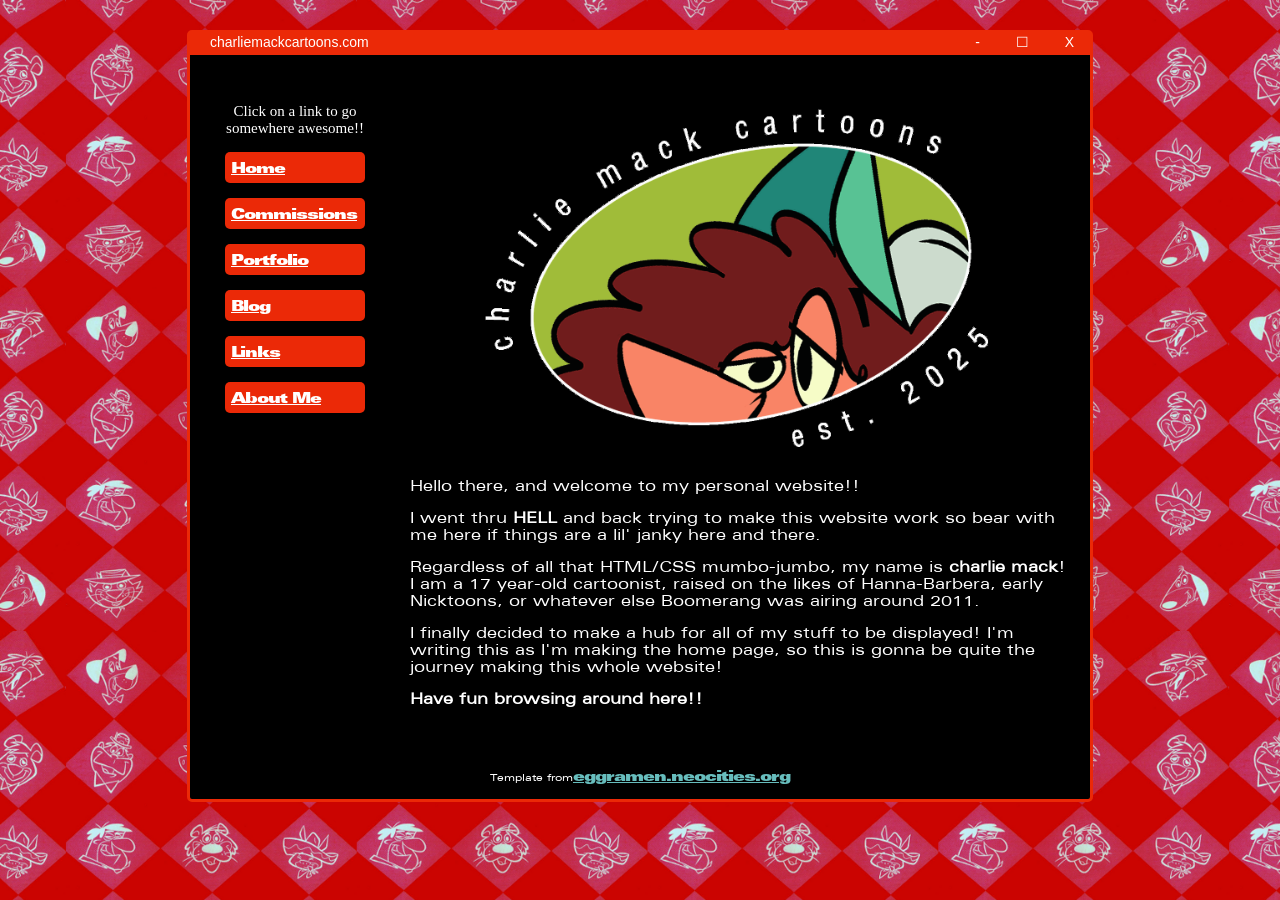
<file: index.html>
<!DOCTYPE html>
<!-- saved from url=(0057)https://eggramen.neocities.org/version_history/v3/newtest -->
<html><head><meta http-equiv="Content-Type" content="text/html; charset=UTF-8">
  
    
    <title>charliemackcartoons.com</title>
    <meta content="charliemackcartoons.com" property="og:title" />
    <meta content="The official website for charlie mack cartoons!" property="og:description" />
    <meta content="https://charliemackcartoons.com" property="og:url" />
    <meta content="https://files.catbox.moe/bezsiw.png" property="og:image" />
    <meta content="#e81a07" data-react-helmet="true" name="theme-color" />
    <!-- The style.css file allows you to change the look of your web pages.
         If you include the next line in all your web pages, they will all share the same look.
         This makes it easier to make new pages for your site. -->
    <link href="styles.css" rel="stylesheet" type="text/css" media="all">
  <style wxt-shadow-root-document-styles="qw2a85abigr">@property --tw-animation-delay{syntax:"*";inherits:false;initial-value:0s}@property --tw-animation-direction{syntax:"*";inherits:false;initial-value:normal}@property --tw-animation-duration{syntax:"*";inherits:false}@property --tw-animation-fill-mode{syntax:"*";inherits:false;initial-value:none}@property --tw-animation-iteration-count{syntax:"*";inherits:false;initial-value:1}@property --tw-enter-opacity{syntax:"*";inherits:false;initial-value:1}@property --tw-enter-rotate{syntax:"*";inherits:false;initial-value:0}@property --tw-enter-scale{syntax:"*";inherits:false;initial-value:1}@property --tw-enter-translate-x{syntax:"*";inherits:false;initial-value:0}@property --tw-enter-translate-y{syntax:"*";inherits:false;initial-value:0}@property --tw-exit-opacity{syntax:"*";inherits:false;initial-value:1}@property --tw-exit-rotate{syntax:"*";inherits:false;initial-value:0}@property --tw-exit-scale{syntax:"*";inherits:false;initial-value:1}@property --tw-exit-translate-x{syntax:"*";inherits:false;initial-value:0}@property --tw-exit-translate-y{syntax:"*";inherits:false;initial-value:0}@property --tw-space-y-reverse{syntax:"*";inherits:false;initial-value:0}@property --tw-space-x-reverse{syntax:"*";inherits:false;initial-value:0}@property --tw-font-weight{syntax:"*";inherits:false}@property --tw-tracking{syntax:"*";inherits:false}@property --tw-translate-x{syntax:"*";inherits:false;initial-value:0}@property --tw-translate-y{syntax:"*";inherits:false;initial-value:0}@property --tw-translate-z{syntax:"*";inherits:false;initial-value:0}@property --tw-scale-x{syntax:"*";inherits:false;initial-value:1}@property --tw-scale-y{syntax:"*";inherits:false;initial-value:1}@property --tw-scale-z{syntax:"*";inherits:false;initial-value:1}@property --tw-rotate-x{syntax:"*";inherits:false}@property --tw-rotate-y{syntax:"*";inherits:false}@property --tw-rotate-z{syntax:"*";inherits:false}@property --tw-skew-x{syntax:"*";inherits:false}@property --tw-skew-y{syntax:"*";inherits:false}@property --tw-divide-y-reverse{syntax:"*";inherits:false;initial-value:0}@property --tw-border-style{syntax:"*";inherits:false;initial-value:solid}@property --tw-gradient-position{syntax:"*";inherits:false}@property --tw-gradient-from{syntax:"<color>";inherits:false;initial-value:#0000}@property --tw-gradient-via{syntax:"<color>";inherits:false;initial-value:#0000}@property --tw-gradient-to{syntax:"<color>";inherits:false;initial-value:#0000}@property --tw-gradient-stops{syntax:"*";inherits:false}@property --tw-gradient-via-stops{syntax:"*";inherits:false}@property --tw-gradient-from-position{syntax:"<length-percentage>";inherits:false;initial-value:0%}@property --tw-gradient-via-position{syntax:"<length-percentage>";inherits:false;initial-value:50%}@property --tw-gradient-to-position{syntax:"<length-percentage>";inherits:false;initial-value:100%}@property --tw-leading{syntax:"*";inherits:false}@property --tw-ordinal{syntax:"*";inherits:false}@property --tw-slashed-zero{syntax:"*";inherits:false}@property --tw-numeric-figure{syntax:"*";inherits:false}@property --tw-numeric-spacing{syntax:"*";inherits:false}@property --tw-numeric-fraction{syntax:"*";inherits:false}@property --tw-shadow{syntax:"*";inherits:false;initial-value:0 0 #0000}@property --tw-shadow-color{syntax:"*";inherits:false}@property --tw-shadow-alpha{syntax:"<percentage>";inherits:false;initial-value:100%}@property --tw-inset-shadow{syntax:"*";inherits:false;initial-value:0 0 #0000}@property --tw-inset-shadow-color{syntax:"*";inherits:false}@property --tw-inset-shadow-alpha{syntax:"<percentage>";inherits:false;initial-value:100%}@property --tw-ring-color{syntax:"*";inherits:false}@property --tw-ring-shadow{syntax:"*";inherits:false;initial-value:0 0 #0000}@property --tw-inset-ring-color{syntax:"*";inherits:false}@property --tw-inset-ring-shadow{syntax:"*";inherits:false;initial-value:0 0 #0000}@property --tw-ring-inset{syntax:"*";inherits:false}@property --tw-ring-offset-width{syntax:"<length>";inherits:false;initial-value:0}@property --tw-ring-offset-color{syntax:"*";inherits:false;initial-value:#fff}@property --tw-ring-offset-shadow{syntax:"*";inherits:false;initial-value:0 0 #0000}@property --tw-outline-style{syntax:"*";inherits:false;initial-value:solid}@property --tw-blur{syntax:"*";inherits:false}@property --tw-brightness{syntax:"*";inherits:false}@property --tw-contrast{syntax:"*";inherits:false}@property --tw-grayscale{syntax:"*";inherits:false}@property --tw-hue-rotate{syntax:"*";inherits:false}@property --tw-invert{syntax:"*";inherits:false}@property --tw-opacity{syntax:"*";inherits:false}@property --tw-saturate{syntax:"*";inherits:false}@property --tw-sepia{syntax:"*";inherits:false}@property --tw-drop-shadow{syntax:"*";inherits:false}@property --tw-drop-shadow-color{syntax:"*";inherits:false}@property --tw-drop-shadow-alpha{syntax:"<percentage>";inherits:false;initial-value:100%}@property --tw-drop-shadow-size{syntax:"*";inherits:false}@property --tw-backdrop-blur{syntax:"*";inherits:false}@property --tw-backdrop-brightness{syntax:"*";inherits:false}@property --tw-backdrop-contrast{syntax:"*";inherits:false}@property --tw-backdrop-grayscale{syntax:"*";inherits:false}@property --tw-backdrop-hue-rotate{syntax:"*";inherits:false}@property --tw-backdrop-invert{syntax:"*";inherits:false}@property --tw-backdrop-opacity{syntax:"*";inherits:false}@property --tw-backdrop-saturate{syntax:"*";inherits:false}@property --tw-backdrop-sepia{syntax:"*";inherits:false}@property --tw-duration{syntax:"*";inherits:false}@property --tw-ease{syntax:"*";inherits:false}</style></head>
  <body>
    <div class="box">
    <div class="weirdbox">
    <div class="box-title">charliemackcartoons.com</div>
    <div class="weird">-</div>
    <div class="weird">☐</div>
    <div class="weird">X</div>
    </div>
    
    <div class="side"><h3>Click on a link to go somewhere awesome!!</h3>
    <ul><li class="sidecon"><a href="https://charliemackcartoons.com">Home</a></li>
    <li class="sidecon"><a href="https://charliemackcartoons.com/comms">Commissions</a></li>
    <li class="sidecon"><a href="https://charliemackcartoons.com/links">Portfolio</a></li>
    <li class="sidecon"><a href="https://charliemackcartoons.com/blog/">Blog</a></li>
    <li class="sidecon"><a href="https://charliemackcartoons.com/links">Links</a></li>
    <li class="sidecon"><a href="https://charliemackcartoons.com/about">About Me</a></li>   
    </ul>
    </div>
    
    <div class="box-inner">
      
    
    
    
    <h1><img src="imgs/lgogo3.gif"></h1>

    <p>Hello there, and welcome to my personal website!!</p>
    <p>I went thru <strong>HELL</strong> and back trying to make this website work so bear with me here if things are a lil' janky here and there.</p>
    <p>Regardless of all that HTML/CSS mumbo-jumbo, my name is <strong>charlie mack</strong>! I am a 17 year-old cartoonist, raised on the likes of Hanna-Barbera, early Nicktoons, or whatever else Boomerang was airing around 2011.</p>
    <p>I finally decided to make a hub for all of my stuff to be displayed! I'm writing this as I'm making the home page, so this is gonna be quite the journey making this whole website!</p>
    <p><strong>Have fun browsing around here!!</strong></p>
    
    </div>
    <p><small>Template from <a href="https://eggramen.neocities.org/code/css_testpages"><eggramen class="neocities org">eggramen.neocities.org</a> </small></p>
    </div>
    
  

<bettercanvas-reminders data-wxt-shadow-root=""><template shadowrootmode="open">
<!-- saved from url=(0057)https://eggramen.neocities.org/version_history/v3/newtest -->
<html><head><style>/* WXT Shadow Root Reset */ :host{all:initial !important;}
@layer properties{@supports (((-webkit-hyphens:none)) and (not (margin-trim:inline))) or ((-moz-orient:inline) and (not (color:rgb(from red r g b)))){*,:before,:after,::backdrop{--tw-translate-x:0;--tw-translate-y:0;--tw-translate-z:0;--tw-scale-x:1;--tw-scale-y:1;--tw-scale-z:1;--tw-rotate-x:initial;--tw-rotate-y:initial;--tw-rotate-z:initial;--tw-skew-x:initial;--tw-skew-y:initial;--tw-space-y-reverse:0;--tw-space-x-reverse:0;--tw-divide-y-reverse:0;--tw-border-style:solid;--tw-gradient-position:initial;--tw-gradient-from:#0000;--tw-gradient-via:#0000;--tw-gradient-to:#0000;--tw-gradient-stops:initial;--tw-gradient-via-stops:initial;--tw-gradient-from-position:0%;--tw-gradient-via-position:50%;--tw-gradient-to-position:100%;--tw-leading:initial;--tw-font-weight:initial;--tw-tracking:initial;--tw-ordinal:initial;--tw-slashed-zero:initial;--tw-numeric-figure:initial;--tw-numeric-spacing:initial;--tw-numeric-fraction:initial;--tw-shadow:0 0 #0000;--tw-shadow-color:initial;--tw-shadow-alpha:100%;--tw-inset-shadow:0 0 #0000;--tw-inset-shadow-color:initial;--tw-inset-shadow-alpha:100%;--tw-ring-color:initial;--tw-ring-shadow:0 0 #0000;--tw-inset-ring-color:initial;--tw-inset-ring-shadow:0 0 #0000;--tw-ring-inset:initial;--tw-ring-offset-width:0px;--tw-ring-offset-color:#fff;--tw-ring-offset-shadow:0 0 #0000;--tw-outline-style:solid;--tw-blur:initial;--tw-brightness:initial;--tw-contrast:initial;--tw-grayscale:initial;--tw-hue-rotate:initial;--tw-invert:initial;--tw-opacity:initial;--tw-saturate:initial;--tw-sepia:initial;--tw-drop-shadow:initial;--tw-drop-shadow-color:initial;--tw-drop-shadow-alpha:100%;--tw-drop-shadow-size:initial;--tw-backdrop-blur:initial;--tw-backdrop-brightness:initial;--tw-backdrop-contrast:initial;--tw-backdrop-grayscale:initial;--tw-backdrop-hue-rotate:initial;--tw-backdrop-invert:initial;--tw-backdrop-opacity:initial;--tw-backdrop-saturate:initial;--tw-backdrop-sepia:initial;--tw-duration:initial;--tw-ease:initial;--tw-animation-delay:0s;--tw-animation-direction:normal;--tw-animation-duration:initial;--tw-animation-fill-mode:none;--tw-animation-iteration-count:1;--tw-enter-opacity:1;--tw-enter-rotate:0;--tw-enter-scale:1;--tw-enter-translate-x:0;--tw-enter-translate-y:0;--tw-exit-opacity:1;--tw-exit-rotate:0;--tw-exit-scale:1;--tw-exit-translate-x:0;--tw-exit-translate-y:0}}}@layer theme{:host,:host{--font-sans:ui-sans-serif,system-ui,sans-serif,"Apple Color Emoji","Segoe UI Emoji","Segoe UI Symbol","Noto Color Emoji";--font-mono:ui-monospace,SFMono-Regular,Menlo,Monaco,Consolas,"Liberation Mono","Courier New",monospace;--color-red-50:oklch(97.1% .013 17.38);--color-red-100:oklch(93.6% .032 17.717);--color-red-200:oklch(88.5% .062 18.334);--color-red-300:oklch(80.8% .114 19.571);--color-red-400:oklch(70.4% .191 22.216);--color-red-500:oklch(63.7% .237 25.331);--color-red-600:oklch(57.7% .245 27.325);--color-red-700:oklch(50.5% .213 27.518);--color-red-900:oklch(39.6% .141 25.723);--color-orange-50:oklch(98% .016 73.684);--color-orange-100:oklch(95.4% .038 75.164);--color-orange-300:oklch(83.7% .128 66.29);--color-orange-400:oklch(75% .183 55.934);--color-orange-500:oklch(70.5% .213 47.604);--color-orange-600:oklch(64.6% .222 41.116);--color-orange-700:oklch(55.3% .195 38.402);--color-orange-800:oklch(47% .157 37.304);--color-orange-900:oklch(40.8% .123 38.172);--color-amber-50:oklch(98.7% .022 95.277);--color-amber-500:oklch(76.9% .188 70.08);--color-amber-600:oklch(66.6% .179 58.318);--color-yellow-100:oklch(97.3% .071 103.193);--color-yellow-200:oklch(94.5% .129 101.54);--color-yellow-300:oklch(90.5% .182 98.111);--color-yellow-500:oklch(79.5% .184 86.047);--color-yellow-600:oklch(68.1% .162 75.834);--color-yellow-800:oklch(47.6% .114 61.907);--color-green-50:oklch(98.2% .018 155.826);--color-green-100:oklch(96.2% .044 156.743);--color-green-200:oklch(92.5% .084 155.995);--color-green-300:oklch(87.1% .15 154.449);--color-green-500:oklch(72.3% .219 149.579);--color-green-600:oklch(62.7% .194 149.214);--color-green-700:oklch(52.7% .154 150.069);--color-green-800:oklch(44.8% .119 151.328);--color-cyan-500:oklch(71.5% .143 215.221);--color-blue-50:oklch(97% .014 254.604);--color-blue-100:oklch(93.2% .032 255.585);--color-blue-200:oklch(88.2% .059 254.128);--color-blue-300:oklch(80.9% .105 251.813);--color-blue-500:oklch(62.3% .214 259.815);--color-blue-600:oklch(54.6% .245 262.881);--color-blue-700:oklch(48.8% .243 264.376);--color-blue-800:oklch(42.4% .199 265.638);--color-purple-50:oklch(97.7% .014 308.299);--color-purple-500:oklch(62.7% .265 303.9);--color-purple-600:oklch(55.8% .288 302.321);--color-pink-400:oklch(71.8% .202 349.761);--color-pink-500:oklch(65.6% .241 354.308);--color-rose-500:oklch(64.5% .246 16.439);--color-gray-50:oklch(98.5% .002 247.839);--color-gray-100:oklch(96.7% .003 264.542);--color-gray-200:oklch(92.8% .006 264.531);--color-gray-300:oklch(87.2% .01 258.338);--color-gray-400:oklch(70.7% .022 261.325);--color-gray-500:oklch(55.1% .027 264.364);--color-gray-600:oklch(44.6% .03 256.802);--color-gray-700:oklch(37.3% .034 259.733);--color-gray-800:oklch(27.8% .033 256.848);--color-gray-900:oklch(21% .034 264.665);--color-neutral-100:oklch(97% 0 0);--color-neutral-300:oklch(87% 0 0);--color-neutral-400:oklch(70.8% 0 0);--color-neutral-500:oklch(55.6% 0 0);--color-black:#000;--color-white:#fff;--spacing:.25rem;--container-xs:20rem;--container-sm:24rem;--container-md:28rem;--container-lg:32rem;--container-2xl:42rem;--container-3xl:48rem;--container-4xl:56rem;--text-xs:.75rem;--text-xs--line-height:calc(1/.75);--text-sm:.875rem;--text-sm--line-height:calc(1.25/.875);--text-base:1rem;--text-base--line-height: 1.5 ;--text-lg:1.125rem;--text-lg--line-height:calc(1.75/1.125);--text-xl:1.25rem;--text-xl--line-height:calc(1.75/1.25);--text-2xl:1.5rem;--text-2xl--line-height:calc(2/1.5);--text-3xl:1.875rem;--text-3xl--line-height: 1.2 ;--text-4xl:2.25rem;--text-4xl--line-height:calc(2.5/2.25);--text-5xl:3rem;--text-5xl--line-height:1;--text-9xl:8rem;--text-9xl--line-height:1;--font-weight-light:300;--font-weight-normal:400;--font-weight-medium:500;--font-weight-semibold:600;--font-weight-bold:700;--font-weight-extrabold:800;--tracking-wide:.025em;--tracking-widest:.1em;--leading-tight:1.25;--leading-relaxed:1.625;--radius-xs:.125rem;--radius-2xl:1rem;--radius-3xl:1.5rem;--drop-shadow-sm:0 1px 2px #00000026;--ease-out:cubic-bezier(0,0,.2,1);--ease-in-out:cubic-bezier(.4,0,.2,1);--animate-spin:spin 1s linear infinite;--animate-pulse:pulse 2s cubic-bezier(.4,0,.6,1)infinite;--blur-xs:4px;--blur-sm:8px;--blur-md:12px;--blur-lg:16px;--blur-xl:24px;--blur-2xl:40px;--blur-3xl:64px;--aspect-video:16/9;--default-transition-duration:.15s;--default-transition-timing-function:cubic-bezier(.4,0,.2,1);--default-font-family:var(--font-sans);--default-mono-font-family:var(--font-mono);--color-border:var(--border)}}@layer base{*,:after,:before,::backdrop{box-sizing:border-box;border:0 solid;margin:0;padding:0}::file-selector-button{box-sizing:border-box;border:0 solid;margin:0;padding:0}html,:host{-webkit-text-size-adjust:100%;-moz-tab-size:4;tab-size:4;line-height:1.5;font-family:var(--default-font-family,ui-sans-serif,system-ui,sans-serif,"Apple Color Emoji","Segoe UI Emoji","Segoe UI Symbol","Noto Color Emoji");font-feature-settings:var(--default-font-feature-settings,normal);font-variation-settings:var(--default-font-variation-settings,normal);-webkit-tap-highlight-color:transparent}hr{height:0;color:inherit;border-top-width:1px}abbr:where([title]){-webkit-text-decoration:underline dotted;text-decoration:underline dotted}h1,h2,h3,h4,h5,h6{font-size:inherit;font-weight:inherit}a{color:inherit;-webkit-text-decoration:inherit;text-decoration:inherit}b,strong{font-weight:bolder}code,kbd,samp,pre{font-family:var(--default-mono-font-family,ui-monospace,SFMono-Regular,Menlo,Monaco,Consolas,"Liberation Mono","Courier New",monospace);font-feature-settings:var(--default-mono-font-feature-settings,normal);font-variation-settings:var(--default-mono-font-variation-settings,normal);font-size:1em}small{font-size:80%}sub,sup{vertical-align:baseline;font-size:75%;line-height:0;position:relative}sub{bottom:-.25em}sup{top:-.5em}table{text-indent:0;border-color:inherit;border-collapse:collapse}:-moz-focusring{outline:auto}progress{vertical-align:baseline}summary{display:list-item}ol,ul,menu{list-style:none}img,svg,video,canvas,audio,iframe,embed,object{vertical-align:middle;display:block}img,video{max-width:100%;height:auto}button,input,select,optgroup,textarea{font:inherit;font-feature-settings:inherit;font-variation-settings:inherit;letter-spacing:inherit;color:inherit;opacity:1;background-color:#0000;border-radius:0}::file-selector-button{font:inherit;font-feature-settings:inherit;font-variation-settings:inherit;letter-spacing:inherit;color:inherit;opacity:1;background-color:#0000;border-radius:0}:where(select:is([multiple],[size])) optgroup{font-weight:bolder}:where(select:is([multiple],[size])) optgroup option{padding-inline-start:20px}::file-selector-button{margin-inline-end:4px}::placeholder{opacity:1}@supports (not ((-webkit-appearance:-apple-pay-button))) or (contain-intrinsic-size:1px){::placeholder{color:currentColor}@supports (color:color-mix(in lab,red,red)){::placeholder{color:color-mix(in oklab,currentcolor 50%,transparent)}}}textarea{resize:vertical}::-webkit-search-decoration{-webkit-appearance:none}::-webkit-date-and-time-value{min-height:1lh;text-align:inherit}::-webkit-datetime-edit{display:inline-flex}::-webkit-datetime-edit-fields-wrapper{padding:0}::-webkit-datetime-edit{padding-block:0}::-webkit-datetime-edit-year-field{padding-block:0}::-webkit-datetime-edit-month-field{padding-block:0}::-webkit-datetime-edit-day-field{padding-block:0}::-webkit-datetime-edit-hour-field{padding-block:0}::-webkit-datetime-edit-minute-field{padding-block:0}::-webkit-datetime-edit-second-field{padding-block:0}::-webkit-datetime-edit-millisecond-field{padding-block:0}::-webkit-datetime-edit-meridiem-field{padding-block:0}:-moz-ui-invalid{box-shadow:none}button,input:where([type=button],[type=reset],[type=submit]){-webkit-appearance:button;-moz-appearance:button;appearance:button}::file-selector-button{-webkit-appearance:button;-moz-appearance:button;appearance:button}::-webkit-inner-spin-button{height:auto}::-webkit-outer-spin-button{height:auto}[hidden]:where(:not([hidden=until-found])){display:none!important}*{border-color:var(--border);outline-color:var(--ring)}@supports (color:color-mix(in lab,red,red)){*{outline-color:color-mix(in oklab,var(--ring)50%,transparent)}}body{background-color:var(--background);color:var(--foreground)}}@layer components;@layer utilities{.\@container\/card-header{container:card-header/inline-size}.pointer-events-auto{pointer-events:auto}.pointer-events-none{pointer-events:none}.collapse{visibility:collapse}.invisible{visibility:hidden}.visible{visibility:visible}.sr-only{clip:rect(0,0,0,0);white-space:nowrap;border-width:0;width:1px;height:1px;margin:-1px;padding:0;position:absolute;overflow:hidden}.absolute{position:absolute}.fixed{position:fixed}.relative{position:relative}.static{position:static}.sticky{position:sticky}.-inset-1{inset:calc(var(--spacing)*-1)}.inset-0{inset:calc(var(--spacing)*0)}.-inset-x-10{inset-inline:calc(var(--spacing)*-10)}.inset-x-0{inset-inline:calc(var(--spacing)*0)}.inset-y-0{inset-block:calc(var(--spacing)*0)}.-top-1{top:calc(var(--spacing)*-1)}.-top-6{top:calc(var(--spacing)*-6)}.-top-10{top:calc(var(--spacing)*-10)}.-top-12{top:calc(var(--spacing)*-12)}.-top-20{top:calc(var(--spacing)*-20)}.-top-\[0px\]{top:0}.top-0{top:calc(var(--spacing)*0)}.top-1{top:calc(var(--spacing)*1)}.top-1\.5{top:calc(var(--spacing)*1.5)}.top-1\/2{top:50%}.top-1\/3{top:33.3333%}.top-2{top:calc(var(--spacing)*2)}.top-3{top:calc(var(--spacing)*3)}.top-4{top:calc(var(--spacing)*4)}.top-8{top:calc(var(--spacing)*8)}.top-12{top:calc(var(--spacing)*12)}.top-26{top:calc(var(--spacing)*26)}.top-\[-5px\]{top:-5px}.top-\[-10px\]{top:-10px}.top-\[4px\]{top:4px}.top-\[12px\]{top:12px}.top-\[48px\]{top:48px}.top-\[50\%\]{top:50%}.top-\[55px\]{top:55px}.top-\[65px\]{top:65px}.top-\[87px\]{top:87px}.top-full{top:100%}.-right-1{right:calc(var(--spacing)*-1)}.-right-2{right:calc(var(--spacing)*-2)}.-right-3{right:calc(var(--spacing)*-3)}.-right-12{right:calc(var(--spacing)*-12)}.right-0{right:calc(var(--spacing)*0)}.right-1{right:calc(var(--spacing)*1)}.right-2{right:calc(var(--spacing)*2)}.right-3{right:calc(var(--spacing)*3)}.right-4{right:calc(var(--spacing)*4)}.right-6{right:calc(var(--spacing)*6)}.right-8{right:calc(var(--spacing)*8)}.right-12{right:calc(var(--spacing)*12)}.right-20{right:calc(var(--spacing)*20)}.right-\[-10px\]{right:-10px}.right-\[4px\]{right:4px}.right-\[5\%\]{right:5%}.right-\[5px\]{right:5px}.right-\[10px\]{right:10px}.right-\[50\%\]{right:50%}.right-full{right:100%}.-bottom-2{bottom:calc(var(--spacing)*-2)}.-bottom-6{bottom:calc(var(--spacing)*-6)}.-bottom-10{bottom:calc(var(--spacing)*-10)}.-bottom-12{bottom:calc(var(--spacing)*-12)}.-bottom-\[0px\]{bottom:0}.bottom-0{bottom:calc(var(--spacing)*0)}.bottom-0\.5{bottom:calc(var(--spacing)*.5)}.bottom-1{bottom:calc(var(--spacing)*1)}.bottom-2{bottom:calc(var(--spacing)*2)}.bottom-4{bottom:calc(var(--spacing)*4)}.bottom-6{bottom:calc(var(--spacing)*6)}.bottom-16{bottom:calc(var(--spacing)*16)}.bottom-20{bottom:calc(var(--spacing)*20)}.bottom-28{bottom:calc(var(--spacing)*28)}.bottom-\[10px\]{bottom:10px}.bottom-\[15px\]{bottom:15px}.bottom-\[20px\]{bottom:20px}.bottom-full{bottom:100%}.-left-2{left:calc(var(--spacing)*-2)}.-left-12{left:calc(var(--spacing)*-12)}.left-0{left:calc(var(--spacing)*0)}.left-1{left:calc(var(--spacing)*1)}.left-1\.5{left:calc(var(--spacing)*1.5)}.left-1\/2{left:50%}.left-2{left:calc(var(--spacing)*2)}.left-3{left:calc(var(--spacing)*3)}.left-4{left:calc(var(--spacing)*4)}.left-10{left:calc(var(--spacing)*10)}.left-12{left:calc(var(--spacing)*12)}.left-16{left:calc(var(--spacing)*16)}.left-\[-5px\]{left:-5px}.left-\[12px\]{left:12px}.left-\[50\%\]{left:50%}.\!z-\[10000\]{z-index:10000!important}.\!z-\[10001\]{z-index:10001!important}.\!z-\[999999\]{z-index:999999!important}.-z-10{z-index:-10}.-z-20{z-index:-20}.z-0{z-index:0}.z-1{z-index:1}.z-2{z-index:2}.z-3{z-index:3}.z-4{z-index:4}.z-5{z-index:5}.z-10{z-index:10}.z-11{z-index:11}.z-13{z-index:13}.z-15{z-index:15}.z-20{z-index:20}.z-30{z-index:30}.z-40{z-index:40}.z-41{z-index:41}.z-50{z-index:50}.z-100{z-index:100}.z-1000{z-index:1000}.z-10000{z-index:10000}.z-10003{z-index:10003}.z-1000000{z-index:1000000}.z-10000000{z-index:10000000}.z-100000000{z-index:100000000}.z-10000000000,.z-100000000000000000000{z-index:2147483647}.z-\[-1\]{z-index:-1}.z-\[9999\]{z-index:9999}.z-\[10000\]{z-index:10000}.z-\[10005\]{z-index:10005}.z-\[10010\]{z-index:10010}.z-\[99998\]{z-index:99998}.z-\[99999\]{z-index:99999}.z-\[100000\]{z-index:100000}.z-\[100004\]{z-index:100004}.z-\[1000000\]{z-index:1000000}.z-\[9999999\]{z-index:9999999}.z-\[10000000000\],.z-\[9999999999999\],.z-\[100000000000000\],.z-\[10000000000000000000\],.z-\[999999999999999999999\],.z-\[100000000000000000000000\]{z-index:2147483647}.col-span-2{grid-column:span 2/span 2}.col-start-2{grid-column-start:2}.row-span-2{grid-row:span 2/span 2}.row-start-1{grid-row-start:1}.container{width:100%}@media (min-width:40rem){.container{max-width:40rem}}@media (min-width:48rem){.container{max-width:48rem}}@media (min-width:64rem){.container{max-width:64rem}}@media (min-width:80rem){.container{max-width:80rem}}@media (min-width:96rem){.container{max-width:96rem}}.-m-1{margin:calc(var(--spacing)*-1)}.m-3{margin:calc(var(--spacing)*3)}.m-3\.5{margin:calc(var(--spacing)*3.5)}.m-\[var\(--block-margin\)\]{margin:var(--block-margin)}.-mx-1{margin-inline:calc(var(--spacing)*-1)}.-mx-2{margin-inline:calc(var(--spacing)*-2)}.-mx-4{margin-inline:calc(var(--spacing)*-4)}.mx-2{margin-inline:calc(var(--spacing)*2)}.mx-3{margin-inline:calc(var(--spacing)*3)}.mx-4{margin-inline:calc(var(--spacing)*4)}.mx-\[10px\]{margin-inline:10px}.mx-auto{margin-inline:auto}.-my-1{margin-block:calc(var(--spacing)*-1)}.my-0\.5{margin-block:calc(var(--spacing)*.5)}.my-1{margin-block:calc(var(--spacing)*1)}.my-2{margin-block:calc(var(--spacing)*2)}.my-3{margin-block:calc(var(--spacing)*3)}.my-4{margin-block:calc(var(--spacing)*4)}.my-5{margin-block:calc(var(--spacing)*5)}.my-6{margin-block:calc(var(--spacing)*6)}.my-\[20px\]{margin-block:20px}.my-auto{margin-block:auto}.me-2{margin-inline-end:calc(var(--spacing)*2)}.\!mt-4{margin-top:calc(var(--spacing)*4)!important}.-mt-2{margin-top:calc(var(--spacing)*-2)}.-mt-4{margin-top:calc(var(--spacing)*-4)}.mt-0{margin-top:calc(var(--spacing)*0)}.mt-0\.5{margin-top:calc(var(--spacing)*.5)}.mt-1{margin-top:calc(var(--spacing)*1)}.mt-1\.5{margin-top:calc(var(--spacing)*1.5)}.mt-2{margin-top:calc(var(--spacing)*2)}.mt-3{margin-top:calc(var(--spacing)*3)}.mt-4{margin-top:calc(var(--spacing)*4)}.mt-5{margin-top:calc(var(--spacing)*5)}.mt-6{margin-top:calc(var(--spacing)*6)}.mt-8{margin-top:calc(var(--spacing)*8)}.mt-9{margin-top:calc(var(--spacing)*9)}.mt-10{margin-top:calc(var(--spacing)*10)}.mt-16{margin-top:calc(var(--spacing)*16)}.mt-\[1px\]{margin-top:1px}.mt-\[3px\]{margin-top:3px}.mt-\[5px\]{margin-top:5px}.mt-\[10px\]{margin-top:10px}.mt-\[20px\]{margin-top:20px}.mt-auto{margin-top:auto}.mr-0{margin-right:calc(var(--spacing)*0)}.mr-1{margin-right:calc(var(--spacing)*1)}.mr-1\.5{margin-right:calc(var(--spacing)*1.5)}.mr-2{margin-right:calc(var(--spacing)*2)}.mr-3{margin-right:calc(var(--spacing)*3)}.mr-\[5px\]{margin-right:5px}.\!mb-0{margin-bottom:calc(var(--spacing)*0)!important}.mb-0{margin-bottom:calc(var(--spacing)*0)}.mb-0\.5{margin-bottom:calc(var(--spacing)*.5)}.mb-1{margin-bottom:calc(var(--spacing)*1)}.mb-1\.5{margin-bottom:calc(var(--spacing)*1.5)}.mb-2{margin-bottom:calc(var(--spacing)*2)}.mb-3{margin-bottom:calc(var(--spacing)*3)}.mb-4{margin-bottom:calc(var(--spacing)*4)}.mb-6{margin-bottom:calc(var(--spacing)*6)}.mb-8{margin-bottom:calc(var(--spacing)*8)}.mb-10{margin-bottom:calc(var(--spacing)*10)}.mb-16{margin-bottom:calc(var(--spacing)*16)}.mb-20{margin-bottom:calc(var(--spacing)*20)}.mb-\[5px\]{margin-bottom:5px}.mb-\[10px\]{margin-bottom:10px}.mb-\[30px\]{margin-bottom:30px}.mb-\[80px\]{margin-bottom:80px}.-ml-0\.5{margin-left:calc(var(--spacing)*-.5)}.-ml-1{margin-left:calc(var(--spacing)*-1)}.-ml-1\.5{margin-left:calc(var(--spacing)*-1.5)}.-ml-4{margin-left:calc(var(--spacing)*-4)}.ml-0{margin-left:calc(var(--spacing)*0)}.ml-1{margin-left:calc(var(--spacing)*1)}.ml-1\.5{margin-left:calc(var(--spacing)*1.5)}.ml-2{margin-left:calc(var(--spacing)*2)}.ml-3{margin-left:calc(var(--spacing)*3)}.ml-4{margin-left:calc(var(--spacing)*4)}.ml-\[5px\]{margin-left:5px}.ml-\[20px\]{margin-left:20px}.ml-auto{margin-left:auto}.line-clamp-2{-webkit-line-clamp:2;-webkit-box-orient:vertical;display:-webkit-box;overflow:hidden}.line-clamp-3{-webkit-line-clamp:3;-webkit-box-orient:vertical;display:-webkit-box;overflow:hidden}.block{display:block}.contents{display:contents}.flex{display:flex}.grid{display:grid}.hidden{display:none}.inline{display:inline}.inline-block{display:inline-block}.inline-flex{display:inline-flex}.table{display:table}.table-caption{display:table-caption}.table-cell{display:table-cell}.table-row{display:table-row}.field-sizing-content{field-sizing:content}.\!aspect-auto{aspect-ratio:auto!important}.aspect-\[4\/3\]{aspect-ratio:4/3}.aspect-square{aspect-ratio:1}.aspect-video{aspect-ratio:var(--aspect-video)}.\!size-5{width:calc(var(--spacing)*5)!important;height:calc(var(--spacing)*5)!important}.size-\(--cell-size\){width:var(--cell-size);height:var(--cell-size)}.size-1\.5{width:calc(var(--spacing)*1.5);height:calc(var(--spacing)*1.5)}.size-2{width:calc(var(--spacing)*2);height:calc(var(--spacing)*2)}.size-2\.5{width:calc(var(--spacing)*2.5);height:calc(var(--spacing)*2.5)}.size-3{width:calc(var(--spacing)*3);height:calc(var(--spacing)*3)}.size-3\.5{width:calc(var(--spacing)*3.5);height:calc(var(--spacing)*3.5)}.size-4{width:calc(var(--spacing)*4);height:calc(var(--spacing)*4)}.size-4\.5{width:calc(var(--spacing)*4.5);height:calc(var(--spacing)*4.5)}.size-5{width:calc(var(--spacing)*5);height:calc(var(--spacing)*5)}.size-6{width:calc(var(--spacing)*6);height:calc(var(--spacing)*6)}.size-7{width:calc(var(--spacing)*7);height:calc(var(--spacing)*7)}.size-8{width:calc(var(--spacing)*8);height:calc(var(--spacing)*8)}.size-9{width:calc(var(--spacing)*9);height:calc(var(--spacing)*9)}.size-10{width:calc(var(--spacing)*10);height:calc(var(--spacing)*10)}.size-12{width:calc(var(--spacing)*12);height:calc(var(--spacing)*12)}.size-\[11px\]{width:11px;height:11px}.size-\[12px\]{width:12px;height:12px}.size-\[13\.5px\]{width:13.5px;height:13.5px}.size-\[13px\]{width:13px;height:13px}.size-\[15px\]{width:15px;height:15px}.size-\[24px\]{width:24px;height:24px}.size-auto{width:auto;height:auto}.size-full{width:100%;height:100%}.\!h-9{height:calc(var(--spacing)*9)!important}.\!h-\[20px\]{height:20px!important}.\!h-auto{height:auto!important}.h-\(--cell-size\){height:var(--cell-size)}.h-0{height:calc(var(--spacing)*0)}.h-0\.5{height:calc(var(--spacing)*.5)}.h-1{height:calc(var(--spacing)*1)}.h-1\.5{height:calc(var(--spacing)*1.5)}.h-2{height:calc(var(--spacing)*2)}.h-2\.5{height:calc(var(--spacing)*2.5)}.h-3{height:calc(var(--spacing)*3)}.h-3\.5{height:calc(var(--spacing)*3.5)}.h-4{height:calc(var(--spacing)*4)}.h-5{height:calc(var(--spacing)*5)}.h-6{height:calc(var(--spacing)*6)}.h-7{height:calc(var(--spacing)*7)}.h-8{height:calc(var(--spacing)*8)}.h-9{height:calc(var(--spacing)*9)}.h-10{height:calc(var(--spacing)*10)}.h-12{height:calc(var(--spacing)*12)}.h-14{height:calc(var(--spacing)*14)}.h-16{height:calc(var(--spacing)*16)}.h-18{height:calc(var(--spacing)*18)}.h-23{height:calc(var(--spacing)*23)}.h-24{height:calc(var(--spacing)*24)}.h-28{height:calc(var(--spacing)*28)}.h-48{height:calc(var(--spacing)*48)}.h-64{height:calc(var(--spacing)*64)}.h-96{height:calc(var(--spacing)*96)}.h-\[1\.125rem\]{height:1.125rem}.h-\[1px\]{height:1px}.h-\[2px\]{height:2px}.h-\[5px\]{height:5px}.h-\[8px\]{height:8px}.h-\[10px\]{height:10px}.h-\[12px\]{height:12px}.h-\[13px\]{height:13px}.h-\[14px\]{height:14px}.h-\[16px\]{height:16px}.h-\[18px\]{height:18px}.h-\[20px\]{height:20px}.h-\[24px\]{height:24px}.h-\[25px\]{height:25px}.h-\[30px\]{height:30px}.h-\[32px\]{height:32px}.h-\[36px\]{height:36px}.h-\[38px\]{height:38px}.h-\[40px\]{height:40px}.h-\[44px\]{height:44px}.h-\[50px\]{height:50px}.h-\[54px\]{height:54px}.h-\[59px\]{height:59px}.h-\[60px\]{height:60px}.h-\[65px\]{height:65px}.h-\[70px\]{height:70px}.h-\[80px\]{height:80px}.h-\[80vh\]{height:80vh}.h-\[90\%\]{height:90%}.h-\[90vh\]{height:90vh}.h-\[100px\]{height:100px}.h-\[110px\]{height:110px}.h-\[137px\]{height:137px}.h-\[151px\]{height:151px}.h-\[200px\]{height:200px}.h-\[227px\]{height:227px}.h-\[240px\]{height:240px}.h-\[250px\]{height:250px}.h-\[300px\]{height:300px}.h-\[400px\]{height:400px}.h-\[600px\]{height:600px}.h-\[calc\(100\%-1px\)\]{height:calc(100% - 1px)}.h-\[calc\(100\%-60px\)\]{height:calc(100% - 60px)}.h-\[calc\(100vh-180px\)\]{height:calc(100vh - 180px)}.h-\[var\(--block-height\)\]{height:var(--block-height)}.h-\[var\(--radix-select-trigger-height\)\]{height:var(--radix-select-trigger-height)}.h-auto{height:auto}.h-fit{height:fit-content}.h-full{height:100%}.h-px{height:1px}.h-screen{height:100vh}.\!max-h-\[50vh\]{max-height:50vh!important}.\!max-h-\[60vh\]{max-height:60vh!important}.max-h-\(--radix-dropdown-menu-content-available-height\){max-height:var(--radix-dropdown-menu-content-available-height)}.max-h-\(--radix-select-content-available-height\){max-height:var(--radix-select-content-available-height)}.max-h-20{max-height:calc(var(--spacing)*20)}.max-h-52{max-height:calc(var(--spacing)*52)}.max-h-80{max-height:calc(var(--spacing)*80)}.max-h-\[3\.5rem\]{max-height:3.5rem}.max-h-\[4\.5rem\]{max-height:4.5rem}.max-h-\[6rem\]{max-height:6rem}.max-h-\[60px\]{max-height:60px}.max-h-\[80vh\]{max-height:80vh}.max-h-\[90vh\]{max-height:90vh}.max-h-\[120px\]{max-height:120px}.max-h-\[140px\]{max-height:140px}.max-h-\[200px\]{max-height:200px}.max-h-\[300px\]{max-height:300px}.max-h-\[400px\]{max-height:400px}.max-h-\[500px\]{max-height:500px}.max-h-\[700px\]{max-height:700px}.max-h-\[calc\(90vh-120px\)\]{max-height:calc(90vh - 120px)}.max-h-\[calc\(100vh-6rem\)\]{max-height:calc(100vh - 6rem)}.max-h-full{max-height:100%}.max-h-screen{max-height:100vh}.min-h-0{min-height:calc(var(--spacing)*0)}.min-h-7{min-height:calc(var(--spacing)*7)}.min-h-16{min-height:calc(var(--spacing)*16)}.min-h-20{min-height:calc(var(--spacing)*20)}.min-h-\[1\.5rem\]{min-height:1.5rem}.min-h-\[3rem\]{min-height:3rem}.min-h-\[18px\]{min-height:18px}.min-h-\[20px\]{min-height:20px}.min-h-\[36px\]{min-height:36px}.min-h-\[60px\]{min-height:60px}.min-h-\[120px\]{min-height:120px}.min-h-\[140px\]{min-height:140px}.min-h-\[150px\]{min-height:150px}.min-h-\[200px\]{min-height:200px}.min-h-\[300px\]{min-height:300px}.min-h-\[600px\]{min-height:600px}.min-h-min{min-height:min-content}.min-h-svh{min-height:100svh}.\!w-16{width:calc(var(--spacing)*16)!important}.\!w-full{width:100%!important}.w-\(--cell-size\){width:var(--cell-size)}.w-0{width:calc(var(--spacing)*0)}.w-1{width:calc(var(--spacing)*1)}.w-1\/2{width:50%}.w-1\/3{width:33.3333%}.w-1\/4{width:25%}.w-2{width:calc(var(--spacing)*2)}.w-2\.5{width:calc(var(--spacing)*2.5)}.w-2\/3{width:66.6667%}.w-3{width:calc(var(--spacing)*3)}.w-3\.5{width:calc(var(--spacing)*3.5)}.w-4{width:calc(var(--spacing)*4)}.w-5{width:calc(var(--spacing)*5)}.w-6{width:calc(var(--spacing)*6)}.w-7{width:calc(var(--spacing)*7)}.w-8{width:calc(var(--spacing)*8)}.w-10{width:calc(var(--spacing)*10)}.w-12{width:calc(var(--spacing)*12)}.w-14{width:calc(var(--spacing)*14)}.w-16{width:calc(var(--spacing)*16)}.w-20{width:calc(var(--spacing)*20)}.w-24{width:calc(var(--spacing)*24)}.w-26{width:calc(var(--spacing)*26)}.w-32{width:calc(var(--spacing)*32)}.w-48{width:calc(var(--spacing)*48)}.w-56{width:calc(var(--spacing)*56)}.w-64{width:calc(var(--spacing)*64)}.w-72{width:calc(var(--spacing)*72)}.w-80{width:calc(var(--spacing)*80)}.w-96{width:calc(var(--spacing)*96)}.w-\[1\.125rem\]{width:1.125rem}.w-\[1px\]{width:1px}.w-\[8px\]{width:8px}.w-\[9rem\]{width:9rem}.w-\[10px\]{width:10px}.w-\[12px\]{width:12px}.w-\[13px\]{width:13px}.w-\[14px\]{width:14px}.w-\[15\%\]{width:15%}.w-\[16px\]{width:16px}.w-\[18px\]{width:18px}.w-\[20px\]{width:20px}.w-\[24px\]{width:24px}.w-\[25px\]{width:25px}.w-\[30\.6px\]{width:30.6px}.w-\[30px\]{width:30px}.w-\[34px\]{width:34px}.w-\[45\%\]{width:45%}.w-\[50px\]{width:50px}.w-\[54\.4px\]{width:54.4px}.w-\[55\%\]{width:55%}.w-\[60px\]{width:60px}.w-\[74\.6\%\]{width:74.6%}.w-\[80\%\]{width:80%}.w-\[85\%\]{width:85%}.w-\[90\%\]{width:90%}.w-\[90vw\]{width:90vw}.w-\[100px\]{width:100px}.w-\[120px\]{width:120px}.w-\[130px\]{width:130px}.w-\[150px\]{width:150px}.w-\[154px\]{width:154px}.w-\[200px\]{width:200px}.w-\[209px\]{width:209px}.w-\[224px\]{width:224px}.w-\[240px\]{width:240px}.w-\[250px\]{width:250px}.w-\[280px\]{width:280px}.w-\[300px\]{width:300px}.w-\[320px\]{width:320px}.w-\[340px\]{width:340px}.w-\[350px\]{width:350px}.w-\[400px\]{width:400px}.w-\[450px\]{width:450px}.w-\[560px\]{width:560px}.w-\[600px\]{width:600px}.w-\[800px\]{width:800px}.w-\[840px\]{width:840px}.w-\[calc\(100\%\+2rem\)\]{width:calc(100% + 2rem)}.w-\[min\(920px\,92vw\)\]{width:min(920px,92vw)}.w-\[var\(--bcsidebarwidth\)\]{width:var(--bcsidebarwidth)}.w-\[var\(--due-block-width\)\]{width:var(--due-block-width)}.w-auto{width:auto}.w-fit{width:fit-content}.w-full{width:100%}.w-max{width:max-content}.w-px{width:1px}.w-screen{width:100vw}.\!max-w-2xl{max-width:var(--container-2xl)!important}.\!max-w-3xl{max-width:var(--container-3xl)!important}.\!max-w-4xl{max-width:var(--container-4xl)!important}.\!max-w-lg{max-width:var(--container-lg)!important}.\!max-w-md{max-width:var(--container-md)!important}.max-w-0{max-width:calc(var(--spacing)*0)}.max-w-2xl{max-width:var(--container-2xl)}.max-w-4xl{max-width:var(--container-4xl)}.max-w-54{max-width:calc(var(--spacing)*54)}.max-w-56{max-width:calc(var(--spacing)*56)}.max-w-96{max-width:calc(var(--spacing)*96)}.max-w-\[33\%\]{max-width:33%}.max-w-\[45px\]{max-width:45px}.max-w-\[75\%\]{max-width:75%}.max-w-\[80\%\]{max-width:80%}.max-w-\[90\%\]{max-width:90%}.max-w-\[140px\]{max-width:140px}.max-w-\[260px\]{max-width:260px}.max-w-\[300px\]{max-width:300px}.max-w-\[320px\]{max-width:320px}.max-w-\[400px\]{max-width:400px}.max-w-\[450px\]{max-width:450px}.max-w-\[520px\]{max-width:520px}.max-w-\[calc\(100\%-2rem\)\]{max-width:calc(100% - 2rem)}.max-w-\[min\(600px\,_90vw\)\]{max-width:min(600px,90vw)}.max-w-\[var\(--block-width\)\]{max-width:var(--block-width)}.max-w-fit{max-width:fit-content}.max-w-full{max-width:100%}.max-w-max{max-width:max-content}.max-w-md{max-width:var(--container-md)}.max-w-min{max-width:min-content}.max-w-sm{max-width:var(--container-sm)}.max-w-xs{max-width:var(--container-xs)}.min-w-\(--cell-size\){min-width:var(--cell-size)}.min-w-0{min-width:calc(var(--spacing)*0)}.min-w-8{min-width:calc(var(--spacing)*8)}.min-w-9{min-width:calc(var(--spacing)*9)}.min-w-10{min-width:calc(var(--spacing)*10)}.min-w-24{min-width:calc(var(--spacing)*24)}.min-w-\[2rem\]{min-width:2rem}.min-w-\[3rem\]{min-width:3rem}.min-w-\[4rem\]{min-width:4rem}.min-w-\[8rem\]{min-width:8rem}.min-w-\[18px\]{min-width:18px}.min-w-\[20px\]{min-width:20px}.min-w-\[30px\]{min-width:30px}.min-w-\[32px\]{min-width:32px}.min-w-\[40px\]{min-width:40px}.min-w-\[60px\]{min-width:60px}.min-w-\[120px\]{min-width:120px}.min-w-\[360px\]{min-width:360px}.min-w-\[450px\]{min-width:450px}.min-w-\[480px\]{min-width:480px}.min-w-\[var\(--block-width\)\]{min-width:var(--block-width)}.min-w-\[var\(--radix-select-trigger-width\)\]{min-width:var(--radix-select-trigger-width)}.min-w-fit{min-width:fit-content}.min-w-max{min-width:max-content}.flex-1{flex:1}.flex-\[\.8\]{flex:.8}.flex-shrink-0{flex-shrink:0}.shrink{flex-shrink:1}.shrink-0{flex-shrink:0}.flex-grow,.grow{flex-grow:1}.grow-0{flex-grow:0}.basis-full{flex-basis:100%}.caption-bottom{caption-side:bottom}.border-collapse{border-collapse:collapse}.origin-\(--radix-dropdown-menu-content-transform-origin\){transform-origin:var(--radix-dropdown-menu-content-transform-origin)}.origin-\(--radix-popover-content-transform-origin\){transform-origin:var(--radix-popover-content-transform-origin)}.origin-\(--radix-select-content-transform-origin\){transform-origin:var(--radix-select-content-transform-origin)}.origin-\[--radix-tooltip-content-transform-origin\]{transform-origin:--radix-tooltip-content-transform-origin}.origin-top{transform-origin:top}.-translate-x-1\/2{--tw-translate-x: -50% ;translate:var(--tw-translate-x)var(--tw-translate-y)}.translate-x-1\/2{--tw-translate-x: 50% ;translate:var(--tw-translate-x)var(--tw-translate-y)}.translate-x-\[-50\%\]{--tw-translate-x:-50%;translate:var(--tw-translate-x)var(--tw-translate-y)}.translate-x-\[-100\%\]{--tw-translate-x:-100%;translate:var(--tw-translate-x)var(--tw-translate-y)}.translate-x-\[50\%\]{--tw-translate-x:50%;translate:var(--tw-translate-x)var(--tw-translate-y)}.-translate-y-1\/2{--tw-translate-y: -50% ;translate:var(--tw-translate-x)var(--tw-translate-y)}.translate-y-0{--tw-translate-y:calc(var(--spacing)*0);translate:var(--tw-translate-x)var(--tw-translate-y)}.translate-y-1\/2{--tw-translate-y: 50% ;translate:var(--tw-translate-x)var(--tw-translate-y)}.translate-y-4{--tw-translate-y:calc(var(--spacing)*4);translate:var(--tw-translate-x)var(--tw-translate-y)}.translate-y-\[-50\%\]{--tw-translate-y:-50%;translate:var(--tw-translate-x)var(--tw-translate-y)}.translate-y-\[calc\(-50\%_-_2px\)\]{--tw-translate-y: calc(-50% - 2px) ;translate:var(--tw-translate-x)var(--tw-translate-y)}.scale-90{--tw-scale-x:90%;--tw-scale-y:90%;--tw-scale-z:90%;scale:var(--tw-scale-x)var(--tw-scale-y)}.scale-95{--tw-scale-x:95%;--tw-scale-y:95%;--tw-scale-z:95%;scale:var(--tw-scale-x)var(--tw-scale-y)}.scale-100{--tw-scale-x:100%;--tw-scale-y:100%;--tw-scale-z:100%;scale:var(--tw-scale-x)var(--tw-scale-y)}.scale-110{--tw-scale-x:110%;--tw-scale-y:110%;--tw-scale-z:110%;scale:var(--tw-scale-x)var(--tw-scale-y)}.scale-\[1\.02\]{scale:1.02}.-rotate-90{rotate:-90deg}.rotate-7{rotate:7deg}.rotate-45{rotate:45deg}.rotate-90{rotate:90deg}.rotate-180{rotate:180deg}.rotate-\[-15deg\]{rotate:-15deg}.rotate-\[15deg\]{rotate:15deg}.transform{transform:var(--tw-rotate-x,)var(--tw-rotate-y,)var(--tw-rotate-z,)var(--tw-skew-x,)var(--tw-skew-y,)}.animate-in{animation:enter var(--tw-animation-duration,var(--tw-duration,.15s))var(--tw-ease,ease)var(--tw-animation-delay,0s)var(--tw-animation-iteration-count,1)var(--tw-animation-direction,normal)var(--tw-animation-fill-mode,none)}.animate-pulse{animation:var(--animate-pulse)}.animate-spin{animation:var(--animate-spin)}.cursor-col-resize{cursor:col-resize}.cursor-default{cursor:default}.cursor-ew-resize{cursor:ew-resize}.cursor-grab{cursor:grab}.cursor-grabbing{cursor:grabbing}.cursor-help{cursor:help}.cursor-move{cursor:move}.cursor-ne-resize{cursor:ne-resize}.cursor-not-allowed{cursor:not-allowed}.cursor-ns-resize{cursor:ns-resize}.cursor-nw-resize{cursor:nw-resize}.cursor-pointer{cursor:pointer}.cursor-se-resize{cursor:se-resize}.cursor-sw-resize{cursor:sw-resize}.cursor-text{cursor:text}.cursor-wait{cursor:wait}.touch-none{touch-action:none}.resize{resize:both}.resize-none{resize:none}.scroll-my-1{scroll-margin-block:calc(var(--spacing)*1)}.scroll-py-1{scroll-padding-block:calc(var(--spacing)*1)}.list-disc{list-style-type:disc}.appearance-none{-webkit-appearance:none;-moz-appearance:none;appearance:none}.auto-cols-fr{grid-auto-columns:minmax(0,1fr)}.grid-flow-col{grid-auto-flow:column}.auto-rows-min{grid-auto-rows:min-content}.grid-cols-1{grid-template-columns:repeat(1,minmax(0,1fr))}.grid-cols-2{grid-template-columns:repeat(2,minmax(0,1fr))}.grid-cols-3{grid-template-columns:repeat(3,minmax(0,1fr))}.grid-cols-4{grid-template-columns:repeat(4,minmax(0,1fr))}.grid-cols-\[1fr_auto_1fr\]{grid-template-columns:1fr auto 1fr}.grid-cols-\[50px_1fr_80px\]{grid-template-columns:50px 1fr 80px}.grid-cols-\[auto_1fr\]{grid-template-columns:auto 1fr}.grid-rows-\[auto_auto\]{grid-template-rows:auto auto}.flex-col{flex-direction:column}.flex-col-reverse{flex-direction:column-reverse}.flex-row{flex-direction:row}.flex-nowrap{flex-wrap:nowrap}.flex-wrap{flex-wrap:wrap}.items-center{align-items:center}.items-end{align-items:flex-end}.items-start{align-items:flex-start}.items-stretch{align-items:stretch}.justify-between{justify-content:space-between}.justify-center{justify-content:center}.justify-end{justify-content:flex-end}.justify-evenly{justify-content:space-evenly}.justify-start{justify-content:flex-start}.gap-0{gap:calc(var(--spacing)*0)}.gap-0\.5{gap:calc(var(--spacing)*.5)}.gap-1{gap:calc(var(--spacing)*1)}.gap-1\.5{gap:calc(var(--spacing)*1.5)}.gap-2{gap:calc(var(--spacing)*2)}.gap-2\.5{gap:calc(var(--spacing)*2.5)}.gap-3{gap:calc(var(--spacing)*3)}.gap-3\.5{gap:calc(var(--spacing)*3.5)}.gap-4{gap:calc(var(--spacing)*4)}.gap-5{gap:calc(var(--spacing)*5)}.gap-6{gap:calc(var(--spacing)*6)}.gap-8{gap:calc(var(--spacing)*8)}.gap-10{gap:calc(var(--spacing)*10)}.gap-\[2px\]{gap:2px}.gap-\[3px\]{gap:3px}.gap-\[3px_30px\]{gap:3px 30px}.gap-\[5px\]{gap:5px}.gap-\[7px\]{gap:7px}.gap-\[8px\]{gap:8px}.gap-\[10px\]{gap:10px}.gap-\[15px\]{gap:15px}.gap-\[20px\]{gap:20px}.gap-\[60px\]{gap:60px}:where(.space-y-0>:not(:last-child)){--tw-space-y-reverse:0;margin-block-start:calc(calc(var(--spacing)*0)*var(--tw-space-y-reverse));margin-block-end:calc(calc(var(--spacing)*0)*calc(1 - var(--tw-space-y-reverse)))}:where(.space-y-1>:not(:last-child)){--tw-space-y-reverse:0;margin-block-start:calc(calc(var(--spacing)*1)*var(--tw-space-y-reverse));margin-block-end:calc(calc(var(--spacing)*1)*calc(1 - var(--tw-space-y-reverse)))}:where(.space-y-2>:not(:last-child)){--tw-space-y-reverse:0;margin-block-start:calc(calc(var(--spacing)*2)*var(--tw-space-y-reverse));margin-block-end:calc(calc(var(--spacing)*2)*calc(1 - var(--tw-space-y-reverse)))}:where(.space-y-3>:not(:last-child)){--tw-space-y-reverse:0;margin-block-start:calc(calc(var(--spacing)*3)*var(--tw-space-y-reverse));margin-block-end:calc(calc(var(--spacing)*3)*calc(1 - var(--tw-space-y-reverse)))}:where(.space-y-4>:not(:last-child)){--tw-space-y-reverse:0;margin-block-start:calc(calc(var(--spacing)*4)*var(--tw-space-y-reverse));margin-block-end:calc(calc(var(--spacing)*4)*calc(1 - var(--tw-space-y-reverse)))}:where(.space-y-6>:not(:last-child)){--tw-space-y-reverse:0;margin-block-start:calc(calc(var(--spacing)*6)*var(--tw-space-y-reverse));margin-block-end:calc(calc(var(--spacing)*6)*calc(1 - var(--tw-space-y-reverse)))}:where(.space-y-8>:not(:last-child)){--tw-space-y-reverse:0;margin-block-start:calc(calc(var(--spacing)*8)*var(--tw-space-y-reverse));margin-block-end:calc(calc(var(--spacing)*8)*calc(1 - var(--tw-space-y-reverse)))}.gap-x-0\.5{column-gap:calc(var(--spacing)*.5)}.gap-x-1{column-gap:calc(var(--spacing)*1)}.gap-x-1\.5{column-gap:calc(var(--spacing)*1.5)}.gap-x-2{column-gap:calc(var(--spacing)*2)}.gap-x-2\.5{column-gap:calc(var(--spacing)*2.5)}.gap-x-3{column-gap:calc(var(--spacing)*3)}.gap-x-4{column-gap:calc(var(--spacing)*4)}.gap-x-6{column-gap:calc(var(--spacing)*6)}.gap-x-8{column-gap:calc(var(--spacing)*8)}:where(.space-x-1>:not(:last-child)){--tw-space-x-reverse:0;margin-inline-start:calc(calc(var(--spacing)*1)*var(--tw-space-x-reverse));margin-inline-end:calc(calc(var(--spacing)*1)*calc(1 - var(--tw-space-x-reverse)))}:where(.space-x-2>:not(:last-child)){--tw-space-x-reverse:0;margin-inline-start:calc(calc(var(--spacing)*2)*var(--tw-space-x-reverse));margin-inline-end:calc(calc(var(--spacing)*2)*calc(1 - var(--tw-space-x-reverse)))}:where(.space-x-3>:not(:last-child)){--tw-space-x-reverse:0;margin-inline-start:calc(calc(var(--spacing)*3)*var(--tw-space-x-reverse));margin-inline-end:calc(calc(var(--spacing)*3)*calc(1 - var(--tw-space-x-reverse)))}.gap-y-1{row-gap:calc(var(--spacing)*1)}.gap-y-2{row-gap:calc(var(--spacing)*2)}.gap-y-4{row-gap:calc(var(--spacing)*4)}.gap-y-8{row-gap:calc(var(--spacing)*8)}:where(.divide-y>:not(:last-child)){--tw-divide-y-reverse:0;border-bottom-style:var(--tw-border-style);border-top-style:var(--tw-border-style);border-top-width:calc(1px*var(--tw-divide-y-reverse));border-bottom-width:calc(1px*calc(1 - var(--tw-divide-y-reverse)))}.self-end{align-self:flex-end}.self-start{align-self:flex-start}.justify-self-center{justify-self:center}.justify-self-end{justify-self:flex-end}.justify-self-start{justify-self:flex-start}.truncate{text-overflow:ellipsis;white-space:nowrap;overflow:hidden}.overflow-auto{overflow:auto}.overflow-hidden{overflow:hidden}.overflow-visible{overflow:visible}.overflow-x-auto{overflow-x:auto}.overflow-x-hidden{overflow-x:hidden}.overflow-x-visible{overflow-x:visible}.overflow-y-auto{overflow-y:auto}.overscroll-contain{overscroll-behavior:contain}.\!rounded-xl{border-radius:calc(var(--radius) + 4px)!important}.rounded{border-radius:.25rem}.rounded-2xl{border-radius:var(--radius-2xl)}.rounded-3xl{border-radius:var(--radius-3xl)}.rounded-\[\.675rem\]{border-radius:.675rem}.rounded-\[2px\]{border-radius:2px}.rounded-\[4px\]{border-radius:4px}.rounded-\[5px\]{border-radius:5px}.rounded-\[10px\]{border-radius:10px}.rounded-\[12px\]{border-radius:12px}.rounded-\[inherit\]{border-radius:inherit}.rounded-full{border-radius:3.40282e38px}.rounded-lg{border-radius:var(--radius)}.rounded-md{border-radius:calc(var(--radius) - 2px)}.rounded-none{border-radius:0}.rounded-sm{border-radius:calc(var(--radius) - 4px)}.rounded-xl{border-radius:calc(var(--radius) + 4px)}.rounded-xs{border-radius:var(--radius-xs)}.rounded-l-md{border-top-left-radius:calc(var(--radius) - 2px);border-bottom-left-radius:calc(var(--radius) - 2px)}.rounded-r-md{border-top-right-radius:calc(var(--radius) - 2px);border-bottom-right-radius:calc(var(--radius) - 2px)}.\!border{border-style:var(--tw-border-style)!important;border-width:1px!important}.border{border-style:var(--tw-border-style);border-width:1px}.border-0{border-style:var(--tw-border-style);border-width:0}.border-1{border-style:var(--tw-border-style);border-width:1px}.border-2{border-style:var(--tw-border-style);border-width:2px}.border-4{border-style:var(--tw-border-style);border-width:4px}.border-5{border-style:var(--tw-border-style);border-width:5px}.border-8{border-style:var(--tw-border-style);border-width:8px}.border-\[1\.5px\]{border-style:var(--tw-border-style);border-width:1.5px}.border-\[2px\]{border-style:var(--tw-border-style);border-width:2px}.border-y-\[9px\]{border-block-style:var(--tw-border-style);border-block-width:9px}.border-t{border-top-style:var(--tw-border-style);border-top-width:1px}.border-t-0{border-top-style:var(--tw-border-style);border-top-width:0}.border-r{border-right-style:var(--tw-border-style);border-right-width:1px}.border-r-\[11px\]{border-right-style:var(--tw-border-style);border-right-width:11px}.border-b{border-bottom-style:var(--tw-border-style);border-bottom-width:1px}.border-b-0{border-bottom-style:var(--tw-border-style);border-bottom-width:0}.border-l{border-left-style:var(--tw-border-style);border-left-width:1px}.border-l-4{border-left-style:var(--tw-border-style);border-left-width:4px}.border-l-\[6px\]{border-left-style:var(--tw-border-style);border-left-width:6px}.\!border-none{--tw-border-style:none!important;border-style:none!important}.border-dashed{--tw-border-style:dashed;border-style:dashed}.border-none{--tw-border-style:none;border-style:none}.border-solid{--tw-border-style:solid;border-style:solid}.\!border-border{border-color:var(--border)!important}.border-\(--color-border\){border-color:var(--color-border)}.border-\[\#4e4e4e\]{border-color:#4e4e4e}.border-\[\#ffffec2e\]{border-color:#ffffec2e}.border-\[\#ffffec52\]{border-color:#ffffec52}.border-black{border-color:var(--color-black)}.border-blue-300{border-color:var(--color-blue-300)}.border-blue-500{border-color:var(--color-blue-500)}.border-border,.border-border\/50{border-color:var(--border)}@supports (color:color-mix(in lab,red,red)){.border-border\/50{border-color:color-mix(in oklab,var(--border)50%,transparent)}}.border-canvas-border{border-color:#e8eaec}.border-current{border-color:currentColor}.border-gray-200{border-color:var(--color-gray-200)}.border-gray-300{border-color:var(--color-gray-300)}.border-green-300{border-color:var(--color-green-300)}.border-green-500{border-color:var(--color-green-500)}.border-input{border-color:var(--input)}.border-neutral-400{border-color:var(--color-neutral-400)}.border-orange-300{border-color:var(--color-orange-300)}.border-orange-400{border-color:var(--color-orange-400)}.border-orange-500{border-color:var(--color-orange-500)}.border-primary{border-color:var(--primary)}.border-red-200{border-color:var(--color-red-200)}.border-red-300{border-color:var(--color-red-300)}.border-red-500{border-color:var(--color-red-500)}.border-transparent{border-color:#0000}.border-white{border-color:var(--color-white)}.border-yellow-300{border-color:var(--color-yellow-300)}.border-yellow-500{border-color:var(--color-yellow-500)}.border-y-transparent{border-block-color:#0000}.border-t-sidebar{border-top-color:var(--sidebar)}.border-t-transparent{border-top-color:#0000}.border-t-yellow-500{border-top-color:var(--color-yellow-500)}.border-r-\[\#fbece1\]{border-right-color:#fbece1}.border-r-sidebar{border-right-color:var(--sidebar)}.border-l-transparent{border-left-color:#0000}.\!bg-transparent{background-color:#0000!important}.bg-\(--color-bg\){background-color:var(--color-bg)}.bg-\[\#00000008\]{background-color:#00000008}.bg-\[\#141414\]{background-color:#141414}.bg-\[\#ff895f\]{background-color:#ff895f}.bg-accent{background-color:var(--accent)}.bg-amber-50{background-color:var(--color-amber-50)}.bg-background{background-color:var(--background)}.bg-black{background-color:var(--color-black)}.bg-black\/3{background-color:#00000008}@supports (color:color-mix(in lab,red,red)){.bg-black\/3{background-color:color-mix(in oklab,var(--color-black)3%,transparent)}}.bg-black\/20{background-color:#0003}@supports (color:color-mix(in lab,red,red)){.bg-black\/20{background-color:color-mix(in oklab,var(--color-black)20%,transparent)}}.bg-black\/30{background-color:#0000004d}@supports (color:color-mix(in lab,red,red)){.bg-black\/30{background-color:color-mix(in oklab,var(--color-black)30%,transparent)}}.bg-black\/33{background-color:#00000054}@supports (color:color-mix(in lab,red,red)){.bg-black\/33{background-color:color-mix(in oklab,var(--color-black)33%,transparent)}}.bg-black\/50{background-color:#00000080}@supports (color:color-mix(in lab,red,red)){.bg-black\/50{background-color:color-mix(in oklab,var(--color-black)50%,transparent)}}.bg-black\/70{background-color:#000000b3}@supports (color:color-mix(in lab,red,red)){.bg-black\/70{background-color:color-mix(in oklab,var(--color-black)70%,transparent)}}.bg-black\/80{background-color:#000c}@supports (color:color-mix(in lab,red,red)){.bg-black\/80{background-color:color-mix(in oklab,var(--color-black)80%,transparent)}}.bg-blue-50{background-color:var(--color-blue-50)}.bg-blue-100{background-color:var(--color-blue-100)}.bg-blue-200{background-color:var(--color-blue-200)}.bg-blue-300{background-color:var(--color-blue-300)}.bg-blue-500{background-color:var(--color-blue-500)}.bg-blue-500\/10{background-color:#3080ff1a}@supports (color:color-mix(in lab,red,red)){.bg-blue-500\/10{background-color:color-mix(in oklab,var(--color-blue-500)10%,transparent)}}.bg-blue-500\/20{background-color:#3080ff33}@supports (color:color-mix(in lab,red,red)){.bg-blue-500\/20{background-color:color-mix(in oklab,var(--color-blue-500)20%,transparent)}}.bg-blue-600{background-color:var(--color-blue-600)}.bg-border{background-color:var(--border)}.bg-canvas-link{background-color:#0d5ea2}.bg-card{background-color:var(--card)}.bg-cyan-500{background-color:var(--color-cyan-500)}.bg-destructive{background-color:var(--destructive)}.bg-gray-50{background-color:var(--color-gray-50)}.bg-gray-100{background-color:var(--color-gray-100)}.bg-gray-200{background-color:var(--color-gray-200)}.bg-gray-300{background-color:var(--color-gray-300)}.bg-gray-400{background-color:var(--color-gray-400)}.bg-gray-600{background-color:var(--color-gray-600)}.bg-green-50{background-color:var(--color-green-50)}.bg-green-100{background-color:var(--color-green-100)}.bg-green-200{background-color:var(--color-green-200)}.bg-green-300{background-color:var(--color-green-300)}.bg-green-500{background-color:var(--color-green-500)}.bg-green-600{background-color:var(--color-green-600)}.bg-muted,.bg-muted\/50{background-color:var(--muted)}@supports (color:color-mix(in lab,red,red)){.bg-muted\/50{background-color:color-mix(in oklab,var(--muted)50%,transparent)}}.bg-neutral-100{background-color:var(--color-neutral-100)}.bg-neutral-300{background-color:var(--color-neutral-300)}.bg-neutral-400{background-color:var(--color-neutral-400)}.bg-neutral-500{background-color:var(--color-neutral-500)}.bg-orange-50{background-color:var(--color-orange-50)}.bg-orange-500{background-color:var(--color-orange-500)}.bg-orange-500\/10{background-color:#fe6e001a}@supports (color:color-mix(in lab,red,red)){.bg-orange-500\/10{background-color:color-mix(in oklab,var(--color-orange-500)10%,transparent)}}.bg-orange-500\/20{background-color:#fe6e0033}@supports (color:color-mix(in lab,red,red)){.bg-orange-500\/20{background-color:color-mix(in oklab,var(--color-orange-500)20%,transparent)}}.bg-orange-600{background-color:var(--color-orange-600)}.bg-pink-400{background-color:var(--color-pink-400)}.bg-pink-500{background-color:var(--color-pink-500)}.bg-popover{background-color:var(--popover)}.bg-primary,.bg-primary\/20{background-color:var(--primary)}@supports (color:color-mix(in lab,red,red)){.bg-primary\/20{background-color:color-mix(in oklab,var(--primary)20%,transparent)}}.bg-purple-50{background-color:var(--color-purple-50)}.bg-purple-500{background-color:var(--color-purple-500)}.bg-red-50{background-color:var(--color-red-50)}.bg-red-100{background-color:var(--color-red-100)}.bg-red-200{background-color:var(--color-red-200)}.bg-red-300{background-color:var(--color-red-300)}.bg-red-500{background-color:var(--color-red-500)}.bg-red-500\/10{background-color:#fb2c361a}@supports (color:color-mix(in lab,red,red)){.bg-red-500\/10{background-color:color-mix(in oklab,var(--color-red-500)10%,transparent)}}.bg-red-600{background-color:var(--color-red-600)}.bg-secondary{background-color:var(--secondary)}.bg-sidebar{background-color:var(--sidebar)}.bg-transparent{background-color:#0000}.bg-white{background-color:var(--color-white)}.bg-white\/10{background-color:#ffffff1a}@supports (color:color-mix(in lab,red,red)){.bg-white\/10{background-color:color-mix(in oklab,var(--color-white)10%,transparent)}}.bg-white\/90{background-color:#ffffffe6}@supports (color:color-mix(in lab,red,red)){.bg-white\/90{background-color:color-mix(in oklab,var(--color-white)90%,transparent)}}.bg-white\/95{background-color:#fffffff2}@supports (color:color-mix(in lab,red,red)){.bg-white\/95{background-color:color-mix(in oklab,var(--color-white)95%,transparent)}}.bg-yellow-100{background-color:var(--color-yellow-100)}.bg-yellow-200{background-color:var(--color-yellow-200)}.bg-yellow-200\/30{background-color:#fff0854d}@supports (color:color-mix(in lab,red,red)){.bg-yellow-200\/30{background-color:color-mix(in oklab,var(--color-yellow-200)30%,transparent)}}.bg-yellow-300{background-color:var(--color-yellow-300)}.bg-yellow-500{background-color:var(--color-yellow-500)}.bg-gradient-to-br{--tw-gradient-position:to bottom right in oklab;background-image:linear-gradient(var(--tw-gradient-stops))}.bg-gradient-to-r{--tw-gradient-position:to right in oklab;background-image:linear-gradient(var(--tw-gradient-stops))}.bg-gradient-to-t{--tw-gradient-position:to top in oklab;background-image:linear-gradient(var(--tw-gradient-stops))}.bg-none{background-image:none}.from-amber-500{--tw-gradient-from:var(--color-amber-500);--tw-gradient-stops:var(--tw-gradient-via-stops,var(--tw-gradient-position),var(--tw-gradient-from)var(--tw-gradient-from-position),var(--tw-gradient-to)var(--tw-gradient-to-position))}.from-amber-500\/20{--tw-gradient-from:#f99c0033}@supports (color:color-mix(in lab,red,red)){.from-amber-500\/20{--tw-gradient-from:color-mix(in oklab,var(--color-amber-500)20%,transparent)}}.from-amber-500\/20{--tw-gradient-stops:var(--tw-gradient-via-stops,var(--tw-gradient-position),var(--tw-gradient-from)var(--tw-gradient-from-position),var(--tw-gradient-to)var(--tw-gradient-to-position))}.from-orange-400{--tw-gradient-from:var(--color-orange-400);--tw-gradient-stops:var(--tw-gradient-via-stops,var(--tw-gradient-position),var(--tw-gradient-from)var(--tw-gradient-from-position),var(--tw-gradient-to)var(--tw-gradient-to-position))}.from-purple-600{--tw-gradient-from:var(--color-purple-600);--tw-gradient-stops:var(--tw-gradient-via-stops,var(--tw-gradient-position),var(--tw-gradient-from)var(--tw-gradient-from-position),var(--tw-gradient-to)var(--tw-gradient-to-position))}.to-blue-600{--tw-gradient-to:var(--color-blue-600);--tw-gradient-stops:var(--tw-gradient-via-stops,var(--tw-gradient-position),var(--tw-gradient-from)var(--tw-gradient-from-position),var(--tw-gradient-to)var(--tw-gradient-to-position))}.to-orange-300{--tw-gradient-to:var(--color-orange-300);--tw-gradient-stops:var(--tw-gradient-via-stops,var(--tw-gradient-position),var(--tw-gradient-from)var(--tw-gradient-from-position),var(--tw-gradient-to)var(--tw-gradient-to-position))}.to-orange-500{--tw-gradient-to:var(--color-orange-500);--tw-gradient-stops:var(--tw-gradient-via-stops,var(--tw-gradient-position),var(--tw-gradient-from)var(--tw-gradient-from-position),var(--tw-gradient-to)var(--tw-gradient-to-position))}.to-orange-500\/20{--tw-gradient-to:#fe6e0033}@supports (color:color-mix(in lab,red,red)){.to-orange-500\/20{--tw-gradient-to:color-mix(in oklab,var(--color-orange-500)20%,transparent)}}.to-orange-500\/20{--tw-gradient-stops:var(--tw-gradient-via-stops,var(--tw-gradient-position),var(--tw-gradient-from)var(--tw-gradient-from-position),var(--tw-gradient-to)var(--tw-gradient-to-position))}.to-red-400{--tw-gradient-to:var(--color-red-400);--tw-gradient-stops:var(--tw-gradient-via-stops,var(--tw-gradient-position),var(--tw-gradient-from)var(--tw-gradient-from-position),var(--tw-gradient-to)var(--tw-gradient-to-position))}.to-rose-500{--tw-gradient-to:var(--color-rose-500);--tw-gradient-stops:var(--tw-gradient-via-stops,var(--tw-gradient-position),var(--tw-gradient-from)var(--tw-gradient-from-position),var(--tw-gradient-to)var(--tw-gradient-to-position))}.to-transparent{--tw-gradient-to:transparent;--tw-gradient-stops:var(--tw-gradient-via-stops,var(--tw-gradient-position),var(--tw-gradient-from)var(--tw-gradient-from-position),var(--tw-gradient-to)var(--tw-gradient-to-position))}.fill-current{fill:currentColor}.fill-gray-400{fill:var(--color-gray-400)}.fill-orange-300{fill:var(--color-orange-300)}.fill-primary{fill:var(--primary)}.fill-white{fill:var(--color-white)}.stroke-none{stroke:none}.object-contain{object-fit:contain}.object-cover{object-fit:cover}.\!p-0{padding:calc(var(--spacing)*0)!important}.\!p-1{padding:calc(var(--spacing)*1)!important}.p-0{padding:calc(var(--spacing)*0)}.p-0\.5{padding:calc(var(--spacing)*.5)}.p-1{padding:calc(var(--spacing)*1)}.p-1\.5{padding:calc(var(--spacing)*1.5)}.p-2{padding:calc(var(--spacing)*2)}.p-2\.5{padding:calc(var(--spacing)*2.5)}.p-3{padding:calc(var(--spacing)*3)}.p-4{padding:calc(var(--spacing)*4)}.p-5{padding:calc(var(--spacing)*5)}.p-6{padding:calc(var(--spacing)*6)}.p-7{padding:calc(var(--spacing)*7)}.p-8{padding:calc(var(--spacing)*8)}.p-\[1px\]{padding:1px}.p-\[2px\]{padding:2px}.p-\[3px\]{padding:3px}.p-\[4px\]{padding:4px}.p-\[5px\]{padding:5px}.p-\[6px\]{padding:6px}.p-\[10px\]{padding:10px}.p-\[15px\]{padding:15px}.p-\[20px\]{padding:20px}.p-\[30px\]{padding:30px}.p-px{padding:1px}.\!px-0{padding-inline:calc(var(--spacing)*0)!important}.px-\(--cell-size\){padding-inline:var(--cell-size)}.px-0{padding-inline:calc(var(--spacing)*0)}.px-1{padding-inline:calc(var(--spacing)*1)}.px-1\.5{padding-inline:calc(var(--spacing)*1.5)}.px-2{padding-inline:calc(var(--spacing)*2)}.px-2\.5{padding-inline:calc(var(--spacing)*2.5)}.px-3{padding-inline:calc(var(--spacing)*3)}.px-4{padding-inline:calc(var(--spacing)*4)}.px-5{padding-inline:calc(var(--spacing)*5)}.px-6{padding-inline:calc(var(--spacing)*6)}.px-7{padding-inline:calc(var(--spacing)*7)}.px-8{padding-inline:calc(var(--spacing)*8)}.px-10{padding-inline:calc(var(--spacing)*10)}.px-\[3px\]{padding-inline:3px}.px-\[4px\]{padding-inline:4px}.px-\[5px\]{padding-inline:5px}.px-\[6px\]{padding-inline:6px}.px-\[8px\]{padding-inline:8px}.px-\[10px\]{padding-inline:10px}.px-\[12px\]{padding-inline:12px}.px-\[15px\]{padding-inline:15px}.px-\[20px\]{padding-inline:20px}.px-\[30px\]{padding-inline:30px}.\!py-0{padding-block:calc(var(--spacing)*0)!important}.py-0{padding-block:calc(var(--spacing)*0)}.py-0\.5{padding-block:calc(var(--spacing)*.5)}.py-1{padding-block:calc(var(--spacing)*1)}.py-1\.5{padding-block:calc(var(--spacing)*1.5)}.py-2{padding-block:calc(var(--spacing)*2)}.py-2\.5{padding-block:calc(var(--spacing)*2.5)}.py-3{padding-block:calc(var(--spacing)*3)}.py-3\.5{padding-block:calc(var(--spacing)*3.5)}.py-4{padding-block:calc(var(--spacing)*4)}.py-6{padding-block:calc(var(--spacing)*6)}.py-8{padding-block:calc(var(--spacing)*8)}.py-12{padding-block:calc(var(--spacing)*12)}.py-16{padding-block:calc(var(--spacing)*16)}.py-\[1px\]{padding-block:1px}.py-\[2px\]{padding-block:2px}.py-\[3px\]{padding-block:3px}.py-\[5px\]{padding-block:5px}.py-\[6px\]{padding-block:6px}.py-\[7px\]{padding-block:7px}.py-\[8px\]{padding-block:8px}.py-\[10px\]{padding-block:10px}.pt-0\.5{padding-top:calc(var(--spacing)*.5)}.pt-1{padding-top:calc(var(--spacing)*1)}.pt-2{padding-top:calc(var(--spacing)*2)}.pt-3{padding-top:calc(var(--spacing)*3)}.pt-4{padding-top:calc(var(--spacing)*4)}.pt-8{padding-top:calc(var(--spacing)*8)}.pt-9{padding-top:calc(var(--spacing)*9)}.pt-\[10px\]{padding-top:10px}.pt-\[20px\]{padding-top:20px}.pt-\[30px\]{padding-top:30px}.pr-1{padding-right:calc(var(--spacing)*1)}.pr-2{padding-right:calc(var(--spacing)*2)}.pr-3{padding-right:calc(var(--spacing)*3)}.pr-4{padding-right:calc(var(--spacing)*4)}.pr-8{padding-right:calc(var(--spacing)*8)}.pr-10{padding-right:calc(var(--spacing)*10)}.pr-16{padding-right:calc(var(--spacing)*16)}.pb-0{padding-bottom:calc(var(--spacing)*0)}.pb-1\.5{padding-bottom:calc(var(--spacing)*1.5)}.pb-2{padding-bottom:calc(var(--spacing)*2)}.pb-3{padding-bottom:calc(var(--spacing)*3)}.pb-4{padding-bottom:calc(var(--spacing)*4)}.pb-6{padding-bottom:calc(var(--spacing)*6)}.pb-7\.5{padding-bottom:calc(var(--spacing)*7.5)}.pb-8{padding-bottom:calc(var(--spacing)*8)}.pb-10{padding-bottom:calc(var(--spacing)*10)}.pb-12{padding-bottom:calc(var(--spacing)*12)}.pb-16{padding-bottom:calc(var(--spacing)*16)}.pb-28{padding-bottom:calc(var(--spacing)*28)}.pb-\[10px\]{padding-bottom:10px}.pb-\[30px\]{padding-bottom:30px}.pb-\[40px\]{padding-bottom:40px}.pb-\[66\%\]{padding-bottom:66%}.pb-\[100\%\]{padding-bottom:100%}.pb-\[100px\]{padding-bottom:100px}.pl-0{padding-left:calc(var(--spacing)*0)}.pl-2{padding-left:calc(var(--spacing)*2)}.pl-4{padding-left:calc(var(--spacing)*4)}.pl-8{padding-left:calc(var(--spacing)*8)}.pl-10{padding-left:calc(var(--spacing)*10)}.pl-\[40px\]{padding-left:40px}.text-center{text-align:center}.text-left{text-align:left}.text-right{text-align:right}.align-middle{vertical-align:middle}.font-mono{font-family:var(--font-mono)}.font-sans{font-family:var(--font-sans)}.\!text-lg{font-size:var(--text-lg)!important;line-height:var(--tw-leading,var(--text-lg--line-height))!important}.\!text-sm{font-size:var(--text-sm)!important;line-height:var(--tw-leading,var(--text-sm--line-height))!important}.\!text-xl{font-size:var(--text-xl)!important;line-height:var(--tw-leading,var(--text-xl--line-height))!important}.text-2xl{font-size:var(--text-2xl);line-height:var(--tw-leading,var(--text-2xl--line-height))}.text-3xl{font-size:var(--text-3xl);line-height:var(--tw-leading,var(--text-3xl--line-height))}.text-4xl{font-size:var(--text-4xl);line-height:var(--tw-leading,var(--text-4xl--line-height))}.text-5xl{font-size:var(--text-5xl);line-height:var(--tw-leading,var(--text-5xl--line-height))}.text-9xl{font-size:var(--text-9xl);line-height:var(--tw-leading,var(--text-9xl--line-height))}.text-base{font-size:var(--text-base);line-height:var(--tw-leading,var(--text-base--line-height))}.text-lg{font-size:var(--text-lg);line-height:var(--tw-leading,var(--text-lg--line-height))}.text-sm{font-size:var(--text-sm);line-height:var(--tw-leading,var(--text-sm--line-height))}.text-xl{font-size:var(--text-xl);line-height:var(--tw-leading,var(--text-xl--line-height))}.text-xs{font-size:var(--text-xs);line-height:var(--tw-leading,var(--text-xs--line-height))}.text-\[0\.8rem\]{font-size:.8rem}.text-\[9px\]{font-size:9px}.text-\[10px\]{font-size:10px}.text-\[11px\]{font-size:11px}.text-\[12px\]{font-size:12px}.text-\[13px\]{font-size:13px}.text-\[14px\]{font-size:14px}.text-\[15px\]{font-size:15px}.leading-10{--tw-leading:calc(var(--spacing)*10);line-height:calc(var(--spacing)*10)}.leading-\[1\.2\]{--tw-leading:1.2;line-height:1.2}.leading-\[11px\]{--tw-leading:11px;line-height:11px}.leading-\[12px\]{--tw-leading:12px;line-height:12px}.leading-\[13px\]{--tw-leading:13px;line-height:13px}.leading-none{--tw-leading:1;line-height:1}.leading-relaxed{--tw-leading:var(--leading-relaxed);line-height:var(--leading-relaxed)}.leading-tight{--tw-leading:var(--leading-tight);line-height:var(--leading-tight)}.\!font-medium{--tw-font-weight:var(--font-weight-medium)!important;font-weight:var(--font-weight-medium)!important}.font-bold{--tw-font-weight:var(--font-weight-bold);font-weight:var(--font-weight-bold)}.font-extrabold{--tw-font-weight:var(--font-weight-extrabold);font-weight:var(--font-weight-extrabold)}.font-light{--tw-font-weight:var(--font-weight-light);font-weight:var(--font-weight-light)}.font-medium{--tw-font-weight:var(--font-weight-medium);font-weight:var(--font-weight-medium)}.font-normal{--tw-font-weight:var(--font-weight-normal);font-weight:var(--font-weight-normal)}.font-semibold{--tw-font-weight:var(--font-weight-semibold);font-weight:var(--font-weight-semibold)}.tracking-wide{--tw-tracking:var(--tracking-wide);letter-spacing:var(--tracking-wide)}.tracking-widest{--tw-tracking:var(--tracking-widest);letter-spacing:var(--tracking-widest)}.break-words{overflow-wrap:break-word}.break-all{word-break:break-all}.text-ellipsis{text-overflow:ellipsis}.whitespace-normal{white-space:normal}.whitespace-nowrap{white-space:nowrap}.whitespace-pre-line{white-space:pre-line}.whitespace-pre-wrap{white-space:pre-wrap}.\!text-black{color:var(--color-black)!important}.\!text-white{color:var(--color-white)!important}.text-\[\#3b82f6\]{color:#3b82f6}.text-\[\#8a0000\]{color:#8a0000}.text-\[\#22c55e\]{color:#22c55e}.text-\[\#a855f7\]{color:#a855f7}.text-\[\#eab308\]{color:#eab308}.text-\[\#ef4444\]{color:#ef4444}.text-accent-foreground{color:var(--accent-foreground)}.text-amber-500{color:var(--color-amber-500)}.text-black{color:var(--color-black)}.text-black\/80{color:#000c}@supports (color:color-mix(in lab,red,red)){.text-black\/80{color:color-mix(in oklab,var(--color-black)80%,transparent)}}.text-blue-500{color:var(--color-blue-500)}.text-blue-600{color:var(--color-blue-600)}.text-blue-800{color:var(--color-blue-800)}.text-canvas-text-0{color:#273540}.text-canvas-text-1{color:#586874}.text-canvas-text-2{color:#6b7c93}.text-card-foreground{color:var(--card-foreground)}.text-current{color:currentColor}.text-destructive{color:var(--destructive)}.text-foreground{color:var(--foreground)}.text-gray-400{color:var(--color-gray-400)}.text-gray-500{color:var(--color-gray-500)}.text-gray-600{color:var(--color-gray-600)}.text-gray-700{color:var(--color-gray-700)}.text-gray-800{color:var(--color-gray-800)}.text-gray-900{color:var(--color-gray-900)}.text-green-500{color:var(--color-green-500)}.text-green-600{color:var(--color-green-600)}.text-green-700{color:var(--color-green-700)}.text-green-800{color:var(--color-green-800)}.text-inherit{color:inherit}.text-muted-foreground{color:var(--muted-foreground)}.text-orange-300{color:var(--color-orange-300)}.text-orange-400{color:var(--color-orange-400)}.text-orange-500{color:var(--color-orange-500)}.text-orange-600{color:var(--color-orange-600)}.text-orange-700{color:var(--color-orange-700)}.text-orange-800{color:var(--color-orange-800)}.text-orange-900{color:var(--color-orange-900)}.text-popover-foreground{color:var(--popover-foreground)}.text-primary{color:var(--primary)}.text-primary-foreground{color:var(--primary-foreground)}.text-purple-500{color:var(--color-purple-500)}.text-purple-600{color:var(--color-purple-600)}.text-red-500{color:var(--color-red-500)}.text-red-600{color:var(--color-red-600)}.text-red-700{color:var(--color-red-700)}.text-red-900{color:var(--color-red-900)}.text-secondary-foreground{color:var(--secondary-foreground)}.text-white{color:var(--color-white)}.text-white\/30{color:#ffffff4d}@supports (color:color-mix(in lab,red,red)){.text-white\/30{color:color-mix(in oklab,var(--color-white)30%,transparent)}}.text-white\/70{color:#ffffffb3}@supports (color:color-mix(in lab,red,red)){.text-white\/70{color:color-mix(in oklab,var(--color-white)70%,transparent)}}.text-white\/80{color:#fffc}@supports (color:color-mix(in lab,red,red)){.text-white\/80{color:color-mix(in oklab,var(--color-white)80%,transparent)}}.text-yellow-500{color:var(--color-yellow-500)}.text-yellow-600{color:var(--color-yellow-600)}.text-yellow-800{color:var(--color-yellow-800)}.capitalize{text-transform:capitalize}.lowercase{text-transform:lowercase}.uppercase{text-transform:uppercase}.italic{font-style:italic}.tabular-nums{--tw-numeric-spacing:tabular-nums;font-variant-numeric:var(--tw-ordinal,)var(--tw-slashed-zero,)var(--tw-numeric-figure,)var(--tw-numeric-spacing,)var(--tw-numeric-fraction,)}.line-through{text-decoration-line:line-through}.underline{text-decoration-line:underline}.underline-offset-4{text-underline-offset:4px}.opacity-0{opacity:0}.opacity-8{opacity:.08}.opacity-20{opacity:.2}.opacity-25{opacity:.25}.opacity-30{opacity:.3}.opacity-33{opacity:.33}.opacity-40{opacity:.4}.opacity-50{opacity:.5}.opacity-60{opacity:.6}.opacity-70{opacity:.7}.opacity-75{opacity:.75}.opacity-80{opacity:.8}.opacity-100{opacity:1}.opacity-\[\.2\]{opacity:.2}.opacity-\[0\.02\]{opacity:.02}.\!shadow-none{--tw-shadow:0 0 #0000!important;box-shadow:var(--tw-inset-shadow),var(--tw-inset-ring-shadow),var(--tw-ring-offset-shadow),var(--tw-ring-shadow),var(--tw-shadow)!important}.shadow{--tw-shadow:0 1px 3px 0 var(--tw-shadow-color,#0000001a),0 1px 2px -1px var(--tw-shadow-color,#0000001a);box-shadow:var(--tw-inset-shadow),var(--tw-inset-ring-shadow),var(--tw-ring-offset-shadow),var(--tw-ring-shadow),var(--tw-shadow)}.shadow-2xl{--tw-shadow:0 25px 50px -12px var(--tw-shadow-color,#00000040);box-shadow:var(--tw-inset-shadow),var(--tw-inset-ring-shadow),var(--tw-ring-offset-shadow),var(--tw-ring-shadow),var(--tw-shadow)}.shadow-\[0_1px_2px_0_rgba\(0\,0\,0\,0\.05\)\]{--tw-shadow:0 1px 2px 0 var(--tw-shadow-color,#0000000d);box-shadow:var(--tw-inset-shadow),var(--tw-inset-ring-shadow),var(--tw-ring-offset-shadow),var(--tw-ring-shadow),var(--tw-shadow)}.shadow-\[0_10px_30px_rgba\(0\,0\,0\,0\.2\)\]{--tw-shadow:0 10px 30px var(--tw-shadow-color,#0003);box-shadow:var(--tw-inset-shadow),var(--tw-inset-ring-shadow),var(--tw-ring-offset-shadow),var(--tw-ring-shadow),var(--tw-shadow)}.shadow-lg{--tw-shadow:0 10px 15px -3px var(--tw-shadow-color,#0000001a),0 4px 6px -4px var(--tw-shadow-color,#0000001a);box-shadow:var(--tw-inset-shadow),var(--tw-inset-ring-shadow),var(--tw-ring-offset-shadow),var(--tw-ring-shadow),var(--tw-shadow)}.shadow-md{--tw-shadow:0 4px 6px -1px var(--tw-shadow-color,#0000001a),0 2px 4px -2px var(--tw-shadow-color,#0000001a);box-shadow:var(--tw-inset-shadow),var(--tw-inset-ring-shadow),var(--tw-ring-offset-shadow),var(--tw-ring-shadow),var(--tw-shadow)}.shadow-none{--tw-shadow:0 0 #0000;box-shadow:var(--tw-inset-shadow),var(--tw-inset-ring-shadow),var(--tw-ring-offset-shadow),var(--tw-ring-shadow),var(--tw-shadow)}.shadow-sm{--tw-shadow:0 1px 3px 0 var(--tw-shadow-color,#0000001a),0 1px 2px -1px var(--tw-shadow-color,#0000001a);box-shadow:var(--tw-inset-shadow),var(--tw-inset-ring-shadow),var(--tw-ring-offset-shadow),var(--tw-ring-shadow),var(--tw-shadow)}.shadow-xl{--tw-shadow:0 20px 25px -5px var(--tw-shadow-color,#0000001a),0 8px 10px -6px var(--tw-shadow-color,#0000001a);box-shadow:var(--tw-inset-shadow),var(--tw-inset-ring-shadow),var(--tw-ring-offset-shadow),var(--tw-ring-shadow),var(--tw-shadow)}.shadow-xs{--tw-shadow:0 1px 2px 0 var(--tw-shadow-color,#0000000d);box-shadow:var(--tw-inset-shadow),var(--tw-inset-ring-shadow),var(--tw-ring-offset-shadow),var(--tw-ring-shadow),var(--tw-shadow)}.ring{--tw-ring-shadow:var(--tw-ring-inset,)0 0 0 calc(1px + var(--tw-ring-offset-width))var(--tw-ring-color,currentcolor);box-shadow:var(--tw-inset-shadow),var(--tw-inset-ring-shadow),var(--tw-ring-offset-shadow),var(--tw-ring-shadow),var(--tw-shadow)}.ring-0{--tw-ring-shadow:var(--tw-ring-inset,)0 0 0 calc(0px + var(--tw-ring-offset-width))var(--tw-ring-color,currentcolor);box-shadow:var(--tw-inset-shadow),var(--tw-inset-ring-shadow),var(--tw-ring-offset-shadow),var(--tw-ring-shadow),var(--tw-shadow)}.ring-1{--tw-ring-shadow:var(--tw-ring-inset,)0 0 0 calc(1px + var(--tw-ring-offset-width))var(--tw-ring-color,currentcolor);box-shadow:var(--tw-inset-shadow),var(--tw-inset-ring-shadow),var(--tw-ring-offset-shadow),var(--tw-ring-shadow),var(--tw-shadow)}.ring-2{--tw-ring-shadow:var(--tw-ring-inset,)0 0 0 calc(2px + var(--tw-ring-offset-width))var(--tw-ring-color,currentcolor);box-shadow:var(--tw-inset-shadow),var(--tw-inset-ring-shadow),var(--tw-ring-offset-shadow),var(--tw-ring-shadow),var(--tw-shadow)}.ring-black\/5{--tw-ring-color:#0000000d}@supports (color:color-mix(in lab,red,red)){.ring-black\/5{--tw-ring-color:color-mix(in oklab,var(--color-black)5%,transparent)}}.ring-black\/10{--tw-ring-color:#0000001a}@supports (color:color-mix(in lab,red,red)){.ring-black\/10{--tw-ring-color:color-mix(in oklab,var(--color-black)10%,transparent)}}.ring-blue-500{--tw-ring-color:var(--color-blue-500)}.ring-red-300{--tw-ring-color:var(--color-red-300)}.ring-ring\/50{--tw-ring-color:var(--ring)}@supports (color:color-mix(in lab,red,red)){.ring-ring\/50{--tw-ring-color:color-mix(in oklab,var(--ring)50%,transparent)}}.ring-offset-background{--tw-ring-offset-color:var(--background)}.outline-hidden{--tw-outline-style:none;outline-style:none}@media (forced-colors:active){.outline-hidden{outline-offset:2px;outline:2px solid #0000}}.outline{outline-style:var(--tw-outline-style);outline-width:1px}.blur{--tw-blur:blur(8px);filter:var(--tw-blur,)var(--tw-brightness,)var(--tw-contrast,)var(--tw-grayscale,)var(--tw-hue-rotate,)var(--tw-invert,)var(--tw-saturate,)var(--tw-sepia,)var(--tw-drop-shadow,)}.blur-2xl{--tw-blur:blur(var(--blur-2xl));filter:var(--tw-blur,)var(--tw-brightness,)var(--tw-contrast,)var(--tw-grayscale,)var(--tw-hue-rotate,)var(--tw-invert,)var(--tw-saturate,)var(--tw-sepia,)var(--tw-drop-shadow,)}.blur-3xl{--tw-blur:blur(var(--blur-3xl));filter:var(--tw-blur,)var(--tw-brightness,)var(--tw-contrast,)var(--tw-grayscale,)var(--tw-hue-rotate,)var(--tw-invert,)var(--tw-saturate,)var(--tw-sepia,)var(--tw-drop-shadow,)}.blur-\[80px\]{--tw-blur:blur(80px);filter:var(--tw-blur,)var(--tw-brightness,)var(--tw-contrast,)var(--tw-grayscale,)var(--tw-hue-rotate,)var(--tw-invert,)var(--tw-saturate,)var(--tw-sepia,)var(--tw-drop-shadow,)}.blur-lg{--tw-blur:blur(var(--blur-lg));filter:var(--tw-blur,)var(--tw-brightness,)var(--tw-contrast,)var(--tw-grayscale,)var(--tw-hue-rotate,)var(--tw-invert,)var(--tw-saturate,)var(--tw-sepia,)var(--tw-drop-shadow,)}.blur-md{--tw-blur:blur(var(--blur-md));filter:var(--tw-blur,)var(--tw-brightness,)var(--tw-contrast,)var(--tw-grayscale,)var(--tw-hue-rotate,)var(--tw-invert,)var(--tw-saturate,)var(--tw-sepia,)var(--tw-drop-shadow,)}.blur-none{--tw-blur: ;filter:var(--tw-blur,)var(--tw-brightness,)var(--tw-contrast,)var(--tw-grayscale,)var(--tw-hue-rotate,)var(--tw-invert,)var(--tw-saturate,)var(--tw-sepia,)var(--tw-drop-shadow,)}.blur-sm{--tw-blur:blur(var(--blur-sm));filter:var(--tw-blur,)var(--tw-brightness,)var(--tw-contrast,)var(--tw-grayscale,)var(--tw-hue-rotate,)var(--tw-invert,)var(--tw-saturate,)var(--tw-sepia,)var(--tw-drop-shadow,)}.blur-xl{--tw-blur:blur(var(--blur-xl));filter:var(--tw-blur,)var(--tw-brightness,)var(--tw-contrast,)var(--tw-grayscale,)var(--tw-hue-rotate,)var(--tw-invert,)var(--tw-saturate,)var(--tw-sepia,)var(--tw-drop-shadow,)}.drop-shadow-sm{--tw-drop-shadow-size:drop-shadow(0 1px 2px var(--tw-drop-shadow-color,#00000026));--tw-drop-shadow:drop-shadow(var(--drop-shadow-sm));filter:var(--tw-blur,)var(--tw-brightness,)var(--tw-contrast,)var(--tw-grayscale,)var(--tw-hue-rotate,)var(--tw-invert,)var(--tw-saturate,)var(--tw-sepia,)var(--tw-drop-shadow,)}.filter{filter:var(--tw-blur,)var(--tw-brightness,)var(--tw-contrast,)var(--tw-grayscale,)var(--tw-hue-rotate,)var(--tw-invert,)var(--tw-saturate,)var(--tw-sepia,)var(--tw-drop-shadow,)}.backdrop-blur{--tw-backdrop-blur:blur(8px);-webkit-backdrop-filter:var(--tw-backdrop-blur,)var(--tw-backdrop-brightness,)var(--tw-backdrop-contrast,)var(--tw-backdrop-grayscale,)var(--tw-backdrop-hue-rotate,)var(--tw-backdrop-invert,)var(--tw-backdrop-opacity,)var(--tw-backdrop-saturate,)var(--tw-backdrop-sepia,);backdrop-filter:var(--tw-backdrop-blur,)var(--tw-backdrop-brightness,)var(--tw-backdrop-contrast,)var(--tw-backdrop-grayscale,)var(--tw-backdrop-hue-rotate,)var(--tw-backdrop-invert,)var(--tw-backdrop-opacity,)var(--tw-backdrop-saturate,)var(--tw-backdrop-sepia,)}.backdrop-blur-\[3px\]{--tw-backdrop-blur:blur(3px);-webkit-backdrop-filter:var(--tw-backdrop-blur,)var(--tw-backdrop-brightness,)var(--tw-backdrop-contrast,)var(--tw-backdrop-grayscale,)var(--tw-backdrop-hue-rotate,)var(--tw-backdrop-invert,)var(--tw-backdrop-opacity,)var(--tw-backdrop-saturate,)var(--tw-backdrop-sepia,);backdrop-filter:var(--tw-backdrop-blur,)var(--tw-backdrop-brightness,)var(--tw-backdrop-contrast,)var(--tw-backdrop-grayscale,)var(--tw-backdrop-hue-rotate,)var(--tw-backdrop-invert,)var(--tw-backdrop-opacity,)var(--tw-backdrop-saturate,)var(--tw-backdrop-sepia,)}.backdrop-blur-\[1000px\]{--tw-backdrop-blur:blur(1000px);-webkit-backdrop-filter:var(--tw-backdrop-blur,)var(--tw-backdrop-brightness,)var(--tw-backdrop-contrast,)var(--tw-backdrop-grayscale,)var(--tw-backdrop-hue-rotate,)var(--tw-backdrop-invert,)var(--tw-backdrop-opacity,)var(--tw-backdrop-saturate,)var(--tw-backdrop-sepia,);backdrop-filter:var(--tw-backdrop-blur,)var(--tw-backdrop-brightness,)var(--tw-backdrop-contrast,)var(--tw-backdrop-grayscale,)var(--tw-backdrop-hue-rotate,)var(--tw-backdrop-invert,)var(--tw-backdrop-opacity,)var(--tw-backdrop-saturate,)var(--tw-backdrop-sepia,)}.backdrop-blur-md{--tw-backdrop-blur:blur(var(--blur-md));-webkit-backdrop-filter:var(--tw-backdrop-blur,)var(--tw-backdrop-brightness,)var(--tw-backdrop-contrast,)var(--tw-backdrop-grayscale,)var(--tw-backdrop-hue-rotate,)var(--tw-backdrop-invert,)var(--tw-backdrop-opacity,)var(--tw-backdrop-saturate,)var(--tw-backdrop-sepia,);backdrop-filter:var(--tw-backdrop-blur,)var(--tw-backdrop-brightness,)var(--tw-backdrop-contrast,)var(--tw-backdrop-grayscale,)var(--tw-backdrop-hue-rotate,)var(--tw-backdrop-invert,)var(--tw-backdrop-opacity,)var(--tw-backdrop-saturate,)var(--tw-backdrop-sepia,)}.backdrop-blur-sm{--tw-backdrop-blur:blur(var(--blur-sm));-webkit-backdrop-filter:var(--tw-backdrop-blur,)var(--tw-backdrop-brightness,)var(--tw-backdrop-contrast,)var(--tw-backdrop-grayscale,)var(--tw-backdrop-hue-rotate,)var(--tw-backdrop-invert,)var(--tw-backdrop-opacity,)var(--tw-backdrop-saturate,)var(--tw-backdrop-sepia,);backdrop-filter:var(--tw-backdrop-blur,)var(--tw-backdrop-brightness,)var(--tw-backdrop-contrast,)var(--tw-backdrop-grayscale,)var(--tw-backdrop-hue-rotate,)var(--tw-backdrop-invert,)var(--tw-backdrop-opacity,)var(--tw-backdrop-saturate,)var(--tw-backdrop-sepia,)}.backdrop-blur-xs{--tw-backdrop-blur:blur(var(--blur-xs));-webkit-backdrop-filter:var(--tw-backdrop-blur,)var(--tw-backdrop-brightness,)var(--tw-backdrop-contrast,)var(--tw-backdrop-grayscale,)var(--tw-backdrop-hue-rotate,)var(--tw-backdrop-invert,)var(--tw-backdrop-opacity,)var(--tw-backdrop-saturate,)var(--tw-backdrop-sepia,);backdrop-filter:var(--tw-backdrop-blur,)var(--tw-backdrop-brightness,)var(--tw-backdrop-contrast,)var(--tw-backdrop-grayscale,)var(--tw-backdrop-hue-rotate,)var(--tw-backdrop-invert,)var(--tw-backdrop-opacity,)var(--tw-backdrop-saturate,)var(--tw-backdrop-sepia,)}.backdrop-invert-\[\.02\]{--tw-backdrop-invert:invert(.02);-webkit-backdrop-filter:var(--tw-backdrop-blur,)var(--tw-backdrop-brightness,)var(--tw-backdrop-contrast,)var(--tw-backdrop-grayscale,)var(--tw-backdrop-hue-rotate,)var(--tw-backdrop-invert,)var(--tw-backdrop-opacity,)var(--tw-backdrop-saturate,)var(--tw-backdrop-sepia,);backdrop-filter:var(--tw-backdrop-blur,)var(--tw-backdrop-brightness,)var(--tw-backdrop-contrast,)var(--tw-backdrop-grayscale,)var(--tw-backdrop-hue-rotate,)var(--tw-backdrop-invert,)var(--tw-backdrop-opacity,)var(--tw-backdrop-saturate,)var(--tw-backdrop-sepia,)}.backdrop-filter{-webkit-backdrop-filter:var(--tw-backdrop-blur,)var(--tw-backdrop-brightness,)var(--tw-backdrop-contrast,)var(--tw-backdrop-grayscale,)var(--tw-backdrop-hue-rotate,)var(--tw-backdrop-invert,)var(--tw-backdrop-opacity,)var(--tw-backdrop-saturate,)var(--tw-backdrop-sepia,);backdrop-filter:var(--tw-backdrop-blur,)var(--tw-backdrop-brightness,)var(--tw-backdrop-contrast,)var(--tw-backdrop-grayscale,)var(--tw-backdrop-hue-rotate,)var(--tw-backdrop-invert,)var(--tw-backdrop-opacity,)var(--tw-backdrop-saturate,)var(--tw-backdrop-sepia,)}.transition{transition-property:color,background-color,border-color,outline-color,text-decoration-color,fill,stroke,--tw-gradient-from,--tw-gradient-via,--tw-gradient-to,opacity,box-shadow,transform,translate,scale,rotate,filter,-webkit-backdrop-filter,backdrop-filter,display,visibility,content-visibility,overlay,pointer-events;transition-timing-function:var(--tw-ease,var(--default-transition-timing-function));transition-duration:var(--tw-duration,var(--default-transition-duration))}.transition-\[color\,box-shadow\]{transition-property:color,box-shadow;transition-timing-function:var(--tw-ease,var(--default-transition-timing-function));transition-duration:var(--tw-duration,var(--default-transition-duration))}.transition-all{transition-property:all;transition-timing-function:var(--tw-ease,var(--default-transition-timing-function));transition-duration:var(--tw-duration,var(--default-transition-duration))}.transition-colors{transition-property:color,background-color,border-color,outline-color,text-decoration-color,fill,stroke,--tw-gradient-from,--tw-gradient-via,--tw-gradient-to;transition-timing-function:var(--tw-ease,var(--default-transition-timing-function));transition-duration:var(--tw-duration,var(--default-transition-duration))}.transition-opacity{transition-property:opacity;transition-timing-function:var(--tw-ease,var(--default-transition-timing-function));transition-duration:var(--tw-duration,var(--default-transition-duration))}.transition-shadow{transition-property:box-shadow;transition-timing-function:var(--tw-ease,var(--default-transition-timing-function));transition-duration:var(--tw-duration,var(--default-transition-duration))}.transition-transform{transition-property:transform,translate,scale,rotate;transition-timing-function:var(--tw-ease,var(--default-transition-timing-function));transition-duration:var(--tw-duration,var(--default-transition-duration))}.transition-none{transition-property:none}.duration-50{--tw-duration:50ms;transition-duration:50ms}.duration-100{--tw-duration:.1s;transition-duration:.1s}.duration-150{--tw-duration:.15s;transition-duration:.15s}.duration-200{--tw-duration:.2s;transition-duration:.2s}.duration-250{--tw-duration:.25s;transition-duration:.25s}.duration-300{--tw-duration:.3s;transition-duration:.3s}.duration-400{--tw-duration:.4s;transition-duration:.4s}.duration-500{--tw-duration:.5s;transition-duration:.5s}.ease-in-out{--tw-ease:var(--ease-in-out);transition-timing-function:var(--ease-in-out)}.ease-linear{--tw-ease:linear;transition-timing-function:linear}.ease-out{--tw-ease:var(--ease-out);transition-timing-function:var(--ease-out)}.\!outline-none{--tw-outline-style:none!important;outline-style:none!important}.fade-in-0{--tw-enter-opacity:0}.outline-none{--tw-outline-style:none;outline-style:none}.select-none{-webkit-user-select:none;user-select:none}.zoom-in-95{--tw-enter-scale:.95}.\[--cell-size\:--spacing\(8\)\]{--cell-size:calc(var(--spacing)*8)}.backface-hidden{backface-visibility:hidden}.fade-in{--tw-enter-opacity:0}.fade-out{--tw-exit-opacity:0}.paused{animation-play-state:paused}.running{animation-play-state:running}.slide-in-from-top-1{--tw-enter-translate-y:calc(1*var(--spacing)*-1)}.slide-in-from-top-2{--tw-enter-translate-y:calc(2*var(--spacing)*-1)}@media (hover:hover){.group-hover\:w-3:is(:where(.group):hover *){width:calc(var(--spacing)*3)}.group-hover\:-translate-x-1:is(:where(.group):hover *){--tw-translate-x:calc(var(--spacing)*-1);translate:var(--tw-translate-x)var(--tw-translate-y)}.group-hover\:translate-x-6:is(:where(.group):hover *){--tw-translate-x:calc(var(--spacing)*6);translate:var(--tw-translate-x)var(--tw-translate-y)}.group-hover\:scale-104:is(:where(.group):hover *){--tw-scale-x:104%;--tw-scale-y:104%;--tw-scale-z:104%;scale:var(--tw-scale-x)var(--tw-scale-y)}.group-hover\:scale-107:is(:where(.group):hover *){--tw-scale-x:107%;--tw-scale-y:107%;--tw-scale-z:107%;scale:var(--tw-scale-x)var(--tw-scale-y)}.group-hover\:scale-110:is(:where(.group):hover *){--tw-scale-x:110%;--tw-scale-y:110%;--tw-scale-z:110%;scale:var(--tw-scale-x)var(--tw-scale-y)}.group-hover\:rotate-\[-20deg\]:is(:where(.group):hover *){rotate:-20deg}.group-hover\:rotate-\[20deg\]:is(:where(.group):hover *){rotate:20deg}.group-hover\:underline:is(:where(.group):hover *){text-decoration-line:underline}.group-hover\:opacity-8:is(:where(.group):hover *){opacity:.08}.group-hover\:opacity-10:is(:where(.group):hover *){opacity:.1}.group-hover\:opacity-20:is(:where(.group):hover *){opacity:.2}.group-hover\:opacity-25:is(:where(.group):hover *){opacity:.25}.group-hover\:opacity-28:is(:where(.group):hover *){opacity:.28}.group-hover\:opacity-100:is(:where(.group):hover *){opacity:1}.group-hover\/gear\:opacity-8:is(:where(.group\/gear):hover *){opacity:.08}}.group-data-\[disabled\=true\]\:pointer-events-none:is(:where(.group)[data-disabled=true] *){pointer-events:none}.group-data-\[disabled\=true\]\:opacity-50:is(:where(.group)[data-disabled=true] *){opacity:.5}.group-data-\[focused\=true\]\/day\:relative:is(:where(.group\/day)[data-focused=true] *){position:relative}.group-data-\[focused\=true\]\/day\:z-10:is(:where(.group\/day)[data-focused=true] *){z-index:10}.group-data-\[focused\=true\]\/day\:border-accent\/30:is(:where(.group\/day)[data-focused=true] *){border-color:var(--accent)}@supports (color:color-mix(in lab,red,red)){.group-data-\[focused\=true\]\/day\:border-accent\/30:is(:where(.group\/day)[data-focused=true] *){border-color:color-mix(in oklab,var(--accent)30%,transparent)}}.group-data-\[focused\=true\]\/day\:border-ring:is(:where(.group\/day)[data-focused=true] *){border-color:var(--ring)}.group-data-\[focused\=true\]\/day\:ring-\[3px\]:is(:where(.group\/day)[data-focused=true] *){--tw-ring-shadow:var(--tw-ring-inset,)0 0 0 calc(3px + var(--tw-ring-offset-width))var(--tw-ring-color,currentcolor);box-shadow:var(--tw-inset-shadow),var(--tw-inset-ring-shadow),var(--tw-ring-offset-shadow),var(--tw-ring-shadow),var(--tw-shadow)}.group-data-\[focused\=true\]\/day\:ring-accent\/20:is(:where(.group\/day)[data-focused=true] *){--tw-ring-color:var(--accent)}@supports (color:color-mix(in lab,red,red)){.group-data-\[focused\=true\]\/day\:ring-accent\/20:is(:where(.group\/day)[data-focused=true] *){--tw-ring-color:color-mix(in oklab,var(--accent)20%,transparent)}}.group-data-\[focused\=true\]\/day\:ring-ring\/50:is(:where(.group\/day)[data-focused=true] *){--tw-ring-color:var(--ring)}@supports (color:color-mix(in lab,red,red)){.group-data-\[focused\=true\]\/day\:ring-ring\/50:is(:where(.group\/day)[data-focused=true] *){--tw-ring-color:color-mix(in oklab,var(--ring)50%,transparent)}}.peer-disabled\:cursor-not-allowed:is(:where(.peer):disabled~*){cursor:not-allowed}.peer-disabled\:opacity-50:is(:where(.peer):disabled~*){opacity:.5}.selection\:bg-primary ::selection{background-color:var(--primary)}.selection\:bg-primary::selection{background-color:var(--primary)}.selection\:text-primary-foreground ::selection{color:var(--primary-foreground)}.selection\:text-primary-foreground::selection{color:var(--primary-foreground)}.file\:inline-flex::file-selector-button{display:inline-flex}.file\:h-7::file-selector-button{height:calc(var(--spacing)*7)}.file\:border-0::file-selector-button{border-style:var(--tw-border-style);border-width:0}.file\:bg-transparent::file-selector-button{background-color:#0000}.file\:text-sm::file-selector-button{font-size:var(--text-sm);line-height:var(--tw-leading,var(--text-sm--line-height))}.file\:font-medium::file-selector-button{--tw-font-weight:var(--font-weight-medium);font-weight:var(--font-weight-medium)}.file\:text-foreground::file-selector-button{color:var(--foreground)}.placeholder\:text-muted-foreground::placeholder{color:var(--muted-foreground)}.placeholder\:opacity-60::placeholder{opacity:.6}.last\:border-b-0:last-child{border-bottom-style:var(--tw-border-style);border-bottom-width:0}@media (hover:hover){.hover\:scale-102:hover{--tw-scale-x:102%;--tw-scale-y:102%;--tw-scale-z:102%;scale:var(--tw-scale-x)var(--tw-scale-y)}.hover\:scale-105:hover{--tw-scale-x:105%;--tw-scale-y:105%;--tw-scale-z:105%;scale:var(--tw-scale-x)var(--tw-scale-y)}.hover\:scale-108:hover{--tw-scale-x:108%;--tw-scale-y:108%;--tw-scale-z:108%;scale:var(--tw-scale-x)var(--tw-scale-y)}.hover\:scale-110:hover{--tw-scale-x:110%;--tw-scale-y:110%;--tw-scale-z:110%;scale:var(--tw-scale-x)var(--tw-scale-y)}.hover\:scale-115:hover{--tw-scale-x:115%;--tw-scale-y:115%;--tw-scale-z:115%;scale:var(--tw-scale-x)var(--tw-scale-y)}.hover\:scale-\[1\.01\]:hover{scale:1.01}.hover\:cursor-pointer:hover{cursor:pointer}.hover\:border-canvas-border\/80:hover{border-color:#e8eaeccc}.hover\:\!bg-accent\/5:hover{background-color:var(--accent)!important}@supports (color:color-mix(in lab,red,red)){.hover\:\!bg-accent\/5:hover{background-color:color-mix(in oklab,var(--accent)5%,transparent)!important}}.hover\:bg-accent:hover,.hover\:bg-accent\/10:hover{background-color:var(--accent)}@supports (color:color-mix(in lab,red,red)){.hover\:bg-accent\/10:hover{background-color:color-mix(in oklab,var(--accent)10%,transparent)}}.hover\:bg-accent\/20:hover{background-color:var(--accent)}@supports (color:color-mix(in lab,red,red)){.hover\:bg-accent\/20:hover{background-color:color-mix(in oklab,var(--accent)20%,transparent)}}.hover\:bg-black\/10:hover{background-color:#0000001a}@supports (color:color-mix(in lab,red,red)){.hover\:bg-black\/10:hover{background-color:color-mix(in oklab,var(--color-black)10%,transparent)}}.hover\:bg-blue-600:hover{background-color:var(--color-blue-600)}.hover\:bg-blue-700:hover{background-color:var(--color-blue-700)}.hover\:bg-canvas-link\/90:hover{background-color:#0d5ea2e6}.hover\:bg-destructive\/90:hover{background-color:var(--destructive)}@supports (color:color-mix(in lab,red,red)){.hover\:bg-destructive\/90:hover{background-color:color-mix(in oklab,var(--destructive)90%,transparent)}}.hover\:bg-gray-100:hover{background-color:var(--color-gray-100)}.hover\:bg-gray-200:hover{background-color:var(--color-gray-200)}.hover\:bg-gray-300:hover{background-color:var(--color-gray-300)}.hover\:bg-gray-400:hover{background-color:var(--color-gray-400)}.hover\:bg-muted:hover,.hover\:bg-muted\/50:hover{background-color:var(--muted)}@supports (color:color-mix(in lab,red,red)){.hover\:bg-muted\/50:hover{background-color:color-mix(in oklab,var(--muted)50%,transparent)}}.hover\:bg-neutral-400:hover{background-color:var(--color-neutral-400)}.hover\:bg-neutral-500:hover{background-color:var(--color-neutral-500)}.hover\:bg-orange-100:hover{background-color:var(--color-orange-100)}.hover\:bg-primary\/90:hover{background-color:var(--primary)}@supports (color:color-mix(in lab,red,red)){.hover\:bg-primary\/90:hover{background-color:color-mix(in oklab,var(--primary)90%,transparent)}}.hover\:bg-red-100:hover{background-color:var(--color-red-100)}.hover\:bg-red-500\/20:hover{background-color:#fb2c3633}@supports (color:color-mix(in lab,red,red)){.hover\:bg-red-500\/20:hover{background-color:color-mix(in oklab,var(--color-red-500)20%,transparent)}}.hover\:bg-red-600:hover{background-color:var(--color-red-600)}.hover\:bg-secondary\/80:hover{background-color:var(--secondary)}@supports (color:color-mix(in lab,red,red)){.hover\:bg-secondary\/80:hover{background-color:color-mix(in oklab,var(--secondary)80%,transparent)}}.hover\:bg-transparent:hover{background-color:#0000}.hover\:bg-white\/20:hover{background-color:#fff3}@supports (color:color-mix(in lab,red,red)){.hover\:bg-white\/20:hover{background-color:color-mix(in oklab,var(--color-white)20%,transparent)}}.hover\:from-amber-600:hover{--tw-gradient-from:var(--color-amber-600);--tw-gradient-stops:var(--tw-gradient-via-stops,var(--tw-gradient-position),var(--tw-gradient-from)var(--tw-gradient-from-position),var(--tw-gradient-to)var(--tw-gradient-to-position))}.hover\:to-orange-600:hover{--tw-gradient-to:var(--color-orange-600);--tw-gradient-stops:var(--tw-gradient-via-stops,var(--tw-gradient-position),var(--tw-gradient-from)var(--tw-gradient-from-position),var(--tw-gradient-to)var(--tw-gradient-to-position))}.hover\:text-accent-foreground:hover{color:var(--accent-foreground)}.hover\:text-black:hover{color:var(--color-black)}.hover\:text-blue-500:hover{color:var(--color-blue-500)}.hover\:text-blue-600:hover{color:var(--color-blue-600)}.hover\:text-canvas-text-0:hover{color:#273540}.hover\:text-current:hover{color:currentColor}.hover\:text-destructive:hover{color:var(--destructive)}.hover\:text-foreground:hover{color:var(--foreground)}.hover\:text-gray-600:hover{color:var(--color-gray-600)}.hover\:text-gray-700:hover{color:var(--color-gray-700)}.hover\:text-green-700:hover{color:var(--color-green-700)}.hover\:text-muted-foreground:hover{color:var(--muted-foreground)}.hover\:text-red-500:hover{color:var(--color-red-500)}.hover\:text-red-500\/90:hover{color:#fb2c36e6}@supports (color:color-mix(in lab,red,red)){.hover\:text-red-500\/90:hover{color:color-mix(in oklab,var(--color-red-500)90%,transparent)}}.hover\:text-red-600:hover{color:var(--color-red-600)}.hover\:text-sidebar:hover{color:var(--sidebar)}.hover\:text-white:hover{color:var(--color-white)}.hover\:no-underline:hover{text-decoration-line:none}.hover\:underline:hover{text-decoration-line:underline}.hover\:opacity-30:hover{opacity:.3}.hover\:opacity-70:hover{opacity:.7}.hover\:opacity-75:hover{opacity:.75}.hover\:opacity-80:hover{opacity:.8}.hover\:opacity-90:hover{opacity:.9}.hover\:opacity-100:hover{opacity:1}.hover\:shadow-\[0_0_10px_\#ff7e5299\]:hover{--tw-shadow:0 0 10px var(--tw-shadow-color,#ff7e5299);box-shadow:var(--tw-inset-shadow),var(--tw-inset-ring-shadow),var(--tw-ring-offset-shadow),var(--tw-ring-shadow),var(--tw-shadow)}.hover\:shadow-lg:hover{--tw-shadow:0 10px 15px -3px var(--tw-shadow-color,#0000001a),0 4px 6px -4px var(--tw-shadow-color,#0000001a);box-shadow:var(--tw-inset-shadow),var(--tw-inset-ring-shadow),var(--tw-ring-offset-shadow),var(--tw-ring-shadow),var(--tw-shadow)}.hover\:shadow-md:hover{--tw-shadow:0 4px 6px -1px var(--tw-shadow-color,#0000001a),0 2px 4px -2px var(--tw-shadow-color,#0000001a);box-shadow:var(--tw-inset-shadow),var(--tw-inset-ring-shadow),var(--tw-ring-offset-shadow),var(--tw-ring-shadow),var(--tw-shadow)}.hover\:shadow-sm:hover{--tw-shadow:0 1px 3px 0 var(--tw-shadow-color,#0000001a),0 1px 2px -1px var(--tw-shadow-color,#0000001a);box-shadow:var(--tw-inset-shadow),var(--tw-inset-ring-shadow),var(--tw-ring-offset-shadow),var(--tw-ring-shadow),var(--tw-shadow)}.hover\:shadow-xl:hover{--tw-shadow:0 20px 25px -5px var(--tw-shadow-color,#0000001a),0 8px 10px -6px var(--tw-shadow-color,#0000001a);box-shadow:var(--tw-inset-shadow),var(--tw-inset-ring-shadow),var(--tw-ring-offset-shadow),var(--tw-ring-shadow),var(--tw-shadow)}.hover\:ring-4:hover{--tw-ring-shadow:var(--tw-ring-inset,)0 0 0 calc(4px + var(--tw-ring-offset-width))var(--tw-ring-color,currentcolor);box-shadow:var(--tw-inset-shadow),var(--tw-inset-ring-shadow),var(--tw-ring-offset-shadow),var(--tw-ring-shadow),var(--tw-shadow)}.hover\:brightness-90:hover{--tw-brightness:brightness(90%);filter:var(--tw-blur,)var(--tw-brightness,)var(--tw-contrast,)var(--tw-grayscale,)var(--tw-hue-rotate,)var(--tw-invert,)var(--tw-saturate,)var(--tw-sepia,)var(--tw-drop-shadow,)}.hover\:brightness-95:hover{--tw-brightness:brightness(95%);filter:var(--tw-blur,)var(--tw-brightness,)var(--tw-contrast,)var(--tw-grayscale,)var(--tw-hue-rotate,)var(--tw-invert,)var(--tw-saturate,)var(--tw-sepia,)var(--tw-drop-shadow,)}}.focus\:border-orange-500:focus{border-color:var(--color-orange-500)}.focus\:border-red-500:focus{border-color:var(--color-red-500)}.focus\:border-transparent:focus{border-color:#0000}.focus\:bg-accent:focus{background-color:var(--accent)}.focus\:text-accent-foreground:focus{color:var(--accent-foreground)}.focus\:opacity-100:focus{opacity:1}.focus\:\!ring-0:focus{--tw-ring-shadow:var(--tw-ring-inset,)0 0 0 calc(0px + var(--tw-ring-offset-width))var(--tw-ring-color,currentcolor)!important;box-shadow:var(--tw-inset-shadow),var(--tw-inset-ring-shadow),var(--tw-ring-offset-shadow),var(--tw-ring-shadow),var(--tw-shadow)!important}.focus\:ring-0:focus{--tw-ring-shadow:var(--tw-ring-inset,)0 0 0 calc(0px + var(--tw-ring-offset-width))var(--tw-ring-color,currentcolor);box-shadow:var(--tw-inset-shadow),var(--tw-inset-ring-shadow),var(--tw-ring-offset-shadow),var(--tw-ring-shadow),var(--tw-shadow)}.focus\:ring-1:focus{--tw-ring-shadow:var(--tw-ring-inset,)0 0 0 calc(1px + var(--tw-ring-offset-width))var(--tw-ring-color,currentcolor);box-shadow:var(--tw-inset-shadow),var(--tw-inset-ring-shadow),var(--tw-ring-offset-shadow),var(--tw-ring-shadow),var(--tw-shadow)}.focus\:ring-2:focus{--tw-ring-shadow:var(--tw-ring-inset,)0 0 0 calc(2px + var(--tw-ring-offset-width))var(--tw-ring-color,currentcolor);box-shadow:var(--tw-inset-shadow),var(--tw-inset-ring-shadow),var(--tw-ring-offset-shadow),var(--tw-ring-shadow),var(--tw-shadow)}.focus\:ring-blue-500:focus{--tw-ring-color:var(--color-blue-500)}.focus\:ring-orange-500:focus{--tw-ring-color:var(--color-orange-500)}.focus\:ring-red-500:focus{--tw-ring-color:var(--color-red-500)}.focus\:ring-ring:focus{--tw-ring-color:var(--ring)}.focus\:ring-offset-2:focus{--tw-ring-offset-width:2px;--tw-ring-offset-shadow:var(--tw-ring-inset,)0 0 0 var(--tw-ring-offset-width)var(--tw-ring-offset-color)}.focus\:outline-hidden:focus{--tw-outline-style:none;outline-style:none}@media (forced-colors:active){.focus\:outline-hidden:focus{outline-offset:2px;outline:2px solid #0000}}.focus\:\!outline-none:focus{--tw-outline-style:none!important;outline-style:none!important}.focus\:outline-none:focus{--tw-outline-style:none;outline-style:none}.focus-visible\:border-none:focus-visible{--tw-border-style:none;border-style:none}.focus-visible\:border-ring:focus-visible{border-color:var(--ring)}.focus-visible\:\!ring-0:focus-visible{--tw-ring-shadow:var(--tw-ring-inset,)0 0 0 calc(0px + var(--tw-ring-offset-width))var(--tw-ring-color,currentcolor)!important;box-shadow:var(--tw-inset-shadow),var(--tw-inset-ring-shadow),var(--tw-ring-offset-shadow),var(--tw-ring-shadow),var(--tw-shadow)!important}.focus-visible\:ring-0:focus-visible{--tw-ring-shadow:var(--tw-ring-inset,)0 0 0 calc(0px + var(--tw-ring-offset-width))var(--tw-ring-color,currentcolor);box-shadow:var(--tw-inset-shadow),var(--tw-inset-ring-shadow),var(--tw-ring-offset-shadow),var(--tw-ring-shadow),var(--tw-shadow)}.focus-visible\:ring-2:focus-visible{--tw-ring-shadow:var(--tw-ring-inset,)0 0 0 calc(2px + var(--tw-ring-offset-width))var(--tw-ring-color,currentcolor);box-shadow:var(--tw-inset-shadow),var(--tw-inset-ring-shadow),var(--tw-ring-offset-shadow),var(--tw-ring-shadow),var(--tw-shadow)}.focus-visible\:ring-4:focus-visible{--tw-ring-shadow:var(--tw-ring-inset,)0 0 0 calc(4px + var(--tw-ring-offset-width))var(--tw-ring-color,currentcolor);box-shadow:var(--tw-inset-shadow),var(--tw-inset-ring-shadow),var(--tw-ring-offset-shadow),var(--tw-ring-shadow),var(--tw-shadow)}.focus-visible\:ring-\[3px\]:focus-visible{--tw-ring-shadow:var(--tw-ring-inset,)0 0 0 calc(3px + var(--tw-ring-offset-width))var(--tw-ring-color,currentcolor);box-shadow:var(--tw-inset-shadow),var(--tw-inset-ring-shadow),var(--tw-ring-offset-shadow),var(--tw-ring-shadow),var(--tw-shadow)}.focus-visible\:ring-destructive\/20:focus-visible{--tw-ring-color:var(--destructive)}@supports (color:color-mix(in lab,red,red)){.focus-visible\:ring-destructive\/20:focus-visible{--tw-ring-color:color-mix(in oklab,var(--destructive)20%,transparent)}}.focus-visible\:ring-ring:focus-visible,.focus-visible\:ring-ring\/50:focus-visible{--tw-ring-color:var(--ring)}@supports (color:color-mix(in lab,red,red)){.focus-visible\:ring-ring\/50:focus-visible{--tw-ring-color:color-mix(in oklab,var(--ring)50%,transparent)}}.focus-visible\:ring-offset-2:focus-visible{--tw-ring-offset-width:2px;--tw-ring-offset-shadow:var(--tw-ring-inset,)0 0 0 var(--tw-ring-offset-width)var(--tw-ring-offset-color)}.focus-visible\:outline-hidden:focus-visible{--tw-outline-style:none;outline-style:none}@media (forced-colors:active){.focus-visible\:outline-hidden:focus-visible{outline-offset:2px;outline:2px solid #0000}}.focus-visible\:outline-1:focus-visible{outline-style:var(--tw-outline-style);outline-width:1px}.focus-visible\:outline-ring:focus-visible{outline-color:var(--ring)}.focus-visible\:outline-none:focus-visible{--tw-outline-style:none;outline-style:none}.active\:scale-90:active{--tw-scale-x:90%;--tw-scale-y:90%;--tw-scale-z:90%;scale:var(--tw-scale-x)var(--tw-scale-y)}.active\:scale-95:active{--tw-scale-x:95%;--tw-scale-y:95%;--tw-scale-z:95%;scale:var(--tw-scale-x)var(--tw-scale-y)}.active\:scale-100:active{--tw-scale-x:100%;--tw-scale-y:100%;--tw-scale-z:100%;scale:var(--tw-scale-x)var(--tw-scale-y)}.active\:scale-\[0\.99\]:active{scale:.99}.active\:cursor-grabbing:active{cursor:grabbing}.active\:bg-transparent:active{background-color:#0000}.active\:opacity-100:active{opacity:1}.active\:brightness-90:active{--tw-brightness:brightness(90%);filter:var(--tw-blur,)var(--tw-brightness,)var(--tw-contrast,)var(--tw-grayscale,)var(--tw-hue-rotate,)var(--tw-invert,)var(--tw-saturate,)var(--tw-sepia,)var(--tw-drop-shadow,)}.disabled\:pointer-events-none:disabled{pointer-events:none}.disabled\:cursor-not-allowed:disabled{cursor:not-allowed}.disabled\:opacity-50:disabled{opacity:.5}.has-focus\:border-ring:has(:focus){border-color:var(--ring)}.has-focus\:ring-\[3px\]:has(:focus){--tw-ring-shadow:var(--tw-ring-inset,)0 0 0 calc(3px + var(--tw-ring-offset-width))var(--tw-ring-color,currentcolor);box-shadow:var(--tw-inset-shadow),var(--tw-inset-ring-shadow),var(--tw-ring-offset-shadow),var(--tw-ring-shadow),var(--tw-shadow)}.has-focus\:ring-ring\/50:has(:focus){--tw-ring-color:var(--ring)}@supports (color:color-mix(in lab,red,red)){.has-focus\:ring-ring\/50:has(:focus){--tw-ring-color:color-mix(in oklab,var(--ring)50%,transparent)}}.has-data-\[slot\=card-action\]\:grid-cols-\[1fr_auto\]:has([data-slot=card-action]){grid-template-columns:1fr auto}.has-\[\>svg\]\:px-2\.5:has(>svg){padding-inline:calc(var(--spacing)*2.5)}.has-\[\>svg\]\:px-3:has(>svg){padding-inline:calc(var(--spacing)*3)}.has-\[\>svg\]\:px-4:has(>svg){padding-inline:calc(var(--spacing)*4)}.aria-disabled\:opacity-50[aria-disabled=true]{opacity:.5}.aria-invalid\:border-destructive[aria-invalid=true]{border-color:var(--destructive)}.aria-invalid\:ring-destructive\/20[aria-invalid=true]{--tw-ring-color:var(--destructive)}@supports (color:color-mix(in lab,red,red)){.aria-invalid\:ring-destructive\/20[aria-invalid=true]{--tw-ring-color:color-mix(in oklab,var(--destructive)20%,transparent)}}.aria-selected\:text-muted-foreground[aria-selected=true]{color:var(--muted-foreground)}.data-\[disabled\]\:pointer-events-none[data-disabled]{pointer-events:none}.data-\[disabled\]\:opacity-50[data-disabled]{opacity:.5}.data-\[disabled\=true\]\:pointer-events-none[data-disabled=true]{pointer-events:none}.data-\[disabled\=true\]\:opacity-50[data-disabled=true]{opacity:.5}.data-\[error\=true\]\:text-destructive[data-error=true]{color:var(--destructive)}.data-\[inset\]\:pl-8[data-inset]{padding-left:calc(var(--spacing)*8)}.data-\[orientation\=horizontal\]\:h-1\.5[data-orientation=horizontal]{height:calc(var(--spacing)*1.5)}.data-\[orientation\=horizontal\]\:h-full[data-orientation=horizontal]{height:100%}.data-\[orientation\=horizontal\]\:h-px[data-orientation=horizontal]{height:1px}.data-\[orientation\=horizontal\]\:w-full[data-orientation=horizontal]{width:100%}.data-\[orientation\=vertical\]\:h-full[data-orientation=vertical]{height:100%}.data-\[orientation\=vertical\]\:min-h-44[data-orientation=vertical]{min-height:calc(var(--spacing)*44)}.data-\[orientation\=vertical\]\:w-1\.5[data-orientation=vertical]{width:calc(var(--spacing)*1.5)}.data-\[orientation\=vertical\]\:w-auto[data-orientation=vertical]{width:auto}.data-\[orientation\=vertical\]\:w-full[data-orientation=vertical]{width:100%}.data-\[orientation\=vertical\]\:w-px[data-orientation=vertical]{width:1px}.data-\[orientation\=vertical\]\:flex-col[data-orientation=vertical]{flex-direction:column}.data-\[placeholder\]\:text-muted-foreground[data-placeholder]{color:var(--muted-foreground)}.data-\[range-end\=true\]\:rounded-md[data-range-end=true]{border-radius:calc(var(--radius) - 2px)}.data-\[range-end\=true\]\:rounded-r-md[data-range-end=true]{border-top-right-radius:calc(var(--radius) - 2px);border-bottom-right-radius:calc(var(--radius) - 2px)}.data-\[range-end\=true\]\:bg-accent\/20[data-range-end=true]{background-color:var(--accent)}@supports (color:color-mix(in lab,red,red)){.data-\[range-end\=true\]\:bg-accent\/20[data-range-end=true]{background-color:color-mix(in oklab,var(--accent)20%,transparent)}}.data-\[range-end\=true\]\:bg-primary[data-range-end=true]{background-color:var(--primary)}.data-\[range-end\=true\]\:text-accent-foreground[data-range-end=true]{color:var(--accent-foreground)}.data-\[range-end\=true\]\:text-primary-foreground[data-range-end=true]{color:var(--primary-foreground)}.data-\[range-middle\=true\]\:rounded-none[data-range-middle=true]{border-radius:0}.data-\[range-middle\=true\]\:bg-accent[data-range-middle=true],.data-\[range-middle\=true\]\:bg-accent\/10[data-range-middle=true]{background-color:var(--accent)}@supports (color:color-mix(in lab,red,red)){.data-\[range-middle\=true\]\:bg-accent\/10[data-range-middle=true]{background-color:color-mix(in oklab,var(--accent)10%,transparent)}}.data-\[range-middle\=true\]\:text-accent-foreground[data-range-middle=true]{color:var(--accent-foreground)}.data-\[range-start\=true\]\:rounded-md[data-range-start=true]{border-radius:calc(var(--radius) - 2px)}.data-\[range-start\=true\]\:rounded-l-md[data-range-start=true]{border-top-left-radius:calc(var(--radius) - 2px);border-bottom-left-radius:calc(var(--radius) - 2px)}.data-\[range-start\=true\]\:bg-accent\/20[data-range-start=true]{background-color:var(--accent)}@supports (color:color-mix(in lab,red,red)){.data-\[range-start\=true\]\:bg-accent\/20[data-range-start=true]{background-color:color-mix(in oklab,var(--accent)20%,transparent)}}.data-\[range-start\=true\]\:bg-primary[data-range-start=true]{background-color:var(--primary)}.data-\[range-start\=true\]\:text-accent-foreground[data-range-start=true]{color:var(--accent-foreground)}.data-\[range-start\=true\]\:text-primary-foreground[data-range-start=true]{color:var(--primary-foreground)}.data-\[selected-single\=true\]\:bg-accent\/20[data-selected-single=true]{background-color:var(--accent)}@supports (color:color-mix(in lab,red,red)){.data-\[selected-single\=true\]\:bg-accent\/20[data-selected-single=true]{background-color:color-mix(in oklab,var(--accent)20%,transparent)}}.data-\[selected-single\=true\]\:bg-primary[data-selected-single=true]{background-color:var(--primary)}.data-\[selected-single\=true\]\:text-accent-foreground[data-selected-single=true]{color:var(--accent-foreground)}.data-\[selected-single\=true\]\:text-primary-foreground[data-selected-single=true]{color:var(--primary-foreground)}.data-\[selected\=true\]\:rounded-none[data-selected=true]{border-radius:0}.data-\[selected\=true\]\:bg-accent[data-selected=true]{background-color:var(--accent)}.data-\[selected\=true\]\:text-accent-foreground[data-selected=true]{color:var(--accent-foreground)}.data-\[side\=bottom\]\:translate-y-1[data-side=bottom]{--tw-translate-y:calc(var(--spacing)*1);translate:var(--tw-translate-x)var(--tw-translate-y)}.data-\[side\=bottom\]\:slide-in-from-top-2[data-side=bottom]{--tw-enter-translate-y:calc(2*var(--spacing)*-1)}.data-\[side\=left\]\:-translate-x-1[data-side=left]{--tw-translate-x:calc(var(--spacing)*-1);translate:var(--tw-translate-x)var(--tw-translate-y)}.data-\[side\=left\]\:slide-in-from-right-2[data-side=left]{--tw-enter-translate-x:calc(2*var(--spacing))}.data-\[side\=right\]\:translate-x-1[data-side=right]{--tw-translate-x:calc(var(--spacing)*1);translate:var(--tw-translate-x)var(--tw-translate-y)}.data-\[side\=right\]\:slide-in-from-left-2[data-side=right]{--tw-enter-translate-x:calc(2*var(--spacing)*-1)}.data-\[side\=top\]\:-translate-y-1[data-side=top]{--tw-translate-y:calc(var(--spacing)*-1);translate:var(--tw-translate-x)var(--tw-translate-y)}.data-\[side\=top\]\:slide-in-from-bottom-2[data-side=top]{--tw-enter-translate-y:calc(2*var(--spacing))}.data-\[size\=default\]\:h-9[data-size=default]{height:calc(var(--spacing)*9)}.data-\[size\=sm\]\:h-8[data-size=sm]{height:calc(var(--spacing)*8)}:is(.\*\*\:data-\[slot\=command-input-wrapper\]\:h-12 *)[data-slot=command-input-wrapper]{height:calc(var(--spacing)*12)}:is(.\*\*\:data-\[slot\=progress-indicator\]\:bg-blue-500 *)[data-slot=progress-indicator]{background-color:var(--color-blue-500)}:is(.\*\:data-\[slot\=select-value\]\:line-clamp-1>*)[data-slot=select-value]{-webkit-line-clamp:1;-webkit-box-orient:vertical;display:-webkit-box;overflow:hidden}:is(.\*\:data-\[slot\=select-value\]\:flex>*)[data-slot=select-value]{display:flex}:is(.\*\:data-\[slot\=select-value\]\:items-center>*)[data-slot=select-value]{align-items:center}:is(.\*\:data-\[slot\=select-value\]\:gap-2>*)[data-slot=select-value]{gap:calc(var(--spacing)*2)}.data-\[state\=active\]\:bg-background[data-state=active]{background-color:var(--background)}.data-\[state\=active\]\:shadow-sm[data-state=active]{--tw-shadow:0 1px 3px 0 var(--tw-shadow-color,#0000001a),0 1px 2px -1px var(--tw-shadow-color,#0000001a);box-shadow:var(--tw-inset-shadow),var(--tw-inset-ring-shadow),var(--tw-ring-offset-shadow),var(--tw-ring-shadow),var(--tw-shadow)}.data-\[state\=checked\]\:translate-x-\[14\.85px\][data-state=checked]{--tw-translate-x:14.85px;translate:var(--tw-translate-x)var(--tw-translate-y)}.data-\[state\=checked\]\:translate-x-\[16\.5px\][data-state=checked]{--tw-translate-x:16.5px;translate:var(--tw-translate-x)var(--tw-translate-y)}.data-\[state\=checked\]\:translate-x-\[26\.4px\][data-state=checked]{--tw-translate-x:26.4px;translate:var(--tw-translate-x)var(--tw-translate-y)}.data-\[state\=checked\]\:border-\[\#ff895f\][data-state=checked]{border-color:#ff895f}.data-\[state\=checked\]\:border-blue-500[data-state=checked]{border-color:var(--color-blue-500)}.data-\[state\=checked\]\:bg-\[\#ff895f\][data-state=checked]{background-color:#ff895f}.data-\[state\=checked\]\:bg-blue-500[data-state=checked]{background-color:var(--color-blue-500)}.data-\[state\=checked\]\:text-white[data-state=checked]{color:var(--color-white)}.data-\[state\=closed\]\:animate-out[data-state=closed]{animation:exit var(--tw-animation-duration,var(--tw-duration,.15s))var(--tw-ease,ease)var(--tw-animation-delay,0s)var(--tw-animation-iteration-count,1)var(--tw-animation-direction,normal)var(--tw-animation-fill-mode,none)}.data-\[state\=closed\]\:fade-out-0[data-state=closed]{--tw-exit-opacity:0}.data-\[state\=closed\]\:zoom-out-95[data-state=closed]{--tw-exit-scale:.95}.data-\[state\=on\]\:bg-accent[data-state=on]{background-color:var(--accent)}.data-\[state\=on\]\:bg-transparent[data-state=on]{background-color:#0000}.data-\[state\=on\]\:text-accent-foreground[data-state=on]{color:var(--accent-foreground)}.data-\[state\=open\]\:animate-in[data-state=open]{animation:enter var(--tw-animation-duration,var(--tw-duration,.15s))var(--tw-ease,ease)var(--tw-animation-delay,0s)var(--tw-animation-iteration-count,1)var(--tw-animation-direction,normal)var(--tw-animation-fill-mode,none)}.data-\[state\=open\]\:bg-accent[data-state=open]{background-color:var(--accent)}.data-\[state\=open\]\:text-accent-foreground[data-state=open]{color:var(--accent-foreground)}.data-\[state\=open\]\:text-muted-foreground[data-state=open]{color:var(--muted-foreground)}.data-\[state\=open\]\:fade-in-0[data-state=open]{--tw-enter-opacity:0}.data-\[state\=open\]\:zoom-in-95[data-state=open]{--tw-enter-scale:.95}.data-\[state\=selected\]\:bg-muted[data-state=selected]{background-color:var(--muted)}.data-\[state\=unchecked\]\:translate-x-\[2\.5px\][data-state=unchecked]{--tw-translate-x:2.5px;translate:var(--tw-translate-x)var(--tw-translate-y)}.data-\[state\=unchecked\]\:translate-x-\[2\.25px\][data-state=unchecked]{--tw-translate-x:2.25px;translate:var(--tw-translate-x)var(--tw-translate-y)}.data-\[state\=unchecked\]\:translate-x-\[4px\][data-state=unchecked]{--tw-translate-x:4px;translate:var(--tw-translate-x)var(--tw-translate-y)}.data-\[state\=unchecked\]\:bg-gray-300[data-state=unchecked]{background-color:var(--color-gray-300)}.data-\[variant\=destructive\]\:text-destructive[data-variant=destructive]{color:var(--destructive)}.data-\[variant\=destructive\]\:focus\:bg-destructive\/10[data-variant=destructive]:focus{background-color:var(--destructive)}@supports (color:color-mix(in lab,red,red)){.data-\[variant\=destructive\]\:focus\:bg-destructive\/10[data-variant=destructive]:focus{background-color:color-mix(in oklab,var(--destructive)10%,transparent)}}.data-\[variant\=destructive\]\:focus\:text-destructive[data-variant=destructive]:focus{color:var(--destructive)}@media (min-width:40rem){.sm\:mb-0{margin-bottom:calc(var(--spacing)*0)}.sm\:block{display:block}.sm\:\!max-h-\[60vh\]{max-height:60vh!important}.sm\:max-h-\[calc\(100vh-8rem\)\]{max-height:calc(100vh - 8rem)}.sm\:w-auto{width:auto}.sm\:max-w-lg{max-width:var(--container-lg)}.sm\:max-w-md{max-width:var(--container-md)}.sm\:flex-row{flex-direction:row}.sm\:items-center{align-items:center}.sm\:justify-end{justify-content:flex-end}.sm\:justify-start{justify-content:flex-start}.sm\:text-left{text-align:left}}@media (min-width:48rem){.md\:\!max-h-\[70vh\]{max-height:70vh!important}.md\:max-h-\[calc\(100vh-12rem\)\]{max-height:calc(100vh - 12rem)}.md\:\!grid-cols-2{grid-template-columns:repeat(2,minmax(0,1fr))!important}.md\:flex-row{flex-direction:row}.md\:items-center{align-items:center}.md\:gap-2{gap:calc(var(--spacing)*2)}.md\:gap-3{gap:calc(var(--spacing)*3)}.md\:gap-4{gap:calc(var(--spacing)*4)}.md\:px-6{padding-inline:calc(var(--spacing)*6)}.md\:text-base{font-size:var(--text-base);line-height:var(--tw-leading,var(--text-base--line-height))}.md\:text-sm{font-size:var(--text-sm);line-height:var(--tw-leading,var(--text-sm--line-height))}.md\:text-xs{font-size:var(--text-xs);line-height:var(--tw-leading,var(--text-xs--line-height))}}@media (min-width:64rem){.lg\:inline{display:inline}.lg\:\!grid-cols-3{grid-template-columns:repeat(3,minmax(0,1fr))!important}.lg\:\!flex-row{flex-direction:row!important}.lg\:pr-23{padding-right:calc(var(--spacing)*23)}}@media (min-width:80rem){.xl\:\!grid-cols-4{grid-template-columns:repeat(4,minmax(0,1fr))!important}}.dark\:border-input:is(.dark *){border-color:var(--input)}.dark\:bg-destructive\/60:is(.dark *){background-color:var(--destructive)}@supports (color:color-mix(in lab,red,red)){.dark\:bg-destructive\/60:is(.dark *){background-color:color-mix(in oklab,var(--destructive)60%,transparent)}}.dark\:bg-input\/30:is(.dark *){background-color:var(--input)}@supports (color:color-mix(in lab,red,red)){.dark\:bg-input\/30:is(.dark *){background-color:color-mix(in oklab,var(--input)30%,transparent)}}.dark\:text-muted-foreground:is(.dark *){color:var(--muted-foreground)}@media (hover:hover){.dark\:hover\:bg-accent\/20:is(.dark *):hover{background-color:var(--accent)}@supports (color:color-mix(in lab,red,red)){.dark\:hover\:bg-accent\/20:is(.dark *):hover{background-color:color-mix(in oklab,var(--accent)20%,transparent)}}.dark\:hover\:bg-input\/50:is(.dark *):hover{background-color:var(--input)}@supports (color:color-mix(in lab,red,red)){.dark\:hover\:bg-input\/50:is(.dark *):hover{background-color:color-mix(in oklab,var(--input)50%,transparent)}}.dark\:hover\:text-accent-foreground:is(.dark *):hover{color:var(--accent-foreground)}}.dark\:focus-visible\:ring-destructive\/40:is(.dark *):focus-visible{--tw-ring-color:var(--destructive)}@supports (color:color-mix(in lab,red,red)){.dark\:focus-visible\:ring-destructive\/40:is(.dark *):focus-visible{--tw-ring-color:color-mix(in oklab,var(--destructive)40%,transparent)}}.dark\:aria-invalid\:ring-destructive\/40:is(.dark *)[aria-invalid=true]{--tw-ring-color:var(--destructive)}@supports (color:color-mix(in lab,red,red)){.dark\:aria-invalid\:ring-destructive\/40:is(.dark *)[aria-invalid=true]{--tw-ring-color:color-mix(in oklab,var(--destructive)40%,transparent)}}.dark\:data-\[state\=active\]\:border-input:is(.dark *)[data-state=active]{border-color:var(--input)}.dark\:data-\[state\=active\]\:bg-input\/30:is(.dark *)[data-state=active]{background-color:var(--input)}@supports (color:color-mix(in lab,red,red)){.dark\:data-\[state\=active\]\:bg-input\/30:is(.dark *)[data-state=active]{background-color:color-mix(in oklab,var(--input)30%,transparent)}}.dark\:data-\[state\=active\]\:text-foreground:is(.dark *)[data-state=active]{color:var(--foreground)}.dark\:data-\[state\=checked\]\:bg-\[\#ff895f\]:is(.dark *)[data-state=checked]{background-color:#ff895f}.dark\:data-\[state\=checked\]\:bg-primary-foreground:is(.dark *)[data-state=checked]{background-color:var(--primary-foreground)}.dark\:data-\[state\=unchecked\]\:bg-foreground:is(.dark *)[data-state=unchecked]{background-color:var(--foreground)}.dark\:data-\[state\=unchecked\]\:bg-input\/80:is(.dark *)[data-state=unchecked]{background-color:var(--input)}@supports (color:color-mix(in lab,red,red)){.dark\:data-\[state\=unchecked\]\:bg-input\/80:is(.dark *)[data-state=unchecked]{background-color:color-mix(in oklab,var(--input)80%,transparent)}}.dark\:data-\[variant\=destructive\]\:focus\:bg-destructive\/20:is(.dark *)[data-variant=destructive]:focus{background-color:var(--destructive)}@supports (color:color-mix(in lab,red,red)){.dark\:data-\[variant\=destructive\]\:focus\:bg-destructive\/20:is(.dark *)[data-variant=destructive]:focus{background-color:color-mix(in oklab,var(--destructive)20%,transparent)}}.\[\&_\.recharts-cartesian-axis-tick_text\]\:fill-muted-foreground .recharts-cartesian-axis-tick text{fill:var(--muted-foreground)}.\[\&_\.recharts-cartesian-grid_line\[stroke\=\'\#ccc\'\]\]\:stroke-border\/50 .recharts-cartesian-grid line[stroke="#ccc"]{stroke:var(--border)}@supports (color:color-mix(in lab,red,red)){.\[\&_\.recharts-cartesian-grid_line\[stroke\=\'\#ccc\'\]\]\:stroke-border\/50 .recharts-cartesian-grid line[stroke="#ccc"]{stroke:color-mix(in oklab,var(--border)50%,transparent)}}.\[\&_\.recharts-curve\.recharts-tooltip-cursor\]\:stroke-border .recharts-curve.recharts-tooltip-cursor{stroke:var(--border)}.\[\&_\.recharts-dot\[stroke\=\'\#fff\'\]\]\:stroke-transparent .recharts-dot[stroke="#fff"]{stroke:#0000}.\[\&_\.recharts-layer\]\:outline-hidden .recharts-layer{--tw-outline-style:none;outline-style:none}@media (forced-colors:active){.\[\&_\.recharts-layer\]\:outline-hidden .recharts-layer{outline-offset:2px;outline:2px solid #0000}}.\[\&_\.recharts-polar-grid_\[stroke\=\'\#ccc\'\]\]\:stroke-border .recharts-polar-grid [stroke="#ccc"]{stroke:var(--border)}.\[\&_\.recharts-radial-bar-background-sector\]\:fill-muted .recharts-radial-bar-background-sector,.\[\&_\.recharts-rectangle\.recharts-tooltip-cursor\]\:fill-muted .recharts-rectangle.recharts-tooltip-cursor{fill:var(--muted)}.\[\&_\.recharts-reference-line_\[stroke\=\'\#ccc\'\]\]\:stroke-border .recharts-reference-line [stroke="#ccc"]{stroke:var(--border)}.\[\&_\.recharts-sector\]\:outline-hidden .recharts-sector{--tw-outline-style:none;outline-style:none}@media (forced-colors:active){.\[\&_\.recharts-sector\]\:outline-hidden .recharts-sector{outline-offset:2px;outline:2px solid #0000}}.\[\&_\.recharts-sector\[stroke\=\'\#fff\'\]\]\:stroke-transparent .recharts-sector[stroke="#fff"]{stroke:#0000}.\[\&_\.recharts-surface\]\:outline-hidden .recharts-surface{--tw-outline-style:none;outline-style:none}@media (forced-colors:active){.\[\&_\.recharts-surface\]\:outline-hidden .recharts-surface{outline-offset:2px;outline:2px solid #0000}}.\[\&_\[cmdk-group-heading\]\]\:px-2 [cmdk-group-heading]{padding-inline:calc(var(--spacing)*2)}.\[\&_\[cmdk-group-heading\]\]\:py-1\.5 [cmdk-group-heading]{padding-block:calc(var(--spacing)*1.5)}.\[\&_\[cmdk-group-heading\]\]\:text-xs [cmdk-group-heading]{font-size:var(--text-xs);line-height:var(--tw-leading,var(--text-xs--line-height))}.\[\&_\[cmdk-group-heading\]\]\:font-medium [cmdk-group-heading]{--tw-font-weight:var(--font-weight-medium);font-weight:var(--font-weight-medium)}.\[\&_\[cmdk-group-heading\]\]\:text-muted-foreground [cmdk-group-heading]{color:var(--muted-foreground)}.\[\&_\[cmdk-group\]\]\:px-2 [cmdk-group]{padding-inline:calc(var(--spacing)*2)}.\[\&_\[cmdk-group\]\:not\(\[hidden\]\)_\~\[cmdk-group\]\]\:pt-0 [cmdk-group]:not([hidden])~[cmdk-group]{padding-top:calc(var(--spacing)*0)}.\[\&_\[cmdk-input-wrapper\]_svg\]\:h-5 [cmdk-input-wrapper] svg{height:calc(var(--spacing)*5)}.\[\&_\[cmdk-input-wrapper\]_svg\]\:w-5 [cmdk-input-wrapper] svg{width:calc(var(--spacing)*5)}.\[\&_\[cmdk-input\]\]\:h-12 [cmdk-input]{height:calc(var(--spacing)*12)}.\[\&_\[cmdk-item\]\]\:px-2 [cmdk-item]{padding-inline:calc(var(--spacing)*2)}.\[\&_\[cmdk-item\]\]\:py-3 [cmdk-item]{padding-block:calc(var(--spacing)*3)}.\[\&_\[cmdk-item\]_svg\]\:h-5 [cmdk-item] svg{height:calc(var(--spacing)*5)}.\[\&_\[cmdk-item\]_svg\]\:w-5 [cmdk-item] svg{width:calc(var(--spacing)*5)}.\[\&_\[data-slot\=slider-range\]\]\:bg-\[var\(--bctext-1\,\#273540\)\] [data-slot=slider-range]{background-color:var(--bctext-1,#273540)}.\[\&_\[data-slot\=slider-thumb\]\]\:border-\[var\(--bctext-1\,\#273540\)\] [data-slot=slider-thumb]{border-color:var(--bctext-1,#273540)}.\[\&_\[data-slot\=slider-thumb\]\]\:bg-\[var\(--bctext-2\,\#273540\)\] [data-slot=slider-thumb]{background-color:var(--bctext-2,#273540)}.\[\&_\[data-slot\=slider-track\]\]\:bg-\[var\(--bcbackground-2\,_rgb\(212_212_212\)\)\] [data-slot=slider-track]{background-color:var(--bcbackground-2,#d4d4d4)}.\[\&_svg\]\:pointer-events-none svg{pointer-events:none}.\[\&_svg\]\:shrink-0 svg{flex-shrink:0}.\[\&_svg\]\:fill-current svg{fill:currentColor}.\[\&_svg\:not\(\[class\*\=\'size-\'\]\)\]\:size-4 svg:not([class*=size-]){width:calc(var(--spacing)*4);height:calc(var(--spacing)*4)}.\[\&_svg\:not\(\[class\*\=\'text-\'\]\)\]\:text-muted-foreground svg:not([class*=text-]){color:var(--muted-foreground)}.\[\&_tr\:last-child\]\:border-0 tr:last-child{border-style:var(--tw-border-style);border-width:0}.\[\&\:first-child\[data-selected\=true\]_button\]\:rounded-l-md:first-child[data-selected=true] button{border-top-left-radius:calc(var(--radius) - 2px);border-bottom-left-radius:calc(var(--radius) - 2px)}.\[\&\:has\(\[role\=checkbox\]\)\]\:pr-0:has([role=checkbox]){padding-right:calc(var(--spacing)*0)}.\[\.border-b\]\:pb-6.border-b{padding-bottom:calc(var(--spacing)*6)}.\[\.border-t\]\:pt-6.border-t{padding-top:calc(var(--spacing)*6)}:is(.rtl\:\*\*\:\[\.rdp-button\\_next\>svg\]\:rotate-180:where(:dir(rtl),[dir=rtl],[dir=rtl] *) *):is(.rdp-button_next>svg),:is(.rtl\:\*\*\:\[\.rdp-button\\_previous\>svg\]\:rotate-180:where(:dir(rtl),[dir=rtl],[dir=rtl] *) *):is(.rdp-button_previous>svg){rotate:180deg}:is(.\*\:\[span\]\:last\:flex>*):is(span):last-child{display:flex}:is(.\*\:\[span\]\:last\:items-center>*):is(span):last-child{align-items:center}:is(.\*\:\[span\]\:last\:gap-2>*):is(span):last-child{gap:calc(var(--spacing)*2)}:is(.data-\[variant\=destructive\]\:\*\:\[svg\]\:\!text-destructive[data-variant=destructive]>*):is(svg){color:var(--destructive)!important}.\[\&\:last-child\[data-selected\=true\]_button\]\:rounded-r-md:last-child[data-selected=true] button{border-top-right-radius:calc(var(--radius) - 2px);border-bottom-right-radius:calc(var(--radius) - 2px)}.\[\&\>\[role\=checkbox\]\]\:translate-y-\[2px\]>[role=checkbox]{--tw-translate-y:2px;translate:var(--tw-translate-x)var(--tw-translate-y)}.\[\&\>button\:last-child\]\:hidden>button:last-child{display:none}.\[\&\>span\]\:text-xs>span{font-size:var(--text-xs);line-height:var(--tw-leading,var(--text-xs--line-height))}.\[\&\>span\]\:opacity-70>span{opacity:.7}.\[\&\>svg\]\:pointer-events-none>svg{pointer-events:none}.\[\&\>svg\]\:size-3>svg{width:calc(var(--spacing)*3);height:calc(var(--spacing)*3)}.\[\&\>svg\]\:size-3\.5>svg{width:calc(var(--spacing)*3.5);height:calc(var(--spacing)*3.5)}.\[\&\>svg\]\:h-2\.5>svg{height:calc(var(--spacing)*2.5)}.\[\&\>svg\]\:h-3>svg{height:calc(var(--spacing)*3)}.\[\&\>svg\]\:w-2\.5>svg{width:calc(var(--spacing)*2.5)}.\[\&\>svg\]\:w-3>svg{width:calc(var(--spacing)*3)}.\[\&\>svg\]\:text-muted-foreground>svg{color:var(--muted-foreground)}.\[\&\>tr\]\:last\:border-b-0>tr:last-child{border-bottom-style:var(--tw-border-style);border-bottom-width:0}[data-slot=card-content] .\[\[data-slot\=card-content\]_\&\]\:bg-transparent,[data-slot=popover-content] .\[\[data-slot\=popover-content\]_\&\]\:bg-transparent{background-color:#0000}@media (hover:hover){a.\[a\&\]\:hover\:bg-accent:hover{background-color:var(--accent)}a.\[a\&\]\:hover\:bg-destructive\/90:hover{background-color:var(--destructive)}@supports (color:color-mix(in lab,red,red)){a.\[a\&\]\:hover\:bg-destructive\/90:hover{background-color:color-mix(in oklab,var(--destructive)90%,transparent)}}a.\[a\&\]\:hover\:bg-primary\/90:hover{background-color:var(--primary)}@supports (color:color-mix(in lab,red,red)){a.\[a\&\]\:hover\:bg-primary\/90:hover{background-color:color-mix(in oklab,var(--primary)90%,transparent)}}a.\[a\&\]\:hover\:bg-secondary\/90:hover{background-color:var(--secondary)}@supports (color:color-mix(in lab,red,red)){a.\[a\&\]\:hover\:bg-secondary\/90:hover{background-color:color-mix(in oklab,var(--secondary)90%,transparent)}}a.\[a\&\]\:hover\:text-accent-foreground:hover{color:var(--accent-foreground)}}.bg-theme-0{background:var(--bcbackground-0,#fff)}.bg-theme-1{background:var(--bcbackground-1,#f2f4f4)}.bg-theme-2{background:var(--bcbackground-2,#e4e8e8)}.bg-sidebar{background:var(--bcsidebar,#e4e8e8)}.\!bg-theme-0{background:var(--bcbackground-0,#fff)!important}.\!bg-theme-1{background:var(--bcbackground-1,#f2f4f4)!important}.\!bg-theme-2{background:var(--bcbackground-2,#e4e8e8)!important}.text-theme-0{color:var(--bctext-0,#273540)}.text-theme-1{color:var(--bctext-1,#777)}.text-theme-2{color:var(--bctext-2,#ababab)}.\!text-theme-0{color:var(--bctext-0,#273540)!important}.\!text-theme-1{color:var(--bctext-1,#777)!important}.text-theme-link{color:var(--bclinks,#4a90e2)}.text-sidebar{color:var(--bcsidebar-text,#273540)}.text-sidebar-default{color:var(--bcsidebar-text,#fff)}.border-theme{border-color:var(--bcborders,#e8eaec)}.border-theme-link{border-color:var(--bclinks,#4a90e2)}.hover\:bg-theme-0:hover{background:var(--bcbackground-0,#fff)!important}.hover\:bg-theme-1:hover{background:var(--bcbackground-1,#f2f4f4)!important}.hover\:bg-theme-2:hover{background:var(--bcbackground-2,#e4e8e8)!important}.hover\:border-theme:hover{border-color:var(--bcborders,#e8eaec)!important}.fill-theme-links{fill:var(--bclinks,#4a90e2)}.switch-checked[data-state=checked]{background:var(--bclinks,#4a90e2)}.switch-unchecked[data-state=unchecked]{background:var(--bcbackground-2,#e4e8e8)}.select-open-theme[data-state=open]{border-color:var(--bcborders,#e8eaec)!important}.shadow-theme{box-shadow:var(--bcshadow,0 0 10px 0 #e8eaec50)}.font-theme{font-family:var(--bcfont,"Lato Extended"),sans-serif}.bg-brand-gradient{background:linear-gradient(90deg,#ffa952,#ff686c)}.bg-brand-gradient-alt{background:linear-gradient(90deg,#ef54c3,#ac92ff)}.data-\[state\=on\]\:bg-theme-2[data-state=on]{background:var(--bcbackground-2,#e4e8e8)!important}.data-\[state\=on\]\:text-theme-0[data-state=on]{color:var(--bctext-0,#273540)!important}.data-\[selected-single\=true\]\:bg-theme-text-0[data-selected-single=true],.bg-theme-text-0{background:var(--bctext-0,#273540)!important}.data-\[selected-single\=true\]\:text-theme-bg-0[data-selected-single=true],.text-theme-bg-0{color:var(--bcbackground-0,#fff)!important}.bg-theme-link{background:var(--bclinks,#4a90e2)}.bg-theme-text-0{background:var(--bctext-0,#273540)}.bg-theme-text-sidebar{background:var(--bcsidebar-text,#273540)}.text-theme-bg,.hover\:text-theme-bg:hover{color:var(--bcbackground-0,#fff)}.hover\:text-sidebar:hover{color:var(--bcsidebar-text,#273540)}.text-theme-bg-ungradient{color:var(--bcbackground-0-ungradient,#fff)}.bg-theme-border{background:var(--bcborders,#e8eaec)}.bg-theme-0-ungradient{background:var(--bcbackground-0-ungradient,#fff)}.bg-sidebar-ungradient{background:var(--bcsidebar-ungradient,#e4e8e8)}.bg-base-0{background:var(--base-background-0,#fff)}.bg-base-1{background:var(--base-background-1,#f2f4f4)}.bg-base-2{background:var(--base-background-2,#e4e8e8)}.bg-base-sidebar{background:var(--base-sidebar,#e4e8e8)}.bg-base-link{background:var(--base-links,#4a90e2)}.bg-base-border{background:var(--base-borders,#e8eaec)}.text-base-0{color:var(--base-text-0,#273540)}.text-base-1{color:var(--base-text-1,#777)}.text-base-2{color:var(--base-text-2,#737373)}.text-base-link{color:var(--base-links,#4a90e2)}.text-base-sidebar{color:var(--base-sidebar-text,#273540)}.border-base{border-color:var(--base-borders,#e8eaec)}.border-base-link{border-color:var(--base-links,#4a90e2)}.hover\:bg-base-0:hover{background:var(--base-background-0,#fff)!important}.hover\:bg-base-1:hover{background:var(--base-background-1,#f2f4f4)!important}.hover\:bg-base-2:hover{background:var(--base-background-2,#e4e8e8)!important}.hover\:border-base:hover{border-color:var(--base-borders,#e8eaec)!important}.hover\:text-base-sidebar:hover{color:var(--base-sidebar-text,#273540)}.hover\:text-base-0:hover{color:var(--base-text-0,#273540)!important}.hover\:text-base-1:hover{color:var(--base-text-1,#777)!important}.hover\:text-base-2:hover{color:var(--base-text-2,#737373)!important}.hover\:text-base-link:hover{color:var(--base-links,#4a90e2)!important}.from-base-0{--tw-gradient-from:var(--base-background-0,#fff)var(--tw-gradient-from-position);--tw-gradient-to:#fff0 var(--tw-gradient-to-position);--tw-gradient-stops:var(--tw-gradient-from),var(--tw-gradient-to)}.from-base-1{--tw-gradient-from:var(--base-background-1,#f2f4f4)var(--tw-gradient-from-position);--tw-gradient-to:#f2f4f400 var(--tw-gradient-to-position);--tw-gradient-stops:var(--tw-gradient-from),var(--tw-gradient-to)}.from-base-2{--tw-gradient-from:var(--base-background-2,#e4e8e8)var(--tw-gradient-from-position);--tw-gradient-to:#e4e8e800 var(--tw-gradient-to-position);--tw-gradient-stops:var(--tw-gradient-from),var(--tw-gradient-to)}.to-base-0{--tw-gradient-to:var(--base-background-0,#fff)var(--tw-gradient-to-position)}.to-base-1{--tw-gradient-to:var(--base-background-1,#f2f4f4)var(--tw-gradient-to-position)}.to-base-2{--tw-gradient-to:var(--base-background-2,#e4e8e8)var(--tw-gradient-to-position)}.from-transparent{--tw-gradient-from:transparent var(--tw-gradient-from-position);--tw-gradient-to:#0000 var(--tw-gradient-to-position);--tw-gradient-stops:var(--tw-gradient-from),var(--tw-gradient-to)}.to-transparent{--tw-gradient-to:transparent var(--tw-gradient-to-position)}.no-scrollbar::-webkit-scrollbar{display:none}.no-scrollbar{-ms-overflow-style:none;scrollbar-width:none}.animate-wiggle{animation:.6s linear infinite wiggle}@keyframes heartPop{0%{transform:scale(1)}50%{transform:scale(1.4)}to{transform:scale(1)}}@keyframes wiggle{0%{transform:rotate(-1deg)}25%{transform:rotate(1deg)}50%{transform:rotate(-1deg)}75%{transform:rotate(1deg)}to{transform:rotate(-1deg)}}html,body,#root{background:0 0!important}}:host{--background:oklch(100% 0 0);--foreground:oklch(14.5% 0 0);--card:oklch(100% 0 0);--card-foreground:oklch(14.5% 0 0);--popover:oklch(100% 0 0);--popover-foreground:oklch(14.5% 0 0);--primary:oklch(20.5% 0 0);--primary-foreground:oklch(98.5% 0 0);--secondary:oklch(97% 0 0);--secondary-foreground:oklch(20.5% 0 0);--muted:oklch(97% 0 0);--muted-foreground:oklch(55.6% 0 0);--accent:oklch(97% 0 0);--accent-foreground:oklch(20.5% 0 0);--destructive:oklch(57.7% .245 27.325);--destructive-foreground:oklch(57.7% .245 27.325);--border:oklch(92.2% 0 0);--input:oklch(92.2% 0 0);--ring:oklch(70.8% 0 0);--chart-1:oklch(64.6% .222 41.116);--chart-2:oklch(60% .118 184.704);--chart-3:oklch(39.8% .07 227.392);--chart-4:oklch(82.8% .189 84.429);--chart-5:oklch(76.9% .188 70.08);--radius:.625rem;--sidebar:transparent;--sidebar-foreground:oklch(14.5% 0 0);--sidebar-primary:oklch(50% 0 0);--sidebar-primary-foreground:oklch(98.5% 0 0);--sidebar-accent:oklch(97% 0 0);--sidebar-accent-foreground:oklch(50% 0 0);--sidebar-border:oklch(92.2% 0 0);--sidebar-ring:oklch(70.8% 0 0);transition:background-color .3s,color .3s,border-color .3s}@keyframes shimmer{0%{transform:translate(-100%)}to{transform:translate(100%)}}.dark{--background:oklch(14.5% 0 0);--foreground:oklch(98.5% 0 0);--card:oklch(14.5% 0 0);--card-foreground:oklch(98.5% 0 0);--popover:oklch(14.5% 0 0);--popover-foreground:oklch(98.5% 0 0);--primary:oklch(98.5% 0 0);--primary-foreground:oklch(20.5% 0 0);--secondary:oklch(26.9% 0 0);--secondary-foreground:oklch(98.5% 0 0);--muted:oklch(26.9% 0 0);--muted-foreground:oklch(70.8% 0 0);--accent:oklch(26.9% 0 0);--accent-foreground:oklch(98.5% 0 0);--destructive:oklch(39.6% .141 25.723);--destructive-foreground:oklch(63.7% .237 25.331);--border:oklch(26.9% 0 0);--input:oklch(26.9% 0 0);--ring:oklch(43.9% 0 0);--chart-1:oklch(48.8% .243 264.376);--chart-2:oklch(69.6% .17 162.48);--chart-3:oklch(76.9% .188 70.08);--chart-4:oklch(62.7% .265 303.9);--chart-5:oklch(64.5% .246 16.439);--sidebar:oklch(20.5% 0 0);--sidebar-foreground:oklch(98.5% 0 0);--sidebar-primary:oklch(48.8% .243 264.376);--sidebar-primary-foreground:oklch(98.5% 0 0);--sidebar-accent:oklch(26.9% 0 0);--sidebar-accent-foreground:oklch(98.5% 0 0);--sidebar-border:oklch(26.9% 0 0);--sidebar-ring:oklch(43.9% 0 0)}@keyframes subtle-bounce{0%{transform:translateY(0)}35%{transform:translateY(-6px)}65%{transform:translateY(4px)}to{transform:translateY(0)}}@keyframes shake{0%,to{transform:translate(0)}20%{transform:translate(-6px)}40%{transform:translate(6px)}60%{transform:translate(-6px)}80%{transform:translate(6px)}}.animate-subtle-bounce{animation:.5s ease-out subtle-bounce}.animate-shake{animation:.3s ease-in-out shake}@keyframes spin{to{transform:rotate(360deg)}}@keyframes pulse{50%{opacity:.5}}@keyframes enter{0%{opacity:var(--tw-enter-opacity,1);transform:translate3d(var(--tw-enter-translate-x,0),var(--tw-enter-translate-y,0),0)scale3d(var(--tw-enter-scale,1),var(--tw-enter-scale,1),var(--tw-enter-scale,1))rotate(var(--tw-enter-rotate,0))}}@keyframes exit{to{opacity:var(--tw-exit-opacity,1);transform:translate3d(var(--tw-exit-translate-x,0),var(--tw-exit-translate-y,0),0)scale3d(var(--tw-exit-scale,1),var(--tw-exit-scale,1),var(--tw-exit-scale,1))rotate(var(--tw-exit-rotate,0))}}/*! tailwindcss v4.1.11 | MIT License | https://tailwindcss.com */@layer properties{@supports (((-webkit-hyphens:none)) and (not (margin-trim:inline))) or ((-moz-orient:inline) and (not (color:rgb(from red r g b)))){*,:before,:after,::backdrop{--tw-translate-x:0;--tw-translate-y:0;--tw-translate-z:0;--tw-scale-x:1;--tw-scale-y:1;--tw-scale-z:1;--tw-rotate-x:initial;--tw-rotate-y:initial;--tw-rotate-z:initial;--tw-skew-x:initial;--tw-skew-y:initial;--tw-divide-y-reverse:0;--tw-border-style:solid;--tw-gradient-position:initial;--tw-gradient-from:#0000;--tw-gradient-via:#0000;--tw-gradient-to:#0000;--tw-gradient-stops:initial;--tw-gradient-via-stops:initial;--tw-gradient-from-position:0%;--tw-gradient-via-position:50%;--tw-gradient-to-position:100%;--tw-leading:initial;--tw-ordinal:initial;--tw-slashed-zero:initial;--tw-numeric-figure:initial;--tw-numeric-spacing:initial;--tw-numeric-fraction:initial;--tw-shadow:0 0 #0000;--tw-shadow-color:initial;--tw-shadow-alpha:100%;--tw-inset-shadow:0 0 #0000;--tw-inset-shadow-color:initial;--tw-inset-shadow-alpha:100%;--tw-ring-color:initial;--tw-ring-shadow:0 0 #0000;--tw-inset-ring-color:initial;--tw-inset-ring-shadow:0 0 #0000;--tw-ring-inset:initial;--tw-ring-offset-width:0px;--tw-ring-offset-color:#fff;--tw-ring-offset-shadow:0 0 #0000;--tw-outline-style:solid;--tw-blur:initial;--tw-brightness:initial;--tw-contrast:initial;--tw-grayscale:initial;--tw-hue-rotate:initial;--tw-invert:initial;--tw-opacity:initial;--tw-saturate:initial;--tw-sepia:initial;--tw-drop-shadow:initial;--tw-drop-shadow-color:initial;--tw-drop-shadow-alpha:100%;--tw-drop-shadow-size:initial;--tw-backdrop-blur:initial;--tw-backdrop-brightness:initial;--tw-backdrop-contrast:initial;--tw-backdrop-grayscale:initial;--tw-backdrop-hue-rotate:initial;--tw-backdrop-invert:initial;--tw-backdrop-opacity:initial;--tw-backdrop-saturate:initial;--tw-backdrop-sepia:initial;--tw-duration:initial;--tw-ease:initial}}}.\@container\/card-header{container:card-header/inline-size}.pointer-events-auto{pointer-events:auto}.pointer-events-none{pointer-events:none}.collapse{visibility:collapse}.invisible{visibility:hidden}.visible{visibility:visible}.sr-only{clip:rect(0,0,0,0);white-space:nowrap;border-width:0;width:1px;height:1px;margin:-1px;padding:0;position:absolute;overflow:hidden}.absolute{position:absolute}.fixed{position:fixed}.relative{position:relative}.static{position:static}.sticky{position:sticky}.-top-\[0px\]{top:0}.top-1\/2{top:50%}.top-1\/3{top:33.3333%}.top-\[-5px\]{top:-5px}.top-\[-10px\]{top:-10px}.top-\[4px\]{top:4px}.top-\[12px\]{top:12px}.top-\[48px\]{top:48px}.top-\[50\%\]{top:50%}.top-\[55px\]{top:55px}.top-\[65px\]{top:65px}.top-\[87px\]{top:87px}.top-full{top:100%}.right-\[-10px\]{right:-10px}.right-\[4px\]{right:4px}.right-\[5\%\]{right:5%}.right-\[5px\]{right:5px}.right-\[10px\]{right:10px}.right-\[50\%\]{right:50%}.right-full{right:100%}.-bottom-\[0px\]{bottom:0}.bottom-\[10px\]{bottom:10px}.bottom-\[15px\]{bottom:15px}.bottom-\[20px\]{bottom:20px}.bottom-full{bottom:100%}.left-1\/2{left:50%}.left-\[-5px\]{left:-5px}.left-\[12px\]{left:12px}.left-\[50\%\]{left:50%}.\!z-\[10000\]{z-index:10000!important}.\!z-\[10001\]{z-index:10001!important}.\!z-\[999999\]{z-index:999999!important}.-z-10{z-index:-10}.-z-20{z-index:-20}.z-0{z-index:0}.z-1{z-index:1}.z-2{z-index:2}.z-3{z-index:3}.z-4{z-index:4}.z-5{z-index:5}.z-10{z-index:10}.z-11{z-index:11}.z-13{z-index:13}.z-15{z-index:15}.z-20{z-index:20}.z-30{z-index:30}.z-40{z-index:40}.z-41{z-index:41}.z-50{z-index:50}.z-100{z-index:100}.z-1000{z-index:1000}.z-10000{z-index:10000}.z-10003{z-index:10003}.z-1000000{z-index:1000000}.z-10000000{z-index:10000000}.z-100000000{z-index:100000000}.z-10000000000,.z-100000000000000000000{z-index:2147483647}.z-\[-1\]{z-index:-1}.z-\[9999\]{z-index:9999}.z-\[10000\]{z-index:10000}.z-\[10005\]{z-index:10005}.z-\[10010\]{z-index:10010}.z-\[99998\]{z-index:99998}.z-\[99999\]{z-index:99999}.z-\[100000\]{z-index:100000}.z-\[100004\]{z-index:100004}.z-\[1000000\]{z-index:1000000}.z-\[9999999\]{z-index:9999999}.z-\[10000000000\],.z-\[9999999999999\],.z-\[100000000000000\],.z-\[10000000000000000000\],.z-\[999999999999999999999\],.z-\[100000000000000000000000\]{z-index:2147483647}.col-span-2{grid-column:span 2/span 2}.col-start-2{grid-column-start:2}.row-span-2{grid-row:span 2/span 2}.row-start-1{grid-row-start:1}.container{width:100%}.m-\[var\(--block-margin\)\]{margin:var(--block-margin)}.mx-\[10px\]{margin-inline:10px}.mx-auto{margin-inline:auto}.my-\[20px\]{margin-block:20px}.my-auto{margin-block:auto}.mt-\[1px\]{margin-top:1px}.mt-\[3px\]{margin-top:3px}.mt-\[5px\]{margin-top:5px}.mt-\[10px\]{margin-top:10px}.mt-\[20px\]{margin-top:20px}.mt-auto{margin-top:auto}.mr-\[5px\]{margin-right:5px}.mb-\[5px\]{margin-bottom:5px}.mb-\[10px\]{margin-bottom:10px}.mb-\[30px\]{margin-bottom:30px}.mb-\[80px\]{margin-bottom:80px}.ml-\[5px\]{margin-left:5px}.ml-\[20px\]{margin-left:20px}.ml-auto{margin-left:auto}.line-clamp-2{-webkit-line-clamp:2;-webkit-box-orient:vertical;display:-webkit-box;overflow:hidden}.line-clamp-3{-webkit-line-clamp:3;-webkit-box-orient:vertical;display:-webkit-box;overflow:hidden}.block{display:block}.contents{display:contents}.flex{display:flex}.grid{display:grid}.hidden{display:none}.inline{display:inline}.inline-block{display:inline-block}.inline-flex{display:inline-flex}.table{display:table}.table-caption{display:table-caption}.table-cell{display:table-cell}.table-row{display:table-row}.field-sizing-content{field-sizing:content}.\!aspect-auto{aspect-ratio:auto!important}.aspect-\[4\/3\]{aspect-ratio:4/3}.aspect-square{aspect-ratio:1}.size-\(--cell-size\){width:var(--cell-size);height:var(--cell-size)}.size-\[11px\]{width:11px;height:11px}.size-\[12px\]{width:12px;height:12px}.size-\[13\.5px\]{width:13.5px;height:13.5px}.size-\[13px\]{width:13px;height:13px}.size-\[15px\]{width:15px;height:15px}.size-\[24px\]{width:24px;height:24px}.size-auto{width:auto;height:auto}.size-full{width:100%;height:100%}.\!h-\[20px\]{height:20px!important}.\!h-auto{height:auto!important}.h-\(--cell-size\){height:var(--cell-size)}.h-\[1\.125rem\]{height:1.125rem}.h-\[1px\]{height:1px}.h-\[2px\]{height:2px}.h-\[5px\]{height:5px}.h-\[8px\]{height:8px}.h-\[10px\]{height:10px}.h-\[12px\]{height:12px}.h-\[13px\]{height:13px}.h-\[14px\]{height:14px}.h-\[16px\]{height:16px}.h-\[18px\]{height:18px}.h-\[20px\]{height:20px}.h-\[24px\]{height:24px}.h-\[25px\]{height:25px}.h-\[30px\]{height:30px}.h-\[32px\]{height:32px}.h-\[36px\]{height:36px}.h-\[38px\]{height:38px}.h-\[40px\]{height:40px}.h-\[44px\]{height:44px}.h-\[50px\]{height:50px}.h-\[54px\]{height:54px}.h-\[59px\]{height:59px}.h-\[60px\]{height:60px}.h-\[65px\]{height:65px}.h-\[70px\]{height:70px}.h-\[80px\]{height:80px}.h-\[80vh\]{height:80vh}.h-\[90\%\]{height:90%}.h-\[90vh\]{height:90vh}.h-\[100px\]{height:100px}.h-\[110px\]{height:110px}.h-\[137px\]{height:137px}.h-\[151px\]{height:151px}.h-\[200px\]{height:200px}.h-\[227px\]{height:227px}.h-\[240px\]{height:240px}.h-\[250px\]{height:250px}.h-\[300px\]{height:300px}.h-\[400px\]{height:400px}.h-\[600px\]{height:600px}.h-\[calc\(100\%-1px\)\]{height:calc(100% - 1px)}.h-\[calc\(100\%-60px\)\]{height:calc(100% - 60px)}.h-\[calc\(100vh-180px\)\]{height:calc(100vh - 180px)}.h-\[var\(--block-height\)\]{height:var(--block-height)}.h-\[var\(--radix-select-trigger-height\)\]{height:var(--radix-select-trigger-height)}.h-auto{height:auto}.h-fit{height:fit-content}.h-full{height:100%}.h-px{height:1px}.h-screen{height:100vh}.\!max-h-\[50vh\]{max-height:50vh!important}.\!max-h-\[60vh\]{max-height:60vh!important}.max-h-\(--radix-dropdown-menu-content-available-height\){max-height:var(--radix-dropdown-menu-content-available-height)}.max-h-\(--radix-select-content-available-height\){max-height:var(--radix-select-content-available-height)}.max-h-\[3\.5rem\]{max-height:3.5rem}.max-h-\[4\.5rem\]{max-height:4.5rem}.max-h-\[6rem\]{max-height:6rem}.max-h-\[60px\]{max-height:60px}.max-h-\[80vh\]{max-height:80vh}.max-h-\[90vh\]{max-height:90vh}.max-h-\[120px\]{max-height:120px}.max-h-\[140px\]{max-height:140px}.max-h-\[200px\]{max-height:200px}.max-h-\[300px\]{max-height:300px}.max-h-\[400px\]{max-height:400px}.max-h-\[500px\]{max-height:500px}.max-h-\[700px\]{max-height:700px}.max-h-\[calc\(90vh-120px\)\]{max-height:calc(90vh - 120px)}.max-h-\[calc\(100vh-6rem\)\]{max-height:calc(100vh - 6rem)}.max-h-full{max-height:100%}.max-h-screen{max-height:100vh}.min-h-\[1\.5rem\]{min-height:1.5rem}.min-h-\[3rem\]{min-height:3rem}.min-h-\[18px\]{min-height:18px}.min-h-\[20px\]{min-height:20px}.min-h-\[36px\]{min-height:36px}.min-h-\[60px\]{min-height:60px}.min-h-\[120px\]{min-height:120px}.min-h-\[140px\]{min-height:140px}.min-h-\[150px\]{min-height:150px}.min-h-\[200px\]{min-height:200px}.min-h-\[300px\]{min-height:300px}.min-h-\[600px\]{min-height:600px}.min-h-min{min-height:min-content}.min-h-svh{min-height:100svh}.\!w-full{width:100%!important}.w-\(--cell-size\){width:var(--cell-size)}.w-1\/2{width:50%}.w-1\/3{width:33.3333%}.w-1\/4{width:25%}.w-2\/3{width:66.6667%}.w-\[1\.125rem\]{width:1.125rem}.w-\[1px\]{width:1px}.w-\[8px\]{width:8px}.w-\[9rem\]{width:9rem}.w-\[10px\]{width:10px}.w-\[12px\]{width:12px}.w-\[13px\]{width:13px}.w-\[14px\]{width:14px}.w-\[15\%\]{width:15%}.w-\[16px\]{width:16px}.w-\[18px\]{width:18px}.w-\[20px\]{width:20px}.w-\[24px\]{width:24px}.w-\[25px\]{width:25px}.w-\[30\.6px\]{width:30.6px}.w-\[30px\]{width:30px}.w-\[34px\]{width:34px}.w-\[45\%\]{width:45%}.w-\[50px\]{width:50px}.w-\[54\.4px\]{width:54.4px}.w-\[55\%\]{width:55%}.w-\[60px\]{width:60px}.w-\[74\.6\%\]{width:74.6%}.w-\[80\%\]{width:80%}.w-\[85\%\]{width:85%}.w-\[90\%\]{width:90%}.w-\[90vw\]{width:90vw}.w-\[100px\]{width:100px}.w-\[120px\]{width:120px}.w-\[130px\]{width:130px}.w-\[150px\]{width:150px}.w-\[154px\]{width:154px}.w-\[200px\]{width:200px}.w-\[209px\]{width:209px}.w-\[224px\]{width:224px}.w-\[240px\]{width:240px}.w-\[250px\]{width:250px}.w-\[280px\]{width:280px}.w-\[300px\]{width:300px}.w-\[320px\]{width:320px}.w-\[340px\]{width:340px}.w-\[350px\]{width:350px}.w-\[400px\]{width:400px}.w-\[450px\]{width:450px}.w-\[560px\]{width:560px}.w-\[600px\]{width:600px}.w-\[800px\]{width:800px}.w-\[840px\]{width:840px}.w-\[calc\(100\%\+2rem\)\]{width:calc(100% + 2rem)}.w-\[min\(920px\,92vw\)\]{width:min(920px,92vw)}.w-\[var\(--bcsidebarwidth\)\]{width:var(--bcsidebarwidth)}.w-\[var\(--due-block-width\)\]{width:var(--due-block-width)}.w-auto{width:auto}.w-fit{width:fit-content}.w-full{width:100%}.w-max{width:max-content}.w-px{width:1px}.w-screen{width:100vw}.max-w-\[33\%\]{max-width:33%}.max-w-\[45px\]{max-width:45px}.max-w-\[75\%\]{max-width:75%}.max-w-\[80\%\]{max-width:80%}.max-w-\[90\%\]{max-width:90%}.max-w-\[140px\]{max-width:140px}.max-w-\[260px\]{max-width:260px}.max-w-\[300px\]{max-width:300px}.max-w-\[320px\]{max-width:320px}.max-w-\[400px\]{max-width:400px}.max-w-\[450px\]{max-width:450px}.max-w-\[520px\]{max-width:520px}.max-w-\[calc\(100\%-2rem\)\]{max-width:calc(100% - 2rem)}.max-w-\[min\(600px\,_90vw\)\]{max-width:min(600px,90vw)}.max-w-\[var\(--block-width\)\]{max-width:var(--block-width)}.max-w-fit{max-width:fit-content}.max-w-full{max-width:100%}.max-w-max{max-width:max-content}.max-w-min{max-width:min-content}.min-w-\(--cell-size\){min-width:var(--cell-size)}.min-w-\[2rem\]{min-width:2rem}.min-w-\[3rem\]{min-width:3rem}.min-w-\[4rem\]{min-width:4rem}.min-w-\[8rem\]{min-width:8rem}.min-w-\[18px\]{min-width:18px}.min-w-\[20px\]{min-width:20px}.min-w-\[30px\]{min-width:30px}.min-w-\[32px\]{min-width:32px}.min-w-\[40px\]{min-width:40px}.min-w-\[60px\]{min-width:60px}.min-w-\[120px\]{min-width:120px}.min-w-\[360px\]{min-width:360px}.min-w-\[450px\]{min-width:450px}.min-w-\[480px\]{min-width:480px}.min-w-\[var\(--block-width\)\]{min-width:var(--block-width)}.min-w-\[var\(--radix-select-trigger-width\)\]{min-width:var(--radix-select-trigger-width)}.min-w-fit{min-width:fit-content}.min-w-max{min-width:max-content}.flex-1{flex:1}.flex-\[\.8\]{flex:.8}.flex-shrink-0{flex-shrink:0}.shrink{flex-shrink:1}.shrink-0{flex-shrink:0}.flex-grow,.grow{flex-grow:1}.grow-0{flex-grow:0}.basis-full{flex-basis:100%}.caption-bottom{caption-side:bottom}.border-collapse{border-collapse:collapse}.origin-\(--radix-dropdown-menu-content-transform-origin\){transform-origin:var(--radix-dropdown-menu-content-transform-origin)}.origin-\(--radix-popover-content-transform-origin\){transform-origin:var(--radix-popover-content-transform-origin)}.origin-\(--radix-select-content-transform-origin\){transform-origin:var(--radix-select-content-transform-origin)}.origin-\[--radix-tooltip-content-transform-origin\]{transform-origin:--radix-tooltip-content-transform-origin}.origin-top{transform-origin:top}.-translate-x-1\/2{--tw-translate-x: -50% ;translate:var(--tw-translate-x)var(--tw-translate-y)}.translate-x-1\/2{--tw-translate-x: 50% ;translate:var(--tw-translate-x)var(--tw-translate-y)}.translate-x-\[-50\%\]{--tw-translate-x:-50%;translate:var(--tw-translate-x)var(--tw-translate-y)}.translate-x-\[-100\%\]{--tw-translate-x:-100%;translate:var(--tw-translate-x)var(--tw-translate-y)}.translate-x-\[50\%\]{--tw-translate-x:50%;translate:var(--tw-translate-x)var(--tw-translate-y)}.-translate-y-1\/2{--tw-translate-y: -50% ;translate:var(--tw-translate-x)var(--tw-translate-y)}.translate-y-1\/2{--tw-translate-y: 50% ;translate:var(--tw-translate-x)var(--tw-translate-y)}.translate-y-\[-50\%\]{--tw-translate-y:-50%;translate:var(--tw-translate-x)var(--tw-translate-y)}.translate-y-\[calc\(-50\%_-_2px\)\]{--tw-translate-y: calc(-50% - 2px) ;translate:var(--tw-translate-x)var(--tw-translate-y)}.scale-90{--tw-scale-x:90%;--tw-scale-y:90%;--tw-scale-z:90%;scale:var(--tw-scale-x)var(--tw-scale-y)}.scale-95{--tw-scale-x:95%;--tw-scale-y:95%;--tw-scale-z:95%;scale:var(--tw-scale-x)var(--tw-scale-y)}.scale-100{--tw-scale-x:100%;--tw-scale-y:100%;--tw-scale-z:100%;scale:var(--tw-scale-x)var(--tw-scale-y)}.scale-110{--tw-scale-x:110%;--tw-scale-y:110%;--tw-scale-z:110%;scale:var(--tw-scale-x)var(--tw-scale-y)}.scale-\[1\.02\]{scale:1.02}.-rotate-90{rotate:-90deg}.rotate-7{rotate:7deg}.rotate-45{rotate:45deg}.rotate-90{rotate:90deg}.rotate-180{rotate:180deg}.rotate-\[-15deg\]{rotate:-15deg}.rotate-\[15deg\]{rotate:15deg}.transform{transform:var(--tw-rotate-x,)var(--tw-rotate-y,)var(--tw-rotate-z,)var(--tw-skew-x,)var(--tw-skew-y,)}.cursor-col-resize{cursor:col-resize}.cursor-default{cursor:default}.cursor-ew-resize{cursor:ew-resize}.cursor-grab{cursor:grab}.cursor-grabbing{cursor:grabbing}.cursor-help{cursor:help}.cursor-move{cursor:move}.cursor-ne-resize{cursor:ne-resize}.cursor-not-allowed{cursor:not-allowed}.cursor-ns-resize{cursor:ns-resize}.cursor-nw-resize{cursor:nw-resize}.cursor-pointer{cursor:pointer}.cursor-se-resize{cursor:se-resize}.cursor-sw-resize{cursor:sw-resize}.cursor-text{cursor:text}.cursor-wait{cursor:wait}.touch-none{touch-action:none}.resize{resize:both}.resize-none{resize:none}.list-disc{list-style-type:disc}.appearance-none{-webkit-appearance:none;-moz-appearance:none;appearance:none}.auto-cols-fr{grid-auto-columns:minmax(0,1fr)}.grid-flow-col{grid-auto-flow:column}.auto-rows-min{grid-auto-rows:min-content}.grid-cols-1{grid-template-columns:repeat(1,minmax(0,1fr))}.grid-cols-2{grid-template-columns:repeat(2,minmax(0,1fr))}.grid-cols-3{grid-template-columns:repeat(3,minmax(0,1fr))}.grid-cols-4{grid-template-columns:repeat(4,minmax(0,1fr))}.grid-cols-\[1fr_auto_1fr\]{grid-template-columns:1fr auto 1fr}.grid-cols-\[50px_1fr_80px\]{grid-template-columns:50px 1fr 80px}.grid-cols-\[auto_1fr\]{grid-template-columns:auto 1fr}.grid-rows-\[auto_auto\]{grid-template-rows:auto auto}.flex-col{flex-direction:column}.flex-col-reverse{flex-direction:column-reverse}.flex-row{flex-direction:row}.flex-nowrap{flex-wrap:nowrap}.flex-wrap{flex-wrap:wrap}.items-center{align-items:center}.items-end{align-items:flex-end}.items-start{align-items:flex-start}.items-stretch{align-items:stretch}.justify-between{justify-content:space-between}.justify-center{justify-content:center}.justify-end{justify-content:flex-end}.justify-evenly{justify-content:space-evenly}.justify-start{justify-content:flex-start}.gap-\[2px\]{gap:2px}.gap-\[3px\]{gap:3px}.gap-\[3px_30px\]{gap:3px 30px}.gap-\[5px\]{gap:5px}.gap-\[7px\]{gap:7px}.gap-\[8px\]{gap:8px}.gap-\[10px\]{gap:10px}.gap-\[15px\]{gap:15px}.gap-\[20px\]{gap:20px}.gap-\[60px\]{gap:60px}:where(.divide-y>:not(:last-child)){--tw-divide-y-reverse:0;border-bottom-style:var(--tw-border-style);border-top-style:var(--tw-border-style);border-top-width:calc(1px*var(--tw-divide-y-reverse));border-bottom-width:calc(1px*calc(1 - var(--tw-divide-y-reverse)))}.self-end{align-self:flex-end}.self-start{align-self:flex-start}.justify-self-center{justify-self:center}.justify-self-end{justify-self:flex-end}.justify-self-start{justify-self:flex-start}.truncate{text-overflow:ellipsis;white-space:nowrap;overflow:hidden}.overflow-auto{overflow:auto}.overflow-hidden{overflow:hidden}.overflow-visible{overflow:visible}.overflow-x-auto{overflow-x:auto}.overflow-x-hidden{overflow-x:hidden}.overflow-x-visible{overflow-x:visible}.overflow-y-auto{overflow-y:auto}.overscroll-contain{overscroll-behavior:contain}.rounded-\[\.675rem\]{border-radius:.675rem}.rounded-\[2px\]{border-radius:2px}.rounded-\[4px\]{border-radius:4px}.rounded-\[5px\]{border-radius:5px}.rounded-\[10px\]{border-radius:10px}.rounded-\[12px\]{border-radius:12px}.rounded-\[inherit\]{border-radius:inherit}.rounded-full{border-radius:3.40282e38px}.rounded-none{border-radius:0}.\!border{border-style:var(--tw-border-style)!important;border-width:1px!important}.border{border-style:var(--tw-border-style);border-width:1px}.border-0{border-style:var(--tw-border-style);border-width:0}.border-1{border-style:var(--tw-border-style);border-width:1px}.border-2{border-style:var(--tw-border-style);border-width:2px}.border-4{border-style:var(--tw-border-style);border-width:4px}.border-5{border-style:var(--tw-border-style);border-width:5px}.border-8{border-style:var(--tw-border-style);border-width:8px}.border-\[1\.5px\]{border-style:var(--tw-border-style);border-width:1.5px}.border-\[2px\]{border-style:var(--tw-border-style);border-width:2px}.border-y-\[9px\]{border-block-style:var(--tw-border-style);border-block-width:9px}.border-t{border-top-style:var(--tw-border-style);border-top-width:1px}.border-t-0{border-top-style:var(--tw-border-style);border-top-width:0}.border-r{border-right-style:var(--tw-border-style);border-right-width:1px}.border-r-\[11px\]{border-right-style:var(--tw-border-style);border-right-width:11px}.border-b{border-bottom-style:var(--tw-border-style);border-bottom-width:1px}.border-b-0{border-bottom-style:var(--tw-border-style);border-bottom-width:0}.border-l{border-left-style:var(--tw-border-style);border-left-width:1px}.border-l-4{border-left-style:var(--tw-border-style);border-left-width:4px}.border-l-\[6px\]{border-left-style:var(--tw-border-style);border-left-width:6px}.\!border-none{--tw-border-style:none!important;border-style:none!important}.border-dashed{--tw-border-style:dashed;border-style:dashed}.border-none{--tw-border-style:none;border-style:none}.border-solid{--tw-border-style:solid;border-style:solid}.border-\(--color-border\){border-color:var(--color-border)}.border-\[\#4e4e4e\]{border-color:#4e4e4e}.border-\[\#ffffec2e\]{border-color:#ffffec2e}.border-\[\#ffffec52\]{border-color:#ffffec52}.border-current{border-color:currentColor}.border-transparent{border-color:#0000}.border-y-transparent{border-block-color:#0000}.border-t-transparent{border-top-color:#0000}.border-r-\[\#fbece1\]{border-right-color:#fbece1}.border-l-transparent{border-left-color:#0000}.\!bg-transparent{background-color:#0000!important}.bg-\(--color-bg\){background-color:var(--color-bg)}.bg-\[\#00000008\]{background-color:#00000008}.bg-\[\#141414\]{background-color:#141414}.bg-\[\#ff895f\]{background-color:#ff895f}.bg-transparent{background-color:#0000}.bg-gradient-to-br{--tw-gradient-position:to bottom right in oklab;background-image:linear-gradient(var(--tw-gradient-stops))}.bg-gradient-to-r{--tw-gradient-position:to right in oklab;background-image:linear-gradient(var(--tw-gradient-stops))}.bg-gradient-to-t{--tw-gradient-position:to top in oklab;background-image:linear-gradient(var(--tw-gradient-stops))}.bg-none{background-image:none}.to-transparent{--tw-gradient-to:transparent;--tw-gradient-stops:var(--tw-gradient-via-stops,var(--tw-gradient-position),var(--tw-gradient-from)var(--tw-gradient-from-position),var(--tw-gradient-to)var(--tw-gradient-to-position))}.fill-current{fill:currentColor}.stroke-none{stroke:none}.object-contain{object-fit:contain}.object-cover{object-fit:cover}.p-\[1px\]{padding:1px}.p-\[2px\]{padding:2px}.p-\[3px\]{padding:3px}.p-\[4px\]{padding:4px}.p-\[5px\]{padding:5px}.p-\[6px\]{padding:6px}.p-\[10px\]{padding:10px}.p-\[15px\]{padding:15px}.p-\[20px\]{padding:20px}.p-\[30px\]{padding:30px}.p-px{padding:1px}.px-\(--cell-size\){padding-inline:var(--cell-size)}.px-\[3px\]{padding-inline:3px}.px-\[4px\]{padding-inline:4px}.px-\[5px\]{padding-inline:5px}.px-\[6px\]{padding-inline:6px}.px-\[8px\]{padding-inline:8px}.px-\[10px\]{padding-inline:10px}.px-\[12px\]{padding-inline:12px}.px-\[15px\]{padding-inline:15px}.px-\[20px\]{padding-inline:20px}.px-\[30px\]{padding-inline:30px}.py-\[1px\]{padding-block:1px}.py-\[2px\]{padding-block:2px}.py-\[3px\]{padding-block:3px}.py-\[5px\]{padding-block:5px}.py-\[6px\]{padding-block:6px}.py-\[7px\]{padding-block:7px}.py-\[8px\]{padding-block:8px}.py-\[10px\]{padding-block:10px}.pt-\[10px\]{padding-top:10px}.pt-\[20px\]{padding-top:20px}.pt-\[30px\]{padding-top:30px}.pb-\[10px\]{padding-bottom:10px}.pb-\[30px\]{padding-bottom:30px}.pb-\[40px\]{padding-bottom:40px}.pb-\[66\%\]{padding-bottom:66%}.pb-\[100\%\]{padding-bottom:100%}.pb-\[100px\]{padding-bottom:100px}.pl-\[40px\]{padding-left:40px}.text-center{text-align:center}.text-left{text-align:left}.text-right{text-align:right}.align-middle{vertical-align:middle}.text-\[0\.8rem\]{font-size:.8rem}.text-\[9px\]{font-size:9px}.text-\[10px\]{font-size:10px}.text-\[11px\]{font-size:11px}.text-\[12px\]{font-size:12px}.text-\[13px\]{font-size:13px}.text-\[14px\]{font-size:14px}.text-\[15px\]{font-size:15px}.leading-\[1\.2\]{--tw-leading:1.2;line-height:1.2}.leading-\[11px\]{--tw-leading:11px;line-height:11px}.leading-\[12px\]{--tw-leading:12px;line-height:12px}.leading-\[13px\]{--tw-leading:13px;line-height:13px}.leading-none{--tw-leading:1;line-height:1}.break-words{overflow-wrap:break-word}.break-all{word-break:break-all}.text-ellipsis{text-overflow:ellipsis}.whitespace-normal{white-space:normal}.whitespace-nowrap{white-space:nowrap}.whitespace-pre-line{white-space:pre-line}.whitespace-pre-wrap{white-space:pre-wrap}.text-\[\#3b82f6\]{color:#3b82f6}.text-\[\#8a0000\]{color:#8a0000}.text-\[\#22c55e\]{color:#22c55e}.text-\[\#a855f7\]{color:#a855f7}.text-\[\#eab308\]{color:#eab308}.text-\[\#ef4444\]{color:#ef4444}.text-current{color:currentColor}.text-inherit{color:inherit}.capitalize{text-transform:capitalize}.lowercase{text-transform:lowercase}.uppercase{text-transform:uppercase}.italic{font-style:italic}.tabular-nums{--tw-numeric-spacing:tabular-nums;font-variant-numeric:var(--tw-ordinal,)var(--tw-slashed-zero,)var(--tw-numeric-figure,)var(--tw-numeric-spacing,)var(--tw-numeric-fraction,)}.line-through{text-decoration-line:line-through}.underline{text-decoration-line:underline}.underline-offset-4{text-underline-offset:4px}.opacity-0{opacity:0}.opacity-8{opacity:.08}.opacity-20{opacity:.2}.opacity-25{opacity:.25}.opacity-30{opacity:.3}.opacity-33{opacity:.33}.opacity-40{opacity:.4}.opacity-50{opacity:.5}.opacity-60{opacity:.6}.opacity-70{opacity:.7}.opacity-75{opacity:.75}.opacity-80{opacity:.8}.opacity-100{opacity:1}.opacity-\[\.2\]{opacity:.2}.opacity-\[0\.02\]{opacity:.02}.\!shadow-none{--tw-shadow:0 0 #0000!important;box-shadow:var(--tw-inset-shadow),var(--tw-inset-ring-shadow),var(--tw-ring-offset-shadow),var(--tw-ring-shadow),var(--tw-shadow)!important}.shadow-\[0_1px_2px_0_rgba\(0\,0\,0\,0\.05\)\]{--tw-shadow:0 1px 2px 0 var(--tw-shadow-color,#0000000d);box-shadow:var(--tw-inset-shadow),var(--tw-inset-ring-shadow),var(--tw-ring-offset-shadow),var(--tw-ring-shadow),var(--tw-shadow)}.shadow-\[0_10px_30px_rgba\(0\,0\,0\,0\.2\)\]{--tw-shadow:0 10px 30px var(--tw-shadow-color,#0003);box-shadow:var(--tw-inset-shadow),var(--tw-inset-ring-shadow),var(--tw-ring-offset-shadow),var(--tw-ring-shadow),var(--tw-shadow)}.shadow-none{--tw-shadow:0 0 #0000;box-shadow:var(--tw-inset-shadow),var(--tw-inset-ring-shadow),var(--tw-ring-offset-shadow),var(--tw-ring-shadow),var(--tw-shadow)}.ring{--tw-ring-shadow:var(--tw-ring-inset,)0 0 0 calc(1px + var(--tw-ring-offset-width))var(--tw-ring-color,currentcolor);box-shadow:var(--tw-inset-shadow),var(--tw-inset-ring-shadow),var(--tw-ring-offset-shadow),var(--tw-ring-shadow),var(--tw-shadow)}.ring-0{--tw-ring-shadow:var(--tw-ring-inset,)0 0 0 calc(0px + var(--tw-ring-offset-width))var(--tw-ring-color,currentcolor);box-shadow:var(--tw-inset-shadow),var(--tw-inset-ring-shadow),var(--tw-ring-offset-shadow),var(--tw-ring-shadow),var(--tw-shadow)}.ring-1{--tw-ring-shadow:var(--tw-ring-inset,)0 0 0 calc(1px + var(--tw-ring-offset-width))var(--tw-ring-color,currentcolor);box-shadow:var(--tw-inset-shadow),var(--tw-inset-ring-shadow),var(--tw-ring-offset-shadow),var(--tw-ring-shadow),var(--tw-shadow)}.ring-2{--tw-ring-shadow:var(--tw-ring-inset,)0 0 0 calc(2px + var(--tw-ring-offset-width))var(--tw-ring-color,currentcolor);box-shadow:var(--tw-inset-shadow),var(--tw-inset-ring-shadow),var(--tw-ring-offset-shadow),var(--tw-ring-shadow),var(--tw-shadow)}.outline-hidden{--tw-outline-style:none;outline-style:none}@media (forced-colors:active){.outline-hidden{outline-offset:2px;outline:2px solid #0000}}.outline{outline-style:var(--tw-outline-style);outline-width:1px}.blur-\[80px\]{--tw-blur:blur(80px);filter:var(--tw-blur,)var(--tw-brightness,)var(--tw-contrast,)var(--tw-grayscale,)var(--tw-hue-rotate,)var(--tw-invert,)var(--tw-saturate,)var(--tw-sepia,)var(--tw-drop-shadow,)}.blur-none{--tw-blur: ;filter:var(--tw-blur,)var(--tw-brightness,)var(--tw-contrast,)var(--tw-grayscale,)var(--tw-hue-rotate,)var(--tw-invert,)var(--tw-saturate,)var(--tw-sepia,)var(--tw-drop-shadow,)}.filter{filter:var(--tw-blur,)var(--tw-brightness,)var(--tw-contrast,)var(--tw-grayscale,)var(--tw-hue-rotate,)var(--tw-invert,)var(--tw-saturate,)var(--tw-sepia,)var(--tw-drop-shadow,)}.backdrop-blur-\[3px\]{--tw-backdrop-blur:blur(3px);-webkit-backdrop-filter:var(--tw-backdrop-blur,)var(--tw-backdrop-brightness,)var(--tw-backdrop-contrast,)var(--tw-backdrop-grayscale,)var(--tw-backdrop-hue-rotate,)var(--tw-backdrop-invert,)var(--tw-backdrop-opacity,)var(--tw-backdrop-saturate,)var(--tw-backdrop-sepia,);backdrop-filter:var(--tw-backdrop-blur,)var(--tw-backdrop-brightness,)var(--tw-backdrop-contrast,)var(--tw-backdrop-grayscale,)var(--tw-backdrop-hue-rotate,)var(--tw-backdrop-invert,)var(--tw-backdrop-opacity,)var(--tw-backdrop-saturate,)var(--tw-backdrop-sepia,)}.backdrop-blur-\[1000px\]{--tw-backdrop-blur:blur(1000px);-webkit-backdrop-filter:var(--tw-backdrop-blur,)var(--tw-backdrop-brightness,)var(--tw-backdrop-contrast,)var(--tw-backdrop-grayscale,)var(--tw-backdrop-hue-rotate,)var(--tw-backdrop-invert,)var(--tw-backdrop-opacity,)var(--tw-backdrop-saturate,)var(--tw-backdrop-sepia,);backdrop-filter:var(--tw-backdrop-blur,)var(--tw-backdrop-brightness,)var(--tw-backdrop-contrast,)var(--tw-backdrop-grayscale,)var(--tw-backdrop-hue-rotate,)var(--tw-backdrop-invert,)var(--tw-backdrop-opacity,)var(--tw-backdrop-saturate,)var(--tw-backdrop-sepia,)}.backdrop-invert-\[\.02\]{--tw-backdrop-invert:invert(.02);-webkit-backdrop-filter:var(--tw-backdrop-blur,)var(--tw-backdrop-brightness,)var(--tw-backdrop-contrast,)var(--tw-backdrop-grayscale,)var(--tw-backdrop-hue-rotate,)var(--tw-backdrop-invert,)var(--tw-backdrop-opacity,)var(--tw-backdrop-saturate,)var(--tw-backdrop-sepia,);backdrop-filter:var(--tw-backdrop-blur,)var(--tw-backdrop-brightness,)var(--tw-backdrop-contrast,)var(--tw-backdrop-grayscale,)var(--tw-backdrop-hue-rotate,)var(--tw-backdrop-invert,)var(--tw-backdrop-opacity,)var(--tw-backdrop-saturate,)var(--tw-backdrop-sepia,)}.backdrop-filter{-webkit-backdrop-filter:var(--tw-backdrop-blur,)var(--tw-backdrop-brightness,)var(--tw-backdrop-contrast,)var(--tw-backdrop-grayscale,)var(--tw-backdrop-hue-rotate,)var(--tw-backdrop-invert,)var(--tw-backdrop-opacity,)var(--tw-backdrop-saturate,)var(--tw-backdrop-sepia,);backdrop-filter:var(--tw-backdrop-blur,)var(--tw-backdrop-brightness,)var(--tw-backdrop-contrast,)var(--tw-backdrop-grayscale,)var(--tw-backdrop-hue-rotate,)var(--tw-backdrop-invert,)var(--tw-backdrop-opacity,)var(--tw-backdrop-saturate,)var(--tw-backdrop-sepia,)}.transition{transition-property:color,background-color,border-color,outline-color,text-decoration-color,fill,stroke,--tw-gradient-from,--tw-gradient-via,--tw-gradient-to,opacity,box-shadow,transform,translate,scale,rotate,filter,-webkit-backdrop-filter,backdrop-filter,display,visibility,content-visibility,overlay,pointer-events;transition-timing-function:var(--tw-ease,ease);transition-duration:var(--tw-duration,0s)}.transition-\[color\,box-shadow\]{transition-property:color,box-shadow;transition-timing-function:var(--tw-ease,ease);transition-duration:var(--tw-duration,0s)}.transition-all{transition-property:all;transition-timing-function:var(--tw-ease,ease);transition-duration:var(--tw-duration,0s)}.transition-colors{transition-property:color,background-color,border-color,outline-color,text-decoration-color,fill,stroke,--tw-gradient-from,--tw-gradient-via,--tw-gradient-to;transition-timing-function:var(--tw-ease,ease);transition-duration:var(--tw-duration,0s)}.transition-opacity{transition-property:opacity;transition-timing-function:var(--tw-ease,ease);transition-duration:var(--tw-duration,0s)}.transition-shadow{transition-property:box-shadow;transition-timing-function:var(--tw-ease,ease);transition-duration:var(--tw-duration,0s)}.transition-transform{transition-property:transform,translate,scale,rotate;transition-timing-function:var(--tw-ease,ease);transition-duration:var(--tw-duration,0s)}.transition-none{transition-property:none}.duration-50{--tw-duration:50ms;transition-duration:50ms}.duration-100{--tw-duration:.1s;transition-duration:.1s}.duration-150{--tw-duration:.15s;transition-duration:.15s}.duration-200{--tw-duration:.2s;transition-duration:.2s}.duration-250{--tw-duration:.25s;transition-duration:.25s}.duration-300{--tw-duration:.3s;transition-duration:.3s}.duration-400{--tw-duration:.4s;transition-duration:.4s}.duration-500{--tw-duration:.5s;transition-duration:.5s}.ease-linear{--tw-ease:linear;transition-timing-function:linear}.\!outline-none{--tw-outline-style:none!important;outline-style:none!important}.outline-none{--tw-outline-style:none;outline-style:none}.select-none{-webkit-user-select:none;user-select:none}.backface-hidden{backface-visibility:hidden}@media (hover:hover){.group-hover\:scale-104:is(:where(.group):hover *){--tw-scale-x:104%;--tw-scale-y:104%;--tw-scale-z:104%;scale:var(--tw-scale-x)var(--tw-scale-y)}.group-hover\:scale-107:is(:where(.group):hover *){--tw-scale-x:107%;--tw-scale-y:107%;--tw-scale-z:107%;scale:var(--tw-scale-x)var(--tw-scale-y)}.group-hover\:scale-110:is(:where(.group):hover *){--tw-scale-x:110%;--tw-scale-y:110%;--tw-scale-z:110%;scale:var(--tw-scale-x)var(--tw-scale-y)}.group-hover\:rotate-\[-20deg\]:is(:where(.group):hover *){rotate:-20deg}.group-hover\:rotate-\[20deg\]:is(:where(.group):hover *){rotate:20deg}.group-hover\:underline:is(:where(.group):hover *){text-decoration-line:underline}.group-hover\:opacity-8:is(:where(.group):hover *){opacity:.08}.group-hover\:opacity-10:is(:where(.group):hover *){opacity:.1}.group-hover\:opacity-20:is(:where(.group):hover *){opacity:.2}.group-hover\:opacity-25:is(:where(.group):hover *){opacity:.25}.group-hover\:opacity-28:is(:where(.group):hover *){opacity:.28}.group-hover\:opacity-100:is(:where(.group):hover *){opacity:1}.group-hover\/gear\:opacity-8:is(:where(.group\/gear):hover *){opacity:.08}}.group-data-\[disabled\=true\]\:pointer-events-none:is(:where(.group)[data-disabled=true] *){pointer-events:none}.group-data-\[disabled\=true\]\:opacity-50:is(:where(.group)[data-disabled=true] *){opacity:.5}.group-data-\[focused\=true\]\/day\:relative:is(:where(.group\/day)[data-focused=true] *){position:relative}.group-data-\[focused\=true\]\/day\:z-10:is(:where(.group\/day)[data-focused=true] *){z-index:10}.group-data-\[focused\=true\]\/day\:ring-\[3px\]:is(:where(.group\/day)[data-focused=true] *){--tw-ring-shadow:var(--tw-ring-inset,)0 0 0 calc(3px + var(--tw-ring-offset-width))var(--tw-ring-color,currentcolor);box-shadow:var(--tw-inset-shadow),var(--tw-inset-ring-shadow),var(--tw-ring-offset-shadow),var(--tw-ring-shadow),var(--tw-shadow)}.peer-disabled\:cursor-not-allowed:is(:where(.peer):disabled~*){cursor:not-allowed}.peer-disabled\:opacity-50:is(:where(.peer):disabled~*){opacity:.5}.file\:inline-flex::file-selector-button{display:inline-flex}.file\:border-0::file-selector-button{border-style:var(--tw-border-style);border-width:0}.file\:bg-transparent::file-selector-button{background-color:#0000}.placeholder\:opacity-60::placeholder{opacity:.6}.last\:border-b-0:last-child{border-bottom-style:var(--tw-border-style);border-bottom-width:0}@media (hover:hover){.hover\:scale-102:hover{--tw-scale-x:102%;--tw-scale-y:102%;--tw-scale-z:102%;scale:var(--tw-scale-x)var(--tw-scale-y)}.hover\:scale-105:hover{--tw-scale-x:105%;--tw-scale-y:105%;--tw-scale-z:105%;scale:var(--tw-scale-x)var(--tw-scale-y)}.hover\:scale-108:hover{--tw-scale-x:108%;--tw-scale-y:108%;--tw-scale-z:108%;scale:var(--tw-scale-x)var(--tw-scale-y)}.hover\:scale-110:hover{--tw-scale-x:110%;--tw-scale-y:110%;--tw-scale-z:110%;scale:var(--tw-scale-x)var(--tw-scale-y)}.hover\:scale-115:hover{--tw-scale-x:115%;--tw-scale-y:115%;--tw-scale-z:115%;scale:var(--tw-scale-x)var(--tw-scale-y)}.hover\:scale-\[1\.01\]:hover{scale:1.01}.hover\:cursor-pointer:hover{cursor:pointer}.hover\:bg-transparent:hover{background-color:#0000}.hover\:text-current:hover{color:currentColor}.hover\:no-underline:hover{text-decoration-line:none}.hover\:underline:hover{text-decoration-line:underline}.hover\:opacity-30:hover{opacity:.3}.hover\:opacity-70:hover{opacity:.7}.hover\:opacity-75:hover{opacity:.75}.hover\:opacity-80:hover{opacity:.8}.hover\:opacity-90:hover{opacity:.9}.hover\:opacity-100:hover{opacity:1}.hover\:shadow-\[0_0_10px_\#ff7e5299\]:hover{--tw-shadow:0 0 10px var(--tw-shadow-color,#ff7e5299);box-shadow:var(--tw-inset-shadow),var(--tw-inset-ring-shadow),var(--tw-ring-offset-shadow),var(--tw-ring-shadow),var(--tw-shadow)}.hover\:ring-4:hover{--tw-ring-shadow:var(--tw-ring-inset,)0 0 0 calc(4px + var(--tw-ring-offset-width))var(--tw-ring-color,currentcolor);box-shadow:var(--tw-inset-shadow),var(--tw-inset-ring-shadow),var(--tw-ring-offset-shadow),var(--tw-ring-shadow),var(--tw-shadow)}.hover\:brightness-90:hover{--tw-brightness:brightness(90%);filter:var(--tw-blur,)var(--tw-brightness,)var(--tw-contrast,)var(--tw-grayscale,)var(--tw-hue-rotate,)var(--tw-invert,)var(--tw-saturate,)var(--tw-sepia,)var(--tw-drop-shadow,)}.hover\:brightness-95:hover{--tw-brightness:brightness(95%);filter:var(--tw-blur,)var(--tw-brightness,)var(--tw-contrast,)var(--tw-grayscale,)var(--tw-hue-rotate,)var(--tw-invert,)var(--tw-saturate,)var(--tw-sepia,)var(--tw-drop-shadow,)}}.focus\:border-transparent:focus{border-color:#0000}.focus\:opacity-100:focus{opacity:1}.focus\:\!ring-0:focus{--tw-ring-shadow:var(--tw-ring-inset,)0 0 0 calc(0px + var(--tw-ring-offset-width))var(--tw-ring-color,currentcolor)!important;box-shadow:var(--tw-inset-shadow),var(--tw-inset-ring-shadow),var(--tw-ring-offset-shadow),var(--tw-ring-shadow),var(--tw-shadow)!important}.focus\:ring-0:focus{--tw-ring-shadow:var(--tw-ring-inset,)0 0 0 calc(0px + var(--tw-ring-offset-width))var(--tw-ring-color,currentcolor);box-shadow:var(--tw-inset-shadow),var(--tw-inset-ring-shadow),var(--tw-ring-offset-shadow),var(--tw-ring-shadow),var(--tw-shadow)}.focus\:ring-1:focus{--tw-ring-shadow:var(--tw-ring-inset,)0 0 0 calc(1px + var(--tw-ring-offset-width))var(--tw-ring-color,currentcolor);box-shadow:var(--tw-inset-shadow),var(--tw-inset-ring-shadow),var(--tw-ring-offset-shadow),var(--tw-ring-shadow),var(--tw-shadow)}.focus\:ring-2:focus{--tw-ring-shadow:var(--tw-ring-inset,)0 0 0 calc(2px + var(--tw-ring-offset-width))var(--tw-ring-color,currentcolor);box-shadow:var(--tw-inset-shadow),var(--tw-inset-ring-shadow),var(--tw-ring-offset-shadow),var(--tw-ring-shadow),var(--tw-shadow)}.focus\:ring-offset-2:focus{--tw-ring-offset-width:2px;--tw-ring-offset-shadow:var(--tw-ring-inset,)0 0 0 var(--tw-ring-offset-width)var(--tw-ring-offset-color)}.focus\:outline-hidden:focus{--tw-outline-style:none;outline-style:none}@media (forced-colors:active){.focus\:outline-hidden:focus{outline-offset:2px;outline:2px solid #0000}}.focus\:\!outline-none:focus{--tw-outline-style:none!important;outline-style:none!important}.focus\:outline-none:focus{--tw-outline-style:none;outline-style:none}.focus-visible\:border-none:focus-visible{--tw-border-style:none;border-style:none}.focus-visible\:\!ring-0:focus-visible{--tw-ring-shadow:var(--tw-ring-inset,)0 0 0 calc(0px + var(--tw-ring-offset-width))var(--tw-ring-color,currentcolor)!important;box-shadow:var(--tw-inset-shadow),var(--tw-inset-ring-shadow),var(--tw-ring-offset-shadow),var(--tw-ring-shadow),var(--tw-shadow)!important}.focus-visible\:ring-0:focus-visible{--tw-ring-shadow:var(--tw-ring-inset,)0 0 0 calc(0px + var(--tw-ring-offset-width))var(--tw-ring-color,currentcolor);box-shadow:var(--tw-inset-shadow),var(--tw-inset-ring-shadow),var(--tw-ring-offset-shadow),var(--tw-ring-shadow),var(--tw-shadow)}.focus-visible\:ring-2:focus-visible{--tw-ring-shadow:var(--tw-ring-inset,)0 0 0 calc(2px + var(--tw-ring-offset-width))var(--tw-ring-color,currentcolor);box-shadow:var(--tw-inset-shadow),var(--tw-inset-ring-shadow),var(--tw-ring-offset-shadow),var(--tw-ring-shadow),var(--tw-shadow)}.focus-visible\:ring-4:focus-visible{--tw-ring-shadow:var(--tw-ring-inset,)0 0 0 calc(4px + var(--tw-ring-offset-width))var(--tw-ring-color,currentcolor);box-shadow:var(--tw-inset-shadow),var(--tw-inset-ring-shadow),var(--tw-ring-offset-shadow),var(--tw-ring-shadow),var(--tw-shadow)}.focus-visible\:ring-\[3px\]:focus-visible{--tw-ring-shadow:var(--tw-ring-inset,)0 0 0 calc(3px + var(--tw-ring-offset-width))var(--tw-ring-color,currentcolor);box-shadow:var(--tw-inset-shadow),var(--tw-inset-ring-shadow),var(--tw-ring-offset-shadow),var(--tw-ring-shadow),var(--tw-shadow)}.focus-visible\:ring-offset-2:focus-visible{--tw-ring-offset-width:2px;--tw-ring-offset-shadow:var(--tw-ring-inset,)0 0 0 var(--tw-ring-offset-width)var(--tw-ring-offset-color)}.focus-visible\:outline-hidden:focus-visible{--tw-outline-style:none;outline-style:none}@media (forced-colors:active){.focus-visible\:outline-hidden:focus-visible{outline-offset:2px;outline:2px solid #0000}}.focus-visible\:outline-1:focus-visible{outline-style:var(--tw-outline-style);outline-width:1px}.focus-visible\:outline-none:focus-visible{--tw-outline-style:none;outline-style:none}.active\:scale-90:active{--tw-scale-x:90%;--tw-scale-y:90%;--tw-scale-z:90%;scale:var(--tw-scale-x)var(--tw-scale-y)}.active\:scale-95:active{--tw-scale-x:95%;--tw-scale-y:95%;--tw-scale-z:95%;scale:var(--tw-scale-x)var(--tw-scale-y)}.active\:scale-100:active{--tw-scale-x:100%;--tw-scale-y:100%;--tw-scale-z:100%;scale:var(--tw-scale-x)var(--tw-scale-y)}.active\:scale-\[0\.99\]:active{scale:.99}.active\:cursor-grabbing:active{cursor:grabbing}.active\:bg-transparent:active{background-color:#0000}.active\:opacity-100:active{opacity:1}.active\:brightness-90:active{--tw-brightness:brightness(90%);filter:var(--tw-blur,)var(--tw-brightness,)var(--tw-contrast,)var(--tw-grayscale,)var(--tw-hue-rotate,)var(--tw-invert,)var(--tw-saturate,)var(--tw-sepia,)var(--tw-drop-shadow,)}.disabled\:pointer-events-none:disabled{pointer-events:none}.disabled\:cursor-not-allowed:disabled{cursor:not-allowed}.disabled\:opacity-50:disabled{opacity:.5}.has-focus\:ring-\[3px\]:has(:focus){--tw-ring-shadow:var(--tw-ring-inset,)0 0 0 calc(3px + var(--tw-ring-offset-width))var(--tw-ring-color,currentcolor);box-shadow:var(--tw-inset-shadow),var(--tw-inset-ring-shadow),var(--tw-ring-offset-shadow),var(--tw-ring-shadow),var(--tw-shadow)}.has-data-\[slot\=card-action\]\:grid-cols-\[1fr_auto\]:has([data-slot=card-action]){grid-template-columns:1fr auto}.aria-disabled\:opacity-50[aria-disabled=true]{opacity:.5}.data-\[disabled\]\:pointer-events-none[data-disabled]{pointer-events:none}.data-\[disabled\]\:opacity-50[data-disabled]{opacity:.5}.data-\[disabled\=true\]\:pointer-events-none[data-disabled=true]{pointer-events:none}.data-\[disabled\=true\]\:opacity-50[data-disabled=true]{opacity:.5}.data-\[orientation\=horizontal\]\:h-full[data-orientation=horizontal]{height:100%}.data-\[orientation\=horizontal\]\:h-px[data-orientation=horizontal]{height:1px}.data-\[orientation\=horizontal\]\:w-full[data-orientation=horizontal]{width:100%}.data-\[orientation\=vertical\]\:h-full[data-orientation=vertical]{height:100%}.data-\[orientation\=vertical\]\:w-auto[data-orientation=vertical]{width:auto}.data-\[orientation\=vertical\]\:w-full[data-orientation=vertical]{width:100%}.data-\[orientation\=vertical\]\:w-px[data-orientation=vertical]{width:1px}.data-\[orientation\=vertical\]\:flex-col[data-orientation=vertical]{flex-direction:column}.data-\[range-middle\=true\]\:rounded-none[data-range-middle=true],.data-\[selected\=true\]\:rounded-none[data-selected=true]{border-radius:0}:is(.\*\:data-\[slot\=select-value\]\:line-clamp-1>*)[data-slot=select-value]{-webkit-line-clamp:1;-webkit-box-orient:vertical;display:-webkit-box;overflow:hidden}:is(.\*\:data-\[slot\=select-value\]\:flex>*)[data-slot=select-value]{display:flex}:is(.\*\:data-\[slot\=select-value\]\:items-center>*)[data-slot=select-value]{align-items:center}.data-\[state\=checked\]\:translate-x-\[14\.85px\][data-state=checked]{--tw-translate-x:14.85px;translate:var(--tw-translate-x)var(--tw-translate-y)}.data-\[state\=checked\]\:translate-x-\[16\.5px\][data-state=checked]{--tw-translate-x:16.5px;translate:var(--tw-translate-x)var(--tw-translate-y)}.data-\[state\=checked\]\:translate-x-\[26\.4px\][data-state=checked]{--tw-translate-x:26.4px;translate:var(--tw-translate-x)var(--tw-translate-y)}.data-\[state\=checked\]\:border-\[\#ff895f\][data-state=checked]{border-color:#ff895f}.data-\[state\=checked\]\:bg-\[\#ff895f\][data-state=checked]{background-color:#ff895f}.data-\[state\=on\]\:bg-transparent[data-state=on]{background-color:#0000}.data-\[state\=unchecked\]\:translate-x-\[2\.5px\][data-state=unchecked]{--tw-translate-x:2.5px;translate:var(--tw-translate-x)var(--tw-translate-y)}.data-\[state\=unchecked\]\:translate-x-\[2\.25px\][data-state=unchecked]{--tw-translate-x:2.25px;translate:var(--tw-translate-x)var(--tw-translate-y)}.data-\[state\=unchecked\]\:translate-x-\[4px\][data-state=unchecked]{--tw-translate-x:4px;translate:var(--tw-translate-x)var(--tw-translate-y)}@media (prefers-color-scheme:dark){.dark\:data-\[state\=checked\]\:bg-\[\#ff895f\][data-state=checked]{background-color:#ff895f}}.\[\&_\.recharts-dot\[stroke\=\'\#fff\'\]\]\:stroke-transparent .recharts-dot[stroke="#fff"]{stroke:#0000}.\[\&_\.recharts-layer\]\:outline-hidden .recharts-layer{--tw-outline-style:none;outline-style:none}@media (forced-colors:active){.\[\&_\.recharts-layer\]\:outline-hidden .recharts-layer{outline-offset:2px;outline:2px solid #0000}}.\[\&_\.recharts-sector\]\:outline-hidden .recharts-sector{--tw-outline-style:none;outline-style:none}@media (forced-colors:active){.\[\&_\.recharts-sector\]\:outline-hidden .recharts-sector{outline-offset:2px;outline:2px solid #0000}}.\[\&_\.recharts-sector\[stroke\=\'\#fff\'\]\]\:stroke-transparent .recharts-sector[stroke="#fff"]{stroke:#0000}.\[\&_\.recharts-surface\]\:outline-hidden .recharts-surface{--tw-outline-style:none;outline-style:none}@media (forced-colors:active){.\[\&_\.recharts-surface\]\:outline-hidden .recharts-surface{outline-offset:2px;outline:2px solid #0000}}.\[\&_\[data-slot\=slider-range\]\]\:bg-\[var\(--bctext-1\,\#273540\)\] [data-slot=slider-range]{background-color:var(--bctext-1,#273540)}.\[\&_\[data-slot\=slider-thumb\]\]\:border-\[var\(--bctext-1\,\#273540\)\] [data-slot=slider-thumb]{border-color:var(--bctext-1,#273540)}.\[\&_\[data-slot\=slider-thumb\]\]\:bg-\[var\(--bctext-2\,\#273540\)\] [data-slot=slider-thumb]{background-color:var(--bctext-2,#273540)}.\[\&_\[data-slot\=slider-track\]\]\:bg-\[var\(--bcbackground-2\,_rgb\(212_212_212\)\)\] [data-slot=slider-track]{background-color:var(--bcbackground-2,#d4d4d4)}.\[\&_svg\]\:pointer-events-none svg{pointer-events:none}.\[\&_svg\]\:shrink-0 svg{flex-shrink:0}.\[\&_svg\]\:fill-current svg{fill:currentColor}.\[\&_tr\:last-child\]\:border-0 tr:last-child{border-style:var(--tw-border-style);border-width:0}:is(.rtl\:\*\*\:\[\.rdp-button\\_next\>svg\]\:rotate-180:where(:dir(rtl),[dir=rtl],[dir=rtl] *) *):is(.rdp-button_next>svg),:is(.rtl\:\*\*\:\[\.rdp-button\\_previous\>svg\]\:rotate-180:where(:dir(rtl),[dir=rtl],[dir=rtl] *) *):is(.rdp-button_previous>svg){rotate:180deg}:is(.\*\:\[span\]\:last\:flex>*):is(span):last-child{display:flex}:is(.\*\:\[span\]\:last\:items-center>*):is(span):last-child{align-items:center}.\[\&\>\[role\=checkbox\]\]\:translate-y-\[2px\]>[role=checkbox]{--tw-translate-y:2px;translate:var(--tw-translate-x)var(--tw-translate-y)}.\[\&\>button\:last-child\]\:hidden>button:last-child{display:none}.\[\&\>span\]\:opacity-70>span{opacity:.7}.\[\&\>svg\]\:pointer-events-none>svg{pointer-events:none}.\[\&\>tr\]\:last\:border-b-0>tr:last-child{border-bottom-style:var(--tw-border-style);border-bottom-width:0}[data-slot=card-content] .\[\[data-slot\=card-content\]_\&\]\:bg-transparent,[data-slot=popover-content] .\[\[data-slot\=popover-content\]_\&\]\:bg-transparent{background-color:#0000}.highlight-animation{border:1px solid #3b82f666;border-radius:8px;animation:4s ease-out highlightBg}@keyframes highlightBg{0%{background-color:#3b82f633}16.67%{background-color:#3b82f61a}33.33%{background-color:#3b82f633}50%{background-color:#3b82f61a}66.67%{background-color:#3b82f633}83.33%{background-color:#3b82f61a}to{background-color:#0000;transform:scale(1)}}.w-color-sketch{--sketch-background:#323232!important}.w-color-swatch{--sketch-swatch-border-top:1px solid #525252!important}.w-color-block{--block-background-color:#323232!important;--block-box-shadow:#0000001a 0 1px!important}.w-color-editable-input{--editable-input-label-color:#757575!important;--editable-input-box-shadow:#616161 0px 0px 0px 1px inset!important;--editable-input-color:#bbb!important}.w-color-github{--github-border:1px solid #0003!important;--github-background-color:#323232!important;--github-box-shadow:#00000026 0px 3px 12px!important;--github-arrow-border-color:#00000026!important}.w-color-compact{--compact-background-color:#323232!important}.w-color-material{--material-background-color:#323232!important;--material-border-bottom-color:#707070!important}.w-color-alpha{--alpha-pointer-background-color:#6a6a6a!important;--alpha-pointer-box-shadow:#0000005e 0px 1px 4px 0px!important}.w-color-chrome{--chrome-background-color:#323232!important;--chrome-border:1px solid #525252!important}.bettercanvas-custom-page{z-index:1000;width:calc(100% - 224px);height:100vh;position:fixed;top:0;left:224px}:host{--bcpagez:100;--bcmodalz:1000;--sidebarwidth:224px;--widget-z:999999}.bettercanvas-noscroll{overflow:hidden}.tiptap-dropdown-menu{z-index:100000000}#bettercanvas-assignments-page{right:0;left:var(--sidebarwidth);z-index:1000;width:calc(100% - var(--sidebarwidth));height:100%;position:absolute}.bettercanvas-custom-page-popup{z-index:100000;background:#0009;justify-content:center;align-items:center;width:100vw;height:100vh;display:flex;position:fixed;top:0;left:0}.bettercanvas-custom-page-integrated{right:0;left:var(--sidebarwidth);z-index:1000;width:calc(100vw - var(--sidebarwidth));height:100vh;position:absolute}#bettercanvas-notes{pointer-events:none}.ic-DashboardCard,bettercanvas-gpacalc{flex:1;align-self:start;width:100%;min-width:231px;max-width:262px;height:100%;display:block;margin:0!important}@layer base{:host{--chart-1:oklch(64.6% .222 41.116);--chart-2:oklch(60% .118 184.704);--chart-3:oklch(39.8% .07 227.392);--chart-4:oklch(82.8% .189 84.429);--chart-5:oklch(76.9% .188 70.08)}.dark{--chart-1:oklch(48.8% .243 264.376);--chart-2:oklch(69.6% .17 162.48);--chart-3:oklch(76.9% .188 70.08);--chart-4:oklch(62.7% .265 303.9);--chart-5:oklch(64.5% .246 16.439)}}.bettercanvas-widget-container{-webkit-user-select:none;user-select:none;font-family:-apple-system,BlinkMacSystemFont,Segoe UI,Roboto,sans-serif}.bettercanvas-widget-container *{box-sizing:border-box}.bettercanvas-widget-header{background:linear-gradient(135deg,#f8f9fa,#e9ecef);border-bottom:1px solid #dee2e6}.bettercanvas-widget-content{background:#fff}.bettercanvas-widget-dragging{pointer-events:none;transition:none!important}.bettercanvas-widget-scroll::-webkit-scrollbar{width:6px}.bettercanvas-widget-scroll::-webkit-scrollbar-track{background:#f1f1f1;border-radius:3px}.bettercanvas-widget-scroll::-webkit-scrollbar-thumb{background:#c1c1c1;border-radius:3px}.bettercanvas-widget-scroll::-webkit-scrollbar-thumb:hover{background:#a8a8a8}/*!
* Quill Editor v2.0.3
* https://quilljs.com
* Copyright (c) 2017-2024, Slab
* Copyright (c) 2014, Jason Chen
* Copyright (c) 2013, salesforce.com
*/.ql-container{box-sizing:border-box;font-family:Helvetica,Arial,sans-serif;font-size:13px;height:100%;margin:0;position:relative}.ql-container.ql-disabled .ql-tooltip{visibility:hidden}.ql-container:not(.ql-disabled) li[data-list=checked]>.ql-ui,.ql-container:not(.ql-disabled) li[data-list=unchecked]>.ql-ui{cursor:pointer}.ql-clipboard{left:-100000px;height:1px;overflow-y:hidden;position:absolute;top:50%}.ql-clipboard p{margin:0;padding:0}.ql-editor{box-sizing:border-box;counter-reset:list-0 list-1 list-2 list-3 list-4 list-5 list-6 list-7 list-8 list-9;line-height:1.42;height:100%;outline:none;overflow-y:auto;padding:12px 15px;tab-size:4;-moz-tab-size:4;text-align:left;white-space:pre-wrap;word-wrap:break-word}.ql-editor>*{cursor:text}.ql-editor p,.ql-editor ol,.ql-editor pre,.ql-editor blockquote,.ql-editor h1,.ql-editor h2,.ql-editor h3,.ql-editor h4,.ql-editor h5,.ql-editor h6{margin:0;padding:0}@supports (counter-set:none){.ql-editor p,.ql-editor h1,.ql-editor h2,.ql-editor h3,.ql-editor h4,.ql-editor h5,.ql-editor h6{counter-set:list-0 list-1 list-2 list-3 list-4 list-5 list-6 list-7 list-8 list-9}}@supports not (counter-set:none){.ql-editor p,.ql-editor h1,.ql-editor h2,.ql-editor h3,.ql-editor h4,.ql-editor h5,.ql-editor h6{counter-reset:list-0 list-1 list-2 list-3 list-4 list-5 list-6 list-7 list-8 list-9}}.ql-editor table{border-collapse:collapse}.ql-editor td{border:1px solid #000;padding:2px 5px}.ql-editor ol{padding-left:1.5em}.ql-editor li{list-style-type:none;padding-left:1.5em;position:relative}.ql-editor li>.ql-ui:before{display:inline-block;margin-left:-1.5em;margin-right:.3em;text-align:right;white-space:nowrap;width:1.2em}.ql-editor li[data-list=checked]>.ql-ui,.ql-editor li[data-list=unchecked]>.ql-ui{color:#777}.ql-editor li[data-list=bullet]>.ql-ui:before{content:"•"}.ql-editor li[data-list=checked]>.ql-ui:before{content:"☑"}.ql-editor li[data-list=unchecked]>.ql-ui:before{content:"☐"}@supports (counter-set:none){.ql-editor li[data-list]{counter-set:list-1 list-2 list-3 list-4 list-5 list-6 list-7 list-8 list-9}}@supports not (counter-set:none){.ql-editor li[data-list]{counter-reset:list-1 list-2 list-3 list-4 list-5 list-6 list-7 list-8 list-9}}.ql-editor li[data-list=ordered]{counter-increment:list-0}.ql-editor li[data-list=ordered]>.ql-ui:before{content:counter(list-0,decimal) ". "}.ql-editor li[data-list=ordered].ql-indent-1{counter-increment:list-1}.ql-editor li[data-list=ordered].ql-indent-1>.ql-ui:before{content:counter(list-1,lower-alpha) ". "}@supports (counter-set:none){.ql-editor li[data-list].ql-indent-1{counter-set:list-2 list-3 list-4 list-5 list-6 list-7 list-8 list-9}}@supports not (counter-set:none){.ql-editor li[data-list].ql-indent-1{counter-reset:list-2 list-3 list-4 list-5 list-6 list-7 list-8 list-9}}.ql-editor li[data-list=ordered].ql-indent-2{counter-increment:list-2}.ql-editor li[data-list=ordered].ql-indent-2>.ql-ui:before{content:counter(list-2,lower-roman) ". "}@supports (counter-set:none){.ql-editor li[data-list].ql-indent-2{counter-set:list-3 list-4 list-5 list-6 list-7 list-8 list-9}}@supports not (counter-set:none){.ql-editor li[data-list].ql-indent-2{counter-reset:list-3 list-4 list-5 list-6 list-7 list-8 list-9}}.ql-editor li[data-list=ordered].ql-indent-3{counter-increment:list-3}.ql-editor li[data-list=ordered].ql-indent-3>.ql-ui:before{content:counter(list-3,decimal) ". "}@supports (counter-set:none){.ql-editor li[data-list].ql-indent-3{counter-set:list-4 list-5 list-6 list-7 list-8 list-9}}@supports not (counter-set:none){.ql-editor li[data-list].ql-indent-3{counter-reset:list-4 list-5 list-6 list-7 list-8 list-9}}.ql-editor li[data-list=ordered].ql-indent-4{counter-increment:list-4}.ql-editor li[data-list=ordered].ql-indent-4>.ql-ui:before{content:counter(list-4,lower-alpha) ". "}@supports (counter-set:none){.ql-editor li[data-list].ql-indent-4{counter-set:list-5 list-6 list-7 list-8 list-9}}@supports not (counter-set:none){.ql-editor li[data-list].ql-indent-4{counter-reset:list-5 list-6 list-7 list-8 list-9}}.ql-editor li[data-list=ordered].ql-indent-5{counter-increment:list-5}.ql-editor li[data-list=ordered].ql-indent-5>.ql-ui:before{content:counter(list-5,lower-roman) ". "}@supports (counter-set:none){.ql-editor li[data-list].ql-indent-5{counter-set:list-6 list-7 list-8 list-9}}@supports not (counter-set:none){.ql-editor li[data-list].ql-indent-5{counter-reset:list-6 list-7 list-8 list-9}}.ql-editor li[data-list=ordered].ql-indent-6{counter-increment:list-6}.ql-editor li[data-list=ordered].ql-indent-6>.ql-ui:before{content:counter(list-6,decimal) ". "}@supports (counter-set:none){.ql-editor li[data-list].ql-indent-6{counter-set:list-7 list-8 list-9}}@supports not (counter-set:none){.ql-editor li[data-list].ql-indent-6{counter-reset:list-7 list-8 list-9}}.ql-editor li[data-list=ordered].ql-indent-7{counter-increment:list-7}.ql-editor li[data-list=ordered].ql-indent-7>.ql-ui:before{content:counter(list-7,lower-alpha) ". "}@supports (counter-set:none){.ql-editor li[data-list].ql-indent-7{counter-set:list-8 list-9}}@supports not (counter-set:none){.ql-editor li[data-list].ql-indent-7{counter-reset:list-8 list-9}}.ql-editor li[data-list=ordered].ql-indent-8{counter-increment:list-8}.ql-editor li[data-list=ordered].ql-indent-8>.ql-ui:before{content:counter(list-8,lower-roman) ". "}@supports (counter-set:none){.ql-editor li[data-list].ql-indent-8{counter-set:list-9}}@supports not (counter-set:none){.ql-editor li[data-list].ql-indent-8{counter-reset:list-9}}.ql-editor li[data-list=ordered].ql-indent-9{counter-increment:list-9}.ql-editor li[data-list=ordered].ql-indent-9>.ql-ui:before{content:counter(list-9,decimal) ". "}.ql-editor .ql-indent-1:not(.ql-direction-rtl){padding-left:3em}.ql-editor li.ql-indent-1:not(.ql-direction-rtl){padding-left:4.5em}.ql-editor .ql-indent-1.ql-direction-rtl.ql-align-right{padding-right:3em}.ql-editor li.ql-indent-1.ql-direction-rtl.ql-align-right{padding-right:4.5em}.ql-editor .ql-indent-2:not(.ql-direction-rtl){padding-left:6em}.ql-editor li.ql-indent-2:not(.ql-direction-rtl){padding-left:7.5em}.ql-editor .ql-indent-2.ql-direction-rtl.ql-align-right{padding-right:6em}.ql-editor li.ql-indent-2.ql-direction-rtl.ql-align-right{padding-right:7.5em}.ql-editor .ql-indent-3:not(.ql-direction-rtl){padding-left:9em}.ql-editor li.ql-indent-3:not(.ql-direction-rtl){padding-left:10.5em}.ql-editor .ql-indent-3.ql-direction-rtl.ql-align-right{padding-right:9em}.ql-editor li.ql-indent-3.ql-direction-rtl.ql-align-right{padding-right:10.5em}.ql-editor .ql-indent-4:not(.ql-direction-rtl){padding-left:12em}.ql-editor li.ql-indent-4:not(.ql-direction-rtl){padding-left:13.5em}.ql-editor .ql-indent-4.ql-direction-rtl.ql-align-right{padding-right:12em}.ql-editor li.ql-indent-4.ql-direction-rtl.ql-align-right{padding-right:13.5em}.ql-editor .ql-indent-5:not(.ql-direction-rtl){padding-left:15em}.ql-editor li.ql-indent-5:not(.ql-direction-rtl){padding-left:16.5em}.ql-editor .ql-indent-5.ql-direction-rtl.ql-align-right{padding-right:15em}.ql-editor li.ql-indent-5.ql-direction-rtl.ql-align-right{padding-right:16.5em}.ql-editor .ql-indent-6:not(.ql-direction-rtl){padding-left:18em}.ql-editor li.ql-indent-6:not(.ql-direction-rtl){padding-left:19.5em}.ql-editor .ql-indent-6.ql-direction-rtl.ql-align-right{padding-right:18em}.ql-editor li.ql-indent-6.ql-direction-rtl.ql-align-right{padding-right:19.5em}.ql-editor .ql-indent-7:not(.ql-direction-rtl){padding-left:21em}.ql-editor li.ql-indent-7:not(.ql-direction-rtl){padding-left:22.5em}.ql-editor .ql-indent-7.ql-direction-rtl.ql-align-right{padding-right:21em}.ql-editor li.ql-indent-7.ql-direction-rtl.ql-align-right{padding-right:22.5em}.ql-editor .ql-indent-8:not(.ql-direction-rtl){padding-left:24em}.ql-editor li.ql-indent-8:not(.ql-direction-rtl){padding-left:25.5em}.ql-editor .ql-indent-8.ql-direction-rtl.ql-align-right{padding-right:24em}.ql-editor li.ql-indent-8.ql-direction-rtl.ql-align-right{padding-right:25.5em}.ql-editor .ql-indent-9:not(.ql-direction-rtl){padding-left:27em}.ql-editor li.ql-indent-9:not(.ql-direction-rtl){padding-left:28.5em}.ql-editor .ql-indent-9.ql-direction-rtl.ql-align-right{padding-right:27em}.ql-editor li.ql-indent-9.ql-direction-rtl.ql-align-right{padding-right:28.5em}.ql-editor li.ql-direction-rtl{padding-right:1.5em}.ql-editor li.ql-direction-rtl>.ql-ui:before{margin-left:.3em;margin-right:-1.5em;text-align:left}.ql-editor table{table-layout:fixed;width:100%}.ql-editor table td{outline:none}.ql-editor .ql-code-block-container{font-family:monospace}.ql-editor .ql-video{display:block;max-width:100%}.ql-editor .ql-video.ql-align-center{margin:0 auto}.ql-editor .ql-video.ql-align-right{margin:0 0 0 auto}.ql-editor .ql-bg-black{background-color:#000}.ql-editor .ql-bg-red{background-color:#e60000}.ql-editor .ql-bg-orange{background-color:#f90}.ql-editor .ql-bg-yellow{background-color:#ff0}.ql-editor .ql-bg-green{background-color:#008a00}.ql-editor .ql-bg-blue{background-color:#06c}.ql-editor .ql-bg-purple{background-color:#93f}.ql-editor .ql-color-white{color:#fff}.ql-editor .ql-color-red{color:#e60000}.ql-editor .ql-color-orange{color:#f90}.ql-editor .ql-color-yellow{color:#ff0}.ql-editor .ql-color-green{color:#008a00}.ql-editor .ql-color-blue{color:#06c}.ql-editor .ql-color-purple{color:#93f}.ql-editor .ql-font-serif{font-family:Georgia,Times New Roman,serif}.ql-editor .ql-font-monospace{font-family:Monaco,Courier New,monospace}.ql-editor .ql-size-small{font-size:.75em}.ql-editor .ql-size-large{font-size:1.5em}.ql-editor .ql-size-huge{font-size:2.5em}.ql-editor .ql-direction-rtl{direction:rtl;text-align:inherit}.ql-editor .ql-align-center{text-align:center}.ql-editor .ql-align-justify{text-align:justify}.ql-editor .ql-align-right{text-align:right}.ql-editor .ql-ui{position:absolute}.ql-editor.ql-blank:before{color:#0009;content:attr(data-placeholder);font-style:italic;left:15px;pointer-events:none;position:absolute;right:15px}.ql-bubble.ql-toolbar:after,.ql-bubble .ql-toolbar:after{clear:both;content:"";display:table}.ql-bubble.ql-toolbar button,.ql-bubble .ql-toolbar button{background:none;border:none;cursor:pointer;display:inline-block;float:left;height:24px;padding:3px 5px;width:28px}.ql-bubble.ql-toolbar button svg,.ql-bubble .ql-toolbar button svg{float:left;height:100%}.ql-bubble.ql-toolbar button:active:hover,.ql-bubble .ql-toolbar button:active:hover{outline:none}.ql-bubble.ql-toolbar input.ql-image[type=file],.ql-bubble .ql-toolbar input.ql-image[type=file]{display:none}.ql-bubble.ql-toolbar button:hover,.ql-bubble .ql-toolbar button:hover,.ql-bubble.ql-toolbar button:focus,.ql-bubble .ql-toolbar button:focus,.ql-bubble.ql-toolbar button.ql-active,.ql-bubble .ql-toolbar button.ql-active,.ql-bubble.ql-toolbar .ql-picker-label:hover,.ql-bubble .ql-toolbar .ql-picker-label:hover,.ql-bubble.ql-toolbar .ql-picker-label.ql-active,.ql-bubble .ql-toolbar .ql-picker-label.ql-active,.ql-bubble.ql-toolbar .ql-picker-item:hover,.ql-bubble .ql-toolbar .ql-picker-item:hover,.ql-bubble.ql-toolbar .ql-picker-item.ql-selected,.ql-bubble .ql-toolbar .ql-picker-item.ql-selected{color:#fff}.ql-bubble.ql-toolbar button:hover .ql-fill,.ql-bubble .ql-toolbar button:hover .ql-fill,.ql-bubble.ql-toolbar button:focus .ql-fill,.ql-bubble .ql-toolbar button:focus .ql-fill,.ql-bubble.ql-toolbar button.ql-active .ql-fill,.ql-bubble .ql-toolbar button.ql-active .ql-fill,.ql-bubble.ql-toolbar .ql-picker-label:hover .ql-fill,.ql-bubble .ql-toolbar .ql-picker-label:hover .ql-fill,.ql-bubble.ql-toolbar .ql-picker-label.ql-active .ql-fill,.ql-bubble .ql-toolbar .ql-picker-label.ql-active .ql-fill,.ql-bubble.ql-toolbar .ql-picker-item:hover .ql-fill,.ql-bubble .ql-toolbar .ql-picker-item:hover .ql-fill,.ql-bubble.ql-toolbar .ql-picker-item.ql-selected .ql-fill,.ql-bubble .ql-toolbar .ql-picker-item.ql-selected .ql-fill,.ql-bubble.ql-toolbar button:hover .ql-stroke.ql-fill,.ql-bubble .ql-toolbar button:hover .ql-stroke.ql-fill,.ql-bubble.ql-toolbar button:focus .ql-stroke.ql-fill,.ql-bubble .ql-toolbar button:focus .ql-stroke.ql-fill,.ql-bubble.ql-toolbar button.ql-active .ql-stroke.ql-fill,.ql-bubble .ql-toolbar button.ql-active .ql-stroke.ql-fill,.ql-bubble.ql-toolbar .ql-picker-label:hover .ql-stroke.ql-fill,.ql-bubble .ql-toolbar .ql-picker-label:hover .ql-stroke.ql-fill,.ql-bubble.ql-toolbar .ql-picker-label.ql-active .ql-stroke.ql-fill,.ql-bubble .ql-toolbar .ql-picker-label.ql-active .ql-stroke.ql-fill,.ql-bubble.ql-toolbar .ql-picker-item:hover .ql-stroke.ql-fill,.ql-bubble .ql-toolbar .ql-picker-item:hover .ql-stroke.ql-fill,.ql-bubble.ql-toolbar .ql-picker-item.ql-selected .ql-stroke.ql-fill,.ql-bubble .ql-toolbar .ql-picker-item.ql-selected .ql-stroke.ql-fill{fill:#fff}.ql-bubble.ql-toolbar button:hover .ql-stroke,.ql-bubble .ql-toolbar button:hover .ql-stroke,.ql-bubble.ql-toolbar button:focus .ql-stroke,.ql-bubble .ql-toolbar button:focus .ql-stroke,.ql-bubble.ql-toolbar button.ql-active .ql-stroke,.ql-bubble .ql-toolbar button.ql-active .ql-stroke,.ql-bubble.ql-toolbar .ql-picker-label:hover .ql-stroke,.ql-bubble .ql-toolbar .ql-picker-label:hover .ql-stroke,.ql-bubble.ql-toolbar .ql-picker-label.ql-active .ql-stroke,.ql-bubble .ql-toolbar .ql-picker-label.ql-active .ql-stroke,.ql-bubble.ql-toolbar .ql-picker-item:hover .ql-stroke,.ql-bubble .ql-toolbar .ql-picker-item:hover .ql-stroke,.ql-bubble.ql-toolbar .ql-picker-item.ql-selected .ql-stroke,.ql-bubble .ql-toolbar .ql-picker-item.ql-selected .ql-stroke,.ql-bubble.ql-toolbar button:hover .ql-stroke-miter,.ql-bubble .ql-toolbar button:hover .ql-stroke-miter,.ql-bubble.ql-toolbar button:focus .ql-stroke-miter,.ql-bubble .ql-toolbar button:focus .ql-stroke-miter,.ql-bubble.ql-toolbar button.ql-active .ql-stroke-miter,.ql-bubble .ql-toolbar button.ql-active .ql-stroke-miter,.ql-bubble.ql-toolbar .ql-picker-label:hover .ql-stroke-miter,.ql-bubble .ql-toolbar .ql-picker-label:hover .ql-stroke-miter,.ql-bubble.ql-toolbar .ql-picker-label.ql-active .ql-stroke-miter,.ql-bubble .ql-toolbar .ql-picker-label.ql-active .ql-stroke-miter,.ql-bubble.ql-toolbar .ql-picker-item:hover .ql-stroke-miter,.ql-bubble .ql-toolbar .ql-picker-item:hover .ql-stroke-miter,.ql-bubble.ql-toolbar .ql-picker-item.ql-selected .ql-stroke-miter,.ql-bubble .ql-toolbar .ql-picker-item.ql-selected .ql-stroke-miter{stroke:#fff}@media (pointer:coarse){.ql-bubble.ql-toolbar button:hover:not(.ql-active),.ql-bubble .ql-toolbar button:hover:not(.ql-active){color:#ccc}.ql-bubble.ql-toolbar button:hover:not(.ql-active) .ql-fill,.ql-bubble .ql-toolbar button:hover:not(.ql-active) .ql-fill,.ql-bubble.ql-toolbar button:hover:not(.ql-active) .ql-stroke.ql-fill,.ql-bubble .ql-toolbar button:hover:not(.ql-active) .ql-stroke.ql-fill{fill:#ccc}.ql-bubble.ql-toolbar button:hover:not(.ql-active) .ql-stroke,.ql-bubble .ql-toolbar button:hover:not(.ql-active) .ql-stroke,.ql-bubble.ql-toolbar button:hover:not(.ql-active) .ql-stroke-miter,.ql-bubble .ql-toolbar button:hover:not(.ql-active) .ql-stroke-miter{stroke:#ccc}}.ql-bubble,.ql-bubble *{box-sizing:border-box}.ql-bubble .ql-hidden{display:none}.ql-bubble .ql-out-bottom,.ql-bubble .ql-out-top{visibility:hidden}.ql-bubble .ql-tooltip{position:absolute;transform:translateY(10px)}.ql-bubble .ql-tooltip a{cursor:pointer;text-decoration:none}.ql-bubble .ql-tooltip.ql-flip{transform:translateY(-10px)}.ql-bubble .ql-formats{display:inline-block;vertical-align:middle}.ql-bubble .ql-formats:after{clear:both;content:"";display:table}.ql-bubble .ql-stroke{fill:none;stroke:#ccc;stroke-linecap:round;stroke-linejoin:round;stroke-width:2}.ql-bubble .ql-stroke-miter{fill:none;stroke:#ccc;stroke-miterlimit:10;stroke-width:2}.ql-bubble .ql-fill,.ql-bubble .ql-stroke.ql-fill{fill:#ccc}.ql-bubble .ql-empty{fill:none}.ql-bubble .ql-even{fill-rule:evenodd}.ql-bubble .ql-thin,.ql-bubble .ql-stroke.ql-thin{stroke-width:1}.ql-bubble .ql-transparent{opacity:.4}.ql-bubble .ql-direction svg:last-child{display:none}.ql-bubble .ql-direction.ql-active svg:last-child{display:inline}.ql-bubble .ql-direction.ql-active svg:first-child{display:none}.ql-bubble .ql-editor h1{font-size:2em}.ql-bubble .ql-editor h2{font-size:1.5em}.ql-bubble .ql-editor h3{font-size:1.17em}.ql-bubble .ql-editor h4{font-size:1em}.ql-bubble .ql-editor h5{font-size:.83em}.ql-bubble .ql-editor h6{font-size:.67em}.ql-bubble .ql-editor a{text-decoration:underline}.ql-bubble .ql-editor blockquote{border-left:4px solid #ccc;margin-bottom:5px;margin-top:5px;padding-left:16px}.ql-bubble .ql-editor code,.ql-bubble .ql-editor .ql-code-block-container{background-color:#f0f0f0;border-radius:3px}.ql-bubble .ql-editor .ql-code-block-container{margin-bottom:5px;margin-top:5px;padding:5px 10px}.ql-bubble .ql-editor code{font-size:85%;padding:2px 4px}.ql-bubble .ql-editor .ql-code-block-container{background-color:#23241f;color:#f8f8f2;overflow:visible}.ql-bubble .ql-editor img{max-width:100%}.ql-bubble .ql-picker{color:#ccc;display:inline-block;float:left;font-size:14px;font-weight:500;height:24px;position:relative;vertical-align:middle}.ql-bubble .ql-picker-label{cursor:pointer;display:inline-block;height:100%;padding-left:8px;padding-right:2px;position:relative;width:100%}.ql-bubble .ql-picker-label:before{display:inline-block;line-height:22px}.ql-bubble .ql-picker-options{background-color:#444;display:none;min-width:100%;padding:4px 8px;position:absolute;white-space:nowrap}.ql-bubble .ql-picker-options .ql-picker-item{cursor:pointer;display:block;padding-bottom:5px;padding-top:5px}.ql-bubble .ql-picker.ql-expanded .ql-picker-label{color:#777;z-index:2}.ql-bubble .ql-picker.ql-expanded .ql-picker-label .ql-fill{fill:#777}.ql-bubble .ql-picker.ql-expanded .ql-picker-label .ql-stroke{stroke:#777}.ql-bubble .ql-picker.ql-expanded .ql-picker-options{display:block;margin-top:-1px;top:100%;z-index:1}.ql-bubble .ql-color-picker,.ql-bubble .ql-icon-picker{width:28px}.ql-bubble .ql-color-picker .ql-picker-label,.ql-bubble .ql-icon-picker .ql-picker-label{padding:2px 4px}.ql-bubble .ql-color-picker .ql-picker-label svg,.ql-bubble .ql-icon-picker .ql-picker-label svg{right:4px}.ql-bubble .ql-icon-picker .ql-picker-options{padding:4px 0}.ql-bubble .ql-icon-picker .ql-picker-item{height:24px;width:24px;padding:2px 4px}.ql-bubble .ql-color-picker .ql-picker-options{padding:3px 5px;width:152px}.ql-bubble .ql-color-picker .ql-picker-item{border:1px solid transparent;float:left;height:16px;margin:2px;padding:0;width:16px}.ql-bubble .ql-picker:not(.ql-color-picker):not(.ql-icon-picker) svg{position:absolute;margin-top:-9px;right:0;top:50%;width:18px}.ql-bubble .ql-picker.ql-header .ql-picker-label[data-label]:not([data-label=""]):before,.ql-bubble .ql-picker.ql-font .ql-picker-label[data-label]:not([data-label=""]):before,.ql-bubble .ql-picker.ql-size .ql-picker-label[data-label]:not([data-label=""]):before,.ql-bubble .ql-picker.ql-header .ql-picker-item[data-label]:not([data-label=""]):before,.ql-bubble .ql-picker.ql-font .ql-picker-item[data-label]:not([data-label=""]):before,.ql-bubble .ql-picker.ql-size .ql-picker-item[data-label]:not([data-label=""]):before{content:attr(data-label)}.ql-bubble .ql-picker.ql-header{width:98px}.ql-bubble .ql-picker.ql-header .ql-picker-label:before,.ql-bubble .ql-picker.ql-header .ql-picker-item:before{content:"Normal"}.ql-bubble .ql-picker.ql-header .ql-picker-label[data-value="1"]:before,.ql-bubble .ql-picker.ql-header .ql-picker-item[data-value="1"]:before{content:"Heading 1"}.ql-bubble .ql-picker.ql-header .ql-picker-label[data-value="2"]:before,.ql-bubble .ql-picker.ql-header .ql-picker-item[data-value="2"]:before{content:"Heading 2"}.ql-bubble .ql-picker.ql-header .ql-picker-label[data-value="3"]:before,.ql-bubble .ql-picker.ql-header .ql-picker-item[data-value="3"]:before{content:"Heading 3"}.ql-bubble .ql-picker.ql-header .ql-picker-label[data-value="4"]:before,.ql-bubble .ql-picker.ql-header .ql-picker-item[data-value="4"]:before{content:"Heading 4"}.ql-bubble .ql-picker.ql-header .ql-picker-label[data-value="5"]:before,.ql-bubble .ql-picker.ql-header .ql-picker-item[data-value="5"]:before{content:"Heading 5"}.ql-bubble .ql-picker.ql-header .ql-picker-label[data-value="6"]:before,.ql-bubble .ql-picker.ql-header .ql-picker-item[data-value="6"]:before{content:"Heading 6"}.ql-bubble .ql-picker.ql-header .ql-picker-item[data-value="1"]:before{font-size:2em}.ql-bubble .ql-picker.ql-header .ql-picker-item[data-value="2"]:before{font-size:1.5em}.ql-bubble .ql-picker.ql-header .ql-picker-item[data-value="3"]:before{font-size:1.17em}.ql-bubble .ql-picker.ql-header .ql-picker-item[data-value="4"]:before{font-size:1em}.ql-bubble .ql-picker.ql-header .ql-picker-item[data-value="5"]:before{font-size:.83em}.ql-bubble .ql-picker.ql-header .ql-picker-item[data-value="6"]:before{font-size:.67em}.ql-bubble .ql-picker.ql-font{width:108px}.ql-bubble .ql-picker.ql-font .ql-picker-label:before,.ql-bubble .ql-picker.ql-font .ql-picker-item:before{content:"Sans Serif"}.ql-bubble .ql-picker.ql-font .ql-picker-label[data-value=serif]:before,.ql-bubble .ql-picker.ql-font .ql-picker-item[data-value=serif]:before{content:"Serif"}.ql-bubble .ql-picker.ql-font .ql-picker-label[data-value=monospace]:before,.ql-bubble .ql-picker.ql-font .ql-picker-item[data-value=monospace]:before{content:"Monospace"}.ql-bubble .ql-picker.ql-font .ql-picker-item[data-value=serif]:before{font-family:Georgia,Times New Roman,serif}.ql-bubble .ql-picker.ql-font .ql-picker-item[data-value=monospace]:before{font-family:Monaco,Courier New,monospace}.ql-bubble .ql-picker.ql-size{width:98px}.ql-bubble .ql-picker.ql-size .ql-picker-label:before,.ql-bubble .ql-picker.ql-size .ql-picker-item:before{content:"Normal"}.ql-bubble .ql-picker.ql-size .ql-picker-label[data-value=small]:before,.ql-bubble .ql-picker.ql-size .ql-picker-item[data-value=small]:before{content:"Small"}.ql-bubble .ql-picker.ql-size .ql-picker-label[data-value=large]:before,.ql-bubble .ql-picker.ql-size .ql-picker-item[data-value=large]:before{content:"Large"}.ql-bubble .ql-picker.ql-size .ql-picker-label[data-value=huge]:before,.ql-bubble .ql-picker.ql-size .ql-picker-item[data-value=huge]:before{content:"Huge"}.ql-bubble .ql-picker.ql-size .ql-picker-item[data-value=small]:before{font-size:10px}.ql-bubble .ql-picker.ql-size .ql-picker-item[data-value=large]:before{font-size:18px}.ql-bubble .ql-picker.ql-size .ql-picker-item[data-value=huge]:before{font-size:32px}.ql-bubble .ql-color-picker.ql-background .ql-picker-item{background-color:#fff}.ql-bubble .ql-color-picker.ql-color .ql-picker-item{background-color:#000}.ql-code-block-container{position:relative}.ql-code-block-container .ql-ui{right:5px;top:5px}.ql-bubble .ql-toolbar .ql-formats{margin:8px 12px 8px 0}.ql-bubble .ql-toolbar .ql-formats:first-child{margin-left:12px}.ql-bubble .ql-color-picker svg{margin:1px}.ql-bubble .ql-color-picker .ql-picker-item.ql-selected,.ql-bubble .ql-color-picker .ql-picker-item:hover{border-color:#fff}.ql-bubble .ql-tooltip{background-color:#444;border-radius:25px;color:#fff}.ql-bubble .ql-tooltip-arrow{border-left:6px solid transparent;border-right:6px solid transparent;content:" ";display:block;left:50%;margin-left:-6px;position:absolute}.ql-bubble .ql-tooltip:not(.ql-flip) .ql-tooltip-arrow{border-bottom:6px solid #444;top:-6px}.ql-bubble .ql-tooltip.ql-flip .ql-tooltip-arrow{border-top:6px solid #444;bottom:-6px}.ql-bubble .ql-tooltip.ql-editing .ql-tooltip-editor{display:block}.ql-bubble .ql-tooltip.ql-editing .ql-formats{visibility:hidden}.ql-bubble .ql-tooltip-editor{display:none}.ql-bubble .ql-tooltip-editor input[type=text]{background:transparent;border:none;color:#fff;font-size:13px;height:100%;outline:none;padding:10px 20px;position:absolute;width:100%}.ql-bubble .ql-tooltip-editor a{top:10px;position:absolute;right:20px}.ql-bubble .ql-tooltip-editor a:before{color:#ccc;content:"×";font-size:16px;font-weight:700}.ql-container.ql-bubble:not(.ql-disabled) a:not(.ql-close){position:relative;white-space:nowrap}.ql-container.ql-bubble:not(.ql-disabled) a:not(.ql-close):before{background-color:#444;border-radius:15px;top:-5px;font-size:12px;color:#fff;content:attr(href);font-weight:400;overflow:hidden;padding:5px 15px;text-decoration:none;z-index:1}.ql-container.ql-bubble:not(.ql-disabled) a:not(.ql-close):after{border-top:6px solid #444;border-left:6px solid transparent;border-right:6px solid transparent;top:0;content:" ";height:0;width:0}.ql-container.ql-bubble:not(.ql-disabled) a:not(.ql-close):before,.ql-container.ql-bubble:not(.ql-disabled) a:not(.ql-close):after{left:0;margin-left:50%;position:absolute;transform:translate(-50%,-100%);transition:visibility 0s ease .2s;visibility:hidden}.ql-container.ql-bubble:not(.ql-disabled) a:not(.ql-close):hover:before,.ql-container.ql-bubble:not(.ql-disabled) a:not(.ql-close):hover:after{visibility:visible}@keyframes marching-ants{0%{background-position:0 0,0 100%,0 0,100% 0}to{background-position:20px 0,-20px 100%,0 -20px,100% 20px}}:host{--rc-drag-handle-size: 12px;--rc-drag-handle-mobile-size: 24px;--rc-drag-handle-bg-colour: rgba(0, 0, 0, .2);--rc-drag-bar-size: 6px;--rc-border-color: rgba(255, 255, 255, .7);--rc-focus-color: #0088ff}.ReactCrop{position:relative;display:inline-block;cursor:crosshair;max-width:100%}.ReactCrop *,.ReactCrop *:before,.ReactCrop *:after{box-sizing:border-box}.ReactCrop--disabled,.ReactCrop--locked{cursor:inherit}.ReactCrop__child-wrapper{overflow:hidden;max-height:inherit}.ReactCrop__child-wrapper>img,.ReactCrop__child-wrapper>video{display:block;max-width:100%;max-height:inherit}.ReactCrop:not(.ReactCrop--disabled) .ReactCrop__child-wrapper>img,.ReactCrop:not(.ReactCrop--disabled) .ReactCrop__child-wrapper>video{touch-action:none}.ReactCrop:not(.ReactCrop--disabled) .ReactCrop__crop-selection{touch-action:none}.ReactCrop__crop-mask{position:absolute;top:0;right:0;bottom:0;left:0;pointer-events:none;width:calc(100% + .5px);height:calc(100% + .5px)}.ReactCrop__crop-selection{position:absolute;top:0;left:0;transform:translateZ(0);cursor:move}.ReactCrop--disabled .ReactCrop__crop-selection{cursor:inherit}.ReactCrop--circular-crop .ReactCrop__crop-selection{border-radius:50%}.ReactCrop--circular-crop .ReactCrop__crop-selection:after{pointer-events:none;content:"";position:absolute;top:-1px;right:-1px;bottom:-1px;left:-1px;border:1px solid var(--rc-border-color);opacity:.3}.ReactCrop--no-animate .ReactCrop__crop-selection{outline:1px dashed white}.ReactCrop__crop-selection:not(.ReactCrop--no-animate .ReactCrop__crop-selection){animation:marching-ants 1s;background-image:linear-gradient(to right,#fff 50%,#444 50%),linear-gradient(to right,#fff 50%,#444 50%),linear-gradient(to bottom,#fff 50%,#444 50%),linear-gradient(to bottom,#fff 50%,#444 50%);background-size:10px 1px,10px 1px,1px 10px,1px 10px;background-position:0 0,0 100%,0 0,100% 0;background-repeat:repeat-x,repeat-x,repeat-y,repeat-y;color:#fff;animation-play-state:running;animation-timing-function:linear;animation-iteration-count:infinite}.ReactCrop__crop-selection:focus{outline:2px solid var(--rc-focus-color);outline-offset:-1px}.ReactCrop--invisible-crop .ReactCrop__crop-mask,.ReactCrop--invisible-crop .ReactCrop__crop-selection{display:none}.ReactCrop__rule-of-thirds-vt:before,.ReactCrop__rule-of-thirds-vt:after,.ReactCrop__rule-of-thirds-hz:before,.ReactCrop__rule-of-thirds-hz:after{content:"";display:block;position:absolute;background-color:#fff6}.ReactCrop__rule-of-thirds-vt:before,.ReactCrop__rule-of-thirds-vt:after{width:1px;height:100%}.ReactCrop__rule-of-thirds-vt:before{left:33.3333333333%}.ReactCrop__rule-of-thirds-vt:after{left:66.6666666667%}.ReactCrop__rule-of-thirds-hz:before,.ReactCrop__rule-of-thirds-hz:after{width:100%;height:1px}.ReactCrop__rule-of-thirds-hz:before{top:33.3333333333%}.ReactCrop__rule-of-thirds-hz:after{top:66.6666666667%}.ReactCrop__drag-handle{position:absolute;width:var(--rc-drag-handle-size);height:var(--rc-drag-handle-size);background-color:var(--rc-drag-handle-bg-colour);border:1px solid var(--rc-border-color)}.ReactCrop__drag-handle:focus{background:var(--rc-focus-color)}.ReactCrop .ord-nw{top:0;left:0;transform:translate(-50%,-50%);cursor:nw-resize}.ReactCrop .ord-n{top:0;left:50%;transform:translate(-50%,-50%);cursor:n-resize}.ReactCrop .ord-ne{top:0;right:0;transform:translate(50%,-50%);cursor:ne-resize}.ReactCrop .ord-e{top:50%;right:0;transform:translate(50%,-50%);cursor:e-resize}.ReactCrop .ord-se{bottom:0;right:0;transform:translate(50%,50%);cursor:se-resize}.ReactCrop .ord-s{bottom:0;left:50%;transform:translate(-50%,50%);cursor:s-resize}.ReactCrop .ord-sw{bottom:0;left:0;transform:translate(-50%,50%);cursor:sw-resize}.ReactCrop .ord-w{top:50%;left:0;transform:translate(-50%,-50%);cursor:w-resize}.ReactCrop__disabled .ReactCrop__drag-handle{cursor:inherit}.ReactCrop__drag-bar{position:absolute}.ReactCrop__drag-bar.ord-n{top:0;left:0;width:100%;height:var(--rc-drag-bar-size);transform:translateY(-50%)}.ReactCrop__drag-bar.ord-e{right:0;top:0;width:var(--rc-drag-bar-size);height:100%;transform:translate(50%)}.ReactCrop__drag-bar.ord-s{bottom:0;left:0;width:100%;height:var(--rc-drag-bar-size);transform:translateY(50%)}.ReactCrop__drag-bar.ord-w{top:0;left:0;width:var(--rc-drag-bar-size);height:100%;transform:translate(-50%)}.ReactCrop--new-crop .ReactCrop__drag-bar,.ReactCrop--new-crop .ReactCrop__drag-handle,.ReactCrop--fixed-aspect .ReactCrop__drag-bar,.ReactCrop--fixed-aspect .ReactCrop__drag-handle.ord-n,.ReactCrop--fixed-aspect .ReactCrop__drag-handle.ord-e,.ReactCrop--fixed-aspect .ReactCrop__drag-handle.ord-s,.ReactCrop--fixed-aspect .ReactCrop__drag-handle.ord-w{display:none}@media (pointer: coarse){.ReactCrop .ord-n,.ReactCrop .ord-e,.ReactCrop .ord-s,.ReactCrop .ord-w{display:none}.ReactCrop__drag-handle{width:var(--rc-drag-handle-mobile-size);height:var(--rc-drag-handle-mobile-size)}}</style></head><body><div class="max-w-[320px] fixed bottom-4 right-4 z-100000000 pointer-events-none flex flex-col gap-1"></div></body></html></template></bettercanvas-reminders></body></html>
</file>
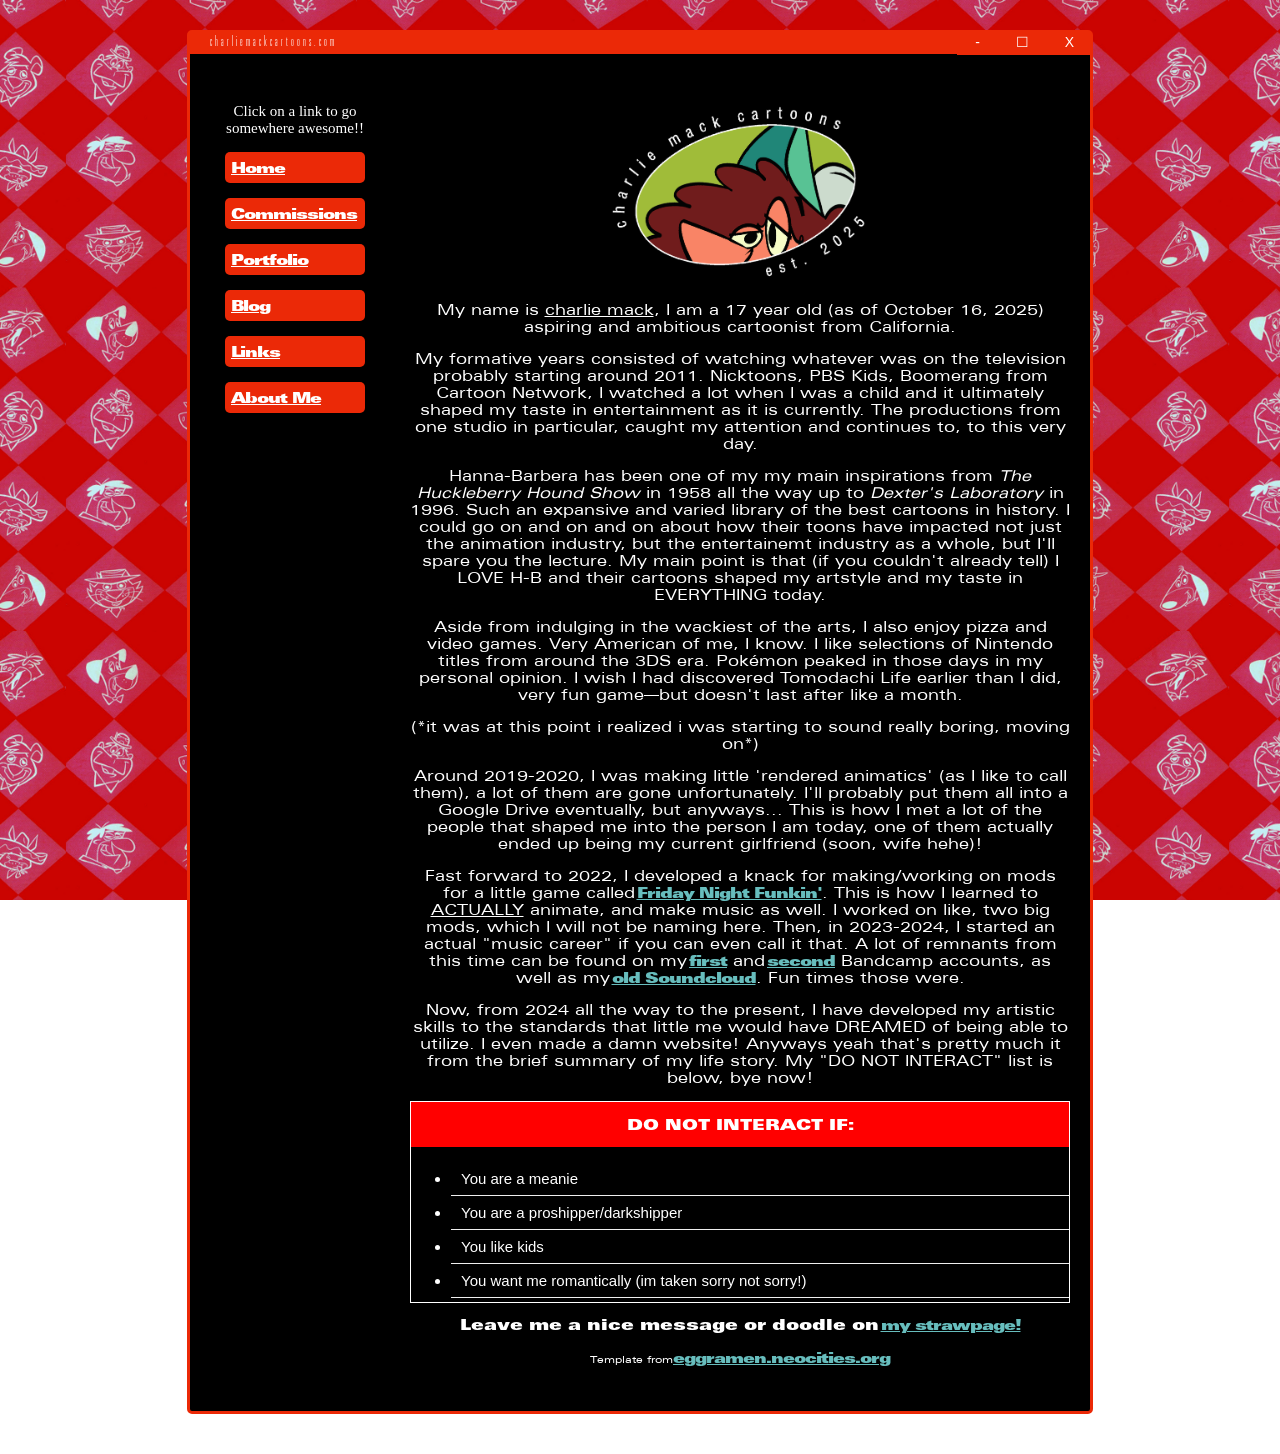
<file: about.html>
<!DOCTYPE html>
<!-- saved from url=(0057)https://eggramen.neocities.org/version_history/v3/newtest -->
<html><head><meta http-equiv="Content-Type" content="text/html; charset=UTF-8">
  
    
    <title>charliemackcartoons.com</title>
    <meta content="charliemackcartoons.com" property="og:title" />
    <meta content="The official website for charlie mack cartoons!" property="og:description" />
    <meta content="https://charliemackcartoons.com" property="og:url" />
    <meta content="https://files.catbox.moe/bezsiw.png" property="og:image" />
    <meta content="#e81a07" data-react-helmet="true" name="theme-color" />
    <!-- The style.css file allows you to change the look of your web pages.
         If you include the next line in all your web pages, they will all share the same look.
         This makes it easier to make new pages for your site. -->
    <link href="styles about.css" rel="stylesheet" type="text/css" media="all">
  <style wxt-shadow-root-document-styles="qw2a85abigr">@property --tw-animation-delay{syntax:"*";inherits:false;initial-value:0s}@property --tw-animation-direction{syntax:"*";inherits:false;initial-value:normal}@property --tw-animation-duration{syntax:"*";inherits:false}@property --tw-animation-fill-mode{syntax:"*";inherits:false;initial-value:none}@property --tw-animation-iteration-count{syntax:"*";inherits:false;initial-value:1}@property --tw-enter-opacity{syntax:"*";inherits:false;initial-value:1}@property --tw-enter-rotate{syntax:"*";inherits:false;initial-value:0}@property --tw-enter-scale{syntax:"*";inherits:false;initial-value:1}@property --tw-enter-translate-x{syntax:"*";inherits:false;initial-value:0}@property --tw-enter-translate-y{syntax:"*";inherits:false;initial-value:0}@property --tw-exit-opacity{syntax:"*";inherits:false;initial-value:1}@property --tw-exit-rotate{syntax:"*";inherits:false;initial-value:0}@property --tw-exit-scale{syntax:"*";inherits:false;initial-value:1}@property --tw-exit-translate-x{syntax:"*";inherits:false;initial-value:0}@property --tw-exit-translate-y{syntax:"*";inherits:false;initial-value:0}@property --tw-space-y-reverse{syntax:"*";inherits:false;initial-value:0}@property --tw-space-x-reverse{syntax:"*";inherits:false;initial-value:0}@property --tw-font-weight{syntax:"*";inherits:false}@property --tw-tracking{syntax:"*";inherits:false}@property --tw-translate-x{syntax:"*";inherits:false;initial-value:0}@property --tw-translate-y{syntax:"*";inherits:false;initial-value:0}@property --tw-translate-z{syntax:"*";inherits:false;initial-value:0}@property --tw-scale-x{syntax:"*";inherits:false;initial-value:1}@property --tw-scale-y{syntax:"*";inherits:false;initial-value:1}@property --tw-scale-z{syntax:"*";inherits:false;initial-value:1}@property --tw-rotate-x{syntax:"*";inherits:false}@property --tw-rotate-y{syntax:"*";inherits:false}@property --tw-rotate-z{syntax:"*";inherits:false}@property --tw-skew-x{syntax:"*";inherits:false}@property --tw-skew-y{syntax:"*";inherits:false}@property --tw-divide-y-reverse{syntax:"*";inherits:false;initial-value:0}@property --tw-border-style{syntax:"*";inherits:false;initial-value:solid}@property --tw-gradient-position{syntax:"*";inherits:false}@property --tw-gradient-from{syntax:"<color>";inherits:false;initial-value:#0000}@property --tw-gradient-via{syntax:"<color>";inherits:false;initial-value:#0000}@property --tw-gradient-to{syntax:"<color>";inherits:false;initial-value:#0000}@property --tw-gradient-stops{syntax:"*";inherits:false}@property --tw-gradient-via-stops{syntax:"*";inherits:false}@property --tw-gradient-from-position{syntax:"<length-percentage>";inherits:false;initial-value:0%}@property --tw-gradient-via-position{syntax:"<length-percentage>";inherits:false;initial-value:50%}@property --tw-gradient-to-position{syntax:"<length-percentage>";inherits:false;initial-value:100%}@property --tw-leading{syntax:"*";inherits:false}@property --tw-ordinal{syntax:"*";inherits:false}@property --tw-slashed-zero{syntax:"*";inherits:false}@property --tw-numeric-figure{syntax:"*";inherits:false}@property --tw-numeric-spacing{syntax:"*";inherits:false}@property --tw-numeric-fraction{syntax:"*";inherits:false}@property --tw-shadow{syntax:"*";inherits:false;initial-value:0 0 #0000}@property --tw-shadow-color{syntax:"*";inherits:false}@property --tw-shadow-alpha{syntax:"<percentage>";inherits:false;initial-value:100%}@property --tw-inset-shadow{syntax:"*";inherits:false;initial-value:0 0 #0000}@property --tw-inset-shadow-color{syntax:"*";inherits:false}@property --tw-inset-shadow-alpha{syntax:"<percentage>";inherits:false;initial-value:100%}@property --tw-ring-color{syntax:"*";inherits:false}@property --tw-ring-shadow{syntax:"*";inherits:false;initial-value:0 0 #0000}@property --tw-inset-ring-color{syntax:"*";inherits:false}@property --tw-inset-ring-shadow{syntax:"*";inherits:false;initial-value:0 0 #0000}@property --tw-ring-inset{syntax:"*";inherits:false}@property --tw-ring-offset-width{syntax:"<length>";inherits:false;initial-value:0}@property --tw-ring-offset-color{syntax:"*";inherits:false;initial-value:#fff}@property --tw-ring-offset-shadow{syntax:"*";inherits:false;initial-value:0 0 #0000}@property --tw-outline-style{syntax:"*";inherits:false;initial-value:solid}@property --tw-blur{syntax:"*";inherits:false}@property --tw-brightness{syntax:"*";inherits:false}@property --tw-contrast{syntax:"*";inherits:false}@property --tw-grayscale{syntax:"*";inherits:false}@property --tw-hue-rotate{syntax:"*";inherits:false}@property --tw-invert{syntax:"*";inherits:false}@property --tw-opacity{syntax:"*";inherits:false}@property --tw-saturate{syntax:"*";inherits:false}@property --tw-sepia{syntax:"*";inherits:false}@property --tw-drop-shadow{syntax:"*";inherits:false}@property --tw-drop-shadow-color{syntax:"*";inherits:false}@property --tw-drop-shadow-alpha{syntax:"<percentage>";inherits:false;initial-value:100%}@property --tw-drop-shadow-size{syntax:"*";inherits:false}@property --tw-backdrop-blur{syntax:"*";inherits:false}@property --tw-backdrop-brightness{syntax:"*";inherits:false}@property --tw-backdrop-contrast{syntax:"*";inherits:false}@property --tw-backdrop-grayscale{syntax:"*";inherits:false}@property --tw-backdrop-hue-rotate{syntax:"*";inherits:false}@property --tw-backdrop-invert{syntax:"*";inherits:false}@property --tw-backdrop-opacity{syntax:"*";inherits:false}@property --tw-backdrop-saturate{syntax:"*";inherits:false}@property --tw-backdrop-sepia{syntax:"*";inherits:false}@property --tw-duration{syntax:"*";inherits:false}@property --tw-ease{syntax:"*";inherits:false}</style></head>
  <body>
    <div class="box">
    <div class="weirdbox">
    <div class="box-title">charliemackcartoons.com</div>
    <div class="weird">-</div>
    <div class="weird">☐</div>
    <div class="weird">X</div>
    </div>
    
    <div class="side"><h3>Click on a link to go somewhere awesome!!</h3>
    <ul><li class="sidecon"><a href="https://charliemackcartoons.com">Home</a></li>
    <li class="sidecon"><a href="https://charliemackcartoons.com/comms">Commissions</a></li>
    <li class="sidecon"><a href="https://charliemackcartoons.com/links">Portfolio</a></li>
    <li class="sidecon"><a href="https://charliemackcartoons.com/blog/">Blog</a></li>
    <li class="sidecon"><a href="https://charliemackcartoons.com/links">Links</a></li>
    <li class="sidecon"><a href="https://charliemackcartoons.com/about">About Me</a></li>   
    </ul>
    </div>
    
    <div class="box-inner">

    <h5><img src="imgs/lgogo3.gif"></h5>

    <p>My name is <u>charlie mack</u>, I am a 17 year old (as of October 16, 2025) aspiring and ambitious cartoonist from California.</p>
    <p>My formative years consisted of watching whatever was on the television probably starting around 2011. Nicktoons, PBS Kids, Boomerang from Cartoon Network, I watched a lot when I was a child and it ultimately shaped my taste in entertainment as it is currently. The productions from one studio in particular, caught my attention and continues to, to this very day.</p>
    <p>Hanna-Barbera has been one of my my main inspirations from <i>The Huckleberry Hound Show</i> in 1958 all the way up to <i>Dexter's Laboratory</i> in 1996. Such an expansive and varied library of the best cartoons in history. I could go on and on and on about how their toons have impacted not just the animation industry, but the entertainemt industry as a whole, but I'll spare you the lecture. My main point is that (if you couldn't already tell) I LOVE H-B and their cartoons shaped my artstyle and my taste in EVERYTHING today.</p>
    <p>Aside from indulging in the wackiest of the arts, I also enjoy pizza and video games. Very American of me, I know. I like selections of Nintendo titles from around the 3DS era. Pokémon peaked in those days in my personal opinion. I wish I had discovered Tomodachi Life earlier than I did, very fun game—but doesn't last after like a month.</p>
    <p>(*it was at this point i realized i was starting to sound really boring, moving on*)</p>
    <p>Around 2019-2020, I was making little 'rendered animatics' (as I like to call them), a lot of them are gone unfortunately. I'll probably put them all into a Google Drive eventually, but anyways... This is how I met a lot of the people that shaped me into the person I am today, one of them actually ended up being my current girlfriend (soon, wife hehe)! </p>
    <p>Fast forward to 2022, I developed a knack for making/working on mods for a little game called <a href="">Friday Night Funkin'</a>. This is how I learned to <u>ACTUALLY</u> animate, and make music as well. I worked on like, two big mods, which I will not be naming here. Then, in 2023-2024, I started an actual "music career" if you can even call it that. A lot of remnants from this time can be found on my <a href="https://cosmicalarcade.bandcamp.com/">first</a> and <a href="https://malcomschmalcom.bandcamp.com/">second</a> Bandcamp accounts, as well as my <a href="https://soundcloud.com/maclin_hi">old Soundcloud</a>. Fun times those were.</p>
    <p>Now, from 2024 all the way to the present, I have developed my artistic skills to the standards that little me would have DREAMED of being able to utilize. I even made a damn website! Anyways yeah that's pretty much it from the brief summary of my life story. My "DO NOT INTERACT" list is below, bye now!</p>
      <div class="do-not-int">
    <div class="list-header">
      <h2>DO NOT INTERACT IF:</h2>
      </div>
    <div class="scrollable-list">
    <ul>
    <li>You are a meanie</li>
    <li>You are a proshipper/darkshipper</li>
    <li>You like kids</li>
    <li>You want me romantically (im taken sorry not sorry!)</li>
    <li>You are 15 and under</li>
  </ul>
  </div>
    </div>
     <h2>Leave me a nice message or doodle on <a href="https://cmack.straw.page">my strawpage!</a></h2>
    <p><small>Template from <a href="https://eggramen.neocities.org/code/css_testpages"><eggramen class="neocities org">eggramen.neocities.org</a> </small></p>
    </div>
    
  

<bettercanvas-reminders data-wxt-shadow-root=""><template shadowrootmode="open">
<!-- saved from url=(0057)https://eggramen.neocities.org/version_history/v3/newtest -->
<html><head><style>/* WXT Shadow Root Reset */ :host{all:initial !important;}
@layer properties{@supports (((-webkit-hyphens:none)) and (not (margin-trim:inline))) or ((-moz-orient:inline) and (not (color:rgb(from red r g b)))){*,:before,:after,::backdrop{--tw-translate-x:0;--tw-translate-y:0;--tw-translate-z:0;--tw-scale-x:1;--tw-scale-y:1;--tw-scale-z:1;--tw-rotate-x:initial;--tw-rotate-y:initial;--tw-rotate-z:initial;--tw-skew-x:initial;--tw-skew-y:initial;--tw-space-y-reverse:0;--tw-space-x-reverse:0;--tw-divide-y-reverse:0;--tw-border-style:solid;--tw-gradient-position:initial;--tw-gradient-from:#0000;--tw-gradient-via:#0000;--tw-gradient-to:#0000;--tw-gradient-stops:initial;--tw-gradient-via-stops:initial;--tw-gradient-from-position:0%;--tw-gradient-via-position:50%;--tw-gradient-to-position:100%;--tw-leading:initial;--tw-font-weight:initial;--tw-tracking:initial;--tw-ordinal:initial;--tw-slashed-zero:initial;--tw-numeric-figure:initial;--tw-numeric-spacing:initial;--tw-numeric-fraction:initial;--tw-shadow:0 0 #0000;--tw-shadow-color:initial;--tw-shadow-alpha:100%;--tw-inset-shadow:0 0 #0000;--tw-inset-shadow-color:initial;--tw-inset-shadow-alpha:100%;--tw-ring-color:initial;--tw-ring-shadow:0 0 #0000;--tw-inset-ring-color:initial;--tw-inset-ring-shadow:0 0 #0000;--tw-ring-inset:initial;--tw-ring-offset-width:0px;--tw-ring-offset-color:#fff;--tw-ring-offset-shadow:0 0 #0000;--tw-outline-style:solid;--tw-blur:initial;--tw-brightness:initial;--tw-contrast:initial;--tw-grayscale:initial;--tw-hue-rotate:initial;--tw-invert:initial;--tw-opacity:initial;--tw-saturate:initial;--tw-sepia:initial;--tw-drop-shadow:initial;--tw-drop-shadow-color:initial;--tw-drop-shadow-alpha:100%;--tw-drop-shadow-size:initial;--tw-backdrop-blur:initial;--tw-backdrop-brightness:initial;--tw-backdrop-contrast:initial;--tw-backdrop-grayscale:initial;--tw-backdrop-hue-rotate:initial;--tw-backdrop-invert:initial;--tw-backdrop-opacity:initial;--tw-backdrop-saturate:initial;--tw-backdrop-sepia:initial;--tw-duration:initial;--tw-ease:initial;--tw-animation-delay:0s;--tw-animation-direction:normal;--tw-animation-duration:initial;--tw-animation-fill-mode:none;--tw-animation-iteration-count:1;--tw-enter-opacity:1;--tw-enter-rotate:0;--tw-enter-scale:1;--tw-enter-translate-x:0;--tw-enter-translate-y:0;--tw-exit-opacity:1;--tw-exit-rotate:0;--tw-exit-scale:1;--tw-exit-translate-x:0;--tw-exit-translate-y:0}}}@layer theme{:host,:host{--font-sans:ui-sans-serif,system-ui,sans-serif,"Apple Color Emoji","Segoe UI Emoji","Segoe UI Symbol","Noto Color Emoji";--font-mono:ui-monospace,SFMono-Regular,Menlo,Monaco,Consolas,"Liberation Mono","Courier New",monospace;--color-red-50:oklch(97.1% .013 17.38);--color-red-100:oklch(93.6% .032 17.717);--color-red-200:oklch(88.5% .062 18.334);--color-red-300:oklch(80.8% .114 19.571);--color-red-400:oklch(70.4% .191 22.216);--color-red-500:oklch(63.7% .237 25.331);--color-red-600:oklch(57.7% .245 27.325);--color-red-700:oklch(50.5% .213 27.518);--color-red-900:oklch(39.6% .141 25.723);--color-orange-50:oklch(98% .016 73.684);--color-orange-100:oklch(95.4% .038 75.164);--color-orange-300:oklch(83.7% .128 66.29);--color-orange-400:oklch(75% .183 55.934);--color-orange-500:oklch(70.5% .213 47.604);--color-orange-600:oklch(64.6% .222 41.116);--color-orange-700:oklch(55.3% .195 38.402);--color-orange-800:oklch(47% .157 37.304);--color-orange-900:oklch(40.8% .123 38.172);--color-amber-50:oklch(98.7% .022 95.277);--color-amber-500:oklch(76.9% .188 70.08);--color-amber-600:oklch(66.6% .179 58.318);--color-yellow-100:oklch(97.3% .071 103.193);--color-yellow-200:oklch(94.5% .129 101.54);--color-yellow-300:oklch(90.5% .182 98.111);--color-yellow-500:oklch(79.5% .184 86.047);--color-yellow-600:oklch(68.1% .162 75.834);--color-yellow-800:oklch(47.6% .114 61.907);--color-green-50:oklch(98.2% .018 155.826);--color-green-100:oklch(96.2% .044 156.743);--color-green-200:oklch(92.5% .084 155.995);--color-green-300:oklch(87.1% .15 154.449);--color-green-500:oklch(72.3% .219 149.579);--color-green-600:oklch(62.7% .194 149.214);--color-green-700:oklch(52.7% .154 150.069);--color-green-800:oklch(44.8% .119 151.328);--color-cyan-500:oklch(71.5% .143 215.221);--color-blue-50:oklch(97% .014 254.604);--color-blue-100:oklch(93.2% .032 255.585);--color-blue-200:oklch(88.2% .059 254.128);--color-blue-300:oklch(80.9% .105 251.813);--color-blue-500:oklch(62.3% .214 259.815);--color-blue-600:oklch(54.6% .245 262.881);--color-blue-700:oklch(48.8% .243 264.376);--color-blue-800:oklch(42.4% .199 265.638);--color-purple-50:oklch(97.7% .014 308.299);--color-purple-500:oklch(62.7% .265 303.9);--color-purple-600:oklch(55.8% .288 302.321);--color-pink-400:oklch(71.8% .202 349.761);--color-pink-500:oklch(65.6% .241 354.308);--color-rose-500:oklch(64.5% .246 16.439);--color-gray-50:oklch(98.5% .002 247.839);--color-gray-100:oklch(96.7% .003 264.542);--color-gray-200:oklch(92.8% .006 264.531);--color-gray-300:oklch(87.2% .01 258.338);--color-gray-400:oklch(70.7% .022 261.325);--color-gray-500:oklch(55.1% .027 264.364);--color-gray-600:oklch(44.6% .03 256.802);--color-gray-700:oklch(37.3% .034 259.733);--color-gray-800:oklch(27.8% .033 256.848);--color-gray-900:oklch(21% .034 264.665);--color-neutral-100:oklch(97% 0 0);--color-neutral-300:oklch(87% 0 0);--color-neutral-400:oklch(70.8% 0 0);--color-neutral-500:oklch(55.6% 0 0);--color-black:#000;--color-white:#fff;--spacing:.25rem;--container-xs:20rem;--container-sm:24rem;--container-md:28rem;--container-lg:32rem;--container-2xl:42rem;--container-3xl:48rem;--container-4xl:56rem;--text-xs:.75rem;--text-xs--line-height:calc(1/.75);--text-sm:.875rem;--text-sm--line-height:calc(1.25/.875);--text-base:1rem;--text-base--line-height: 1.5 ;--text-lg:1.125rem;--text-lg--line-height:calc(1.75/1.125);--text-xl:1.25rem;--text-xl--line-height:calc(1.75/1.25);--text-2xl:1.5rem;--text-2xl--line-height:calc(2/1.5);--text-3xl:1.875rem;--text-3xl--line-height: 1.2 ;--text-4xl:2.25rem;--text-4xl--line-height:calc(2.5/2.25);--text-5xl:3rem;--text-5xl--line-height:1;--text-9xl:8rem;--text-9xl--line-height:1;--font-weight-light:300;--font-weight-normal:400;--font-weight-medium:500;--font-weight-semibold:600;--font-weight-bold:700;--font-weight-extrabold:800;--tracking-wide:.025em;--tracking-widest:.1em;--leading-tight:1.25;--leading-relaxed:1.625;--radius-xs:.125rem;--radius-2xl:1rem;--radius-3xl:1.5rem;--drop-shadow-sm:0 1px 2px #00000026;--ease-out:cubic-bezier(0,0,.2,1);--ease-in-out:cubic-bezier(.4,0,.2,1);--animate-spin:spin 1s linear infinite;--animate-pulse:pulse 2s cubic-bezier(.4,0,.6,1)infinite;--blur-xs:4px;--blur-sm:8px;--blur-md:12px;--blur-lg:16px;--blur-xl:24px;--blur-2xl:40px;--blur-3xl:64px;--aspect-video:16/9;--default-transition-duration:.15s;--default-transition-timing-function:cubic-bezier(.4,0,.2,1);--default-font-family:var(--font-sans);--default-mono-font-family:var(--font-mono);--color-border:var(--border)}}@layer base{*,:after,:before,::backdrop{box-sizing:border-box;border:0 solid;margin:0;padding:0}::file-selector-button{box-sizing:border-box;border:0 solid;margin:0;padding:0}html,:host{-webkit-text-size-adjust:100%;-moz-tab-size:4;tab-size:4;line-height:1.5;font-family:var(--default-font-family,ui-sans-serif,system-ui,sans-serif,"Apple Color Emoji","Segoe UI Emoji","Segoe UI Symbol","Noto Color Emoji");font-feature-settings:var(--default-font-feature-settings,normal);font-variation-settings:var(--default-font-variation-settings,normal);-webkit-tap-highlight-color:transparent}hr{height:0;color:inherit;border-top-width:1px}abbr:where([title]){-webkit-text-decoration:underline dotted;text-decoration:underline dotted}h1,h2,h3,h4,h5,h6{font-size:inherit;font-weight:inherit}a{color:inherit;-webkit-text-decoration:inherit;text-decoration:inherit}b,strong{font-weight:bolder}code,kbd,samp,pre{font-family:var(--default-mono-font-family,ui-monospace,SFMono-Regular,Menlo,Monaco,Consolas,"Liberation Mono","Courier New",monospace);font-feature-settings:var(--default-mono-font-feature-settings,normal);font-variation-settings:var(--default-mono-font-variation-settings,normal);font-size:1em}small{font-size:80%}sub,sup{vertical-align:baseline;font-size:75%;line-height:0;position:relative}sub{bottom:-.25em}sup{top:-.5em}table{text-indent:0;border-color:inherit;border-collapse:collapse}:-moz-focusring{outline:auto}progress{vertical-align:baseline}summary{display:list-item}ol,ul,menu{list-style:none}img,svg,video,canvas,audio,iframe,embed,object{vertical-align:middle;display:block}img,video{max-width:100%;height:auto}button,input,select,optgroup,textarea{font:inherit;font-feature-settings:inherit;font-variation-settings:inherit;letter-spacing:inherit;color:inherit;opacity:1;background-color:#0000;border-radius:0}::file-selector-button{font:inherit;font-feature-settings:inherit;font-variation-settings:inherit;letter-spacing:inherit;color:inherit;opacity:1;background-color:#0000;border-radius:0}:where(select:is([multiple],[size])) optgroup{font-weight:bolder}:where(select:is([multiple],[size])) optgroup option{padding-inline-start:20px}::file-selector-button{margin-inline-end:4px}::placeholder{opacity:1}@supports (not ((-webkit-appearance:-apple-pay-button))) or (contain-intrinsic-size:1px){::placeholder{color:currentColor}@supports (color:color-mix(in lab,red,red)){::placeholder{color:color-mix(in oklab,currentcolor 50%,transparent)}}}textarea{resize:vertical}::-webkit-search-decoration{-webkit-appearance:none}::-webkit-date-and-time-value{min-height:1lh;text-align:inherit}::-webkit-datetime-edit{display:inline-flex}::-webkit-datetime-edit-fields-wrapper{padding:0}::-webkit-datetime-edit{padding-block:0}::-webkit-datetime-edit-year-field{padding-block:0}::-webkit-datetime-edit-month-field{padding-block:0}::-webkit-datetime-edit-day-field{padding-block:0}::-webkit-datetime-edit-hour-field{padding-block:0}::-webkit-datetime-edit-minute-field{padding-block:0}::-webkit-datetime-edit-second-field{padding-block:0}::-webkit-datetime-edit-millisecond-field{padding-block:0}::-webkit-datetime-edit-meridiem-field{padding-block:0}:-moz-ui-invalid{box-shadow:none}button,input:where([type=button],[type=reset],[type=submit]){-webkit-appearance:button;-moz-appearance:button;appearance:button}::file-selector-button{-webkit-appearance:button;-moz-appearance:button;appearance:button}::-webkit-inner-spin-button{height:auto}::-webkit-outer-spin-button{height:auto}[hidden]:where(:not([hidden=until-found])){display:none!important}*{border-color:var(--border);outline-color:var(--ring)}@supports (color:color-mix(in lab,red,red)){*{outline-color:color-mix(in oklab,var(--ring)50%,transparent)}}body{background-color:var(--background);color:var(--foreground)}}@layer components;@layer utilities{.\@container\/card-header{container:card-header/inline-size}.pointer-events-auto{pointer-events:auto}.pointer-events-none{pointer-events:none}.collapse{visibility:collapse}.invisible{visibility:hidden}.visible{visibility:visible}.sr-only{clip:rect(0,0,0,0);white-space:nowrap;border-width:0;width:1px;height:1px;margin:-1px;padding:0;position:absolute;overflow:hidden}.absolute{position:absolute}.fixed{position:fixed}.relative{position:relative}.static{position:static}.sticky{position:sticky}.-inset-1{inset:calc(var(--spacing)*-1)}.inset-0{inset:calc(var(--spacing)*0)}.-inset-x-10{inset-inline:calc(var(--spacing)*-10)}.inset-x-0{inset-inline:calc(var(--spacing)*0)}.inset-y-0{inset-block:calc(var(--spacing)*0)}.-top-1{top:calc(var(--spacing)*-1)}.-top-6{top:calc(var(--spacing)*-6)}.-top-10{top:calc(var(--spacing)*-10)}.-top-12{top:calc(var(--spacing)*-12)}.-top-20{top:calc(var(--spacing)*-20)}.-top-\[0px\]{top:0}.top-0{top:calc(var(--spacing)*0)}.top-1{top:calc(var(--spacing)*1)}.top-1\.5{top:calc(var(--spacing)*1.5)}.top-1\/2{top:50%}.top-1\/3{top:33.3333%}.top-2{top:calc(var(--spacing)*2)}.top-3{top:calc(var(--spacing)*3)}.top-4{top:calc(var(--spacing)*4)}.top-8{top:calc(var(--spacing)*8)}.top-12{top:calc(var(--spacing)*12)}.top-26{top:calc(var(--spacing)*26)}.top-\[-5px\]{top:-5px}.top-\[-10px\]{top:-10px}.top-\[4px\]{top:4px}.top-\[12px\]{top:12px}.top-\[48px\]{top:48px}.top-\[50\%\]{top:50%}.top-\[55px\]{top:55px}.top-\[65px\]{top:65px}.top-\[87px\]{top:87px}.top-full{top:100%}.-right-1{right:calc(var(--spacing)*-1)}.-right-2{right:calc(var(--spacing)*-2)}.-right-3{right:calc(var(--spacing)*-3)}.-right-12{right:calc(var(--spacing)*-12)}.right-0{right:calc(var(--spacing)*0)}.right-1{right:calc(var(--spacing)*1)}.right-2{right:calc(var(--spacing)*2)}.right-3{right:calc(var(--spacing)*3)}.right-4{right:calc(var(--spacing)*4)}.right-6{right:calc(var(--spacing)*6)}.right-8{right:calc(var(--spacing)*8)}.right-12{right:calc(var(--spacing)*12)}.right-20{right:calc(var(--spacing)*20)}.right-\[-10px\]{right:-10px}.right-\[4px\]{right:4px}.right-\[5\%\]{right:5%}.right-\[5px\]{right:5px}.right-\[10px\]{right:10px}.right-\[50\%\]{right:50%}.right-full{right:100%}.-bottom-2{bottom:calc(var(--spacing)*-2)}.-bottom-6{bottom:calc(var(--spacing)*-6)}.-bottom-10{bottom:calc(var(--spacing)*-10)}.-bottom-12{bottom:calc(var(--spacing)*-12)}.-bottom-\[0px\]{bottom:0}.bottom-0{bottom:calc(var(--spacing)*0)}.bottom-0\.5{bottom:calc(var(--spacing)*.5)}.bottom-1{bottom:calc(var(--spacing)*1)}.bottom-2{bottom:calc(var(--spacing)*2)}.bottom-4{bottom:calc(var(--spacing)*4)}.bottom-6{bottom:calc(var(--spacing)*6)}.bottom-16{bottom:calc(var(--spacing)*16)}.bottom-20{bottom:calc(var(--spacing)*20)}.bottom-28{bottom:calc(var(--spacing)*28)}.bottom-\[10px\]{bottom:10px}.bottom-\[15px\]{bottom:15px}.bottom-\[20px\]{bottom:20px}.bottom-full{bottom:100%}.-left-2{left:calc(var(--spacing)*-2)}.-left-12{left:calc(var(--spacing)*-12)}.left-0{left:calc(var(--spacing)*0)}.left-1{left:calc(var(--spacing)*1)}.left-1\.5{left:calc(var(--spacing)*1.5)}.left-1\/2{left:50%}.left-2{left:calc(var(--spacing)*2)}.left-3{left:calc(var(--spacing)*3)}.left-4{left:calc(var(--spacing)*4)}.left-10{left:calc(var(--spacing)*10)}.left-12{left:calc(var(--spacing)*12)}.left-16{left:calc(var(--spacing)*16)}.left-\[-5px\]{left:-5px}.left-\[12px\]{left:12px}.left-\[50\%\]{left:50%}.\!z-\[10000\]{z-index:10000!important}.\!z-\[10001\]{z-index:10001!important}.\!z-\[999999\]{z-index:999999!important}.-z-10{z-index:-10}.-z-20{z-index:-20}.z-0{z-index:0}.z-1{z-index:1}.z-2{z-index:2}.z-3{z-index:3}.z-4{z-index:4}.z-5{z-index:5}.z-10{z-index:10}.z-11{z-index:11}.z-13{z-index:13}.z-15{z-index:15}.z-20{z-index:20}.z-30{z-index:30}.z-40{z-index:40}.z-41{z-index:41}.z-50{z-index:50}.z-100{z-index:100}.z-1000{z-index:1000}.z-10000{z-index:10000}.z-10003{z-index:10003}.z-1000000{z-index:1000000}.z-10000000{z-index:10000000}.z-100000000{z-index:100000000}.z-10000000000,.z-100000000000000000000{z-index:2147483647}.z-\[-1\]{z-index:-1}.z-\[9999\]{z-index:9999}.z-\[10000\]{z-index:10000}.z-\[10005\]{z-index:10005}.z-\[10010\]{z-index:10010}.z-\[99998\]{z-index:99998}.z-\[99999\]{z-index:99999}.z-\[100000\]{z-index:100000}.z-\[100004\]{z-index:100004}.z-\[1000000\]{z-index:1000000}.z-\[9999999\]{z-index:9999999}.z-\[10000000000\],.z-\[9999999999999\],.z-\[100000000000000\],.z-\[10000000000000000000\],.z-\[999999999999999999999\],.z-\[100000000000000000000000\]{z-index:2147483647}.col-span-2{grid-column:span 2/span 2}.col-start-2{grid-column-start:2}.row-span-2{grid-row:span 2/span 2}.row-start-1{grid-row-start:1}.container{width:100%}@media (min-width:40rem){.container{max-width:40rem}}@media (min-width:48rem){.container{max-width:48rem}}@media (min-width:64rem){.container{max-width:64rem}}@media (min-width:80rem){.container{max-width:80rem}}@media (min-width:96rem){.container{max-width:96rem}}.-m-1{margin:calc(var(--spacing)*-1)}.m-3{margin:calc(var(--spacing)*3)}.m-3\.5{margin:calc(var(--spacing)*3.5)}.m-\[var\(--block-margin\)\]{margin:var(--block-margin)}.-mx-1{margin-inline:calc(var(--spacing)*-1)}.-mx-2{margin-inline:calc(var(--spacing)*-2)}.-mx-4{margin-inline:calc(var(--spacing)*-4)}.mx-2{margin-inline:calc(var(--spacing)*2)}.mx-3{margin-inline:calc(var(--spacing)*3)}.mx-4{margin-inline:calc(var(--spacing)*4)}.mx-\[10px\]{margin-inline:10px}.mx-auto{margin-inline:auto}.-my-1{margin-block:calc(var(--spacing)*-1)}.my-0\.5{margin-block:calc(var(--spacing)*.5)}.my-1{margin-block:calc(var(--spacing)*1)}.my-2{margin-block:calc(var(--spacing)*2)}.my-3{margin-block:calc(var(--spacing)*3)}.my-4{margin-block:calc(var(--spacing)*4)}.my-5{margin-block:calc(var(--spacing)*5)}.my-6{margin-block:calc(var(--spacing)*6)}.my-\[20px\]{margin-block:20px}.my-auto{margin-block:auto}.me-2{margin-inline-end:calc(var(--spacing)*2)}.\!mt-4{margin-top:calc(var(--spacing)*4)!important}.-mt-2{margin-top:calc(var(--spacing)*-2)}.-mt-4{margin-top:calc(var(--spacing)*-4)}.mt-0{margin-top:calc(var(--spacing)*0)}.mt-0\.5{margin-top:calc(var(--spacing)*.5)}.mt-1{margin-top:calc(var(--spacing)*1)}.mt-1\.5{margin-top:calc(var(--spacing)*1.5)}.mt-2{margin-top:calc(var(--spacing)*2)}.mt-3{margin-top:calc(var(--spacing)*3)}.mt-4{margin-top:calc(var(--spacing)*4)}.mt-5{margin-top:calc(var(--spacing)*5)}.mt-6{margin-top:calc(var(--spacing)*6)}.mt-8{margin-top:calc(var(--spacing)*8)}.mt-9{margin-top:calc(var(--spacing)*9)}.mt-10{margin-top:calc(var(--spacing)*10)}.mt-16{margin-top:calc(var(--spacing)*16)}.mt-\[1px\]{margin-top:1px}.mt-\[3px\]{margin-top:3px}.mt-\[5px\]{margin-top:5px}.mt-\[10px\]{margin-top:10px}.mt-\[20px\]{margin-top:20px}.mt-auto{margin-top:auto}.mr-0{margin-right:calc(var(--spacing)*0)}.mr-1{margin-right:calc(var(--spacing)*1)}.mr-1\.5{margin-right:calc(var(--spacing)*1.5)}.mr-2{margin-right:calc(var(--spacing)*2)}.mr-3{margin-right:calc(var(--spacing)*3)}.mr-\[5px\]{margin-right:5px}.\!mb-0{margin-bottom:calc(var(--spacing)*0)!important}.mb-0{margin-bottom:calc(var(--spacing)*0)}.mb-0\.5{margin-bottom:calc(var(--spacing)*.5)}.mb-1{margin-bottom:calc(var(--spacing)*1)}.mb-1\.5{margin-bottom:calc(var(--spacing)*1.5)}.mb-2{margin-bottom:calc(var(--spacing)*2)}.mb-3{margin-bottom:calc(var(--spacing)*3)}.mb-4{margin-bottom:calc(var(--spacing)*4)}.mb-6{margin-bottom:calc(var(--spacing)*6)}.mb-8{margin-bottom:calc(var(--spacing)*8)}.mb-10{margin-bottom:calc(var(--spacing)*10)}.mb-16{margin-bottom:calc(var(--spacing)*16)}.mb-20{margin-bottom:calc(var(--spacing)*20)}.mb-\[5px\]{margin-bottom:5px}.mb-\[10px\]{margin-bottom:10px}.mb-\[30px\]{margin-bottom:30px}.mb-\[80px\]{margin-bottom:80px}.-ml-0\.5{margin-left:calc(var(--spacing)*-.5)}.-ml-1{margin-left:calc(var(--spacing)*-1)}.-ml-1\.5{margin-left:calc(var(--spacing)*-1.5)}.-ml-4{margin-left:calc(var(--spacing)*-4)}.ml-0{margin-left:calc(var(--spacing)*0)}.ml-1{margin-left:calc(var(--spacing)*1)}.ml-1\.5{margin-left:calc(var(--spacing)*1.5)}.ml-2{margin-left:calc(var(--spacing)*2)}.ml-3{margin-left:calc(var(--spacing)*3)}.ml-4{margin-left:calc(var(--spacing)*4)}.ml-\[5px\]{margin-left:5px}.ml-\[20px\]{margin-left:20px}.ml-auto{margin-left:auto}.line-clamp-2{-webkit-line-clamp:2;-webkit-box-orient:vertical;display:-webkit-box;overflow:hidden}.line-clamp-3{-webkit-line-clamp:3;-webkit-box-orient:vertical;display:-webkit-box;overflow:hidden}.block{display:block}.contents{display:contents}.flex{display:flex}.grid{display:grid}.hidden{display:none}.inline{display:inline}.inline-block{display:inline-block}.inline-flex{display:inline-flex}.table{display:table}.table-caption{display:table-caption}.table-cell{display:table-cell}.table-row{display:table-row}.field-sizing-content{field-sizing:content}.\!aspect-auto{aspect-ratio:auto!important}.aspect-\[4\/3\]{aspect-ratio:4/3}.aspect-square{aspect-ratio:1}.aspect-video{aspect-ratio:var(--aspect-video)}.\!size-5{width:calc(var(--spacing)*5)!important;height:calc(var(--spacing)*5)!important}.size-\(--cell-size\){width:var(--cell-size);height:var(--cell-size)}.size-1\.5{width:calc(var(--spacing)*1.5);height:calc(var(--spacing)*1.5)}.size-2{width:calc(var(--spacing)*2);height:calc(var(--spacing)*2)}.size-2\.5{width:calc(var(--spacing)*2.5);height:calc(var(--spacing)*2.5)}.size-3{width:calc(var(--spacing)*3);height:calc(var(--spacing)*3)}.size-3\.5{width:calc(var(--spacing)*3.5);height:calc(var(--spacing)*3.5)}.size-4{width:calc(var(--spacing)*4);height:calc(var(--spacing)*4)}.size-4\.5{width:calc(var(--spacing)*4.5);height:calc(var(--spacing)*4.5)}.size-5{width:calc(var(--spacing)*5);height:calc(var(--spacing)*5)}.size-6{width:calc(var(--spacing)*6);height:calc(var(--spacing)*6)}.size-7{width:calc(var(--spacing)*7);height:calc(var(--spacing)*7)}.size-8{width:calc(var(--spacing)*8);height:calc(var(--spacing)*8)}.size-9{width:calc(var(--spacing)*9);height:calc(var(--spacing)*9)}.size-10{width:calc(var(--spacing)*10);height:calc(var(--spacing)*10)}.size-12{width:calc(var(--spacing)*12);height:calc(var(--spacing)*12)}.size-\[11px\]{width:11px;height:11px}.size-\[12px\]{width:12px;height:12px}.size-\[13\.5px\]{width:13.5px;height:13.5px}.size-\[13px\]{width:13px;height:13px}.size-\[15px\]{width:15px;height:15px}.size-\[24px\]{width:24px;height:24px}.size-auto{width:auto;height:auto}.size-full{width:100%;height:100%}.\!h-9{height:calc(var(--spacing)*9)!important}.\!h-\[20px\]{height:20px!important}.\!h-auto{height:auto!important}.h-\(--cell-size\){height:var(--cell-size)}.h-0{height:calc(var(--spacing)*0)}.h-0\.5{height:calc(var(--spacing)*.5)}.h-1{height:calc(var(--spacing)*1)}.h-1\.5{height:calc(var(--spacing)*1.5)}.h-2{height:calc(var(--spacing)*2)}.h-2\.5{height:calc(var(--spacing)*2.5)}.h-3{height:calc(var(--spacing)*3)}.h-3\.5{height:calc(var(--spacing)*3.5)}.h-4{height:calc(var(--spacing)*4)}.h-5{height:calc(var(--spacing)*5)}.h-6{height:calc(var(--spacing)*6)}.h-7{height:calc(var(--spacing)*7)}.h-8{height:calc(var(--spacing)*8)}.h-9{height:calc(var(--spacing)*9)}.h-10{height:calc(var(--spacing)*10)}.h-12{height:calc(var(--spacing)*12)}.h-14{height:calc(var(--spacing)*14)}.h-16{height:calc(var(--spacing)*16)}.h-18{height:calc(var(--spacing)*18)}.h-23{height:calc(var(--spacing)*23)}.h-24{height:calc(var(--spacing)*24)}.h-28{height:calc(var(--spacing)*28)}.h-48{height:calc(var(--spacing)*48)}.h-64{height:calc(var(--spacing)*64)}.h-96{height:calc(var(--spacing)*96)}.h-\[1\.125rem\]{height:1.125rem}.h-\[1px\]{height:1px}.h-\[2px\]{height:2px}.h-\[5px\]{height:5px}.h-\[8px\]{height:8px}.h-\[10px\]{height:10px}.h-\[12px\]{height:12px}.h-\[13px\]{height:13px}.h-\[14px\]{height:14px}.h-\[16px\]{height:16px}.h-\[18px\]{height:18px}.h-\[20px\]{height:20px}.h-\[24px\]{height:24px}.h-\[25px\]{height:25px}.h-\[30px\]{height:30px}.h-\[32px\]{height:32px}.h-\[36px\]{height:36px}.h-\[38px\]{height:38px}.h-\[40px\]{height:40px}.h-\[44px\]{height:44px}.h-\[50px\]{height:50px}.h-\[54px\]{height:54px}.h-\[59px\]{height:59px}.h-\[60px\]{height:60px}.h-\[65px\]{height:65px}.h-\[70px\]{height:70px}.h-\[80px\]{height:80px}.h-\[80vh\]{height:80vh}.h-\[90\%\]{height:90%}.h-\[90vh\]{height:90vh}.h-\[100px\]{height:100px}.h-\[110px\]{height:110px}.h-\[137px\]{height:137px}.h-\[151px\]{height:151px}.h-\[200px\]{height:200px}.h-\[227px\]{height:227px}.h-\[240px\]{height:240px}.h-\[250px\]{height:250px}.h-\[300px\]{height:300px}.h-\[400px\]{height:400px}.h-\[600px\]{height:600px}.h-\[calc\(100\%-1px\)\]{height:calc(100% - 1px)}.h-\[calc\(100\%-60px\)\]{height:calc(100% - 60px)}.h-\[calc\(100vh-180px\)\]{height:calc(100vh - 180px)}.h-\[var\(--block-height\)\]{height:var(--block-height)}.h-\[var\(--radix-select-trigger-height\)\]{height:var(--radix-select-trigger-height)}.h-auto{height:auto}.h-fit{height:fit-content}.h-full{height:100%}.h-px{height:1px}.h-screen{height:100vh}.\!max-h-\[50vh\]{max-height:50vh!important}.\!max-h-\[60vh\]{max-height:60vh!important}.max-h-\(--radix-dropdown-menu-content-available-height\){max-height:var(--radix-dropdown-menu-content-available-height)}.max-h-\(--radix-select-content-available-height\){max-height:var(--radix-select-content-available-height)}.max-h-20{max-height:calc(var(--spacing)*20)}.max-h-52{max-height:calc(var(--spacing)*52)}.max-h-80{max-height:calc(var(--spacing)*80)}.max-h-\[3\.5rem\]{max-height:3.5rem}.max-h-\[4\.5rem\]{max-height:4.5rem}.max-h-\[6rem\]{max-height:6rem}.max-h-\[60px\]{max-height:60px}.max-h-\[80vh\]{max-height:80vh}.max-h-\[90vh\]{max-height:90vh}.max-h-\[120px\]{max-height:120px}.max-h-\[140px\]{max-height:140px}.max-h-\[200px\]{max-height:200px}.max-h-\[300px\]{max-height:300px}.max-h-\[400px\]{max-height:400px}.max-h-\[500px\]{max-height:500px}.max-h-\[700px\]{max-height:700px}.max-h-\[calc\(90vh-120px\)\]{max-height:calc(90vh - 120px)}.max-h-\[calc\(100vh-6rem\)\]{max-height:calc(100vh - 6rem)}.max-h-full{max-height:100%}.max-h-screen{max-height:100vh}.min-h-0{min-height:calc(var(--spacing)*0)}.min-h-7{min-height:calc(var(--spacing)*7)}.min-h-16{min-height:calc(var(--spacing)*16)}.min-h-20{min-height:calc(var(--spacing)*20)}.min-h-\[1\.5rem\]{min-height:1.5rem}.min-h-\[3rem\]{min-height:3rem}.min-h-\[18px\]{min-height:18px}.min-h-\[20px\]{min-height:20px}.min-h-\[36px\]{min-height:36px}.min-h-\[60px\]{min-height:60px}.min-h-\[120px\]{min-height:120px}.min-h-\[140px\]{min-height:140px}.min-h-\[150px\]{min-height:150px}.min-h-\[200px\]{min-height:200px}.min-h-\[300px\]{min-height:300px}.min-h-\[600px\]{min-height:600px}.min-h-min{min-height:min-content}.min-h-svh{min-height:100svh}.\!w-16{width:calc(var(--spacing)*16)!important}.\!w-full{width:100%!important}.w-\(--cell-size\){width:var(--cell-size)}.w-0{width:calc(var(--spacing)*0)}.w-1{width:calc(var(--spacing)*1)}.w-1\/2{width:50%}.w-1\/3{width:33.3333%}.w-1\/4{width:25%}.w-2{width:calc(var(--spacing)*2)}.w-2\.5{width:calc(var(--spacing)*2.5)}.w-2\/3{width:66.6667%}.w-3{width:calc(var(--spacing)*3)}.w-3\.5{width:calc(var(--spacing)*3.5)}.w-4{width:calc(var(--spacing)*4)}.w-5{width:calc(var(--spacing)*5)}.w-6{width:calc(var(--spacing)*6)}.w-7{width:calc(var(--spacing)*7)}.w-8{width:calc(var(--spacing)*8)}.w-10{width:calc(var(--spacing)*10)}.w-12{width:calc(var(--spacing)*12)}.w-14{width:calc(var(--spacing)*14)}.w-16{width:calc(var(--spacing)*16)}.w-20{width:calc(var(--spacing)*20)}.w-24{width:calc(var(--spacing)*24)}.w-26{width:calc(var(--spacing)*26)}.w-32{width:calc(var(--spacing)*32)}.w-48{width:calc(var(--spacing)*48)}.w-56{width:calc(var(--spacing)*56)}.w-64{width:calc(var(--spacing)*64)}.w-72{width:calc(var(--spacing)*72)}.w-80{width:calc(var(--spacing)*80)}.w-96{width:calc(var(--spacing)*96)}.w-\[1\.125rem\]{width:1.125rem}.w-\[1px\]{width:1px}.w-\[8px\]{width:8px}.w-\[9rem\]{width:9rem}.w-\[10px\]{width:10px}.w-\[12px\]{width:12px}.w-\[13px\]{width:13px}.w-\[14px\]{width:14px}.w-\[15\%\]{width:15%}.w-\[16px\]{width:16px}.w-\[18px\]{width:18px}.w-\[20px\]{width:20px}.w-\[24px\]{width:24px}.w-\[25px\]{width:25px}.w-\[30\.6px\]{width:30.6px}.w-\[30px\]{width:30px}.w-\[34px\]{width:34px}.w-\[45\%\]{width:45%}.w-\[50px\]{width:50px}.w-\[54\.4px\]{width:54.4px}.w-\[55\%\]{width:55%}.w-\[60px\]{width:60px}.w-\[74\.6\%\]{width:74.6%}.w-\[80\%\]{width:80%}.w-\[85\%\]{width:85%}.w-\[90\%\]{width:90%}.w-\[90vw\]{width:90vw}.w-\[100px\]{width:100px}.w-\[120px\]{width:120px}.w-\[130px\]{width:130px}.w-\[150px\]{width:150px}.w-\[154px\]{width:154px}.w-\[200px\]{width:200px}.w-\[209px\]{width:209px}.w-\[224px\]{width:224px}.w-\[240px\]{width:240px}.w-\[250px\]{width:250px}.w-\[280px\]{width:280px}.w-\[300px\]{width:300px}.w-\[320px\]{width:320px}.w-\[340px\]{width:340px}.w-\[350px\]{width:350px}.w-\[400px\]{width:400px}.w-\[450px\]{width:450px}.w-\[560px\]{width:560px}.w-\[600px\]{width:600px}.w-\[800px\]{width:800px}.w-\[840px\]{width:840px}.w-\[calc\(100\%\+2rem\)\]{width:calc(100% + 2rem)}.w-\[min\(920px\,92vw\)\]{width:min(920px,92vw)}.w-\[var\(--bcsidebarwidth\)\]{width:var(--bcsidebarwidth)}.w-\[var\(--due-block-width\)\]{width:var(--due-block-width)}.w-auto{width:auto}.w-fit{width:fit-content}.w-full{width:100%}.w-max{width:max-content}.w-px{width:1px}.w-screen{width:100vw}.\!max-w-2xl{max-width:var(--container-2xl)!important}.\!max-w-3xl{max-width:var(--container-3xl)!important}.\!max-w-4xl{max-width:var(--container-4xl)!important}.\!max-w-lg{max-width:var(--container-lg)!important}.\!max-w-md{max-width:var(--container-md)!important}.max-w-0{max-width:calc(var(--spacing)*0)}.max-w-2xl{max-width:var(--container-2xl)}.max-w-4xl{max-width:var(--container-4xl)}.max-w-54{max-width:calc(var(--spacing)*54)}.max-w-56{max-width:calc(var(--spacing)*56)}.max-w-96{max-width:calc(var(--spacing)*96)}.max-w-\[33\%\]{max-width:33%}.max-w-\[45px\]{max-width:45px}.max-w-\[75\%\]{max-width:75%}.max-w-\[80\%\]{max-width:80%}.max-w-\[90\%\]{max-width:90%}.max-w-\[140px\]{max-width:140px}.max-w-\[260px\]{max-width:260px}.max-w-\[300px\]{max-width:300px}.max-w-\[320px\]{max-width:320px}.max-w-\[400px\]{max-width:400px}.max-w-\[450px\]{max-width:450px}.max-w-\[520px\]{max-width:520px}.max-w-\[calc\(100\%-2rem\)\]{max-width:calc(100% - 2rem)}.max-w-\[min\(600px\,_90vw\)\]{max-width:min(600px,90vw)}.max-w-\[var\(--block-width\)\]{max-width:var(--block-width)}.max-w-fit{max-width:fit-content}.max-w-full{max-width:100%}.max-w-max{max-width:max-content}.max-w-md{max-width:var(--container-md)}.max-w-min{max-width:min-content}.max-w-sm{max-width:var(--container-sm)}.max-w-xs{max-width:var(--container-xs)}.min-w-\(--cell-size\){min-width:var(--cell-size)}.min-w-0{min-width:calc(var(--spacing)*0)}.min-w-8{min-width:calc(var(--spacing)*8)}.min-w-9{min-width:calc(var(--spacing)*9)}.min-w-10{min-width:calc(var(--spacing)*10)}.min-w-24{min-width:calc(var(--spacing)*24)}.min-w-\[2rem\]{min-width:2rem}.min-w-\[3rem\]{min-width:3rem}.min-w-\[4rem\]{min-width:4rem}.min-w-\[8rem\]{min-width:8rem}.min-w-\[18px\]{min-width:18px}.min-w-\[20px\]{min-width:20px}.min-w-\[30px\]{min-width:30px}.min-w-\[32px\]{min-width:32px}.min-w-\[40px\]{min-width:40px}.min-w-\[60px\]{min-width:60px}.min-w-\[120px\]{min-width:120px}.min-w-\[360px\]{min-width:360px}.min-w-\[450px\]{min-width:450px}.min-w-\[480px\]{min-width:480px}.min-w-\[var\(--block-width\)\]{min-width:var(--block-width)}.min-w-\[var\(--radix-select-trigger-width\)\]{min-width:var(--radix-select-trigger-width)}.min-w-fit{min-width:fit-content}.min-w-max{min-width:max-content}.flex-1{flex:1}.flex-\[\.8\]{flex:.8}.flex-shrink-0{flex-shrink:0}.shrink{flex-shrink:1}.shrink-0{flex-shrink:0}.flex-grow,.grow{flex-grow:1}.grow-0{flex-grow:0}.basis-full{flex-basis:100%}.caption-bottom{caption-side:bottom}.border-collapse{border-collapse:collapse}.origin-\(--radix-dropdown-menu-content-transform-origin\){transform-origin:var(--radix-dropdown-menu-content-transform-origin)}.origin-\(--radix-popover-content-transform-origin\){transform-origin:var(--radix-popover-content-transform-origin)}.origin-\(--radix-select-content-transform-origin\){transform-origin:var(--radix-select-content-transform-origin)}.origin-\[--radix-tooltip-content-transform-origin\]{transform-origin:--radix-tooltip-content-transform-origin}.origin-top{transform-origin:top}.-translate-x-1\/2{--tw-translate-x: -50% ;translate:var(--tw-translate-x)var(--tw-translate-y)}.translate-x-1\/2{--tw-translate-x: 50% ;translate:var(--tw-translate-x)var(--tw-translate-y)}.translate-x-\[-50\%\]{--tw-translate-x:-50%;translate:var(--tw-translate-x)var(--tw-translate-y)}.translate-x-\[-100\%\]{--tw-translate-x:-100%;translate:var(--tw-translate-x)var(--tw-translate-y)}.translate-x-\[50\%\]{--tw-translate-x:50%;translate:var(--tw-translate-x)var(--tw-translate-y)}.-translate-y-1\/2{--tw-translate-y: -50% ;translate:var(--tw-translate-x)var(--tw-translate-y)}.translate-y-0{--tw-translate-y:calc(var(--spacing)*0);translate:var(--tw-translate-x)var(--tw-translate-y)}.translate-y-1\/2{--tw-translate-y: 50% ;translate:var(--tw-translate-x)var(--tw-translate-y)}.translate-y-4{--tw-translate-y:calc(var(--spacing)*4);translate:var(--tw-translate-x)var(--tw-translate-y)}.translate-y-\[-50\%\]{--tw-translate-y:-50%;translate:var(--tw-translate-x)var(--tw-translate-y)}.translate-y-\[calc\(-50\%_-_2px\)\]{--tw-translate-y: calc(-50% - 2px) ;translate:var(--tw-translate-x)var(--tw-translate-y)}.scale-90{--tw-scale-x:90%;--tw-scale-y:90%;--tw-scale-z:90%;scale:var(--tw-scale-x)var(--tw-scale-y)}.scale-95{--tw-scale-x:95%;--tw-scale-y:95%;--tw-scale-z:95%;scale:var(--tw-scale-x)var(--tw-scale-y)}.scale-100{--tw-scale-x:100%;--tw-scale-y:100%;--tw-scale-z:100%;scale:var(--tw-scale-x)var(--tw-scale-y)}.scale-110{--tw-scale-x:110%;--tw-scale-y:110%;--tw-scale-z:110%;scale:var(--tw-scale-x)var(--tw-scale-y)}.scale-\[1\.02\]{scale:1.02}.-rotate-90{rotate:-90deg}.rotate-7{rotate:7deg}.rotate-45{rotate:45deg}.rotate-90{rotate:90deg}.rotate-180{rotate:180deg}.rotate-\[-15deg\]{rotate:-15deg}.rotate-\[15deg\]{rotate:15deg}.transform{transform:var(--tw-rotate-x,)var(--tw-rotate-y,)var(--tw-rotate-z,)var(--tw-skew-x,)var(--tw-skew-y,)}.animate-in{animation:enter var(--tw-animation-duration,var(--tw-duration,.15s))var(--tw-ease,ease)var(--tw-animation-delay,0s)var(--tw-animation-iteration-count,1)var(--tw-animation-direction,normal)var(--tw-animation-fill-mode,none)}.animate-pulse{animation:var(--animate-pulse)}.animate-spin{animation:var(--animate-spin)}.cursor-col-resize{cursor:col-resize}.cursor-default{cursor:default}.cursor-ew-resize{cursor:ew-resize}.cursor-grab{cursor:grab}.cursor-grabbing{cursor:grabbing}.cursor-help{cursor:help}.cursor-move{cursor:move}.cursor-ne-resize{cursor:ne-resize}.cursor-not-allowed{cursor:not-allowed}.cursor-ns-resize{cursor:ns-resize}.cursor-nw-resize{cursor:nw-resize}.cursor-pointer{cursor:pointer}.cursor-se-resize{cursor:se-resize}.cursor-sw-resize{cursor:sw-resize}.cursor-text{cursor:text}.cursor-wait{cursor:wait}.touch-none{touch-action:none}.resize{resize:both}.resize-none{resize:none}.scroll-my-1{scroll-margin-block:calc(var(--spacing)*1)}.scroll-py-1{scroll-padding-block:calc(var(--spacing)*1)}.list-disc{list-style-type:disc}.appearance-none{-webkit-appearance:none;-moz-appearance:none;appearance:none}.auto-cols-fr{grid-auto-columns:minmax(0,1fr)}.grid-flow-col{grid-auto-flow:column}.auto-rows-min{grid-auto-rows:min-content}.grid-cols-1{grid-template-columns:repeat(1,minmax(0,1fr))}.grid-cols-2{grid-template-columns:repeat(2,minmax(0,1fr))}.grid-cols-3{grid-template-columns:repeat(3,minmax(0,1fr))}.grid-cols-4{grid-template-columns:repeat(4,minmax(0,1fr))}.grid-cols-\[1fr_auto_1fr\]{grid-template-columns:1fr auto 1fr}.grid-cols-\[50px_1fr_80px\]{grid-template-columns:50px 1fr 80px}.grid-cols-\[auto_1fr\]{grid-template-columns:auto 1fr}.grid-rows-\[auto_auto\]{grid-template-rows:auto auto}.flex-col{flex-direction:column}.flex-col-reverse{flex-direction:column-reverse}.flex-row{flex-direction:row}.flex-nowrap{flex-wrap:nowrap}.flex-wrap{flex-wrap:wrap}.items-center{align-items:center}.items-end{align-items:flex-end}.items-start{align-items:flex-start}.items-stretch{align-items:stretch}.justify-between{justify-content:space-between}.justify-center{justify-content:center}.justify-end{justify-content:flex-end}.justify-evenly{justify-content:space-evenly}.justify-start{justify-content:flex-start}.gap-0{gap:calc(var(--spacing)*0)}.gap-0\.5{gap:calc(var(--spacing)*.5)}.gap-1{gap:calc(var(--spacing)*1)}.gap-1\.5{gap:calc(var(--spacing)*1.5)}.gap-2{gap:calc(var(--spacing)*2)}.gap-2\.5{gap:calc(var(--spacing)*2.5)}.gap-3{gap:calc(var(--spacing)*3)}.gap-3\.5{gap:calc(var(--spacing)*3.5)}.gap-4{gap:calc(var(--spacing)*4)}.gap-5{gap:calc(var(--spacing)*5)}.gap-6{gap:calc(var(--spacing)*6)}.gap-8{gap:calc(var(--spacing)*8)}.gap-10{gap:calc(var(--spacing)*10)}.gap-\[2px\]{gap:2px}.gap-\[3px\]{gap:3px}.gap-\[3px_30px\]{gap:3px 30px}.gap-\[5px\]{gap:5px}.gap-\[7px\]{gap:7px}.gap-\[8px\]{gap:8px}.gap-\[10px\]{gap:10px}.gap-\[15px\]{gap:15px}.gap-\[20px\]{gap:20px}.gap-\[60px\]{gap:60px}:where(.space-y-0>:not(:last-child)){--tw-space-y-reverse:0;margin-block-start:calc(calc(var(--spacing)*0)*var(--tw-space-y-reverse));margin-block-end:calc(calc(var(--spacing)*0)*calc(1 - var(--tw-space-y-reverse)))}:where(.space-y-1>:not(:last-child)){--tw-space-y-reverse:0;margin-block-start:calc(calc(var(--spacing)*1)*var(--tw-space-y-reverse));margin-block-end:calc(calc(var(--spacing)*1)*calc(1 - var(--tw-space-y-reverse)))}:where(.space-y-2>:not(:last-child)){--tw-space-y-reverse:0;margin-block-start:calc(calc(var(--spacing)*2)*var(--tw-space-y-reverse));margin-block-end:calc(calc(var(--spacing)*2)*calc(1 - var(--tw-space-y-reverse)))}:where(.space-y-3>:not(:last-child)){--tw-space-y-reverse:0;margin-block-start:calc(calc(var(--spacing)*3)*var(--tw-space-y-reverse));margin-block-end:calc(calc(var(--spacing)*3)*calc(1 - var(--tw-space-y-reverse)))}:where(.space-y-4>:not(:last-child)){--tw-space-y-reverse:0;margin-block-start:calc(calc(var(--spacing)*4)*var(--tw-space-y-reverse));margin-block-end:calc(calc(var(--spacing)*4)*calc(1 - var(--tw-space-y-reverse)))}:where(.space-y-6>:not(:last-child)){--tw-space-y-reverse:0;margin-block-start:calc(calc(var(--spacing)*6)*var(--tw-space-y-reverse));margin-block-end:calc(calc(var(--spacing)*6)*calc(1 - var(--tw-space-y-reverse)))}:where(.space-y-8>:not(:last-child)){--tw-space-y-reverse:0;margin-block-start:calc(calc(var(--spacing)*8)*var(--tw-space-y-reverse));margin-block-end:calc(calc(var(--spacing)*8)*calc(1 - var(--tw-space-y-reverse)))}.gap-x-0\.5{column-gap:calc(var(--spacing)*.5)}.gap-x-1{column-gap:calc(var(--spacing)*1)}.gap-x-1\.5{column-gap:calc(var(--spacing)*1.5)}.gap-x-2{column-gap:calc(var(--spacing)*2)}.gap-x-2\.5{column-gap:calc(var(--spacing)*2.5)}.gap-x-3{column-gap:calc(var(--spacing)*3)}.gap-x-4{column-gap:calc(var(--spacing)*4)}.gap-x-6{column-gap:calc(var(--spacing)*6)}.gap-x-8{column-gap:calc(var(--spacing)*8)}:where(.space-x-1>:not(:last-child)){--tw-space-x-reverse:0;margin-inline-start:calc(calc(var(--spacing)*1)*var(--tw-space-x-reverse));margin-inline-end:calc(calc(var(--spacing)*1)*calc(1 - var(--tw-space-x-reverse)))}:where(.space-x-2>:not(:last-child)){--tw-space-x-reverse:0;margin-inline-start:calc(calc(var(--spacing)*2)*var(--tw-space-x-reverse));margin-inline-end:calc(calc(var(--spacing)*2)*calc(1 - var(--tw-space-x-reverse)))}:where(.space-x-3>:not(:last-child)){--tw-space-x-reverse:0;margin-inline-start:calc(calc(var(--spacing)*3)*var(--tw-space-x-reverse));margin-inline-end:calc(calc(var(--spacing)*3)*calc(1 - var(--tw-space-x-reverse)))}.gap-y-1{row-gap:calc(var(--spacing)*1)}.gap-y-2{row-gap:calc(var(--spacing)*2)}.gap-y-4{row-gap:calc(var(--spacing)*4)}.gap-y-8{row-gap:calc(var(--spacing)*8)}:where(.divide-y>:not(:last-child)){--tw-divide-y-reverse:0;border-bottom-style:var(--tw-border-style);border-top-style:var(--tw-border-style);border-top-width:calc(1px*var(--tw-divide-y-reverse));border-bottom-width:calc(1px*calc(1 - var(--tw-divide-y-reverse)))}.self-end{align-self:flex-end}.self-start{align-self:flex-start}.justify-self-center{justify-self:center}.justify-self-end{justify-self:flex-end}.justify-self-start{justify-self:flex-start}.truncate{text-overflow:ellipsis;white-space:nowrap;overflow:hidden}.overflow-auto{overflow:auto}.overflow-hidden{overflow:hidden}.overflow-visible{overflow:visible}.overflow-x-auto{overflow-x:auto}.overflow-x-hidden{overflow-x:hidden}.overflow-x-visible{overflow-x:visible}.overflow-y-auto{overflow-y:auto}.overscroll-contain{overscroll-behavior:contain}.\!rounded-xl{border-radius:calc(var(--radius) + 4px)!important}.rounded{border-radius:.25rem}.rounded-2xl{border-radius:var(--radius-2xl)}.rounded-3xl{border-radius:var(--radius-3xl)}.rounded-\[\.675rem\]{border-radius:.675rem}.rounded-\[2px\]{border-radius:2px}.rounded-\[4px\]{border-radius:4px}.rounded-\[5px\]{border-radius:5px}.rounded-\[10px\]{border-radius:10px}.rounded-\[12px\]{border-radius:12px}.rounded-\[inherit\]{border-radius:inherit}.rounded-full{border-radius:3.40282e38px}.rounded-lg{border-radius:var(--radius)}.rounded-md{border-radius:calc(var(--radius) - 2px)}.rounded-none{border-radius:0}.rounded-sm{border-radius:calc(var(--radius) - 4px)}.rounded-xl{border-radius:calc(var(--radius) + 4px)}.rounded-xs{border-radius:var(--radius-xs)}.rounded-l-md{border-top-left-radius:calc(var(--radius) - 2px);border-bottom-left-radius:calc(var(--radius) - 2px)}.rounded-r-md{border-top-right-radius:calc(var(--radius) - 2px);border-bottom-right-radius:calc(var(--radius) - 2px)}.\!border{border-style:var(--tw-border-style)!important;border-width:1px!important}.border{border-style:var(--tw-border-style);border-width:1px}.border-0{border-style:var(--tw-border-style);border-width:0}.border-1{border-style:var(--tw-border-style);border-width:1px}.border-2{border-style:var(--tw-border-style);border-width:2px}.border-4{border-style:var(--tw-border-style);border-width:4px}.border-5{border-style:var(--tw-border-style);border-width:5px}.border-8{border-style:var(--tw-border-style);border-width:8px}.border-\[1\.5px\]{border-style:var(--tw-border-style);border-width:1.5px}.border-\[2px\]{border-style:var(--tw-border-style);border-width:2px}.border-y-\[9px\]{border-block-style:var(--tw-border-style);border-block-width:9px}.border-t{border-top-style:var(--tw-border-style);border-top-width:1px}.border-t-0{border-top-style:var(--tw-border-style);border-top-width:0}.border-r{border-right-style:var(--tw-border-style);border-right-width:1px}.border-r-\[11px\]{border-right-style:var(--tw-border-style);border-right-width:11px}.border-b{border-bottom-style:var(--tw-border-style);border-bottom-width:1px}.border-b-0{border-bottom-style:var(--tw-border-style);border-bottom-width:0}.border-l{border-left-style:var(--tw-border-style);border-left-width:1px}.border-l-4{border-left-style:var(--tw-border-style);border-left-width:4px}.border-l-\[6px\]{border-left-style:var(--tw-border-style);border-left-width:6px}.\!border-none{--tw-border-style:none!important;border-style:none!important}.border-dashed{--tw-border-style:dashed;border-style:dashed}.border-none{--tw-border-style:none;border-style:none}.border-solid{--tw-border-style:solid;border-style:solid}.\!border-border{border-color:var(--border)!important}.border-\(--color-border\){border-color:var(--color-border)}.border-\[\#4e4e4e\]{border-color:#4e4e4e}.border-\[\#ffffec2e\]{border-color:#ffffec2e}.border-\[\#ffffec52\]{border-color:#ffffec52}.border-black{border-color:var(--color-black)}.border-blue-300{border-color:var(--color-blue-300)}.border-blue-500{border-color:var(--color-blue-500)}.border-border,.border-border\/50{border-color:var(--border)}@supports (color:color-mix(in lab,red,red)){.border-border\/50{border-color:color-mix(in oklab,var(--border)50%,transparent)}}.border-canvas-border{border-color:#e8eaec}.border-current{border-color:currentColor}.border-gray-200{border-color:var(--color-gray-200)}.border-gray-300{border-color:var(--color-gray-300)}.border-green-300{border-color:var(--color-green-300)}.border-green-500{border-color:var(--color-green-500)}.border-input{border-color:var(--input)}.border-neutral-400{border-color:var(--color-neutral-400)}.border-orange-300{border-color:var(--color-orange-300)}.border-orange-400{border-color:var(--color-orange-400)}.border-orange-500{border-color:var(--color-orange-500)}.border-primary{border-color:var(--primary)}.border-red-200{border-color:var(--color-red-200)}.border-red-300{border-color:var(--color-red-300)}.border-red-500{border-color:var(--color-red-500)}.border-transparent{border-color:#0000}.border-white{border-color:var(--color-white)}.border-yellow-300{border-color:var(--color-yellow-300)}.border-yellow-500{border-color:var(--color-yellow-500)}.border-y-transparent{border-block-color:#0000}.border-t-sidebar{border-top-color:var(--sidebar)}.border-t-transparent{border-top-color:#0000}.border-t-yellow-500{border-top-color:var(--color-yellow-500)}.border-r-\[\#fbece1\]{border-right-color:#fbece1}.border-r-sidebar{border-right-color:var(--sidebar)}.border-l-transparent{border-left-color:#0000}.\!bg-transparent{background-color:#0000!important}.bg-\(--color-bg\){background-color:var(--color-bg)}.bg-\[\#00000008\]{background-color:#00000008}.bg-\[\#141414\]{background-color:#141414}.bg-\[\#ff895f\]{background-color:#ff895f}.bg-accent{background-color:var(--accent)}.bg-amber-50{background-color:var(--color-amber-50)}.bg-background{background-color:var(--background)}.bg-black{background-color:var(--color-black)}.bg-black\/3{background-color:#00000008}@supports (color:color-mix(in lab,red,red)){.bg-black\/3{background-color:color-mix(in oklab,var(--color-black)3%,transparent)}}.bg-black\/20{background-color:#0003}@supports (color:color-mix(in lab,red,red)){.bg-black\/20{background-color:color-mix(in oklab,var(--color-black)20%,transparent)}}.bg-black\/30{background-color:#0000004d}@supports (color:color-mix(in lab,red,red)){.bg-black\/30{background-color:color-mix(in oklab,var(--color-black)30%,transparent)}}.bg-black\/33{background-color:#00000054}@supports (color:color-mix(in lab,red,red)){.bg-black\/33{background-color:color-mix(in oklab,var(--color-black)33%,transparent)}}.bg-black\/50{background-color:#00000080}@supports (color:color-mix(in lab,red,red)){.bg-black\/50{background-color:color-mix(in oklab,var(--color-black)50%,transparent)}}.bg-black\/70{background-color:#000000b3}@supports (color:color-mix(in lab,red,red)){.bg-black\/70{background-color:color-mix(in oklab,var(--color-black)70%,transparent)}}.bg-black\/80{background-color:#000c}@supports (color:color-mix(in lab,red,red)){.bg-black\/80{background-color:color-mix(in oklab,var(--color-black)80%,transparent)}}.bg-blue-50{background-color:var(--color-blue-50)}.bg-blue-100{background-color:var(--color-blue-100)}.bg-blue-200{background-color:var(--color-blue-200)}.bg-blue-300{background-color:var(--color-blue-300)}.bg-blue-500{background-color:var(--color-blue-500)}.bg-blue-500\/10{background-color:#3080ff1a}@supports (color:color-mix(in lab,red,red)){.bg-blue-500\/10{background-color:color-mix(in oklab,var(--color-blue-500)10%,transparent)}}.bg-blue-500\/20{background-color:#3080ff33}@supports (color:color-mix(in lab,red,red)){.bg-blue-500\/20{background-color:color-mix(in oklab,var(--color-blue-500)20%,transparent)}}.bg-blue-600{background-color:var(--color-blue-600)}.bg-border{background-color:var(--border)}.bg-canvas-link{background-color:#0d5ea2}.bg-card{background-color:var(--card)}.bg-cyan-500{background-color:var(--color-cyan-500)}.bg-destructive{background-color:var(--destructive)}.bg-gray-50{background-color:var(--color-gray-50)}.bg-gray-100{background-color:var(--color-gray-100)}.bg-gray-200{background-color:var(--color-gray-200)}.bg-gray-300{background-color:var(--color-gray-300)}.bg-gray-400{background-color:var(--color-gray-400)}.bg-gray-600{background-color:var(--color-gray-600)}.bg-green-50{background-color:var(--color-green-50)}.bg-green-100{background-color:var(--color-green-100)}.bg-green-200{background-color:var(--color-green-200)}.bg-green-300{background-color:var(--color-green-300)}.bg-green-500{background-color:var(--color-green-500)}.bg-green-600{background-color:var(--color-green-600)}.bg-muted,.bg-muted\/50{background-color:var(--muted)}@supports (color:color-mix(in lab,red,red)){.bg-muted\/50{background-color:color-mix(in oklab,var(--muted)50%,transparent)}}.bg-neutral-100{background-color:var(--color-neutral-100)}.bg-neutral-300{background-color:var(--color-neutral-300)}.bg-neutral-400{background-color:var(--color-neutral-400)}.bg-neutral-500{background-color:var(--color-neutral-500)}.bg-orange-50{background-color:var(--color-orange-50)}.bg-orange-500{background-color:var(--color-orange-500)}.bg-orange-500\/10{background-color:#fe6e001a}@supports (color:color-mix(in lab,red,red)){.bg-orange-500\/10{background-color:color-mix(in oklab,var(--color-orange-500)10%,transparent)}}.bg-orange-500\/20{background-color:#fe6e0033}@supports (color:color-mix(in lab,red,red)){.bg-orange-500\/20{background-color:color-mix(in oklab,var(--color-orange-500)20%,transparent)}}.bg-orange-600{background-color:var(--color-orange-600)}.bg-pink-400{background-color:var(--color-pink-400)}.bg-pink-500{background-color:var(--color-pink-500)}.bg-popover{background-color:var(--popover)}.bg-primary,.bg-primary\/20{background-color:var(--primary)}@supports (color:color-mix(in lab,red,red)){.bg-primary\/20{background-color:color-mix(in oklab,var(--primary)20%,transparent)}}.bg-purple-50{background-color:var(--color-purple-50)}.bg-purple-500{background-color:var(--color-purple-500)}.bg-red-50{background-color:var(--color-red-50)}.bg-red-100{background-color:var(--color-red-100)}.bg-red-200{background-color:var(--color-red-200)}.bg-red-300{background-color:var(--color-red-300)}.bg-red-500{background-color:var(--color-red-500)}.bg-red-500\/10{background-color:#fb2c361a}@supports (color:color-mix(in lab,red,red)){.bg-red-500\/10{background-color:color-mix(in oklab,var(--color-red-500)10%,transparent)}}.bg-red-600{background-color:var(--color-red-600)}.bg-secondary{background-color:var(--secondary)}.bg-sidebar{background-color:var(--sidebar)}.bg-transparent{background-color:#0000}.bg-white{background-color:var(--color-white)}.bg-white\/10{background-color:#ffffff1a}@supports (color:color-mix(in lab,red,red)){.bg-white\/10{background-color:color-mix(in oklab,var(--color-white)10%,transparent)}}.bg-white\/90{background-color:#ffffffe6}@supports (color:color-mix(in lab,red,red)){.bg-white\/90{background-color:color-mix(in oklab,var(--color-white)90%,transparent)}}.bg-white\/95{background-color:#fffffff2}@supports (color:color-mix(in lab,red,red)){.bg-white\/95{background-color:color-mix(in oklab,var(--color-white)95%,transparent)}}.bg-yellow-100{background-color:var(--color-yellow-100)}.bg-yellow-200{background-color:var(--color-yellow-200)}.bg-yellow-200\/30{background-color:#fff0854d}@supports (color:color-mix(in lab,red,red)){.bg-yellow-200\/30{background-color:color-mix(in oklab,var(--color-yellow-200)30%,transparent)}}.bg-yellow-300{background-color:var(--color-yellow-300)}.bg-yellow-500{background-color:var(--color-yellow-500)}.bg-gradient-to-br{--tw-gradient-position:to bottom right in oklab;background-image:linear-gradient(var(--tw-gradient-stops))}.bg-gradient-to-r{--tw-gradient-position:to right in oklab;background-image:linear-gradient(var(--tw-gradient-stops))}.bg-gradient-to-t{--tw-gradient-position:to top in oklab;background-image:linear-gradient(var(--tw-gradient-stops))}.bg-none{background-image:none}.from-amber-500{--tw-gradient-from:var(--color-amber-500);--tw-gradient-stops:var(--tw-gradient-via-stops,var(--tw-gradient-position),var(--tw-gradient-from)var(--tw-gradient-from-position),var(--tw-gradient-to)var(--tw-gradient-to-position))}.from-amber-500\/20{--tw-gradient-from:#f99c0033}@supports (color:color-mix(in lab,red,red)){.from-amber-500\/20{--tw-gradient-from:color-mix(in oklab,var(--color-amber-500)20%,transparent)}}.from-amber-500\/20{--tw-gradient-stops:var(--tw-gradient-via-stops,var(--tw-gradient-position),var(--tw-gradient-from)var(--tw-gradient-from-position),var(--tw-gradient-to)var(--tw-gradient-to-position))}.from-orange-400{--tw-gradient-from:var(--color-orange-400);--tw-gradient-stops:var(--tw-gradient-via-stops,var(--tw-gradient-position),var(--tw-gradient-from)var(--tw-gradient-from-position),var(--tw-gradient-to)var(--tw-gradient-to-position))}.from-purple-600{--tw-gradient-from:var(--color-purple-600);--tw-gradient-stops:var(--tw-gradient-via-stops,var(--tw-gradient-position),var(--tw-gradient-from)var(--tw-gradient-from-position),var(--tw-gradient-to)var(--tw-gradient-to-position))}.to-blue-600{--tw-gradient-to:var(--color-blue-600);--tw-gradient-stops:var(--tw-gradient-via-stops,var(--tw-gradient-position),var(--tw-gradient-from)var(--tw-gradient-from-position),var(--tw-gradient-to)var(--tw-gradient-to-position))}.to-orange-300{--tw-gradient-to:var(--color-orange-300);--tw-gradient-stops:var(--tw-gradient-via-stops,var(--tw-gradient-position),var(--tw-gradient-from)var(--tw-gradient-from-position),var(--tw-gradient-to)var(--tw-gradient-to-position))}.to-orange-500{--tw-gradient-to:var(--color-orange-500);--tw-gradient-stops:var(--tw-gradient-via-stops,var(--tw-gradient-position),var(--tw-gradient-from)var(--tw-gradient-from-position),var(--tw-gradient-to)var(--tw-gradient-to-position))}.to-orange-500\/20{--tw-gradient-to:#fe6e0033}@supports (color:color-mix(in lab,red,red)){.to-orange-500\/20{--tw-gradient-to:color-mix(in oklab,var(--color-orange-500)20%,transparent)}}.to-orange-500\/20{--tw-gradient-stops:var(--tw-gradient-via-stops,var(--tw-gradient-position),var(--tw-gradient-from)var(--tw-gradient-from-position),var(--tw-gradient-to)var(--tw-gradient-to-position))}.to-red-400{--tw-gradient-to:var(--color-red-400);--tw-gradient-stops:var(--tw-gradient-via-stops,var(--tw-gradient-position),var(--tw-gradient-from)var(--tw-gradient-from-position),var(--tw-gradient-to)var(--tw-gradient-to-position))}.to-rose-500{--tw-gradient-to:var(--color-rose-500);--tw-gradient-stops:var(--tw-gradient-via-stops,var(--tw-gradient-position),var(--tw-gradient-from)var(--tw-gradient-from-position),var(--tw-gradient-to)var(--tw-gradient-to-position))}.to-transparent{--tw-gradient-to:transparent;--tw-gradient-stops:var(--tw-gradient-via-stops,var(--tw-gradient-position),var(--tw-gradient-from)var(--tw-gradient-from-position),var(--tw-gradient-to)var(--tw-gradient-to-position))}.fill-current{fill:currentColor}.fill-gray-400{fill:var(--color-gray-400)}.fill-orange-300{fill:var(--color-orange-300)}.fill-primary{fill:var(--primary)}.fill-white{fill:var(--color-white)}.stroke-none{stroke:none}.object-contain{object-fit:contain}.object-cover{object-fit:cover}.\!p-0{padding:calc(var(--spacing)*0)!important}.\!p-1{padding:calc(var(--spacing)*1)!important}.p-0{padding:calc(var(--spacing)*0)}.p-0\.5{padding:calc(var(--spacing)*.5)}.p-1{padding:calc(var(--spacing)*1)}.p-1\.5{padding:calc(var(--spacing)*1.5)}.p-2{padding:calc(var(--spacing)*2)}.p-2\.5{padding:calc(var(--spacing)*2.5)}.p-3{padding:calc(var(--spacing)*3)}.p-4{padding:calc(var(--spacing)*4)}.p-5{padding:calc(var(--spacing)*5)}.p-6{padding:calc(var(--spacing)*6)}.p-7{padding:calc(var(--spacing)*7)}.p-8{padding:calc(var(--spacing)*8)}.p-\[1px\]{padding:1px}.p-\[2px\]{padding:2px}.p-\[3px\]{padding:3px}.p-\[4px\]{padding:4px}.p-\[5px\]{padding:5px}.p-\[6px\]{padding:6px}.p-\[10px\]{padding:10px}.p-\[15px\]{padding:15px}.p-\[20px\]{padding:20px}.p-\[30px\]{padding:30px}.p-px{padding:1px}.\!px-0{padding-inline:calc(var(--spacing)*0)!important}.px-\(--cell-size\){padding-inline:var(--cell-size)}.px-0{padding-inline:calc(var(--spacing)*0)}.px-1{padding-inline:calc(var(--spacing)*1)}.px-1\.5{padding-inline:calc(var(--spacing)*1.5)}.px-2{padding-inline:calc(var(--spacing)*2)}.px-2\.5{padding-inline:calc(var(--spacing)*2.5)}.px-3{padding-inline:calc(var(--spacing)*3)}.px-4{padding-inline:calc(var(--spacing)*4)}.px-5{padding-inline:calc(var(--spacing)*5)}.px-6{padding-inline:calc(var(--spacing)*6)}.px-7{padding-inline:calc(var(--spacing)*7)}.px-8{padding-inline:calc(var(--spacing)*8)}.px-10{padding-inline:calc(var(--spacing)*10)}.px-\[3px\]{padding-inline:3px}.px-\[4px\]{padding-inline:4px}.px-\[5px\]{padding-inline:5px}.px-\[6px\]{padding-inline:6px}.px-\[8px\]{padding-inline:8px}.px-\[10px\]{padding-inline:10px}.px-\[12px\]{padding-inline:12px}.px-\[15px\]{padding-inline:15px}.px-\[20px\]{padding-inline:20px}.px-\[30px\]{padding-inline:30px}.\!py-0{padding-block:calc(var(--spacing)*0)!important}.py-0{padding-block:calc(var(--spacing)*0)}.py-0\.5{padding-block:calc(var(--spacing)*.5)}.py-1{padding-block:calc(var(--spacing)*1)}.py-1\.5{padding-block:calc(var(--spacing)*1.5)}.py-2{padding-block:calc(var(--spacing)*2)}.py-2\.5{padding-block:calc(var(--spacing)*2.5)}.py-3{padding-block:calc(var(--spacing)*3)}.py-3\.5{padding-block:calc(var(--spacing)*3.5)}.py-4{padding-block:calc(var(--spacing)*4)}.py-6{padding-block:calc(var(--spacing)*6)}.py-8{padding-block:calc(var(--spacing)*8)}.py-12{padding-block:calc(var(--spacing)*12)}.py-16{padding-block:calc(var(--spacing)*16)}.py-\[1px\]{padding-block:1px}.py-\[2px\]{padding-block:2px}.py-\[3px\]{padding-block:3px}.py-\[5px\]{padding-block:5px}.py-\[6px\]{padding-block:6px}.py-\[7px\]{padding-block:7px}.py-\[8px\]{padding-block:8px}.py-\[10px\]{padding-block:10px}.pt-0\.5{padding-top:calc(var(--spacing)*.5)}.pt-1{padding-top:calc(var(--spacing)*1)}.pt-2{padding-top:calc(var(--spacing)*2)}.pt-3{padding-top:calc(var(--spacing)*3)}.pt-4{padding-top:calc(var(--spacing)*4)}.pt-8{padding-top:calc(var(--spacing)*8)}.pt-9{padding-top:calc(var(--spacing)*9)}.pt-\[10px\]{padding-top:10px}.pt-\[20px\]{padding-top:20px}.pt-\[30px\]{padding-top:30px}.pr-1{padding-right:calc(var(--spacing)*1)}.pr-2{padding-right:calc(var(--spacing)*2)}.pr-3{padding-right:calc(var(--spacing)*3)}.pr-4{padding-right:calc(var(--spacing)*4)}.pr-8{padding-right:calc(var(--spacing)*8)}.pr-10{padding-right:calc(var(--spacing)*10)}.pr-16{padding-right:calc(var(--spacing)*16)}.pb-0{padding-bottom:calc(var(--spacing)*0)}.pb-1\.5{padding-bottom:calc(var(--spacing)*1.5)}.pb-2{padding-bottom:calc(var(--spacing)*2)}.pb-3{padding-bottom:calc(var(--spacing)*3)}.pb-4{padding-bottom:calc(var(--spacing)*4)}.pb-6{padding-bottom:calc(var(--spacing)*6)}.pb-7\.5{padding-bottom:calc(var(--spacing)*7.5)}.pb-8{padding-bottom:calc(var(--spacing)*8)}.pb-10{padding-bottom:calc(var(--spacing)*10)}.pb-12{padding-bottom:calc(var(--spacing)*12)}.pb-16{padding-bottom:calc(var(--spacing)*16)}.pb-28{padding-bottom:calc(var(--spacing)*28)}.pb-\[10px\]{padding-bottom:10px}.pb-\[30px\]{padding-bottom:30px}.pb-\[40px\]{padding-bottom:40px}.pb-\[66\%\]{padding-bottom:66%}.pb-\[100\%\]{padding-bottom:100%}.pb-\[100px\]{padding-bottom:100px}.pl-0{padding-left:calc(var(--spacing)*0)}.pl-2{padding-left:calc(var(--spacing)*2)}.pl-4{padding-left:calc(var(--spacing)*4)}.pl-8{padding-left:calc(var(--spacing)*8)}.pl-10{padding-left:calc(var(--spacing)*10)}.pl-\[40px\]{padding-left:40px}.text-center{text-align:center}.text-left{text-align:left}.text-right{text-align:right}.align-middle{vertical-align:middle}.font-mono{font-family:var(--font-mono)}.font-sans{font-family:var(--font-sans)}.\!text-lg{font-size:var(--text-lg)!important;line-height:var(--tw-leading,var(--text-lg--line-height))!important}.\!text-sm{font-size:var(--text-sm)!important;line-height:var(--tw-leading,var(--text-sm--line-height))!important}.\!text-xl{font-size:var(--text-xl)!important;line-height:var(--tw-leading,var(--text-xl--line-height))!important}.text-2xl{font-size:var(--text-2xl);line-height:var(--tw-leading,var(--text-2xl--line-height))}.text-3xl{font-size:var(--text-3xl);line-height:var(--tw-leading,var(--text-3xl--line-height))}.text-4xl{font-size:var(--text-4xl);line-height:var(--tw-leading,var(--text-4xl--line-height))}.text-5xl{font-size:var(--text-5xl);line-height:var(--tw-leading,var(--text-5xl--line-height))}.text-9xl{font-size:var(--text-9xl);line-height:var(--tw-leading,var(--text-9xl--line-height))}.text-base{font-size:var(--text-base);line-height:var(--tw-leading,var(--text-base--line-height))}.text-lg{font-size:var(--text-lg);line-height:var(--tw-leading,var(--text-lg--line-height))}.text-sm{font-size:var(--text-sm);line-height:var(--tw-leading,var(--text-sm--line-height))}.text-xl{font-size:var(--text-xl);line-height:var(--tw-leading,var(--text-xl--line-height))}.text-xs{font-size:var(--text-xs);line-height:var(--tw-leading,var(--text-xs--line-height))}.text-\[0\.8rem\]{font-size:.8rem}.text-\[9px\]{font-size:9px}.text-\[10px\]{font-size:10px}.text-\[11px\]{font-size:11px}.text-\[12px\]{font-size:12px}.text-\[13px\]{font-size:13px}.text-\[14px\]{font-size:14px}.text-\[15px\]{font-size:15px}.leading-10{--tw-leading:calc(var(--spacing)*10);line-height:calc(var(--spacing)*10)}.leading-\[1\.2\]{--tw-leading:1.2;line-height:1.2}.leading-\[11px\]{--tw-leading:11px;line-height:11px}.leading-\[12px\]{--tw-leading:12px;line-height:12px}.leading-\[13px\]{--tw-leading:13px;line-height:13px}.leading-none{--tw-leading:1;line-height:1}.leading-relaxed{--tw-leading:var(--leading-relaxed);line-height:var(--leading-relaxed)}.leading-tight{--tw-leading:var(--leading-tight);line-height:var(--leading-tight)}.\!font-medium{--tw-font-weight:var(--font-weight-medium)!important;font-weight:var(--font-weight-medium)!important}.font-bold{--tw-font-weight:var(--font-weight-bold);font-weight:var(--font-weight-bold)}.font-extrabold{--tw-font-weight:var(--font-weight-extrabold);font-weight:var(--font-weight-extrabold)}.font-light{--tw-font-weight:var(--font-weight-light);font-weight:var(--font-weight-light)}.font-medium{--tw-font-weight:var(--font-weight-medium);font-weight:var(--font-weight-medium)}.font-normal{--tw-font-weight:var(--font-weight-normal);font-weight:var(--font-weight-normal)}.font-semibold{--tw-font-weight:var(--font-weight-semibold);font-weight:var(--font-weight-semibold)}.tracking-wide{--tw-tracking:var(--tracking-wide);letter-spacing:var(--tracking-wide)}.tracking-widest{--tw-tracking:var(--tracking-widest);letter-spacing:var(--tracking-widest)}.break-words{overflow-wrap:break-word}.break-all{word-break:break-all}.text-ellipsis{text-overflow:ellipsis}.whitespace-normal{white-space:normal}.whitespace-nowrap{white-space:nowrap}.whitespace-pre-line{white-space:pre-line}.whitespace-pre-wrap{white-space:pre-wrap}.\!text-black{color:var(--color-black)!important}.\!text-white{color:var(--color-white)!important}.text-\[\#3b82f6\]{color:#3b82f6}.text-\[\#8a0000\]{color:#8a0000}.text-\[\#22c55e\]{color:#22c55e}.text-\[\#a855f7\]{color:#a855f7}.text-\[\#eab308\]{color:#eab308}.text-\[\#ef4444\]{color:#ef4444}.text-accent-foreground{color:var(--accent-foreground)}.text-amber-500{color:var(--color-amber-500)}.text-black{color:var(--color-black)}.text-black\/80{color:#000c}@supports (color:color-mix(in lab,red,red)){.text-black\/80{color:color-mix(in oklab,var(--color-black)80%,transparent)}}.text-blue-500{color:var(--color-blue-500)}.text-blue-600{color:var(--color-blue-600)}.text-blue-800{color:var(--color-blue-800)}.text-canvas-text-0{color:#273540}.text-canvas-text-1{color:#586874}.text-canvas-text-2{color:#6b7c93}.text-card-foreground{color:var(--card-foreground)}.text-current{color:currentColor}.text-destructive{color:var(--destructive)}.text-foreground{color:var(--foreground)}.text-gray-400{color:var(--color-gray-400)}.text-gray-500{color:var(--color-gray-500)}.text-gray-600{color:var(--color-gray-600)}.text-gray-700{color:var(--color-gray-700)}.text-gray-800{color:var(--color-gray-800)}.text-gray-900{color:var(--color-gray-900)}.text-green-500{color:var(--color-green-500)}.text-green-600{color:var(--color-green-600)}.text-green-700{color:var(--color-green-700)}.text-green-800{color:var(--color-green-800)}.text-inherit{color:inherit}.text-muted-foreground{color:var(--muted-foreground)}.text-orange-300{color:var(--color-orange-300)}.text-orange-400{color:var(--color-orange-400)}.text-orange-500{color:var(--color-orange-500)}.text-orange-600{color:var(--color-orange-600)}.text-orange-700{color:var(--color-orange-700)}.text-orange-800{color:var(--color-orange-800)}.text-orange-900{color:var(--color-orange-900)}.text-popover-foreground{color:var(--popover-foreground)}.text-primary{color:var(--primary)}.text-primary-foreground{color:var(--primary-foreground)}.text-purple-500{color:var(--color-purple-500)}.text-purple-600{color:var(--color-purple-600)}.text-red-500{color:var(--color-red-500)}.text-red-600{color:var(--color-red-600)}.text-red-700{color:var(--color-red-700)}.text-red-900{color:var(--color-red-900)}.text-secondary-foreground{color:var(--secondary-foreground)}.text-white{color:var(--color-white)}.text-white\/30{color:#ffffff4d}@supports (color:color-mix(in lab,red,red)){.text-white\/30{color:color-mix(in oklab,var(--color-white)30%,transparent)}}.text-white\/70{color:#ffffffb3}@supports (color:color-mix(in lab,red,red)){.text-white\/70{color:color-mix(in oklab,var(--color-white)70%,transparent)}}.text-white\/80{color:#fffc}@supports (color:color-mix(in lab,red,red)){.text-white\/80{color:color-mix(in oklab,var(--color-white)80%,transparent)}}.text-yellow-500{color:var(--color-yellow-500)}.text-yellow-600{color:var(--color-yellow-600)}.text-yellow-800{color:var(--color-yellow-800)}.capitalize{text-transform:capitalize}.lowercase{text-transform:lowercase}.uppercase{text-transform:uppercase}.italic{font-style:italic}.tabular-nums{--tw-numeric-spacing:tabular-nums;font-variant-numeric:var(--tw-ordinal,)var(--tw-slashed-zero,)var(--tw-numeric-figure,)var(--tw-numeric-spacing,)var(--tw-numeric-fraction,)}.line-through{text-decoration-line:line-through}.underline{text-decoration-line:underline}.underline-offset-4{text-underline-offset:4px}.opacity-0{opacity:0}.opacity-8{opacity:.08}.opacity-20{opacity:.2}.opacity-25{opacity:.25}.opacity-30{opacity:.3}.opacity-33{opacity:.33}.opacity-40{opacity:.4}.opacity-50{opacity:.5}.opacity-60{opacity:.6}.opacity-70{opacity:.7}.opacity-75{opacity:.75}.opacity-80{opacity:.8}.opacity-100{opacity:1}.opacity-\[\.2\]{opacity:.2}.opacity-\[0\.02\]{opacity:.02}.\!shadow-none{--tw-shadow:0 0 #0000!important;box-shadow:var(--tw-inset-shadow),var(--tw-inset-ring-shadow),var(--tw-ring-offset-shadow),var(--tw-ring-shadow),var(--tw-shadow)!important}.shadow{--tw-shadow:0 1px 3px 0 var(--tw-shadow-color,#0000001a),0 1px 2px -1px var(--tw-shadow-color,#0000001a);box-shadow:var(--tw-inset-shadow),var(--tw-inset-ring-shadow),var(--tw-ring-offset-shadow),var(--tw-ring-shadow),var(--tw-shadow)}.shadow-2xl{--tw-shadow:0 25px 50px -12px var(--tw-shadow-color,#00000040);box-shadow:var(--tw-inset-shadow),var(--tw-inset-ring-shadow),var(--tw-ring-offset-shadow),var(--tw-ring-shadow),var(--tw-shadow)}.shadow-\[0_1px_2px_0_rgba\(0\,0\,0\,0\.05\)\]{--tw-shadow:0 1px 2px 0 var(--tw-shadow-color,#0000000d);box-shadow:var(--tw-inset-shadow),var(--tw-inset-ring-shadow),var(--tw-ring-offset-shadow),var(--tw-ring-shadow),var(--tw-shadow)}.shadow-\[0_10px_30px_rgba\(0\,0\,0\,0\.2\)\]{--tw-shadow:0 10px 30px var(--tw-shadow-color,#0003);box-shadow:var(--tw-inset-shadow),var(--tw-inset-ring-shadow),var(--tw-ring-offset-shadow),var(--tw-ring-shadow),var(--tw-shadow)}.shadow-lg{--tw-shadow:0 10px 15px -3px var(--tw-shadow-color,#0000001a),0 4px 6px -4px var(--tw-shadow-color,#0000001a);box-shadow:var(--tw-inset-shadow),var(--tw-inset-ring-shadow),var(--tw-ring-offset-shadow),var(--tw-ring-shadow),var(--tw-shadow)}.shadow-md{--tw-shadow:0 4px 6px -1px var(--tw-shadow-color,#0000001a),0 2px 4px -2px var(--tw-shadow-color,#0000001a);box-shadow:var(--tw-inset-shadow),var(--tw-inset-ring-shadow),var(--tw-ring-offset-shadow),var(--tw-ring-shadow),var(--tw-shadow)}.shadow-none{--tw-shadow:0 0 #0000;box-shadow:var(--tw-inset-shadow),var(--tw-inset-ring-shadow),var(--tw-ring-offset-shadow),var(--tw-ring-shadow),var(--tw-shadow)}.shadow-sm{--tw-shadow:0 1px 3px 0 var(--tw-shadow-color,#0000001a),0 1px 2px -1px var(--tw-shadow-color,#0000001a);box-shadow:var(--tw-inset-shadow),var(--tw-inset-ring-shadow),var(--tw-ring-offset-shadow),var(--tw-ring-shadow),var(--tw-shadow)}.shadow-xl{--tw-shadow:0 20px 25px -5px var(--tw-shadow-color,#0000001a),0 8px 10px -6px var(--tw-shadow-color,#0000001a);box-shadow:var(--tw-inset-shadow),var(--tw-inset-ring-shadow),var(--tw-ring-offset-shadow),var(--tw-ring-shadow),var(--tw-shadow)}.shadow-xs{--tw-shadow:0 1px 2px 0 var(--tw-shadow-color,#0000000d);box-shadow:var(--tw-inset-shadow),var(--tw-inset-ring-shadow),var(--tw-ring-offset-shadow),var(--tw-ring-shadow),var(--tw-shadow)}.ring{--tw-ring-shadow:var(--tw-ring-inset,)0 0 0 calc(1px + var(--tw-ring-offset-width))var(--tw-ring-color,currentcolor);box-shadow:var(--tw-inset-shadow),var(--tw-inset-ring-shadow),var(--tw-ring-offset-shadow),var(--tw-ring-shadow),var(--tw-shadow)}.ring-0{--tw-ring-shadow:var(--tw-ring-inset,)0 0 0 calc(0px + var(--tw-ring-offset-width))var(--tw-ring-color,currentcolor);box-shadow:var(--tw-inset-shadow),var(--tw-inset-ring-shadow),var(--tw-ring-offset-shadow),var(--tw-ring-shadow),var(--tw-shadow)}.ring-1{--tw-ring-shadow:var(--tw-ring-inset,)0 0 0 calc(1px + var(--tw-ring-offset-width))var(--tw-ring-color,currentcolor);box-shadow:var(--tw-inset-shadow),var(--tw-inset-ring-shadow),var(--tw-ring-offset-shadow),var(--tw-ring-shadow),var(--tw-shadow)}.ring-2{--tw-ring-shadow:var(--tw-ring-inset,)0 0 0 calc(2px + var(--tw-ring-offset-width))var(--tw-ring-color,currentcolor);box-shadow:var(--tw-inset-shadow),var(--tw-inset-ring-shadow),var(--tw-ring-offset-shadow),var(--tw-ring-shadow),var(--tw-shadow)}.ring-black\/5{--tw-ring-color:#0000000d}@supports (color:color-mix(in lab,red,red)){.ring-black\/5{--tw-ring-color:color-mix(in oklab,var(--color-black)5%,transparent)}}.ring-black\/10{--tw-ring-color:#0000001a}@supports (color:color-mix(in lab,red,red)){.ring-black\/10{--tw-ring-color:color-mix(in oklab,var(--color-black)10%,transparent)}}.ring-blue-500{--tw-ring-color:var(--color-blue-500)}.ring-red-300{--tw-ring-color:var(--color-red-300)}.ring-ring\/50{--tw-ring-color:var(--ring)}@supports (color:color-mix(in lab,red,red)){.ring-ring\/50{--tw-ring-color:color-mix(in oklab,var(--ring)50%,transparent)}}.ring-offset-background{--tw-ring-offset-color:var(--background)}.outline-hidden{--tw-outline-style:none;outline-style:none}@media (forced-colors:active){.outline-hidden{outline-offset:2px;outline:2px solid #0000}}.outline{outline-style:var(--tw-outline-style);outline-width:1px}.blur{--tw-blur:blur(8px);filter:var(--tw-blur,)var(--tw-brightness,)var(--tw-contrast,)var(--tw-grayscale,)var(--tw-hue-rotate,)var(--tw-invert,)var(--tw-saturate,)var(--tw-sepia,)var(--tw-drop-shadow,)}.blur-2xl{--tw-blur:blur(var(--blur-2xl));filter:var(--tw-blur,)var(--tw-brightness,)var(--tw-contrast,)var(--tw-grayscale,)var(--tw-hue-rotate,)var(--tw-invert,)var(--tw-saturate,)var(--tw-sepia,)var(--tw-drop-shadow,)}.blur-3xl{--tw-blur:blur(var(--blur-3xl));filter:var(--tw-blur,)var(--tw-brightness,)var(--tw-contrast,)var(--tw-grayscale,)var(--tw-hue-rotate,)var(--tw-invert,)var(--tw-saturate,)var(--tw-sepia,)var(--tw-drop-shadow,)}.blur-\[80px\]{--tw-blur:blur(80px);filter:var(--tw-blur,)var(--tw-brightness,)var(--tw-contrast,)var(--tw-grayscale,)var(--tw-hue-rotate,)var(--tw-invert,)var(--tw-saturate,)var(--tw-sepia,)var(--tw-drop-shadow,)}.blur-lg{--tw-blur:blur(var(--blur-lg));filter:var(--tw-blur,)var(--tw-brightness,)var(--tw-contrast,)var(--tw-grayscale,)var(--tw-hue-rotate,)var(--tw-invert,)var(--tw-saturate,)var(--tw-sepia,)var(--tw-drop-shadow,)}.blur-md{--tw-blur:blur(var(--blur-md));filter:var(--tw-blur,)var(--tw-brightness,)var(--tw-contrast,)var(--tw-grayscale,)var(--tw-hue-rotate,)var(--tw-invert,)var(--tw-saturate,)var(--tw-sepia,)var(--tw-drop-shadow,)}.blur-none{--tw-blur: ;filter:var(--tw-blur,)var(--tw-brightness,)var(--tw-contrast,)var(--tw-grayscale,)var(--tw-hue-rotate,)var(--tw-invert,)var(--tw-saturate,)var(--tw-sepia,)var(--tw-drop-shadow,)}.blur-sm{--tw-blur:blur(var(--blur-sm));filter:var(--tw-blur,)var(--tw-brightness,)var(--tw-contrast,)var(--tw-grayscale,)var(--tw-hue-rotate,)var(--tw-invert,)var(--tw-saturate,)var(--tw-sepia,)var(--tw-drop-shadow,)}.blur-xl{--tw-blur:blur(var(--blur-xl));filter:var(--tw-blur,)var(--tw-brightness,)var(--tw-contrast,)var(--tw-grayscale,)var(--tw-hue-rotate,)var(--tw-invert,)var(--tw-saturate,)var(--tw-sepia,)var(--tw-drop-shadow,)}.drop-shadow-sm{--tw-drop-shadow-size:drop-shadow(0 1px 2px var(--tw-drop-shadow-color,#00000026));--tw-drop-shadow:drop-shadow(var(--drop-shadow-sm));filter:var(--tw-blur,)var(--tw-brightness,)var(--tw-contrast,)var(--tw-grayscale,)var(--tw-hue-rotate,)var(--tw-invert,)var(--tw-saturate,)var(--tw-sepia,)var(--tw-drop-shadow,)}.filter{filter:var(--tw-blur,)var(--tw-brightness,)var(--tw-contrast,)var(--tw-grayscale,)var(--tw-hue-rotate,)var(--tw-invert,)var(--tw-saturate,)var(--tw-sepia,)var(--tw-drop-shadow,)}.backdrop-blur{--tw-backdrop-blur:blur(8px);-webkit-backdrop-filter:var(--tw-backdrop-blur,)var(--tw-backdrop-brightness,)var(--tw-backdrop-contrast,)var(--tw-backdrop-grayscale,)var(--tw-backdrop-hue-rotate,)var(--tw-backdrop-invert,)var(--tw-backdrop-opacity,)var(--tw-backdrop-saturate,)var(--tw-backdrop-sepia,);backdrop-filter:var(--tw-backdrop-blur,)var(--tw-backdrop-brightness,)var(--tw-backdrop-contrast,)var(--tw-backdrop-grayscale,)var(--tw-backdrop-hue-rotate,)var(--tw-backdrop-invert,)var(--tw-backdrop-opacity,)var(--tw-backdrop-saturate,)var(--tw-backdrop-sepia,)}.backdrop-blur-\[3px\]{--tw-backdrop-blur:blur(3px);-webkit-backdrop-filter:var(--tw-backdrop-blur,)var(--tw-backdrop-brightness,)var(--tw-backdrop-contrast,)var(--tw-backdrop-grayscale,)var(--tw-backdrop-hue-rotate,)var(--tw-backdrop-invert,)var(--tw-backdrop-opacity,)var(--tw-backdrop-saturate,)var(--tw-backdrop-sepia,);backdrop-filter:var(--tw-backdrop-blur,)var(--tw-backdrop-brightness,)var(--tw-backdrop-contrast,)var(--tw-backdrop-grayscale,)var(--tw-backdrop-hue-rotate,)var(--tw-backdrop-invert,)var(--tw-backdrop-opacity,)var(--tw-backdrop-saturate,)var(--tw-backdrop-sepia,)}.backdrop-blur-\[1000px\]{--tw-backdrop-blur:blur(1000px);-webkit-backdrop-filter:var(--tw-backdrop-blur,)var(--tw-backdrop-brightness,)var(--tw-backdrop-contrast,)var(--tw-backdrop-grayscale,)var(--tw-backdrop-hue-rotate,)var(--tw-backdrop-invert,)var(--tw-backdrop-opacity,)var(--tw-backdrop-saturate,)var(--tw-backdrop-sepia,);backdrop-filter:var(--tw-backdrop-blur,)var(--tw-backdrop-brightness,)var(--tw-backdrop-contrast,)var(--tw-backdrop-grayscale,)var(--tw-backdrop-hue-rotate,)var(--tw-backdrop-invert,)var(--tw-backdrop-opacity,)var(--tw-backdrop-saturate,)var(--tw-backdrop-sepia,)}.backdrop-blur-md{--tw-backdrop-blur:blur(var(--blur-md));-webkit-backdrop-filter:var(--tw-backdrop-blur,)var(--tw-backdrop-brightness,)var(--tw-backdrop-contrast,)var(--tw-backdrop-grayscale,)var(--tw-backdrop-hue-rotate,)var(--tw-backdrop-invert,)var(--tw-backdrop-opacity,)var(--tw-backdrop-saturate,)var(--tw-backdrop-sepia,);backdrop-filter:var(--tw-backdrop-blur,)var(--tw-backdrop-brightness,)var(--tw-backdrop-contrast,)var(--tw-backdrop-grayscale,)var(--tw-backdrop-hue-rotate,)var(--tw-backdrop-invert,)var(--tw-backdrop-opacity,)var(--tw-backdrop-saturate,)var(--tw-backdrop-sepia,)}.backdrop-blur-sm{--tw-backdrop-blur:blur(var(--blur-sm));-webkit-backdrop-filter:var(--tw-backdrop-blur,)var(--tw-backdrop-brightness,)var(--tw-backdrop-contrast,)var(--tw-backdrop-grayscale,)var(--tw-backdrop-hue-rotate,)var(--tw-backdrop-invert,)var(--tw-backdrop-opacity,)var(--tw-backdrop-saturate,)var(--tw-backdrop-sepia,);backdrop-filter:var(--tw-backdrop-blur,)var(--tw-backdrop-brightness,)var(--tw-backdrop-contrast,)var(--tw-backdrop-grayscale,)var(--tw-backdrop-hue-rotate,)var(--tw-backdrop-invert,)var(--tw-backdrop-opacity,)var(--tw-backdrop-saturate,)var(--tw-backdrop-sepia,)}.backdrop-blur-xs{--tw-backdrop-blur:blur(var(--blur-xs));-webkit-backdrop-filter:var(--tw-backdrop-blur,)var(--tw-backdrop-brightness,)var(--tw-backdrop-contrast,)var(--tw-backdrop-grayscale,)var(--tw-backdrop-hue-rotate,)var(--tw-backdrop-invert,)var(--tw-backdrop-opacity,)var(--tw-backdrop-saturate,)var(--tw-backdrop-sepia,);backdrop-filter:var(--tw-backdrop-blur,)var(--tw-backdrop-brightness,)var(--tw-backdrop-contrast,)var(--tw-backdrop-grayscale,)var(--tw-backdrop-hue-rotate,)var(--tw-backdrop-invert,)var(--tw-backdrop-opacity,)var(--tw-backdrop-saturate,)var(--tw-backdrop-sepia,)}.backdrop-invert-\[\.02\]{--tw-backdrop-invert:invert(.02);-webkit-backdrop-filter:var(--tw-backdrop-blur,)var(--tw-backdrop-brightness,)var(--tw-backdrop-contrast,)var(--tw-backdrop-grayscale,)var(--tw-backdrop-hue-rotate,)var(--tw-backdrop-invert,)var(--tw-backdrop-opacity,)var(--tw-backdrop-saturate,)var(--tw-backdrop-sepia,);backdrop-filter:var(--tw-backdrop-blur,)var(--tw-backdrop-brightness,)var(--tw-backdrop-contrast,)var(--tw-backdrop-grayscale,)var(--tw-backdrop-hue-rotate,)var(--tw-backdrop-invert,)var(--tw-backdrop-opacity,)var(--tw-backdrop-saturate,)var(--tw-backdrop-sepia,)}.backdrop-filter{-webkit-backdrop-filter:var(--tw-backdrop-blur,)var(--tw-backdrop-brightness,)var(--tw-backdrop-contrast,)var(--tw-backdrop-grayscale,)var(--tw-backdrop-hue-rotate,)var(--tw-backdrop-invert,)var(--tw-backdrop-opacity,)var(--tw-backdrop-saturate,)var(--tw-backdrop-sepia,);backdrop-filter:var(--tw-backdrop-blur,)var(--tw-backdrop-brightness,)var(--tw-backdrop-contrast,)var(--tw-backdrop-grayscale,)var(--tw-backdrop-hue-rotate,)var(--tw-backdrop-invert,)var(--tw-backdrop-opacity,)var(--tw-backdrop-saturate,)var(--tw-backdrop-sepia,)}.transition{transition-property:color,background-color,border-color,outline-color,text-decoration-color,fill,stroke,--tw-gradient-from,--tw-gradient-via,--tw-gradient-to,opacity,box-shadow,transform,translate,scale,rotate,filter,-webkit-backdrop-filter,backdrop-filter,display,visibility,content-visibility,overlay,pointer-events;transition-timing-function:var(--tw-ease,var(--default-transition-timing-function));transition-duration:var(--tw-duration,var(--default-transition-duration))}.transition-\[color\,box-shadow\]{transition-property:color,box-shadow;transition-timing-function:var(--tw-ease,var(--default-transition-timing-function));transition-duration:var(--tw-duration,var(--default-transition-duration))}.transition-all{transition-property:all;transition-timing-function:var(--tw-ease,var(--default-transition-timing-function));transition-duration:var(--tw-duration,var(--default-transition-duration))}.transition-colors{transition-property:color,background-color,border-color,outline-color,text-decoration-color,fill,stroke,--tw-gradient-from,--tw-gradient-via,--tw-gradient-to;transition-timing-function:var(--tw-ease,var(--default-transition-timing-function));transition-duration:var(--tw-duration,var(--default-transition-duration))}.transition-opacity{transition-property:opacity;transition-timing-function:var(--tw-ease,var(--default-transition-timing-function));transition-duration:var(--tw-duration,var(--default-transition-duration))}.transition-shadow{transition-property:box-shadow;transition-timing-function:var(--tw-ease,var(--default-transition-timing-function));transition-duration:var(--tw-duration,var(--default-transition-duration))}.transition-transform{transition-property:transform,translate,scale,rotate;transition-timing-function:var(--tw-ease,var(--default-transition-timing-function));transition-duration:var(--tw-duration,var(--default-transition-duration))}.transition-none{transition-property:none}.duration-50{--tw-duration:50ms;transition-duration:50ms}.duration-100{--tw-duration:.1s;transition-duration:.1s}.duration-150{--tw-duration:.15s;transition-duration:.15s}.duration-200{--tw-duration:.2s;transition-duration:.2s}.duration-250{--tw-duration:.25s;transition-duration:.25s}.duration-300{--tw-duration:.3s;transition-duration:.3s}.duration-400{--tw-duration:.4s;transition-duration:.4s}.duration-500{--tw-duration:.5s;transition-duration:.5s}.ease-in-out{--tw-ease:var(--ease-in-out);transition-timing-function:var(--ease-in-out)}.ease-linear{--tw-ease:linear;transition-timing-function:linear}.ease-out{--tw-ease:var(--ease-out);transition-timing-function:var(--ease-out)}.\!outline-none{--tw-outline-style:none!important;outline-style:none!important}.fade-in-0{--tw-enter-opacity:0}.outline-none{--tw-outline-style:none;outline-style:none}.select-none{-webkit-user-select:none;user-select:none}.zoom-in-95{--tw-enter-scale:.95}.\[--cell-size\:--spacing\(8\)\]{--cell-size:calc(var(--spacing)*8)}.backface-hidden{backface-visibility:hidden}.fade-in{--tw-enter-opacity:0}.fade-out{--tw-exit-opacity:0}.paused{animation-play-state:paused}.running{animation-play-state:running}.slide-in-from-top-1{--tw-enter-translate-y:calc(1*var(--spacing)*-1)}.slide-in-from-top-2{--tw-enter-translate-y:calc(2*var(--spacing)*-1)}@media (hover:hover){.group-hover\:w-3:is(:where(.group):hover *){width:calc(var(--spacing)*3)}.group-hover\:-translate-x-1:is(:where(.group):hover *){--tw-translate-x:calc(var(--spacing)*-1);translate:var(--tw-translate-x)var(--tw-translate-y)}.group-hover\:translate-x-6:is(:where(.group):hover *){--tw-translate-x:calc(var(--spacing)*6);translate:var(--tw-translate-x)var(--tw-translate-y)}.group-hover\:scale-104:is(:where(.group):hover *){--tw-scale-x:104%;--tw-scale-y:104%;--tw-scale-z:104%;scale:var(--tw-scale-x)var(--tw-scale-y)}.group-hover\:scale-107:is(:where(.group):hover *){--tw-scale-x:107%;--tw-scale-y:107%;--tw-scale-z:107%;scale:var(--tw-scale-x)var(--tw-scale-y)}.group-hover\:scale-110:is(:where(.group):hover *){--tw-scale-x:110%;--tw-scale-y:110%;--tw-scale-z:110%;scale:var(--tw-scale-x)var(--tw-scale-y)}.group-hover\:rotate-\[-20deg\]:is(:where(.group):hover *){rotate:-20deg}.group-hover\:rotate-\[20deg\]:is(:where(.group):hover *){rotate:20deg}.group-hover\:underline:is(:where(.group):hover *){text-decoration-line:underline}.group-hover\:opacity-8:is(:where(.group):hover *){opacity:.08}.group-hover\:opacity-10:is(:where(.group):hover *){opacity:.1}.group-hover\:opacity-20:is(:where(.group):hover *){opacity:.2}.group-hover\:opacity-25:is(:where(.group):hover *){opacity:.25}.group-hover\:opacity-28:is(:where(.group):hover *){opacity:.28}.group-hover\:opacity-100:is(:where(.group):hover *){opacity:1}.group-hover\/gear\:opacity-8:is(:where(.group\/gear):hover *){opacity:.08}}.group-data-\[disabled\=true\]\:pointer-events-none:is(:where(.group)[data-disabled=true] *){pointer-events:none}.group-data-\[disabled\=true\]\:opacity-50:is(:where(.group)[data-disabled=true] *){opacity:.5}.group-data-\[focused\=true\]\/day\:relative:is(:where(.group\/day)[data-focused=true] *){position:relative}.group-data-\[focused\=true\]\/day\:z-10:is(:where(.group\/day)[data-focused=true] *){z-index:10}.group-data-\[focused\=true\]\/day\:border-accent\/30:is(:where(.group\/day)[data-focused=true] *){border-color:var(--accent)}@supports (color:color-mix(in lab,red,red)){.group-data-\[focused\=true\]\/day\:border-accent\/30:is(:where(.group\/day)[data-focused=true] *){border-color:color-mix(in oklab,var(--accent)30%,transparent)}}.group-data-\[focused\=true\]\/day\:border-ring:is(:where(.group\/day)[data-focused=true] *){border-color:var(--ring)}.group-data-\[focused\=true\]\/day\:ring-\[3px\]:is(:where(.group\/day)[data-focused=true] *){--tw-ring-shadow:var(--tw-ring-inset,)0 0 0 calc(3px + var(--tw-ring-offset-width))var(--tw-ring-color,currentcolor);box-shadow:var(--tw-inset-shadow),var(--tw-inset-ring-shadow),var(--tw-ring-offset-shadow),var(--tw-ring-shadow),var(--tw-shadow)}.group-data-\[focused\=true\]\/day\:ring-accent\/20:is(:where(.group\/day)[data-focused=true] *){--tw-ring-color:var(--accent)}@supports (color:color-mix(in lab,red,red)){.group-data-\[focused\=true\]\/day\:ring-accent\/20:is(:where(.group\/day)[data-focused=true] *){--tw-ring-color:color-mix(in oklab,var(--accent)20%,transparent)}}.group-data-\[focused\=true\]\/day\:ring-ring\/50:is(:where(.group\/day)[data-focused=true] *){--tw-ring-color:var(--ring)}@supports (color:color-mix(in lab,red,red)){.group-data-\[focused\=true\]\/day\:ring-ring\/50:is(:where(.group\/day)[data-focused=true] *){--tw-ring-color:color-mix(in oklab,var(--ring)50%,transparent)}}.peer-disabled\:cursor-not-allowed:is(:where(.peer):disabled~*){cursor:not-allowed}.peer-disabled\:opacity-50:is(:where(.peer):disabled~*){opacity:.5}.selection\:bg-primary ::selection{background-color:var(--primary)}.selection\:bg-primary::selection{background-color:var(--primary)}.selection\:text-primary-foreground ::selection{color:var(--primary-foreground)}.selection\:text-primary-foreground::selection{color:var(--primary-foreground)}.file\:inline-flex::file-selector-button{display:inline-flex}.file\:h-7::file-selector-button{height:calc(var(--spacing)*7)}.file\:border-0::file-selector-button{border-style:var(--tw-border-style);border-width:0}.file\:bg-transparent::file-selector-button{background-color:#0000}.file\:text-sm::file-selector-button{font-size:var(--text-sm);line-height:var(--tw-leading,var(--text-sm--line-height))}.file\:font-medium::file-selector-button{--tw-font-weight:var(--font-weight-medium);font-weight:var(--font-weight-medium)}.file\:text-foreground::file-selector-button{color:var(--foreground)}.placeholder\:text-muted-foreground::placeholder{color:var(--muted-foreground)}.placeholder\:opacity-60::placeholder{opacity:.6}.last\:border-b-0:last-child{border-bottom-style:var(--tw-border-style);border-bottom-width:0}@media (hover:hover){.hover\:scale-102:hover{--tw-scale-x:102%;--tw-scale-y:102%;--tw-scale-z:102%;scale:var(--tw-scale-x)var(--tw-scale-y)}.hover\:scale-105:hover{--tw-scale-x:105%;--tw-scale-y:105%;--tw-scale-z:105%;scale:var(--tw-scale-x)var(--tw-scale-y)}.hover\:scale-108:hover{--tw-scale-x:108%;--tw-scale-y:108%;--tw-scale-z:108%;scale:var(--tw-scale-x)var(--tw-scale-y)}.hover\:scale-110:hover{--tw-scale-x:110%;--tw-scale-y:110%;--tw-scale-z:110%;scale:var(--tw-scale-x)var(--tw-scale-y)}.hover\:scale-115:hover{--tw-scale-x:115%;--tw-scale-y:115%;--tw-scale-z:115%;scale:var(--tw-scale-x)var(--tw-scale-y)}.hover\:scale-\[1\.01\]:hover{scale:1.01}.hover\:cursor-pointer:hover{cursor:pointer}.hover\:border-canvas-border\/80:hover{border-color:#e8eaeccc}.hover\:\!bg-accent\/5:hover{background-color:var(--accent)!important}@supports (color:color-mix(in lab,red,red)){.hover\:\!bg-accent\/5:hover{background-color:color-mix(in oklab,var(--accent)5%,transparent)!important}}.hover\:bg-accent:hover,.hover\:bg-accent\/10:hover{background-color:var(--accent)}@supports (color:color-mix(in lab,red,red)){.hover\:bg-accent\/10:hover{background-color:color-mix(in oklab,var(--accent)10%,transparent)}}.hover\:bg-accent\/20:hover{background-color:var(--accent)}@supports (color:color-mix(in lab,red,red)){.hover\:bg-accent\/20:hover{background-color:color-mix(in oklab,var(--accent)20%,transparent)}}.hover\:bg-black\/10:hover{background-color:#0000001a}@supports (color:color-mix(in lab,red,red)){.hover\:bg-black\/10:hover{background-color:color-mix(in oklab,var(--color-black)10%,transparent)}}.hover\:bg-blue-600:hover{background-color:var(--color-blue-600)}.hover\:bg-blue-700:hover{background-color:var(--color-blue-700)}.hover\:bg-canvas-link\/90:hover{background-color:#0d5ea2e6}.hover\:bg-destructive\/90:hover{background-color:var(--destructive)}@supports (color:color-mix(in lab,red,red)){.hover\:bg-destructive\/90:hover{background-color:color-mix(in oklab,var(--destructive)90%,transparent)}}.hover\:bg-gray-100:hover{background-color:var(--color-gray-100)}.hover\:bg-gray-200:hover{background-color:var(--color-gray-200)}.hover\:bg-gray-300:hover{background-color:var(--color-gray-300)}.hover\:bg-gray-400:hover{background-color:var(--color-gray-400)}.hover\:bg-muted:hover,.hover\:bg-muted\/50:hover{background-color:var(--muted)}@supports (color:color-mix(in lab,red,red)){.hover\:bg-muted\/50:hover{background-color:color-mix(in oklab,var(--muted)50%,transparent)}}.hover\:bg-neutral-400:hover{background-color:var(--color-neutral-400)}.hover\:bg-neutral-500:hover{background-color:var(--color-neutral-500)}.hover\:bg-orange-100:hover{background-color:var(--color-orange-100)}.hover\:bg-primary\/90:hover{background-color:var(--primary)}@supports (color:color-mix(in lab,red,red)){.hover\:bg-primary\/90:hover{background-color:color-mix(in oklab,var(--primary)90%,transparent)}}.hover\:bg-red-100:hover{background-color:var(--color-red-100)}.hover\:bg-red-500\/20:hover{background-color:#fb2c3633}@supports (color:color-mix(in lab,red,red)){.hover\:bg-red-500\/20:hover{background-color:color-mix(in oklab,var(--color-red-500)20%,transparent)}}.hover\:bg-red-600:hover{background-color:var(--color-red-600)}.hover\:bg-secondary\/80:hover{background-color:var(--secondary)}@supports (color:color-mix(in lab,red,red)){.hover\:bg-secondary\/80:hover{background-color:color-mix(in oklab,var(--secondary)80%,transparent)}}.hover\:bg-transparent:hover{background-color:#0000}.hover\:bg-white\/20:hover{background-color:#fff3}@supports (color:color-mix(in lab,red,red)){.hover\:bg-white\/20:hover{background-color:color-mix(in oklab,var(--color-white)20%,transparent)}}.hover\:from-amber-600:hover{--tw-gradient-from:var(--color-amber-600);--tw-gradient-stops:var(--tw-gradient-via-stops,var(--tw-gradient-position),var(--tw-gradient-from)var(--tw-gradient-from-position),var(--tw-gradient-to)var(--tw-gradient-to-position))}.hover\:to-orange-600:hover{--tw-gradient-to:var(--color-orange-600);--tw-gradient-stops:var(--tw-gradient-via-stops,var(--tw-gradient-position),var(--tw-gradient-from)var(--tw-gradient-from-position),var(--tw-gradient-to)var(--tw-gradient-to-position))}.hover\:text-accent-foreground:hover{color:var(--accent-foreground)}.hover\:text-black:hover{color:var(--color-black)}.hover\:text-blue-500:hover{color:var(--color-blue-500)}.hover\:text-blue-600:hover{color:var(--color-blue-600)}.hover\:text-canvas-text-0:hover{color:#273540}.hover\:text-current:hover{color:currentColor}.hover\:text-destructive:hover{color:var(--destructive)}.hover\:text-foreground:hover{color:var(--foreground)}.hover\:text-gray-600:hover{color:var(--color-gray-600)}.hover\:text-gray-700:hover{color:var(--color-gray-700)}.hover\:text-green-700:hover{color:var(--color-green-700)}.hover\:text-muted-foreground:hover{color:var(--muted-foreground)}.hover\:text-red-500:hover{color:var(--color-red-500)}.hover\:text-red-500\/90:hover{color:#fb2c36e6}@supports (color:color-mix(in lab,red,red)){.hover\:text-red-500\/90:hover{color:color-mix(in oklab,var(--color-red-500)90%,transparent)}}.hover\:text-red-600:hover{color:var(--color-red-600)}.hover\:text-sidebar:hover{color:var(--sidebar)}.hover\:text-white:hover{color:var(--color-white)}.hover\:no-underline:hover{text-decoration-line:none}.hover\:underline:hover{text-decoration-line:underline}.hover\:opacity-30:hover{opacity:.3}.hover\:opacity-70:hover{opacity:.7}.hover\:opacity-75:hover{opacity:.75}.hover\:opacity-80:hover{opacity:.8}.hover\:opacity-90:hover{opacity:.9}.hover\:opacity-100:hover{opacity:1}.hover\:shadow-\[0_0_10px_\#ff7e5299\]:hover{--tw-shadow:0 0 10px var(--tw-shadow-color,#ff7e5299);box-shadow:var(--tw-inset-shadow),var(--tw-inset-ring-shadow),var(--tw-ring-offset-shadow),var(--tw-ring-shadow),var(--tw-shadow)}.hover\:shadow-lg:hover{--tw-shadow:0 10px 15px -3px var(--tw-shadow-color,#0000001a),0 4px 6px -4px var(--tw-shadow-color,#0000001a);box-shadow:var(--tw-inset-shadow),var(--tw-inset-ring-shadow),var(--tw-ring-offset-shadow),var(--tw-ring-shadow),var(--tw-shadow)}.hover\:shadow-md:hover{--tw-shadow:0 4px 6px -1px var(--tw-shadow-color,#0000001a),0 2px 4px -2px var(--tw-shadow-color,#0000001a);box-shadow:var(--tw-inset-shadow),var(--tw-inset-ring-shadow),var(--tw-ring-offset-shadow),var(--tw-ring-shadow),var(--tw-shadow)}.hover\:shadow-sm:hover{--tw-shadow:0 1px 3px 0 var(--tw-shadow-color,#0000001a),0 1px 2px -1px var(--tw-shadow-color,#0000001a);box-shadow:var(--tw-inset-shadow),var(--tw-inset-ring-shadow),var(--tw-ring-offset-shadow),var(--tw-ring-shadow),var(--tw-shadow)}.hover\:shadow-xl:hover{--tw-shadow:0 20px 25px -5px var(--tw-shadow-color,#0000001a),0 8px 10px -6px var(--tw-shadow-color,#0000001a);box-shadow:var(--tw-inset-shadow),var(--tw-inset-ring-shadow),var(--tw-ring-offset-shadow),var(--tw-ring-shadow),var(--tw-shadow)}.hover\:ring-4:hover{--tw-ring-shadow:var(--tw-ring-inset,)0 0 0 calc(4px + var(--tw-ring-offset-width))var(--tw-ring-color,currentcolor);box-shadow:var(--tw-inset-shadow),var(--tw-inset-ring-shadow),var(--tw-ring-offset-shadow),var(--tw-ring-shadow),var(--tw-shadow)}.hover\:brightness-90:hover{--tw-brightness:brightness(90%);filter:var(--tw-blur,)var(--tw-brightness,)var(--tw-contrast,)var(--tw-grayscale,)var(--tw-hue-rotate,)var(--tw-invert,)var(--tw-saturate,)var(--tw-sepia,)var(--tw-drop-shadow,)}.hover\:brightness-95:hover{--tw-brightness:brightness(95%);filter:var(--tw-blur,)var(--tw-brightness,)var(--tw-contrast,)var(--tw-grayscale,)var(--tw-hue-rotate,)var(--tw-invert,)var(--tw-saturate,)var(--tw-sepia,)var(--tw-drop-shadow,)}}.focus\:border-orange-500:focus{border-color:var(--color-orange-500)}.focus\:border-red-500:focus{border-color:var(--color-red-500)}.focus\:border-transparent:focus{border-color:#0000}.focus\:bg-accent:focus{background-color:var(--accent)}.focus\:text-accent-foreground:focus{color:var(--accent-foreground)}.focus\:opacity-100:focus{opacity:1}.focus\:\!ring-0:focus{--tw-ring-shadow:var(--tw-ring-inset,)0 0 0 calc(0px + var(--tw-ring-offset-width))var(--tw-ring-color,currentcolor)!important;box-shadow:var(--tw-inset-shadow),var(--tw-inset-ring-shadow),var(--tw-ring-offset-shadow),var(--tw-ring-shadow),var(--tw-shadow)!important}.focus\:ring-0:focus{--tw-ring-shadow:var(--tw-ring-inset,)0 0 0 calc(0px + var(--tw-ring-offset-width))var(--tw-ring-color,currentcolor);box-shadow:var(--tw-inset-shadow),var(--tw-inset-ring-shadow),var(--tw-ring-offset-shadow),var(--tw-ring-shadow),var(--tw-shadow)}.focus\:ring-1:focus{--tw-ring-shadow:var(--tw-ring-inset,)0 0 0 calc(1px + var(--tw-ring-offset-width))var(--tw-ring-color,currentcolor);box-shadow:var(--tw-inset-shadow),var(--tw-inset-ring-shadow),var(--tw-ring-offset-shadow),var(--tw-ring-shadow),var(--tw-shadow)}.focus\:ring-2:focus{--tw-ring-shadow:var(--tw-ring-inset,)0 0 0 calc(2px + var(--tw-ring-offset-width))var(--tw-ring-color,currentcolor);box-shadow:var(--tw-inset-shadow),var(--tw-inset-ring-shadow),var(--tw-ring-offset-shadow),var(--tw-ring-shadow),var(--tw-shadow)}.focus\:ring-blue-500:focus{--tw-ring-color:var(--color-blue-500)}.focus\:ring-orange-500:focus{--tw-ring-color:var(--color-orange-500)}.focus\:ring-red-500:focus{--tw-ring-color:var(--color-red-500)}.focus\:ring-ring:focus{--tw-ring-color:var(--ring)}.focus\:ring-offset-2:focus{--tw-ring-offset-width:2px;--tw-ring-offset-shadow:var(--tw-ring-inset,)0 0 0 var(--tw-ring-offset-width)var(--tw-ring-offset-color)}.focus\:outline-hidden:focus{--tw-outline-style:none;outline-style:none}@media (forced-colors:active){.focus\:outline-hidden:focus{outline-offset:2px;outline:2px solid #0000}}.focus\:\!outline-none:focus{--tw-outline-style:none!important;outline-style:none!important}.focus\:outline-none:focus{--tw-outline-style:none;outline-style:none}.focus-visible\:border-none:focus-visible{--tw-border-style:none;border-style:none}.focus-visible\:border-ring:focus-visible{border-color:var(--ring)}.focus-visible\:\!ring-0:focus-visible{--tw-ring-shadow:var(--tw-ring-inset,)0 0 0 calc(0px + var(--tw-ring-offset-width))var(--tw-ring-color,currentcolor)!important;box-shadow:var(--tw-inset-shadow),var(--tw-inset-ring-shadow),var(--tw-ring-offset-shadow),var(--tw-ring-shadow),var(--tw-shadow)!important}.focus-visible\:ring-0:focus-visible{--tw-ring-shadow:var(--tw-ring-inset,)0 0 0 calc(0px + var(--tw-ring-offset-width))var(--tw-ring-color,currentcolor);box-shadow:var(--tw-inset-shadow),var(--tw-inset-ring-shadow),var(--tw-ring-offset-shadow),var(--tw-ring-shadow),var(--tw-shadow)}.focus-visible\:ring-2:focus-visible{--tw-ring-shadow:var(--tw-ring-inset,)0 0 0 calc(2px + var(--tw-ring-offset-width))var(--tw-ring-color,currentcolor);box-shadow:var(--tw-inset-shadow),var(--tw-inset-ring-shadow),var(--tw-ring-offset-shadow),var(--tw-ring-shadow),var(--tw-shadow)}.focus-visible\:ring-4:focus-visible{--tw-ring-shadow:var(--tw-ring-inset,)0 0 0 calc(4px + var(--tw-ring-offset-width))var(--tw-ring-color,currentcolor);box-shadow:var(--tw-inset-shadow),var(--tw-inset-ring-shadow),var(--tw-ring-offset-shadow),var(--tw-ring-shadow),var(--tw-shadow)}.focus-visible\:ring-\[3px\]:focus-visible{--tw-ring-shadow:var(--tw-ring-inset,)0 0 0 calc(3px + var(--tw-ring-offset-width))var(--tw-ring-color,currentcolor);box-shadow:var(--tw-inset-shadow),var(--tw-inset-ring-shadow),var(--tw-ring-offset-shadow),var(--tw-ring-shadow),var(--tw-shadow)}.focus-visible\:ring-destructive\/20:focus-visible{--tw-ring-color:var(--destructive)}@supports (color:color-mix(in lab,red,red)){.focus-visible\:ring-destructive\/20:focus-visible{--tw-ring-color:color-mix(in oklab,var(--destructive)20%,transparent)}}.focus-visible\:ring-ring:focus-visible,.focus-visible\:ring-ring\/50:focus-visible{--tw-ring-color:var(--ring)}@supports (color:color-mix(in lab,red,red)){.focus-visible\:ring-ring\/50:focus-visible{--tw-ring-color:color-mix(in oklab,var(--ring)50%,transparent)}}.focus-visible\:ring-offset-2:focus-visible{--tw-ring-offset-width:2px;--tw-ring-offset-shadow:var(--tw-ring-inset,)0 0 0 var(--tw-ring-offset-width)var(--tw-ring-offset-color)}.focus-visible\:outline-hidden:focus-visible{--tw-outline-style:none;outline-style:none}@media (forced-colors:active){.focus-visible\:outline-hidden:focus-visible{outline-offset:2px;outline:2px solid #0000}}.focus-visible\:outline-1:focus-visible{outline-style:var(--tw-outline-style);outline-width:1px}.focus-visible\:outline-ring:focus-visible{outline-color:var(--ring)}.focus-visible\:outline-none:focus-visible{--tw-outline-style:none;outline-style:none}.active\:scale-90:active{--tw-scale-x:90%;--tw-scale-y:90%;--tw-scale-z:90%;scale:var(--tw-scale-x)var(--tw-scale-y)}.active\:scale-95:active{--tw-scale-x:95%;--tw-scale-y:95%;--tw-scale-z:95%;scale:var(--tw-scale-x)var(--tw-scale-y)}.active\:scale-100:active{--tw-scale-x:100%;--tw-scale-y:100%;--tw-scale-z:100%;scale:var(--tw-scale-x)var(--tw-scale-y)}.active\:scale-\[0\.99\]:active{scale:.99}.active\:cursor-grabbing:active{cursor:grabbing}.active\:bg-transparent:active{background-color:#0000}.active\:opacity-100:active{opacity:1}.active\:brightness-90:active{--tw-brightness:brightness(90%);filter:var(--tw-blur,)var(--tw-brightness,)var(--tw-contrast,)var(--tw-grayscale,)var(--tw-hue-rotate,)var(--tw-invert,)var(--tw-saturate,)var(--tw-sepia,)var(--tw-drop-shadow,)}.disabled\:pointer-events-none:disabled{pointer-events:none}.disabled\:cursor-not-allowed:disabled{cursor:not-allowed}.disabled\:opacity-50:disabled{opacity:.5}.has-focus\:border-ring:has(:focus){border-color:var(--ring)}.has-focus\:ring-\[3px\]:has(:focus){--tw-ring-shadow:var(--tw-ring-inset,)0 0 0 calc(3px + var(--tw-ring-offset-width))var(--tw-ring-color,currentcolor);box-shadow:var(--tw-inset-shadow),var(--tw-inset-ring-shadow),var(--tw-ring-offset-shadow),var(--tw-ring-shadow),var(--tw-shadow)}.has-focus\:ring-ring\/50:has(:focus){--tw-ring-color:var(--ring)}@supports (color:color-mix(in lab,red,red)){.has-focus\:ring-ring\/50:has(:focus){--tw-ring-color:color-mix(in oklab,var(--ring)50%,transparent)}}.has-data-\[slot\=card-action\]\:grid-cols-\[1fr_auto\]:has([data-slot=card-action]){grid-template-columns:1fr auto}.has-\[\>svg\]\:px-2\.5:has(>svg){padding-inline:calc(var(--spacing)*2.5)}.has-\[\>svg\]\:px-3:has(>svg){padding-inline:calc(var(--spacing)*3)}.has-\[\>svg\]\:px-4:has(>svg){padding-inline:calc(var(--spacing)*4)}.aria-disabled\:opacity-50[aria-disabled=true]{opacity:.5}.aria-invalid\:border-destructive[aria-invalid=true]{border-color:var(--destructive)}.aria-invalid\:ring-destructive\/20[aria-invalid=true]{--tw-ring-color:var(--destructive)}@supports (color:color-mix(in lab,red,red)){.aria-invalid\:ring-destructive\/20[aria-invalid=true]{--tw-ring-color:color-mix(in oklab,var(--destructive)20%,transparent)}}.aria-selected\:text-muted-foreground[aria-selected=true]{color:var(--muted-foreground)}.data-\[disabled\]\:pointer-events-none[data-disabled]{pointer-events:none}.data-\[disabled\]\:opacity-50[data-disabled]{opacity:.5}.data-\[disabled\=true\]\:pointer-events-none[data-disabled=true]{pointer-events:none}.data-\[disabled\=true\]\:opacity-50[data-disabled=true]{opacity:.5}.data-\[error\=true\]\:text-destructive[data-error=true]{color:var(--destructive)}.data-\[inset\]\:pl-8[data-inset]{padding-left:calc(var(--spacing)*8)}.data-\[orientation\=horizontal\]\:h-1\.5[data-orientation=horizontal]{height:calc(var(--spacing)*1.5)}.data-\[orientation\=horizontal\]\:h-full[data-orientation=horizontal]{height:100%}.data-\[orientation\=horizontal\]\:h-px[data-orientation=horizontal]{height:1px}.data-\[orientation\=horizontal\]\:w-full[data-orientation=horizontal]{width:100%}.data-\[orientation\=vertical\]\:h-full[data-orientation=vertical]{height:100%}.data-\[orientation\=vertical\]\:min-h-44[data-orientation=vertical]{min-height:calc(var(--spacing)*44)}.data-\[orientation\=vertical\]\:w-1\.5[data-orientation=vertical]{width:calc(var(--spacing)*1.5)}.data-\[orientation\=vertical\]\:w-auto[data-orientation=vertical]{width:auto}.data-\[orientation\=vertical\]\:w-full[data-orientation=vertical]{width:100%}.data-\[orientation\=vertical\]\:w-px[data-orientation=vertical]{width:1px}.data-\[orientation\=vertical\]\:flex-col[data-orientation=vertical]{flex-direction:column}.data-\[placeholder\]\:text-muted-foreground[data-placeholder]{color:var(--muted-foreground)}.data-\[range-end\=true\]\:rounded-md[data-range-end=true]{border-radius:calc(var(--radius) - 2px)}.data-\[range-end\=true\]\:rounded-r-md[data-range-end=true]{border-top-right-radius:calc(var(--radius) - 2px);border-bottom-right-radius:calc(var(--radius) - 2px)}.data-\[range-end\=true\]\:bg-accent\/20[data-range-end=true]{background-color:var(--accent)}@supports (color:color-mix(in lab,red,red)){.data-\[range-end\=true\]\:bg-accent\/20[data-range-end=true]{background-color:color-mix(in oklab,var(--accent)20%,transparent)}}.data-\[range-end\=true\]\:bg-primary[data-range-end=true]{background-color:var(--primary)}.data-\[range-end\=true\]\:text-accent-foreground[data-range-end=true]{color:var(--accent-foreground)}.data-\[range-end\=true\]\:text-primary-foreground[data-range-end=true]{color:var(--primary-foreground)}.data-\[range-middle\=true\]\:rounded-none[data-range-middle=true]{border-radius:0}.data-\[range-middle\=true\]\:bg-accent[data-range-middle=true],.data-\[range-middle\=true\]\:bg-accent\/10[data-range-middle=true]{background-color:var(--accent)}@supports (color:color-mix(in lab,red,red)){.data-\[range-middle\=true\]\:bg-accent\/10[data-range-middle=true]{background-color:color-mix(in oklab,var(--accent)10%,transparent)}}.data-\[range-middle\=true\]\:text-accent-foreground[data-range-middle=true]{color:var(--accent-foreground)}.data-\[range-start\=true\]\:rounded-md[data-range-start=true]{border-radius:calc(var(--radius) - 2px)}.data-\[range-start\=true\]\:rounded-l-md[data-range-start=true]{border-top-left-radius:calc(var(--radius) - 2px);border-bottom-left-radius:calc(var(--radius) - 2px)}.data-\[range-start\=true\]\:bg-accent\/20[data-range-start=true]{background-color:var(--accent)}@supports (color:color-mix(in lab,red,red)){.data-\[range-start\=true\]\:bg-accent\/20[data-range-start=true]{background-color:color-mix(in oklab,var(--accent)20%,transparent)}}.data-\[range-start\=true\]\:bg-primary[data-range-start=true]{background-color:var(--primary)}.data-\[range-start\=true\]\:text-accent-foreground[data-range-start=true]{color:var(--accent-foreground)}.data-\[range-start\=true\]\:text-primary-foreground[data-range-start=true]{color:var(--primary-foreground)}.data-\[selected-single\=true\]\:bg-accent\/20[data-selected-single=true]{background-color:var(--accent)}@supports (color:color-mix(in lab,red,red)){.data-\[selected-single\=true\]\:bg-accent\/20[data-selected-single=true]{background-color:color-mix(in oklab,var(--accent)20%,transparent)}}.data-\[selected-single\=true\]\:bg-primary[data-selected-single=true]{background-color:var(--primary)}.data-\[selected-single\=true\]\:text-accent-foreground[data-selected-single=true]{color:var(--accent-foreground)}.data-\[selected-single\=true\]\:text-primary-foreground[data-selected-single=true]{color:var(--primary-foreground)}.data-\[selected\=true\]\:rounded-none[data-selected=true]{border-radius:0}.data-\[selected\=true\]\:bg-accent[data-selected=true]{background-color:var(--accent)}.data-\[selected\=true\]\:text-accent-foreground[data-selected=true]{color:var(--accent-foreground)}.data-\[side\=bottom\]\:translate-y-1[data-side=bottom]{--tw-translate-y:calc(var(--spacing)*1);translate:var(--tw-translate-x)var(--tw-translate-y)}.data-\[side\=bottom\]\:slide-in-from-top-2[data-side=bottom]{--tw-enter-translate-y:calc(2*var(--spacing)*-1)}.data-\[side\=left\]\:-translate-x-1[data-side=left]{--tw-translate-x:calc(var(--spacing)*-1);translate:var(--tw-translate-x)var(--tw-translate-y)}.data-\[side\=left\]\:slide-in-from-right-2[data-side=left]{--tw-enter-translate-x:calc(2*var(--spacing))}.data-\[side\=right\]\:translate-x-1[data-side=right]{--tw-translate-x:calc(var(--spacing)*1);translate:var(--tw-translate-x)var(--tw-translate-y)}.data-\[side\=right\]\:slide-in-from-left-2[data-side=right]{--tw-enter-translate-x:calc(2*var(--spacing)*-1)}.data-\[side\=top\]\:-translate-y-1[data-side=top]{--tw-translate-y:calc(var(--spacing)*-1);translate:var(--tw-translate-x)var(--tw-translate-y)}.data-\[side\=top\]\:slide-in-from-bottom-2[data-side=top]{--tw-enter-translate-y:calc(2*var(--spacing))}.data-\[size\=default\]\:h-9[data-size=default]{height:calc(var(--spacing)*9)}.data-\[size\=sm\]\:h-8[data-size=sm]{height:calc(var(--spacing)*8)}:is(.\*\*\:data-\[slot\=command-input-wrapper\]\:h-12 *)[data-slot=command-input-wrapper]{height:calc(var(--spacing)*12)}:is(.\*\*\:data-\[slot\=progress-indicator\]\:bg-blue-500 *)[data-slot=progress-indicator]{background-color:var(--color-blue-500)}:is(.\*\:data-\[slot\=select-value\]\:line-clamp-1>*)[data-slot=select-value]{-webkit-line-clamp:1;-webkit-box-orient:vertical;display:-webkit-box;overflow:hidden}:is(.\*\:data-\[slot\=select-value\]\:flex>*)[data-slot=select-value]{display:flex}:is(.\*\:data-\[slot\=select-value\]\:items-center>*)[data-slot=select-value]{align-items:center}:is(.\*\:data-\[slot\=select-value\]\:gap-2>*)[data-slot=select-value]{gap:calc(var(--spacing)*2)}.data-\[state\=active\]\:bg-background[data-state=active]{background-color:var(--background)}.data-\[state\=active\]\:shadow-sm[data-state=active]{--tw-shadow:0 1px 3px 0 var(--tw-shadow-color,#0000001a),0 1px 2px -1px var(--tw-shadow-color,#0000001a);box-shadow:var(--tw-inset-shadow),var(--tw-inset-ring-shadow),var(--tw-ring-offset-shadow),var(--tw-ring-shadow),var(--tw-shadow)}.data-\[state\=checked\]\:translate-x-\[14\.85px\][data-state=checked]{--tw-translate-x:14.85px;translate:var(--tw-translate-x)var(--tw-translate-y)}.data-\[state\=checked\]\:translate-x-\[16\.5px\][data-state=checked]{--tw-translate-x:16.5px;translate:var(--tw-translate-x)var(--tw-translate-y)}.data-\[state\=checked\]\:translate-x-\[26\.4px\][data-state=checked]{--tw-translate-x:26.4px;translate:var(--tw-translate-x)var(--tw-translate-y)}.data-\[state\=checked\]\:border-\[\#ff895f\][data-state=checked]{border-color:#ff895f}.data-\[state\=checked\]\:border-blue-500[data-state=checked]{border-color:var(--color-blue-500)}.data-\[state\=checked\]\:bg-\[\#ff895f\][data-state=checked]{background-color:#ff895f}.data-\[state\=checked\]\:bg-blue-500[data-state=checked]{background-color:var(--color-blue-500)}.data-\[state\=checked\]\:text-white[data-state=checked]{color:var(--color-white)}.data-\[state\=closed\]\:animate-out[data-state=closed]{animation:exit var(--tw-animation-duration,var(--tw-duration,.15s))var(--tw-ease,ease)var(--tw-animation-delay,0s)var(--tw-animation-iteration-count,1)var(--tw-animation-direction,normal)var(--tw-animation-fill-mode,none)}.data-\[state\=closed\]\:fade-out-0[data-state=closed]{--tw-exit-opacity:0}.data-\[state\=closed\]\:zoom-out-95[data-state=closed]{--tw-exit-scale:.95}.data-\[state\=on\]\:bg-accent[data-state=on]{background-color:var(--accent)}.data-\[state\=on\]\:bg-transparent[data-state=on]{background-color:#0000}.data-\[state\=on\]\:text-accent-foreground[data-state=on]{color:var(--accent-foreground)}.data-\[state\=open\]\:animate-in[data-state=open]{animation:enter var(--tw-animation-duration,var(--tw-duration,.15s))var(--tw-ease,ease)var(--tw-animation-delay,0s)var(--tw-animation-iteration-count,1)var(--tw-animation-direction,normal)var(--tw-animation-fill-mode,none)}.data-\[state\=open\]\:bg-accent[data-state=open]{background-color:var(--accent)}.data-\[state\=open\]\:text-accent-foreground[data-state=open]{color:var(--accent-foreground)}.data-\[state\=open\]\:text-muted-foreground[data-state=open]{color:var(--muted-foreground)}.data-\[state\=open\]\:fade-in-0[data-state=open]{--tw-enter-opacity:0}.data-\[state\=open\]\:zoom-in-95[data-state=open]{--tw-enter-scale:.95}.data-\[state\=selected\]\:bg-muted[data-state=selected]{background-color:var(--muted)}.data-\[state\=unchecked\]\:translate-x-\[2\.5px\][data-state=unchecked]{--tw-translate-x:2.5px;translate:var(--tw-translate-x)var(--tw-translate-y)}.data-\[state\=unchecked\]\:translate-x-\[2\.25px\][data-state=unchecked]{--tw-translate-x:2.25px;translate:var(--tw-translate-x)var(--tw-translate-y)}.data-\[state\=unchecked\]\:translate-x-\[4px\][data-state=unchecked]{--tw-translate-x:4px;translate:var(--tw-translate-x)var(--tw-translate-y)}.data-\[state\=unchecked\]\:bg-gray-300[data-state=unchecked]{background-color:var(--color-gray-300)}.data-\[variant\=destructive\]\:text-destructive[data-variant=destructive]{color:var(--destructive)}.data-\[variant\=destructive\]\:focus\:bg-destructive\/10[data-variant=destructive]:focus{background-color:var(--destructive)}@supports (color:color-mix(in lab,red,red)){.data-\[variant\=destructive\]\:focus\:bg-destructive\/10[data-variant=destructive]:focus{background-color:color-mix(in oklab,var(--destructive)10%,transparent)}}.data-\[variant\=destructive\]\:focus\:text-destructive[data-variant=destructive]:focus{color:var(--destructive)}@media (min-width:40rem){.sm\:mb-0{margin-bottom:calc(var(--spacing)*0)}.sm\:block{display:block}.sm\:\!max-h-\[60vh\]{max-height:60vh!important}.sm\:max-h-\[calc\(100vh-8rem\)\]{max-height:calc(100vh - 8rem)}.sm\:w-auto{width:auto}.sm\:max-w-lg{max-width:var(--container-lg)}.sm\:max-w-md{max-width:var(--container-md)}.sm\:flex-row{flex-direction:row}.sm\:items-center{align-items:center}.sm\:justify-end{justify-content:flex-end}.sm\:justify-start{justify-content:flex-start}.sm\:text-left{text-align:left}}@media (min-width:48rem){.md\:\!max-h-\[70vh\]{max-height:70vh!important}.md\:max-h-\[calc\(100vh-12rem\)\]{max-height:calc(100vh - 12rem)}.md\:\!grid-cols-2{grid-template-columns:repeat(2,minmax(0,1fr))!important}.md\:flex-row{flex-direction:row}.md\:items-center{align-items:center}.md\:gap-2{gap:calc(var(--spacing)*2)}.md\:gap-3{gap:calc(var(--spacing)*3)}.md\:gap-4{gap:calc(var(--spacing)*4)}.md\:px-6{padding-inline:calc(var(--spacing)*6)}.md\:text-base{font-size:var(--text-base);line-height:var(--tw-leading,var(--text-base--line-height))}.md\:text-sm{font-size:var(--text-sm);line-height:var(--tw-leading,var(--text-sm--line-height))}.md\:text-xs{font-size:var(--text-xs);line-height:var(--tw-leading,var(--text-xs--line-height))}}@media (min-width:64rem){.lg\:inline{display:inline}.lg\:\!grid-cols-3{grid-template-columns:repeat(3,minmax(0,1fr))!important}.lg\:\!flex-row{flex-direction:row!important}.lg\:pr-23{padding-right:calc(var(--spacing)*23)}}@media (min-width:80rem){.xl\:\!grid-cols-4{grid-template-columns:repeat(4,minmax(0,1fr))!important}}.dark\:border-input:is(.dark *){border-color:var(--input)}.dark\:bg-destructive\/60:is(.dark *){background-color:var(--destructive)}@supports (color:color-mix(in lab,red,red)){.dark\:bg-destructive\/60:is(.dark *){background-color:color-mix(in oklab,var(--destructive)60%,transparent)}}.dark\:bg-input\/30:is(.dark *){background-color:var(--input)}@supports (color:color-mix(in lab,red,red)){.dark\:bg-input\/30:is(.dark *){background-color:color-mix(in oklab,var(--input)30%,transparent)}}.dark\:text-muted-foreground:is(.dark *){color:var(--muted-foreground)}@media (hover:hover){.dark\:hover\:bg-accent\/20:is(.dark *):hover{background-color:var(--accent)}@supports (color:color-mix(in lab,red,red)){.dark\:hover\:bg-accent\/20:is(.dark *):hover{background-color:color-mix(in oklab,var(--accent)20%,transparent)}}.dark\:hover\:bg-input\/50:is(.dark *):hover{background-color:var(--input)}@supports (color:color-mix(in lab,red,red)){.dark\:hover\:bg-input\/50:is(.dark *):hover{background-color:color-mix(in oklab,var(--input)50%,transparent)}}.dark\:hover\:text-accent-foreground:is(.dark *):hover{color:var(--accent-foreground)}}.dark\:focus-visible\:ring-destructive\/40:is(.dark *):focus-visible{--tw-ring-color:var(--destructive)}@supports (color:color-mix(in lab,red,red)){.dark\:focus-visible\:ring-destructive\/40:is(.dark *):focus-visible{--tw-ring-color:color-mix(in oklab,var(--destructive)40%,transparent)}}.dark\:aria-invalid\:ring-destructive\/40:is(.dark *)[aria-invalid=true]{--tw-ring-color:var(--destructive)}@supports (color:color-mix(in lab,red,red)){.dark\:aria-invalid\:ring-destructive\/40:is(.dark *)[aria-invalid=true]{--tw-ring-color:color-mix(in oklab,var(--destructive)40%,transparent)}}.dark\:data-\[state\=active\]\:border-input:is(.dark *)[data-state=active]{border-color:var(--input)}.dark\:data-\[state\=active\]\:bg-input\/30:is(.dark *)[data-state=active]{background-color:var(--input)}@supports (color:color-mix(in lab,red,red)){.dark\:data-\[state\=active\]\:bg-input\/30:is(.dark *)[data-state=active]{background-color:color-mix(in oklab,var(--input)30%,transparent)}}.dark\:data-\[state\=active\]\:text-foreground:is(.dark *)[data-state=active]{color:var(--foreground)}.dark\:data-\[state\=checked\]\:bg-\[\#ff895f\]:is(.dark *)[data-state=checked]{background-color:#ff895f}.dark\:data-\[state\=checked\]\:bg-primary-foreground:is(.dark *)[data-state=checked]{background-color:var(--primary-foreground)}.dark\:data-\[state\=unchecked\]\:bg-foreground:is(.dark *)[data-state=unchecked]{background-color:var(--foreground)}.dark\:data-\[state\=unchecked\]\:bg-input\/80:is(.dark *)[data-state=unchecked]{background-color:var(--input)}@supports (color:color-mix(in lab,red,red)){.dark\:data-\[state\=unchecked\]\:bg-input\/80:is(.dark *)[data-state=unchecked]{background-color:color-mix(in oklab,var(--input)80%,transparent)}}.dark\:data-\[variant\=destructive\]\:focus\:bg-destructive\/20:is(.dark *)[data-variant=destructive]:focus{background-color:var(--destructive)}@supports (color:color-mix(in lab,red,red)){.dark\:data-\[variant\=destructive\]\:focus\:bg-destructive\/20:is(.dark *)[data-variant=destructive]:focus{background-color:color-mix(in oklab,var(--destructive)20%,transparent)}}.\[\&_\.recharts-cartesian-axis-tick_text\]\:fill-muted-foreground .recharts-cartesian-axis-tick text{fill:var(--muted-foreground)}.\[\&_\.recharts-cartesian-grid_line\[stroke\=\'\#ccc\'\]\]\:stroke-border\/50 .recharts-cartesian-grid line[stroke="#ccc"]{stroke:var(--border)}@supports (color:color-mix(in lab,red,red)){.\[\&_\.recharts-cartesian-grid_line\[stroke\=\'\#ccc\'\]\]\:stroke-border\/50 .recharts-cartesian-grid line[stroke="#ccc"]{stroke:color-mix(in oklab,var(--border)50%,transparent)}}.\[\&_\.recharts-curve\.recharts-tooltip-cursor\]\:stroke-border .recharts-curve.recharts-tooltip-cursor{stroke:var(--border)}.\[\&_\.recharts-dot\[stroke\=\'\#fff\'\]\]\:stroke-transparent .recharts-dot[stroke="#fff"]{stroke:#0000}.\[\&_\.recharts-layer\]\:outline-hidden .recharts-layer{--tw-outline-style:none;outline-style:none}@media (forced-colors:active){.\[\&_\.recharts-layer\]\:outline-hidden .recharts-layer{outline-offset:2px;outline:2px solid #0000}}.\[\&_\.recharts-polar-grid_\[stroke\=\'\#ccc\'\]\]\:stroke-border .recharts-polar-grid [stroke="#ccc"]{stroke:var(--border)}.\[\&_\.recharts-radial-bar-background-sector\]\:fill-muted .recharts-radial-bar-background-sector,.\[\&_\.recharts-rectangle\.recharts-tooltip-cursor\]\:fill-muted .recharts-rectangle.recharts-tooltip-cursor{fill:var(--muted)}.\[\&_\.recharts-reference-line_\[stroke\=\'\#ccc\'\]\]\:stroke-border .recharts-reference-line [stroke="#ccc"]{stroke:var(--border)}.\[\&_\.recharts-sector\]\:outline-hidden .recharts-sector{--tw-outline-style:none;outline-style:none}@media (forced-colors:active){.\[\&_\.recharts-sector\]\:outline-hidden .recharts-sector{outline-offset:2px;outline:2px solid #0000}}.\[\&_\.recharts-sector\[stroke\=\'\#fff\'\]\]\:stroke-transparent .recharts-sector[stroke="#fff"]{stroke:#0000}.\[\&_\.recharts-surface\]\:outline-hidden .recharts-surface{--tw-outline-style:none;outline-style:none}@media (forced-colors:active){.\[\&_\.recharts-surface\]\:outline-hidden .recharts-surface{outline-offset:2px;outline:2px solid #0000}}.\[\&_\[cmdk-group-heading\]\]\:px-2 [cmdk-group-heading]{padding-inline:calc(var(--spacing)*2)}.\[\&_\[cmdk-group-heading\]\]\:py-1\.5 [cmdk-group-heading]{padding-block:calc(var(--spacing)*1.5)}.\[\&_\[cmdk-group-heading\]\]\:text-xs [cmdk-group-heading]{font-size:var(--text-xs);line-height:var(--tw-leading,var(--text-xs--line-height))}.\[\&_\[cmdk-group-heading\]\]\:font-medium [cmdk-group-heading]{--tw-font-weight:var(--font-weight-medium);font-weight:var(--font-weight-medium)}.\[\&_\[cmdk-group-heading\]\]\:text-muted-foreground [cmdk-group-heading]{color:var(--muted-foreground)}.\[\&_\[cmdk-group\]\]\:px-2 [cmdk-group]{padding-inline:calc(var(--spacing)*2)}.\[\&_\[cmdk-group\]\:not\(\[hidden\]\)_\~\[cmdk-group\]\]\:pt-0 [cmdk-group]:not([hidden])~[cmdk-group]{padding-top:calc(var(--spacing)*0)}.\[\&_\[cmdk-input-wrapper\]_svg\]\:h-5 [cmdk-input-wrapper] svg{height:calc(var(--spacing)*5)}.\[\&_\[cmdk-input-wrapper\]_svg\]\:w-5 [cmdk-input-wrapper] svg{width:calc(var(--spacing)*5)}.\[\&_\[cmdk-input\]\]\:h-12 [cmdk-input]{height:calc(var(--spacing)*12)}.\[\&_\[cmdk-item\]\]\:px-2 [cmdk-item]{padding-inline:calc(var(--spacing)*2)}.\[\&_\[cmdk-item\]\]\:py-3 [cmdk-item]{padding-block:calc(var(--spacing)*3)}.\[\&_\[cmdk-item\]_svg\]\:h-5 [cmdk-item] svg{height:calc(var(--spacing)*5)}.\[\&_\[cmdk-item\]_svg\]\:w-5 [cmdk-item] svg{width:calc(var(--spacing)*5)}.\[\&_\[data-slot\=slider-range\]\]\:bg-\[var\(--bctext-1\,\#273540\)\] [data-slot=slider-range]{background-color:var(--bctext-1,#273540)}.\[\&_\[data-slot\=slider-thumb\]\]\:border-\[var\(--bctext-1\,\#273540\)\] [data-slot=slider-thumb]{border-color:var(--bctext-1,#273540)}.\[\&_\[data-slot\=slider-thumb\]\]\:bg-\[var\(--bctext-2\,\#273540\)\] [data-slot=slider-thumb]{background-color:var(--bctext-2,#273540)}.\[\&_\[data-slot\=slider-track\]\]\:bg-\[var\(--bcbackground-2\,_rgb\(212_212_212\)\)\] [data-slot=slider-track]{background-color:var(--bcbackground-2,#d4d4d4)}.\[\&_svg\]\:pointer-events-none svg{pointer-events:none}.\[\&_svg\]\:shrink-0 svg{flex-shrink:0}.\[\&_svg\]\:fill-current svg{fill:currentColor}.\[\&_svg\:not\(\[class\*\=\'size-\'\]\)\]\:size-4 svg:not([class*=size-]){width:calc(var(--spacing)*4);height:calc(var(--spacing)*4)}.\[\&_svg\:not\(\[class\*\=\'text-\'\]\)\]\:text-muted-foreground svg:not([class*=text-]){color:var(--muted-foreground)}.\[\&_tr\:last-child\]\:border-0 tr:last-child{border-style:var(--tw-border-style);border-width:0}.\[\&\:first-child\[data-selected\=true\]_button\]\:rounded-l-md:first-child[data-selected=true] button{border-top-left-radius:calc(var(--radius) - 2px);border-bottom-left-radius:calc(var(--radius) - 2px)}.\[\&\:has\(\[role\=checkbox\]\)\]\:pr-0:has([role=checkbox]){padding-right:calc(var(--spacing)*0)}.\[\.border-b\]\:pb-6.border-b{padding-bottom:calc(var(--spacing)*6)}.\[\.border-t\]\:pt-6.border-t{padding-top:calc(var(--spacing)*6)}:is(.rtl\:\*\*\:\[\.rdp-button\\_next\>svg\]\:rotate-180:where(:dir(rtl),[dir=rtl],[dir=rtl] *) *):is(.rdp-button_next>svg),:is(.rtl\:\*\*\:\[\.rdp-button\\_previous\>svg\]\:rotate-180:where(:dir(rtl),[dir=rtl],[dir=rtl] *) *):is(.rdp-button_previous>svg){rotate:180deg}:is(.\*\:\[span\]\:last\:flex>*):is(span):last-child{display:flex}:is(.\*\:\[span\]\:last\:items-center>*):is(span):last-child{align-items:center}:is(.\*\:\[span\]\:last\:gap-2>*):is(span):last-child{gap:calc(var(--spacing)*2)}:is(.data-\[variant\=destructive\]\:\*\:\[svg\]\:\!text-destructive[data-variant=destructive]>*):is(svg){color:var(--destructive)!important}.\[\&\:last-child\[data-selected\=true\]_button\]\:rounded-r-md:last-child[data-selected=true] button{border-top-right-radius:calc(var(--radius) - 2px);border-bottom-right-radius:calc(var(--radius) - 2px)}.\[\&\>\[role\=checkbox\]\]\:translate-y-\[2px\]>[role=checkbox]{--tw-translate-y:2px;translate:var(--tw-translate-x)var(--tw-translate-y)}.\[\&\>button\:last-child\]\:hidden>button:last-child{display:none}.\[\&\>span\]\:text-xs>span{font-size:var(--text-xs);line-height:var(--tw-leading,var(--text-xs--line-height))}.\[\&\>span\]\:opacity-70>span{opacity:.7}.\[\&\>svg\]\:pointer-events-none>svg{pointer-events:none}.\[\&\>svg\]\:size-3>svg{width:calc(var(--spacing)*3);height:calc(var(--spacing)*3)}.\[\&\>svg\]\:size-3\.5>svg{width:calc(var(--spacing)*3.5);height:calc(var(--spacing)*3.5)}.\[\&\>svg\]\:h-2\.5>svg{height:calc(var(--spacing)*2.5)}.\[\&\>svg\]\:h-3>svg{height:calc(var(--spacing)*3)}.\[\&\>svg\]\:w-2\.5>svg{width:calc(var(--spacing)*2.5)}.\[\&\>svg\]\:w-3>svg{width:calc(var(--spacing)*3)}.\[\&\>svg\]\:text-muted-foreground>svg{color:var(--muted-foreground)}.\[\&\>tr\]\:last\:border-b-0>tr:last-child{border-bottom-style:var(--tw-border-style);border-bottom-width:0}[data-slot=card-content] .\[\[data-slot\=card-content\]_\&\]\:bg-transparent,[data-slot=popover-content] .\[\[data-slot\=popover-content\]_\&\]\:bg-transparent{background-color:#0000}@media (hover:hover){a.\[a\&\]\:hover\:bg-accent:hover{background-color:var(--accent)}a.\[a\&\]\:hover\:bg-destructive\/90:hover{background-color:var(--destructive)}@supports (color:color-mix(in lab,red,red)){a.\[a\&\]\:hover\:bg-destructive\/90:hover{background-color:color-mix(in oklab,var(--destructive)90%,transparent)}}a.\[a\&\]\:hover\:bg-primary\/90:hover{background-color:var(--primary)}@supports (color:color-mix(in lab,red,red)){a.\[a\&\]\:hover\:bg-primary\/90:hover{background-color:color-mix(in oklab,var(--primary)90%,transparent)}}a.\[a\&\]\:hover\:bg-secondary\/90:hover{background-color:var(--secondary)}@supports (color:color-mix(in lab,red,red)){a.\[a\&\]\:hover\:bg-secondary\/90:hover{background-color:color-mix(in oklab,var(--secondary)90%,transparent)}}a.\[a\&\]\:hover\:text-accent-foreground:hover{color:var(--accent-foreground)}}.bg-theme-0{background:var(--bcbackground-0,#fff)}.bg-theme-1{background:var(--bcbackground-1,#f2f4f4)}.bg-theme-2{background:var(--bcbackground-2,#e4e8e8)}.bg-sidebar{background:var(--bcsidebar,#e4e8e8)}.\!bg-theme-0{background:var(--bcbackground-0,#fff)!important}.\!bg-theme-1{background:var(--bcbackground-1,#f2f4f4)!important}.\!bg-theme-2{background:var(--bcbackground-2,#e4e8e8)!important}.text-theme-0{color:var(--bctext-0,#273540)}.text-theme-1{color:var(--bctext-1,#777)}.text-theme-2{color:var(--bctext-2,#ababab)}.\!text-theme-0{color:var(--bctext-0,#273540)!important}.\!text-theme-1{color:var(--bctext-1,#777)!important}.text-theme-link{color:var(--bclinks,#4a90e2)}.text-sidebar{color:var(--bcsidebar-text,#273540)}.text-sidebar-default{color:var(--bcsidebar-text,#fff)}.border-theme{border-color:var(--bcborders,#e8eaec)}.border-theme-link{border-color:var(--bclinks,#4a90e2)}.hover\:bg-theme-0:hover{background:var(--bcbackground-0,#fff)!important}.hover\:bg-theme-1:hover{background:var(--bcbackground-1,#f2f4f4)!important}.hover\:bg-theme-2:hover{background:var(--bcbackground-2,#e4e8e8)!important}.hover\:border-theme:hover{border-color:var(--bcborders,#e8eaec)!important}.fill-theme-links{fill:var(--bclinks,#4a90e2)}.switch-checked[data-state=checked]{background:var(--bclinks,#4a90e2)}.switch-unchecked[data-state=unchecked]{background:var(--bcbackground-2,#e4e8e8)}.select-open-theme[data-state=open]{border-color:var(--bcborders,#e8eaec)!important}.shadow-theme{box-shadow:var(--bcshadow,0 0 10px 0 #e8eaec50)}.font-theme{font-family:var(--bcfont,"Lato Extended"),sans-serif}.bg-brand-gradient{background:linear-gradient(90deg,#ffa952,#ff686c)}.bg-brand-gradient-alt{background:linear-gradient(90deg,#ef54c3,#ac92ff)}.data-\[state\=on\]\:bg-theme-2[data-state=on]{background:var(--bcbackground-2,#e4e8e8)!important}.data-\[state\=on\]\:text-theme-0[data-state=on]{color:var(--bctext-0,#273540)!important}.data-\[selected-single\=true\]\:bg-theme-text-0[data-selected-single=true],.bg-theme-text-0{background:var(--bctext-0,#273540)!important}.data-\[selected-single\=true\]\:text-theme-bg-0[data-selected-single=true],.text-theme-bg-0{color:var(--bcbackground-0,#fff)!important}.bg-theme-link{background:var(--bclinks,#4a90e2)}.bg-theme-text-0{background:var(--bctext-0,#273540)}.bg-theme-text-sidebar{background:var(--bcsidebar-text,#273540)}.text-theme-bg,.hover\:text-theme-bg:hover{color:var(--bcbackground-0,#fff)}.hover\:text-sidebar:hover{color:var(--bcsidebar-text,#273540)}.text-theme-bg-ungradient{color:var(--bcbackground-0-ungradient,#fff)}.bg-theme-border{background:var(--bcborders,#e8eaec)}.bg-theme-0-ungradient{background:var(--bcbackground-0-ungradient,#fff)}.bg-sidebar-ungradient{background:var(--bcsidebar-ungradient,#e4e8e8)}.bg-base-0{background:var(--base-background-0,#fff)}.bg-base-1{background:var(--base-background-1,#f2f4f4)}.bg-base-2{background:var(--base-background-2,#e4e8e8)}.bg-base-sidebar{background:var(--base-sidebar,#e4e8e8)}.bg-base-link{background:var(--base-links,#4a90e2)}.bg-base-border{background:var(--base-borders,#e8eaec)}.text-base-0{color:var(--base-text-0,#273540)}.text-base-1{color:var(--base-text-1,#777)}.text-base-2{color:var(--base-text-2,#737373)}.text-base-link{color:var(--base-links,#4a90e2)}.text-base-sidebar{color:var(--base-sidebar-text,#273540)}.border-base{border-color:var(--base-borders,#e8eaec)}.border-base-link{border-color:var(--base-links,#4a90e2)}.hover\:bg-base-0:hover{background:var(--base-background-0,#fff)!important}.hover\:bg-base-1:hover{background:var(--base-background-1,#f2f4f4)!important}.hover\:bg-base-2:hover{background:var(--base-background-2,#e4e8e8)!important}.hover\:border-base:hover{border-color:var(--base-borders,#e8eaec)!important}.hover\:text-base-sidebar:hover{color:var(--base-sidebar-text,#273540)}.hover\:text-base-0:hover{color:var(--base-text-0,#273540)!important}.hover\:text-base-1:hover{color:var(--base-text-1,#777)!important}.hover\:text-base-2:hover{color:var(--base-text-2,#737373)!important}.hover\:text-base-link:hover{color:var(--base-links,#4a90e2)!important}.from-base-0{--tw-gradient-from:var(--base-background-0,#fff)var(--tw-gradient-from-position);--tw-gradient-to:#fff0 var(--tw-gradient-to-position);--tw-gradient-stops:var(--tw-gradient-from),var(--tw-gradient-to)}.from-base-1{--tw-gradient-from:var(--base-background-1,#f2f4f4)var(--tw-gradient-from-position);--tw-gradient-to:#f2f4f400 var(--tw-gradient-to-position);--tw-gradient-stops:var(--tw-gradient-from),var(--tw-gradient-to)}.from-base-2{--tw-gradient-from:var(--base-background-2,#e4e8e8)var(--tw-gradient-from-position);--tw-gradient-to:#e4e8e800 var(--tw-gradient-to-position);--tw-gradient-stops:var(--tw-gradient-from),var(--tw-gradient-to)}.to-base-0{--tw-gradient-to:var(--base-background-0,#fff)var(--tw-gradient-to-position)}.to-base-1{--tw-gradient-to:var(--base-background-1,#f2f4f4)var(--tw-gradient-to-position)}.to-base-2{--tw-gradient-to:var(--base-background-2,#e4e8e8)var(--tw-gradient-to-position)}.from-transparent{--tw-gradient-from:transparent var(--tw-gradient-from-position);--tw-gradient-to:#0000 var(--tw-gradient-to-position);--tw-gradient-stops:var(--tw-gradient-from),var(--tw-gradient-to)}.to-transparent{--tw-gradient-to:transparent var(--tw-gradient-to-position)}.no-scrollbar::-webkit-scrollbar{display:none}.no-scrollbar{-ms-overflow-style:none;scrollbar-width:none}.animate-wiggle{animation:.6s linear infinite wiggle}@keyframes heartPop{0%{transform:scale(1)}50%{transform:scale(1.4)}to{transform:scale(1)}}@keyframes wiggle{0%{transform:rotate(-1deg)}25%{transform:rotate(1deg)}50%{transform:rotate(-1deg)}75%{transform:rotate(1deg)}to{transform:rotate(-1deg)}}html,body,#root{background:0 0!important}}:host{--background:oklch(100% 0 0);--foreground:oklch(14.5% 0 0);--card:oklch(100% 0 0);--card-foreground:oklch(14.5% 0 0);--popover:oklch(100% 0 0);--popover-foreground:oklch(14.5% 0 0);--primary:oklch(20.5% 0 0);--primary-foreground:oklch(98.5% 0 0);--secondary:oklch(97% 0 0);--secondary-foreground:oklch(20.5% 0 0);--muted:oklch(97% 0 0);--muted-foreground:oklch(55.6% 0 0);--accent:oklch(97% 0 0);--accent-foreground:oklch(20.5% 0 0);--destructive:oklch(57.7% .245 27.325);--destructive-foreground:oklch(57.7% .245 27.325);--border:oklch(92.2% 0 0);--input:oklch(92.2% 0 0);--ring:oklch(70.8% 0 0);--chart-1:oklch(64.6% .222 41.116);--chart-2:oklch(60% .118 184.704);--chart-3:oklch(39.8% .07 227.392);--chart-4:oklch(82.8% .189 84.429);--chart-5:oklch(76.9% .188 70.08);--radius:.625rem;--sidebar:transparent;--sidebar-foreground:oklch(14.5% 0 0);--sidebar-primary:oklch(50% 0 0);--sidebar-primary-foreground:oklch(98.5% 0 0);--sidebar-accent:oklch(97% 0 0);--sidebar-accent-foreground:oklch(50% 0 0);--sidebar-border:oklch(92.2% 0 0);--sidebar-ring:oklch(70.8% 0 0);transition:background-color .3s,color .3s,border-color .3s}@keyframes shimmer{0%{transform:translate(-100%)}to{transform:translate(100%)}}.dark{--background:oklch(14.5% 0 0);--foreground:oklch(98.5% 0 0);--card:oklch(14.5% 0 0);--card-foreground:oklch(98.5% 0 0);--popover:oklch(14.5% 0 0);--popover-foreground:oklch(98.5% 0 0);--primary:oklch(98.5% 0 0);--primary-foreground:oklch(20.5% 0 0);--secondary:oklch(26.9% 0 0);--secondary-foreground:oklch(98.5% 0 0);--muted:oklch(26.9% 0 0);--muted-foreground:oklch(70.8% 0 0);--accent:oklch(26.9% 0 0);--accent-foreground:oklch(98.5% 0 0);--destructive:oklch(39.6% .141 25.723);--destructive-foreground:oklch(63.7% .237 25.331);--border:oklch(26.9% 0 0);--input:oklch(26.9% 0 0);--ring:oklch(43.9% 0 0);--chart-1:oklch(48.8% .243 264.376);--chart-2:oklch(69.6% .17 162.48);--chart-3:oklch(76.9% .188 70.08);--chart-4:oklch(62.7% .265 303.9);--chart-5:oklch(64.5% .246 16.439);--sidebar:oklch(20.5% 0 0);--sidebar-foreground:oklch(98.5% 0 0);--sidebar-primary:oklch(48.8% .243 264.376);--sidebar-primary-foreground:oklch(98.5% 0 0);--sidebar-accent:oklch(26.9% 0 0);--sidebar-accent-foreground:oklch(98.5% 0 0);--sidebar-border:oklch(26.9% 0 0);--sidebar-ring:oklch(43.9% 0 0)}@keyframes subtle-bounce{0%{transform:translateY(0)}35%{transform:translateY(-6px)}65%{transform:translateY(4px)}to{transform:translateY(0)}}@keyframes shake{0%,to{transform:translate(0)}20%{transform:translate(-6px)}40%{transform:translate(6px)}60%{transform:translate(-6px)}80%{transform:translate(6px)}}.animate-subtle-bounce{animation:.5s ease-out subtle-bounce}.animate-shake{animation:.3s ease-in-out shake}@keyframes spin{to{transform:rotate(360deg)}}@keyframes pulse{50%{opacity:.5}}@keyframes enter{0%{opacity:var(--tw-enter-opacity,1);transform:translate3d(var(--tw-enter-translate-x,0),var(--tw-enter-translate-y,0),0)scale3d(var(--tw-enter-scale,1),var(--tw-enter-scale,1),var(--tw-enter-scale,1))rotate(var(--tw-enter-rotate,0))}}@keyframes exit{to{opacity:var(--tw-exit-opacity,1);transform:translate3d(var(--tw-exit-translate-x,0),var(--tw-exit-translate-y,0),0)scale3d(var(--tw-exit-scale,1),var(--tw-exit-scale,1),var(--tw-exit-scale,1))rotate(var(--tw-exit-rotate,0))}}/*! tailwindcss v4.1.11 | MIT License | https://tailwindcss.com */@layer properties{@supports (((-webkit-hyphens:none)) and (not (margin-trim:inline))) or ((-moz-orient:inline) and (not (color:rgb(from red r g b)))){*,:before,:after,::backdrop{--tw-translate-x:0;--tw-translate-y:0;--tw-translate-z:0;--tw-scale-x:1;--tw-scale-y:1;--tw-scale-z:1;--tw-rotate-x:initial;--tw-rotate-y:initial;--tw-rotate-z:initial;--tw-skew-x:initial;--tw-skew-y:initial;--tw-divide-y-reverse:0;--tw-border-style:solid;--tw-gradient-position:initial;--tw-gradient-from:#0000;--tw-gradient-via:#0000;--tw-gradient-to:#0000;--tw-gradient-stops:initial;--tw-gradient-via-stops:initial;--tw-gradient-from-position:0%;--tw-gradient-via-position:50%;--tw-gradient-to-position:100%;--tw-leading:initial;--tw-ordinal:initial;--tw-slashed-zero:initial;--tw-numeric-figure:initial;--tw-numeric-spacing:initial;--tw-numeric-fraction:initial;--tw-shadow:0 0 #0000;--tw-shadow-color:initial;--tw-shadow-alpha:100%;--tw-inset-shadow:0 0 #0000;--tw-inset-shadow-color:initial;--tw-inset-shadow-alpha:100%;--tw-ring-color:initial;--tw-ring-shadow:0 0 #0000;--tw-inset-ring-color:initial;--tw-inset-ring-shadow:0 0 #0000;--tw-ring-inset:initial;--tw-ring-offset-width:0px;--tw-ring-offset-color:#fff;--tw-ring-offset-shadow:0 0 #0000;--tw-outline-style:solid;--tw-blur:initial;--tw-brightness:initial;--tw-contrast:initial;--tw-grayscale:initial;--tw-hue-rotate:initial;--tw-invert:initial;--tw-opacity:initial;--tw-saturate:initial;--tw-sepia:initial;--tw-drop-shadow:initial;--tw-drop-shadow-color:initial;--tw-drop-shadow-alpha:100%;--tw-drop-shadow-size:initial;--tw-backdrop-blur:initial;--tw-backdrop-brightness:initial;--tw-backdrop-contrast:initial;--tw-backdrop-grayscale:initial;--tw-backdrop-hue-rotate:initial;--tw-backdrop-invert:initial;--tw-backdrop-opacity:initial;--tw-backdrop-saturate:initial;--tw-backdrop-sepia:initial;--tw-duration:initial;--tw-ease:initial}}}.\@container\/card-header{container:card-header/inline-size}.pointer-events-auto{pointer-events:auto}.pointer-events-none{pointer-events:none}.collapse{visibility:collapse}.invisible{visibility:hidden}.visible{visibility:visible}.sr-only{clip:rect(0,0,0,0);white-space:nowrap;border-width:0;width:1px;height:1px;margin:-1px;padding:0;position:absolute;overflow:hidden}.absolute{position:absolute}.fixed{position:fixed}.relative{position:relative}.static{position:static}.sticky{position:sticky}.-top-\[0px\]{top:0}.top-1\/2{top:50%}.top-1\/3{top:33.3333%}.top-\[-5px\]{top:-5px}.top-\[-10px\]{top:-10px}.top-\[4px\]{top:4px}.top-\[12px\]{top:12px}.top-\[48px\]{top:48px}.top-\[50\%\]{top:50%}.top-\[55px\]{top:55px}.top-\[65px\]{top:65px}.top-\[87px\]{top:87px}.top-full{top:100%}.right-\[-10px\]{right:-10px}.right-\[4px\]{right:4px}.right-\[5\%\]{right:5%}.right-\[5px\]{right:5px}.right-\[10px\]{right:10px}.right-\[50\%\]{right:50%}.right-full{right:100%}.-bottom-\[0px\]{bottom:0}.bottom-\[10px\]{bottom:10px}.bottom-\[15px\]{bottom:15px}.bottom-\[20px\]{bottom:20px}.bottom-full{bottom:100%}.left-1\/2{left:50%}.left-\[-5px\]{left:-5px}.left-\[12px\]{left:12px}.left-\[50\%\]{left:50%}.\!z-\[10000\]{z-index:10000!important}.\!z-\[10001\]{z-index:10001!important}.\!z-\[999999\]{z-index:999999!important}.-z-10{z-index:-10}.-z-20{z-index:-20}.z-0{z-index:0}.z-1{z-index:1}.z-2{z-index:2}.z-3{z-index:3}.z-4{z-index:4}.z-5{z-index:5}.z-10{z-index:10}.z-11{z-index:11}.z-13{z-index:13}.z-15{z-index:15}.z-20{z-index:20}.z-30{z-index:30}.z-40{z-index:40}.z-41{z-index:41}.z-50{z-index:50}.z-100{z-index:100}.z-1000{z-index:1000}.z-10000{z-index:10000}.z-10003{z-index:10003}.z-1000000{z-index:1000000}.z-10000000{z-index:10000000}.z-100000000{z-index:100000000}.z-10000000000,.z-100000000000000000000{z-index:2147483647}.z-\[-1\]{z-index:-1}.z-\[9999\]{z-index:9999}.z-\[10000\]{z-index:10000}.z-\[10005\]{z-index:10005}.z-\[10010\]{z-index:10010}.z-\[99998\]{z-index:99998}.z-\[99999\]{z-index:99999}.z-\[100000\]{z-index:100000}.z-\[100004\]{z-index:100004}.z-\[1000000\]{z-index:1000000}.z-\[9999999\]{z-index:9999999}.z-\[10000000000\],.z-\[9999999999999\],.z-\[100000000000000\],.z-\[10000000000000000000\],.z-\[999999999999999999999\],.z-\[100000000000000000000000\]{z-index:2147483647}.col-span-2{grid-column:span 2/span 2}.col-start-2{grid-column-start:2}.row-span-2{grid-row:span 2/span 2}.row-start-1{grid-row-start:1}.container{width:100%}.m-\[var\(--block-margin\)\]{margin:var(--block-margin)}.mx-\[10px\]{margin-inline:10px}.mx-auto{margin-inline:auto}.my-\[20px\]{margin-block:20px}.my-auto{margin-block:auto}.mt-\[1px\]{margin-top:1px}.mt-\[3px\]{margin-top:3px}.mt-\[5px\]{margin-top:5px}.mt-\[10px\]{margin-top:10px}.mt-\[20px\]{margin-top:20px}.mt-auto{margin-top:auto}.mr-\[5px\]{margin-right:5px}.mb-\[5px\]{margin-bottom:5px}.mb-\[10px\]{margin-bottom:10px}.mb-\[30px\]{margin-bottom:30px}.mb-\[80px\]{margin-bottom:80px}.ml-\[5px\]{margin-left:5px}.ml-\[20px\]{margin-left:20px}.ml-auto{margin-left:auto}.line-clamp-2{-webkit-line-clamp:2;-webkit-box-orient:vertical;display:-webkit-box;overflow:hidden}.line-clamp-3{-webkit-line-clamp:3;-webkit-box-orient:vertical;display:-webkit-box;overflow:hidden}.block{display:block}.contents{display:contents}.flex{display:flex}.grid{display:grid}.hidden{display:none}.inline{display:inline}.inline-block{display:inline-block}.inline-flex{display:inline-flex}.table{display:table}.table-caption{display:table-caption}.table-cell{display:table-cell}.table-row{display:table-row}.field-sizing-content{field-sizing:content}.\!aspect-auto{aspect-ratio:auto!important}.aspect-\[4\/3\]{aspect-ratio:4/3}.aspect-square{aspect-ratio:1}.size-\(--cell-size\){width:var(--cell-size);height:var(--cell-size)}.size-\[11px\]{width:11px;height:11px}.size-\[12px\]{width:12px;height:12px}.size-\[13\.5px\]{width:13.5px;height:13.5px}.size-\[13px\]{width:13px;height:13px}.size-\[15px\]{width:15px;height:15px}.size-\[24px\]{width:24px;height:24px}.size-auto{width:auto;height:auto}.size-full{width:100%;height:100%}.\!h-\[20px\]{height:20px!important}.\!h-auto{height:auto!important}.h-\(--cell-size\){height:var(--cell-size)}.h-\[1\.125rem\]{height:1.125rem}.h-\[1px\]{height:1px}.h-\[2px\]{height:2px}.h-\[5px\]{height:5px}.h-\[8px\]{height:8px}.h-\[10px\]{height:10px}.h-\[12px\]{height:12px}.h-\[13px\]{height:13px}.h-\[14px\]{height:14px}.h-\[16px\]{height:16px}.h-\[18px\]{height:18px}.h-\[20px\]{height:20px}.h-\[24px\]{height:24px}.h-\[25px\]{height:25px}.h-\[30px\]{height:30px}.h-\[32px\]{height:32px}.h-\[36px\]{height:36px}.h-\[38px\]{height:38px}.h-\[40px\]{height:40px}.h-\[44px\]{height:44px}.h-\[50px\]{height:50px}.h-\[54px\]{height:54px}.h-\[59px\]{height:59px}.h-\[60px\]{height:60px}.h-\[65px\]{height:65px}.h-\[70px\]{height:70px}.h-\[80px\]{height:80px}.h-\[80vh\]{height:80vh}.h-\[90\%\]{height:90%}.h-\[90vh\]{height:90vh}.h-\[100px\]{height:100px}.h-\[110px\]{height:110px}.h-\[137px\]{height:137px}.h-\[151px\]{height:151px}.h-\[200px\]{height:200px}.h-\[227px\]{height:227px}.h-\[240px\]{height:240px}.h-\[250px\]{height:250px}.h-\[300px\]{height:300px}.h-\[400px\]{height:400px}.h-\[600px\]{height:600px}.h-\[calc\(100\%-1px\)\]{height:calc(100% - 1px)}.h-\[calc\(100\%-60px\)\]{height:calc(100% - 60px)}.h-\[calc\(100vh-180px\)\]{height:calc(100vh - 180px)}.h-\[var\(--block-height\)\]{height:var(--block-height)}.h-\[var\(--radix-select-trigger-height\)\]{height:var(--radix-select-trigger-height)}.h-auto{height:auto}.h-fit{height:fit-content}.h-full{height:100%}.h-px{height:1px}.h-screen{height:100vh}.\!max-h-\[50vh\]{max-height:50vh!important}.\!max-h-\[60vh\]{max-height:60vh!important}.max-h-\(--radix-dropdown-menu-content-available-height\){max-height:var(--radix-dropdown-menu-content-available-height)}.max-h-\(--radix-select-content-available-height\){max-height:var(--radix-select-content-available-height)}.max-h-\[3\.5rem\]{max-height:3.5rem}.max-h-\[4\.5rem\]{max-height:4.5rem}.max-h-\[6rem\]{max-height:6rem}.max-h-\[60px\]{max-height:60px}.max-h-\[80vh\]{max-height:80vh}.max-h-\[90vh\]{max-height:90vh}.max-h-\[120px\]{max-height:120px}.max-h-\[140px\]{max-height:140px}.max-h-\[200px\]{max-height:200px}.max-h-\[300px\]{max-height:300px}.max-h-\[400px\]{max-height:400px}.max-h-\[500px\]{max-height:500px}.max-h-\[700px\]{max-height:700px}.max-h-\[calc\(90vh-120px\)\]{max-height:calc(90vh - 120px)}.max-h-\[calc\(100vh-6rem\)\]{max-height:calc(100vh - 6rem)}.max-h-full{max-height:100%}.max-h-screen{max-height:100vh}.min-h-\[1\.5rem\]{min-height:1.5rem}.min-h-\[3rem\]{min-height:3rem}.min-h-\[18px\]{min-height:18px}.min-h-\[20px\]{min-height:20px}.min-h-\[36px\]{min-height:36px}.min-h-\[60px\]{min-height:60px}.min-h-\[120px\]{min-height:120px}.min-h-\[140px\]{min-height:140px}.min-h-\[150px\]{min-height:150px}.min-h-\[200px\]{min-height:200px}.min-h-\[300px\]{min-height:300px}.min-h-\[600px\]{min-height:600px}.min-h-min{min-height:min-content}.min-h-svh{min-height:100svh}.\!w-full{width:100%!important}.w-\(--cell-size\){width:var(--cell-size)}.w-1\/2{width:50%}.w-1\/3{width:33.3333%}.w-1\/4{width:25%}.w-2\/3{width:66.6667%}.w-\[1\.125rem\]{width:1.125rem}.w-\[1px\]{width:1px}.w-\[8px\]{width:8px}.w-\[9rem\]{width:9rem}.w-\[10px\]{width:10px}.w-\[12px\]{width:12px}.w-\[13px\]{width:13px}.w-\[14px\]{width:14px}.w-\[15\%\]{width:15%}.w-\[16px\]{width:16px}.w-\[18px\]{width:18px}.w-\[20px\]{width:20px}.w-\[24px\]{width:24px}.w-\[25px\]{width:25px}.w-\[30\.6px\]{width:30.6px}.w-\[30px\]{width:30px}.w-\[34px\]{width:34px}.w-\[45\%\]{width:45%}.w-\[50px\]{width:50px}.w-\[54\.4px\]{width:54.4px}.w-\[55\%\]{width:55%}.w-\[60px\]{width:60px}.w-\[74\.6\%\]{width:74.6%}.w-\[80\%\]{width:80%}.w-\[85\%\]{width:85%}.w-\[90\%\]{width:90%}.w-\[90vw\]{width:90vw}.w-\[100px\]{width:100px}.w-\[120px\]{width:120px}.w-\[130px\]{width:130px}.w-\[150px\]{width:150px}.w-\[154px\]{width:154px}.w-\[200px\]{width:200px}.w-\[209px\]{width:209px}.w-\[224px\]{width:224px}.w-\[240px\]{width:240px}.w-\[250px\]{width:250px}.w-\[280px\]{width:280px}.w-\[300px\]{width:300px}.w-\[320px\]{width:320px}.w-\[340px\]{width:340px}.w-\[350px\]{width:350px}.w-\[400px\]{width:400px}.w-\[450px\]{width:450px}.w-\[560px\]{width:560px}.w-\[600px\]{width:600px}.w-\[800px\]{width:800px}.w-\[840px\]{width:840px}.w-\[calc\(100\%\+2rem\)\]{width:calc(100% + 2rem)}.w-\[min\(920px\,92vw\)\]{width:min(920px,92vw)}.w-\[var\(--bcsidebarwidth\)\]{width:var(--bcsidebarwidth)}.w-\[var\(--due-block-width\)\]{width:var(--due-block-width)}.w-auto{width:auto}.w-fit{width:fit-content}.w-full{width:100%}.w-max{width:max-content}.w-px{width:1px}.w-screen{width:100vw}.max-w-\[33\%\]{max-width:33%}.max-w-\[45px\]{max-width:45px}.max-w-\[75\%\]{max-width:75%}.max-w-\[80\%\]{max-width:80%}.max-w-\[90\%\]{max-width:90%}.max-w-\[140px\]{max-width:140px}.max-w-\[260px\]{max-width:260px}.max-w-\[300px\]{max-width:300px}.max-w-\[320px\]{max-width:320px}.max-w-\[400px\]{max-width:400px}.max-w-\[450px\]{max-width:450px}.max-w-\[520px\]{max-width:520px}.max-w-\[calc\(100\%-2rem\)\]{max-width:calc(100% - 2rem)}.max-w-\[min\(600px\,_90vw\)\]{max-width:min(600px,90vw)}.max-w-\[var\(--block-width\)\]{max-width:var(--block-width)}.max-w-fit{max-width:fit-content}.max-w-full{max-width:100%}.max-w-max{max-width:max-content}.max-w-min{max-width:min-content}.min-w-\(--cell-size\){min-width:var(--cell-size)}.min-w-\[2rem\]{min-width:2rem}.min-w-\[3rem\]{min-width:3rem}.min-w-\[4rem\]{min-width:4rem}.min-w-\[8rem\]{min-width:8rem}.min-w-\[18px\]{min-width:18px}.min-w-\[20px\]{min-width:20px}.min-w-\[30px\]{min-width:30px}.min-w-\[32px\]{min-width:32px}.min-w-\[40px\]{min-width:40px}.min-w-\[60px\]{min-width:60px}.min-w-\[120px\]{min-width:120px}.min-w-\[360px\]{min-width:360px}.min-w-\[450px\]{min-width:450px}.min-w-\[480px\]{min-width:480px}.min-w-\[var\(--block-width\)\]{min-width:var(--block-width)}.min-w-\[var\(--radix-select-trigger-width\)\]{min-width:var(--radix-select-trigger-width)}.min-w-fit{min-width:fit-content}.min-w-max{min-width:max-content}.flex-1{flex:1}.flex-\[\.8\]{flex:.8}.flex-shrink-0{flex-shrink:0}.shrink{flex-shrink:1}.shrink-0{flex-shrink:0}.flex-grow,.grow{flex-grow:1}.grow-0{flex-grow:0}.basis-full{flex-basis:100%}.caption-bottom{caption-side:bottom}.border-collapse{border-collapse:collapse}.origin-\(--radix-dropdown-menu-content-transform-origin\){transform-origin:var(--radix-dropdown-menu-content-transform-origin)}.origin-\(--radix-popover-content-transform-origin\){transform-origin:var(--radix-popover-content-transform-origin)}.origin-\(--radix-select-content-transform-origin\){transform-origin:var(--radix-select-content-transform-origin)}.origin-\[--radix-tooltip-content-transform-origin\]{transform-origin:--radix-tooltip-content-transform-origin}.origin-top{transform-origin:top}.-translate-x-1\/2{--tw-translate-x: -50% ;translate:var(--tw-translate-x)var(--tw-translate-y)}.translate-x-1\/2{--tw-translate-x: 50% ;translate:var(--tw-translate-x)var(--tw-translate-y)}.translate-x-\[-50\%\]{--tw-translate-x:-50%;translate:var(--tw-translate-x)var(--tw-translate-y)}.translate-x-\[-100\%\]{--tw-translate-x:-100%;translate:var(--tw-translate-x)var(--tw-translate-y)}.translate-x-\[50\%\]{--tw-translate-x:50%;translate:var(--tw-translate-x)var(--tw-translate-y)}.-translate-y-1\/2{--tw-translate-y: -50% ;translate:var(--tw-translate-x)var(--tw-translate-y)}.translate-y-1\/2{--tw-translate-y: 50% ;translate:var(--tw-translate-x)var(--tw-translate-y)}.translate-y-\[-50\%\]{--tw-translate-y:-50%;translate:var(--tw-translate-x)var(--tw-translate-y)}.translate-y-\[calc\(-50\%_-_2px\)\]{--tw-translate-y: calc(-50% - 2px) ;translate:var(--tw-translate-x)var(--tw-translate-y)}.scale-90{--tw-scale-x:90%;--tw-scale-y:90%;--tw-scale-z:90%;scale:var(--tw-scale-x)var(--tw-scale-y)}.scale-95{--tw-scale-x:95%;--tw-scale-y:95%;--tw-scale-z:95%;scale:var(--tw-scale-x)var(--tw-scale-y)}.scale-100{--tw-scale-x:100%;--tw-scale-y:100%;--tw-scale-z:100%;scale:var(--tw-scale-x)var(--tw-scale-y)}.scale-110{--tw-scale-x:110%;--tw-scale-y:110%;--tw-scale-z:110%;scale:var(--tw-scale-x)var(--tw-scale-y)}.scale-\[1\.02\]{scale:1.02}.-rotate-90{rotate:-90deg}.rotate-7{rotate:7deg}.rotate-45{rotate:45deg}.rotate-90{rotate:90deg}.rotate-180{rotate:180deg}.rotate-\[-15deg\]{rotate:-15deg}.rotate-\[15deg\]{rotate:15deg}.transform{transform:var(--tw-rotate-x,)var(--tw-rotate-y,)var(--tw-rotate-z,)var(--tw-skew-x,)var(--tw-skew-y,)}.cursor-col-resize{cursor:col-resize}.cursor-default{cursor:default}.cursor-ew-resize{cursor:ew-resize}.cursor-grab{cursor:grab}.cursor-grabbing{cursor:grabbing}.cursor-help{cursor:help}.cursor-move{cursor:move}.cursor-ne-resize{cursor:ne-resize}.cursor-not-allowed{cursor:not-allowed}.cursor-ns-resize{cursor:ns-resize}.cursor-nw-resize{cursor:nw-resize}.cursor-pointer{cursor:pointer}.cursor-se-resize{cursor:se-resize}.cursor-sw-resize{cursor:sw-resize}.cursor-text{cursor:text}.cursor-wait{cursor:wait}.touch-none{touch-action:none}.resize{resize:both}.resize-none{resize:none}.list-disc{list-style-type:disc}.appearance-none{-webkit-appearance:none;-moz-appearance:none;appearance:none}.auto-cols-fr{grid-auto-columns:minmax(0,1fr)}.grid-flow-col{grid-auto-flow:column}.auto-rows-min{grid-auto-rows:min-content}.grid-cols-1{grid-template-columns:repeat(1,minmax(0,1fr))}.grid-cols-2{grid-template-columns:repeat(2,minmax(0,1fr))}.grid-cols-3{grid-template-columns:repeat(3,minmax(0,1fr))}.grid-cols-4{grid-template-columns:repeat(4,minmax(0,1fr))}.grid-cols-\[1fr_auto_1fr\]{grid-template-columns:1fr auto 1fr}.grid-cols-\[50px_1fr_80px\]{grid-template-columns:50px 1fr 80px}.grid-cols-\[auto_1fr\]{grid-template-columns:auto 1fr}.grid-rows-\[auto_auto\]{grid-template-rows:auto auto}.flex-col{flex-direction:column}.flex-col-reverse{flex-direction:column-reverse}.flex-row{flex-direction:row}.flex-nowrap{flex-wrap:nowrap}.flex-wrap{flex-wrap:wrap}.items-center{align-items:center}.items-end{align-items:flex-end}.items-start{align-items:flex-start}.items-stretch{align-items:stretch}.justify-between{justify-content:space-between}.justify-center{justify-content:center}.justify-end{justify-content:flex-end}.justify-evenly{justify-content:space-evenly}.justify-start{justify-content:flex-start}.gap-\[2px\]{gap:2px}.gap-\[3px\]{gap:3px}.gap-\[3px_30px\]{gap:3px 30px}.gap-\[5px\]{gap:5px}.gap-\[7px\]{gap:7px}.gap-\[8px\]{gap:8px}.gap-\[10px\]{gap:10px}.gap-\[15px\]{gap:15px}.gap-\[20px\]{gap:20px}.gap-\[60px\]{gap:60px}:where(.divide-y>:not(:last-child)){--tw-divide-y-reverse:0;border-bottom-style:var(--tw-border-style);border-top-style:var(--tw-border-style);border-top-width:calc(1px*var(--tw-divide-y-reverse));border-bottom-width:calc(1px*calc(1 - var(--tw-divide-y-reverse)))}.self-end{align-self:flex-end}.self-start{align-self:flex-start}.justify-self-center{justify-self:center}.justify-self-end{justify-self:flex-end}.justify-self-start{justify-self:flex-start}.truncate{text-overflow:ellipsis;white-space:nowrap;overflow:hidden}.overflow-auto{overflow:auto}.overflow-hidden{overflow:hidden}.overflow-visible{overflow:visible}.overflow-x-auto{overflow-x:auto}.overflow-x-hidden{overflow-x:hidden}.overflow-x-visible{overflow-x:visible}.overflow-y-auto{overflow-y:auto}.overscroll-contain{overscroll-behavior:contain}.rounded-\[\.675rem\]{border-radius:.675rem}.rounded-\[2px\]{border-radius:2px}.rounded-\[4px\]{border-radius:4px}.rounded-\[5px\]{border-radius:5px}.rounded-\[10px\]{border-radius:10px}.rounded-\[12px\]{border-radius:12px}.rounded-\[inherit\]{border-radius:inherit}.rounded-full{border-radius:3.40282e38px}.rounded-none{border-radius:0}.\!border{border-style:var(--tw-border-style)!important;border-width:1px!important}.border{border-style:var(--tw-border-style);border-width:1px}.border-0{border-style:var(--tw-border-style);border-width:0}.border-1{border-style:var(--tw-border-style);border-width:1px}.border-2{border-style:var(--tw-border-style);border-width:2px}.border-4{border-style:var(--tw-border-style);border-width:4px}.border-5{border-style:var(--tw-border-style);border-width:5px}.border-8{border-style:var(--tw-border-style);border-width:8px}.border-\[1\.5px\]{border-style:var(--tw-border-style);border-width:1.5px}.border-\[2px\]{border-style:var(--tw-border-style);border-width:2px}.border-y-\[9px\]{border-block-style:var(--tw-border-style);border-block-width:9px}.border-t{border-top-style:var(--tw-border-style);border-top-width:1px}.border-t-0{border-top-style:var(--tw-border-style);border-top-width:0}.border-r{border-right-style:var(--tw-border-style);border-right-width:1px}.border-r-\[11px\]{border-right-style:var(--tw-border-style);border-right-width:11px}.border-b{border-bottom-style:var(--tw-border-style);border-bottom-width:1px}.border-b-0{border-bottom-style:var(--tw-border-style);border-bottom-width:0}.border-l{border-left-style:var(--tw-border-style);border-left-width:1px}.border-l-4{border-left-style:var(--tw-border-style);border-left-width:4px}.border-l-\[6px\]{border-left-style:var(--tw-border-style);border-left-width:6px}.\!border-none{--tw-border-style:none!important;border-style:none!important}.border-dashed{--tw-border-style:dashed;border-style:dashed}.border-none{--tw-border-style:none;border-style:none}.border-solid{--tw-border-style:solid;border-style:solid}.border-\(--color-border\){border-color:var(--color-border)}.border-\[\#4e4e4e\]{border-color:#4e4e4e}.border-\[\#ffffec2e\]{border-color:#ffffec2e}.border-\[\#ffffec52\]{border-color:#ffffec52}.border-current{border-color:currentColor}.border-transparent{border-color:#0000}.border-y-transparent{border-block-color:#0000}.border-t-transparent{border-top-color:#0000}.border-r-\[\#fbece1\]{border-right-color:#fbece1}.border-l-transparent{border-left-color:#0000}.\!bg-transparent{background-color:#0000!important}.bg-\(--color-bg\){background-color:var(--color-bg)}.bg-\[\#00000008\]{background-color:#00000008}.bg-\[\#141414\]{background-color:#141414}.bg-\[\#ff895f\]{background-color:#ff895f}.bg-transparent{background-color:#0000}.bg-gradient-to-br{--tw-gradient-position:to bottom right in oklab;background-image:linear-gradient(var(--tw-gradient-stops))}.bg-gradient-to-r{--tw-gradient-position:to right in oklab;background-image:linear-gradient(var(--tw-gradient-stops))}.bg-gradient-to-t{--tw-gradient-position:to top in oklab;background-image:linear-gradient(var(--tw-gradient-stops))}.bg-none{background-image:none}.to-transparent{--tw-gradient-to:transparent;--tw-gradient-stops:var(--tw-gradient-via-stops,var(--tw-gradient-position),var(--tw-gradient-from)var(--tw-gradient-from-position),var(--tw-gradient-to)var(--tw-gradient-to-position))}.fill-current{fill:currentColor}.stroke-none{stroke:none}.object-contain{object-fit:contain}.object-cover{object-fit:cover}.p-\[1px\]{padding:1px}.p-\[2px\]{padding:2px}.p-\[3px\]{padding:3px}.p-\[4px\]{padding:4px}.p-\[5px\]{padding:5px}.p-\[6px\]{padding:6px}.p-\[10px\]{padding:10px}.p-\[15px\]{padding:15px}.p-\[20px\]{padding:20px}.p-\[30px\]{padding:30px}.p-px{padding:1px}.px-\(--cell-size\){padding-inline:var(--cell-size)}.px-\[3px\]{padding-inline:3px}.px-\[4px\]{padding-inline:4px}.px-\[5px\]{padding-inline:5px}.px-\[6px\]{padding-inline:6px}.px-\[8px\]{padding-inline:8px}.px-\[10px\]{padding-inline:10px}.px-\[12px\]{padding-inline:12px}.px-\[15px\]{padding-inline:15px}.px-\[20px\]{padding-inline:20px}.px-\[30px\]{padding-inline:30px}.py-\[1px\]{padding-block:1px}.py-\[2px\]{padding-block:2px}.py-\[3px\]{padding-block:3px}.py-\[5px\]{padding-block:5px}.py-\[6px\]{padding-block:6px}.py-\[7px\]{padding-block:7px}.py-\[8px\]{padding-block:8px}.py-\[10px\]{padding-block:10px}.pt-\[10px\]{padding-top:10px}.pt-\[20px\]{padding-top:20px}.pt-\[30px\]{padding-top:30px}.pb-\[10px\]{padding-bottom:10px}.pb-\[30px\]{padding-bottom:30px}.pb-\[40px\]{padding-bottom:40px}.pb-\[66\%\]{padding-bottom:66%}.pb-\[100\%\]{padding-bottom:100%}.pb-\[100px\]{padding-bottom:100px}.pl-\[40px\]{padding-left:40px}.text-center{text-align:center}.text-left{text-align:left}.text-right{text-align:right}.align-middle{vertical-align:middle}.text-\[0\.8rem\]{font-size:.8rem}.text-\[9px\]{font-size:9px}.text-\[10px\]{font-size:10px}.text-\[11px\]{font-size:11px}.text-\[12px\]{font-size:12px}.text-\[13px\]{font-size:13px}.text-\[14px\]{font-size:14px}.text-\[15px\]{font-size:15px}.leading-\[1\.2\]{--tw-leading:1.2;line-height:1.2}.leading-\[11px\]{--tw-leading:11px;line-height:11px}.leading-\[12px\]{--tw-leading:12px;line-height:12px}.leading-\[13px\]{--tw-leading:13px;line-height:13px}.leading-none{--tw-leading:1;line-height:1}.break-words{overflow-wrap:break-word}.break-all{word-break:break-all}.text-ellipsis{text-overflow:ellipsis}.whitespace-normal{white-space:normal}.whitespace-nowrap{white-space:nowrap}.whitespace-pre-line{white-space:pre-line}.whitespace-pre-wrap{white-space:pre-wrap}.text-\[\#3b82f6\]{color:#3b82f6}.text-\[\#8a0000\]{color:#8a0000}.text-\[\#22c55e\]{color:#22c55e}.text-\[\#a855f7\]{color:#a855f7}.text-\[\#eab308\]{color:#eab308}.text-\[\#ef4444\]{color:#ef4444}.text-current{color:currentColor}.text-inherit{color:inherit}.capitalize{text-transform:capitalize}.lowercase{text-transform:lowercase}.uppercase{text-transform:uppercase}.italic{font-style:italic}.tabular-nums{--tw-numeric-spacing:tabular-nums;font-variant-numeric:var(--tw-ordinal,)var(--tw-slashed-zero,)var(--tw-numeric-figure,)var(--tw-numeric-spacing,)var(--tw-numeric-fraction,)}.line-through{text-decoration-line:line-through}.underline{text-decoration-line:underline}.underline-offset-4{text-underline-offset:4px}.opacity-0{opacity:0}.opacity-8{opacity:.08}.opacity-20{opacity:.2}.opacity-25{opacity:.25}.opacity-30{opacity:.3}.opacity-33{opacity:.33}.opacity-40{opacity:.4}.opacity-50{opacity:.5}.opacity-60{opacity:.6}.opacity-70{opacity:.7}.opacity-75{opacity:.75}.opacity-80{opacity:.8}.opacity-100{opacity:1}.opacity-\[\.2\]{opacity:.2}.opacity-\[0\.02\]{opacity:.02}.\!shadow-none{--tw-shadow:0 0 #0000!important;box-shadow:var(--tw-inset-shadow),var(--tw-inset-ring-shadow),var(--tw-ring-offset-shadow),var(--tw-ring-shadow),var(--tw-shadow)!important}.shadow-\[0_1px_2px_0_rgba\(0\,0\,0\,0\.05\)\]{--tw-shadow:0 1px 2px 0 var(--tw-shadow-color,#0000000d);box-shadow:var(--tw-inset-shadow),var(--tw-inset-ring-shadow),var(--tw-ring-offset-shadow),var(--tw-ring-shadow),var(--tw-shadow)}.shadow-\[0_10px_30px_rgba\(0\,0\,0\,0\.2\)\]{--tw-shadow:0 10px 30px var(--tw-shadow-color,#0003);box-shadow:var(--tw-inset-shadow),var(--tw-inset-ring-shadow),var(--tw-ring-offset-shadow),var(--tw-ring-shadow),var(--tw-shadow)}.shadow-none{--tw-shadow:0 0 #0000;box-shadow:var(--tw-inset-shadow),var(--tw-inset-ring-shadow),var(--tw-ring-offset-shadow),var(--tw-ring-shadow),var(--tw-shadow)}.ring{--tw-ring-shadow:var(--tw-ring-inset,)0 0 0 calc(1px + var(--tw-ring-offset-width))var(--tw-ring-color,currentcolor);box-shadow:var(--tw-inset-shadow),var(--tw-inset-ring-shadow),var(--tw-ring-offset-shadow),var(--tw-ring-shadow),var(--tw-shadow)}.ring-0{--tw-ring-shadow:var(--tw-ring-inset,)0 0 0 calc(0px + var(--tw-ring-offset-width))var(--tw-ring-color,currentcolor);box-shadow:var(--tw-inset-shadow),var(--tw-inset-ring-shadow),var(--tw-ring-offset-shadow),var(--tw-ring-shadow),var(--tw-shadow)}.ring-1{--tw-ring-shadow:var(--tw-ring-inset,)0 0 0 calc(1px + var(--tw-ring-offset-width))var(--tw-ring-color,currentcolor);box-shadow:var(--tw-inset-shadow),var(--tw-inset-ring-shadow),var(--tw-ring-offset-shadow),var(--tw-ring-shadow),var(--tw-shadow)}.ring-2{--tw-ring-shadow:var(--tw-ring-inset,)0 0 0 calc(2px + var(--tw-ring-offset-width))var(--tw-ring-color,currentcolor);box-shadow:var(--tw-inset-shadow),var(--tw-inset-ring-shadow),var(--tw-ring-offset-shadow),var(--tw-ring-shadow),var(--tw-shadow)}.outline-hidden{--tw-outline-style:none;outline-style:none}@media (forced-colors:active){.outline-hidden{outline-offset:2px;outline:2px solid #0000}}.outline{outline-style:var(--tw-outline-style);outline-width:1px}.blur-\[80px\]{--tw-blur:blur(80px);filter:var(--tw-blur,)var(--tw-brightness,)var(--tw-contrast,)var(--tw-grayscale,)var(--tw-hue-rotate,)var(--tw-invert,)var(--tw-saturate,)var(--tw-sepia,)var(--tw-drop-shadow,)}.blur-none{--tw-blur: ;filter:var(--tw-blur,)var(--tw-brightness,)var(--tw-contrast,)var(--tw-grayscale,)var(--tw-hue-rotate,)var(--tw-invert,)var(--tw-saturate,)var(--tw-sepia,)var(--tw-drop-shadow,)}.filter{filter:var(--tw-blur,)var(--tw-brightness,)var(--tw-contrast,)var(--tw-grayscale,)var(--tw-hue-rotate,)var(--tw-invert,)var(--tw-saturate,)var(--tw-sepia,)var(--tw-drop-shadow,)}.backdrop-blur-\[3px\]{--tw-backdrop-blur:blur(3px);-webkit-backdrop-filter:var(--tw-backdrop-blur,)var(--tw-backdrop-brightness,)var(--tw-backdrop-contrast,)var(--tw-backdrop-grayscale,)var(--tw-backdrop-hue-rotate,)var(--tw-backdrop-invert,)var(--tw-backdrop-opacity,)var(--tw-backdrop-saturate,)var(--tw-backdrop-sepia,);backdrop-filter:var(--tw-backdrop-blur,)var(--tw-backdrop-brightness,)var(--tw-backdrop-contrast,)var(--tw-backdrop-grayscale,)var(--tw-backdrop-hue-rotate,)var(--tw-backdrop-invert,)var(--tw-backdrop-opacity,)var(--tw-backdrop-saturate,)var(--tw-backdrop-sepia,)}.backdrop-blur-\[1000px\]{--tw-backdrop-blur:blur(1000px);-webkit-backdrop-filter:var(--tw-backdrop-blur,)var(--tw-backdrop-brightness,)var(--tw-backdrop-contrast,)var(--tw-backdrop-grayscale,)var(--tw-backdrop-hue-rotate,)var(--tw-backdrop-invert,)var(--tw-backdrop-opacity,)var(--tw-backdrop-saturate,)var(--tw-backdrop-sepia,);backdrop-filter:var(--tw-backdrop-blur,)var(--tw-backdrop-brightness,)var(--tw-backdrop-contrast,)var(--tw-backdrop-grayscale,)var(--tw-backdrop-hue-rotate,)var(--tw-backdrop-invert,)var(--tw-backdrop-opacity,)var(--tw-backdrop-saturate,)var(--tw-backdrop-sepia,)}.backdrop-invert-\[\.02\]{--tw-backdrop-invert:invert(.02);-webkit-backdrop-filter:var(--tw-backdrop-blur,)var(--tw-backdrop-brightness,)var(--tw-backdrop-contrast,)var(--tw-backdrop-grayscale,)var(--tw-backdrop-hue-rotate,)var(--tw-backdrop-invert,)var(--tw-backdrop-opacity,)var(--tw-backdrop-saturate,)var(--tw-backdrop-sepia,);backdrop-filter:var(--tw-backdrop-blur,)var(--tw-backdrop-brightness,)var(--tw-backdrop-contrast,)var(--tw-backdrop-grayscale,)var(--tw-backdrop-hue-rotate,)var(--tw-backdrop-invert,)var(--tw-backdrop-opacity,)var(--tw-backdrop-saturate,)var(--tw-backdrop-sepia,)}.backdrop-filter{-webkit-backdrop-filter:var(--tw-backdrop-blur,)var(--tw-backdrop-brightness,)var(--tw-backdrop-contrast,)var(--tw-backdrop-grayscale,)var(--tw-backdrop-hue-rotate,)var(--tw-backdrop-invert,)var(--tw-backdrop-opacity,)var(--tw-backdrop-saturate,)var(--tw-backdrop-sepia,);backdrop-filter:var(--tw-backdrop-blur,)var(--tw-backdrop-brightness,)var(--tw-backdrop-contrast,)var(--tw-backdrop-grayscale,)var(--tw-backdrop-hue-rotate,)var(--tw-backdrop-invert,)var(--tw-backdrop-opacity,)var(--tw-backdrop-saturate,)var(--tw-backdrop-sepia,)}.transition{transition-property:color,background-color,border-color,outline-color,text-decoration-color,fill,stroke,--tw-gradient-from,--tw-gradient-via,--tw-gradient-to,opacity,box-shadow,transform,translate,scale,rotate,filter,-webkit-backdrop-filter,backdrop-filter,display,visibility,content-visibility,overlay,pointer-events;transition-timing-function:var(--tw-ease,ease);transition-duration:var(--tw-duration,0s)}.transition-\[color\,box-shadow\]{transition-property:color,box-shadow;transition-timing-function:var(--tw-ease,ease);transition-duration:var(--tw-duration,0s)}.transition-all{transition-property:all;transition-timing-function:var(--tw-ease,ease);transition-duration:var(--tw-duration,0s)}.transition-colors{transition-property:color,background-color,border-color,outline-color,text-decoration-color,fill,stroke,--tw-gradient-from,--tw-gradient-via,--tw-gradient-to;transition-timing-function:var(--tw-ease,ease);transition-duration:var(--tw-duration,0s)}.transition-opacity{transition-property:opacity;transition-timing-function:var(--tw-ease,ease);transition-duration:var(--tw-duration,0s)}.transition-shadow{transition-property:box-shadow;transition-timing-function:var(--tw-ease,ease);transition-duration:var(--tw-duration,0s)}.transition-transform{transition-property:transform,translate,scale,rotate;transition-timing-function:var(--tw-ease,ease);transition-duration:var(--tw-duration,0s)}.transition-none{transition-property:none}.duration-50{--tw-duration:50ms;transition-duration:50ms}.duration-100{--tw-duration:.1s;transition-duration:.1s}.duration-150{--tw-duration:.15s;transition-duration:.15s}.duration-200{--tw-duration:.2s;transition-duration:.2s}.duration-250{--tw-duration:.25s;transition-duration:.25s}.duration-300{--tw-duration:.3s;transition-duration:.3s}.duration-400{--tw-duration:.4s;transition-duration:.4s}.duration-500{--tw-duration:.5s;transition-duration:.5s}.ease-linear{--tw-ease:linear;transition-timing-function:linear}.\!outline-none{--tw-outline-style:none!important;outline-style:none!important}.outline-none{--tw-outline-style:none;outline-style:none}.select-none{-webkit-user-select:none;user-select:none}.backface-hidden{backface-visibility:hidden}@media (hover:hover){.group-hover\:scale-104:is(:where(.group):hover *){--tw-scale-x:104%;--tw-scale-y:104%;--tw-scale-z:104%;scale:var(--tw-scale-x)var(--tw-scale-y)}.group-hover\:scale-107:is(:where(.group):hover *){--tw-scale-x:107%;--tw-scale-y:107%;--tw-scale-z:107%;scale:var(--tw-scale-x)var(--tw-scale-y)}.group-hover\:scale-110:is(:where(.group):hover *){--tw-scale-x:110%;--tw-scale-y:110%;--tw-scale-z:110%;scale:var(--tw-scale-x)var(--tw-scale-y)}.group-hover\:rotate-\[-20deg\]:is(:where(.group):hover *){rotate:-20deg}.group-hover\:rotate-\[20deg\]:is(:where(.group):hover *){rotate:20deg}.group-hover\:underline:is(:where(.group):hover *){text-decoration-line:underline}.group-hover\:opacity-8:is(:where(.group):hover *){opacity:.08}.group-hover\:opacity-10:is(:where(.group):hover *){opacity:.1}.group-hover\:opacity-20:is(:where(.group):hover *){opacity:.2}.group-hover\:opacity-25:is(:where(.group):hover *){opacity:.25}.group-hover\:opacity-28:is(:where(.group):hover *){opacity:.28}.group-hover\:opacity-100:is(:where(.group):hover *){opacity:1}.group-hover\/gear\:opacity-8:is(:where(.group\/gear):hover *){opacity:.08}}.group-data-\[disabled\=true\]\:pointer-events-none:is(:where(.group)[data-disabled=true] *){pointer-events:none}.group-data-\[disabled\=true\]\:opacity-50:is(:where(.group)[data-disabled=true] *){opacity:.5}.group-data-\[focused\=true\]\/day\:relative:is(:where(.group\/day)[data-focused=true] *){position:relative}.group-data-\[focused\=true\]\/day\:z-10:is(:where(.group\/day)[data-focused=true] *){z-index:10}.group-data-\[focused\=true\]\/day\:ring-\[3px\]:is(:where(.group\/day)[data-focused=true] *){--tw-ring-shadow:var(--tw-ring-inset,)0 0 0 calc(3px + var(--tw-ring-offset-width))var(--tw-ring-color,currentcolor);box-shadow:var(--tw-inset-shadow),var(--tw-inset-ring-shadow),var(--tw-ring-offset-shadow),var(--tw-ring-shadow),var(--tw-shadow)}.peer-disabled\:cursor-not-allowed:is(:where(.peer):disabled~*){cursor:not-allowed}.peer-disabled\:opacity-50:is(:where(.peer):disabled~*){opacity:.5}.file\:inline-flex::file-selector-button{display:inline-flex}.file\:border-0::file-selector-button{border-style:var(--tw-border-style);border-width:0}.file\:bg-transparent::file-selector-button{background-color:#0000}.placeholder\:opacity-60::placeholder{opacity:.6}.last\:border-b-0:last-child{border-bottom-style:var(--tw-border-style);border-bottom-width:0}@media (hover:hover){.hover\:scale-102:hover{--tw-scale-x:102%;--tw-scale-y:102%;--tw-scale-z:102%;scale:var(--tw-scale-x)var(--tw-scale-y)}.hover\:scale-105:hover{--tw-scale-x:105%;--tw-scale-y:105%;--tw-scale-z:105%;scale:var(--tw-scale-x)var(--tw-scale-y)}.hover\:scale-108:hover{--tw-scale-x:108%;--tw-scale-y:108%;--tw-scale-z:108%;scale:var(--tw-scale-x)var(--tw-scale-y)}.hover\:scale-110:hover{--tw-scale-x:110%;--tw-scale-y:110%;--tw-scale-z:110%;scale:var(--tw-scale-x)var(--tw-scale-y)}.hover\:scale-115:hover{--tw-scale-x:115%;--tw-scale-y:115%;--tw-scale-z:115%;scale:var(--tw-scale-x)var(--tw-scale-y)}.hover\:scale-\[1\.01\]:hover{scale:1.01}.hover\:cursor-pointer:hover{cursor:pointer}.hover\:bg-transparent:hover{background-color:#0000}.hover\:text-current:hover{color:currentColor}.hover\:no-underline:hover{text-decoration-line:none}.hover\:underline:hover{text-decoration-line:underline}.hover\:opacity-30:hover{opacity:.3}.hover\:opacity-70:hover{opacity:.7}.hover\:opacity-75:hover{opacity:.75}.hover\:opacity-80:hover{opacity:.8}.hover\:opacity-90:hover{opacity:.9}.hover\:opacity-100:hover{opacity:1}.hover\:shadow-\[0_0_10px_\#ff7e5299\]:hover{--tw-shadow:0 0 10px var(--tw-shadow-color,#ff7e5299);box-shadow:var(--tw-inset-shadow),var(--tw-inset-ring-shadow),var(--tw-ring-offset-shadow),var(--tw-ring-shadow),var(--tw-shadow)}.hover\:ring-4:hover{--tw-ring-shadow:var(--tw-ring-inset,)0 0 0 calc(4px + var(--tw-ring-offset-width))var(--tw-ring-color,currentcolor);box-shadow:var(--tw-inset-shadow),var(--tw-inset-ring-shadow),var(--tw-ring-offset-shadow),var(--tw-ring-shadow),var(--tw-shadow)}.hover\:brightness-90:hover{--tw-brightness:brightness(90%);filter:var(--tw-blur,)var(--tw-brightness,)var(--tw-contrast,)var(--tw-grayscale,)var(--tw-hue-rotate,)var(--tw-invert,)var(--tw-saturate,)var(--tw-sepia,)var(--tw-drop-shadow,)}.hover\:brightness-95:hover{--tw-brightness:brightness(95%);filter:var(--tw-blur,)var(--tw-brightness,)var(--tw-contrast,)var(--tw-grayscale,)var(--tw-hue-rotate,)var(--tw-invert,)var(--tw-saturate,)var(--tw-sepia,)var(--tw-drop-shadow,)}}.focus\:border-transparent:focus{border-color:#0000}.focus\:opacity-100:focus{opacity:1}.focus\:\!ring-0:focus{--tw-ring-shadow:var(--tw-ring-inset,)0 0 0 calc(0px + var(--tw-ring-offset-width))var(--tw-ring-color,currentcolor)!important;box-shadow:var(--tw-inset-shadow),var(--tw-inset-ring-shadow),var(--tw-ring-offset-shadow),var(--tw-ring-shadow),var(--tw-shadow)!important}.focus\:ring-0:focus{--tw-ring-shadow:var(--tw-ring-inset,)0 0 0 calc(0px + var(--tw-ring-offset-width))var(--tw-ring-color,currentcolor);box-shadow:var(--tw-inset-shadow),var(--tw-inset-ring-shadow),var(--tw-ring-offset-shadow),var(--tw-ring-shadow),var(--tw-shadow)}.focus\:ring-1:focus{--tw-ring-shadow:var(--tw-ring-inset,)0 0 0 calc(1px + var(--tw-ring-offset-width))var(--tw-ring-color,currentcolor);box-shadow:var(--tw-inset-shadow),var(--tw-inset-ring-shadow),var(--tw-ring-offset-shadow),var(--tw-ring-shadow),var(--tw-shadow)}.focus\:ring-2:focus{--tw-ring-shadow:var(--tw-ring-inset,)0 0 0 calc(2px + var(--tw-ring-offset-width))var(--tw-ring-color,currentcolor);box-shadow:var(--tw-inset-shadow),var(--tw-inset-ring-shadow),var(--tw-ring-offset-shadow),var(--tw-ring-shadow),var(--tw-shadow)}.focus\:ring-offset-2:focus{--tw-ring-offset-width:2px;--tw-ring-offset-shadow:var(--tw-ring-inset,)0 0 0 var(--tw-ring-offset-width)var(--tw-ring-offset-color)}.focus\:outline-hidden:focus{--tw-outline-style:none;outline-style:none}@media (forced-colors:active){.focus\:outline-hidden:focus{outline-offset:2px;outline:2px solid #0000}}.focus\:\!outline-none:focus{--tw-outline-style:none!important;outline-style:none!important}.focus\:outline-none:focus{--tw-outline-style:none;outline-style:none}.focus-visible\:border-none:focus-visible{--tw-border-style:none;border-style:none}.focus-visible\:\!ring-0:focus-visible{--tw-ring-shadow:var(--tw-ring-inset,)0 0 0 calc(0px + var(--tw-ring-offset-width))var(--tw-ring-color,currentcolor)!important;box-shadow:var(--tw-inset-shadow),var(--tw-inset-ring-shadow),var(--tw-ring-offset-shadow),var(--tw-ring-shadow),var(--tw-shadow)!important}.focus-visible\:ring-0:focus-visible{--tw-ring-shadow:var(--tw-ring-inset,)0 0 0 calc(0px + var(--tw-ring-offset-width))var(--tw-ring-color,currentcolor);box-shadow:var(--tw-inset-shadow),var(--tw-inset-ring-shadow),var(--tw-ring-offset-shadow),var(--tw-ring-shadow),var(--tw-shadow)}.focus-visible\:ring-2:focus-visible{--tw-ring-shadow:var(--tw-ring-inset,)0 0 0 calc(2px + var(--tw-ring-offset-width))var(--tw-ring-color,currentcolor);box-shadow:var(--tw-inset-shadow),var(--tw-inset-ring-shadow),var(--tw-ring-offset-shadow),var(--tw-ring-shadow),var(--tw-shadow)}.focus-visible\:ring-4:focus-visible{--tw-ring-shadow:var(--tw-ring-inset,)0 0 0 calc(4px + var(--tw-ring-offset-width))var(--tw-ring-color,currentcolor);box-shadow:var(--tw-inset-shadow),var(--tw-inset-ring-shadow),var(--tw-ring-offset-shadow),var(--tw-ring-shadow),var(--tw-shadow)}.focus-visible\:ring-\[3px\]:focus-visible{--tw-ring-shadow:var(--tw-ring-inset,)0 0 0 calc(3px + var(--tw-ring-offset-width))var(--tw-ring-color,currentcolor);box-shadow:var(--tw-inset-shadow),var(--tw-inset-ring-shadow),var(--tw-ring-offset-shadow),var(--tw-ring-shadow),var(--tw-shadow)}.focus-visible\:ring-offset-2:focus-visible{--tw-ring-offset-width:2px;--tw-ring-offset-shadow:var(--tw-ring-inset,)0 0 0 var(--tw-ring-offset-width)var(--tw-ring-offset-color)}.focus-visible\:outline-hidden:focus-visible{--tw-outline-style:none;outline-style:none}@media (forced-colors:active){.focus-visible\:outline-hidden:focus-visible{outline-offset:2px;outline:2px solid #0000}}.focus-visible\:outline-1:focus-visible{outline-style:var(--tw-outline-style);outline-width:1px}.focus-visible\:outline-none:focus-visible{--tw-outline-style:none;outline-style:none}.active\:scale-90:active{--tw-scale-x:90%;--tw-scale-y:90%;--tw-scale-z:90%;scale:var(--tw-scale-x)var(--tw-scale-y)}.active\:scale-95:active{--tw-scale-x:95%;--tw-scale-y:95%;--tw-scale-z:95%;scale:var(--tw-scale-x)var(--tw-scale-y)}.active\:scale-100:active{--tw-scale-x:100%;--tw-scale-y:100%;--tw-scale-z:100%;scale:var(--tw-scale-x)var(--tw-scale-y)}.active\:scale-\[0\.99\]:active{scale:.99}.active\:cursor-grabbing:active{cursor:grabbing}.active\:bg-transparent:active{background-color:#0000}.active\:opacity-100:active{opacity:1}.active\:brightness-90:active{--tw-brightness:brightness(90%);filter:var(--tw-blur,)var(--tw-brightness,)var(--tw-contrast,)var(--tw-grayscale,)var(--tw-hue-rotate,)var(--tw-invert,)var(--tw-saturate,)var(--tw-sepia,)var(--tw-drop-shadow,)}.disabled\:pointer-events-none:disabled{pointer-events:none}.disabled\:cursor-not-allowed:disabled{cursor:not-allowed}.disabled\:opacity-50:disabled{opacity:.5}.has-focus\:ring-\[3px\]:has(:focus){--tw-ring-shadow:var(--tw-ring-inset,)0 0 0 calc(3px + var(--tw-ring-offset-width))var(--tw-ring-color,currentcolor);box-shadow:var(--tw-inset-shadow),var(--tw-inset-ring-shadow),var(--tw-ring-offset-shadow),var(--tw-ring-shadow),var(--tw-shadow)}.has-data-\[slot\=card-action\]\:grid-cols-\[1fr_auto\]:has([data-slot=card-action]){grid-template-columns:1fr auto}.aria-disabled\:opacity-50[aria-disabled=true]{opacity:.5}.data-\[disabled\]\:pointer-events-none[data-disabled]{pointer-events:none}.data-\[disabled\]\:opacity-50[data-disabled]{opacity:.5}.data-\[disabled\=true\]\:pointer-events-none[data-disabled=true]{pointer-events:none}.data-\[disabled\=true\]\:opacity-50[data-disabled=true]{opacity:.5}.data-\[orientation\=horizontal\]\:h-full[data-orientation=horizontal]{height:100%}.data-\[orientation\=horizontal\]\:h-px[data-orientation=horizontal]{height:1px}.data-\[orientation\=horizontal\]\:w-full[data-orientation=horizontal]{width:100%}.data-\[orientation\=vertical\]\:h-full[data-orientation=vertical]{height:100%}.data-\[orientation\=vertical\]\:w-auto[data-orientation=vertical]{width:auto}.data-\[orientation\=vertical\]\:w-full[data-orientation=vertical]{width:100%}.data-\[orientation\=vertical\]\:w-px[data-orientation=vertical]{width:1px}.data-\[orientation\=vertical\]\:flex-col[data-orientation=vertical]{flex-direction:column}.data-\[range-middle\=true\]\:rounded-none[data-range-middle=true],.data-\[selected\=true\]\:rounded-none[data-selected=true]{border-radius:0}:is(.\*\:data-\[slot\=select-value\]\:line-clamp-1>*)[data-slot=select-value]{-webkit-line-clamp:1;-webkit-box-orient:vertical;display:-webkit-box;overflow:hidden}:is(.\*\:data-\[slot\=select-value\]\:flex>*)[data-slot=select-value]{display:flex}:is(.\*\:data-\[slot\=select-value\]\:items-center>*)[data-slot=select-value]{align-items:center}.data-\[state\=checked\]\:translate-x-\[14\.85px\][data-state=checked]{--tw-translate-x:14.85px;translate:var(--tw-translate-x)var(--tw-translate-y)}.data-\[state\=checked\]\:translate-x-\[16\.5px\][data-state=checked]{--tw-translate-x:16.5px;translate:var(--tw-translate-x)var(--tw-translate-y)}.data-\[state\=checked\]\:translate-x-\[26\.4px\][data-state=checked]{--tw-translate-x:26.4px;translate:var(--tw-translate-x)var(--tw-translate-y)}.data-\[state\=checked\]\:border-\[\#ff895f\][data-state=checked]{border-color:#ff895f}.data-\[state\=checked\]\:bg-\[\#ff895f\][data-state=checked]{background-color:#ff895f}.data-\[state\=on\]\:bg-transparent[data-state=on]{background-color:#0000}.data-\[state\=unchecked\]\:translate-x-\[2\.5px\][data-state=unchecked]{--tw-translate-x:2.5px;translate:var(--tw-translate-x)var(--tw-translate-y)}.data-\[state\=unchecked\]\:translate-x-\[2\.25px\][data-state=unchecked]{--tw-translate-x:2.25px;translate:var(--tw-translate-x)var(--tw-translate-y)}.data-\[state\=unchecked\]\:translate-x-\[4px\][data-state=unchecked]{--tw-translate-x:4px;translate:var(--tw-translate-x)var(--tw-translate-y)}@media (prefers-color-scheme:dark){.dark\:data-\[state\=checked\]\:bg-\[\#ff895f\][data-state=checked]{background-color:#ff895f}}.\[\&_\.recharts-dot\[stroke\=\'\#fff\'\]\]\:stroke-transparent .recharts-dot[stroke="#fff"]{stroke:#0000}.\[\&_\.recharts-layer\]\:outline-hidden .recharts-layer{--tw-outline-style:none;outline-style:none}@media (forced-colors:active){.\[\&_\.recharts-layer\]\:outline-hidden .recharts-layer{outline-offset:2px;outline:2px solid #0000}}.\[\&_\.recharts-sector\]\:outline-hidden .recharts-sector{--tw-outline-style:none;outline-style:none}@media (forced-colors:active){.\[\&_\.recharts-sector\]\:outline-hidden .recharts-sector{outline-offset:2px;outline:2px solid #0000}}.\[\&_\.recharts-sector\[stroke\=\'\#fff\'\]\]\:stroke-transparent .recharts-sector[stroke="#fff"]{stroke:#0000}.\[\&_\.recharts-surface\]\:outline-hidden .recharts-surface{--tw-outline-style:none;outline-style:none}@media (forced-colors:active){.\[\&_\.recharts-surface\]\:outline-hidden .recharts-surface{outline-offset:2px;outline:2px solid #0000}}.\[\&_\[data-slot\=slider-range\]\]\:bg-\[var\(--bctext-1\,\#273540\)\] [data-slot=slider-range]{background-color:var(--bctext-1,#273540)}.\[\&_\[data-slot\=slider-thumb\]\]\:border-\[var\(--bctext-1\,\#273540\)\] [data-slot=slider-thumb]{border-color:var(--bctext-1,#273540)}.\[\&_\[data-slot\=slider-thumb\]\]\:bg-\[var\(--bctext-2\,\#273540\)\] [data-slot=slider-thumb]{background-color:var(--bctext-2,#273540)}.\[\&_\[data-slot\=slider-track\]\]\:bg-\[var\(--bcbackground-2\,_rgb\(212_212_212\)\)\] [data-slot=slider-track]{background-color:var(--bcbackground-2,#d4d4d4)}.\[\&_svg\]\:pointer-events-none svg{pointer-events:none}.\[\&_svg\]\:shrink-0 svg{flex-shrink:0}.\[\&_svg\]\:fill-current svg{fill:currentColor}.\[\&_tr\:last-child\]\:border-0 tr:last-child{border-style:var(--tw-border-style);border-width:0}:is(.rtl\:\*\*\:\[\.rdp-button\\_next\>svg\]\:rotate-180:where(:dir(rtl),[dir=rtl],[dir=rtl] *) *):is(.rdp-button_next>svg),:is(.rtl\:\*\*\:\[\.rdp-button\\_previous\>svg\]\:rotate-180:where(:dir(rtl),[dir=rtl],[dir=rtl] *) *):is(.rdp-button_previous>svg){rotate:180deg}:is(.\*\:\[span\]\:last\:flex>*):is(span):last-child{display:flex}:is(.\*\:\[span\]\:last\:items-center>*):is(span):last-child{align-items:center}.\[\&\>\[role\=checkbox\]\]\:translate-y-\[2px\]>[role=checkbox]{--tw-translate-y:2px;translate:var(--tw-translate-x)var(--tw-translate-y)}.\[\&\>button\:last-child\]\:hidden>button:last-child{display:none}.\[\&\>span\]\:opacity-70>span{opacity:.7}.\[\&\>svg\]\:pointer-events-none>svg{pointer-events:none}.\[\&\>tr\]\:last\:border-b-0>tr:last-child{border-bottom-style:var(--tw-border-style);border-bottom-width:0}[data-slot=card-content] .\[\[data-slot\=card-content\]_\&\]\:bg-transparent,[data-slot=popover-content] .\[\[data-slot\=popover-content\]_\&\]\:bg-transparent{background-color:#0000}.highlight-animation{border:1px solid #3b82f666;border-radius:8px;animation:4s ease-out highlightBg}@keyframes highlightBg{0%{background-color:#3b82f633}16.67%{background-color:#3b82f61a}33.33%{background-color:#3b82f633}50%{background-color:#3b82f61a}66.67%{background-color:#3b82f633}83.33%{background-color:#3b82f61a}to{background-color:#0000;transform:scale(1)}}.w-color-sketch{--sketch-background:#323232!important}.w-color-swatch{--sketch-swatch-border-top:1px solid #525252!important}.w-color-block{--block-background-color:#323232!important;--block-box-shadow:#0000001a 0 1px!important}.w-color-editable-input{--editable-input-label-color:#757575!important;--editable-input-box-shadow:#616161 0px 0px 0px 1px inset!important;--editable-input-color:#bbb!important}.w-color-github{--github-border:1px solid #0003!important;--github-background-color:#323232!important;--github-box-shadow:#00000026 0px 3px 12px!important;--github-arrow-border-color:#00000026!important}.w-color-compact{--compact-background-color:#323232!important}.w-color-material{--material-background-color:#323232!important;--material-border-bottom-color:#707070!important}.w-color-alpha{--alpha-pointer-background-color:#6a6a6a!important;--alpha-pointer-box-shadow:#0000005e 0px 1px 4px 0px!important}.w-color-chrome{--chrome-background-color:#323232!important;--chrome-border:1px solid #525252!important}.bettercanvas-custom-page{z-index:1000;width:calc(100% - 224px);height:100vh;position:fixed;top:0;left:224px}:host{--bcpagez:100;--bcmodalz:1000;--sidebarwidth:224px;--widget-z:999999}.bettercanvas-noscroll{overflow:hidden}.tiptap-dropdown-menu{z-index:100000000}#bettercanvas-assignments-page{right:0;left:var(--sidebarwidth);z-index:1000;width:calc(100% - var(--sidebarwidth));height:100%;position:absolute}.bettercanvas-custom-page-popup{z-index:100000;background:#0009;justify-content:center;align-items:center;width:100vw;height:100vh;display:flex;position:fixed;top:0;left:0}.bettercanvas-custom-page-integrated{right:0;left:var(--sidebarwidth);z-index:1000;width:calc(100vw - var(--sidebarwidth));height:100vh;position:absolute}#bettercanvas-notes{pointer-events:none}.ic-DashboardCard,bettercanvas-gpacalc{flex:1;align-self:start;width:100%;min-width:231px;max-width:262px;height:100%;display:block;margin:0!important}@layer base{:host{--chart-1:oklch(64.6% .222 41.116);--chart-2:oklch(60% .118 184.704);--chart-3:oklch(39.8% .07 227.392);--chart-4:oklch(82.8% .189 84.429);--chart-5:oklch(76.9% .188 70.08)}.dark{--chart-1:oklch(48.8% .243 264.376);--chart-2:oklch(69.6% .17 162.48);--chart-3:oklch(76.9% .188 70.08);--chart-4:oklch(62.7% .265 303.9);--chart-5:oklch(64.5% .246 16.439)}}.bettercanvas-widget-container{-webkit-user-select:none;user-select:none;font-family:-apple-system,BlinkMacSystemFont,Segoe UI,Roboto,sans-serif}.bettercanvas-widget-container *{box-sizing:border-box}.bettercanvas-widget-header{background:linear-gradient(135deg,#f8f9fa,#e9ecef);border-bottom:1px solid #dee2e6}.bettercanvas-widget-content{background:#fff}.bettercanvas-widget-dragging{pointer-events:none;transition:none!important}.bettercanvas-widget-scroll::-webkit-scrollbar{width:6px}.bettercanvas-widget-scroll::-webkit-scrollbar-track{background:#f1f1f1;border-radius:3px}.bettercanvas-widget-scroll::-webkit-scrollbar-thumb{background:#c1c1c1;border-radius:3px}.bettercanvas-widget-scroll::-webkit-scrollbar-thumb:hover{background:#a8a8a8}/*!
* Quill Editor v2.0.3
* https://quilljs.com
* Copyright (c) 2017-2024, Slab
* Copyright (c) 2014, Jason Chen
* Copyright (c) 2013, salesforce.com
*/.ql-container{box-sizing:border-box;font-family:Helvetica,Arial,sans-serif;font-size:13px;height:100%;margin:0;position:relative}.ql-container.ql-disabled .ql-tooltip{visibility:hidden}.ql-container:not(.ql-disabled) li[data-list=checked]>.ql-ui,.ql-container:not(.ql-disabled) li[data-list=unchecked]>.ql-ui{cursor:pointer}.ql-clipboard{left:-100000px;height:1px;overflow-y:hidden;position:absolute;top:50%}.ql-clipboard p{margin:0;padding:0}.ql-editor{box-sizing:border-box;counter-reset:list-0 list-1 list-2 list-3 list-4 list-5 list-6 list-7 list-8 list-9;line-height:1.42;height:100%;outline:none;overflow-y:auto;padding:12px 15px;tab-size:4;-moz-tab-size:4;text-align:left;white-space:pre-wrap;word-wrap:break-word}.ql-editor>*{cursor:text}.ql-editor p,.ql-editor ol,.ql-editor pre,.ql-editor blockquote,.ql-editor h1,.ql-editor h2,.ql-editor h3,.ql-editor h4,.ql-editor h5,.ql-editor h6{margin:0;padding:0}@supports (counter-set:none){.ql-editor p,.ql-editor h1,.ql-editor h2,.ql-editor h3,.ql-editor h4,.ql-editor h5,.ql-editor h6{counter-set:list-0 list-1 list-2 list-3 list-4 list-5 list-6 list-7 list-8 list-9}}@supports not (counter-set:none){.ql-editor p,.ql-editor h1,.ql-editor h2,.ql-editor h3,.ql-editor h4,.ql-editor h5,.ql-editor h6{counter-reset:list-0 list-1 list-2 list-3 list-4 list-5 list-6 list-7 list-8 list-9}}.ql-editor table{border-collapse:collapse}.ql-editor td{border:1px solid #000;padding:2px 5px}.ql-editor ol{padding-left:1.5em}.ql-editor li{list-style-type:none;padding-left:1.5em;position:relative}.ql-editor li>.ql-ui:before{display:inline-block;margin-left:-1.5em;margin-right:.3em;text-align:right;white-space:nowrap;width:1.2em}.ql-editor li[data-list=checked]>.ql-ui,.ql-editor li[data-list=unchecked]>.ql-ui{color:#777}.ql-editor li[data-list=bullet]>.ql-ui:before{content:"•"}.ql-editor li[data-list=checked]>.ql-ui:before{content:"☑"}.ql-editor li[data-list=unchecked]>.ql-ui:before{content:"☐"}@supports (counter-set:none){.ql-editor li[data-list]{counter-set:list-1 list-2 list-3 list-4 list-5 list-6 list-7 list-8 list-9}}@supports not (counter-set:none){.ql-editor li[data-list]{counter-reset:list-1 list-2 list-3 list-4 list-5 list-6 list-7 list-8 list-9}}.ql-editor li[data-list=ordered]{counter-increment:list-0}.ql-editor li[data-list=ordered]>.ql-ui:before{content:counter(list-0,decimal) ". "}.ql-editor li[data-list=ordered].ql-indent-1{counter-increment:list-1}.ql-editor li[data-list=ordered].ql-indent-1>.ql-ui:before{content:counter(list-1,lower-alpha) ". "}@supports (counter-set:none){.ql-editor li[data-list].ql-indent-1{counter-set:list-2 list-3 list-4 list-5 list-6 list-7 list-8 list-9}}@supports not (counter-set:none){.ql-editor li[data-list].ql-indent-1{counter-reset:list-2 list-3 list-4 list-5 list-6 list-7 list-8 list-9}}.ql-editor li[data-list=ordered].ql-indent-2{counter-increment:list-2}.ql-editor li[data-list=ordered].ql-indent-2>.ql-ui:before{content:counter(list-2,lower-roman) ". "}@supports (counter-set:none){.ql-editor li[data-list].ql-indent-2{counter-set:list-3 list-4 list-5 list-6 list-7 list-8 list-9}}@supports not (counter-set:none){.ql-editor li[data-list].ql-indent-2{counter-reset:list-3 list-4 list-5 list-6 list-7 list-8 list-9}}.ql-editor li[data-list=ordered].ql-indent-3{counter-increment:list-3}.ql-editor li[data-list=ordered].ql-indent-3>.ql-ui:before{content:counter(list-3,decimal) ". "}@supports (counter-set:none){.ql-editor li[data-list].ql-indent-3{counter-set:list-4 list-5 list-6 list-7 list-8 list-9}}@supports not (counter-set:none){.ql-editor li[data-list].ql-indent-3{counter-reset:list-4 list-5 list-6 list-7 list-8 list-9}}.ql-editor li[data-list=ordered].ql-indent-4{counter-increment:list-4}.ql-editor li[data-list=ordered].ql-indent-4>.ql-ui:before{content:counter(list-4,lower-alpha) ". "}@supports (counter-set:none){.ql-editor li[data-list].ql-indent-4{counter-set:list-5 list-6 list-7 list-8 list-9}}@supports not (counter-set:none){.ql-editor li[data-list].ql-indent-4{counter-reset:list-5 list-6 list-7 list-8 list-9}}.ql-editor li[data-list=ordered].ql-indent-5{counter-increment:list-5}.ql-editor li[data-list=ordered].ql-indent-5>.ql-ui:before{content:counter(list-5,lower-roman) ". "}@supports (counter-set:none){.ql-editor li[data-list].ql-indent-5{counter-set:list-6 list-7 list-8 list-9}}@supports not (counter-set:none){.ql-editor li[data-list].ql-indent-5{counter-reset:list-6 list-7 list-8 list-9}}.ql-editor li[data-list=ordered].ql-indent-6{counter-increment:list-6}.ql-editor li[data-list=ordered].ql-indent-6>.ql-ui:before{content:counter(list-6,decimal) ". "}@supports (counter-set:none){.ql-editor li[data-list].ql-indent-6{counter-set:list-7 list-8 list-9}}@supports not (counter-set:none){.ql-editor li[data-list].ql-indent-6{counter-reset:list-7 list-8 list-9}}.ql-editor li[data-list=ordered].ql-indent-7{counter-increment:list-7}.ql-editor li[data-list=ordered].ql-indent-7>.ql-ui:before{content:counter(list-7,lower-alpha) ". "}@supports (counter-set:none){.ql-editor li[data-list].ql-indent-7{counter-set:list-8 list-9}}@supports not (counter-set:none){.ql-editor li[data-list].ql-indent-7{counter-reset:list-8 list-9}}.ql-editor li[data-list=ordered].ql-indent-8{counter-increment:list-8}.ql-editor li[data-list=ordered].ql-indent-8>.ql-ui:before{content:counter(list-8,lower-roman) ". "}@supports (counter-set:none){.ql-editor li[data-list].ql-indent-8{counter-set:list-9}}@supports not (counter-set:none){.ql-editor li[data-list].ql-indent-8{counter-reset:list-9}}.ql-editor li[data-list=ordered].ql-indent-9{counter-increment:list-9}.ql-editor li[data-list=ordered].ql-indent-9>.ql-ui:before{content:counter(list-9,decimal) ". "}.ql-editor .ql-indent-1:not(.ql-direction-rtl){padding-left:3em}.ql-editor li.ql-indent-1:not(.ql-direction-rtl){padding-left:4.5em}.ql-editor .ql-indent-1.ql-direction-rtl.ql-align-right{padding-right:3em}.ql-editor li.ql-indent-1.ql-direction-rtl.ql-align-right{padding-right:4.5em}.ql-editor .ql-indent-2:not(.ql-direction-rtl){padding-left:6em}.ql-editor li.ql-indent-2:not(.ql-direction-rtl){padding-left:7.5em}.ql-editor .ql-indent-2.ql-direction-rtl.ql-align-right{padding-right:6em}.ql-editor li.ql-indent-2.ql-direction-rtl.ql-align-right{padding-right:7.5em}.ql-editor .ql-indent-3:not(.ql-direction-rtl){padding-left:9em}.ql-editor li.ql-indent-3:not(.ql-direction-rtl){padding-left:10.5em}.ql-editor .ql-indent-3.ql-direction-rtl.ql-align-right{padding-right:9em}.ql-editor li.ql-indent-3.ql-direction-rtl.ql-align-right{padding-right:10.5em}.ql-editor .ql-indent-4:not(.ql-direction-rtl){padding-left:12em}.ql-editor li.ql-indent-4:not(.ql-direction-rtl){padding-left:13.5em}.ql-editor .ql-indent-4.ql-direction-rtl.ql-align-right{padding-right:12em}.ql-editor li.ql-indent-4.ql-direction-rtl.ql-align-right{padding-right:13.5em}.ql-editor .ql-indent-5:not(.ql-direction-rtl){padding-left:15em}.ql-editor li.ql-indent-5:not(.ql-direction-rtl){padding-left:16.5em}.ql-editor .ql-indent-5.ql-direction-rtl.ql-align-right{padding-right:15em}.ql-editor li.ql-indent-5.ql-direction-rtl.ql-align-right{padding-right:16.5em}.ql-editor .ql-indent-6:not(.ql-direction-rtl){padding-left:18em}.ql-editor li.ql-indent-6:not(.ql-direction-rtl){padding-left:19.5em}.ql-editor .ql-indent-6.ql-direction-rtl.ql-align-right{padding-right:18em}.ql-editor li.ql-indent-6.ql-direction-rtl.ql-align-right{padding-right:19.5em}.ql-editor .ql-indent-7:not(.ql-direction-rtl){padding-left:21em}.ql-editor li.ql-indent-7:not(.ql-direction-rtl){padding-left:22.5em}.ql-editor .ql-indent-7.ql-direction-rtl.ql-align-right{padding-right:21em}.ql-editor li.ql-indent-7.ql-direction-rtl.ql-align-right{padding-right:22.5em}.ql-editor .ql-indent-8:not(.ql-direction-rtl){padding-left:24em}.ql-editor li.ql-indent-8:not(.ql-direction-rtl){padding-left:25.5em}.ql-editor .ql-indent-8.ql-direction-rtl.ql-align-right{padding-right:24em}.ql-editor li.ql-indent-8.ql-direction-rtl.ql-align-right{padding-right:25.5em}.ql-editor .ql-indent-9:not(.ql-direction-rtl){padding-left:27em}.ql-editor li.ql-indent-9:not(.ql-direction-rtl){padding-left:28.5em}.ql-editor .ql-indent-9.ql-direction-rtl.ql-align-right{padding-right:27em}.ql-editor li.ql-indent-9.ql-direction-rtl.ql-align-right{padding-right:28.5em}.ql-editor li.ql-direction-rtl{padding-right:1.5em}.ql-editor li.ql-direction-rtl>.ql-ui:before{margin-left:.3em;margin-right:-1.5em;text-align:left}.ql-editor table{table-layout:fixed;width:100%}.ql-editor table td{outline:none}.ql-editor .ql-code-block-container{font-family:monospace}.ql-editor .ql-video{display:block;max-width:100%}.ql-editor .ql-video.ql-align-center{margin:0 auto}.ql-editor .ql-video.ql-align-right{margin:0 0 0 auto}.ql-editor .ql-bg-black{background-color:#000}.ql-editor .ql-bg-red{background-color:#e60000}.ql-editor .ql-bg-orange{background-color:#f90}.ql-editor .ql-bg-yellow{background-color:#ff0}.ql-editor .ql-bg-green{background-color:#008a00}.ql-editor .ql-bg-blue{background-color:#06c}.ql-editor .ql-bg-purple{background-color:#93f}.ql-editor .ql-color-white{color:#fff}.ql-editor .ql-color-red{color:#e60000}.ql-editor .ql-color-orange{color:#f90}.ql-editor .ql-color-yellow{color:#ff0}.ql-editor .ql-color-green{color:#008a00}.ql-editor .ql-color-blue{color:#06c}.ql-editor .ql-color-purple{color:#93f}.ql-editor .ql-font-serif{font-family:Georgia,Times New Roman,serif}.ql-editor .ql-font-monospace{font-family:Monaco,Courier New,monospace}.ql-editor .ql-size-small{font-size:.75em}.ql-editor .ql-size-large{font-size:1.5em}.ql-editor .ql-size-huge{font-size:2.5em}.ql-editor .ql-direction-rtl{direction:rtl;text-align:inherit}.ql-editor .ql-align-center{text-align:center}.ql-editor .ql-align-justify{text-align:justify}.ql-editor .ql-align-right{text-align:right}.ql-editor .ql-ui{position:absolute}.ql-editor.ql-blank:before{color:#0009;content:attr(data-placeholder);font-style:italic;left:15px;pointer-events:none;position:absolute;right:15px}.ql-bubble.ql-toolbar:after,.ql-bubble .ql-toolbar:after{clear:both;content:"";display:table}.ql-bubble.ql-toolbar button,.ql-bubble .ql-toolbar button{background:none;border:none;cursor:pointer;display:inline-block;float:left;height:24px;padding:3px 5px;width:28px}.ql-bubble.ql-toolbar button svg,.ql-bubble .ql-toolbar button svg{float:left;height:100%}.ql-bubble.ql-toolbar button:active:hover,.ql-bubble .ql-toolbar button:active:hover{outline:none}.ql-bubble.ql-toolbar input.ql-image[type=file],.ql-bubble .ql-toolbar input.ql-image[type=file]{display:none}.ql-bubble.ql-toolbar button:hover,.ql-bubble .ql-toolbar button:hover,.ql-bubble.ql-toolbar button:focus,.ql-bubble .ql-toolbar button:focus,.ql-bubble.ql-toolbar button.ql-active,.ql-bubble .ql-toolbar button.ql-active,.ql-bubble.ql-toolbar .ql-picker-label:hover,.ql-bubble .ql-toolbar .ql-picker-label:hover,.ql-bubble.ql-toolbar .ql-picker-label.ql-active,.ql-bubble .ql-toolbar .ql-picker-label.ql-active,.ql-bubble.ql-toolbar .ql-picker-item:hover,.ql-bubble .ql-toolbar .ql-picker-item:hover,.ql-bubble.ql-toolbar .ql-picker-item.ql-selected,.ql-bubble .ql-toolbar .ql-picker-item.ql-selected{color:#fff}.ql-bubble.ql-toolbar button:hover .ql-fill,.ql-bubble .ql-toolbar button:hover .ql-fill,.ql-bubble.ql-toolbar button:focus .ql-fill,.ql-bubble .ql-toolbar button:focus .ql-fill,.ql-bubble.ql-toolbar button.ql-active .ql-fill,.ql-bubble .ql-toolbar button.ql-active .ql-fill,.ql-bubble.ql-toolbar .ql-picker-label:hover .ql-fill,.ql-bubble .ql-toolbar .ql-picker-label:hover .ql-fill,.ql-bubble.ql-toolbar .ql-picker-label.ql-active .ql-fill,.ql-bubble .ql-toolbar .ql-picker-label.ql-active .ql-fill,.ql-bubble.ql-toolbar .ql-picker-item:hover .ql-fill,.ql-bubble .ql-toolbar .ql-picker-item:hover .ql-fill,.ql-bubble.ql-toolbar .ql-picker-item.ql-selected .ql-fill,.ql-bubble .ql-toolbar .ql-picker-item.ql-selected .ql-fill,.ql-bubble.ql-toolbar button:hover .ql-stroke.ql-fill,.ql-bubble .ql-toolbar button:hover .ql-stroke.ql-fill,.ql-bubble.ql-toolbar button:focus .ql-stroke.ql-fill,.ql-bubble .ql-toolbar button:focus .ql-stroke.ql-fill,.ql-bubble.ql-toolbar button.ql-active .ql-stroke.ql-fill,.ql-bubble .ql-toolbar button.ql-active .ql-stroke.ql-fill,.ql-bubble.ql-toolbar .ql-picker-label:hover .ql-stroke.ql-fill,.ql-bubble .ql-toolbar .ql-picker-label:hover .ql-stroke.ql-fill,.ql-bubble.ql-toolbar .ql-picker-label.ql-active .ql-stroke.ql-fill,.ql-bubble .ql-toolbar .ql-picker-label.ql-active .ql-stroke.ql-fill,.ql-bubble.ql-toolbar .ql-picker-item:hover .ql-stroke.ql-fill,.ql-bubble .ql-toolbar .ql-picker-item:hover .ql-stroke.ql-fill,.ql-bubble.ql-toolbar .ql-picker-item.ql-selected .ql-stroke.ql-fill,.ql-bubble .ql-toolbar .ql-picker-item.ql-selected .ql-stroke.ql-fill{fill:#fff}.ql-bubble.ql-toolbar button:hover .ql-stroke,.ql-bubble .ql-toolbar button:hover .ql-stroke,.ql-bubble.ql-toolbar button:focus .ql-stroke,.ql-bubble .ql-toolbar button:focus .ql-stroke,.ql-bubble.ql-toolbar button.ql-active .ql-stroke,.ql-bubble .ql-toolbar button.ql-active .ql-stroke,.ql-bubble.ql-toolbar .ql-picker-label:hover .ql-stroke,.ql-bubble .ql-toolbar .ql-picker-label:hover .ql-stroke,.ql-bubble.ql-toolbar .ql-picker-label.ql-active .ql-stroke,.ql-bubble .ql-toolbar .ql-picker-label.ql-active .ql-stroke,.ql-bubble.ql-toolbar .ql-picker-item:hover .ql-stroke,.ql-bubble .ql-toolbar .ql-picker-item:hover .ql-stroke,.ql-bubble.ql-toolbar .ql-picker-item.ql-selected .ql-stroke,.ql-bubble .ql-toolbar .ql-picker-item.ql-selected .ql-stroke,.ql-bubble.ql-toolbar button:hover .ql-stroke-miter,.ql-bubble .ql-toolbar button:hover .ql-stroke-miter,.ql-bubble.ql-toolbar button:focus .ql-stroke-miter,.ql-bubble .ql-toolbar button:focus .ql-stroke-miter,.ql-bubble.ql-toolbar button.ql-active .ql-stroke-miter,.ql-bubble .ql-toolbar button.ql-active .ql-stroke-miter,.ql-bubble.ql-toolbar .ql-picker-label:hover .ql-stroke-miter,.ql-bubble .ql-toolbar .ql-picker-label:hover .ql-stroke-miter,.ql-bubble.ql-toolbar .ql-picker-label.ql-active .ql-stroke-miter,.ql-bubble .ql-toolbar .ql-picker-label.ql-active .ql-stroke-miter,.ql-bubble.ql-toolbar .ql-picker-item:hover .ql-stroke-miter,.ql-bubble .ql-toolbar .ql-picker-item:hover .ql-stroke-miter,.ql-bubble.ql-toolbar .ql-picker-item.ql-selected .ql-stroke-miter,.ql-bubble .ql-toolbar .ql-picker-item.ql-selected .ql-stroke-miter{stroke:#fff}@media (pointer:coarse){.ql-bubble.ql-toolbar button:hover:not(.ql-active),.ql-bubble .ql-toolbar button:hover:not(.ql-active){color:#ccc}.ql-bubble.ql-toolbar button:hover:not(.ql-active) .ql-fill,.ql-bubble .ql-toolbar button:hover:not(.ql-active) .ql-fill,.ql-bubble.ql-toolbar button:hover:not(.ql-active) .ql-stroke.ql-fill,.ql-bubble .ql-toolbar button:hover:not(.ql-active) .ql-stroke.ql-fill{fill:#ccc}.ql-bubble.ql-toolbar button:hover:not(.ql-active) .ql-stroke,.ql-bubble .ql-toolbar button:hover:not(.ql-active) .ql-stroke,.ql-bubble.ql-toolbar button:hover:not(.ql-active) .ql-stroke-miter,.ql-bubble .ql-toolbar button:hover:not(.ql-active) .ql-stroke-miter{stroke:#ccc}}.ql-bubble,.ql-bubble *{box-sizing:border-box}.ql-bubble .ql-hidden{display:none}.ql-bubble .ql-out-bottom,.ql-bubble .ql-out-top{visibility:hidden}.ql-bubble .ql-tooltip{position:absolute;transform:translateY(10px)}.ql-bubble .ql-tooltip a{cursor:pointer;text-decoration:none}.ql-bubble .ql-tooltip.ql-flip{transform:translateY(-10px)}.ql-bubble .ql-formats{display:inline-block;vertical-align:middle}.ql-bubble .ql-formats:after{clear:both;content:"";display:table}.ql-bubble .ql-stroke{fill:none;stroke:#ccc;stroke-linecap:round;stroke-linejoin:round;stroke-width:2}.ql-bubble .ql-stroke-miter{fill:none;stroke:#ccc;stroke-miterlimit:10;stroke-width:2}.ql-bubble .ql-fill,.ql-bubble .ql-stroke.ql-fill{fill:#ccc}.ql-bubble .ql-empty{fill:none}.ql-bubble .ql-even{fill-rule:evenodd}.ql-bubble .ql-thin,.ql-bubble .ql-stroke.ql-thin{stroke-width:1}.ql-bubble .ql-transparent{opacity:.4}.ql-bubble .ql-direction svg:last-child{display:none}.ql-bubble .ql-direction.ql-active svg:last-child{display:inline}.ql-bubble .ql-direction.ql-active svg:first-child{display:none}.ql-bubble .ql-editor h1{font-size:2em}.ql-bubble .ql-editor h2{font-size:1.5em}.ql-bubble .ql-editor h3{font-size:1.17em}.ql-bubble .ql-editor h4{font-size:1em}.ql-bubble .ql-editor h5{font-size:.83em}.ql-bubble .ql-editor h6{font-size:.67em}.ql-bubble .ql-editor a{text-decoration:underline}.ql-bubble .ql-editor blockquote{border-left:4px solid #ccc;margin-bottom:5px;margin-top:5px;padding-left:16px}.ql-bubble .ql-editor code,.ql-bubble .ql-editor .ql-code-block-container{background-color:#f0f0f0;border-radius:3px}.ql-bubble .ql-editor .ql-code-block-container{margin-bottom:5px;margin-top:5px;padding:5px 10px}.ql-bubble .ql-editor code{font-size:85%;padding:2px 4px}.ql-bubble .ql-editor .ql-code-block-container{background-color:#23241f;color:#f8f8f2;overflow:visible}.ql-bubble .ql-editor img{max-width:100%}.ql-bubble .ql-picker{color:#ccc;display:inline-block;float:left;font-size:14px;font-weight:500;height:24px;position:relative;vertical-align:middle}.ql-bubble .ql-picker-label{cursor:pointer;display:inline-block;height:100%;padding-left:8px;padding-right:2px;position:relative;width:100%}.ql-bubble .ql-picker-label:before{display:inline-block;line-height:22px}.ql-bubble .ql-picker-options{background-color:#444;display:none;min-width:100%;padding:4px 8px;position:absolute;white-space:nowrap}.ql-bubble .ql-picker-options .ql-picker-item{cursor:pointer;display:block;padding-bottom:5px;padding-top:5px}.ql-bubble .ql-picker.ql-expanded .ql-picker-label{color:#777;z-index:2}.ql-bubble .ql-picker.ql-expanded .ql-picker-label .ql-fill{fill:#777}.ql-bubble .ql-picker.ql-expanded .ql-picker-label .ql-stroke{stroke:#777}.ql-bubble .ql-picker.ql-expanded .ql-picker-options{display:block;margin-top:-1px;top:100%;z-index:1}.ql-bubble .ql-color-picker,.ql-bubble .ql-icon-picker{width:28px}.ql-bubble .ql-color-picker .ql-picker-label,.ql-bubble .ql-icon-picker .ql-picker-label{padding:2px 4px}.ql-bubble .ql-color-picker .ql-picker-label svg,.ql-bubble .ql-icon-picker .ql-picker-label svg{right:4px}.ql-bubble .ql-icon-picker .ql-picker-options{padding:4px 0}.ql-bubble .ql-icon-picker .ql-picker-item{height:24px;width:24px;padding:2px 4px}.ql-bubble .ql-color-picker .ql-picker-options{padding:3px 5px;width:152px}.ql-bubble .ql-color-picker .ql-picker-item{border:1px solid transparent;float:left;height:16px;margin:2px;padding:0;width:16px}.ql-bubble .ql-picker:not(.ql-color-picker):not(.ql-icon-picker) svg{position:absolute;margin-top:-9px;right:0;top:50%;width:18px}.ql-bubble .ql-picker.ql-header .ql-picker-label[data-label]:not([data-label=""]):before,.ql-bubble .ql-picker.ql-font .ql-picker-label[data-label]:not([data-label=""]):before,.ql-bubble .ql-picker.ql-size .ql-picker-label[data-label]:not([data-label=""]):before,.ql-bubble .ql-picker.ql-header .ql-picker-item[data-label]:not([data-label=""]):before,.ql-bubble .ql-picker.ql-font .ql-picker-item[data-label]:not([data-label=""]):before,.ql-bubble .ql-picker.ql-size .ql-picker-item[data-label]:not([data-label=""]):before{content:attr(data-label)}.ql-bubble .ql-picker.ql-header{width:98px}.ql-bubble .ql-picker.ql-header .ql-picker-label:before,.ql-bubble .ql-picker.ql-header .ql-picker-item:before{content:"Normal"}.ql-bubble .ql-picker.ql-header .ql-picker-label[data-value="1"]:before,.ql-bubble .ql-picker.ql-header .ql-picker-item[data-value="1"]:before{content:"Heading 1"}.ql-bubble .ql-picker.ql-header .ql-picker-label[data-value="2"]:before,.ql-bubble .ql-picker.ql-header .ql-picker-item[data-value="2"]:before{content:"Heading 2"}.ql-bubble .ql-picker.ql-header .ql-picker-label[data-value="3"]:before,.ql-bubble .ql-picker.ql-header .ql-picker-item[data-value="3"]:before{content:"Heading 3"}.ql-bubble .ql-picker.ql-header .ql-picker-label[data-value="4"]:before,.ql-bubble .ql-picker.ql-header .ql-picker-item[data-value="4"]:before{content:"Heading 4"}.ql-bubble .ql-picker.ql-header .ql-picker-label[data-value="5"]:before,.ql-bubble .ql-picker.ql-header .ql-picker-item[data-value="5"]:before{content:"Heading 5"}.ql-bubble .ql-picker.ql-header .ql-picker-label[data-value="6"]:before,.ql-bubble .ql-picker.ql-header .ql-picker-item[data-value="6"]:before{content:"Heading 6"}.ql-bubble .ql-picker.ql-header .ql-picker-item[data-value="1"]:before{font-size:2em}.ql-bubble .ql-picker.ql-header .ql-picker-item[data-value="2"]:before{font-size:1.5em}.ql-bubble .ql-picker.ql-header .ql-picker-item[data-value="3"]:before{font-size:1.17em}.ql-bubble .ql-picker.ql-header .ql-picker-item[data-value="4"]:before{font-size:1em}.ql-bubble .ql-picker.ql-header .ql-picker-item[data-value="5"]:before{font-size:.83em}.ql-bubble .ql-picker.ql-header .ql-picker-item[data-value="6"]:before{font-size:.67em}.ql-bubble .ql-picker.ql-font{width:108px}.ql-bubble .ql-picker.ql-font .ql-picker-label:before,.ql-bubble .ql-picker.ql-font .ql-picker-item:before{content:"Sans Serif"}.ql-bubble .ql-picker.ql-font .ql-picker-label[data-value=serif]:before,.ql-bubble .ql-picker.ql-font .ql-picker-item[data-value=serif]:before{content:"Serif"}.ql-bubble .ql-picker.ql-font .ql-picker-label[data-value=monospace]:before,.ql-bubble .ql-picker.ql-font .ql-picker-item[data-value=monospace]:before{content:"Monospace"}.ql-bubble .ql-picker.ql-font .ql-picker-item[data-value=serif]:before{font-family:Georgia,Times New Roman,serif}.ql-bubble .ql-picker.ql-font .ql-picker-item[data-value=monospace]:before{font-family:Monaco,Courier New,monospace}.ql-bubble .ql-picker.ql-size{width:98px}.ql-bubble .ql-picker.ql-size .ql-picker-label:before,.ql-bubble .ql-picker.ql-size .ql-picker-item:before{content:"Normal"}.ql-bubble .ql-picker.ql-size .ql-picker-label[data-value=small]:before,.ql-bubble .ql-picker.ql-size .ql-picker-item[data-value=small]:before{content:"Small"}.ql-bubble .ql-picker.ql-size .ql-picker-label[data-value=large]:before,.ql-bubble .ql-picker.ql-size .ql-picker-item[data-value=large]:before{content:"Large"}.ql-bubble .ql-picker.ql-size .ql-picker-label[data-value=huge]:before,.ql-bubble .ql-picker.ql-size .ql-picker-item[data-value=huge]:before{content:"Huge"}.ql-bubble .ql-picker.ql-size .ql-picker-item[data-value=small]:before{font-size:10px}.ql-bubble .ql-picker.ql-size .ql-picker-item[data-value=large]:before{font-size:18px}.ql-bubble .ql-picker.ql-size .ql-picker-item[data-value=huge]:before{font-size:32px}.ql-bubble .ql-color-picker.ql-background .ql-picker-item{background-color:#fff}.ql-bubble .ql-color-picker.ql-color .ql-picker-item{background-color:#000}.ql-code-block-container{position:relative}.ql-code-block-container .ql-ui{right:5px;top:5px}.ql-bubble .ql-toolbar .ql-formats{margin:8px 12px 8px 0}.ql-bubble .ql-toolbar .ql-formats:first-child{margin-left:12px}.ql-bubble .ql-color-picker svg{margin:1px}.ql-bubble .ql-color-picker .ql-picker-item.ql-selected,.ql-bubble .ql-color-picker .ql-picker-item:hover{border-color:#fff}.ql-bubble .ql-tooltip{background-color:#444;border-radius:25px;color:#fff}.ql-bubble .ql-tooltip-arrow{border-left:6px solid transparent;border-right:6px solid transparent;content:" ";display:block;left:50%;margin-left:-6px;position:absolute}.ql-bubble .ql-tooltip:not(.ql-flip) .ql-tooltip-arrow{border-bottom:6px solid #444;top:-6px}.ql-bubble .ql-tooltip.ql-flip .ql-tooltip-arrow{border-top:6px solid #444;bottom:-6px}.ql-bubble .ql-tooltip.ql-editing .ql-tooltip-editor{display:block}.ql-bubble .ql-tooltip.ql-editing .ql-formats{visibility:hidden}.ql-bubble .ql-tooltip-editor{display:none}.ql-bubble .ql-tooltip-editor input[type=text]{background:transparent;border:none;color:#fff;font-size:13px;height:100%;outline:none;padding:10px 20px;position:absolute;width:100%}.ql-bubble .ql-tooltip-editor a{top:10px;position:absolute;right:20px}.ql-bubble .ql-tooltip-editor a:before{color:#ccc;content:"×";font-size:16px;font-weight:700}.ql-container.ql-bubble:not(.ql-disabled) a:not(.ql-close){position:relative;white-space:nowrap}.ql-container.ql-bubble:not(.ql-disabled) a:not(.ql-close):before{background-color:#444;border-radius:15px;top:-5px;font-size:12px;color:#fff;content:attr(href);font-weight:400;overflow:hidden;padding:5px 15px;text-decoration:none;z-index:1}.ql-container.ql-bubble:not(.ql-disabled) a:not(.ql-close):after{border-top:6px solid #444;border-left:6px solid transparent;border-right:6px solid transparent;top:0;content:" ";height:0;width:0}.ql-container.ql-bubble:not(.ql-disabled) a:not(.ql-close):before,.ql-container.ql-bubble:not(.ql-disabled) a:not(.ql-close):after{left:0;margin-left:50%;position:absolute;transform:translate(-50%,-100%);transition:visibility 0s ease .2s;visibility:hidden}.ql-container.ql-bubble:not(.ql-disabled) a:not(.ql-close):hover:before,.ql-container.ql-bubble:not(.ql-disabled) a:not(.ql-close):hover:after{visibility:visible}@keyframes marching-ants{0%{background-position:0 0,0 100%,0 0,100% 0}to{background-position:20px 0,-20px 100%,0 -20px,100% 20px}}:host{--rc-drag-handle-size: 12px;--rc-drag-handle-mobile-size: 24px;--rc-drag-handle-bg-colour: rgba(0, 0, 0, .2);--rc-drag-bar-size: 6px;--rc-border-color: rgba(255, 255, 255, .7);--rc-focus-color: #0088ff}.ReactCrop{position:relative;display:inline-block;cursor:crosshair;max-width:100%}.ReactCrop *,.ReactCrop *:before,.ReactCrop *:after{box-sizing:border-box}.ReactCrop--disabled,.ReactCrop--locked{cursor:inherit}.ReactCrop__child-wrapper{overflow:hidden;max-height:inherit}.ReactCrop__child-wrapper>img,.ReactCrop__child-wrapper>video{display:block;max-width:100%;max-height:inherit}.ReactCrop:not(.ReactCrop--disabled) .ReactCrop__child-wrapper>img,.ReactCrop:not(.ReactCrop--disabled) .ReactCrop__child-wrapper>video{touch-action:none}.ReactCrop:not(.ReactCrop--disabled) .ReactCrop__crop-selection{touch-action:none}.ReactCrop__crop-mask{position:absolute;top:0;right:0;bottom:0;left:0;pointer-events:none;width:calc(100% + .5px);height:calc(100% + .5px)}.ReactCrop__crop-selection{position:absolute;top:0;left:0;transform:translateZ(0);cursor:move}.ReactCrop--disabled .ReactCrop__crop-selection{cursor:inherit}.ReactCrop--circular-crop .ReactCrop__crop-selection{border-radius:50%}.ReactCrop--circular-crop .ReactCrop__crop-selection:after{pointer-events:none;content:"";position:absolute;top:-1px;right:-1px;bottom:-1px;left:-1px;border:1px solid var(--rc-border-color);opacity:.3}.ReactCrop--no-animate .ReactCrop__crop-selection{outline:1px dashed white}.ReactCrop__crop-selection:not(.ReactCrop--no-animate .ReactCrop__crop-selection){animation:marching-ants 1s;background-image:linear-gradient(to right,#fff 50%,#444 50%),linear-gradient(to right,#fff 50%,#444 50%),linear-gradient(to bottom,#fff 50%,#444 50%),linear-gradient(to bottom,#fff 50%,#444 50%);background-size:10px 1px,10px 1px,1px 10px,1px 10px;background-position:0 0,0 100%,0 0,100% 0;background-repeat:repeat-x,repeat-x,repeat-y,repeat-y;color:#fff;animation-play-state:running;animation-timing-function:linear;animation-iteration-count:infinite}.ReactCrop__crop-selection:focus{outline:2px solid var(--rc-focus-color);outline-offset:-1px}.ReactCrop--invisible-crop .ReactCrop__crop-mask,.ReactCrop--invisible-crop .ReactCrop__crop-selection{display:none}.ReactCrop__rule-of-thirds-vt:before,.ReactCrop__rule-of-thirds-vt:after,.ReactCrop__rule-of-thirds-hz:before,.ReactCrop__rule-of-thirds-hz:after{content:"";display:block;position:absolute;background-color:#fff6}.ReactCrop__rule-of-thirds-vt:before,.ReactCrop__rule-of-thirds-vt:after{width:1px;height:100%}.ReactCrop__rule-of-thirds-vt:before{left:33.3333333333%}.ReactCrop__rule-of-thirds-vt:after{left:66.6666666667%}.ReactCrop__rule-of-thirds-hz:before,.ReactCrop__rule-of-thirds-hz:after{width:100%;height:1px}.ReactCrop__rule-of-thirds-hz:before{top:33.3333333333%}.ReactCrop__rule-of-thirds-hz:after{top:66.6666666667%}.ReactCrop__drag-handle{position:absolute;width:var(--rc-drag-handle-size);height:var(--rc-drag-handle-size);background-color:var(--rc-drag-handle-bg-colour);border:1px solid var(--rc-border-color)}.ReactCrop__drag-handle:focus{background:var(--rc-focus-color)}.ReactCrop .ord-nw{top:0;left:0;transform:translate(-50%,-50%);cursor:nw-resize}.ReactCrop .ord-n{top:0;left:50%;transform:translate(-50%,-50%);cursor:n-resize}.ReactCrop .ord-ne{top:0;right:0;transform:translate(50%,-50%);cursor:ne-resize}.ReactCrop .ord-e{top:50%;right:0;transform:translate(50%,-50%);cursor:e-resize}.ReactCrop .ord-se{bottom:0;right:0;transform:translate(50%,50%);cursor:se-resize}.ReactCrop .ord-s{bottom:0;left:50%;transform:translate(-50%,50%);cursor:s-resize}.ReactCrop .ord-sw{bottom:0;left:0;transform:translate(-50%,50%);cursor:sw-resize}.ReactCrop .ord-w{top:50%;left:0;transform:translate(-50%,-50%);cursor:w-resize}.ReactCrop__disabled .ReactCrop__drag-handle{cursor:inherit}.ReactCrop__drag-bar{position:absolute}.ReactCrop__drag-bar.ord-n{top:0;left:0;width:100%;height:var(--rc-drag-bar-size);transform:translateY(-50%)}.ReactCrop__drag-bar.ord-e{right:0;top:0;width:var(--rc-drag-bar-size);height:100%;transform:translate(50%)}.ReactCrop__drag-bar.ord-s{bottom:0;left:0;width:100%;height:var(--rc-drag-bar-size);transform:translateY(50%)}.ReactCrop__drag-bar.ord-w{top:0;left:0;width:var(--rc-drag-bar-size);height:100%;transform:translate(-50%)}.ReactCrop--new-crop .ReactCrop__drag-bar,.ReactCrop--new-crop .ReactCrop__drag-handle,.ReactCrop--fixed-aspect .ReactCrop__drag-bar,.ReactCrop--fixed-aspect .ReactCrop__drag-handle.ord-n,.ReactCrop--fixed-aspect .ReactCrop__drag-handle.ord-e,.ReactCrop--fixed-aspect .ReactCrop__drag-handle.ord-s,.ReactCrop--fixed-aspect .ReactCrop__drag-handle.ord-w{display:none}@media (pointer: coarse){.ReactCrop .ord-n,.ReactCrop .ord-e,.ReactCrop .ord-s,.ReactCrop .ord-w{display:none}.ReactCrop__drag-handle{width:var(--rc-drag-handle-mobile-size);height:var(--rc-drag-handle-mobile-size)}}</style></head><body><div class="max-w-[320px] fixed bottom-4 right-4 z-100000000 pointer-events-none flex flex-col gap-1"></div></body></html></template></bettercanvas-reminders></body></html>
</file>
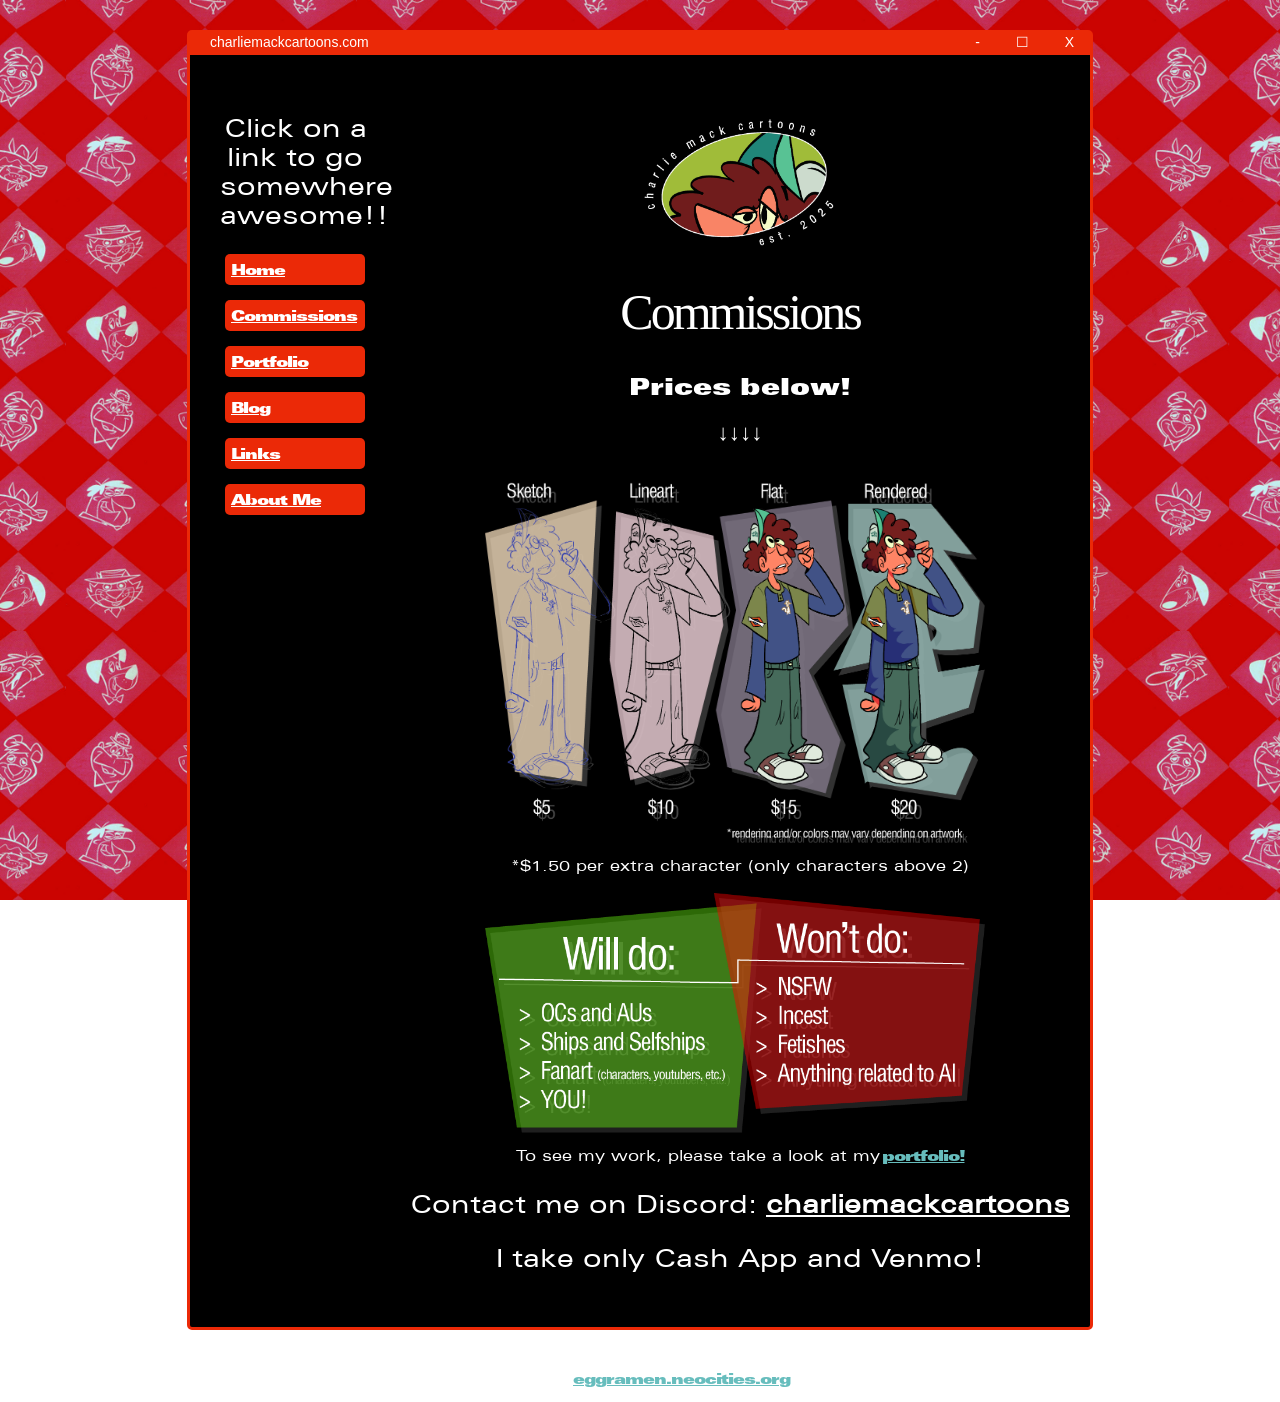
<file: comms.html>
<!DOCTYPE html>
<!-- saved from url=(0057)https://eggramen.neocities.org/version_history/v3/newtest -->
<html><head><meta http-equiv="Content-Type" content="text/html; charset=UTF-8">
    
    <title>charliemackcartoons.com</title>
    <meta content="charliemackcartoons.com" property="og:title" />
    <meta content="The official website for charlie mack cartoons!" property="og:description" />
    <meta content="https://charliemackcartoons.com" property="og:url" />
    <meta content="https://files.catbox.moe/bezsiw.png" property="og:image" />
    <meta content="#e81a07" data-react-helmet="true" name="theme-color" />
    <!-- The style.css file allows you to change the look of your web pages.
         If you include the next line in all your web pages, they will all share the same look.
         This makes it easier to make new pages for your site. -->
    <link href="styles comms.css" rel="stylesheet" type="text/css" media="all">
  <style wxt-shadow-root-document-styles="qw2a85abigr">@property --tw-animation-delay{syntax:"*";inherits:false;initial-value:0s}@property --tw-animation-direction{syntax:"*";inherits:false;initial-value:normal}@property --tw-animation-duration{syntax:"*";inherits:false}@property --tw-animation-fill-mode{syntax:"*";inherits:false;initial-value:none}@property --tw-animation-iteration-count{syntax:"*";inherits:false;initial-value:1}@property --tw-enter-opacity{syntax:"*";inherits:false;initial-value:1}@property --tw-enter-rotate{syntax:"*";inherits:false;initial-value:0}@property --tw-enter-scale{syntax:"*";inherits:false;initial-value:1}@property --tw-enter-translate-x{syntax:"*";inherits:false;initial-value:0}@property --tw-enter-translate-y{syntax:"*";inherits:false;initial-value:0}@property --tw-exit-opacity{syntax:"*";inherits:false;initial-value:1}@property --tw-exit-rotate{syntax:"*";inherits:false;initial-value:0}@property --tw-exit-scale{syntax:"*";inherits:false;initial-value:1}@property --tw-exit-translate-x{syntax:"*";inherits:false;initial-value:0}@property --tw-exit-translate-y{syntax:"*";inherits:false;initial-value:0}@property --tw-space-y-reverse{syntax:"*";inherits:false;initial-value:0}@property --tw-space-x-reverse{syntax:"*";inherits:false;initial-value:0}@property --tw-font-weight{syntax:"*";inherits:false}@property --tw-tracking{syntax:"*";inherits:false}@property --tw-translate-x{syntax:"*";inherits:false;initial-value:0}@property --tw-translate-y{syntax:"*";inherits:false;initial-value:0}@property --tw-translate-z{syntax:"*";inherits:false;initial-value:0}@property --tw-scale-x{syntax:"*";inherits:false;initial-value:1}@property --tw-scale-y{syntax:"*";inherits:false;initial-value:1}@property --tw-scale-z{syntax:"*";inherits:false;initial-value:1}@property --tw-rotate-x{syntax:"*";inherits:false}@property --tw-rotate-y{syntax:"*";inherits:false}@property --tw-rotate-z{syntax:"*";inherits:false}@property --tw-skew-x{syntax:"*";inherits:false}@property --tw-skew-y{syntax:"*";inherits:false}@property --tw-divide-y-reverse{syntax:"*";inherits:false;initial-value:0}@property --tw-border-style{syntax:"*";inherits:false;initial-value:solid}@property --tw-gradient-position{syntax:"*";inherits:false}@property --tw-gradient-from{syntax:"<color>";inherits:false;initial-value:#0000}@property --tw-gradient-via{syntax:"<color>";inherits:false;initial-value:#0000}@property --tw-gradient-to{syntax:"<color>";inherits:false;initial-value:#0000}@property --tw-gradient-stops{syntax:"*";inherits:false}@property --tw-gradient-via-stops{syntax:"*";inherits:false}@property --tw-gradient-from-position{syntax:"<length-percentage>";inherits:false;initial-value:0%}@property --tw-gradient-via-position{syntax:"<length-percentage>";inherits:false;initial-value:50%}@property --tw-gradient-to-position{syntax:"<length-percentage>";inherits:false;initial-value:100%}@property --tw-leading{syntax:"*";inherits:false}@property --tw-ordinal{syntax:"*";inherits:false}@property --tw-slashed-zero{syntax:"*";inherits:false}@property --tw-numeric-figure{syntax:"*";inherits:false}@property --tw-numeric-spacing{syntax:"*";inherits:false}@property --tw-numeric-fraction{syntax:"*";inherits:false}@property --tw-shadow{syntax:"*";inherits:false;initial-value:0 0 #0000}@property --tw-shadow-color{syntax:"*";inherits:false}@property --tw-shadow-alpha{syntax:"<percentage>";inherits:false;initial-value:100%}@property --tw-inset-shadow{syntax:"*";inherits:false;initial-value:0 0 #0000}@property --tw-inset-shadow-color{syntax:"*";inherits:false}@property --tw-inset-shadow-alpha{syntax:"<percentage>";inherits:false;initial-value:100%}@property --tw-ring-color{syntax:"*";inherits:false}@property --tw-ring-shadow{syntax:"*";inherits:false;initial-value:0 0 #0000}@property --tw-inset-ring-color{syntax:"*";inherits:false}@property --tw-inset-ring-shadow{syntax:"*";inherits:false;initial-value:0 0 #0000}@property --tw-ring-inset{syntax:"*";inherits:false}@property --tw-ring-offset-width{syntax:"<length>";inherits:false;initial-value:0}@property --tw-ring-offset-color{syntax:"*";inherits:false;initial-value:#fff}@property --tw-ring-offset-shadow{syntax:"*";inherits:false;initial-value:0 0 #0000}@property --tw-outline-style{syntax:"*";inherits:false;initial-value:solid}@property --tw-blur{syntax:"*";inherits:false}@property --tw-brightness{syntax:"*";inherits:false}@property --tw-contrast{syntax:"*";inherits:false}@property --tw-grayscale{syntax:"*";inherits:false}@property --tw-hue-rotate{syntax:"*";inherits:false}@property --tw-invert{syntax:"*";inherits:false}@property --tw-opacity{syntax:"*";inherits:false}@property --tw-saturate{syntax:"*";inherits:false}@property --tw-sepia{syntax:"*";inherits:false}@property --tw-drop-shadow{syntax:"*";inherits:false}@property --tw-drop-shadow-color{syntax:"*";inherits:false}@property --tw-drop-shadow-alpha{syntax:"<percentage>";inherits:false;initial-value:100%}@property --tw-drop-shadow-size{syntax:"*";inherits:false}@property --tw-backdrop-blur{syntax:"*";inherits:false}@property --tw-backdrop-brightness{syntax:"*";inherits:false}@property --tw-backdrop-contrast{syntax:"*";inherits:false}@property --tw-backdrop-grayscale{syntax:"*";inherits:false}@property --tw-backdrop-hue-rotate{syntax:"*";inherits:false}@property --tw-backdrop-invert{syntax:"*";inherits:false}@property --tw-backdrop-opacity{syntax:"*";inherits:false}@property --tw-backdrop-saturate{syntax:"*";inherits:false}@property --tw-backdrop-sepia{syntax:"*";inherits:false}@property --tw-duration{syntax:"*";inherits:false}@property --tw-ease{syntax:"*";inherits:false}</style></head>
  <body>
    <div class="box">
    <div class="weirdbox">
    <div class="box-title">charliemackcartoons.com</div>
    <div class="weird">-</div>
    <div class="weird">☐</div>
    <div class="weird">X</div>
    </div>
    
    <div class="side"><h3>Click on a link to go somewhere awesome!!</h3>
    <ul><li class="sidecon"><a href="https://charliemackcartoons.com">Home</a></li>
    <li class="sidecon"><a href="https://charliemackcartoons.com/comms">Commissions</a></li>
    <li class="sidecon"><a href="https://charliemackcartoons.com/portfolio">Portfolio</a></li>
    <li class="sidecon"><a href="https://charliemackcartoons.com/blog/">Blog</a></li>
    <li class="sidecon"><a href="https://charliemackcartoons.com/links">Links</a></li>
    <li class="sidecon"><a href="https://charliemackcartoons.com/about">About Me</a></li>    
    </ul>
    </div>
    
    <div class="box-inner">
      <h1><img src="imgs/lgogo3.gif"></h1>
      <h1>Commissions</h1>
      <div class="prices"></div>
      <h2>Prices below!</h2>
      <h2>↓↓↓↓</h2>
      <h2><img src="imgs/prices.png"></h2>
      <p>*$1.50 per extra character (only characters above 2)</p>
      <h2><img src="imgs/list.png"></h2>
      <p>To see my work, please take a look at my <a href="https://charliemackcartoons.com/portfolio">portfolio!</a></p> 
      <h3>Contact me on Discord: <strong><u>charliemackcartoons</u></strong></h3>
      <h3>I take only Cash App and Venmo!</h3>
      </div>
    </div> 
      
    <div>  
    <p><small>Template from <a href="https://eggramen.neocities.org/code/css_testpages"><eggramen class="neocities org">eggramen.neocities.org</a> </small></p>
    </div>
    
  

<bettercanvas-reminders data-wxt-shadow-root=""><template shadowrootmode="open">
<!-- saved from url=(0057)https://eggramen.neocities.org/version_history/v3/newtest -->
<html><head><style>/* WXT Shadow Root Reset */ :host{all:initial !important;}
@layer properties{@supports (((-webkit-hyphens:none)) and (not (margin-trim:inline))) or ((-moz-orient:inline) and (not (color:rgb(from red r g b)))){*,:before,:after,::backdrop{--tw-translate-x:0;--tw-translate-y:0;--tw-translate-z:0;--tw-scale-x:1;--tw-scale-y:1;--tw-scale-z:1;--tw-rotate-x:initial;--tw-rotate-y:initial;--tw-rotate-z:initial;--tw-skew-x:initial;--tw-skew-y:initial;--tw-space-y-reverse:0;--tw-space-x-reverse:0;--tw-divide-y-reverse:0;--tw-border-style:solid;--tw-gradient-position:initial;--tw-gradient-from:#0000;--tw-gradient-via:#0000;--tw-gradient-to:#0000;--tw-gradient-stops:initial;--tw-gradient-via-stops:initial;--tw-gradient-from-position:0%;--tw-gradient-via-position:50%;--tw-gradient-to-position:100%;--tw-leading:initial;--tw-font-weight:initial;--tw-tracking:initial;--tw-ordinal:initial;--tw-slashed-zero:initial;--tw-numeric-figure:initial;--tw-numeric-spacing:initial;--tw-numeric-fraction:initial;--tw-shadow:0 0 #0000;--tw-shadow-color:initial;--tw-shadow-alpha:100%;--tw-inset-shadow:0 0 #0000;--tw-inset-shadow-color:initial;--tw-inset-shadow-alpha:100%;--tw-ring-color:initial;--tw-ring-shadow:0 0 #0000;--tw-inset-ring-color:initial;--tw-inset-ring-shadow:0 0 #0000;--tw-ring-inset:initial;--tw-ring-offset-width:0px;--tw-ring-offset-color:#fff;--tw-ring-offset-shadow:0 0 #0000;--tw-outline-style:solid;--tw-blur:initial;--tw-brightness:initial;--tw-contrast:initial;--tw-grayscale:initial;--tw-hue-rotate:initial;--tw-invert:initial;--tw-opacity:initial;--tw-saturate:initial;--tw-sepia:initial;--tw-drop-shadow:initial;--tw-drop-shadow-color:initial;--tw-drop-shadow-alpha:100%;--tw-drop-shadow-size:initial;--tw-backdrop-blur:initial;--tw-backdrop-brightness:initial;--tw-backdrop-contrast:initial;--tw-backdrop-grayscale:initial;--tw-backdrop-hue-rotate:initial;--tw-backdrop-invert:initial;--tw-backdrop-opacity:initial;--tw-backdrop-saturate:initial;--tw-backdrop-sepia:initial;--tw-duration:initial;--tw-ease:initial;--tw-animation-delay:0s;--tw-animation-direction:normal;--tw-animation-duration:initial;--tw-animation-fill-mode:none;--tw-animation-iteration-count:1;--tw-enter-opacity:1;--tw-enter-rotate:0;--tw-enter-scale:1;--tw-enter-translate-x:0;--tw-enter-translate-y:0;--tw-exit-opacity:1;--tw-exit-rotate:0;--tw-exit-scale:1;--tw-exit-translate-x:0;--tw-exit-translate-y:0}}}@layer theme{:host,:host{--font-sans:ui-sans-serif,system-ui,sans-serif,"Apple Color Emoji","Segoe UI Emoji","Segoe UI Symbol","Noto Color Emoji";--font-mono:ui-monospace,SFMono-Regular,Menlo,Monaco,Consolas,"Liberation Mono","Courier New",monospace;--color-red-50:oklch(97.1% .013 17.38);--color-red-100:oklch(93.6% .032 17.717);--color-red-200:oklch(88.5% .062 18.334);--color-red-300:oklch(80.8% .114 19.571);--color-red-400:oklch(70.4% .191 22.216);--color-red-500:oklch(63.7% .237 25.331);--color-red-600:oklch(57.7% .245 27.325);--color-red-700:oklch(50.5% .213 27.518);--color-red-900:oklch(39.6% .141 25.723);--color-orange-50:oklch(98% .016 73.684);--color-orange-100:oklch(95.4% .038 75.164);--color-orange-300:oklch(83.7% .128 66.29);--color-orange-400:oklch(75% .183 55.934);--color-orange-500:oklch(70.5% .213 47.604);--color-orange-600:oklch(64.6% .222 41.116);--color-orange-700:oklch(55.3% .195 38.402);--color-orange-800:oklch(47% .157 37.304);--color-orange-900:oklch(40.8% .123 38.172);--color-amber-50:oklch(98.7% .022 95.277);--color-amber-500:oklch(76.9% .188 70.08);--color-amber-600:oklch(66.6% .179 58.318);--color-yellow-100:oklch(97.3% .071 103.193);--color-yellow-200:oklch(94.5% .129 101.54);--color-yellow-300:oklch(90.5% .182 98.111);--color-yellow-500:oklch(79.5% .184 86.047);--color-yellow-600:oklch(68.1% .162 75.834);--color-yellow-800:oklch(47.6% .114 61.907);--color-green-50:oklch(98.2% .018 155.826);--color-green-100:oklch(96.2% .044 156.743);--color-green-200:oklch(92.5% .084 155.995);--color-green-300:oklch(87.1% .15 154.449);--color-green-500:oklch(72.3% .219 149.579);--color-green-600:oklch(62.7% .194 149.214);--color-green-700:oklch(52.7% .154 150.069);--color-green-800:oklch(44.8% .119 151.328);--color-cyan-500:oklch(71.5% .143 215.221);--color-blue-50:oklch(97% .014 254.604);--color-blue-100:oklch(93.2% .032 255.585);--color-blue-200:oklch(88.2% .059 254.128);--color-blue-300:oklch(80.9% .105 251.813);--color-blue-500:oklch(62.3% .214 259.815);--color-blue-600:oklch(54.6% .245 262.881);--color-blue-700:oklch(48.8% .243 264.376);--color-blue-800:oklch(42.4% .199 265.638);--color-purple-50:oklch(97.7% .014 308.299);--color-purple-500:oklch(62.7% .265 303.9);--color-purple-600:oklch(55.8% .288 302.321);--color-pink-400:oklch(71.8% .202 349.761);--color-pink-500:oklch(65.6% .241 354.308);--color-rose-500:oklch(64.5% .246 16.439);--color-gray-50:oklch(98.5% .002 247.839);--color-gray-100:oklch(96.7% .003 264.542);--color-gray-200:oklch(92.8% .006 264.531);--color-gray-300:oklch(87.2% .01 258.338);--color-gray-400:oklch(70.7% .022 261.325);--color-gray-500:oklch(55.1% .027 264.364);--color-gray-600:oklch(44.6% .03 256.802);--color-gray-700:oklch(37.3% .034 259.733);--color-gray-800:oklch(27.8% .033 256.848);--color-gray-900:oklch(21% .034 264.665);--color-neutral-100:oklch(97% 0 0);--color-neutral-300:oklch(87% 0 0);--color-neutral-400:oklch(70.8% 0 0);--color-neutral-500:oklch(55.6% 0 0);--color-black:#000;--color-white:#fff;--spacing:.25rem;--container-xs:20rem;--container-sm:24rem;--container-md:28rem;--container-lg:32rem;--container-2xl:42rem;--container-3xl:48rem;--container-4xl:56rem;--text-xs:.75rem;--text-xs--line-height:calc(1/.75);--text-sm:.875rem;--text-sm--line-height:calc(1.25/.875);--text-base:1rem;--text-base--line-height: 1.5 ;--text-lg:1.125rem;--text-lg--line-height:calc(1.75/1.125);--text-xl:1.25rem;--text-xl--line-height:calc(1.75/1.25);--text-2xl:1.5rem;--text-2xl--line-height:calc(2/1.5);--text-3xl:1.875rem;--text-3xl--line-height: 1.2 ;--text-4xl:2.25rem;--text-4xl--line-height:calc(2.5/2.25);--text-5xl:3rem;--text-5xl--line-height:1;--text-9xl:8rem;--text-9xl--line-height:1;--font-weight-light:300;--font-weight-normal:400;--font-weight-medium:500;--font-weight-semibold:600;--font-weight-bold:700;--font-weight-extrabold:800;--tracking-wide:.025em;--tracking-widest:.1em;--leading-tight:1.25;--leading-relaxed:1.625;--radius-xs:.125rem;--radius-2xl:1rem;--radius-3xl:1.5rem;--drop-shadow-sm:0 1px 2px #00000026;--ease-out:cubic-bezier(0,0,.2,1);--ease-in-out:cubic-bezier(.4,0,.2,1);--animate-spin:spin 1s linear infinite;--animate-pulse:pulse 2s cubic-bezier(.4,0,.6,1)infinite;--blur-xs:4px;--blur-sm:8px;--blur-md:12px;--blur-lg:16px;--blur-xl:24px;--blur-2xl:40px;--blur-3xl:64px;--aspect-video:16/9;--default-transition-duration:.15s;--default-transition-timing-function:cubic-bezier(.4,0,.2,1);--default-font-family:var(--font-sans);--default-mono-font-family:var(--font-mono);--color-border:var(--border)}}@layer base{*,:after,:before,::backdrop{box-sizing:border-box;border:0 solid;margin:0;padding:0}::file-selector-button{box-sizing:border-box;border:0 solid;margin:0;padding:0}html,:host{-webkit-text-size-adjust:100%;-moz-tab-size:4;tab-size:4;line-height:1.5;font-family:var(--default-font-family,ui-sans-serif,system-ui,sans-serif,"Apple Color Emoji","Segoe UI Emoji","Segoe UI Symbol","Noto Color Emoji");font-feature-settings:var(--default-font-feature-settings,normal);font-variation-settings:var(--default-font-variation-settings,normal);-webkit-tap-highlight-color:transparent}hr{height:0;color:inherit;border-top-width:1px}abbr:where([title]){-webkit-text-decoration:underline dotted;text-decoration:underline dotted}h1,h2,h3,h4,h5,h6{font-size:inherit;font-weight:inherit}a{color:inherit;-webkit-text-decoration:inherit;text-decoration:inherit}b,strong{font-weight:bolder}code,kbd,samp,pre{font-family:var(--default-mono-font-family,ui-monospace,SFMono-Regular,Menlo,Monaco,Consolas,"Liberation Mono","Courier New",monospace);font-feature-settings:var(--default-mono-font-feature-settings,normal);font-variation-settings:var(--default-mono-font-variation-settings,normal);font-size:1em}small{font-size:80%}sub,sup{vertical-align:baseline;font-size:75%;line-height:0;position:relative}sub{bottom:-.25em}sup{top:-.5em}table{text-indent:0;border-color:inherit;border-collapse:collapse}:-moz-focusring{outline:auto}progress{vertical-align:baseline}summary{display:list-item}ol,ul,menu{list-style:none}img,svg,video,canvas,audio,iframe,embed,object{vertical-align:middle;display:block}img,video{max-width:100%;height:auto}button,input,select,optgroup,textarea{font:inherit;font-feature-settings:inherit;font-variation-settings:inherit;letter-spacing:inherit;color:inherit;opacity:1;background-color:#0000;border-radius:0}::file-selector-button{font:inherit;font-feature-settings:inherit;font-variation-settings:inherit;letter-spacing:inherit;color:inherit;opacity:1;background-color:#0000;border-radius:0}:where(select:is([multiple],[size])) optgroup{font-weight:bolder}:where(select:is([multiple],[size])) optgroup option{padding-inline-start:20px}::file-selector-button{margin-inline-end:4px}::placeholder{opacity:1}@supports (not ((-webkit-appearance:-apple-pay-button))) or (contain-intrinsic-size:1px){::placeholder{color:currentColor}@supports (color:color-mix(in lab,red,red)){::placeholder{color:color-mix(in oklab,currentcolor 50%,transparent)}}}textarea{resize:vertical}::-webkit-search-decoration{-webkit-appearance:none}::-webkit-date-and-time-value{min-height:1lh;text-align:inherit}::-webkit-datetime-edit{display:inline-flex}::-webkit-datetime-edit-fields-wrapper{padding:0}::-webkit-datetime-edit{padding-block:0}::-webkit-datetime-edit-year-field{padding-block:0}::-webkit-datetime-edit-month-field{padding-block:0}::-webkit-datetime-edit-day-field{padding-block:0}::-webkit-datetime-edit-hour-field{padding-block:0}::-webkit-datetime-edit-minute-field{padding-block:0}::-webkit-datetime-edit-second-field{padding-block:0}::-webkit-datetime-edit-millisecond-field{padding-block:0}::-webkit-datetime-edit-meridiem-field{padding-block:0}:-moz-ui-invalid{box-shadow:none}button,input:where([type=button],[type=reset],[type=submit]){-webkit-appearance:button;-moz-appearance:button;appearance:button}::file-selector-button{-webkit-appearance:button;-moz-appearance:button;appearance:button}::-webkit-inner-spin-button{height:auto}::-webkit-outer-spin-button{height:auto}[hidden]:where(:not([hidden=until-found])){display:none!important}*{border-color:var(--border);outline-color:var(--ring)}@supports (color:color-mix(in lab,red,red)){*{outline-color:color-mix(in oklab,var(--ring)50%,transparent)}}body{background-color:var(--background);color:var(--foreground)}}@layer components;@layer utilities{.\@container\/card-header{container:card-header/inline-size}.pointer-events-auto{pointer-events:auto}.pointer-events-none{pointer-events:none}.collapse{visibility:collapse}.invisible{visibility:hidden}.visible{visibility:visible}.sr-only{clip:rect(0,0,0,0);white-space:nowrap;border-width:0;width:1px;height:1px;margin:-1px;padding:0;position:absolute;overflow:hidden}.absolute{position:absolute}.fixed{position:fixed}.relative{position:relative}.static{position:static}.sticky{position:sticky}.-inset-1{inset:calc(var(--spacing)*-1)}.inset-0{inset:calc(var(--spacing)*0)}.-inset-x-10{inset-inline:calc(var(--spacing)*-10)}.inset-x-0{inset-inline:calc(var(--spacing)*0)}.inset-y-0{inset-block:calc(var(--spacing)*0)}.-top-1{top:calc(var(--spacing)*-1)}.-top-6{top:calc(var(--spacing)*-6)}.-top-10{top:calc(var(--spacing)*-10)}.-top-12{top:calc(var(--spacing)*-12)}.-top-20{top:calc(var(--spacing)*-20)}.-top-\[0px\]{top:0}.top-0{top:calc(var(--spacing)*0)}.top-1{top:calc(var(--spacing)*1)}.top-1\.5{top:calc(var(--spacing)*1.5)}.top-1\/2{top:50%}.top-1\/3{top:33.3333%}.top-2{top:calc(var(--spacing)*2)}.top-3{top:calc(var(--spacing)*3)}.top-4{top:calc(var(--spacing)*4)}.top-8{top:calc(var(--spacing)*8)}.top-12{top:calc(var(--spacing)*12)}.top-26{top:calc(var(--spacing)*26)}.top-\[-5px\]{top:-5px}.top-\[-10px\]{top:-10px}.top-\[4px\]{top:4px}.top-\[12px\]{top:12px}.top-\[48px\]{top:48px}.top-\[50\%\]{top:50%}.top-\[55px\]{top:55px}.top-\[65px\]{top:65px}.top-\[87px\]{top:87px}.top-full{top:100%}.-right-1{right:calc(var(--spacing)*-1)}.-right-2{right:calc(var(--spacing)*-2)}.-right-3{right:calc(var(--spacing)*-3)}.-right-12{right:calc(var(--spacing)*-12)}.right-0{right:calc(var(--spacing)*0)}.right-1{right:calc(var(--spacing)*1)}.right-2{right:calc(var(--spacing)*2)}.right-3{right:calc(var(--spacing)*3)}.right-4{right:calc(var(--spacing)*4)}.right-6{right:calc(var(--spacing)*6)}.right-8{right:calc(var(--spacing)*8)}.right-12{right:calc(var(--spacing)*12)}.right-20{right:calc(var(--spacing)*20)}.right-\[-10px\]{right:-10px}.right-\[4px\]{right:4px}.right-\[5\%\]{right:5%}.right-\[5px\]{right:5px}.right-\[10px\]{right:10px}.right-\[50\%\]{right:50%}.right-full{right:100%}.-bottom-2{bottom:calc(var(--spacing)*-2)}.-bottom-6{bottom:calc(var(--spacing)*-6)}.-bottom-10{bottom:calc(var(--spacing)*-10)}.-bottom-12{bottom:calc(var(--spacing)*-12)}.-bottom-\[0px\]{bottom:0}.bottom-0{bottom:calc(var(--spacing)*0)}.bottom-0\.5{bottom:calc(var(--spacing)*.5)}.bottom-1{bottom:calc(var(--spacing)*1)}.bottom-2{bottom:calc(var(--spacing)*2)}.bottom-4{bottom:calc(var(--spacing)*4)}.bottom-6{bottom:calc(var(--spacing)*6)}.bottom-16{bottom:calc(var(--spacing)*16)}.bottom-20{bottom:calc(var(--spacing)*20)}.bottom-28{bottom:calc(var(--spacing)*28)}.bottom-\[10px\]{bottom:10px}.bottom-\[15px\]{bottom:15px}.bottom-\[20px\]{bottom:20px}.bottom-full{bottom:100%}.-left-2{left:calc(var(--spacing)*-2)}.-left-12{left:calc(var(--spacing)*-12)}.left-0{left:calc(var(--spacing)*0)}.left-1{left:calc(var(--spacing)*1)}.left-1\.5{left:calc(var(--spacing)*1.5)}.left-1\/2{left:50%}.left-2{left:calc(var(--spacing)*2)}.left-3{left:calc(var(--spacing)*3)}.left-4{left:calc(var(--spacing)*4)}.left-10{left:calc(var(--spacing)*10)}.left-12{left:calc(var(--spacing)*12)}.left-16{left:calc(var(--spacing)*16)}.left-\[-5px\]{left:-5px}.left-\[12px\]{left:12px}.left-\[50\%\]{left:50%}.\!z-\[10000\]{z-index:10000!important}.\!z-\[10001\]{z-index:10001!important}.\!z-\[999999\]{z-index:999999!important}.-z-10{z-index:-10}.-z-20{z-index:-20}.z-0{z-index:0}.z-1{z-index:1}.z-2{z-index:2}.z-3{z-index:3}.z-4{z-index:4}.z-5{z-index:5}.z-10{z-index:10}.z-11{z-index:11}.z-13{z-index:13}.z-15{z-index:15}.z-20{z-index:20}.z-30{z-index:30}.z-40{z-index:40}.z-41{z-index:41}.z-50{z-index:50}.z-100{z-index:100}.z-1000{z-index:1000}.z-10000{z-index:10000}.z-10003{z-index:10003}.z-1000000{z-index:1000000}.z-10000000{z-index:10000000}.z-100000000{z-index:100000000}.z-10000000000,.z-100000000000000000000{z-index:2147483647}.z-\[-1\]{z-index:-1}.z-\[9999\]{z-index:9999}.z-\[10000\]{z-index:10000}.z-\[10005\]{z-index:10005}.z-\[10010\]{z-index:10010}.z-\[99998\]{z-index:99998}.z-\[99999\]{z-index:99999}.z-\[100000\]{z-index:100000}.z-\[100004\]{z-index:100004}.z-\[1000000\]{z-index:1000000}.z-\[9999999\]{z-index:9999999}.z-\[10000000000\],.z-\[9999999999999\],.z-\[100000000000000\],.z-\[10000000000000000000\],.z-\[999999999999999999999\],.z-\[100000000000000000000000\]{z-index:2147483647}.col-span-2{grid-column:span 2/span 2}.col-start-2{grid-column-start:2}.row-span-2{grid-row:span 2/span 2}.row-start-1{grid-row-start:1}.container{width:100%}@media (min-width:40rem){.container{max-width:40rem}}@media (min-width:48rem){.container{max-width:48rem}}@media (min-width:64rem){.container{max-width:64rem}}@media (min-width:80rem){.container{max-width:80rem}}@media (min-width:96rem){.container{max-width:96rem}}.-m-1{margin:calc(var(--spacing)*-1)}.m-3{margin:calc(var(--spacing)*3)}.m-3\.5{margin:calc(var(--spacing)*3.5)}.m-\[var\(--block-margin\)\]{margin:var(--block-margin)}.-mx-1{margin-inline:calc(var(--spacing)*-1)}.-mx-2{margin-inline:calc(var(--spacing)*-2)}.-mx-4{margin-inline:calc(var(--spacing)*-4)}.mx-2{margin-inline:calc(var(--spacing)*2)}.mx-3{margin-inline:calc(var(--spacing)*3)}.mx-4{margin-inline:calc(var(--spacing)*4)}.mx-\[10px\]{margin-inline:10px}.mx-auto{margin-inline:auto}.-my-1{margin-block:calc(var(--spacing)*-1)}.my-0\.5{margin-block:calc(var(--spacing)*.5)}.my-1{margin-block:calc(var(--spacing)*1)}.my-2{margin-block:calc(var(--spacing)*2)}.my-3{margin-block:calc(var(--spacing)*3)}.my-4{margin-block:calc(var(--spacing)*4)}.my-5{margin-block:calc(var(--spacing)*5)}.my-6{margin-block:calc(var(--spacing)*6)}.my-\[20px\]{margin-block:20px}.my-auto{margin-block:auto}.me-2{margin-inline-end:calc(var(--spacing)*2)}.\!mt-4{margin-top:calc(var(--spacing)*4)!important}.-mt-2{margin-top:calc(var(--spacing)*-2)}.-mt-4{margin-top:calc(var(--spacing)*-4)}.mt-0{margin-top:calc(var(--spacing)*0)}.mt-0\.5{margin-top:calc(var(--spacing)*.5)}.mt-1{margin-top:calc(var(--spacing)*1)}.mt-1\.5{margin-top:calc(var(--spacing)*1.5)}.mt-2{margin-top:calc(var(--spacing)*2)}.mt-3{margin-top:calc(var(--spacing)*3)}.mt-4{margin-top:calc(var(--spacing)*4)}.mt-5{margin-top:calc(var(--spacing)*5)}.mt-6{margin-top:calc(var(--spacing)*6)}.mt-8{margin-top:calc(var(--spacing)*8)}.mt-9{margin-top:calc(var(--spacing)*9)}.mt-10{margin-top:calc(var(--spacing)*10)}.mt-16{margin-top:calc(var(--spacing)*16)}.mt-\[1px\]{margin-top:1px}.mt-\[3px\]{margin-top:3px}.mt-\[5px\]{margin-top:5px}.mt-\[10px\]{margin-top:10px}.mt-\[20px\]{margin-top:20px}.mt-auto{margin-top:auto}.mr-0{margin-right:calc(var(--spacing)*0)}.mr-1{margin-right:calc(var(--spacing)*1)}.mr-1\.5{margin-right:calc(var(--spacing)*1.5)}.mr-2{margin-right:calc(var(--spacing)*2)}.mr-3{margin-right:calc(var(--spacing)*3)}.mr-\[5px\]{margin-right:5px}.\!mb-0{margin-bottom:calc(var(--spacing)*0)!important}.mb-0{margin-bottom:calc(var(--spacing)*0)}.mb-0\.5{margin-bottom:calc(var(--spacing)*.5)}.mb-1{margin-bottom:calc(var(--spacing)*1)}.mb-1\.5{margin-bottom:calc(var(--spacing)*1.5)}.mb-2{margin-bottom:calc(var(--spacing)*2)}.mb-3{margin-bottom:calc(var(--spacing)*3)}.mb-4{margin-bottom:calc(var(--spacing)*4)}.mb-6{margin-bottom:calc(var(--spacing)*6)}.mb-8{margin-bottom:calc(var(--spacing)*8)}.mb-10{margin-bottom:calc(var(--spacing)*10)}.mb-16{margin-bottom:calc(var(--spacing)*16)}.mb-20{margin-bottom:calc(var(--spacing)*20)}.mb-\[5px\]{margin-bottom:5px}.mb-\[10px\]{margin-bottom:10px}.mb-\[30px\]{margin-bottom:30px}.mb-\[80px\]{margin-bottom:80px}.-ml-0\.5{margin-left:calc(var(--spacing)*-.5)}.-ml-1{margin-left:calc(var(--spacing)*-1)}.-ml-1\.5{margin-left:calc(var(--spacing)*-1.5)}.-ml-4{margin-left:calc(var(--spacing)*-4)}.ml-0{margin-left:calc(var(--spacing)*0)}.ml-1{margin-left:calc(var(--spacing)*1)}.ml-1\.5{margin-left:calc(var(--spacing)*1.5)}.ml-2{margin-left:calc(var(--spacing)*2)}.ml-3{margin-left:calc(var(--spacing)*3)}.ml-4{margin-left:calc(var(--spacing)*4)}.ml-\[5px\]{margin-left:5px}.ml-\[20px\]{margin-left:20px}.ml-auto{margin-left:auto}.line-clamp-2{-webkit-line-clamp:2;-webkit-box-orient:vertical;display:-webkit-box;overflow:hidden}.line-clamp-3{-webkit-line-clamp:3;-webkit-box-orient:vertical;display:-webkit-box;overflow:hidden}.block{display:block}.contents{display:contents}.flex{display:flex}.grid{display:grid}.hidden{display:none}.inline{display:inline}.inline-block{display:inline-block}.inline-flex{display:inline-flex}.table{display:table}.table-caption{display:table-caption}.table-cell{display:table-cell}.table-row{display:table-row}.field-sizing-content{field-sizing:content}.\!aspect-auto{aspect-ratio:auto!important}.aspect-\[4\/3\]{aspect-ratio:4/3}.aspect-square{aspect-ratio:1}.aspect-video{aspect-ratio:var(--aspect-video)}.\!size-5{width:calc(var(--spacing)*5)!important;height:calc(var(--spacing)*5)!important}.size-\(--cell-size\){width:var(--cell-size);height:var(--cell-size)}.size-1\.5{width:calc(var(--spacing)*1.5);height:calc(var(--spacing)*1.5)}.size-2{width:calc(var(--spacing)*2);height:calc(var(--spacing)*2)}.size-2\.5{width:calc(var(--spacing)*2.5);height:calc(var(--spacing)*2.5)}.size-3{width:calc(var(--spacing)*3);height:calc(var(--spacing)*3)}.size-3\.5{width:calc(var(--spacing)*3.5);height:calc(var(--spacing)*3.5)}.size-4{width:calc(var(--spacing)*4);height:calc(var(--spacing)*4)}.size-4\.5{width:calc(var(--spacing)*4.5);height:calc(var(--spacing)*4.5)}.size-5{width:calc(var(--spacing)*5);height:calc(var(--spacing)*5)}.size-6{width:calc(var(--spacing)*6);height:calc(var(--spacing)*6)}.size-7{width:calc(var(--spacing)*7);height:calc(var(--spacing)*7)}.size-8{width:calc(var(--spacing)*8);height:calc(var(--spacing)*8)}.size-9{width:calc(var(--spacing)*9);height:calc(var(--spacing)*9)}.size-10{width:calc(var(--spacing)*10);height:calc(var(--spacing)*10)}.size-12{width:calc(var(--spacing)*12);height:calc(var(--spacing)*12)}.size-\[11px\]{width:11px;height:11px}.size-\[12px\]{width:12px;height:12px}.size-\[13\.5px\]{width:13.5px;height:13.5px}.size-\[13px\]{width:13px;height:13px}.size-\[15px\]{width:15px;height:15px}.size-\[24px\]{width:24px;height:24px}.size-auto{width:auto;height:auto}.size-full{width:100%;height:100%}.\!h-9{height:calc(var(--spacing)*9)!important}.\!h-\[20px\]{height:20px!important}.\!h-auto{height:auto!important}.h-\(--cell-size\){height:var(--cell-size)}.h-0{height:calc(var(--spacing)*0)}.h-0\.5{height:calc(var(--spacing)*.5)}.h-1{height:calc(var(--spacing)*1)}.h-1\.5{height:calc(var(--spacing)*1.5)}.h-2{height:calc(var(--spacing)*2)}.h-2\.5{height:calc(var(--spacing)*2.5)}.h-3{height:calc(var(--spacing)*3)}.h-3\.5{height:calc(var(--spacing)*3.5)}.h-4{height:calc(var(--spacing)*4)}.h-5{height:calc(var(--spacing)*5)}.h-6{height:calc(var(--spacing)*6)}.h-7{height:calc(var(--spacing)*7)}.h-8{height:calc(var(--spacing)*8)}.h-9{height:calc(var(--spacing)*9)}.h-10{height:calc(var(--spacing)*10)}.h-12{height:calc(var(--spacing)*12)}.h-14{height:calc(var(--spacing)*14)}.h-16{height:calc(var(--spacing)*16)}.h-18{height:calc(var(--spacing)*18)}.h-23{height:calc(var(--spacing)*23)}.h-24{height:calc(var(--spacing)*24)}.h-28{height:calc(var(--spacing)*28)}.h-48{height:calc(var(--spacing)*48)}.h-64{height:calc(var(--spacing)*64)}.h-96{height:calc(var(--spacing)*96)}.h-\[1\.125rem\]{height:1.125rem}.h-\[1px\]{height:1px}.h-\[2px\]{height:2px}.h-\[5px\]{height:5px}.h-\[8px\]{height:8px}.h-\[10px\]{height:10px}.h-\[12px\]{height:12px}.h-\[13px\]{height:13px}.h-\[14px\]{height:14px}.h-\[16px\]{height:16px}.h-\[18px\]{height:18px}.h-\[20px\]{height:20px}.h-\[24px\]{height:24px}.h-\[25px\]{height:25px}.h-\[30px\]{height:30px}.h-\[32px\]{height:32px}.h-\[36px\]{height:36px}.h-\[38px\]{height:38px}.h-\[40px\]{height:40px}.h-\[44px\]{height:44px}.h-\[50px\]{height:50px}.h-\[54px\]{height:54px}.h-\[59px\]{height:59px}.h-\[60px\]{height:60px}.h-\[65px\]{height:65px}.h-\[70px\]{height:70px}.h-\[80px\]{height:80px}.h-\[80vh\]{height:80vh}.h-\[90\%\]{height:90%}.h-\[90vh\]{height:90vh}.h-\[100px\]{height:100px}.h-\[110px\]{height:110px}.h-\[137px\]{height:137px}.h-\[151px\]{height:151px}.h-\[200px\]{height:200px}.h-\[227px\]{height:227px}.h-\[240px\]{height:240px}.h-\[250px\]{height:250px}.h-\[300px\]{height:300px}.h-\[400px\]{height:400px}.h-\[600px\]{height:600px}.h-\[calc\(100\%-1px\)\]{height:calc(100% - 1px)}.h-\[calc\(100\%-60px\)\]{height:calc(100% - 60px)}.h-\[calc\(100vh-180px\)\]{height:calc(100vh - 180px)}.h-\[var\(--block-height\)\]{height:var(--block-height)}.h-\[var\(--radix-select-trigger-height\)\]{height:var(--radix-select-trigger-height)}.h-auto{height:auto}.h-fit{height:fit-content}.h-full{height:100%}.h-px{height:1px}.h-screen{height:100vh}.\!max-h-\[50vh\]{max-height:50vh!important}.\!max-h-\[60vh\]{max-height:60vh!important}.max-h-\(--radix-dropdown-menu-content-available-height\){max-height:var(--radix-dropdown-menu-content-available-height)}.max-h-\(--radix-select-content-available-height\){max-height:var(--radix-select-content-available-height)}.max-h-20{max-height:calc(var(--spacing)*20)}.max-h-52{max-height:calc(var(--spacing)*52)}.max-h-80{max-height:calc(var(--spacing)*80)}.max-h-\[3\.5rem\]{max-height:3.5rem}.max-h-\[4\.5rem\]{max-height:4.5rem}.max-h-\[6rem\]{max-height:6rem}.max-h-\[60px\]{max-height:60px}.max-h-\[80vh\]{max-height:80vh}.max-h-\[90vh\]{max-height:90vh}.max-h-\[120px\]{max-height:120px}.max-h-\[140px\]{max-height:140px}.max-h-\[200px\]{max-height:200px}.max-h-\[300px\]{max-height:300px}.max-h-\[400px\]{max-height:400px}.max-h-\[500px\]{max-height:500px}.max-h-\[700px\]{max-height:700px}.max-h-\[calc\(90vh-120px\)\]{max-height:calc(90vh - 120px)}.max-h-\[calc\(100vh-6rem\)\]{max-height:calc(100vh - 6rem)}.max-h-full{max-height:100%}.max-h-screen{max-height:100vh}.min-h-0{min-height:calc(var(--spacing)*0)}.min-h-7{min-height:calc(var(--spacing)*7)}.min-h-16{min-height:calc(var(--spacing)*16)}.min-h-20{min-height:calc(var(--spacing)*20)}.min-h-\[1\.5rem\]{min-height:1.5rem}.min-h-\[3rem\]{min-height:3rem}.min-h-\[18px\]{min-height:18px}.min-h-\[20px\]{min-height:20px}.min-h-\[36px\]{min-height:36px}.min-h-\[60px\]{min-height:60px}.min-h-\[120px\]{min-height:120px}.min-h-\[140px\]{min-height:140px}.min-h-\[150px\]{min-height:150px}.min-h-\[200px\]{min-height:200px}.min-h-\[300px\]{min-height:300px}.min-h-\[600px\]{min-height:600px}.min-h-min{min-height:min-content}.min-h-svh{min-height:100svh}.\!w-16{width:calc(var(--spacing)*16)!important}.\!w-full{width:100%!important}.w-\(--cell-size\){width:var(--cell-size)}.w-0{width:calc(var(--spacing)*0)}.w-1{width:calc(var(--spacing)*1)}.w-1\/2{width:50%}.w-1\/3{width:33.3333%}.w-1\/4{width:25%}.w-2{width:calc(var(--spacing)*2)}.w-2\.5{width:calc(var(--spacing)*2.5)}.w-2\/3{width:66.6667%}.w-3{width:calc(var(--spacing)*3)}.w-3\.5{width:calc(var(--spacing)*3.5)}.w-4{width:calc(var(--spacing)*4)}.w-5{width:calc(var(--spacing)*5)}.w-6{width:calc(var(--spacing)*6)}.w-7{width:calc(var(--spacing)*7)}.w-8{width:calc(var(--spacing)*8)}.w-10{width:calc(var(--spacing)*10)}.w-12{width:calc(var(--spacing)*12)}.w-14{width:calc(var(--spacing)*14)}.w-16{width:calc(var(--spacing)*16)}.w-20{width:calc(var(--spacing)*20)}.w-24{width:calc(var(--spacing)*24)}.w-26{width:calc(var(--spacing)*26)}.w-32{width:calc(var(--spacing)*32)}.w-48{width:calc(var(--spacing)*48)}.w-56{width:calc(var(--spacing)*56)}.w-64{width:calc(var(--spacing)*64)}.w-72{width:calc(var(--spacing)*72)}.w-80{width:calc(var(--spacing)*80)}.w-96{width:calc(var(--spacing)*96)}.w-\[1\.125rem\]{width:1.125rem}.w-\[1px\]{width:1px}.w-\[8px\]{width:8px}.w-\[9rem\]{width:9rem}.w-\[10px\]{width:10px}.w-\[12px\]{width:12px}.w-\[13px\]{width:13px}.w-\[14px\]{width:14px}.w-\[15\%\]{width:15%}.w-\[16px\]{width:16px}.w-\[18px\]{width:18px}.w-\[20px\]{width:20px}.w-\[24px\]{width:24px}.w-\[25px\]{width:25px}.w-\[30\.6px\]{width:30.6px}.w-\[30px\]{width:30px}.w-\[34px\]{width:34px}.w-\[45\%\]{width:45%}.w-\[50px\]{width:50px}.w-\[54\.4px\]{width:54.4px}.w-\[55\%\]{width:55%}.w-\[60px\]{width:60px}.w-\[74\.6\%\]{width:74.6%}.w-\[80\%\]{width:80%}.w-\[85\%\]{width:85%}.w-\[90\%\]{width:90%}.w-\[90vw\]{width:90vw}.w-\[100px\]{width:100px}.w-\[120px\]{width:120px}.w-\[130px\]{width:130px}.w-\[150px\]{width:150px}.w-\[154px\]{width:154px}.w-\[200px\]{width:200px}.w-\[209px\]{width:209px}.w-\[224px\]{width:224px}.w-\[240px\]{width:240px}.w-\[250px\]{width:250px}.w-\[280px\]{width:280px}.w-\[300px\]{width:300px}.w-\[320px\]{width:320px}.w-\[340px\]{width:340px}.w-\[350px\]{width:350px}.w-\[400px\]{width:400px}.w-\[450px\]{width:450px}.w-\[560px\]{width:560px}.w-\[600px\]{width:600px}.w-\[800px\]{width:800px}.w-\[840px\]{width:840px}.w-\[calc\(100\%\+2rem\)\]{width:calc(100% + 2rem)}.w-\[min\(920px\,92vw\)\]{width:min(920px,92vw)}.w-\[var\(--bcsidebarwidth\)\]{width:var(--bcsidebarwidth)}.w-\[var\(--due-block-width\)\]{width:var(--due-block-width)}.w-auto{width:auto}.w-fit{width:fit-content}.w-full{width:100%}.w-max{width:max-content}.w-px{width:1px}.w-screen{width:100vw}.\!max-w-2xl{max-width:var(--container-2xl)!important}.\!max-w-3xl{max-width:var(--container-3xl)!important}.\!max-w-4xl{max-width:var(--container-4xl)!important}.\!max-w-lg{max-width:var(--container-lg)!important}.\!max-w-md{max-width:var(--container-md)!important}.max-w-0{max-width:calc(var(--spacing)*0)}.max-w-2xl{max-width:var(--container-2xl)}.max-w-4xl{max-width:var(--container-4xl)}.max-w-54{max-width:calc(var(--spacing)*54)}.max-w-56{max-width:calc(var(--spacing)*56)}.max-w-96{max-width:calc(var(--spacing)*96)}.max-w-\[33\%\]{max-width:33%}.max-w-\[45px\]{max-width:45px}.max-w-\[75\%\]{max-width:75%}.max-w-\[80\%\]{max-width:80%}.max-w-\[90\%\]{max-width:90%}.max-w-\[140px\]{max-width:140px}.max-w-\[260px\]{max-width:260px}.max-w-\[300px\]{max-width:300px}.max-w-\[320px\]{max-width:320px}.max-w-\[400px\]{max-width:400px}.max-w-\[450px\]{max-width:450px}.max-w-\[520px\]{max-width:520px}.max-w-\[calc\(100\%-2rem\)\]{max-width:calc(100% - 2rem)}.max-w-\[min\(600px\,_90vw\)\]{max-width:min(600px,90vw)}.max-w-\[var\(--block-width\)\]{max-width:var(--block-width)}.max-w-fit{max-width:fit-content}.max-w-full{max-width:100%}.max-w-max{max-width:max-content}.max-w-md{max-width:var(--container-md)}.max-w-min{max-width:min-content}.max-w-sm{max-width:var(--container-sm)}.max-w-xs{max-width:var(--container-xs)}.min-w-\(--cell-size\){min-width:var(--cell-size)}.min-w-0{min-width:calc(var(--spacing)*0)}.min-w-8{min-width:calc(var(--spacing)*8)}.min-w-9{min-width:calc(var(--spacing)*9)}.min-w-10{min-width:calc(var(--spacing)*10)}.min-w-24{min-width:calc(var(--spacing)*24)}.min-w-\[2rem\]{min-width:2rem}.min-w-\[3rem\]{min-width:3rem}.min-w-\[4rem\]{min-width:4rem}.min-w-\[8rem\]{min-width:8rem}.min-w-\[18px\]{min-width:18px}.min-w-\[20px\]{min-width:20px}.min-w-\[30px\]{min-width:30px}.min-w-\[32px\]{min-width:32px}.min-w-\[40px\]{min-width:40px}.min-w-\[60px\]{min-width:60px}.min-w-\[120px\]{min-width:120px}.min-w-\[360px\]{min-width:360px}.min-w-\[450px\]{min-width:450px}.min-w-\[480px\]{min-width:480px}.min-w-\[var\(--block-width\)\]{min-width:var(--block-width)}.min-w-\[var\(--radix-select-trigger-width\)\]{min-width:var(--radix-select-trigger-width)}.min-w-fit{min-width:fit-content}.min-w-max{min-width:max-content}.flex-1{flex:1}.flex-\[\.8\]{flex:.8}.flex-shrink-0{flex-shrink:0}.shrink{flex-shrink:1}.shrink-0{flex-shrink:0}.flex-grow,.grow{flex-grow:1}.grow-0{flex-grow:0}.basis-full{flex-basis:100%}.caption-bottom{caption-side:bottom}.border-collapse{border-collapse:collapse}.origin-\(--radix-dropdown-menu-content-transform-origin\){transform-origin:var(--radix-dropdown-menu-content-transform-origin)}.origin-\(--radix-popover-content-transform-origin\){transform-origin:var(--radix-popover-content-transform-origin)}.origin-\(--radix-select-content-transform-origin\){transform-origin:var(--radix-select-content-transform-origin)}.origin-\[--radix-tooltip-content-transform-origin\]{transform-origin:--radix-tooltip-content-transform-origin}.origin-top{transform-origin:top}.-translate-x-1\/2{--tw-translate-x: -50% ;translate:var(--tw-translate-x)var(--tw-translate-y)}.translate-x-1\/2{--tw-translate-x: 50% ;translate:var(--tw-translate-x)var(--tw-translate-y)}.translate-x-\[-50\%\]{--tw-translate-x:-50%;translate:var(--tw-translate-x)var(--tw-translate-y)}.translate-x-\[-100\%\]{--tw-translate-x:-100%;translate:var(--tw-translate-x)var(--tw-translate-y)}.translate-x-\[50\%\]{--tw-translate-x:50%;translate:var(--tw-translate-x)var(--tw-translate-y)}.-translate-y-1\/2{--tw-translate-y: -50% ;translate:var(--tw-translate-x)var(--tw-translate-y)}.translate-y-0{--tw-translate-y:calc(var(--spacing)*0);translate:var(--tw-translate-x)var(--tw-translate-y)}.translate-y-1\/2{--tw-translate-y: 50% ;translate:var(--tw-translate-x)var(--tw-translate-y)}.translate-y-4{--tw-translate-y:calc(var(--spacing)*4);translate:var(--tw-translate-x)var(--tw-translate-y)}.translate-y-\[-50\%\]{--tw-translate-y:-50%;translate:var(--tw-translate-x)var(--tw-translate-y)}.translate-y-\[calc\(-50\%_-_2px\)\]{--tw-translate-y: calc(-50% - 2px) ;translate:var(--tw-translate-x)var(--tw-translate-y)}.scale-90{--tw-scale-x:90%;--tw-scale-y:90%;--tw-scale-z:90%;scale:var(--tw-scale-x)var(--tw-scale-y)}.scale-95{--tw-scale-x:95%;--tw-scale-y:95%;--tw-scale-z:95%;scale:var(--tw-scale-x)var(--tw-scale-y)}.scale-100{--tw-scale-x:100%;--tw-scale-y:100%;--tw-scale-z:100%;scale:var(--tw-scale-x)var(--tw-scale-y)}.scale-110{--tw-scale-x:110%;--tw-scale-y:110%;--tw-scale-z:110%;scale:var(--tw-scale-x)var(--tw-scale-y)}.scale-\[1\.02\]{scale:1.02}.-rotate-90{rotate:-90deg}.rotate-7{rotate:7deg}.rotate-45{rotate:45deg}.rotate-90{rotate:90deg}.rotate-180{rotate:180deg}.rotate-\[-15deg\]{rotate:-15deg}.rotate-\[15deg\]{rotate:15deg}.transform{transform:var(--tw-rotate-x,)var(--tw-rotate-y,)var(--tw-rotate-z,)var(--tw-skew-x,)var(--tw-skew-y,)}.animate-in{animation:enter var(--tw-animation-duration,var(--tw-duration,.15s))var(--tw-ease,ease)var(--tw-animation-delay,0s)var(--tw-animation-iteration-count,1)var(--tw-animation-direction,normal)var(--tw-animation-fill-mode,none)}.animate-pulse{animation:var(--animate-pulse)}.animate-spin{animation:var(--animate-spin)}.cursor-col-resize{cursor:col-resize}.cursor-default{cursor:default}.cursor-ew-resize{cursor:ew-resize}.cursor-grab{cursor:grab}.cursor-grabbing{cursor:grabbing}.cursor-help{cursor:help}.cursor-move{cursor:move}.cursor-ne-resize{cursor:ne-resize}.cursor-not-allowed{cursor:not-allowed}.cursor-ns-resize{cursor:ns-resize}.cursor-nw-resize{cursor:nw-resize}.cursor-pointer{cursor:pointer}.cursor-se-resize{cursor:se-resize}.cursor-sw-resize{cursor:sw-resize}.cursor-text{cursor:text}.cursor-wait{cursor:wait}.touch-none{touch-action:none}.resize{resize:both}.resize-none{resize:none}.scroll-my-1{scroll-margin-block:calc(var(--spacing)*1)}.scroll-py-1{scroll-padding-block:calc(var(--spacing)*1)}.list-disc{list-style-type:disc}.appearance-none{-webkit-appearance:none;-moz-appearance:none;appearance:none}.auto-cols-fr{grid-auto-columns:minmax(0,1fr)}.grid-flow-col{grid-auto-flow:column}.auto-rows-min{grid-auto-rows:min-content}.grid-cols-1{grid-template-columns:repeat(1,minmax(0,1fr))}.grid-cols-2{grid-template-columns:repeat(2,minmax(0,1fr))}.grid-cols-3{grid-template-columns:repeat(3,minmax(0,1fr))}.grid-cols-4{grid-template-columns:repeat(4,minmax(0,1fr))}.grid-cols-\[1fr_auto_1fr\]{grid-template-columns:1fr auto 1fr}.grid-cols-\[50px_1fr_80px\]{grid-template-columns:50px 1fr 80px}.grid-cols-\[auto_1fr\]{grid-template-columns:auto 1fr}.grid-rows-\[auto_auto\]{grid-template-rows:auto auto}.flex-col{flex-direction:column}.flex-col-reverse{flex-direction:column-reverse}.flex-row{flex-direction:row}.flex-nowrap{flex-wrap:nowrap}.flex-wrap{flex-wrap:wrap}.items-center{align-items:center}.items-end{align-items:flex-end}.items-start{align-items:flex-start}.items-stretch{align-items:stretch}.justify-between{justify-content:space-between}.justify-center{justify-content:center}.justify-end{justify-content:flex-end}.justify-evenly{justify-content:space-evenly}.justify-start{justify-content:flex-start}.gap-0{gap:calc(var(--spacing)*0)}.gap-0\.5{gap:calc(var(--spacing)*.5)}.gap-1{gap:calc(var(--spacing)*1)}.gap-1\.5{gap:calc(var(--spacing)*1.5)}.gap-2{gap:calc(var(--spacing)*2)}.gap-2\.5{gap:calc(var(--spacing)*2.5)}.gap-3{gap:calc(var(--spacing)*3)}.gap-3\.5{gap:calc(var(--spacing)*3.5)}.gap-4{gap:calc(var(--spacing)*4)}.gap-5{gap:calc(var(--spacing)*5)}.gap-6{gap:calc(var(--spacing)*6)}.gap-8{gap:calc(var(--spacing)*8)}.gap-10{gap:calc(var(--spacing)*10)}.gap-\[2px\]{gap:2px}.gap-\[3px\]{gap:3px}.gap-\[3px_30px\]{gap:3px 30px}.gap-\[5px\]{gap:5px}.gap-\[7px\]{gap:7px}.gap-\[8px\]{gap:8px}.gap-\[10px\]{gap:10px}.gap-\[15px\]{gap:15px}.gap-\[20px\]{gap:20px}.gap-\[60px\]{gap:60px}:where(.space-y-0>:not(:last-child)){--tw-space-y-reverse:0;margin-block-start:calc(calc(var(--spacing)*0)*var(--tw-space-y-reverse));margin-block-end:calc(calc(var(--spacing)*0)*calc(1 - var(--tw-space-y-reverse)))}:where(.space-y-1>:not(:last-child)){--tw-space-y-reverse:0;margin-block-start:calc(calc(var(--spacing)*1)*var(--tw-space-y-reverse));margin-block-end:calc(calc(var(--spacing)*1)*calc(1 - var(--tw-space-y-reverse)))}:where(.space-y-2>:not(:last-child)){--tw-space-y-reverse:0;margin-block-start:calc(calc(var(--spacing)*2)*var(--tw-space-y-reverse));margin-block-end:calc(calc(var(--spacing)*2)*calc(1 - var(--tw-space-y-reverse)))}:where(.space-y-3>:not(:last-child)){--tw-space-y-reverse:0;margin-block-start:calc(calc(var(--spacing)*3)*var(--tw-space-y-reverse));margin-block-end:calc(calc(var(--spacing)*3)*calc(1 - var(--tw-space-y-reverse)))}:where(.space-y-4>:not(:last-child)){--tw-space-y-reverse:0;margin-block-start:calc(calc(var(--spacing)*4)*var(--tw-space-y-reverse));margin-block-end:calc(calc(var(--spacing)*4)*calc(1 - var(--tw-space-y-reverse)))}:where(.space-y-6>:not(:last-child)){--tw-space-y-reverse:0;margin-block-start:calc(calc(var(--spacing)*6)*var(--tw-space-y-reverse));margin-block-end:calc(calc(var(--spacing)*6)*calc(1 - var(--tw-space-y-reverse)))}:where(.space-y-8>:not(:last-child)){--tw-space-y-reverse:0;margin-block-start:calc(calc(var(--spacing)*8)*var(--tw-space-y-reverse));margin-block-end:calc(calc(var(--spacing)*8)*calc(1 - var(--tw-space-y-reverse)))}.gap-x-0\.5{column-gap:calc(var(--spacing)*.5)}.gap-x-1{column-gap:calc(var(--spacing)*1)}.gap-x-1\.5{column-gap:calc(var(--spacing)*1.5)}.gap-x-2{column-gap:calc(var(--spacing)*2)}.gap-x-2\.5{column-gap:calc(var(--spacing)*2.5)}.gap-x-3{column-gap:calc(var(--spacing)*3)}.gap-x-4{column-gap:calc(var(--spacing)*4)}.gap-x-6{column-gap:calc(var(--spacing)*6)}.gap-x-8{column-gap:calc(var(--spacing)*8)}:where(.space-x-1>:not(:last-child)){--tw-space-x-reverse:0;margin-inline-start:calc(calc(var(--spacing)*1)*var(--tw-space-x-reverse));margin-inline-end:calc(calc(var(--spacing)*1)*calc(1 - var(--tw-space-x-reverse)))}:where(.space-x-2>:not(:last-child)){--tw-space-x-reverse:0;margin-inline-start:calc(calc(var(--spacing)*2)*var(--tw-space-x-reverse));margin-inline-end:calc(calc(var(--spacing)*2)*calc(1 - var(--tw-space-x-reverse)))}:where(.space-x-3>:not(:last-child)){--tw-space-x-reverse:0;margin-inline-start:calc(calc(var(--spacing)*3)*var(--tw-space-x-reverse));margin-inline-end:calc(calc(var(--spacing)*3)*calc(1 - var(--tw-space-x-reverse)))}.gap-y-1{row-gap:calc(var(--spacing)*1)}.gap-y-2{row-gap:calc(var(--spacing)*2)}.gap-y-4{row-gap:calc(var(--spacing)*4)}.gap-y-8{row-gap:calc(var(--spacing)*8)}:where(.divide-y>:not(:last-child)){--tw-divide-y-reverse:0;border-bottom-style:var(--tw-border-style);border-top-style:var(--tw-border-style);border-top-width:calc(1px*var(--tw-divide-y-reverse));border-bottom-width:calc(1px*calc(1 - var(--tw-divide-y-reverse)))}.self-end{align-self:flex-end}.self-start{align-self:flex-start}.justify-self-center{justify-self:center}.justify-self-end{justify-self:flex-end}.justify-self-start{justify-self:flex-start}.truncate{text-overflow:ellipsis;white-space:nowrap;overflow:hidden}.overflow-auto{overflow:auto}.overflow-hidden{overflow:hidden}.overflow-visible{overflow:visible}.overflow-x-auto{overflow-x:auto}.overflow-x-hidden{overflow-x:hidden}.overflow-x-visible{overflow-x:visible}.overflow-y-auto{overflow-y:auto}.overscroll-contain{overscroll-behavior:contain}.\!rounded-xl{border-radius:calc(var(--radius) + 4px)!important}.rounded{border-radius:.25rem}.rounded-2xl{border-radius:var(--radius-2xl)}.rounded-3xl{border-radius:var(--radius-3xl)}.rounded-\[\.675rem\]{border-radius:.675rem}.rounded-\[2px\]{border-radius:2px}.rounded-\[4px\]{border-radius:4px}.rounded-\[5px\]{border-radius:5px}.rounded-\[10px\]{border-radius:10px}.rounded-\[12px\]{border-radius:12px}.rounded-\[inherit\]{border-radius:inherit}.rounded-full{border-radius:3.40282e38px}.rounded-lg{border-radius:var(--radius)}.rounded-md{border-radius:calc(var(--radius) - 2px)}.rounded-none{border-radius:0}.rounded-sm{border-radius:calc(var(--radius) - 4px)}.rounded-xl{border-radius:calc(var(--radius) + 4px)}.rounded-xs{border-radius:var(--radius-xs)}.rounded-l-md{border-top-left-radius:calc(var(--radius) - 2px);border-bottom-left-radius:calc(var(--radius) - 2px)}.rounded-r-md{border-top-right-radius:calc(var(--radius) - 2px);border-bottom-right-radius:calc(var(--radius) - 2px)}.\!border{border-style:var(--tw-border-style)!important;border-width:1px!important}.border{border-style:var(--tw-border-style);border-width:1px}.border-0{border-style:var(--tw-border-style);border-width:0}.border-1{border-style:var(--tw-border-style);border-width:1px}.border-2{border-style:var(--tw-border-style);border-width:2px}.border-4{border-style:var(--tw-border-style);border-width:4px}.border-5{border-style:var(--tw-border-style);border-width:5px}.border-8{border-style:var(--tw-border-style);border-width:8px}.border-\[1\.5px\]{border-style:var(--tw-border-style);border-width:1.5px}.border-\[2px\]{border-style:var(--tw-border-style);border-width:2px}.border-y-\[9px\]{border-block-style:var(--tw-border-style);border-block-width:9px}.border-t{border-top-style:var(--tw-border-style);border-top-width:1px}.border-t-0{border-top-style:var(--tw-border-style);border-top-width:0}.border-r{border-right-style:var(--tw-border-style);border-right-width:1px}.border-r-\[11px\]{border-right-style:var(--tw-border-style);border-right-width:11px}.border-b{border-bottom-style:var(--tw-border-style);border-bottom-width:1px}.border-b-0{border-bottom-style:var(--tw-border-style);border-bottom-width:0}.border-l{border-left-style:var(--tw-border-style);border-left-width:1px}.border-l-4{border-left-style:var(--tw-border-style);border-left-width:4px}.border-l-\[6px\]{border-left-style:var(--tw-border-style);border-left-width:6px}.\!border-none{--tw-border-style:none!important;border-style:none!important}.border-dashed{--tw-border-style:dashed;border-style:dashed}.border-none{--tw-border-style:none;border-style:none}.border-solid{--tw-border-style:solid;border-style:solid}.\!border-border{border-color:var(--border)!important}.border-\(--color-border\){border-color:var(--color-border)}.border-\[\#4e4e4e\]{border-color:#4e4e4e}.border-\[\#ffffec2e\]{border-color:#ffffec2e}.border-\[\#ffffec52\]{border-color:#ffffec52}.border-black{border-color:var(--color-black)}.border-blue-300{border-color:var(--color-blue-300)}.border-blue-500{border-color:var(--color-blue-500)}.border-border,.border-border\/50{border-color:var(--border)}@supports (color:color-mix(in lab,red,red)){.border-border\/50{border-color:color-mix(in oklab,var(--border)50%,transparent)}}.border-canvas-border{border-color:#e8eaec}.border-current{border-color:currentColor}.border-gray-200{border-color:var(--color-gray-200)}.border-gray-300{border-color:var(--color-gray-300)}.border-green-300{border-color:var(--color-green-300)}.border-green-500{border-color:var(--color-green-500)}.border-input{border-color:var(--input)}.border-neutral-400{border-color:var(--color-neutral-400)}.border-orange-300{border-color:var(--color-orange-300)}.border-orange-400{border-color:var(--color-orange-400)}.border-orange-500{border-color:var(--color-orange-500)}.border-primary{border-color:var(--primary)}.border-red-200{border-color:var(--color-red-200)}.border-red-300{border-color:var(--color-red-300)}.border-red-500{border-color:var(--color-red-500)}.border-transparent{border-color:#0000}.border-white{border-color:var(--color-white)}.border-yellow-300{border-color:var(--color-yellow-300)}.border-yellow-500{border-color:var(--color-yellow-500)}.border-y-transparent{border-block-color:#0000}.border-t-sidebar{border-top-color:var(--sidebar)}.border-t-transparent{border-top-color:#0000}.border-t-yellow-500{border-top-color:var(--color-yellow-500)}.border-r-\[\#fbece1\]{border-right-color:#fbece1}.border-r-sidebar{border-right-color:var(--sidebar)}.border-l-transparent{border-left-color:#0000}.\!bg-transparent{background-color:#0000!important}.bg-\(--color-bg\){background-color:var(--color-bg)}.bg-\[\#00000008\]{background-color:#00000008}.bg-\[\#141414\]{background-color:#141414}.bg-\[\#ff895f\]{background-color:#ff895f}.bg-accent{background-color:var(--accent)}.bg-amber-50{background-color:var(--color-amber-50)}.bg-background{background-color:var(--background)}.bg-black{background-color:var(--color-black)}.bg-black\/3{background-color:#00000008}@supports (color:color-mix(in lab,red,red)){.bg-black\/3{background-color:color-mix(in oklab,var(--color-black)3%,transparent)}}.bg-black\/20{background-color:#0003}@supports (color:color-mix(in lab,red,red)){.bg-black\/20{background-color:color-mix(in oklab,var(--color-black)20%,transparent)}}.bg-black\/30{background-color:#0000004d}@supports (color:color-mix(in lab,red,red)){.bg-black\/30{background-color:color-mix(in oklab,var(--color-black)30%,transparent)}}.bg-black\/33{background-color:#00000054}@supports (color:color-mix(in lab,red,red)){.bg-black\/33{background-color:color-mix(in oklab,var(--color-black)33%,transparent)}}.bg-black\/50{background-color:#00000080}@supports (color:color-mix(in lab,red,red)){.bg-black\/50{background-color:color-mix(in oklab,var(--color-black)50%,transparent)}}.bg-black\/70{background-color:#000000b3}@supports (color:color-mix(in lab,red,red)){.bg-black\/70{background-color:color-mix(in oklab,var(--color-black)70%,transparent)}}.bg-black\/80{background-color:#000c}@supports (color:color-mix(in lab,red,red)){.bg-black\/80{background-color:color-mix(in oklab,var(--color-black)80%,transparent)}}.bg-blue-50{background-color:var(--color-blue-50)}.bg-blue-100{background-color:var(--color-blue-100)}.bg-blue-200{background-color:var(--color-blue-200)}.bg-blue-300{background-color:var(--color-blue-300)}.bg-blue-500{background-color:var(--color-blue-500)}.bg-blue-500\/10{background-color:#3080ff1a}@supports (color:color-mix(in lab,red,red)){.bg-blue-500\/10{background-color:color-mix(in oklab,var(--color-blue-500)10%,transparent)}}.bg-blue-500\/20{background-color:#3080ff33}@supports (color:color-mix(in lab,red,red)){.bg-blue-500\/20{background-color:color-mix(in oklab,var(--color-blue-500)20%,transparent)}}.bg-blue-600{background-color:var(--color-blue-600)}.bg-border{background-color:var(--border)}.bg-canvas-link{background-color:#0d5ea2}.bg-card{background-color:var(--card)}.bg-cyan-500{background-color:var(--color-cyan-500)}.bg-destructive{background-color:var(--destructive)}.bg-gray-50{background-color:var(--color-gray-50)}.bg-gray-100{background-color:var(--color-gray-100)}.bg-gray-200{background-color:var(--color-gray-200)}.bg-gray-300{background-color:var(--color-gray-300)}.bg-gray-400{background-color:var(--color-gray-400)}.bg-gray-600{background-color:var(--color-gray-600)}.bg-green-50{background-color:var(--color-green-50)}.bg-green-100{background-color:var(--color-green-100)}.bg-green-200{background-color:var(--color-green-200)}.bg-green-300{background-color:var(--color-green-300)}.bg-green-500{background-color:var(--color-green-500)}.bg-green-600{background-color:var(--color-green-600)}.bg-muted,.bg-muted\/50{background-color:var(--muted)}@supports (color:color-mix(in lab,red,red)){.bg-muted\/50{background-color:color-mix(in oklab,var(--muted)50%,transparent)}}.bg-neutral-100{background-color:var(--color-neutral-100)}.bg-neutral-300{background-color:var(--color-neutral-300)}.bg-neutral-400{background-color:var(--color-neutral-400)}.bg-neutral-500{background-color:var(--color-neutral-500)}.bg-orange-50{background-color:var(--color-orange-50)}.bg-orange-500{background-color:var(--color-orange-500)}.bg-orange-500\/10{background-color:#fe6e001a}@supports (color:color-mix(in lab,red,red)){.bg-orange-500\/10{background-color:color-mix(in oklab,var(--color-orange-500)10%,transparent)}}.bg-orange-500\/20{background-color:#fe6e0033}@supports (color:color-mix(in lab,red,red)){.bg-orange-500\/20{background-color:color-mix(in oklab,var(--color-orange-500)20%,transparent)}}.bg-orange-600{background-color:var(--color-orange-600)}.bg-pink-400{background-color:var(--color-pink-400)}.bg-pink-500{background-color:var(--color-pink-500)}.bg-popover{background-color:var(--popover)}.bg-primary,.bg-primary\/20{background-color:var(--primary)}@supports (color:color-mix(in lab,red,red)){.bg-primary\/20{background-color:color-mix(in oklab,var(--primary)20%,transparent)}}.bg-purple-50{background-color:var(--color-purple-50)}.bg-purple-500{background-color:var(--color-purple-500)}.bg-red-50{background-color:var(--color-red-50)}.bg-red-100{background-color:var(--color-red-100)}.bg-red-200{background-color:var(--color-red-200)}.bg-red-300{background-color:var(--color-red-300)}.bg-red-500{background-color:var(--color-red-500)}.bg-red-500\/10{background-color:#fb2c361a}@supports (color:color-mix(in lab,red,red)){.bg-red-500\/10{background-color:color-mix(in oklab,var(--color-red-500)10%,transparent)}}.bg-red-600{background-color:var(--color-red-600)}.bg-secondary{background-color:var(--secondary)}.bg-sidebar{background-color:var(--sidebar)}.bg-transparent{background-color:#0000}.bg-white{background-color:var(--color-white)}.bg-white\/10{background-color:#ffffff1a}@supports (color:color-mix(in lab,red,red)){.bg-white\/10{background-color:color-mix(in oklab,var(--color-white)10%,transparent)}}.bg-white\/90{background-color:#ffffffe6}@supports (color:color-mix(in lab,red,red)){.bg-white\/90{background-color:color-mix(in oklab,var(--color-white)90%,transparent)}}.bg-white\/95{background-color:#fffffff2}@supports (color:color-mix(in lab,red,red)){.bg-white\/95{background-color:color-mix(in oklab,var(--color-white)95%,transparent)}}.bg-yellow-100{background-color:var(--color-yellow-100)}.bg-yellow-200{background-color:var(--color-yellow-200)}.bg-yellow-200\/30{background-color:#fff0854d}@supports (color:color-mix(in lab,red,red)){.bg-yellow-200\/30{background-color:color-mix(in oklab,var(--color-yellow-200)30%,transparent)}}.bg-yellow-300{background-color:var(--color-yellow-300)}.bg-yellow-500{background-color:var(--color-yellow-500)}.bg-gradient-to-br{--tw-gradient-position:to bottom right in oklab;background-image:linear-gradient(var(--tw-gradient-stops))}.bg-gradient-to-r{--tw-gradient-position:to right in oklab;background-image:linear-gradient(var(--tw-gradient-stops))}.bg-gradient-to-t{--tw-gradient-position:to top in oklab;background-image:linear-gradient(var(--tw-gradient-stops))}.bg-none{background-image:none}.from-amber-500{--tw-gradient-from:var(--color-amber-500);--tw-gradient-stops:var(--tw-gradient-via-stops,var(--tw-gradient-position),var(--tw-gradient-from)var(--tw-gradient-from-position),var(--tw-gradient-to)var(--tw-gradient-to-position))}.from-amber-500\/20{--tw-gradient-from:#f99c0033}@supports (color:color-mix(in lab,red,red)){.from-amber-500\/20{--tw-gradient-from:color-mix(in oklab,var(--color-amber-500)20%,transparent)}}.from-amber-500\/20{--tw-gradient-stops:var(--tw-gradient-via-stops,var(--tw-gradient-position),var(--tw-gradient-from)var(--tw-gradient-from-position),var(--tw-gradient-to)var(--tw-gradient-to-position))}.from-orange-400{--tw-gradient-from:var(--color-orange-400);--tw-gradient-stops:var(--tw-gradient-via-stops,var(--tw-gradient-position),var(--tw-gradient-from)var(--tw-gradient-from-position),var(--tw-gradient-to)var(--tw-gradient-to-position))}.from-purple-600{--tw-gradient-from:var(--color-purple-600);--tw-gradient-stops:var(--tw-gradient-via-stops,var(--tw-gradient-position),var(--tw-gradient-from)var(--tw-gradient-from-position),var(--tw-gradient-to)var(--tw-gradient-to-position))}.to-blue-600{--tw-gradient-to:var(--color-blue-600);--tw-gradient-stops:var(--tw-gradient-via-stops,var(--tw-gradient-position),var(--tw-gradient-from)var(--tw-gradient-from-position),var(--tw-gradient-to)var(--tw-gradient-to-position))}.to-orange-300{--tw-gradient-to:var(--color-orange-300);--tw-gradient-stops:var(--tw-gradient-via-stops,var(--tw-gradient-position),var(--tw-gradient-from)var(--tw-gradient-from-position),var(--tw-gradient-to)var(--tw-gradient-to-position))}.to-orange-500{--tw-gradient-to:var(--color-orange-500);--tw-gradient-stops:var(--tw-gradient-via-stops,var(--tw-gradient-position),var(--tw-gradient-from)var(--tw-gradient-from-position),var(--tw-gradient-to)var(--tw-gradient-to-position))}.to-orange-500\/20{--tw-gradient-to:#fe6e0033}@supports (color:color-mix(in lab,red,red)){.to-orange-500\/20{--tw-gradient-to:color-mix(in oklab,var(--color-orange-500)20%,transparent)}}.to-orange-500\/20{--tw-gradient-stops:var(--tw-gradient-via-stops,var(--tw-gradient-position),var(--tw-gradient-from)var(--tw-gradient-from-position),var(--tw-gradient-to)var(--tw-gradient-to-position))}.to-red-400{--tw-gradient-to:var(--color-red-400);--tw-gradient-stops:var(--tw-gradient-via-stops,var(--tw-gradient-position),var(--tw-gradient-from)var(--tw-gradient-from-position),var(--tw-gradient-to)var(--tw-gradient-to-position))}.to-rose-500{--tw-gradient-to:var(--color-rose-500);--tw-gradient-stops:var(--tw-gradient-via-stops,var(--tw-gradient-position),var(--tw-gradient-from)var(--tw-gradient-from-position),var(--tw-gradient-to)var(--tw-gradient-to-position))}.to-transparent{--tw-gradient-to:transparent;--tw-gradient-stops:var(--tw-gradient-via-stops,var(--tw-gradient-position),var(--tw-gradient-from)var(--tw-gradient-from-position),var(--tw-gradient-to)var(--tw-gradient-to-position))}.fill-current{fill:currentColor}.fill-gray-400{fill:var(--color-gray-400)}.fill-orange-300{fill:var(--color-orange-300)}.fill-primary{fill:var(--primary)}.fill-white{fill:var(--color-white)}.stroke-none{stroke:none}.object-contain{object-fit:contain}.object-cover{object-fit:cover}.\!p-0{padding:calc(var(--spacing)*0)!important}.\!p-1{padding:calc(var(--spacing)*1)!important}.p-0{padding:calc(var(--spacing)*0)}.p-0\.5{padding:calc(var(--spacing)*.5)}.p-1{padding:calc(var(--spacing)*1)}.p-1\.5{padding:calc(var(--spacing)*1.5)}.p-2{padding:calc(var(--spacing)*2)}.p-2\.5{padding:calc(var(--spacing)*2.5)}.p-3{padding:calc(var(--spacing)*3)}.p-4{padding:calc(var(--spacing)*4)}.p-5{padding:calc(var(--spacing)*5)}.p-6{padding:calc(var(--spacing)*6)}.p-7{padding:calc(var(--spacing)*7)}.p-8{padding:calc(var(--spacing)*8)}.p-\[1px\]{padding:1px}.p-\[2px\]{padding:2px}.p-\[3px\]{padding:3px}.p-\[4px\]{padding:4px}.p-\[5px\]{padding:5px}.p-\[6px\]{padding:6px}.p-\[10px\]{padding:10px}.p-\[15px\]{padding:15px}.p-\[20px\]{padding:20px}.p-\[30px\]{padding:30px}.p-px{padding:1px}.\!px-0{padding-inline:calc(var(--spacing)*0)!important}.px-\(--cell-size\){padding-inline:var(--cell-size)}.px-0{padding-inline:calc(var(--spacing)*0)}.px-1{padding-inline:calc(var(--spacing)*1)}.px-1\.5{padding-inline:calc(var(--spacing)*1.5)}.px-2{padding-inline:calc(var(--spacing)*2)}.px-2\.5{padding-inline:calc(var(--spacing)*2.5)}.px-3{padding-inline:calc(var(--spacing)*3)}.px-4{padding-inline:calc(var(--spacing)*4)}.px-5{padding-inline:calc(var(--spacing)*5)}.px-6{padding-inline:calc(var(--spacing)*6)}.px-7{padding-inline:calc(var(--spacing)*7)}.px-8{padding-inline:calc(var(--spacing)*8)}.px-10{padding-inline:calc(var(--spacing)*10)}.px-\[3px\]{padding-inline:3px}.px-\[4px\]{padding-inline:4px}.px-\[5px\]{padding-inline:5px}.px-\[6px\]{padding-inline:6px}.px-\[8px\]{padding-inline:8px}.px-\[10px\]{padding-inline:10px}.px-\[12px\]{padding-inline:12px}.px-\[15px\]{padding-inline:15px}.px-\[20px\]{padding-inline:20px}.px-\[30px\]{padding-inline:30px}.\!py-0{padding-block:calc(var(--spacing)*0)!important}.py-0{padding-block:calc(var(--spacing)*0)}.py-0\.5{padding-block:calc(var(--spacing)*.5)}.py-1{padding-block:calc(var(--spacing)*1)}.py-1\.5{padding-block:calc(var(--spacing)*1.5)}.py-2{padding-block:calc(var(--spacing)*2)}.py-2\.5{padding-block:calc(var(--spacing)*2.5)}.py-3{padding-block:calc(var(--spacing)*3)}.py-3\.5{padding-block:calc(var(--spacing)*3.5)}.py-4{padding-block:calc(var(--spacing)*4)}.py-6{padding-block:calc(var(--spacing)*6)}.py-8{padding-block:calc(var(--spacing)*8)}.py-12{padding-block:calc(var(--spacing)*12)}.py-16{padding-block:calc(var(--spacing)*16)}.py-\[1px\]{padding-block:1px}.py-\[2px\]{padding-block:2px}.py-\[3px\]{padding-block:3px}.py-\[5px\]{padding-block:5px}.py-\[6px\]{padding-block:6px}.py-\[7px\]{padding-block:7px}.py-\[8px\]{padding-block:8px}.py-\[10px\]{padding-block:10px}.pt-0\.5{padding-top:calc(var(--spacing)*.5)}.pt-1{padding-top:calc(var(--spacing)*1)}.pt-2{padding-top:calc(var(--spacing)*2)}.pt-3{padding-top:calc(var(--spacing)*3)}.pt-4{padding-top:calc(var(--spacing)*4)}.pt-8{padding-top:calc(var(--spacing)*8)}.pt-9{padding-top:calc(var(--spacing)*9)}.pt-\[10px\]{padding-top:10px}.pt-\[20px\]{padding-top:20px}.pt-\[30px\]{padding-top:30px}.pr-1{padding-right:calc(var(--spacing)*1)}.pr-2{padding-right:calc(var(--spacing)*2)}.pr-3{padding-right:calc(var(--spacing)*3)}.pr-4{padding-right:calc(var(--spacing)*4)}.pr-8{padding-right:calc(var(--spacing)*8)}.pr-10{padding-right:calc(var(--spacing)*10)}.pr-16{padding-right:calc(var(--spacing)*16)}.pb-0{padding-bottom:calc(var(--spacing)*0)}.pb-1\.5{padding-bottom:calc(var(--spacing)*1.5)}.pb-2{padding-bottom:calc(var(--spacing)*2)}.pb-3{padding-bottom:calc(var(--spacing)*3)}.pb-4{padding-bottom:calc(var(--spacing)*4)}.pb-6{padding-bottom:calc(var(--spacing)*6)}.pb-7\.5{padding-bottom:calc(var(--spacing)*7.5)}.pb-8{padding-bottom:calc(var(--spacing)*8)}.pb-10{padding-bottom:calc(var(--spacing)*10)}.pb-12{padding-bottom:calc(var(--spacing)*12)}.pb-16{padding-bottom:calc(var(--spacing)*16)}.pb-28{padding-bottom:calc(var(--spacing)*28)}.pb-\[10px\]{padding-bottom:10px}.pb-\[30px\]{padding-bottom:30px}.pb-\[40px\]{padding-bottom:40px}.pb-\[66\%\]{padding-bottom:66%}.pb-\[100\%\]{padding-bottom:100%}.pb-\[100px\]{padding-bottom:100px}.pl-0{padding-left:calc(var(--spacing)*0)}.pl-2{padding-left:calc(var(--spacing)*2)}.pl-4{padding-left:calc(var(--spacing)*4)}.pl-8{padding-left:calc(var(--spacing)*8)}.pl-10{padding-left:calc(var(--spacing)*10)}.pl-\[40px\]{padding-left:40px}.text-center{text-align:center}.text-left{text-align:left}.text-right{text-align:right}.align-middle{vertical-align:middle}.font-mono{font-family:var(--font-mono)}.font-sans{font-family:var(--font-sans)}.\!text-lg{font-size:var(--text-lg)!important;line-height:var(--tw-leading,var(--text-lg--line-height))!important}.\!text-sm{font-size:var(--text-sm)!important;line-height:var(--tw-leading,var(--text-sm--line-height))!important}.\!text-xl{font-size:var(--text-xl)!important;line-height:var(--tw-leading,var(--text-xl--line-height))!important}.text-2xl{font-size:var(--text-2xl);line-height:var(--tw-leading,var(--text-2xl--line-height))}.text-3xl{font-size:var(--text-3xl);line-height:var(--tw-leading,var(--text-3xl--line-height))}.text-4xl{font-size:var(--text-4xl);line-height:var(--tw-leading,var(--text-4xl--line-height))}.text-5xl{font-size:var(--text-5xl);line-height:var(--tw-leading,var(--text-5xl--line-height))}.text-9xl{font-size:var(--text-9xl);line-height:var(--tw-leading,var(--text-9xl--line-height))}.text-base{font-size:var(--text-base);line-height:var(--tw-leading,var(--text-base--line-height))}.text-lg{font-size:var(--text-lg);line-height:var(--tw-leading,var(--text-lg--line-height))}.text-sm{font-size:var(--text-sm);line-height:var(--tw-leading,var(--text-sm--line-height))}.text-xl{font-size:var(--text-xl);line-height:var(--tw-leading,var(--text-xl--line-height))}.text-xs{font-size:var(--text-xs);line-height:var(--tw-leading,var(--text-xs--line-height))}.text-\[0\.8rem\]{font-size:.8rem}.text-\[9px\]{font-size:9px}.text-\[10px\]{font-size:10px}.text-\[11px\]{font-size:11px}.text-\[12px\]{font-size:12px}.text-\[13px\]{font-size:13px}.text-\[14px\]{font-size:14px}.text-\[15px\]{font-size:15px}.leading-10{--tw-leading:calc(var(--spacing)*10);line-height:calc(var(--spacing)*10)}.leading-\[1\.2\]{--tw-leading:1.2;line-height:1.2}.leading-\[11px\]{--tw-leading:11px;line-height:11px}.leading-\[12px\]{--tw-leading:12px;line-height:12px}.leading-\[13px\]{--tw-leading:13px;line-height:13px}.leading-none{--tw-leading:1;line-height:1}.leading-relaxed{--tw-leading:var(--leading-relaxed);line-height:var(--leading-relaxed)}.leading-tight{--tw-leading:var(--leading-tight);line-height:var(--leading-tight)}.\!font-medium{--tw-font-weight:var(--font-weight-medium)!important;font-weight:var(--font-weight-medium)!important}.font-bold{--tw-font-weight:var(--font-weight-bold);font-weight:var(--font-weight-bold)}.font-extrabold{--tw-font-weight:var(--font-weight-extrabold);font-weight:var(--font-weight-extrabold)}.font-light{--tw-font-weight:var(--font-weight-light);font-weight:var(--font-weight-light)}.font-medium{--tw-font-weight:var(--font-weight-medium);font-weight:var(--font-weight-medium)}.font-normal{--tw-font-weight:var(--font-weight-normal);font-weight:var(--font-weight-normal)}.font-semibold{--tw-font-weight:var(--font-weight-semibold);font-weight:var(--font-weight-semibold)}.tracking-wide{--tw-tracking:var(--tracking-wide);letter-spacing:var(--tracking-wide)}.tracking-widest{--tw-tracking:var(--tracking-widest);letter-spacing:var(--tracking-widest)}.break-words{overflow-wrap:break-word}.break-all{word-break:break-all}.text-ellipsis{text-overflow:ellipsis}.whitespace-normal{white-space:normal}.whitespace-nowrap{white-space:nowrap}.whitespace-pre-line{white-space:pre-line}.whitespace-pre-wrap{white-space:pre-wrap}.\!text-black{color:var(--color-black)!important}.\!text-white{color:var(--color-white)!important}.text-\[\#3b82f6\]{color:#3b82f6}.text-\[\#8a0000\]{color:#8a0000}.text-\[\#22c55e\]{color:#22c55e}.text-\[\#a855f7\]{color:#a855f7}.text-\[\#eab308\]{color:#eab308}.text-\[\#ef4444\]{color:#ef4444}.text-accent-foreground{color:var(--accent-foreground)}.text-amber-500{color:var(--color-amber-500)}.text-black{color:var(--color-black)}.text-black\/80{color:#000c}@supports (color:color-mix(in lab,red,red)){.text-black\/80{color:color-mix(in oklab,var(--color-black)80%,transparent)}}.text-blue-500{color:var(--color-blue-500)}.text-blue-600{color:var(--color-blue-600)}.text-blue-800{color:var(--color-blue-800)}.text-canvas-text-0{color:#273540}.text-canvas-text-1{color:#586874}.text-canvas-text-2{color:#6b7c93}.text-card-foreground{color:var(--card-foreground)}.text-current{color:currentColor}.text-destructive{color:var(--destructive)}.text-foreground{color:var(--foreground)}.text-gray-400{color:var(--color-gray-400)}.text-gray-500{color:var(--color-gray-500)}.text-gray-600{color:var(--color-gray-600)}.text-gray-700{color:var(--color-gray-700)}.text-gray-800{color:var(--color-gray-800)}.text-gray-900{color:var(--color-gray-900)}.text-green-500{color:var(--color-green-500)}.text-green-600{color:var(--color-green-600)}.text-green-700{color:var(--color-green-700)}.text-green-800{color:var(--color-green-800)}.text-inherit{color:inherit}.text-muted-foreground{color:var(--muted-foreground)}.text-orange-300{color:var(--color-orange-300)}.text-orange-400{color:var(--color-orange-400)}.text-orange-500{color:var(--color-orange-500)}.text-orange-600{color:var(--color-orange-600)}.text-orange-700{color:var(--color-orange-700)}.text-orange-800{color:var(--color-orange-800)}.text-orange-900{color:var(--color-orange-900)}.text-popover-foreground{color:var(--popover-foreground)}.text-primary{color:var(--primary)}.text-primary-foreground{color:var(--primary-foreground)}.text-purple-500{color:var(--color-purple-500)}.text-purple-600{color:var(--color-purple-600)}.text-red-500{color:var(--color-red-500)}.text-red-600{color:var(--color-red-600)}.text-red-700{color:var(--color-red-700)}.text-red-900{color:var(--color-red-900)}.text-secondary-foreground{color:var(--secondary-foreground)}.text-white{color:var(--color-white)}.text-white\/30{color:#ffffff4d}@supports (color:color-mix(in lab,red,red)){.text-white\/30{color:color-mix(in oklab,var(--color-white)30%,transparent)}}.text-white\/70{color:#ffffffb3}@supports (color:color-mix(in lab,red,red)){.text-white\/70{color:color-mix(in oklab,var(--color-white)70%,transparent)}}.text-white\/80{color:#fffc}@supports (color:color-mix(in lab,red,red)){.text-white\/80{color:color-mix(in oklab,var(--color-white)80%,transparent)}}.text-yellow-500{color:var(--color-yellow-500)}.text-yellow-600{color:var(--color-yellow-600)}.text-yellow-800{color:var(--color-yellow-800)}.capitalize{text-transform:capitalize}.lowercase{text-transform:lowercase}.uppercase{text-transform:uppercase}.italic{font-style:italic}.tabular-nums{--tw-numeric-spacing:tabular-nums;font-variant-numeric:var(--tw-ordinal,)var(--tw-slashed-zero,)var(--tw-numeric-figure,)var(--tw-numeric-spacing,)var(--tw-numeric-fraction,)}.line-through{text-decoration-line:line-through}.underline{text-decoration-line:underline}.underline-offset-4{text-underline-offset:4px}.opacity-0{opacity:0}.opacity-8{opacity:.08}.opacity-20{opacity:.2}.opacity-25{opacity:.25}.opacity-30{opacity:.3}.opacity-33{opacity:.33}.opacity-40{opacity:.4}.opacity-50{opacity:.5}.opacity-60{opacity:.6}.opacity-70{opacity:.7}.opacity-75{opacity:.75}.opacity-80{opacity:.8}.opacity-100{opacity:1}.opacity-\[\.2\]{opacity:.2}.opacity-\[0\.02\]{opacity:.02}.\!shadow-none{--tw-shadow:0 0 #0000!important;box-shadow:var(--tw-inset-shadow),var(--tw-inset-ring-shadow),var(--tw-ring-offset-shadow),var(--tw-ring-shadow),var(--tw-shadow)!important}.shadow{--tw-shadow:0 1px 3px 0 var(--tw-shadow-color,#0000001a),0 1px 2px -1px var(--tw-shadow-color,#0000001a);box-shadow:var(--tw-inset-shadow),var(--tw-inset-ring-shadow),var(--tw-ring-offset-shadow),var(--tw-ring-shadow),var(--tw-shadow)}.shadow-2xl{--tw-shadow:0 25px 50px -12px var(--tw-shadow-color,#00000040);box-shadow:var(--tw-inset-shadow),var(--tw-inset-ring-shadow),var(--tw-ring-offset-shadow),var(--tw-ring-shadow),var(--tw-shadow)}.shadow-\[0_1px_2px_0_rgba\(0\,0\,0\,0\.05\)\]{--tw-shadow:0 1px 2px 0 var(--tw-shadow-color,#0000000d);box-shadow:var(--tw-inset-shadow),var(--tw-inset-ring-shadow),var(--tw-ring-offset-shadow),var(--tw-ring-shadow),var(--tw-shadow)}.shadow-\[0_10px_30px_rgba\(0\,0\,0\,0\.2\)\]{--tw-shadow:0 10px 30px var(--tw-shadow-color,#0003);box-shadow:var(--tw-inset-shadow),var(--tw-inset-ring-shadow),var(--tw-ring-offset-shadow),var(--tw-ring-shadow),var(--tw-shadow)}.shadow-lg{--tw-shadow:0 10px 15px -3px var(--tw-shadow-color,#0000001a),0 4px 6px -4px var(--tw-shadow-color,#0000001a);box-shadow:var(--tw-inset-shadow),var(--tw-inset-ring-shadow),var(--tw-ring-offset-shadow),var(--tw-ring-shadow),var(--tw-shadow)}.shadow-md{--tw-shadow:0 4px 6px -1px var(--tw-shadow-color,#0000001a),0 2px 4px -2px var(--tw-shadow-color,#0000001a);box-shadow:var(--tw-inset-shadow),var(--tw-inset-ring-shadow),var(--tw-ring-offset-shadow),var(--tw-ring-shadow),var(--tw-shadow)}.shadow-none{--tw-shadow:0 0 #0000;box-shadow:var(--tw-inset-shadow),var(--tw-inset-ring-shadow),var(--tw-ring-offset-shadow),var(--tw-ring-shadow),var(--tw-shadow)}.shadow-sm{--tw-shadow:0 1px 3px 0 var(--tw-shadow-color,#0000001a),0 1px 2px -1px var(--tw-shadow-color,#0000001a);box-shadow:var(--tw-inset-shadow),var(--tw-inset-ring-shadow),var(--tw-ring-offset-shadow),var(--tw-ring-shadow),var(--tw-shadow)}.shadow-xl{--tw-shadow:0 20px 25px -5px var(--tw-shadow-color,#0000001a),0 8px 10px -6px var(--tw-shadow-color,#0000001a);box-shadow:var(--tw-inset-shadow),var(--tw-inset-ring-shadow),var(--tw-ring-offset-shadow),var(--tw-ring-shadow),var(--tw-shadow)}.shadow-xs{--tw-shadow:0 1px 2px 0 var(--tw-shadow-color,#0000000d);box-shadow:var(--tw-inset-shadow),var(--tw-inset-ring-shadow),var(--tw-ring-offset-shadow),var(--tw-ring-shadow),var(--tw-shadow)}.ring{--tw-ring-shadow:var(--tw-ring-inset,)0 0 0 calc(1px + var(--tw-ring-offset-width))var(--tw-ring-color,currentcolor);box-shadow:var(--tw-inset-shadow),var(--tw-inset-ring-shadow),var(--tw-ring-offset-shadow),var(--tw-ring-shadow),var(--tw-shadow)}.ring-0{--tw-ring-shadow:var(--tw-ring-inset,)0 0 0 calc(0px + var(--tw-ring-offset-width))var(--tw-ring-color,currentcolor);box-shadow:var(--tw-inset-shadow),var(--tw-inset-ring-shadow),var(--tw-ring-offset-shadow),var(--tw-ring-shadow),var(--tw-shadow)}.ring-1{--tw-ring-shadow:var(--tw-ring-inset,)0 0 0 calc(1px + var(--tw-ring-offset-width))var(--tw-ring-color,currentcolor);box-shadow:var(--tw-inset-shadow),var(--tw-inset-ring-shadow),var(--tw-ring-offset-shadow),var(--tw-ring-shadow),var(--tw-shadow)}.ring-2{--tw-ring-shadow:var(--tw-ring-inset,)0 0 0 calc(2px + var(--tw-ring-offset-width))var(--tw-ring-color,currentcolor);box-shadow:var(--tw-inset-shadow),var(--tw-inset-ring-shadow),var(--tw-ring-offset-shadow),var(--tw-ring-shadow),var(--tw-shadow)}.ring-black\/5{--tw-ring-color:#0000000d}@supports (color:color-mix(in lab,red,red)){.ring-black\/5{--tw-ring-color:color-mix(in oklab,var(--color-black)5%,transparent)}}.ring-black\/10{--tw-ring-color:#0000001a}@supports (color:color-mix(in lab,red,red)){.ring-black\/10{--tw-ring-color:color-mix(in oklab,var(--color-black)10%,transparent)}}.ring-blue-500{--tw-ring-color:var(--color-blue-500)}.ring-red-300{--tw-ring-color:var(--color-red-300)}.ring-ring\/50{--tw-ring-color:var(--ring)}@supports (color:color-mix(in lab,red,red)){.ring-ring\/50{--tw-ring-color:color-mix(in oklab,var(--ring)50%,transparent)}}.ring-offset-background{--tw-ring-offset-color:var(--background)}.outline-hidden{--tw-outline-style:none;outline-style:none}@media (forced-colors:active){.outline-hidden{outline-offset:2px;outline:2px solid #0000}}.outline{outline-style:var(--tw-outline-style);outline-width:1px}.blur{--tw-blur:blur(8px);filter:var(--tw-blur,)var(--tw-brightness,)var(--tw-contrast,)var(--tw-grayscale,)var(--tw-hue-rotate,)var(--tw-invert,)var(--tw-saturate,)var(--tw-sepia,)var(--tw-drop-shadow,)}.blur-2xl{--tw-blur:blur(var(--blur-2xl));filter:var(--tw-blur,)var(--tw-brightness,)var(--tw-contrast,)var(--tw-grayscale,)var(--tw-hue-rotate,)var(--tw-invert,)var(--tw-saturate,)var(--tw-sepia,)var(--tw-drop-shadow,)}.blur-3xl{--tw-blur:blur(var(--blur-3xl));filter:var(--tw-blur,)var(--tw-brightness,)var(--tw-contrast,)var(--tw-grayscale,)var(--tw-hue-rotate,)var(--tw-invert,)var(--tw-saturate,)var(--tw-sepia,)var(--tw-drop-shadow,)}.blur-\[80px\]{--tw-blur:blur(80px);filter:var(--tw-blur,)var(--tw-brightness,)var(--tw-contrast,)var(--tw-grayscale,)var(--tw-hue-rotate,)var(--tw-invert,)var(--tw-saturate,)var(--tw-sepia,)var(--tw-drop-shadow,)}.blur-lg{--tw-blur:blur(var(--blur-lg));filter:var(--tw-blur,)var(--tw-brightness,)var(--tw-contrast,)var(--tw-grayscale,)var(--tw-hue-rotate,)var(--tw-invert,)var(--tw-saturate,)var(--tw-sepia,)var(--tw-drop-shadow,)}.blur-md{--tw-blur:blur(var(--blur-md));filter:var(--tw-blur,)var(--tw-brightness,)var(--tw-contrast,)var(--tw-grayscale,)var(--tw-hue-rotate,)var(--tw-invert,)var(--tw-saturate,)var(--tw-sepia,)var(--tw-drop-shadow,)}.blur-none{--tw-blur: ;filter:var(--tw-blur,)var(--tw-brightness,)var(--tw-contrast,)var(--tw-grayscale,)var(--tw-hue-rotate,)var(--tw-invert,)var(--tw-saturate,)var(--tw-sepia,)var(--tw-drop-shadow,)}.blur-sm{--tw-blur:blur(var(--blur-sm));filter:var(--tw-blur,)var(--tw-brightness,)var(--tw-contrast,)var(--tw-grayscale,)var(--tw-hue-rotate,)var(--tw-invert,)var(--tw-saturate,)var(--tw-sepia,)var(--tw-drop-shadow,)}.blur-xl{--tw-blur:blur(var(--blur-xl));filter:var(--tw-blur,)var(--tw-brightness,)var(--tw-contrast,)var(--tw-grayscale,)var(--tw-hue-rotate,)var(--tw-invert,)var(--tw-saturate,)var(--tw-sepia,)var(--tw-drop-shadow,)}.drop-shadow-sm{--tw-drop-shadow-size:drop-shadow(0 1px 2px var(--tw-drop-shadow-color,#00000026));--tw-drop-shadow:drop-shadow(var(--drop-shadow-sm));filter:var(--tw-blur,)var(--tw-brightness,)var(--tw-contrast,)var(--tw-grayscale,)var(--tw-hue-rotate,)var(--tw-invert,)var(--tw-saturate,)var(--tw-sepia,)var(--tw-drop-shadow,)}.filter{filter:var(--tw-blur,)var(--tw-brightness,)var(--tw-contrast,)var(--tw-grayscale,)var(--tw-hue-rotate,)var(--tw-invert,)var(--tw-saturate,)var(--tw-sepia,)var(--tw-drop-shadow,)}.backdrop-blur{--tw-backdrop-blur:blur(8px);-webkit-backdrop-filter:var(--tw-backdrop-blur,)var(--tw-backdrop-brightness,)var(--tw-backdrop-contrast,)var(--tw-backdrop-grayscale,)var(--tw-backdrop-hue-rotate,)var(--tw-backdrop-invert,)var(--tw-backdrop-opacity,)var(--tw-backdrop-saturate,)var(--tw-backdrop-sepia,);backdrop-filter:var(--tw-backdrop-blur,)var(--tw-backdrop-brightness,)var(--tw-backdrop-contrast,)var(--tw-backdrop-grayscale,)var(--tw-backdrop-hue-rotate,)var(--tw-backdrop-invert,)var(--tw-backdrop-opacity,)var(--tw-backdrop-saturate,)var(--tw-backdrop-sepia,)}.backdrop-blur-\[3px\]{--tw-backdrop-blur:blur(3px);-webkit-backdrop-filter:var(--tw-backdrop-blur,)var(--tw-backdrop-brightness,)var(--tw-backdrop-contrast,)var(--tw-backdrop-grayscale,)var(--tw-backdrop-hue-rotate,)var(--tw-backdrop-invert,)var(--tw-backdrop-opacity,)var(--tw-backdrop-saturate,)var(--tw-backdrop-sepia,);backdrop-filter:var(--tw-backdrop-blur,)var(--tw-backdrop-brightness,)var(--tw-backdrop-contrast,)var(--tw-backdrop-grayscale,)var(--tw-backdrop-hue-rotate,)var(--tw-backdrop-invert,)var(--tw-backdrop-opacity,)var(--tw-backdrop-saturate,)var(--tw-backdrop-sepia,)}.backdrop-blur-\[1000px\]{--tw-backdrop-blur:blur(1000px);-webkit-backdrop-filter:var(--tw-backdrop-blur,)var(--tw-backdrop-brightness,)var(--tw-backdrop-contrast,)var(--tw-backdrop-grayscale,)var(--tw-backdrop-hue-rotate,)var(--tw-backdrop-invert,)var(--tw-backdrop-opacity,)var(--tw-backdrop-saturate,)var(--tw-backdrop-sepia,);backdrop-filter:var(--tw-backdrop-blur,)var(--tw-backdrop-brightness,)var(--tw-backdrop-contrast,)var(--tw-backdrop-grayscale,)var(--tw-backdrop-hue-rotate,)var(--tw-backdrop-invert,)var(--tw-backdrop-opacity,)var(--tw-backdrop-saturate,)var(--tw-backdrop-sepia,)}.backdrop-blur-md{--tw-backdrop-blur:blur(var(--blur-md));-webkit-backdrop-filter:var(--tw-backdrop-blur,)var(--tw-backdrop-brightness,)var(--tw-backdrop-contrast,)var(--tw-backdrop-grayscale,)var(--tw-backdrop-hue-rotate,)var(--tw-backdrop-invert,)var(--tw-backdrop-opacity,)var(--tw-backdrop-saturate,)var(--tw-backdrop-sepia,);backdrop-filter:var(--tw-backdrop-blur,)var(--tw-backdrop-brightness,)var(--tw-backdrop-contrast,)var(--tw-backdrop-grayscale,)var(--tw-backdrop-hue-rotate,)var(--tw-backdrop-invert,)var(--tw-backdrop-opacity,)var(--tw-backdrop-saturate,)var(--tw-backdrop-sepia,)}.backdrop-blur-sm{--tw-backdrop-blur:blur(var(--blur-sm));-webkit-backdrop-filter:var(--tw-backdrop-blur,)var(--tw-backdrop-brightness,)var(--tw-backdrop-contrast,)var(--tw-backdrop-grayscale,)var(--tw-backdrop-hue-rotate,)var(--tw-backdrop-invert,)var(--tw-backdrop-opacity,)var(--tw-backdrop-saturate,)var(--tw-backdrop-sepia,);backdrop-filter:var(--tw-backdrop-blur,)var(--tw-backdrop-brightness,)var(--tw-backdrop-contrast,)var(--tw-backdrop-grayscale,)var(--tw-backdrop-hue-rotate,)var(--tw-backdrop-invert,)var(--tw-backdrop-opacity,)var(--tw-backdrop-saturate,)var(--tw-backdrop-sepia,)}.backdrop-blur-xs{--tw-backdrop-blur:blur(var(--blur-xs));-webkit-backdrop-filter:var(--tw-backdrop-blur,)var(--tw-backdrop-brightness,)var(--tw-backdrop-contrast,)var(--tw-backdrop-grayscale,)var(--tw-backdrop-hue-rotate,)var(--tw-backdrop-invert,)var(--tw-backdrop-opacity,)var(--tw-backdrop-saturate,)var(--tw-backdrop-sepia,);backdrop-filter:var(--tw-backdrop-blur,)var(--tw-backdrop-brightness,)var(--tw-backdrop-contrast,)var(--tw-backdrop-grayscale,)var(--tw-backdrop-hue-rotate,)var(--tw-backdrop-invert,)var(--tw-backdrop-opacity,)var(--tw-backdrop-saturate,)var(--tw-backdrop-sepia,)}.backdrop-invert-\[\.02\]{--tw-backdrop-invert:invert(.02);-webkit-backdrop-filter:var(--tw-backdrop-blur,)var(--tw-backdrop-brightness,)var(--tw-backdrop-contrast,)var(--tw-backdrop-grayscale,)var(--tw-backdrop-hue-rotate,)var(--tw-backdrop-invert,)var(--tw-backdrop-opacity,)var(--tw-backdrop-saturate,)var(--tw-backdrop-sepia,);backdrop-filter:var(--tw-backdrop-blur,)var(--tw-backdrop-brightness,)var(--tw-backdrop-contrast,)var(--tw-backdrop-grayscale,)var(--tw-backdrop-hue-rotate,)var(--tw-backdrop-invert,)var(--tw-backdrop-opacity,)var(--tw-backdrop-saturate,)var(--tw-backdrop-sepia,)}.backdrop-filter{-webkit-backdrop-filter:var(--tw-backdrop-blur,)var(--tw-backdrop-brightness,)var(--tw-backdrop-contrast,)var(--tw-backdrop-grayscale,)var(--tw-backdrop-hue-rotate,)var(--tw-backdrop-invert,)var(--tw-backdrop-opacity,)var(--tw-backdrop-saturate,)var(--tw-backdrop-sepia,);backdrop-filter:var(--tw-backdrop-blur,)var(--tw-backdrop-brightness,)var(--tw-backdrop-contrast,)var(--tw-backdrop-grayscale,)var(--tw-backdrop-hue-rotate,)var(--tw-backdrop-invert,)var(--tw-backdrop-opacity,)var(--tw-backdrop-saturate,)var(--tw-backdrop-sepia,)}.transition{transition-property:color,background-color,border-color,outline-color,text-decoration-color,fill,stroke,--tw-gradient-from,--tw-gradient-via,--tw-gradient-to,opacity,box-shadow,transform,translate,scale,rotate,filter,-webkit-backdrop-filter,backdrop-filter,display,visibility,content-visibility,overlay,pointer-events;transition-timing-function:var(--tw-ease,var(--default-transition-timing-function));transition-duration:var(--tw-duration,var(--default-transition-duration))}.transition-\[color\,box-shadow\]{transition-property:color,box-shadow;transition-timing-function:var(--tw-ease,var(--default-transition-timing-function));transition-duration:var(--tw-duration,var(--default-transition-duration))}.transition-all{transition-property:all;transition-timing-function:var(--tw-ease,var(--default-transition-timing-function));transition-duration:var(--tw-duration,var(--default-transition-duration))}.transition-colors{transition-property:color,background-color,border-color,outline-color,text-decoration-color,fill,stroke,--tw-gradient-from,--tw-gradient-via,--tw-gradient-to;transition-timing-function:var(--tw-ease,var(--default-transition-timing-function));transition-duration:var(--tw-duration,var(--default-transition-duration))}.transition-opacity{transition-property:opacity;transition-timing-function:var(--tw-ease,var(--default-transition-timing-function));transition-duration:var(--tw-duration,var(--default-transition-duration))}.transition-shadow{transition-property:box-shadow;transition-timing-function:var(--tw-ease,var(--default-transition-timing-function));transition-duration:var(--tw-duration,var(--default-transition-duration))}.transition-transform{transition-property:transform,translate,scale,rotate;transition-timing-function:var(--tw-ease,var(--default-transition-timing-function));transition-duration:var(--tw-duration,var(--default-transition-duration))}.transition-none{transition-property:none}.duration-50{--tw-duration:50ms;transition-duration:50ms}.duration-100{--tw-duration:.1s;transition-duration:.1s}.duration-150{--tw-duration:.15s;transition-duration:.15s}.duration-200{--tw-duration:.2s;transition-duration:.2s}.duration-250{--tw-duration:.25s;transition-duration:.25s}.duration-300{--tw-duration:.3s;transition-duration:.3s}.duration-400{--tw-duration:.4s;transition-duration:.4s}.duration-500{--tw-duration:.5s;transition-duration:.5s}.ease-in-out{--tw-ease:var(--ease-in-out);transition-timing-function:var(--ease-in-out)}.ease-linear{--tw-ease:linear;transition-timing-function:linear}.ease-out{--tw-ease:var(--ease-out);transition-timing-function:var(--ease-out)}.\!outline-none{--tw-outline-style:none!important;outline-style:none!important}.fade-in-0{--tw-enter-opacity:0}.outline-none{--tw-outline-style:none;outline-style:none}.select-none{-webkit-user-select:none;user-select:none}.zoom-in-95{--tw-enter-scale:.95}.\[--cell-size\:--spacing\(8\)\]{--cell-size:calc(var(--spacing)*8)}.backface-hidden{backface-visibility:hidden}.fade-in{--tw-enter-opacity:0}.fade-out{--tw-exit-opacity:0}.paused{animation-play-state:paused}.running{animation-play-state:running}.slide-in-from-top-1{--tw-enter-translate-y:calc(1*var(--spacing)*-1)}.slide-in-from-top-2{--tw-enter-translate-y:calc(2*var(--spacing)*-1)}@media (hover:hover){.group-hover\:w-3:is(:where(.group):hover *){width:calc(var(--spacing)*3)}.group-hover\:-translate-x-1:is(:where(.group):hover *){--tw-translate-x:calc(var(--spacing)*-1);translate:var(--tw-translate-x)var(--tw-translate-y)}.group-hover\:translate-x-6:is(:where(.group):hover *){--tw-translate-x:calc(var(--spacing)*6);translate:var(--tw-translate-x)var(--tw-translate-y)}.group-hover\:scale-104:is(:where(.group):hover *){--tw-scale-x:104%;--tw-scale-y:104%;--tw-scale-z:104%;scale:var(--tw-scale-x)var(--tw-scale-y)}.group-hover\:scale-107:is(:where(.group):hover *){--tw-scale-x:107%;--tw-scale-y:107%;--tw-scale-z:107%;scale:var(--tw-scale-x)var(--tw-scale-y)}.group-hover\:scale-110:is(:where(.group):hover *){--tw-scale-x:110%;--tw-scale-y:110%;--tw-scale-z:110%;scale:var(--tw-scale-x)var(--tw-scale-y)}.group-hover\:rotate-\[-20deg\]:is(:where(.group):hover *){rotate:-20deg}.group-hover\:rotate-\[20deg\]:is(:where(.group):hover *){rotate:20deg}.group-hover\:underline:is(:where(.group):hover *){text-decoration-line:underline}.group-hover\:opacity-8:is(:where(.group):hover *){opacity:.08}.group-hover\:opacity-10:is(:where(.group):hover *){opacity:.1}.group-hover\:opacity-20:is(:where(.group):hover *){opacity:.2}.group-hover\:opacity-25:is(:where(.group):hover *){opacity:.25}.group-hover\:opacity-28:is(:where(.group):hover *){opacity:.28}.group-hover\:opacity-100:is(:where(.group):hover *){opacity:1}.group-hover\/gear\:opacity-8:is(:where(.group\/gear):hover *){opacity:.08}}.group-data-\[disabled\=true\]\:pointer-events-none:is(:where(.group)[data-disabled=true] *){pointer-events:none}.group-data-\[disabled\=true\]\:opacity-50:is(:where(.group)[data-disabled=true] *){opacity:.5}.group-data-\[focused\=true\]\/day\:relative:is(:where(.group\/day)[data-focused=true] *){position:relative}.group-data-\[focused\=true\]\/day\:z-10:is(:where(.group\/day)[data-focused=true] *){z-index:10}.group-data-\[focused\=true\]\/day\:border-accent\/30:is(:where(.group\/day)[data-focused=true] *){border-color:var(--accent)}@supports (color:color-mix(in lab,red,red)){.group-data-\[focused\=true\]\/day\:border-accent\/30:is(:where(.group\/day)[data-focused=true] *){border-color:color-mix(in oklab,var(--accent)30%,transparent)}}.group-data-\[focused\=true\]\/day\:border-ring:is(:where(.group\/day)[data-focused=true] *){border-color:var(--ring)}.group-data-\[focused\=true\]\/day\:ring-\[3px\]:is(:where(.group\/day)[data-focused=true] *){--tw-ring-shadow:var(--tw-ring-inset,)0 0 0 calc(3px + var(--tw-ring-offset-width))var(--tw-ring-color,currentcolor);box-shadow:var(--tw-inset-shadow),var(--tw-inset-ring-shadow),var(--tw-ring-offset-shadow),var(--tw-ring-shadow),var(--tw-shadow)}.group-data-\[focused\=true\]\/day\:ring-accent\/20:is(:where(.group\/day)[data-focused=true] *){--tw-ring-color:var(--accent)}@supports (color:color-mix(in lab,red,red)){.group-data-\[focused\=true\]\/day\:ring-accent\/20:is(:where(.group\/day)[data-focused=true] *){--tw-ring-color:color-mix(in oklab,var(--accent)20%,transparent)}}.group-data-\[focused\=true\]\/day\:ring-ring\/50:is(:where(.group\/day)[data-focused=true] *){--tw-ring-color:var(--ring)}@supports (color:color-mix(in lab,red,red)){.group-data-\[focused\=true\]\/day\:ring-ring\/50:is(:where(.group\/day)[data-focused=true] *){--tw-ring-color:color-mix(in oklab,var(--ring)50%,transparent)}}.peer-disabled\:cursor-not-allowed:is(:where(.peer):disabled~*){cursor:not-allowed}.peer-disabled\:opacity-50:is(:where(.peer):disabled~*){opacity:.5}.selection\:bg-primary ::selection{background-color:var(--primary)}.selection\:bg-primary::selection{background-color:var(--primary)}.selection\:text-primary-foreground ::selection{color:var(--primary-foreground)}.selection\:text-primary-foreground::selection{color:var(--primary-foreground)}.file\:inline-flex::file-selector-button{display:inline-flex}.file\:h-7::file-selector-button{height:calc(var(--spacing)*7)}.file\:border-0::file-selector-button{border-style:var(--tw-border-style);border-width:0}.file\:bg-transparent::file-selector-button{background-color:#0000}.file\:text-sm::file-selector-button{font-size:var(--text-sm);line-height:var(--tw-leading,var(--text-sm--line-height))}.file\:font-medium::file-selector-button{--tw-font-weight:var(--font-weight-medium);font-weight:var(--font-weight-medium)}.file\:text-foreground::file-selector-button{color:var(--foreground)}.placeholder\:text-muted-foreground::placeholder{color:var(--muted-foreground)}.placeholder\:opacity-60::placeholder{opacity:.6}.last\:border-b-0:last-child{border-bottom-style:var(--tw-border-style);border-bottom-width:0}@media (hover:hover){.hover\:scale-102:hover{--tw-scale-x:102%;--tw-scale-y:102%;--tw-scale-z:102%;scale:var(--tw-scale-x)var(--tw-scale-y)}.hover\:scale-105:hover{--tw-scale-x:105%;--tw-scale-y:105%;--tw-scale-z:105%;scale:var(--tw-scale-x)var(--tw-scale-y)}.hover\:scale-108:hover{--tw-scale-x:108%;--tw-scale-y:108%;--tw-scale-z:108%;scale:var(--tw-scale-x)var(--tw-scale-y)}.hover\:scale-110:hover{--tw-scale-x:110%;--tw-scale-y:110%;--tw-scale-z:110%;scale:var(--tw-scale-x)var(--tw-scale-y)}.hover\:scale-115:hover{--tw-scale-x:115%;--tw-scale-y:115%;--tw-scale-z:115%;scale:var(--tw-scale-x)var(--tw-scale-y)}.hover\:scale-\[1\.01\]:hover{scale:1.01}.hover\:cursor-pointer:hover{cursor:pointer}.hover\:border-canvas-border\/80:hover{border-color:#e8eaeccc}.hover\:\!bg-accent\/5:hover{background-color:var(--accent)!important}@supports (color:color-mix(in lab,red,red)){.hover\:\!bg-accent\/5:hover{background-color:color-mix(in oklab,var(--accent)5%,transparent)!important}}.hover\:bg-accent:hover,.hover\:bg-accent\/10:hover{background-color:var(--accent)}@supports (color:color-mix(in lab,red,red)){.hover\:bg-accent\/10:hover{background-color:color-mix(in oklab,var(--accent)10%,transparent)}}.hover\:bg-accent\/20:hover{background-color:var(--accent)}@supports (color:color-mix(in lab,red,red)){.hover\:bg-accent\/20:hover{background-color:color-mix(in oklab,var(--accent)20%,transparent)}}.hover\:bg-black\/10:hover{background-color:#0000001a}@supports (color:color-mix(in lab,red,red)){.hover\:bg-black\/10:hover{background-color:color-mix(in oklab,var(--color-black)10%,transparent)}}.hover\:bg-blue-600:hover{background-color:var(--color-blue-600)}.hover\:bg-blue-700:hover{background-color:var(--color-blue-700)}.hover\:bg-canvas-link\/90:hover{background-color:#0d5ea2e6}.hover\:bg-destructive\/90:hover{background-color:var(--destructive)}@supports (color:color-mix(in lab,red,red)){.hover\:bg-destructive\/90:hover{background-color:color-mix(in oklab,var(--destructive)90%,transparent)}}.hover\:bg-gray-100:hover{background-color:var(--color-gray-100)}.hover\:bg-gray-200:hover{background-color:var(--color-gray-200)}.hover\:bg-gray-300:hover{background-color:var(--color-gray-300)}.hover\:bg-gray-400:hover{background-color:var(--color-gray-400)}.hover\:bg-muted:hover,.hover\:bg-muted\/50:hover{background-color:var(--muted)}@supports (color:color-mix(in lab,red,red)){.hover\:bg-muted\/50:hover{background-color:color-mix(in oklab,var(--muted)50%,transparent)}}.hover\:bg-neutral-400:hover{background-color:var(--color-neutral-400)}.hover\:bg-neutral-500:hover{background-color:var(--color-neutral-500)}.hover\:bg-orange-100:hover{background-color:var(--color-orange-100)}.hover\:bg-primary\/90:hover{background-color:var(--primary)}@supports (color:color-mix(in lab,red,red)){.hover\:bg-primary\/90:hover{background-color:color-mix(in oklab,var(--primary)90%,transparent)}}.hover\:bg-red-100:hover{background-color:var(--color-red-100)}.hover\:bg-red-500\/20:hover{background-color:#fb2c3633}@supports (color:color-mix(in lab,red,red)){.hover\:bg-red-500\/20:hover{background-color:color-mix(in oklab,var(--color-red-500)20%,transparent)}}.hover\:bg-red-600:hover{background-color:var(--color-red-600)}.hover\:bg-secondary\/80:hover{background-color:var(--secondary)}@supports (color:color-mix(in lab,red,red)){.hover\:bg-secondary\/80:hover{background-color:color-mix(in oklab,var(--secondary)80%,transparent)}}.hover\:bg-transparent:hover{background-color:#0000}.hover\:bg-white\/20:hover{background-color:#fff3}@supports (color:color-mix(in lab,red,red)){.hover\:bg-white\/20:hover{background-color:color-mix(in oklab,var(--color-white)20%,transparent)}}.hover\:from-amber-600:hover{--tw-gradient-from:var(--color-amber-600);--tw-gradient-stops:var(--tw-gradient-via-stops,var(--tw-gradient-position),var(--tw-gradient-from)var(--tw-gradient-from-position),var(--tw-gradient-to)var(--tw-gradient-to-position))}.hover\:to-orange-600:hover{--tw-gradient-to:var(--color-orange-600);--tw-gradient-stops:var(--tw-gradient-via-stops,var(--tw-gradient-position),var(--tw-gradient-from)var(--tw-gradient-from-position),var(--tw-gradient-to)var(--tw-gradient-to-position))}.hover\:text-accent-foreground:hover{color:var(--accent-foreground)}.hover\:text-black:hover{color:var(--color-black)}.hover\:text-blue-500:hover{color:var(--color-blue-500)}.hover\:text-blue-600:hover{color:var(--color-blue-600)}.hover\:text-canvas-text-0:hover{color:#273540}.hover\:text-current:hover{color:currentColor}.hover\:text-destructive:hover{color:var(--destructive)}.hover\:text-foreground:hover{color:var(--foreground)}.hover\:text-gray-600:hover{color:var(--color-gray-600)}.hover\:text-gray-700:hover{color:var(--color-gray-700)}.hover\:text-green-700:hover{color:var(--color-green-700)}.hover\:text-muted-foreground:hover{color:var(--muted-foreground)}.hover\:text-red-500:hover{color:var(--color-red-500)}.hover\:text-red-500\/90:hover{color:#fb2c36e6}@supports (color:color-mix(in lab,red,red)){.hover\:text-red-500\/90:hover{color:color-mix(in oklab,var(--color-red-500)90%,transparent)}}.hover\:text-red-600:hover{color:var(--color-red-600)}.hover\:text-sidebar:hover{color:var(--sidebar)}.hover\:text-white:hover{color:var(--color-white)}.hover\:no-underline:hover{text-decoration-line:none}.hover\:underline:hover{text-decoration-line:underline}.hover\:opacity-30:hover{opacity:.3}.hover\:opacity-70:hover{opacity:.7}.hover\:opacity-75:hover{opacity:.75}.hover\:opacity-80:hover{opacity:.8}.hover\:opacity-90:hover{opacity:.9}.hover\:opacity-100:hover{opacity:1}.hover\:shadow-\[0_0_10px_\#ff7e5299\]:hover{--tw-shadow:0 0 10px var(--tw-shadow-color,#ff7e5299);box-shadow:var(--tw-inset-shadow),var(--tw-inset-ring-shadow),var(--tw-ring-offset-shadow),var(--tw-ring-shadow),var(--tw-shadow)}.hover\:shadow-lg:hover{--tw-shadow:0 10px 15px -3px var(--tw-shadow-color,#0000001a),0 4px 6px -4px var(--tw-shadow-color,#0000001a);box-shadow:var(--tw-inset-shadow),var(--tw-inset-ring-shadow),var(--tw-ring-offset-shadow),var(--tw-ring-shadow),var(--tw-shadow)}.hover\:shadow-md:hover{--tw-shadow:0 4px 6px -1px var(--tw-shadow-color,#0000001a),0 2px 4px -2px var(--tw-shadow-color,#0000001a);box-shadow:var(--tw-inset-shadow),var(--tw-inset-ring-shadow),var(--tw-ring-offset-shadow),var(--tw-ring-shadow),var(--tw-shadow)}.hover\:shadow-sm:hover{--tw-shadow:0 1px 3px 0 var(--tw-shadow-color,#0000001a),0 1px 2px -1px var(--tw-shadow-color,#0000001a);box-shadow:var(--tw-inset-shadow),var(--tw-inset-ring-shadow),var(--tw-ring-offset-shadow),var(--tw-ring-shadow),var(--tw-shadow)}.hover\:shadow-xl:hover{--tw-shadow:0 20px 25px -5px var(--tw-shadow-color,#0000001a),0 8px 10px -6px var(--tw-shadow-color,#0000001a);box-shadow:var(--tw-inset-shadow),var(--tw-inset-ring-shadow),var(--tw-ring-offset-shadow),var(--tw-ring-shadow),var(--tw-shadow)}.hover\:ring-4:hover{--tw-ring-shadow:var(--tw-ring-inset,)0 0 0 calc(4px + var(--tw-ring-offset-width))var(--tw-ring-color,currentcolor);box-shadow:var(--tw-inset-shadow),var(--tw-inset-ring-shadow),var(--tw-ring-offset-shadow),var(--tw-ring-shadow),var(--tw-shadow)}.hover\:brightness-90:hover{--tw-brightness:brightness(90%);filter:var(--tw-blur,)var(--tw-brightness,)var(--tw-contrast,)var(--tw-grayscale,)var(--tw-hue-rotate,)var(--tw-invert,)var(--tw-saturate,)var(--tw-sepia,)var(--tw-drop-shadow,)}.hover\:brightness-95:hover{--tw-brightness:brightness(95%);filter:var(--tw-blur,)var(--tw-brightness,)var(--tw-contrast,)var(--tw-grayscale,)var(--tw-hue-rotate,)var(--tw-invert,)var(--tw-saturate,)var(--tw-sepia,)var(--tw-drop-shadow,)}}.focus\:border-orange-500:focus{border-color:var(--color-orange-500)}.focus\:border-red-500:focus{border-color:var(--color-red-500)}.focus\:border-transparent:focus{border-color:#0000}.focus\:bg-accent:focus{background-color:var(--accent)}.focus\:text-accent-foreground:focus{color:var(--accent-foreground)}.focus\:opacity-100:focus{opacity:1}.focus\:\!ring-0:focus{--tw-ring-shadow:var(--tw-ring-inset,)0 0 0 calc(0px + var(--tw-ring-offset-width))var(--tw-ring-color,currentcolor)!important;box-shadow:var(--tw-inset-shadow),var(--tw-inset-ring-shadow),var(--tw-ring-offset-shadow),var(--tw-ring-shadow),var(--tw-shadow)!important}.focus\:ring-0:focus{--tw-ring-shadow:var(--tw-ring-inset,)0 0 0 calc(0px + var(--tw-ring-offset-width))var(--tw-ring-color,currentcolor);box-shadow:var(--tw-inset-shadow),var(--tw-inset-ring-shadow),var(--tw-ring-offset-shadow),var(--tw-ring-shadow),var(--tw-shadow)}.focus\:ring-1:focus{--tw-ring-shadow:var(--tw-ring-inset,)0 0 0 calc(1px + var(--tw-ring-offset-width))var(--tw-ring-color,currentcolor);box-shadow:var(--tw-inset-shadow),var(--tw-inset-ring-shadow),var(--tw-ring-offset-shadow),var(--tw-ring-shadow),var(--tw-shadow)}.focus\:ring-2:focus{--tw-ring-shadow:var(--tw-ring-inset,)0 0 0 calc(2px + var(--tw-ring-offset-width))var(--tw-ring-color,currentcolor);box-shadow:var(--tw-inset-shadow),var(--tw-inset-ring-shadow),var(--tw-ring-offset-shadow),var(--tw-ring-shadow),var(--tw-shadow)}.focus\:ring-blue-500:focus{--tw-ring-color:var(--color-blue-500)}.focus\:ring-orange-500:focus{--tw-ring-color:var(--color-orange-500)}.focus\:ring-red-500:focus{--tw-ring-color:var(--color-red-500)}.focus\:ring-ring:focus{--tw-ring-color:var(--ring)}.focus\:ring-offset-2:focus{--tw-ring-offset-width:2px;--tw-ring-offset-shadow:var(--tw-ring-inset,)0 0 0 var(--tw-ring-offset-width)var(--tw-ring-offset-color)}.focus\:outline-hidden:focus{--tw-outline-style:none;outline-style:none}@media (forced-colors:active){.focus\:outline-hidden:focus{outline-offset:2px;outline:2px solid #0000}}.focus\:\!outline-none:focus{--tw-outline-style:none!important;outline-style:none!important}.focus\:outline-none:focus{--tw-outline-style:none;outline-style:none}.focus-visible\:border-none:focus-visible{--tw-border-style:none;border-style:none}.focus-visible\:border-ring:focus-visible{border-color:var(--ring)}.focus-visible\:\!ring-0:focus-visible{--tw-ring-shadow:var(--tw-ring-inset,)0 0 0 calc(0px + var(--tw-ring-offset-width))var(--tw-ring-color,currentcolor)!important;box-shadow:var(--tw-inset-shadow),var(--tw-inset-ring-shadow),var(--tw-ring-offset-shadow),var(--tw-ring-shadow),var(--tw-shadow)!important}.focus-visible\:ring-0:focus-visible{--tw-ring-shadow:var(--tw-ring-inset,)0 0 0 calc(0px + var(--tw-ring-offset-width))var(--tw-ring-color,currentcolor);box-shadow:var(--tw-inset-shadow),var(--tw-inset-ring-shadow),var(--tw-ring-offset-shadow),var(--tw-ring-shadow),var(--tw-shadow)}.focus-visible\:ring-2:focus-visible{--tw-ring-shadow:var(--tw-ring-inset,)0 0 0 calc(2px + var(--tw-ring-offset-width))var(--tw-ring-color,currentcolor);box-shadow:var(--tw-inset-shadow),var(--tw-inset-ring-shadow),var(--tw-ring-offset-shadow),var(--tw-ring-shadow),var(--tw-shadow)}.focus-visible\:ring-4:focus-visible{--tw-ring-shadow:var(--tw-ring-inset,)0 0 0 calc(4px + var(--tw-ring-offset-width))var(--tw-ring-color,currentcolor);box-shadow:var(--tw-inset-shadow),var(--tw-inset-ring-shadow),var(--tw-ring-offset-shadow),var(--tw-ring-shadow),var(--tw-shadow)}.focus-visible\:ring-\[3px\]:focus-visible{--tw-ring-shadow:var(--tw-ring-inset,)0 0 0 calc(3px + var(--tw-ring-offset-width))var(--tw-ring-color,currentcolor);box-shadow:var(--tw-inset-shadow),var(--tw-inset-ring-shadow),var(--tw-ring-offset-shadow),var(--tw-ring-shadow),var(--tw-shadow)}.focus-visible\:ring-destructive\/20:focus-visible{--tw-ring-color:var(--destructive)}@supports (color:color-mix(in lab,red,red)){.focus-visible\:ring-destructive\/20:focus-visible{--tw-ring-color:color-mix(in oklab,var(--destructive)20%,transparent)}}.focus-visible\:ring-ring:focus-visible,.focus-visible\:ring-ring\/50:focus-visible{--tw-ring-color:var(--ring)}@supports (color:color-mix(in lab,red,red)){.focus-visible\:ring-ring\/50:focus-visible{--tw-ring-color:color-mix(in oklab,var(--ring)50%,transparent)}}.focus-visible\:ring-offset-2:focus-visible{--tw-ring-offset-width:2px;--tw-ring-offset-shadow:var(--tw-ring-inset,)0 0 0 var(--tw-ring-offset-width)var(--tw-ring-offset-color)}.focus-visible\:outline-hidden:focus-visible{--tw-outline-style:none;outline-style:none}@media (forced-colors:active){.focus-visible\:outline-hidden:focus-visible{outline-offset:2px;outline:2px solid #0000}}.focus-visible\:outline-1:focus-visible{outline-style:var(--tw-outline-style);outline-width:1px}.focus-visible\:outline-ring:focus-visible{outline-color:var(--ring)}.focus-visible\:outline-none:focus-visible{--tw-outline-style:none;outline-style:none}.active\:scale-90:active{--tw-scale-x:90%;--tw-scale-y:90%;--tw-scale-z:90%;scale:var(--tw-scale-x)var(--tw-scale-y)}.active\:scale-95:active{--tw-scale-x:95%;--tw-scale-y:95%;--tw-scale-z:95%;scale:var(--tw-scale-x)var(--tw-scale-y)}.active\:scale-100:active{--tw-scale-x:100%;--tw-scale-y:100%;--tw-scale-z:100%;scale:var(--tw-scale-x)var(--tw-scale-y)}.active\:scale-\[0\.99\]:active{scale:.99}.active\:cursor-grabbing:active{cursor:grabbing}.active\:bg-transparent:active{background-color:#0000}.active\:opacity-100:active{opacity:1}.active\:brightness-90:active{--tw-brightness:brightness(90%);filter:var(--tw-blur,)var(--tw-brightness,)var(--tw-contrast,)var(--tw-grayscale,)var(--tw-hue-rotate,)var(--tw-invert,)var(--tw-saturate,)var(--tw-sepia,)var(--tw-drop-shadow,)}.disabled\:pointer-events-none:disabled{pointer-events:none}.disabled\:cursor-not-allowed:disabled{cursor:not-allowed}.disabled\:opacity-50:disabled{opacity:.5}.has-focus\:border-ring:has(:focus){border-color:var(--ring)}.has-focus\:ring-\[3px\]:has(:focus){--tw-ring-shadow:var(--tw-ring-inset,)0 0 0 calc(3px + var(--tw-ring-offset-width))var(--tw-ring-color,currentcolor);box-shadow:var(--tw-inset-shadow),var(--tw-inset-ring-shadow),var(--tw-ring-offset-shadow),var(--tw-ring-shadow),var(--tw-shadow)}.has-focus\:ring-ring\/50:has(:focus){--tw-ring-color:var(--ring)}@supports (color:color-mix(in lab,red,red)){.has-focus\:ring-ring\/50:has(:focus){--tw-ring-color:color-mix(in oklab,var(--ring)50%,transparent)}}.has-data-\[slot\=card-action\]\:grid-cols-\[1fr_auto\]:has([data-slot=card-action]){grid-template-columns:1fr auto}.has-\[\>svg\]\:px-2\.5:has(>svg){padding-inline:calc(var(--spacing)*2.5)}.has-\[\>svg\]\:px-3:has(>svg){padding-inline:calc(var(--spacing)*3)}.has-\[\>svg\]\:px-4:has(>svg){padding-inline:calc(var(--spacing)*4)}.aria-disabled\:opacity-50[aria-disabled=true]{opacity:.5}.aria-invalid\:border-destructive[aria-invalid=true]{border-color:var(--destructive)}.aria-invalid\:ring-destructive\/20[aria-invalid=true]{--tw-ring-color:var(--destructive)}@supports (color:color-mix(in lab,red,red)){.aria-invalid\:ring-destructive\/20[aria-invalid=true]{--tw-ring-color:color-mix(in oklab,var(--destructive)20%,transparent)}}.aria-selected\:text-muted-foreground[aria-selected=true]{color:var(--muted-foreground)}.data-\[disabled\]\:pointer-events-none[data-disabled]{pointer-events:none}.data-\[disabled\]\:opacity-50[data-disabled]{opacity:.5}.data-\[disabled\=true\]\:pointer-events-none[data-disabled=true]{pointer-events:none}.data-\[disabled\=true\]\:opacity-50[data-disabled=true]{opacity:.5}.data-\[error\=true\]\:text-destructive[data-error=true]{color:var(--destructive)}.data-\[inset\]\:pl-8[data-inset]{padding-left:calc(var(--spacing)*8)}.data-\[orientation\=horizontal\]\:h-1\.5[data-orientation=horizontal]{height:calc(var(--spacing)*1.5)}.data-\[orientation\=horizontal\]\:h-full[data-orientation=horizontal]{height:100%}.data-\[orientation\=horizontal\]\:h-px[data-orientation=horizontal]{height:1px}.data-\[orientation\=horizontal\]\:w-full[data-orientation=horizontal]{width:100%}.data-\[orientation\=vertical\]\:h-full[data-orientation=vertical]{height:100%}.data-\[orientation\=vertical\]\:min-h-44[data-orientation=vertical]{min-height:calc(var(--spacing)*44)}.data-\[orientation\=vertical\]\:w-1\.5[data-orientation=vertical]{width:calc(var(--spacing)*1.5)}.data-\[orientation\=vertical\]\:w-auto[data-orientation=vertical]{width:auto}.data-\[orientation\=vertical\]\:w-full[data-orientation=vertical]{width:100%}.data-\[orientation\=vertical\]\:w-px[data-orientation=vertical]{width:1px}.data-\[orientation\=vertical\]\:flex-col[data-orientation=vertical]{flex-direction:column}.data-\[placeholder\]\:text-muted-foreground[data-placeholder]{color:var(--muted-foreground)}.data-\[range-end\=true\]\:rounded-md[data-range-end=true]{border-radius:calc(var(--radius) - 2px)}.data-\[range-end\=true\]\:rounded-r-md[data-range-end=true]{border-top-right-radius:calc(var(--radius) - 2px);border-bottom-right-radius:calc(var(--radius) - 2px)}.data-\[range-end\=true\]\:bg-accent\/20[data-range-end=true]{background-color:var(--accent)}@supports (color:color-mix(in lab,red,red)){.data-\[range-end\=true\]\:bg-accent\/20[data-range-end=true]{background-color:color-mix(in oklab,var(--accent)20%,transparent)}}.data-\[range-end\=true\]\:bg-primary[data-range-end=true]{background-color:var(--primary)}.data-\[range-end\=true\]\:text-accent-foreground[data-range-end=true]{color:var(--accent-foreground)}.data-\[range-end\=true\]\:text-primary-foreground[data-range-end=true]{color:var(--primary-foreground)}.data-\[range-middle\=true\]\:rounded-none[data-range-middle=true]{border-radius:0}.data-\[range-middle\=true\]\:bg-accent[data-range-middle=true],.data-\[range-middle\=true\]\:bg-accent\/10[data-range-middle=true]{background-color:var(--accent)}@supports (color:color-mix(in lab,red,red)){.data-\[range-middle\=true\]\:bg-accent\/10[data-range-middle=true]{background-color:color-mix(in oklab,var(--accent)10%,transparent)}}.data-\[range-middle\=true\]\:text-accent-foreground[data-range-middle=true]{color:var(--accent-foreground)}.data-\[range-start\=true\]\:rounded-md[data-range-start=true]{border-radius:calc(var(--radius) - 2px)}.data-\[range-start\=true\]\:rounded-l-md[data-range-start=true]{border-top-left-radius:calc(var(--radius) - 2px);border-bottom-left-radius:calc(var(--radius) - 2px)}.data-\[range-start\=true\]\:bg-accent\/20[data-range-start=true]{background-color:var(--accent)}@supports (color:color-mix(in lab,red,red)){.data-\[range-start\=true\]\:bg-accent\/20[data-range-start=true]{background-color:color-mix(in oklab,var(--accent)20%,transparent)}}.data-\[range-start\=true\]\:bg-primary[data-range-start=true]{background-color:var(--primary)}.data-\[range-start\=true\]\:text-accent-foreground[data-range-start=true]{color:var(--accent-foreground)}.data-\[range-start\=true\]\:text-primary-foreground[data-range-start=true]{color:var(--primary-foreground)}.data-\[selected-single\=true\]\:bg-accent\/20[data-selected-single=true]{background-color:var(--accent)}@supports (color:color-mix(in lab,red,red)){.data-\[selected-single\=true\]\:bg-accent\/20[data-selected-single=true]{background-color:color-mix(in oklab,var(--accent)20%,transparent)}}.data-\[selected-single\=true\]\:bg-primary[data-selected-single=true]{background-color:var(--primary)}.data-\[selected-single\=true\]\:text-accent-foreground[data-selected-single=true]{color:var(--accent-foreground)}.data-\[selected-single\=true\]\:text-primary-foreground[data-selected-single=true]{color:var(--primary-foreground)}.data-\[selected\=true\]\:rounded-none[data-selected=true]{border-radius:0}.data-\[selected\=true\]\:bg-accent[data-selected=true]{background-color:var(--accent)}.data-\[selected\=true\]\:text-accent-foreground[data-selected=true]{color:var(--accent-foreground)}.data-\[side\=bottom\]\:translate-y-1[data-side=bottom]{--tw-translate-y:calc(var(--spacing)*1);translate:var(--tw-translate-x)var(--tw-translate-y)}.data-\[side\=bottom\]\:slide-in-from-top-2[data-side=bottom]{--tw-enter-translate-y:calc(2*var(--spacing)*-1)}.data-\[side\=left\]\:-translate-x-1[data-side=left]{--tw-translate-x:calc(var(--spacing)*-1);translate:var(--tw-translate-x)var(--tw-translate-y)}.data-\[side\=left\]\:slide-in-from-right-2[data-side=left]{--tw-enter-translate-x:calc(2*var(--spacing))}.data-\[side\=right\]\:translate-x-1[data-side=right]{--tw-translate-x:calc(var(--spacing)*1);translate:var(--tw-translate-x)var(--tw-translate-y)}.data-\[side\=right\]\:slide-in-from-left-2[data-side=right]{--tw-enter-translate-x:calc(2*var(--spacing)*-1)}.data-\[side\=top\]\:-translate-y-1[data-side=top]{--tw-translate-y:calc(var(--spacing)*-1);translate:var(--tw-translate-x)var(--tw-translate-y)}.data-\[side\=top\]\:slide-in-from-bottom-2[data-side=top]{--tw-enter-translate-y:calc(2*var(--spacing))}.data-\[size\=default\]\:h-9[data-size=default]{height:calc(var(--spacing)*9)}.data-\[size\=sm\]\:h-8[data-size=sm]{height:calc(var(--spacing)*8)}:is(.\*\*\:data-\[slot\=command-input-wrapper\]\:h-12 *)[data-slot=command-input-wrapper]{height:calc(var(--spacing)*12)}:is(.\*\*\:data-\[slot\=progress-indicator\]\:bg-blue-500 *)[data-slot=progress-indicator]{background-color:var(--color-blue-500)}:is(.\*\:data-\[slot\=select-value\]\:line-clamp-1>*)[data-slot=select-value]{-webkit-line-clamp:1;-webkit-box-orient:vertical;display:-webkit-box;overflow:hidden}:is(.\*\:data-\[slot\=select-value\]\:flex>*)[data-slot=select-value]{display:flex}:is(.\*\:data-\[slot\=select-value\]\:items-center>*)[data-slot=select-value]{align-items:center}:is(.\*\:data-\[slot\=select-value\]\:gap-2>*)[data-slot=select-value]{gap:calc(var(--spacing)*2)}.data-\[state\=active\]\:bg-background[data-state=active]{background-color:var(--background)}.data-\[state\=active\]\:shadow-sm[data-state=active]{--tw-shadow:0 1px 3px 0 var(--tw-shadow-color,#0000001a),0 1px 2px -1px var(--tw-shadow-color,#0000001a);box-shadow:var(--tw-inset-shadow),var(--tw-inset-ring-shadow),var(--tw-ring-offset-shadow),var(--tw-ring-shadow),var(--tw-shadow)}.data-\[state\=checked\]\:translate-x-\[14\.85px\][data-state=checked]{--tw-translate-x:14.85px;translate:var(--tw-translate-x)var(--tw-translate-y)}.data-\[state\=checked\]\:translate-x-\[16\.5px\][data-state=checked]{--tw-translate-x:16.5px;translate:var(--tw-translate-x)var(--tw-translate-y)}.data-\[state\=checked\]\:translate-x-\[26\.4px\][data-state=checked]{--tw-translate-x:26.4px;translate:var(--tw-translate-x)var(--tw-translate-y)}.data-\[state\=checked\]\:border-\[\#ff895f\][data-state=checked]{border-color:#ff895f}.data-\[state\=checked\]\:border-blue-500[data-state=checked]{border-color:var(--color-blue-500)}.data-\[state\=checked\]\:bg-\[\#ff895f\][data-state=checked]{background-color:#ff895f}.data-\[state\=checked\]\:bg-blue-500[data-state=checked]{background-color:var(--color-blue-500)}.data-\[state\=checked\]\:text-white[data-state=checked]{color:var(--color-white)}.data-\[state\=closed\]\:animate-out[data-state=closed]{animation:exit var(--tw-animation-duration,var(--tw-duration,.15s))var(--tw-ease,ease)var(--tw-animation-delay,0s)var(--tw-animation-iteration-count,1)var(--tw-animation-direction,normal)var(--tw-animation-fill-mode,none)}.data-\[state\=closed\]\:fade-out-0[data-state=closed]{--tw-exit-opacity:0}.data-\[state\=closed\]\:zoom-out-95[data-state=closed]{--tw-exit-scale:.95}.data-\[state\=on\]\:bg-accent[data-state=on]{background-color:var(--accent)}.data-\[state\=on\]\:bg-transparent[data-state=on]{background-color:#0000}.data-\[state\=on\]\:text-accent-foreground[data-state=on]{color:var(--accent-foreground)}.data-\[state\=open\]\:animate-in[data-state=open]{animation:enter var(--tw-animation-duration,var(--tw-duration,.15s))var(--tw-ease,ease)var(--tw-animation-delay,0s)var(--tw-animation-iteration-count,1)var(--tw-animation-direction,normal)var(--tw-animation-fill-mode,none)}.data-\[state\=open\]\:bg-accent[data-state=open]{background-color:var(--accent)}.data-\[state\=open\]\:text-accent-foreground[data-state=open]{color:var(--accent-foreground)}.data-\[state\=open\]\:text-muted-foreground[data-state=open]{color:var(--muted-foreground)}.data-\[state\=open\]\:fade-in-0[data-state=open]{--tw-enter-opacity:0}.data-\[state\=open\]\:zoom-in-95[data-state=open]{--tw-enter-scale:.95}.data-\[state\=selected\]\:bg-muted[data-state=selected]{background-color:var(--muted)}.data-\[state\=unchecked\]\:translate-x-\[2\.5px\][data-state=unchecked]{--tw-translate-x:2.5px;translate:var(--tw-translate-x)var(--tw-translate-y)}.data-\[state\=unchecked\]\:translate-x-\[2\.25px\][data-state=unchecked]{--tw-translate-x:2.25px;translate:var(--tw-translate-x)var(--tw-translate-y)}.data-\[state\=unchecked\]\:translate-x-\[4px\][data-state=unchecked]{--tw-translate-x:4px;translate:var(--tw-translate-x)var(--tw-translate-y)}.data-\[state\=unchecked\]\:bg-gray-300[data-state=unchecked]{background-color:var(--color-gray-300)}.data-\[variant\=destructive\]\:text-destructive[data-variant=destructive]{color:var(--destructive)}.data-\[variant\=destructive\]\:focus\:bg-destructive\/10[data-variant=destructive]:focus{background-color:var(--destructive)}@supports (color:color-mix(in lab,red,red)){.data-\[variant\=destructive\]\:focus\:bg-destructive\/10[data-variant=destructive]:focus{background-color:color-mix(in oklab,var(--destructive)10%,transparent)}}.data-\[variant\=destructive\]\:focus\:text-destructive[data-variant=destructive]:focus{color:var(--destructive)}@media (min-width:40rem){.sm\:mb-0{margin-bottom:calc(var(--spacing)*0)}.sm\:block{display:block}.sm\:\!max-h-\[60vh\]{max-height:60vh!important}.sm\:max-h-\[calc\(100vh-8rem\)\]{max-height:calc(100vh - 8rem)}.sm\:w-auto{width:auto}.sm\:max-w-lg{max-width:var(--container-lg)}.sm\:max-w-md{max-width:var(--container-md)}.sm\:flex-row{flex-direction:row}.sm\:items-center{align-items:center}.sm\:justify-end{justify-content:flex-end}.sm\:justify-start{justify-content:flex-start}.sm\:text-left{text-align:left}}@media (min-width:48rem){.md\:\!max-h-\[70vh\]{max-height:70vh!important}.md\:max-h-\[calc\(100vh-12rem\)\]{max-height:calc(100vh - 12rem)}.md\:\!grid-cols-2{grid-template-columns:repeat(2,minmax(0,1fr))!important}.md\:flex-row{flex-direction:row}.md\:items-center{align-items:center}.md\:gap-2{gap:calc(var(--spacing)*2)}.md\:gap-3{gap:calc(var(--spacing)*3)}.md\:gap-4{gap:calc(var(--spacing)*4)}.md\:px-6{padding-inline:calc(var(--spacing)*6)}.md\:text-base{font-size:var(--text-base);line-height:var(--tw-leading,var(--text-base--line-height))}.md\:text-sm{font-size:var(--text-sm);line-height:var(--tw-leading,var(--text-sm--line-height))}.md\:text-xs{font-size:var(--text-xs);line-height:var(--tw-leading,var(--text-xs--line-height))}}@media (min-width:64rem){.lg\:inline{display:inline}.lg\:\!grid-cols-3{grid-template-columns:repeat(3,minmax(0,1fr))!important}.lg\:\!flex-row{flex-direction:row!important}.lg\:pr-23{padding-right:calc(var(--spacing)*23)}}@media (min-width:80rem){.xl\:\!grid-cols-4{grid-template-columns:repeat(4,minmax(0,1fr))!important}}.dark\:border-input:is(.dark *){border-color:var(--input)}.dark\:bg-destructive\/60:is(.dark *){background-color:var(--destructive)}@supports (color:color-mix(in lab,red,red)){.dark\:bg-destructive\/60:is(.dark *){background-color:color-mix(in oklab,var(--destructive)60%,transparent)}}.dark\:bg-input\/30:is(.dark *){background-color:var(--input)}@supports (color:color-mix(in lab,red,red)){.dark\:bg-input\/30:is(.dark *){background-color:color-mix(in oklab,var(--input)30%,transparent)}}.dark\:text-muted-foreground:is(.dark *){color:var(--muted-foreground)}@media (hover:hover){.dark\:hover\:bg-accent\/20:is(.dark *):hover{background-color:var(--accent)}@supports (color:color-mix(in lab,red,red)){.dark\:hover\:bg-accent\/20:is(.dark *):hover{background-color:color-mix(in oklab,var(--accent)20%,transparent)}}.dark\:hover\:bg-input\/50:is(.dark *):hover{background-color:var(--input)}@supports (color:color-mix(in lab,red,red)){.dark\:hover\:bg-input\/50:is(.dark *):hover{background-color:color-mix(in oklab,var(--input)50%,transparent)}}.dark\:hover\:text-accent-foreground:is(.dark *):hover{color:var(--accent-foreground)}}.dark\:focus-visible\:ring-destructive\/40:is(.dark *):focus-visible{--tw-ring-color:var(--destructive)}@supports (color:color-mix(in lab,red,red)){.dark\:focus-visible\:ring-destructive\/40:is(.dark *):focus-visible{--tw-ring-color:color-mix(in oklab,var(--destructive)40%,transparent)}}.dark\:aria-invalid\:ring-destructive\/40:is(.dark *)[aria-invalid=true]{--tw-ring-color:var(--destructive)}@supports (color:color-mix(in lab,red,red)){.dark\:aria-invalid\:ring-destructive\/40:is(.dark *)[aria-invalid=true]{--tw-ring-color:color-mix(in oklab,var(--destructive)40%,transparent)}}.dark\:data-\[state\=active\]\:border-input:is(.dark *)[data-state=active]{border-color:var(--input)}.dark\:data-\[state\=active\]\:bg-input\/30:is(.dark *)[data-state=active]{background-color:var(--input)}@supports (color:color-mix(in lab,red,red)){.dark\:data-\[state\=active\]\:bg-input\/30:is(.dark *)[data-state=active]{background-color:color-mix(in oklab,var(--input)30%,transparent)}}.dark\:data-\[state\=active\]\:text-foreground:is(.dark *)[data-state=active]{color:var(--foreground)}.dark\:data-\[state\=checked\]\:bg-\[\#ff895f\]:is(.dark *)[data-state=checked]{background-color:#ff895f}.dark\:data-\[state\=checked\]\:bg-primary-foreground:is(.dark *)[data-state=checked]{background-color:var(--primary-foreground)}.dark\:data-\[state\=unchecked\]\:bg-foreground:is(.dark *)[data-state=unchecked]{background-color:var(--foreground)}.dark\:data-\[state\=unchecked\]\:bg-input\/80:is(.dark *)[data-state=unchecked]{background-color:var(--input)}@supports (color:color-mix(in lab,red,red)){.dark\:data-\[state\=unchecked\]\:bg-input\/80:is(.dark *)[data-state=unchecked]{background-color:color-mix(in oklab,var(--input)80%,transparent)}}.dark\:data-\[variant\=destructive\]\:focus\:bg-destructive\/20:is(.dark *)[data-variant=destructive]:focus{background-color:var(--destructive)}@supports (color:color-mix(in lab,red,red)){.dark\:data-\[variant\=destructive\]\:focus\:bg-destructive\/20:is(.dark *)[data-variant=destructive]:focus{background-color:color-mix(in oklab,var(--destructive)20%,transparent)}}.\[\&_\.recharts-cartesian-axis-tick_text\]\:fill-muted-foreground .recharts-cartesian-axis-tick text{fill:var(--muted-foreground)}.\[\&_\.recharts-cartesian-grid_line\[stroke\=\'\#ccc\'\]\]\:stroke-border\/50 .recharts-cartesian-grid line[stroke="#ccc"]{stroke:var(--border)}@supports (color:color-mix(in lab,red,red)){.\[\&_\.recharts-cartesian-grid_line\[stroke\=\'\#ccc\'\]\]\:stroke-border\/50 .recharts-cartesian-grid line[stroke="#ccc"]{stroke:color-mix(in oklab,var(--border)50%,transparent)}}.\[\&_\.recharts-curve\.recharts-tooltip-cursor\]\:stroke-border .recharts-curve.recharts-tooltip-cursor{stroke:var(--border)}.\[\&_\.recharts-dot\[stroke\=\'\#fff\'\]\]\:stroke-transparent .recharts-dot[stroke="#fff"]{stroke:#0000}.\[\&_\.recharts-layer\]\:outline-hidden .recharts-layer{--tw-outline-style:none;outline-style:none}@media (forced-colors:active){.\[\&_\.recharts-layer\]\:outline-hidden .recharts-layer{outline-offset:2px;outline:2px solid #0000}}.\[\&_\.recharts-polar-grid_\[stroke\=\'\#ccc\'\]\]\:stroke-border .recharts-polar-grid [stroke="#ccc"]{stroke:var(--border)}.\[\&_\.recharts-radial-bar-background-sector\]\:fill-muted .recharts-radial-bar-background-sector,.\[\&_\.recharts-rectangle\.recharts-tooltip-cursor\]\:fill-muted .recharts-rectangle.recharts-tooltip-cursor{fill:var(--muted)}.\[\&_\.recharts-reference-line_\[stroke\=\'\#ccc\'\]\]\:stroke-border .recharts-reference-line [stroke="#ccc"]{stroke:var(--border)}.\[\&_\.recharts-sector\]\:outline-hidden .recharts-sector{--tw-outline-style:none;outline-style:none}@media (forced-colors:active){.\[\&_\.recharts-sector\]\:outline-hidden .recharts-sector{outline-offset:2px;outline:2px solid #0000}}.\[\&_\.recharts-sector\[stroke\=\'\#fff\'\]\]\:stroke-transparent .recharts-sector[stroke="#fff"]{stroke:#0000}.\[\&_\.recharts-surface\]\:outline-hidden .recharts-surface{--tw-outline-style:none;outline-style:none}@media (forced-colors:active){.\[\&_\.recharts-surface\]\:outline-hidden .recharts-surface{outline-offset:2px;outline:2px solid #0000}}.\[\&_\[cmdk-group-heading\]\]\:px-2 [cmdk-group-heading]{padding-inline:calc(var(--spacing)*2)}.\[\&_\[cmdk-group-heading\]\]\:py-1\.5 [cmdk-group-heading]{padding-block:calc(var(--spacing)*1.5)}.\[\&_\[cmdk-group-heading\]\]\:text-xs [cmdk-group-heading]{font-size:var(--text-xs);line-height:var(--tw-leading,var(--text-xs--line-height))}.\[\&_\[cmdk-group-heading\]\]\:font-medium [cmdk-group-heading]{--tw-font-weight:var(--font-weight-medium);font-weight:var(--font-weight-medium)}.\[\&_\[cmdk-group-heading\]\]\:text-muted-foreground [cmdk-group-heading]{color:var(--muted-foreground)}.\[\&_\[cmdk-group\]\]\:px-2 [cmdk-group]{padding-inline:calc(var(--spacing)*2)}.\[\&_\[cmdk-group\]\:not\(\[hidden\]\)_\~\[cmdk-group\]\]\:pt-0 [cmdk-group]:not([hidden])~[cmdk-group]{padding-top:calc(var(--spacing)*0)}.\[\&_\[cmdk-input-wrapper\]_svg\]\:h-5 [cmdk-input-wrapper] svg{height:calc(var(--spacing)*5)}.\[\&_\[cmdk-input-wrapper\]_svg\]\:w-5 [cmdk-input-wrapper] svg{width:calc(var(--spacing)*5)}.\[\&_\[cmdk-input\]\]\:h-12 [cmdk-input]{height:calc(var(--spacing)*12)}.\[\&_\[cmdk-item\]\]\:px-2 [cmdk-item]{padding-inline:calc(var(--spacing)*2)}.\[\&_\[cmdk-item\]\]\:py-3 [cmdk-item]{padding-block:calc(var(--spacing)*3)}.\[\&_\[cmdk-item\]_svg\]\:h-5 [cmdk-item] svg{height:calc(var(--spacing)*5)}.\[\&_\[cmdk-item\]_svg\]\:w-5 [cmdk-item] svg{width:calc(var(--spacing)*5)}.\[\&_\[data-slot\=slider-range\]\]\:bg-\[var\(--bctext-1\,\#273540\)\] [data-slot=slider-range]{background-color:var(--bctext-1,#273540)}.\[\&_\[data-slot\=slider-thumb\]\]\:border-\[var\(--bctext-1\,\#273540\)\] [data-slot=slider-thumb]{border-color:var(--bctext-1,#273540)}.\[\&_\[data-slot\=slider-thumb\]\]\:bg-\[var\(--bctext-2\,\#273540\)\] [data-slot=slider-thumb]{background-color:var(--bctext-2,#273540)}.\[\&_\[data-slot\=slider-track\]\]\:bg-\[var\(--bcbackground-2\,_rgb\(212_212_212\)\)\] [data-slot=slider-track]{background-color:var(--bcbackground-2,#d4d4d4)}.\[\&_svg\]\:pointer-events-none svg{pointer-events:none}.\[\&_svg\]\:shrink-0 svg{flex-shrink:0}.\[\&_svg\]\:fill-current svg{fill:currentColor}.\[\&_svg\:not\(\[class\*\=\'size-\'\]\)\]\:size-4 svg:not([class*=size-]){width:calc(var(--spacing)*4);height:calc(var(--spacing)*4)}.\[\&_svg\:not\(\[class\*\=\'text-\'\]\)\]\:text-muted-foreground svg:not([class*=text-]){color:var(--muted-foreground)}.\[\&_tr\:last-child\]\:border-0 tr:last-child{border-style:var(--tw-border-style);border-width:0}.\[\&\:first-child\[data-selected\=true\]_button\]\:rounded-l-md:first-child[data-selected=true] button{border-top-left-radius:calc(var(--radius) - 2px);border-bottom-left-radius:calc(var(--radius) - 2px)}.\[\&\:has\(\[role\=checkbox\]\)\]\:pr-0:has([role=checkbox]){padding-right:calc(var(--spacing)*0)}.\[\.border-b\]\:pb-6.border-b{padding-bottom:calc(var(--spacing)*6)}.\[\.border-t\]\:pt-6.border-t{padding-top:calc(var(--spacing)*6)}:is(.rtl\:\*\*\:\[\.rdp-button\\_next\>svg\]\:rotate-180:where(:dir(rtl),[dir=rtl],[dir=rtl] *) *):is(.rdp-button_next>svg),:is(.rtl\:\*\*\:\[\.rdp-button\\_previous\>svg\]\:rotate-180:where(:dir(rtl),[dir=rtl],[dir=rtl] *) *):is(.rdp-button_previous>svg){rotate:180deg}:is(.\*\:\[span\]\:last\:flex>*):is(span):last-child{display:flex}:is(.\*\:\[span\]\:last\:items-center>*):is(span):last-child{align-items:center}:is(.\*\:\[span\]\:last\:gap-2>*):is(span):last-child{gap:calc(var(--spacing)*2)}:is(.data-\[variant\=destructive\]\:\*\:\[svg\]\:\!text-destructive[data-variant=destructive]>*):is(svg){color:var(--destructive)!important}.\[\&\:last-child\[data-selected\=true\]_button\]\:rounded-r-md:last-child[data-selected=true] button{border-top-right-radius:calc(var(--radius) - 2px);border-bottom-right-radius:calc(var(--radius) - 2px)}.\[\&\>\[role\=checkbox\]\]\:translate-y-\[2px\]>[role=checkbox]{--tw-translate-y:2px;translate:var(--tw-translate-x)var(--tw-translate-y)}.\[\&\>button\:last-child\]\:hidden>button:last-child{display:none}.\[\&\>span\]\:text-xs>span{font-size:var(--text-xs);line-height:var(--tw-leading,var(--text-xs--line-height))}.\[\&\>span\]\:opacity-70>span{opacity:.7}.\[\&\>svg\]\:pointer-events-none>svg{pointer-events:none}.\[\&\>svg\]\:size-3>svg{width:calc(var(--spacing)*3);height:calc(var(--spacing)*3)}.\[\&\>svg\]\:size-3\.5>svg{width:calc(var(--spacing)*3.5);height:calc(var(--spacing)*3.5)}.\[\&\>svg\]\:h-2\.5>svg{height:calc(var(--spacing)*2.5)}.\[\&\>svg\]\:h-3>svg{height:calc(var(--spacing)*3)}.\[\&\>svg\]\:w-2\.5>svg{width:calc(var(--spacing)*2.5)}.\[\&\>svg\]\:w-3>svg{width:calc(var(--spacing)*3)}.\[\&\>svg\]\:text-muted-foreground>svg{color:var(--muted-foreground)}.\[\&\>tr\]\:last\:border-b-0>tr:last-child{border-bottom-style:var(--tw-border-style);border-bottom-width:0}[data-slot=card-content] .\[\[data-slot\=card-content\]_\&\]\:bg-transparent,[data-slot=popover-content] .\[\[data-slot\=popover-content\]_\&\]\:bg-transparent{background-color:#0000}@media (hover:hover){a.\[a\&\]\:hover\:bg-accent:hover{background-color:var(--accent)}a.\[a\&\]\:hover\:bg-destructive\/90:hover{background-color:var(--destructive)}@supports (color:color-mix(in lab,red,red)){a.\[a\&\]\:hover\:bg-destructive\/90:hover{background-color:color-mix(in oklab,var(--destructive)90%,transparent)}}a.\[a\&\]\:hover\:bg-primary\/90:hover{background-color:var(--primary)}@supports (color:color-mix(in lab,red,red)){a.\[a\&\]\:hover\:bg-primary\/90:hover{background-color:color-mix(in oklab,var(--primary)90%,transparent)}}a.\[a\&\]\:hover\:bg-secondary\/90:hover{background-color:var(--secondary)}@supports (color:color-mix(in lab,red,red)){a.\[a\&\]\:hover\:bg-secondary\/90:hover{background-color:color-mix(in oklab,var(--secondary)90%,transparent)}}a.\[a\&\]\:hover\:text-accent-foreground:hover{color:var(--accent-foreground)}}.bg-theme-0{background:var(--bcbackground-0,#fff)}.bg-theme-1{background:var(--bcbackground-1,#f2f4f4)}.bg-theme-2{background:var(--bcbackground-2,#e4e8e8)}.bg-sidebar{background:var(--bcsidebar,#e4e8e8)}.\!bg-theme-0{background:var(--bcbackground-0,#fff)!important}.\!bg-theme-1{background:var(--bcbackground-1,#f2f4f4)!important}.\!bg-theme-2{background:var(--bcbackground-2,#e4e8e8)!important}.text-theme-0{color:var(--bctext-0,#273540)}.text-theme-1{color:var(--bctext-1,#777)}.text-theme-2{color:var(--bctext-2,#ababab)}.\!text-theme-0{color:var(--bctext-0,#273540)!important}.\!text-theme-1{color:var(--bctext-1,#777)!important}.text-theme-link{color:var(--bclinks,#4a90e2)}.text-sidebar{color:var(--bcsidebar-text,#273540)}.text-sidebar-default{color:var(--bcsidebar-text,#fff)}.border-theme{border-color:var(--bcborders,#e8eaec)}.border-theme-link{border-color:var(--bclinks,#4a90e2)}.hover\:bg-theme-0:hover{background:var(--bcbackground-0,#fff)!important}.hover\:bg-theme-1:hover{background:var(--bcbackground-1,#f2f4f4)!important}.hover\:bg-theme-2:hover{background:var(--bcbackground-2,#e4e8e8)!important}.hover\:border-theme:hover{border-color:var(--bcborders,#e8eaec)!important}.fill-theme-links{fill:var(--bclinks,#4a90e2)}.switch-checked[data-state=checked]{background:var(--bclinks,#4a90e2)}.switch-unchecked[data-state=unchecked]{background:var(--bcbackground-2,#e4e8e8)}.select-open-theme[data-state=open]{border-color:var(--bcborders,#e8eaec)!important}.shadow-theme{box-shadow:var(--bcshadow,0 0 10px 0 #e8eaec50)}.font-theme{font-family:var(--bcfont,"Lato Extended"),sans-serif}.bg-brand-gradient{background:linear-gradient(90deg,#ffa952,#ff686c)}.bg-brand-gradient-alt{background:linear-gradient(90deg,#ef54c3,#ac92ff)}.data-\[state\=on\]\:bg-theme-2[data-state=on]{background:var(--bcbackground-2,#e4e8e8)!important}.data-\[state\=on\]\:text-theme-0[data-state=on]{color:var(--bctext-0,#273540)!important}.data-\[selected-single\=true\]\:bg-theme-text-0[data-selected-single=true],.bg-theme-text-0{background:var(--bctext-0,#273540)!important}.data-\[selected-single\=true\]\:text-theme-bg-0[data-selected-single=true],.text-theme-bg-0{color:var(--bcbackground-0,#fff)!important}.bg-theme-link{background:var(--bclinks,#4a90e2)}.bg-theme-text-0{background:var(--bctext-0,#273540)}.bg-theme-text-sidebar{background:var(--bcsidebar-text,#273540)}.text-theme-bg,.hover\:text-theme-bg:hover{color:var(--bcbackground-0,#fff)}.hover\:text-sidebar:hover{color:var(--bcsidebar-text,#273540)}.text-theme-bg-ungradient{color:var(--bcbackground-0-ungradient,#fff)}.bg-theme-border{background:var(--bcborders,#e8eaec)}.bg-theme-0-ungradient{background:var(--bcbackground-0-ungradient,#fff)}.bg-sidebar-ungradient{background:var(--bcsidebar-ungradient,#e4e8e8)}.bg-base-0{background:var(--base-background-0,#fff)}.bg-base-1{background:var(--base-background-1,#f2f4f4)}.bg-base-2{background:var(--base-background-2,#e4e8e8)}.bg-base-sidebar{background:var(--base-sidebar,#e4e8e8)}.bg-base-link{background:var(--base-links,#4a90e2)}.bg-base-border{background:var(--base-borders,#e8eaec)}.text-base-0{color:var(--base-text-0,#273540)}.text-base-1{color:var(--base-text-1,#777)}.text-base-2{color:var(--base-text-2,#737373)}.text-base-link{color:var(--base-links,#4a90e2)}.text-base-sidebar{color:var(--base-sidebar-text,#273540)}.border-base{border-color:var(--base-borders,#e8eaec)}.border-base-link{border-color:var(--base-links,#4a90e2)}.hover\:bg-base-0:hover{background:var(--base-background-0,#fff)!important}.hover\:bg-base-1:hover{background:var(--base-background-1,#f2f4f4)!important}.hover\:bg-base-2:hover{background:var(--base-background-2,#e4e8e8)!important}.hover\:border-base:hover{border-color:var(--base-borders,#e8eaec)!important}.hover\:text-base-sidebar:hover{color:var(--base-sidebar-text,#273540)}.hover\:text-base-0:hover{color:var(--base-text-0,#273540)!important}.hover\:text-base-1:hover{color:var(--base-text-1,#777)!important}.hover\:text-base-2:hover{color:var(--base-text-2,#737373)!important}.hover\:text-base-link:hover{color:var(--base-links,#4a90e2)!important}.from-base-0{--tw-gradient-from:var(--base-background-0,#fff)var(--tw-gradient-from-position);--tw-gradient-to:#fff0 var(--tw-gradient-to-position);--tw-gradient-stops:var(--tw-gradient-from),var(--tw-gradient-to)}.from-base-1{--tw-gradient-from:var(--base-background-1,#f2f4f4)var(--tw-gradient-from-position);--tw-gradient-to:#f2f4f400 var(--tw-gradient-to-position);--tw-gradient-stops:var(--tw-gradient-from),var(--tw-gradient-to)}.from-base-2{--tw-gradient-from:var(--base-background-2,#e4e8e8)var(--tw-gradient-from-position);--tw-gradient-to:#e4e8e800 var(--tw-gradient-to-position);--tw-gradient-stops:var(--tw-gradient-from),var(--tw-gradient-to)}.to-base-0{--tw-gradient-to:var(--base-background-0,#fff)var(--tw-gradient-to-position)}.to-base-1{--tw-gradient-to:var(--base-background-1,#f2f4f4)var(--tw-gradient-to-position)}.to-base-2{--tw-gradient-to:var(--base-background-2,#e4e8e8)var(--tw-gradient-to-position)}.from-transparent{--tw-gradient-from:transparent var(--tw-gradient-from-position);--tw-gradient-to:#0000 var(--tw-gradient-to-position);--tw-gradient-stops:var(--tw-gradient-from),var(--tw-gradient-to)}.to-transparent{--tw-gradient-to:transparent var(--tw-gradient-to-position)}.no-scrollbar::-webkit-scrollbar{display:none}.no-scrollbar{-ms-overflow-style:none;scrollbar-width:none}.animate-wiggle{animation:.6s linear infinite wiggle}@keyframes heartPop{0%{transform:scale(1)}50%{transform:scale(1.4)}to{transform:scale(1)}}@keyframes wiggle{0%{transform:rotate(-1deg)}25%{transform:rotate(1deg)}50%{transform:rotate(-1deg)}75%{transform:rotate(1deg)}to{transform:rotate(-1deg)}}html,body,#root{background:0 0!important}}:host{--background:oklch(100% 0 0);--foreground:oklch(14.5% 0 0);--card:oklch(100% 0 0);--card-foreground:oklch(14.5% 0 0);--popover:oklch(100% 0 0);--popover-foreground:oklch(14.5% 0 0);--primary:oklch(20.5% 0 0);--primary-foreground:oklch(98.5% 0 0);--secondary:oklch(97% 0 0);--secondary-foreground:oklch(20.5% 0 0);--muted:oklch(97% 0 0);--muted-foreground:oklch(55.6% 0 0);--accent:oklch(97% 0 0);--accent-foreground:oklch(20.5% 0 0);--destructive:oklch(57.7% .245 27.325);--destructive-foreground:oklch(57.7% .245 27.325);--border:oklch(92.2% 0 0);--input:oklch(92.2% 0 0);--ring:oklch(70.8% 0 0);--chart-1:oklch(64.6% .222 41.116);--chart-2:oklch(60% .118 184.704);--chart-3:oklch(39.8% .07 227.392);--chart-4:oklch(82.8% .189 84.429);--chart-5:oklch(76.9% .188 70.08);--radius:.625rem;--sidebar:transparent;--sidebar-foreground:oklch(14.5% 0 0);--sidebar-primary:oklch(50% 0 0);--sidebar-primary-foreground:oklch(98.5% 0 0);--sidebar-accent:oklch(97% 0 0);--sidebar-accent-foreground:oklch(50% 0 0);--sidebar-border:oklch(92.2% 0 0);--sidebar-ring:oklch(70.8% 0 0);transition:background-color .3s,color .3s,border-color .3s}@keyframes shimmer{0%{transform:translate(-100%)}to{transform:translate(100%)}}.dark{--background:oklch(14.5% 0 0);--foreground:oklch(98.5% 0 0);--card:oklch(14.5% 0 0);--card-foreground:oklch(98.5% 0 0);--popover:oklch(14.5% 0 0);--popover-foreground:oklch(98.5% 0 0);--primary:oklch(98.5% 0 0);--primary-foreground:oklch(20.5% 0 0);--secondary:oklch(26.9% 0 0);--secondary-foreground:oklch(98.5% 0 0);--muted:oklch(26.9% 0 0);--muted-foreground:oklch(70.8% 0 0);--accent:oklch(26.9% 0 0);--accent-foreground:oklch(98.5% 0 0);--destructive:oklch(39.6% .141 25.723);--destructive-foreground:oklch(63.7% .237 25.331);--border:oklch(26.9% 0 0);--input:oklch(26.9% 0 0);--ring:oklch(43.9% 0 0);--chart-1:oklch(48.8% .243 264.376);--chart-2:oklch(69.6% .17 162.48);--chart-3:oklch(76.9% .188 70.08);--chart-4:oklch(62.7% .265 303.9);--chart-5:oklch(64.5% .246 16.439);--sidebar:oklch(20.5% 0 0);--sidebar-foreground:oklch(98.5% 0 0);--sidebar-primary:oklch(48.8% .243 264.376);--sidebar-primary-foreground:oklch(98.5% 0 0);--sidebar-accent:oklch(26.9% 0 0);--sidebar-accent-foreground:oklch(98.5% 0 0);--sidebar-border:oklch(26.9% 0 0);--sidebar-ring:oklch(43.9% 0 0)}@keyframes subtle-bounce{0%{transform:translateY(0)}35%{transform:translateY(-6px)}65%{transform:translateY(4px)}to{transform:translateY(0)}}@keyframes shake{0%,to{transform:translate(0)}20%{transform:translate(-6px)}40%{transform:translate(6px)}60%{transform:translate(-6px)}80%{transform:translate(6px)}}.animate-subtle-bounce{animation:.5s ease-out subtle-bounce}.animate-shake{animation:.3s ease-in-out shake}@keyframes spin{to{transform:rotate(360deg)}}@keyframes pulse{50%{opacity:.5}}@keyframes enter{0%{opacity:var(--tw-enter-opacity,1);transform:translate3d(var(--tw-enter-translate-x,0),var(--tw-enter-translate-y,0),0)scale3d(var(--tw-enter-scale,1),var(--tw-enter-scale,1),var(--tw-enter-scale,1))rotate(var(--tw-enter-rotate,0))}}@keyframes exit{to{opacity:var(--tw-exit-opacity,1);transform:translate3d(var(--tw-exit-translate-x,0),var(--tw-exit-translate-y,0),0)scale3d(var(--tw-exit-scale,1),var(--tw-exit-scale,1),var(--tw-exit-scale,1))rotate(var(--tw-exit-rotate,0))}}/*! tailwindcss v4.1.11 | MIT License | https://tailwindcss.com */@layer properties{@supports (((-webkit-hyphens:none)) and (not (margin-trim:inline))) or ((-moz-orient:inline) and (not (color:rgb(from red r g b)))){*,:before,:after,::backdrop{--tw-translate-x:0;--tw-translate-y:0;--tw-translate-z:0;--tw-scale-x:1;--tw-scale-y:1;--tw-scale-z:1;--tw-rotate-x:initial;--tw-rotate-y:initial;--tw-rotate-z:initial;--tw-skew-x:initial;--tw-skew-y:initial;--tw-divide-y-reverse:0;--tw-border-style:solid;--tw-gradient-position:initial;--tw-gradient-from:#0000;--tw-gradient-via:#0000;--tw-gradient-to:#0000;--tw-gradient-stops:initial;--tw-gradient-via-stops:initial;--tw-gradient-from-position:0%;--tw-gradient-via-position:50%;--tw-gradient-to-position:100%;--tw-leading:initial;--tw-ordinal:initial;--tw-slashed-zero:initial;--tw-numeric-figure:initial;--tw-numeric-spacing:initial;--tw-numeric-fraction:initial;--tw-shadow:0 0 #0000;--tw-shadow-color:initial;--tw-shadow-alpha:100%;--tw-inset-shadow:0 0 #0000;--tw-inset-shadow-color:initial;--tw-inset-shadow-alpha:100%;--tw-ring-color:initial;--tw-ring-shadow:0 0 #0000;--tw-inset-ring-color:initial;--tw-inset-ring-shadow:0 0 #0000;--tw-ring-inset:initial;--tw-ring-offset-width:0px;--tw-ring-offset-color:#fff;--tw-ring-offset-shadow:0 0 #0000;--tw-outline-style:solid;--tw-blur:initial;--tw-brightness:initial;--tw-contrast:initial;--tw-grayscale:initial;--tw-hue-rotate:initial;--tw-invert:initial;--tw-opacity:initial;--tw-saturate:initial;--tw-sepia:initial;--tw-drop-shadow:initial;--tw-drop-shadow-color:initial;--tw-drop-shadow-alpha:100%;--tw-drop-shadow-size:initial;--tw-backdrop-blur:initial;--tw-backdrop-brightness:initial;--tw-backdrop-contrast:initial;--tw-backdrop-grayscale:initial;--tw-backdrop-hue-rotate:initial;--tw-backdrop-invert:initial;--tw-backdrop-opacity:initial;--tw-backdrop-saturate:initial;--tw-backdrop-sepia:initial;--tw-duration:initial;--tw-ease:initial}}}.\@container\/card-header{container:card-header/inline-size}.pointer-events-auto{pointer-events:auto}.pointer-events-none{pointer-events:none}.collapse{visibility:collapse}.invisible{visibility:hidden}.visible{visibility:visible}.sr-only{clip:rect(0,0,0,0);white-space:nowrap;border-width:0;width:1px;height:1px;margin:-1px;padding:0;position:absolute;overflow:hidden}.absolute{position:absolute}.fixed{position:fixed}.relative{position:relative}.static{position:static}.sticky{position:sticky}.-top-\[0px\]{top:0}.top-1\/2{top:50%}.top-1\/3{top:33.3333%}.top-\[-5px\]{top:-5px}.top-\[-10px\]{top:-10px}.top-\[4px\]{top:4px}.top-\[12px\]{top:12px}.top-\[48px\]{top:48px}.top-\[50\%\]{top:50%}.top-\[55px\]{top:55px}.top-\[65px\]{top:65px}.top-\[87px\]{top:87px}.top-full{top:100%}.right-\[-10px\]{right:-10px}.right-\[4px\]{right:4px}.right-\[5\%\]{right:5%}.right-\[5px\]{right:5px}.right-\[10px\]{right:10px}.right-\[50\%\]{right:50%}.right-full{right:100%}.-bottom-\[0px\]{bottom:0}.bottom-\[10px\]{bottom:10px}.bottom-\[15px\]{bottom:15px}.bottom-\[20px\]{bottom:20px}.bottom-full{bottom:100%}.left-1\/2{left:50%}.left-\[-5px\]{left:-5px}.left-\[12px\]{left:12px}.left-\[50\%\]{left:50%}.\!z-\[10000\]{z-index:10000!important}.\!z-\[10001\]{z-index:10001!important}.\!z-\[999999\]{z-index:999999!important}.-z-10{z-index:-10}.-z-20{z-index:-20}.z-0{z-index:0}.z-1{z-index:1}.z-2{z-index:2}.z-3{z-index:3}.z-4{z-index:4}.z-5{z-index:5}.z-10{z-index:10}.z-11{z-index:11}.z-13{z-index:13}.z-15{z-index:15}.z-20{z-index:20}.z-30{z-index:30}.z-40{z-index:40}.z-41{z-index:41}.z-50{z-index:50}.z-100{z-index:100}.z-1000{z-index:1000}.z-10000{z-index:10000}.z-10003{z-index:10003}.z-1000000{z-index:1000000}.z-10000000{z-index:10000000}.z-100000000{z-index:100000000}.z-10000000000,.z-100000000000000000000{z-index:2147483647}.z-\[-1\]{z-index:-1}.z-\[9999\]{z-index:9999}.z-\[10000\]{z-index:10000}.z-\[10005\]{z-index:10005}.z-\[10010\]{z-index:10010}.z-\[99998\]{z-index:99998}.z-\[99999\]{z-index:99999}.z-\[100000\]{z-index:100000}.z-\[100004\]{z-index:100004}.z-\[1000000\]{z-index:1000000}.z-\[9999999\]{z-index:9999999}.z-\[10000000000\],.z-\[9999999999999\],.z-\[100000000000000\],.z-\[10000000000000000000\],.z-\[999999999999999999999\],.z-\[100000000000000000000000\]{z-index:2147483647}.col-span-2{grid-column:span 2/span 2}.col-start-2{grid-column-start:2}.row-span-2{grid-row:span 2/span 2}.row-start-1{grid-row-start:1}.container{width:100%}.m-\[var\(--block-margin\)\]{margin:var(--block-margin)}.mx-\[10px\]{margin-inline:10px}.mx-auto{margin-inline:auto}.my-\[20px\]{margin-block:20px}.my-auto{margin-block:auto}.mt-\[1px\]{margin-top:1px}.mt-\[3px\]{margin-top:3px}.mt-\[5px\]{margin-top:5px}.mt-\[10px\]{margin-top:10px}.mt-\[20px\]{margin-top:20px}.mt-auto{margin-top:auto}.mr-\[5px\]{margin-right:5px}.mb-\[5px\]{margin-bottom:5px}.mb-\[10px\]{margin-bottom:10px}.mb-\[30px\]{margin-bottom:30px}.mb-\[80px\]{margin-bottom:80px}.ml-\[5px\]{margin-left:5px}.ml-\[20px\]{margin-left:20px}.ml-auto{margin-left:auto}.line-clamp-2{-webkit-line-clamp:2;-webkit-box-orient:vertical;display:-webkit-box;overflow:hidden}.line-clamp-3{-webkit-line-clamp:3;-webkit-box-orient:vertical;display:-webkit-box;overflow:hidden}.block{display:block}.contents{display:contents}.flex{display:flex}.grid{display:grid}.hidden{display:none}.inline{display:inline}.inline-block{display:inline-block}.inline-flex{display:inline-flex}.table{display:table}.table-caption{display:table-caption}.table-cell{display:table-cell}.table-row{display:table-row}.field-sizing-content{field-sizing:content}.\!aspect-auto{aspect-ratio:auto!important}.aspect-\[4\/3\]{aspect-ratio:4/3}.aspect-square{aspect-ratio:1}.size-\(--cell-size\){width:var(--cell-size);height:var(--cell-size)}.size-\[11px\]{width:11px;height:11px}.size-\[12px\]{width:12px;height:12px}.size-\[13\.5px\]{width:13.5px;height:13.5px}.size-\[13px\]{width:13px;height:13px}.size-\[15px\]{width:15px;height:15px}.size-\[24px\]{width:24px;height:24px}.size-auto{width:auto;height:auto}.size-full{width:100%;height:100%}.\!h-\[20px\]{height:20px!important}.\!h-auto{height:auto!important}.h-\(--cell-size\){height:var(--cell-size)}.h-\[1\.125rem\]{height:1.125rem}.h-\[1px\]{height:1px}.h-\[2px\]{height:2px}.h-\[5px\]{height:5px}.h-\[8px\]{height:8px}.h-\[10px\]{height:10px}.h-\[12px\]{height:12px}.h-\[13px\]{height:13px}.h-\[14px\]{height:14px}.h-\[16px\]{height:16px}.h-\[18px\]{height:18px}.h-\[20px\]{height:20px}.h-\[24px\]{height:24px}.h-\[25px\]{height:25px}.h-\[30px\]{height:30px}.h-\[32px\]{height:32px}.h-\[36px\]{height:36px}.h-\[38px\]{height:38px}.h-\[40px\]{height:40px}.h-\[44px\]{height:44px}.h-\[50px\]{height:50px}.h-\[54px\]{height:54px}.h-\[59px\]{height:59px}.h-\[60px\]{height:60px}.h-\[65px\]{height:65px}.h-\[70px\]{height:70px}.h-\[80px\]{height:80px}.h-\[80vh\]{height:80vh}.h-\[90\%\]{height:90%}.h-\[90vh\]{height:90vh}.h-\[100px\]{height:100px}.h-\[110px\]{height:110px}.h-\[137px\]{height:137px}.h-\[151px\]{height:151px}.h-\[200px\]{height:200px}.h-\[227px\]{height:227px}.h-\[240px\]{height:240px}.h-\[250px\]{height:250px}.h-\[300px\]{height:300px}.h-\[400px\]{height:400px}.h-\[600px\]{height:600px}.h-\[calc\(100\%-1px\)\]{height:calc(100% - 1px)}.h-\[calc\(100\%-60px\)\]{height:calc(100% - 60px)}.h-\[calc\(100vh-180px\)\]{height:calc(100vh - 180px)}.h-\[var\(--block-height\)\]{height:var(--block-height)}.h-\[var\(--radix-select-trigger-height\)\]{height:var(--radix-select-trigger-height)}.h-auto{height:auto}.h-fit{height:fit-content}.h-full{height:100%}.h-px{height:1px}.h-screen{height:100vh}.\!max-h-\[50vh\]{max-height:50vh!important}.\!max-h-\[60vh\]{max-height:60vh!important}.max-h-\(--radix-dropdown-menu-content-available-height\){max-height:var(--radix-dropdown-menu-content-available-height)}.max-h-\(--radix-select-content-available-height\){max-height:var(--radix-select-content-available-height)}.max-h-\[3\.5rem\]{max-height:3.5rem}.max-h-\[4\.5rem\]{max-height:4.5rem}.max-h-\[6rem\]{max-height:6rem}.max-h-\[60px\]{max-height:60px}.max-h-\[80vh\]{max-height:80vh}.max-h-\[90vh\]{max-height:90vh}.max-h-\[120px\]{max-height:120px}.max-h-\[140px\]{max-height:140px}.max-h-\[200px\]{max-height:200px}.max-h-\[300px\]{max-height:300px}.max-h-\[400px\]{max-height:400px}.max-h-\[500px\]{max-height:500px}.max-h-\[700px\]{max-height:700px}.max-h-\[calc\(90vh-120px\)\]{max-height:calc(90vh - 120px)}.max-h-\[calc\(100vh-6rem\)\]{max-height:calc(100vh - 6rem)}.max-h-full{max-height:100%}.max-h-screen{max-height:100vh}.min-h-\[1\.5rem\]{min-height:1.5rem}.min-h-\[3rem\]{min-height:3rem}.min-h-\[18px\]{min-height:18px}.min-h-\[20px\]{min-height:20px}.min-h-\[36px\]{min-height:36px}.min-h-\[60px\]{min-height:60px}.min-h-\[120px\]{min-height:120px}.min-h-\[140px\]{min-height:140px}.min-h-\[150px\]{min-height:150px}.min-h-\[200px\]{min-height:200px}.min-h-\[300px\]{min-height:300px}.min-h-\[600px\]{min-height:600px}.min-h-min{min-height:min-content}.min-h-svh{min-height:100svh}.\!w-full{width:100%!important}.w-\(--cell-size\){width:var(--cell-size)}.w-1\/2{width:50%}.w-1\/3{width:33.3333%}.w-1\/4{width:25%}.w-2\/3{width:66.6667%}.w-\[1\.125rem\]{width:1.125rem}.w-\[1px\]{width:1px}.w-\[8px\]{width:8px}.w-\[9rem\]{width:9rem}.w-\[10px\]{width:10px}.w-\[12px\]{width:12px}.w-\[13px\]{width:13px}.w-\[14px\]{width:14px}.w-\[15\%\]{width:15%}.w-\[16px\]{width:16px}.w-\[18px\]{width:18px}.w-\[20px\]{width:20px}.w-\[24px\]{width:24px}.w-\[25px\]{width:25px}.w-\[30\.6px\]{width:30.6px}.w-\[30px\]{width:30px}.w-\[34px\]{width:34px}.w-\[45\%\]{width:45%}.w-\[50px\]{width:50px}.w-\[54\.4px\]{width:54.4px}.w-\[55\%\]{width:55%}.w-\[60px\]{width:60px}.w-\[74\.6\%\]{width:74.6%}.w-\[80\%\]{width:80%}.w-\[85\%\]{width:85%}.w-\[90\%\]{width:90%}.w-\[90vw\]{width:90vw}.w-\[100px\]{width:100px}.w-\[120px\]{width:120px}.w-\[130px\]{width:130px}.w-\[150px\]{width:150px}.w-\[154px\]{width:154px}.w-\[200px\]{width:200px}.w-\[209px\]{width:209px}.w-\[224px\]{width:224px}.w-\[240px\]{width:240px}.w-\[250px\]{width:250px}.w-\[280px\]{width:280px}.w-\[300px\]{width:300px}.w-\[320px\]{width:320px}.w-\[340px\]{width:340px}.w-\[350px\]{width:350px}.w-\[400px\]{width:400px}.w-\[450px\]{width:450px}.w-\[560px\]{width:560px}.w-\[600px\]{width:600px}.w-\[800px\]{width:800px}.w-\[840px\]{width:840px}.w-\[calc\(100\%\+2rem\)\]{width:calc(100% + 2rem)}.w-\[min\(920px\,92vw\)\]{width:min(920px,92vw)}.w-\[var\(--bcsidebarwidth\)\]{width:var(--bcsidebarwidth)}.w-\[var\(--due-block-width\)\]{width:var(--due-block-width)}.w-auto{width:auto}.w-fit{width:fit-content}.w-full{width:100%}.w-max{width:max-content}.w-px{width:1px}.w-screen{width:100vw}.max-w-\[33\%\]{max-width:33%}.max-w-\[45px\]{max-width:45px}.max-w-\[75\%\]{max-width:75%}.max-w-\[80\%\]{max-width:80%}.max-w-\[90\%\]{max-width:90%}.max-w-\[140px\]{max-width:140px}.max-w-\[260px\]{max-width:260px}.max-w-\[300px\]{max-width:300px}.max-w-\[320px\]{max-width:320px}.max-w-\[400px\]{max-width:400px}.max-w-\[450px\]{max-width:450px}.max-w-\[520px\]{max-width:520px}.max-w-\[calc\(100\%-2rem\)\]{max-width:calc(100% - 2rem)}.max-w-\[min\(600px\,_90vw\)\]{max-width:min(600px,90vw)}.max-w-\[var\(--block-width\)\]{max-width:var(--block-width)}.max-w-fit{max-width:fit-content}.max-w-full{max-width:100%}.max-w-max{max-width:max-content}.max-w-min{max-width:min-content}.min-w-\(--cell-size\){min-width:var(--cell-size)}.min-w-\[2rem\]{min-width:2rem}.min-w-\[3rem\]{min-width:3rem}.min-w-\[4rem\]{min-width:4rem}.min-w-\[8rem\]{min-width:8rem}.min-w-\[18px\]{min-width:18px}.min-w-\[20px\]{min-width:20px}.min-w-\[30px\]{min-width:30px}.min-w-\[32px\]{min-width:32px}.min-w-\[40px\]{min-width:40px}.min-w-\[60px\]{min-width:60px}.min-w-\[120px\]{min-width:120px}.min-w-\[360px\]{min-width:360px}.min-w-\[450px\]{min-width:450px}.min-w-\[480px\]{min-width:480px}.min-w-\[var\(--block-width\)\]{min-width:var(--block-width)}.min-w-\[var\(--radix-select-trigger-width\)\]{min-width:var(--radix-select-trigger-width)}.min-w-fit{min-width:fit-content}.min-w-max{min-width:max-content}.flex-1{flex:1}.flex-\[\.8\]{flex:.8}.flex-shrink-0{flex-shrink:0}.shrink{flex-shrink:1}.shrink-0{flex-shrink:0}.flex-grow,.grow{flex-grow:1}.grow-0{flex-grow:0}.basis-full{flex-basis:100%}.caption-bottom{caption-side:bottom}.border-collapse{border-collapse:collapse}.origin-\(--radix-dropdown-menu-content-transform-origin\){transform-origin:var(--radix-dropdown-menu-content-transform-origin)}.origin-\(--radix-popover-content-transform-origin\){transform-origin:var(--radix-popover-content-transform-origin)}.origin-\(--radix-select-content-transform-origin\){transform-origin:var(--radix-select-content-transform-origin)}.origin-\[--radix-tooltip-content-transform-origin\]{transform-origin:--radix-tooltip-content-transform-origin}.origin-top{transform-origin:top}.-translate-x-1\/2{--tw-translate-x: -50% ;translate:var(--tw-translate-x)var(--tw-translate-y)}.translate-x-1\/2{--tw-translate-x: 50% ;translate:var(--tw-translate-x)var(--tw-translate-y)}.translate-x-\[-50\%\]{--tw-translate-x:-50%;translate:var(--tw-translate-x)var(--tw-translate-y)}.translate-x-\[-100\%\]{--tw-translate-x:-100%;translate:var(--tw-translate-x)var(--tw-translate-y)}.translate-x-\[50\%\]{--tw-translate-x:50%;translate:var(--tw-translate-x)var(--tw-translate-y)}.-translate-y-1\/2{--tw-translate-y: -50% ;translate:var(--tw-translate-x)var(--tw-translate-y)}.translate-y-1\/2{--tw-translate-y: 50% ;translate:var(--tw-translate-x)var(--tw-translate-y)}.translate-y-\[-50\%\]{--tw-translate-y:-50%;translate:var(--tw-translate-x)var(--tw-translate-y)}.translate-y-\[calc\(-50\%_-_2px\)\]{--tw-translate-y: calc(-50% - 2px) ;translate:var(--tw-translate-x)var(--tw-translate-y)}.scale-90{--tw-scale-x:90%;--tw-scale-y:90%;--tw-scale-z:90%;scale:var(--tw-scale-x)var(--tw-scale-y)}.scale-95{--tw-scale-x:95%;--tw-scale-y:95%;--tw-scale-z:95%;scale:var(--tw-scale-x)var(--tw-scale-y)}.scale-100{--tw-scale-x:100%;--tw-scale-y:100%;--tw-scale-z:100%;scale:var(--tw-scale-x)var(--tw-scale-y)}.scale-110{--tw-scale-x:110%;--tw-scale-y:110%;--tw-scale-z:110%;scale:var(--tw-scale-x)var(--tw-scale-y)}.scale-\[1\.02\]{scale:1.02}.-rotate-90{rotate:-90deg}.rotate-7{rotate:7deg}.rotate-45{rotate:45deg}.rotate-90{rotate:90deg}.rotate-180{rotate:180deg}.rotate-\[-15deg\]{rotate:-15deg}.rotate-\[15deg\]{rotate:15deg}.transform{transform:var(--tw-rotate-x,)var(--tw-rotate-y,)var(--tw-rotate-z,)var(--tw-skew-x,)var(--tw-skew-y,)}.cursor-col-resize{cursor:col-resize}.cursor-default{cursor:default}.cursor-ew-resize{cursor:ew-resize}.cursor-grab{cursor:grab}.cursor-grabbing{cursor:grabbing}.cursor-help{cursor:help}.cursor-move{cursor:move}.cursor-ne-resize{cursor:ne-resize}.cursor-not-allowed{cursor:not-allowed}.cursor-ns-resize{cursor:ns-resize}.cursor-nw-resize{cursor:nw-resize}.cursor-pointer{cursor:pointer}.cursor-se-resize{cursor:se-resize}.cursor-sw-resize{cursor:sw-resize}.cursor-text{cursor:text}.cursor-wait{cursor:wait}.touch-none{touch-action:none}.resize{resize:both}.resize-none{resize:none}.list-disc{list-style-type:disc}.appearance-none{-webkit-appearance:none;-moz-appearance:none;appearance:none}.auto-cols-fr{grid-auto-columns:minmax(0,1fr)}.grid-flow-col{grid-auto-flow:column}.auto-rows-min{grid-auto-rows:min-content}.grid-cols-1{grid-template-columns:repeat(1,minmax(0,1fr))}.grid-cols-2{grid-template-columns:repeat(2,minmax(0,1fr))}.grid-cols-3{grid-template-columns:repeat(3,minmax(0,1fr))}.grid-cols-4{grid-template-columns:repeat(4,minmax(0,1fr))}.grid-cols-\[1fr_auto_1fr\]{grid-template-columns:1fr auto 1fr}.grid-cols-\[50px_1fr_80px\]{grid-template-columns:50px 1fr 80px}.grid-cols-\[auto_1fr\]{grid-template-columns:auto 1fr}.grid-rows-\[auto_auto\]{grid-template-rows:auto auto}.flex-col{flex-direction:column}.flex-col-reverse{flex-direction:column-reverse}.flex-row{flex-direction:row}.flex-nowrap{flex-wrap:nowrap}.flex-wrap{flex-wrap:wrap}.items-center{align-items:center}.items-end{align-items:flex-end}.items-start{align-items:flex-start}.items-stretch{align-items:stretch}.justify-between{justify-content:space-between}.justify-center{justify-content:center}.justify-end{justify-content:flex-end}.justify-evenly{justify-content:space-evenly}.justify-start{justify-content:flex-start}.gap-\[2px\]{gap:2px}.gap-\[3px\]{gap:3px}.gap-\[3px_30px\]{gap:3px 30px}.gap-\[5px\]{gap:5px}.gap-\[7px\]{gap:7px}.gap-\[8px\]{gap:8px}.gap-\[10px\]{gap:10px}.gap-\[15px\]{gap:15px}.gap-\[20px\]{gap:20px}.gap-\[60px\]{gap:60px}:where(.divide-y>:not(:last-child)){--tw-divide-y-reverse:0;border-bottom-style:var(--tw-border-style);border-top-style:var(--tw-border-style);border-top-width:calc(1px*var(--tw-divide-y-reverse));border-bottom-width:calc(1px*calc(1 - var(--tw-divide-y-reverse)))}.self-end{align-self:flex-end}.self-start{align-self:flex-start}.justify-self-center{justify-self:center}.justify-self-end{justify-self:flex-end}.justify-self-start{justify-self:flex-start}.truncate{text-overflow:ellipsis;white-space:nowrap;overflow:hidden}.overflow-auto{overflow:auto}.overflow-hidden{overflow:hidden}.overflow-visible{overflow:visible}.overflow-x-auto{overflow-x:auto}.overflow-x-hidden{overflow-x:hidden}.overflow-x-visible{overflow-x:visible}.overflow-y-auto{overflow-y:auto}.overscroll-contain{overscroll-behavior:contain}.rounded-\[\.675rem\]{border-radius:.675rem}.rounded-\[2px\]{border-radius:2px}.rounded-\[4px\]{border-radius:4px}.rounded-\[5px\]{border-radius:5px}.rounded-\[10px\]{border-radius:10px}.rounded-\[12px\]{border-radius:12px}.rounded-\[inherit\]{border-radius:inherit}.rounded-full{border-radius:3.40282e38px}.rounded-none{border-radius:0}.\!border{border-style:var(--tw-border-style)!important;border-width:1px!important}.border{border-style:var(--tw-border-style);border-width:1px}.border-0{border-style:var(--tw-border-style);border-width:0}.border-1{border-style:var(--tw-border-style);border-width:1px}.border-2{border-style:var(--tw-border-style);border-width:2px}.border-4{border-style:var(--tw-border-style);border-width:4px}.border-5{border-style:var(--tw-border-style);border-width:5px}.border-8{border-style:var(--tw-border-style);border-width:8px}.border-\[1\.5px\]{border-style:var(--tw-border-style);border-width:1.5px}.border-\[2px\]{border-style:var(--tw-border-style);border-width:2px}.border-y-\[9px\]{border-block-style:var(--tw-border-style);border-block-width:9px}.border-t{border-top-style:var(--tw-border-style);border-top-width:1px}.border-t-0{border-top-style:var(--tw-border-style);border-top-width:0}.border-r{border-right-style:var(--tw-border-style);border-right-width:1px}.border-r-\[11px\]{border-right-style:var(--tw-border-style);border-right-width:11px}.border-b{border-bottom-style:var(--tw-border-style);border-bottom-width:1px}.border-b-0{border-bottom-style:var(--tw-border-style);border-bottom-width:0}.border-l{border-left-style:var(--tw-border-style);border-left-width:1px}.border-l-4{border-left-style:var(--tw-border-style);border-left-width:4px}.border-l-\[6px\]{border-left-style:var(--tw-border-style);border-left-width:6px}.\!border-none{--tw-border-style:none!important;border-style:none!important}.border-dashed{--tw-border-style:dashed;border-style:dashed}.border-none{--tw-border-style:none;border-style:none}.border-solid{--tw-border-style:solid;border-style:solid}.border-\(--color-border\){border-color:var(--color-border)}.border-\[\#4e4e4e\]{border-color:#4e4e4e}.border-\[\#ffffec2e\]{border-color:#ffffec2e}.border-\[\#ffffec52\]{border-color:#ffffec52}.border-current{border-color:currentColor}.border-transparent{border-color:#0000}.border-y-transparent{border-block-color:#0000}.border-t-transparent{border-top-color:#0000}.border-r-\[\#fbece1\]{border-right-color:#fbece1}.border-l-transparent{border-left-color:#0000}.\!bg-transparent{background-color:#0000!important}.bg-\(--color-bg\){background-color:var(--color-bg)}.bg-\[\#00000008\]{background-color:#00000008}.bg-\[\#141414\]{background-color:#141414}.bg-\[\#ff895f\]{background-color:#ff895f}.bg-transparent{background-color:#0000}.bg-gradient-to-br{--tw-gradient-position:to bottom right in oklab;background-image:linear-gradient(var(--tw-gradient-stops))}.bg-gradient-to-r{--tw-gradient-position:to right in oklab;background-image:linear-gradient(var(--tw-gradient-stops))}.bg-gradient-to-t{--tw-gradient-position:to top in oklab;background-image:linear-gradient(var(--tw-gradient-stops))}.bg-none{background-image:none}.to-transparent{--tw-gradient-to:transparent;--tw-gradient-stops:var(--tw-gradient-via-stops,var(--tw-gradient-position),var(--tw-gradient-from)var(--tw-gradient-from-position),var(--tw-gradient-to)var(--tw-gradient-to-position))}.fill-current{fill:currentColor}.stroke-none{stroke:none}.object-contain{object-fit:contain}.object-cover{object-fit:cover}.p-\[1px\]{padding:1px}.p-\[2px\]{padding:2px}.p-\[3px\]{padding:3px}.p-\[4px\]{padding:4px}.p-\[5px\]{padding:5px}.p-\[6px\]{padding:6px}.p-\[10px\]{padding:10px}.p-\[15px\]{padding:15px}.p-\[20px\]{padding:20px}.p-\[30px\]{padding:30px}.p-px{padding:1px}.px-\(--cell-size\){padding-inline:var(--cell-size)}.px-\[3px\]{padding-inline:3px}.px-\[4px\]{padding-inline:4px}.px-\[5px\]{padding-inline:5px}.px-\[6px\]{padding-inline:6px}.px-\[8px\]{padding-inline:8px}.px-\[10px\]{padding-inline:10px}.px-\[12px\]{padding-inline:12px}.px-\[15px\]{padding-inline:15px}.px-\[20px\]{padding-inline:20px}.px-\[30px\]{padding-inline:30px}.py-\[1px\]{padding-block:1px}.py-\[2px\]{padding-block:2px}.py-\[3px\]{padding-block:3px}.py-\[5px\]{padding-block:5px}.py-\[6px\]{padding-block:6px}.py-\[7px\]{padding-block:7px}.py-\[8px\]{padding-block:8px}.py-\[10px\]{padding-block:10px}.pt-\[10px\]{padding-top:10px}.pt-\[20px\]{padding-top:20px}.pt-\[30px\]{padding-top:30px}.pb-\[10px\]{padding-bottom:10px}.pb-\[30px\]{padding-bottom:30px}.pb-\[40px\]{padding-bottom:40px}.pb-\[66\%\]{padding-bottom:66%}.pb-\[100\%\]{padding-bottom:100%}.pb-\[100px\]{padding-bottom:100px}.pl-\[40px\]{padding-left:40px}.text-center{text-align:center}.text-left{text-align:left}.text-right{text-align:right}.align-middle{vertical-align:middle}.text-\[0\.8rem\]{font-size:.8rem}.text-\[9px\]{font-size:9px}.text-\[10px\]{font-size:10px}.text-\[11px\]{font-size:11px}.text-\[12px\]{font-size:12px}.text-\[13px\]{font-size:13px}.text-\[14px\]{font-size:14px}.text-\[15px\]{font-size:15px}.leading-\[1\.2\]{--tw-leading:1.2;line-height:1.2}.leading-\[11px\]{--tw-leading:11px;line-height:11px}.leading-\[12px\]{--tw-leading:12px;line-height:12px}.leading-\[13px\]{--tw-leading:13px;line-height:13px}.leading-none{--tw-leading:1;line-height:1}.break-words{overflow-wrap:break-word}.break-all{word-break:break-all}.text-ellipsis{text-overflow:ellipsis}.whitespace-normal{white-space:normal}.whitespace-nowrap{white-space:nowrap}.whitespace-pre-line{white-space:pre-line}.whitespace-pre-wrap{white-space:pre-wrap}.text-\[\#3b82f6\]{color:#3b82f6}.text-\[\#8a0000\]{color:#8a0000}.text-\[\#22c55e\]{color:#22c55e}.text-\[\#a855f7\]{color:#a855f7}.text-\[\#eab308\]{color:#eab308}.text-\[\#ef4444\]{color:#ef4444}.text-current{color:currentColor}.text-inherit{color:inherit}.capitalize{text-transform:capitalize}.lowercase{text-transform:lowercase}.uppercase{text-transform:uppercase}.italic{font-style:italic}.tabular-nums{--tw-numeric-spacing:tabular-nums;font-variant-numeric:var(--tw-ordinal,)var(--tw-slashed-zero,)var(--tw-numeric-figure,)var(--tw-numeric-spacing,)var(--tw-numeric-fraction,)}.line-through{text-decoration-line:line-through}.underline{text-decoration-line:underline}.underline-offset-4{text-underline-offset:4px}.opacity-0{opacity:0}.opacity-8{opacity:.08}.opacity-20{opacity:.2}.opacity-25{opacity:.25}.opacity-30{opacity:.3}.opacity-33{opacity:.33}.opacity-40{opacity:.4}.opacity-50{opacity:.5}.opacity-60{opacity:.6}.opacity-70{opacity:.7}.opacity-75{opacity:.75}.opacity-80{opacity:.8}.opacity-100{opacity:1}.opacity-\[\.2\]{opacity:.2}.opacity-\[0\.02\]{opacity:.02}.\!shadow-none{--tw-shadow:0 0 #0000!important;box-shadow:var(--tw-inset-shadow),var(--tw-inset-ring-shadow),var(--tw-ring-offset-shadow),var(--tw-ring-shadow),var(--tw-shadow)!important}.shadow-\[0_1px_2px_0_rgba\(0\,0\,0\,0\.05\)\]{--tw-shadow:0 1px 2px 0 var(--tw-shadow-color,#0000000d);box-shadow:var(--tw-inset-shadow),var(--tw-inset-ring-shadow),var(--tw-ring-offset-shadow),var(--tw-ring-shadow),var(--tw-shadow)}.shadow-\[0_10px_30px_rgba\(0\,0\,0\,0\.2\)\]{--tw-shadow:0 10px 30px var(--tw-shadow-color,#0003);box-shadow:var(--tw-inset-shadow),var(--tw-inset-ring-shadow),var(--tw-ring-offset-shadow),var(--tw-ring-shadow),var(--tw-shadow)}.shadow-none{--tw-shadow:0 0 #0000;box-shadow:var(--tw-inset-shadow),var(--tw-inset-ring-shadow),var(--tw-ring-offset-shadow),var(--tw-ring-shadow),var(--tw-shadow)}.ring{--tw-ring-shadow:var(--tw-ring-inset,)0 0 0 calc(1px + var(--tw-ring-offset-width))var(--tw-ring-color,currentcolor);box-shadow:var(--tw-inset-shadow),var(--tw-inset-ring-shadow),var(--tw-ring-offset-shadow),var(--tw-ring-shadow),var(--tw-shadow)}.ring-0{--tw-ring-shadow:var(--tw-ring-inset,)0 0 0 calc(0px + var(--tw-ring-offset-width))var(--tw-ring-color,currentcolor);box-shadow:var(--tw-inset-shadow),var(--tw-inset-ring-shadow),var(--tw-ring-offset-shadow),var(--tw-ring-shadow),var(--tw-shadow)}.ring-1{--tw-ring-shadow:var(--tw-ring-inset,)0 0 0 calc(1px + var(--tw-ring-offset-width))var(--tw-ring-color,currentcolor);box-shadow:var(--tw-inset-shadow),var(--tw-inset-ring-shadow),var(--tw-ring-offset-shadow),var(--tw-ring-shadow),var(--tw-shadow)}.ring-2{--tw-ring-shadow:var(--tw-ring-inset,)0 0 0 calc(2px + var(--tw-ring-offset-width))var(--tw-ring-color,currentcolor);box-shadow:var(--tw-inset-shadow),var(--tw-inset-ring-shadow),var(--tw-ring-offset-shadow),var(--tw-ring-shadow),var(--tw-shadow)}.outline-hidden{--tw-outline-style:none;outline-style:none}@media (forced-colors:active){.outline-hidden{outline-offset:2px;outline:2px solid #0000}}.outline{outline-style:var(--tw-outline-style);outline-width:1px}.blur-\[80px\]{--tw-blur:blur(80px);filter:var(--tw-blur,)var(--tw-brightness,)var(--tw-contrast,)var(--tw-grayscale,)var(--tw-hue-rotate,)var(--tw-invert,)var(--tw-saturate,)var(--tw-sepia,)var(--tw-drop-shadow,)}.blur-none{--tw-blur: ;filter:var(--tw-blur,)var(--tw-brightness,)var(--tw-contrast,)var(--tw-grayscale,)var(--tw-hue-rotate,)var(--tw-invert,)var(--tw-saturate,)var(--tw-sepia,)var(--tw-drop-shadow,)}.filter{filter:var(--tw-blur,)var(--tw-brightness,)var(--tw-contrast,)var(--tw-grayscale,)var(--tw-hue-rotate,)var(--tw-invert,)var(--tw-saturate,)var(--tw-sepia,)var(--tw-drop-shadow,)}.backdrop-blur-\[3px\]{--tw-backdrop-blur:blur(3px);-webkit-backdrop-filter:var(--tw-backdrop-blur,)var(--tw-backdrop-brightness,)var(--tw-backdrop-contrast,)var(--tw-backdrop-grayscale,)var(--tw-backdrop-hue-rotate,)var(--tw-backdrop-invert,)var(--tw-backdrop-opacity,)var(--tw-backdrop-saturate,)var(--tw-backdrop-sepia,);backdrop-filter:var(--tw-backdrop-blur,)var(--tw-backdrop-brightness,)var(--tw-backdrop-contrast,)var(--tw-backdrop-grayscale,)var(--tw-backdrop-hue-rotate,)var(--tw-backdrop-invert,)var(--tw-backdrop-opacity,)var(--tw-backdrop-saturate,)var(--tw-backdrop-sepia,)}.backdrop-blur-\[1000px\]{--tw-backdrop-blur:blur(1000px);-webkit-backdrop-filter:var(--tw-backdrop-blur,)var(--tw-backdrop-brightness,)var(--tw-backdrop-contrast,)var(--tw-backdrop-grayscale,)var(--tw-backdrop-hue-rotate,)var(--tw-backdrop-invert,)var(--tw-backdrop-opacity,)var(--tw-backdrop-saturate,)var(--tw-backdrop-sepia,);backdrop-filter:var(--tw-backdrop-blur,)var(--tw-backdrop-brightness,)var(--tw-backdrop-contrast,)var(--tw-backdrop-grayscale,)var(--tw-backdrop-hue-rotate,)var(--tw-backdrop-invert,)var(--tw-backdrop-opacity,)var(--tw-backdrop-saturate,)var(--tw-backdrop-sepia,)}.backdrop-invert-\[\.02\]{--tw-backdrop-invert:invert(.02);-webkit-backdrop-filter:var(--tw-backdrop-blur,)var(--tw-backdrop-brightness,)var(--tw-backdrop-contrast,)var(--tw-backdrop-grayscale,)var(--tw-backdrop-hue-rotate,)var(--tw-backdrop-invert,)var(--tw-backdrop-opacity,)var(--tw-backdrop-saturate,)var(--tw-backdrop-sepia,);backdrop-filter:var(--tw-backdrop-blur,)var(--tw-backdrop-brightness,)var(--tw-backdrop-contrast,)var(--tw-backdrop-grayscale,)var(--tw-backdrop-hue-rotate,)var(--tw-backdrop-invert,)var(--tw-backdrop-opacity,)var(--tw-backdrop-saturate,)var(--tw-backdrop-sepia,)}.backdrop-filter{-webkit-backdrop-filter:var(--tw-backdrop-blur,)var(--tw-backdrop-brightness,)var(--tw-backdrop-contrast,)var(--tw-backdrop-grayscale,)var(--tw-backdrop-hue-rotate,)var(--tw-backdrop-invert,)var(--tw-backdrop-opacity,)var(--tw-backdrop-saturate,)var(--tw-backdrop-sepia,);backdrop-filter:var(--tw-backdrop-blur,)var(--tw-backdrop-brightness,)var(--tw-backdrop-contrast,)var(--tw-backdrop-grayscale,)var(--tw-backdrop-hue-rotate,)var(--tw-backdrop-invert,)var(--tw-backdrop-opacity,)var(--tw-backdrop-saturate,)var(--tw-backdrop-sepia,)}.transition{transition-property:color,background-color,border-color,outline-color,text-decoration-color,fill,stroke,--tw-gradient-from,--tw-gradient-via,--tw-gradient-to,opacity,box-shadow,transform,translate,scale,rotate,filter,-webkit-backdrop-filter,backdrop-filter,display,visibility,content-visibility,overlay,pointer-events;transition-timing-function:var(--tw-ease,ease);transition-duration:var(--tw-duration,0s)}.transition-\[color\,box-shadow\]{transition-property:color,box-shadow;transition-timing-function:var(--tw-ease,ease);transition-duration:var(--tw-duration,0s)}.transition-all{transition-property:all;transition-timing-function:var(--tw-ease,ease);transition-duration:var(--tw-duration,0s)}.transition-colors{transition-property:color,background-color,border-color,outline-color,text-decoration-color,fill,stroke,--tw-gradient-from,--tw-gradient-via,--tw-gradient-to;transition-timing-function:var(--tw-ease,ease);transition-duration:var(--tw-duration,0s)}.transition-opacity{transition-property:opacity;transition-timing-function:var(--tw-ease,ease);transition-duration:var(--tw-duration,0s)}.transition-shadow{transition-property:box-shadow;transition-timing-function:var(--tw-ease,ease);transition-duration:var(--tw-duration,0s)}.transition-transform{transition-property:transform,translate,scale,rotate;transition-timing-function:var(--tw-ease,ease);transition-duration:var(--tw-duration,0s)}.transition-none{transition-property:none}.duration-50{--tw-duration:50ms;transition-duration:50ms}.duration-100{--tw-duration:.1s;transition-duration:.1s}.duration-150{--tw-duration:.15s;transition-duration:.15s}.duration-200{--tw-duration:.2s;transition-duration:.2s}.duration-250{--tw-duration:.25s;transition-duration:.25s}.duration-300{--tw-duration:.3s;transition-duration:.3s}.duration-400{--tw-duration:.4s;transition-duration:.4s}.duration-500{--tw-duration:.5s;transition-duration:.5s}.ease-linear{--tw-ease:linear;transition-timing-function:linear}.\!outline-none{--tw-outline-style:none!important;outline-style:none!important}.outline-none{--tw-outline-style:none;outline-style:none}.select-none{-webkit-user-select:none;user-select:none}.backface-hidden{backface-visibility:hidden}@media (hover:hover){.group-hover\:scale-104:is(:where(.group):hover *){--tw-scale-x:104%;--tw-scale-y:104%;--tw-scale-z:104%;scale:var(--tw-scale-x)var(--tw-scale-y)}.group-hover\:scale-107:is(:where(.group):hover *){--tw-scale-x:107%;--tw-scale-y:107%;--tw-scale-z:107%;scale:var(--tw-scale-x)var(--tw-scale-y)}.group-hover\:scale-110:is(:where(.group):hover *){--tw-scale-x:110%;--tw-scale-y:110%;--tw-scale-z:110%;scale:var(--tw-scale-x)var(--tw-scale-y)}.group-hover\:rotate-\[-20deg\]:is(:where(.group):hover *){rotate:-20deg}.group-hover\:rotate-\[20deg\]:is(:where(.group):hover *){rotate:20deg}.group-hover\:underline:is(:where(.group):hover *){text-decoration-line:underline}.group-hover\:opacity-8:is(:where(.group):hover *){opacity:.08}.group-hover\:opacity-10:is(:where(.group):hover *){opacity:.1}.group-hover\:opacity-20:is(:where(.group):hover *){opacity:.2}.group-hover\:opacity-25:is(:where(.group):hover *){opacity:.25}.group-hover\:opacity-28:is(:where(.group):hover *){opacity:.28}.group-hover\:opacity-100:is(:where(.group):hover *){opacity:1}.group-hover\/gear\:opacity-8:is(:where(.group\/gear):hover *){opacity:.08}}.group-data-\[disabled\=true\]\:pointer-events-none:is(:where(.group)[data-disabled=true] *){pointer-events:none}.group-data-\[disabled\=true\]\:opacity-50:is(:where(.group)[data-disabled=true] *){opacity:.5}.group-data-\[focused\=true\]\/day\:relative:is(:where(.group\/day)[data-focused=true] *){position:relative}.group-data-\[focused\=true\]\/day\:z-10:is(:where(.group\/day)[data-focused=true] *){z-index:10}.group-data-\[focused\=true\]\/day\:ring-\[3px\]:is(:where(.group\/day)[data-focused=true] *){--tw-ring-shadow:var(--tw-ring-inset,)0 0 0 calc(3px + var(--tw-ring-offset-width))var(--tw-ring-color,currentcolor);box-shadow:var(--tw-inset-shadow),var(--tw-inset-ring-shadow),var(--tw-ring-offset-shadow),var(--tw-ring-shadow),var(--tw-shadow)}.peer-disabled\:cursor-not-allowed:is(:where(.peer):disabled~*){cursor:not-allowed}.peer-disabled\:opacity-50:is(:where(.peer):disabled~*){opacity:.5}.file\:inline-flex::file-selector-button{display:inline-flex}.file\:border-0::file-selector-button{border-style:var(--tw-border-style);border-width:0}.file\:bg-transparent::file-selector-button{background-color:#0000}.placeholder\:opacity-60::placeholder{opacity:.6}.last\:border-b-0:last-child{border-bottom-style:var(--tw-border-style);border-bottom-width:0}@media (hover:hover){.hover\:scale-102:hover{--tw-scale-x:102%;--tw-scale-y:102%;--tw-scale-z:102%;scale:var(--tw-scale-x)var(--tw-scale-y)}.hover\:scale-105:hover{--tw-scale-x:105%;--tw-scale-y:105%;--tw-scale-z:105%;scale:var(--tw-scale-x)var(--tw-scale-y)}.hover\:scale-108:hover{--tw-scale-x:108%;--tw-scale-y:108%;--tw-scale-z:108%;scale:var(--tw-scale-x)var(--tw-scale-y)}.hover\:scale-110:hover{--tw-scale-x:110%;--tw-scale-y:110%;--tw-scale-z:110%;scale:var(--tw-scale-x)var(--tw-scale-y)}.hover\:scale-115:hover{--tw-scale-x:115%;--tw-scale-y:115%;--tw-scale-z:115%;scale:var(--tw-scale-x)var(--tw-scale-y)}.hover\:scale-\[1\.01\]:hover{scale:1.01}.hover\:cursor-pointer:hover{cursor:pointer}.hover\:bg-transparent:hover{background-color:#0000}.hover\:text-current:hover{color:currentColor}.hover\:no-underline:hover{text-decoration-line:none}.hover\:underline:hover{text-decoration-line:underline}.hover\:opacity-30:hover{opacity:.3}.hover\:opacity-70:hover{opacity:.7}.hover\:opacity-75:hover{opacity:.75}.hover\:opacity-80:hover{opacity:.8}.hover\:opacity-90:hover{opacity:.9}.hover\:opacity-100:hover{opacity:1}.hover\:shadow-\[0_0_10px_\#ff7e5299\]:hover{--tw-shadow:0 0 10px var(--tw-shadow-color,#ff7e5299);box-shadow:var(--tw-inset-shadow),var(--tw-inset-ring-shadow),var(--tw-ring-offset-shadow),var(--tw-ring-shadow),var(--tw-shadow)}.hover\:ring-4:hover{--tw-ring-shadow:var(--tw-ring-inset,)0 0 0 calc(4px + var(--tw-ring-offset-width))var(--tw-ring-color,currentcolor);box-shadow:var(--tw-inset-shadow),var(--tw-inset-ring-shadow),var(--tw-ring-offset-shadow),var(--tw-ring-shadow),var(--tw-shadow)}.hover\:brightness-90:hover{--tw-brightness:brightness(90%);filter:var(--tw-blur,)var(--tw-brightness,)var(--tw-contrast,)var(--tw-grayscale,)var(--tw-hue-rotate,)var(--tw-invert,)var(--tw-saturate,)var(--tw-sepia,)var(--tw-drop-shadow,)}.hover\:brightness-95:hover{--tw-brightness:brightness(95%);filter:var(--tw-blur,)var(--tw-brightness,)var(--tw-contrast,)var(--tw-grayscale,)var(--tw-hue-rotate,)var(--tw-invert,)var(--tw-saturate,)var(--tw-sepia,)var(--tw-drop-shadow,)}}.focus\:border-transparent:focus{border-color:#0000}.focus\:opacity-100:focus{opacity:1}.focus\:\!ring-0:focus{--tw-ring-shadow:var(--tw-ring-inset,)0 0 0 calc(0px + var(--tw-ring-offset-width))var(--tw-ring-color,currentcolor)!important;box-shadow:var(--tw-inset-shadow),var(--tw-inset-ring-shadow),var(--tw-ring-offset-shadow),var(--tw-ring-shadow),var(--tw-shadow)!important}.focus\:ring-0:focus{--tw-ring-shadow:var(--tw-ring-inset,)0 0 0 calc(0px + var(--tw-ring-offset-width))var(--tw-ring-color,currentcolor);box-shadow:var(--tw-inset-shadow),var(--tw-inset-ring-shadow),var(--tw-ring-offset-shadow),var(--tw-ring-shadow),var(--tw-shadow)}.focus\:ring-1:focus{--tw-ring-shadow:var(--tw-ring-inset,)0 0 0 calc(1px + var(--tw-ring-offset-width))var(--tw-ring-color,currentcolor);box-shadow:var(--tw-inset-shadow),var(--tw-inset-ring-shadow),var(--tw-ring-offset-shadow),var(--tw-ring-shadow),var(--tw-shadow)}.focus\:ring-2:focus{--tw-ring-shadow:var(--tw-ring-inset,)0 0 0 calc(2px + var(--tw-ring-offset-width))var(--tw-ring-color,currentcolor);box-shadow:var(--tw-inset-shadow),var(--tw-inset-ring-shadow),var(--tw-ring-offset-shadow),var(--tw-ring-shadow),var(--tw-shadow)}.focus\:ring-offset-2:focus{--tw-ring-offset-width:2px;--tw-ring-offset-shadow:var(--tw-ring-inset,)0 0 0 var(--tw-ring-offset-width)var(--tw-ring-offset-color)}.focus\:outline-hidden:focus{--tw-outline-style:none;outline-style:none}@media (forced-colors:active){.focus\:outline-hidden:focus{outline-offset:2px;outline:2px solid #0000}}.focus\:\!outline-none:focus{--tw-outline-style:none!important;outline-style:none!important}.focus\:outline-none:focus{--tw-outline-style:none;outline-style:none}.focus-visible\:border-none:focus-visible{--tw-border-style:none;border-style:none}.focus-visible\:\!ring-0:focus-visible{--tw-ring-shadow:var(--tw-ring-inset,)0 0 0 calc(0px + var(--tw-ring-offset-width))var(--tw-ring-color,currentcolor)!important;box-shadow:var(--tw-inset-shadow),var(--tw-inset-ring-shadow),var(--tw-ring-offset-shadow),var(--tw-ring-shadow),var(--tw-shadow)!important}.focus-visible\:ring-0:focus-visible{--tw-ring-shadow:var(--tw-ring-inset,)0 0 0 calc(0px + var(--tw-ring-offset-width))var(--tw-ring-color,currentcolor);box-shadow:var(--tw-inset-shadow),var(--tw-inset-ring-shadow),var(--tw-ring-offset-shadow),var(--tw-ring-shadow),var(--tw-shadow)}.focus-visible\:ring-2:focus-visible{--tw-ring-shadow:var(--tw-ring-inset,)0 0 0 calc(2px + var(--tw-ring-offset-width))var(--tw-ring-color,currentcolor);box-shadow:var(--tw-inset-shadow),var(--tw-inset-ring-shadow),var(--tw-ring-offset-shadow),var(--tw-ring-shadow),var(--tw-shadow)}.focus-visible\:ring-4:focus-visible{--tw-ring-shadow:var(--tw-ring-inset,)0 0 0 calc(4px + var(--tw-ring-offset-width))var(--tw-ring-color,currentcolor);box-shadow:var(--tw-inset-shadow),var(--tw-inset-ring-shadow),var(--tw-ring-offset-shadow),var(--tw-ring-shadow),var(--tw-shadow)}.focus-visible\:ring-\[3px\]:focus-visible{--tw-ring-shadow:var(--tw-ring-inset,)0 0 0 calc(3px + var(--tw-ring-offset-width))var(--tw-ring-color,currentcolor);box-shadow:var(--tw-inset-shadow),var(--tw-inset-ring-shadow),var(--tw-ring-offset-shadow),var(--tw-ring-shadow),var(--tw-shadow)}.focus-visible\:ring-offset-2:focus-visible{--tw-ring-offset-width:2px;--tw-ring-offset-shadow:var(--tw-ring-inset,)0 0 0 var(--tw-ring-offset-width)var(--tw-ring-offset-color)}.focus-visible\:outline-hidden:focus-visible{--tw-outline-style:none;outline-style:none}@media (forced-colors:active){.focus-visible\:outline-hidden:focus-visible{outline-offset:2px;outline:2px solid #0000}}.focus-visible\:outline-1:focus-visible{outline-style:var(--tw-outline-style);outline-width:1px}.focus-visible\:outline-none:focus-visible{--tw-outline-style:none;outline-style:none}.active\:scale-90:active{--tw-scale-x:90%;--tw-scale-y:90%;--tw-scale-z:90%;scale:var(--tw-scale-x)var(--tw-scale-y)}.active\:scale-95:active{--tw-scale-x:95%;--tw-scale-y:95%;--tw-scale-z:95%;scale:var(--tw-scale-x)var(--tw-scale-y)}.active\:scale-100:active{--tw-scale-x:100%;--tw-scale-y:100%;--tw-scale-z:100%;scale:var(--tw-scale-x)var(--tw-scale-y)}.active\:scale-\[0\.99\]:active{scale:.99}.active\:cursor-grabbing:active{cursor:grabbing}.active\:bg-transparent:active{background-color:#0000}.active\:opacity-100:active{opacity:1}.active\:brightness-90:active{--tw-brightness:brightness(90%);filter:var(--tw-blur,)var(--tw-brightness,)var(--tw-contrast,)var(--tw-grayscale,)var(--tw-hue-rotate,)var(--tw-invert,)var(--tw-saturate,)var(--tw-sepia,)var(--tw-drop-shadow,)}.disabled\:pointer-events-none:disabled{pointer-events:none}.disabled\:cursor-not-allowed:disabled{cursor:not-allowed}.disabled\:opacity-50:disabled{opacity:.5}.has-focus\:ring-\[3px\]:has(:focus){--tw-ring-shadow:var(--tw-ring-inset,)0 0 0 calc(3px + var(--tw-ring-offset-width))var(--tw-ring-color,currentcolor);box-shadow:var(--tw-inset-shadow),var(--tw-inset-ring-shadow),var(--tw-ring-offset-shadow),var(--tw-ring-shadow),var(--tw-shadow)}.has-data-\[slot\=card-action\]\:grid-cols-\[1fr_auto\]:has([data-slot=card-action]){grid-template-columns:1fr auto}.aria-disabled\:opacity-50[aria-disabled=true]{opacity:.5}.data-\[disabled\]\:pointer-events-none[data-disabled]{pointer-events:none}.data-\[disabled\]\:opacity-50[data-disabled]{opacity:.5}.data-\[disabled\=true\]\:pointer-events-none[data-disabled=true]{pointer-events:none}.data-\[disabled\=true\]\:opacity-50[data-disabled=true]{opacity:.5}.data-\[orientation\=horizontal\]\:h-full[data-orientation=horizontal]{height:100%}.data-\[orientation\=horizontal\]\:h-px[data-orientation=horizontal]{height:1px}.data-\[orientation\=horizontal\]\:w-full[data-orientation=horizontal]{width:100%}.data-\[orientation\=vertical\]\:h-full[data-orientation=vertical]{height:100%}.data-\[orientation\=vertical\]\:w-auto[data-orientation=vertical]{width:auto}.data-\[orientation\=vertical\]\:w-full[data-orientation=vertical]{width:100%}.data-\[orientation\=vertical\]\:w-px[data-orientation=vertical]{width:1px}.data-\[orientation\=vertical\]\:flex-col[data-orientation=vertical]{flex-direction:column}.data-\[range-middle\=true\]\:rounded-none[data-range-middle=true],.data-\[selected\=true\]\:rounded-none[data-selected=true]{border-radius:0}:is(.\*\:data-\[slot\=select-value\]\:line-clamp-1>*)[data-slot=select-value]{-webkit-line-clamp:1;-webkit-box-orient:vertical;display:-webkit-box;overflow:hidden}:is(.\*\:data-\[slot\=select-value\]\:flex>*)[data-slot=select-value]{display:flex}:is(.\*\:data-\[slot\=select-value\]\:items-center>*)[data-slot=select-value]{align-items:center}.data-\[state\=checked\]\:translate-x-\[14\.85px\][data-state=checked]{--tw-translate-x:14.85px;translate:var(--tw-translate-x)var(--tw-translate-y)}.data-\[state\=checked\]\:translate-x-\[16\.5px\][data-state=checked]{--tw-translate-x:16.5px;translate:var(--tw-translate-x)var(--tw-translate-y)}.data-\[state\=checked\]\:translate-x-\[26\.4px\][data-state=checked]{--tw-translate-x:26.4px;translate:var(--tw-translate-x)var(--tw-translate-y)}.data-\[state\=checked\]\:border-\[\#ff895f\][data-state=checked]{border-color:#ff895f}.data-\[state\=checked\]\:bg-\[\#ff895f\][data-state=checked]{background-color:#ff895f}.data-\[state\=on\]\:bg-transparent[data-state=on]{background-color:#0000}.data-\[state\=unchecked\]\:translate-x-\[2\.5px\][data-state=unchecked]{--tw-translate-x:2.5px;translate:var(--tw-translate-x)var(--tw-translate-y)}.data-\[state\=unchecked\]\:translate-x-\[2\.25px\][data-state=unchecked]{--tw-translate-x:2.25px;translate:var(--tw-translate-x)var(--tw-translate-y)}.data-\[state\=unchecked\]\:translate-x-\[4px\][data-state=unchecked]{--tw-translate-x:4px;translate:var(--tw-translate-x)var(--tw-translate-y)}@media (prefers-color-scheme:dark){.dark\:data-\[state\=checked\]\:bg-\[\#ff895f\][data-state=checked]{background-color:#ff895f}}.\[\&_\.recharts-dot\[stroke\=\'\#fff\'\]\]\:stroke-transparent .recharts-dot[stroke="#fff"]{stroke:#0000}.\[\&_\.recharts-layer\]\:outline-hidden .recharts-layer{--tw-outline-style:none;outline-style:none}@media (forced-colors:active){.\[\&_\.recharts-layer\]\:outline-hidden .recharts-layer{outline-offset:2px;outline:2px solid #0000}}.\[\&_\.recharts-sector\]\:outline-hidden .recharts-sector{--tw-outline-style:none;outline-style:none}@media (forced-colors:active){.\[\&_\.recharts-sector\]\:outline-hidden .recharts-sector{outline-offset:2px;outline:2px solid #0000}}.\[\&_\.recharts-sector\[stroke\=\'\#fff\'\]\]\:stroke-transparent .recharts-sector[stroke="#fff"]{stroke:#0000}.\[\&_\.recharts-surface\]\:outline-hidden .recharts-surface{--tw-outline-style:none;outline-style:none}@media (forced-colors:active){.\[\&_\.recharts-surface\]\:outline-hidden .recharts-surface{outline-offset:2px;outline:2px solid #0000}}.\[\&_\[data-slot\=slider-range\]\]\:bg-\[var\(--bctext-1\,\#273540\)\] [data-slot=slider-range]{background-color:var(--bctext-1,#273540)}.\[\&_\[data-slot\=slider-thumb\]\]\:border-\[var\(--bctext-1\,\#273540\)\] [data-slot=slider-thumb]{border-color:var(--bctext-1,#273540)}.\[\&_\[data-slot\=slider-thumb\]\]\:bg-\[var\(--bctext-2\,\#273540\)\] [data-slot=slider-thumb]{background-color:var(--bctext-2,#273540)}.\[\&_\[data-slot\=slider-track\]\]\:bg-\[var\(--bcbackground-2\,_rgb\(212_212_212\)\)\] [data-slot=slider-track]{background-color:var(--bcbackground-2,#d4d4d4)}.\[\&_svg\]\:pointer-events-none svg{pointer-events:none}.\[\&_svg\]\:shrink-0 svg{flex-shrink:0}.\[\&_svg\]\:fill-current svg{fill:currentColor}.\[\&_tr\:last-child\]\:border-0 tr:last-child{border-style:var(--tw-border-style);border-width:0}:is(.rtl\:\*\*\:\[\.rdp-button\\_next\>svg\]\:rotate-180:where(:dir(rtl),[dir=rtl],[dir=rtl] *) *):is(.rdp-button_next>svg),:is(.rtl\:\*\*\:\[\.rdp-button\\_previous\>svg\]\:rotate-180:where(:dir(rtl),[dir=rtl],[dir=rtl] *) *):is(.rdp-button_previous>svg){rotate:180deg}:is(.\*\:\[span\]\:last\:flex>*):is(span):last-child{display:flex}:is(.\*\:\[span\]\:last\:items-center>*):is(span):last-child{align-items:center}.\[\&\>\[role\=checkbox\]\]\:translate-y-\[2px\]>[role=checkbox]{--tw-translate-y:2px;translate:var(--tw-translate-x)var(--tw-translate-y)}.\[\&\>button\:last-child\]\:hidden>button:last-child{display:none}.\[\&\>span\]\:opacity-70>span{opacity:.7}.\[\&\>svg\]\:pointer-events-none>svg{pointer-events:none}.\[\&\>tr\]\:last\:border-b-0>tr:last-child{border-bottom-style:var(--tw-border-style);border-bottom-width:0}[data-slot=card-content] .\[\[data-slot\=card-content\]_\&\]\:bg-transparent,[data-slot=popover-content] .\[\[data-slot\=popover-content\]_\&\]\:bg-transparent{background-color:#0000}.highlight-animation{border:1px solid #3b82f666;border-radius:8px;animation:4s ease-out highlightBg}@keyframes highlightBg{0%{background-color:#3b82f633}16.67%{background-color:#3b82f61a}33.33%{background-color:#3b82f633}50%{background-color:#3b82f61a}66.67%{background-color:#3b82f633}83.33%{background-color:#3b82f61a}to{background-color:#0000;transform:scale(1)}}.w-color-sketch{--sketch-background:#323232!important}.w-color-swatch{--sketch-swatch-border-top:1px solid #525252!important}.w-color-block{--block-background-color:#323232!important;--block-box-shadow:#0000001a 0 1px!important}.w-color-editable-input{--editable-input-label-color:#757575!important;--editable-input-box-shadow:#616161 0px 0px 0px 1px inset!important;--editable-input-color:#bbb!important}.w-color-github{--github-border:1px solid #0003!important;--github-background-color:#323232!important;--github-box-shadow:#00000026 0px 3px 12px!important;--github-arrow-border-color:#00000026!important}.w-color-compact{--compact-background-color:#323232!important}.w-color-material{--material-background-color:#323232!important;--material-border-bottom-color:#707070!important}.w-color-alpha{--alpha-pointer-background-color:#6a6a6a!important;--alpha-pointer-box-shadow:#0000005e 0px 1px 4px 0px!important}.w-color-chrome{--chrome-background-color:#323232!important;--chrome-border:1px solid #525252!important}.bettercanvas-custom-page{z-index:1000;width:calc(100% - 224px);height:100vh;position:fixed;top:0;left:224px}:host{--bcpagez:100;--bcmodalz:1000;--sidebarwidth:224px;--widget-z:999999}.bettercanvas-noscroll{overflow:hidden}.tiptap-dropdown-menu{z-index:100000000}#bettercanvas-assignments-page{right:0;left:var(--sidebarwidth);z-index:1000;width:calc(100% - var(--sidebarwidth));height:100%;position:absolute}.bettercanvas-custom-page-popup{z-index:100000;background:#0009;justify-content:center;align-items:center;width:100vw;height:100vh;display:flex;position:fixed;top:0;left:0}.bettercanvas-custom-page-integrated{right:0;left:var(--sidebarwidth);z-index:1000;width:calc(100vw - var(--sidebarwidth));height:100vh;position:absolute}#bettercanvas-notes{pointer-events:none}.ic-DashboardCard,bettercanvas-gpacalc{flex:1;align-self:start;width:100%;min-width:231px;max-width:262px;height:100%;display:block;margin:0!important}@layer base{:host{--chart-1:oklch(64.6% .222 41.116);--chart-2:oklch(60% .118 184.704);--chart-3:oklch(39.8% .07 227.392);--chart-4:oklch(82.8% .189 84.429);--chart-5:oklch(76.9% .188 70.08)}.dark{--chart-1:oklch(48.8% .243 264.376);--chart-2:oklch(69.6% .17 162.48);--chart-3:oklch(76.9% .188 70.08);--chart-4:oklch(62.7% .265 303.9);--chart-5:oklch(64.5% .246 16.439)}}.bettercanvas-widget-container{-webkit-user-select:none;user-select:none;font-family:-apple-system,BlinkMacSystemFont,Segoe UI,Roboto,sans-serif}.bettercanvas-widget-container *{box-sizing:border-box}.bettercanvas-widget-header{background:linear-gradient(135deg,#f8f9fa,#e9ecef);border-bottom:1px solid #dee2e6}.bettercanvas-widget-content{background:#fff}.bettercanvas-widget-dragging{pointer-events:none;transition:none!important}.bettercanvas-widget-scroll::-webkit-scrollbar{width:6px}.bettercanvas-widget-scroll::-webkit-scrollbar-track{background:#f1f1f1;border-radius:3px}.bettercanvas-widget-scroll::-webkit-scrollbar-thumb{background:#c1c1c1;border-radius:3px}.bettercanvas-widget-scroll::-webkit-scrollbar-thumb:hover{background:#a8a8a8}/*!
* Quill Editor v2.0.3
* https://quilljs.com
* Copyright (c) 2017-2024, Slab
* Copyright (c) 2014, Jason Chen
* Copyright (c) 2013, salesforce.com
*/.ql-container{box-sizing:border-box;font-family:Helvetica,Arial,sans-serif;font-size:13px;height:100%;margin:0;position:relative}.ql-container.ql-disabled .ql-tooltip{visibility:hidden}.ql-container:not(.ql-disabled) li[data-list=checked]>.ql-ui,.ql-container:not(.ql-disabled) li[data-list=unchecked]>.ql-ui{cursor:pointer}.ql-clipboard{left:-100000px;height:1px;overflow-y:hidden;position:absolute;top:50%}.ql-clipboard p{margin:0;padding:0}.ql-editor{box-sizing:border-box;counter-reset:list-0 list-1 list-2 list-3 list-4 list-5 list-6 list-7 list-8 list-9;line-height:1.42;height:100%;outline:none;overflow-y:auto;padding:12px 15px;tab-size:4;-moz-tab-size:4;text-align:left;white-space:pre-wrap;word-wrap:break-word}.ql-editor>*{cursor:text}.ql-editor p,.ql-editor ol,.ql-editor pre,.ql-editor blockquote,.ql-editor h1,.ql-editor h2,.ql-editor h3,.ql-editor h4,.ql-editor h5,.ql-editor h6{margin:0;padding:0}@supports (counter-set:none){.ql-editor p,.ql-editor h1,.ql-editor h2,.ql-editor h3,.ql-editor h4,.ql-editor h5,.ql-editor h6{counter-set:list-0 list-1 list-2 list-3 list-4 list-5 list-6 list-7 list-8 list-9}}@supports not (counter-set:none){.ql-editor p,.ql-editor h1,.ql-editor h2,.ql-editor h3,.ql-editor h4,.ql-editor h5,.ql-editor h6{counter-reset:list-0 list-1 list-2 list-3 list-4 list-5 list-6 list-7 list-8 list-9}}.ql-editor table{border-collapse:collapse}.ql-editor td{border:1px solid #000;padding:2px 5px}.ql-editor ol{padding-left:1.5em}.ql-editor li{list-style-type:none;padding-left:1.5em;position:relative}.ql-editor li>.ql-ui:before{display:inline-block;margin-left:-1.5em;margin-right:.3em;text-align:right;white-space:nowrap;width:1.2em}.ql-editor li[data-list=checked]>.ql-ui,.ql-editor li[data-list=unchecked]>.ql-ui{color:#777}.ql-editor li[data-list=bullet]>.ql-ui:before{content:"•"}.ql-editor li[data-list=checked]>.ql-ui:before{content:"☑"}.ql-editor li[data-list=unchecked]>.ql-ui:before{content:"☐"}@supports (counter-set:none){.ql-editor li[data-list]{counter-set:list-1 list-2 list-3 list-4 list-5 list-6 list-7 list-8 list-9}}@supports not (counter-set:none){.ql-editor li[data-list]{counter-reset:list-1 list-2 list-3 list-4 list-5 list-6 list-7 list-8 list-9}}.ql-editor li[data-list=ordered]{counter-increment:list-0}.ql-editor li[data-list=ordered]>.ql-ui:before{content:counter(list-0,decimal) ". "}.ql-editor li[data-list=ordered].ql-indent-1{counter-increment:list-1}.ql-editor li[data-list=ordered].ql-indent-1>.ql-ui:before{content:counter(list-1,lower-alpha) ". "}@supports (counter-set:none){.ql-editor li[data-list].ql-indent-1{counter-set:list-2 list-3 list-4 list-5 list-6 list-7 list-8 list-9}}@supports not (counter-set:none){.ql-editor li[data-list].ql-indent-1{counter-reset:list-2 list-3 list-4 list-5 list-6 list-7 list-8 list-9}}.ql-editor li[data-list=ordered].ql-indent-2{counter-increment:list-2}.ql-editor li[data-list=ordered].ql-indent-2>.ql-ui:before{content:counter(list-2,lower-roman) ". "}@supports (counter-set:none){.ql-editor li[data-list].ql-indent-2{counter-set:list-3 list-4 list-5 list-6 list-7 list-8 list-9}}@supports not (counter-set:none){.ql-editor li[data-list].ql-indent-2{counter-reset:list-3 list-4 list-5 list-6 list-7 list-8 list-9}}.ql-editor li[data-list=ordered].ql-indent-3{counter-increment:list-3}.ql-editor li[data-list=ordered].ql-indent-3>.ql-ui:before{content:counter(list-3,decimal) ". "}@supports (counter-set:none){.ql-editor li[data-list].ql-indent-3{counter-set:list-4 list-5 list-6 list-7 list-8 list-9}}@supports not (counter-set:none){.ql-editor li[data-list].ql-indent-3{counter-reset:list-4 list-5 list-6 list-7 list-8 list-9}}.ql-editor li[data-list=ordered].ql-indent-4{counter-increment:list-4}.ql-editor li[data-list=ordered].ql-indent-4>.ql-ui:before{content:counter(list-4,lower-alpha) ". "}@supports (counter-set:none){.ql-editor li[data-list].ql-indent-4{counter-set:list-5 list-6 list-7 list-8 list-9}}@supports not (counter-set:none){.ql-editor li[data-list].ql-indent-4{counter-reset:list-5 list-6 list-7 list-8 list-9}}.ql-editor li[data-list=ordered].ql-indent-5{counter-increment:list-5}.ql-editor li[data-list=ordered].ql-indent-5>.ql-ui:before{content:counter(list-5,lower-roman) ". "}@supports (counter-set:none){.ql-editor li[data-list].ql-indent-5{counter-set:list-6 list-7 list-8 list-9}}@supports not (counter-set:none){.ql-editor li[data-list].ql-indent-5{counter-reset:list-6 list-7 list-8 list-9}}.ql-editor li[data-list=ordered].ql-indent-6{counter-increment:list-6}.ql-editor li[data-list=ordered].ql-indent-6>.ql-ui:before{content:counter(list-6,decimal) ". "}@supports (counter-set:none){.ql-editor li[data-list].ql-indent-6{counter-set:list-7 list-8 list-9}}@supports not (counter-set:none){.ql-editor li[data-list].ql-indent-6{counter-reset:list-7 list-8 list-9}}.ql-editor li[data-list=ordered].ql-indent-7{counter-increment:list-7}.ql-editor li[data-list=ordered].ql-indent-7>.ql-ui:before{content:counter(list-7,lower-alpha) ". "}@supports (counter-set:none){.ql-editor li[data-list].ql-indent-7{counter-set:list-8 list-9}}@supports not (counter-set:none){.ql-editor li[data-list].ql-indent-7{counter-reset:list-8 list-9}}.ql-editor li[data-list=ordered].ql-indent-8{counter-increment:list-8}.ql-editor li[data-list=ordered].ql-indent-8>.ql-ui:before{content:counter(list-8,lower-roman) ". "}@supports (counter-set:none){.ql-editor li[data-list].ql-indent-8{counter-set:list-9}}@supports not (counter-set:none){.ql-editor li[data-list].ql-indent-8{counter-reset:list-9}}.ql-editor li[data-list=ordered].ql-indent-9{counter-increment:list-9}.ql-editor li[data-list=ordered].ql-indent-9>.ql-ui:before{content:counter(list-9,decimal) ". "}.ql-editor .ql-indent-1:not(.ql-direction-rtl){padding-left:3em}.ql-editor li.ql-indent-1:not(.ql-direction-rtl){padding-left:4.5em}.ql-editor .ql-indent-1.ql-direction-rtl.ql-align-right{padding-right:3em}.ql-editor li.ql-indent-1.ql-direction-rtl.ql-align-right{padding-right:4.5em}.ql-editor .ql-indent-2:not(.ql-direction-rtl){padding-left:6em}.ql-editor li.ql-indent-2:not(.ql-direction-rtl){padding-left:7.5em}.ql-editor .ql-indent-2.ql-direction-rtl.ql-align-right{padding-right:6em}.ql-editor li.ql-indent-2.ql-direction-rtl.ql-align-right{padding-right:7.5em}.ql-editor .ql-indent-3:not(.ql-direction-rtl){padding-left:9em}.ql-editor li.ql-indent-3:not(.ql-direction-rtl){padding-left:10.5em}.ql-editor .ql-indent-3.ql-direction-rtl.ql-align-right{padding-right:9em}.ql-editor li.ql-indent-3.ql-direction-rtl.ql-align-right{padding-right:10.5em}.ql-editor .ql-indent-4:not(.ql-direction-rtl){padding-left:12em}.ql-editor li.ql-indent-4:not(.ql-direction-rtl){padding-left:13.5em}.ql-editor .ql-indent-4.ql-direction-rtl.ql-align-right{padding-right:12em}.ql-editor li.ql-indent-4.ql-direction-rtl.ql-align-right{padding-right:13.5em}.ql-editor .ql-indent-5:not(.ql-direction-rtl){padding-left:15em}.ql-editor li.ql-indent-5:not(.ql-direction-rtl){padding-left:16.5em}.ql-editor .ql-indent-5.ql-direction-rtl.ql-align-right{padding-right:15em}.ql-editor li.ql-indent-5.ql-direction-rtl.ql-align-right{padding-right:16.5em}.ql-editor .ql-indent-6:not(.ql-direction-rtl){padding-left:18em}.ql-editor li.ql-indent-6:not(.ql-direction-rtl){padding-left:19.5em}.ql-editor .ql-indent-6.ql-direction-rtl.ql-align-right{padding-right:18em}.ql-editor li.ql-indent-6.ql-direction-rtl.ql-align-right{padding-right:19.5em}.ql-editor .ql-indent-7:not(.ql-direction-rtl){padding-left:21em}.ql-editor li.ql-indent-7:not(.ql-direction-rtl){padding-left:22.5em}.ql-editor .ql-indent-7.ql-direction-rtl.ql-align-right{padding-right:21em}.ql-editor li.ql-indent-7.ql-direction-rtl.ql-align-right{padding-right:22.5em}.ql-editor .ql-indent-8:not(.ql-direction-rtl){padding-left:24em}.ql-editor li.ql-indent-8:not(.ql-direction-rtl){padding-left:25.5em}.ql-editor .ql-indent-8.ql-direction-rtl.ql-align-right{padding-right:24em}.ql-editor li.ql-indent-8.ql-direction-rtl.ql-align-right{padding-right:25.5em}.ql-editor .ql-indent-9:not(.ql-direction-rtl){padding-left:27em}.ql-editor li.ql-indent-9:not(.ql-direction-rtl){padding-left:28.5em}.ql-editor .ql-indent-9.ql-direction-rtl.ql-align-right{padding-right:27em}.ql-editor li.ql-indent-9.ql-direction-rtl.ql-align-right{padding-right:28.5em}.ql-editor li.ql-direction-rtl{padding-right:1.5em}.ql-editor li.ql-direction-rtl>.ql-ui:before{margin-left:.3em;margin-right:-1.5em;text-align:left}.ql-editor table{table-layout:fixed;width:100%}.ql-editor table td{outline:none}.ql-editor .ql-code-block-container{font-family:monospace}.ql-editor .ql-video{display:block;max-width:100%}.ql-editor .ql-video.ql-align-center{margin:0 auto}.ql-editor .ql-video.ql-align-right{margin:0 0 0 auto}.ql-editor .ql-bg-black{background-color:#000}.ql-editor .ql-bg-red{background-color:#e60000}.ql-editor .ql-bg-orange{background-color:#f90}.ql-editor .ql-bg-yellow{background-color:#ff0}.ql-editor .ql-bg-green{background-color:#008a00}.ql-editor .ql-bg-blue{background-color:#06c}.ql-editor .ql-bg-purple{background-color:#93f}.ql-editor .ql-color-white{color:#fff}.ql-editor .ql-color-red{color:#e60000}.ql-editor .ql-color-orange{color:#f90}.ql-editor .ql-color-yellow{color:#ff0}.ql-editor .ql-color-green{color:#008a00}.ql-editor .ql-color-blue{color:#06c}.ql-editor .ql-color-purple{color:#93f}.ql-editor .ql-font-serif{font-family:Georgia,Times New Roman,serif}.ql-editor .ql-font-monospace{font-family:Monaco,Courier New,monospace}.ql-editor .ql-size-small{font-size:.75em}.ql-editor .ql-size-large{font-size:1.5em}.ql-editor .ql-size-huge{font-size:2.5em}.ql-editor .ql-direction-rtl{direction:rtl;text-align:inherit}.ql-editor .ql-align-center{text-align:center}.ql-editor .ql-align-justify{text-align:justify}.ql-editor .ql-align-right{text-align:right}.ql-editor .ql-ui{position:absolute}.ql-editor.ql-blank:before{color:#0009;content:attr(data-placeholder);font-style:italic;left:15px;pointer-events:none;position:absolute;right:15px}.ql-bubble.ql-toolbar:after,.ql-bubble .ql-toolbar:after{clear:both;content:"";display:table}.ql-bubble.ql-toolbar button,.ql-bubble .ql-toolbar button{background:none;border:none;cursor:pointer;display:inline-block;float:left;height:24px;padding:3px 5px;width:28px}.ql-bubble.ql-toolbar button svg,.ql-bubble .ql-toolbar button svg{float:left;height:100%}.ql-bubble.ql-toolbar button:active:hover,.ql-bubble .ql-toolbar button:active:hover{outline:none}.ql-bubble.ql-toolbar input.ql-image[type=file],.ql-bubble .ql-toolbar input.ql-image[type=file]{display:none}.ql-bubble.ql-toolbar button:hover,.ql-bubble .ql-toolbar button:hover,.ql-bubble.ql-toolbar button:focus,.ql-bubble .ql-toolbar button:focus,.ql-bubble.ql-toolbar button.ql-active,.ql-bubble .ql-toolbar button.ql-active,.ql-bubble.ql-toolbar .ql-picker-label:hover,.ql-bubble .ql-toolbar .ql-picker-label:hover,.ql-bubble.ql-toolbar .ql-picker-label.ql-active,.ql-bubble .ql-toolbar .ql-picker-label.ql-active,.ql-bubble.ql-toolbar .ql-picker-item:hover,.ql-bubble .ql-toolbar .ql-picker-item:hover,.ql-bubble.ql-toolbar .ql-picker-item.ql-selected,.ql-bubble .ql-toolbar .ql-picker-item.ql-selected{color:#fff}.ql-bubble.ql-toolbar button:hover .ql-fill,.ql-bubble .ql-toolbar button:hover .ql-fill,.ql-bubble.ql-toolbar button:focus .ql-fill,.ql-bubble .ql-toolbar button:focus .ql-fill,.ql-bubble.ql-toolbar button.ql-active .ql-fill,.ql-bubble .ql-toolbar button.ql-active .ql-fill,.ql-bubble.ql-toolbar .ql-picker-label:hover .ql-fill,.ql-bubble .ql-toolbar .ql-picker-label:hover .ql-fill,.ql-bubble.ql-toolbar .ql-picker-label.ql-active .ql-fill,.ql-bubble .ql-toolbar .ql-picker-label.ql-active .ql-fill,.ql-bubble.ql-toolbar .ql-picker-item:hover .ql-fill,.ql-bubble .ql-toolbar .ql-picker-item:hover .ql-fill,.ql-bubble.ql-toolbar .ql-picker-item.ql-selected .ql-fill,.ql-bubble .ql-toolbar .ql-picker-item.ql-selected .ql-fill,.ql-bubble.ql-toolbar button:hover .ql-stroke.ql-fill,.ql-bubble .ql-toolbar button:hover .ql-stroke.ql-fill,.ql-bubble.ql-toolbar button:focus .ql-stroke.ql-fill,.ql-bubble .ql-toolbar button:focus .ql-stroke.ql-fill,.ql-bubble.ql-toolbar button.ql-active .ql-stroke.ql-fill,.ql-bubble .ql-toolbar button.ql-active .ql-stroke.ql-fill,.ql-bubble.ql-toolbar .ql-picker-label:hover .ql-stroke.ql-fill,.ql-bubble .ql-toolbar .ql-picker-label:hover .ql-stroke.ql-fill,.ql-bubble.ql-toolbar .ql-picker-label.ql-active .ql-stroke.ql-fill,.ql-bubble .ql-toolbar .ql-picker-label.ql-active .ql-stroke.ql-fill,.ql-bubble.ql-toolbar .ql-picker-item:hover .ql-stroke.ql-fill,.ql-bubble .ql-toolbar .ql-picker-item:hover .ql-stroke.ql-fill,.ql-bubble.ql-toolbar .ql-picker-item.ql-selected .ql-stroke.ql-fill,.ql-bubble .ql-toolbar .ql-picker-item.ql-selected .ql-stroke.ql-fill{fill:#fff}.ql-bubble.ql-toolbar button:hover .ql-stroke,.ql-bubble .ql-toolbar button:hover .ql-stroke,.ql-bubble.ql-toolbar button:focus .ql-stroke,.ql-bubble .ql-toolbar button:focus .ql-stroke,.ql-bubble.ql-toolbar button.ql-active .ql-stroke,.ql-bubble .ql-toolbar button.ql-active .ql-stroke,.ql-bubble.ql-toolbar .ql-picker-label:hover .ql-stroke,.ql-bubble .ql-toolbar .ql-picker-label:hover .ql-stroke,.ql-bubble.ql-toolbar .ql-picker-label.ql-active .ql-stroke,.ql-bubble .ql-toolbar .ql-picker-label.ql-active .ql-stroke,.ql-bubble.ql-toolbar .ql-picker-item:hover .ql-stroke,.ql-bubble .ql-toolbar .ql-picker-item:hover .ql-stroke,.ql-bubble.ql-toolbar .ql-picker-item.ql-selected .ql-stroke,.ql-bubble .ql-toolbar .ql-picker-item.ql-selected .ql-stroke,.ql-bubble.ql-toolbar button:hover .ql-stroke-miter,.ql-bubble .ql-toolbar button:hover .ql-stroke-miter,.ql-bubble.ql-toolbar button:focus .ql-stroke-miter,.ql-bubble .ql-toolbar button:focus .ql-stroke-miter,.ql-bubble.ql-toolbar button.ql-active .ql-stroke-miter,.ql-bubble .ql-toolbar button.ql-active .ql-stroke-miter,.ql-bubble.ql-toolbar .ql-picker-label:hover .ql-stroke-miter,.ql-bubble .ql-toolbar .ql-picker-label:hover .ql-stroke-miter,.ql-bubble.ql-toolbar .ql-picker-label.ql-active .ql-stroke-miter,.ql-bubble .ql-toolbar .ql-picker-label.ql-active .ql-stroke-miter,.ql-bubble.ql-toolbar .ql-picker-item:hover .ql-stroke-miter,.ql-bubble .ql-toolbar .ql-picker-item:hover .ql-stroke-miter,.ql-bubble.ql-toolbar .ql-picker-item.ql-selected .ql-stroke-miter,.ql-bubble .ql-toolbar .ql-picker-item.ql-selected .ql-stroke-miter{stroke:#fff}@media (pointer:coarse){.ql-bubble.ql-toolbar button:hover:not(.ql-active),.ql-bubble .ql-toolbar button:hover:not(.ql-active){color:#ccc}.ql-bubble.ql-toolbar button:hover:not(.ql-active) .ql-fill,.ql-bubble .ql-toolbar button:hover:not(.ql-active) .ql-fill,.ql-bubble.ql-toolbar button:hover:not(.ql-active) .ql-stroke.ql-fill,.ql-bubble .ql-toolbar button:hover:not(.ql-active) .ql-stroke.ql-fill{fill:#ccc}.ql-bubble.ql-toolbar button:hover:not(.ql-active) .ql-stroke,.ql-bubble .ql-toolbar button:hover:not(.ql-active) .ql-stroke,.ql-bubble.ql-toolbar button:hover:not(.ql-active) .ql-stroke-miter,.ql-bubble .ql-toolbar button:hover:not(.ql-active) .ql-stroke-miter{stroke:#ccc}}.ql-bubble,.ql-bubble *{box-sizing:border-box}.ql-bubble .ql-hidden{display:none}.ql-bubble .ql-out-bottom,.ql-bubble .ql-out-top{visibility:hidden}.ql-bubble .ql-tooltip{position:absolute;transform:translateY(10px)}.ql-bubble .ql-tooltip a{cursor:pointer;text-decoration:none}.ql-bubble .ql-tooltip.ql-flip{transform:translateY(-10px)}.ql-bubble .ql-formats{display:inline-block;vertical-align:middle}.ql-bubble .ql-formats:after{clear:both;content:"";display:table}.ql-bubble .ql-stroke{fill:none;stroke:#ccc;stroke-linecap:round;stroke-linejoin:round;stroke-width:2}.ql-bubble .ql-stroke-miter{fill:none;stroke:#ccc;stroke-miterlimit:10;stroke-width:2}.ql-bubble .ql-fill,.ql-bubble .ql-stroke.ql-fill{fill:#ccc}.ql-bubble .ql-empty{fill:none}.ql-bubble .ql-even{fill-rule:evenodd}.ql-bubble .ql-thin,.ql-bubble .ql-stroke.ql-thin{stroke-width:1}.ql-bubble .ql-transparent{opacity:.4}.ql-bubble .ql-direction svg:last-child{display:none}.ql-bubble .ql-direction.ql-active svg:last-child{display:inline}.ql-bubble .ql-direction.ql-active svg:first-child{display:none}.ql-bubble .ql-editor h1{font-size:2em}.ql-bubble .ql-editor h2{font-size:1.5em}.ql-bubble .ql-editor h3{font-size:1.17em}.ql-bubble .ql-editor h4{font-size:1em}.ql-bubble .ql-editor h5{font-size:.83em}.ql-bubble .ql-editor h6{font-size:.67em}.ql-bubble .ql-editor a{text-decoration:underline}.ql-bubble .ql-editor blockquote{border-left:4px solid #ccc;margin-bottom:5px;margin-top:5px;padding-left:16px}.ql-bubble .ql-editor code,.ql-bubble .ql-editor .ql-code-block-container{background-color:#f0f0f0;border-radius:3px}.ql-bubble .ql-editor .ql-code-block-container{margin-bottom:5px;margin-top:5px;padding:5px 10px}.ql-bubble .ql-editor code{font-size:85%;padding:2px 4px}.ql-bubble .ql-editor .ql-code-block-container{background-color:#23241f;color:#f8f8f2;overflow:visible}.ql-bubble .ql-editor img{max-width:100%}.ql-bubble .ql-picker{color:#ccc;display:inline-block;float:left;font-size:14px;font-weight:500;height:24px;position:relative;vertical-align:middle}.ql-bubble .ql-picker-label{cursor:pointer;display:inline-block;height:100%;padding-left:8px;padding-right:2px;position:relative;width:100%}.ql-bubble .ql-picker-label:before{display:inline-block;line-height:22px}.ql-bubble .ql-picker-options{background-color:#444;display:none;min-width:100%;padding:4px 8px;position:absolute;white-space:nowrap}.ql-bubble .ql-picker-options .ql-picker-item{cursor:pointer;display:block;padding-bottom:5px;padding-top:5px}.ql-bubble .ql-picker.ql-expanded .ql-picker-label{color:#777;z-index:2}.ql-bubble .ql-picker.ql-expanded .ql-picker-label .ql-fill{fill:#777}.ql-bubble .ql-picker.ql-expanded .ql-picker-label .ql-stroke{stroke:#777}.ql-bubble .ql-picker.ql-expanded .ql-picker-options{display:block;margin-top:-1px;top:100%;z-index:1}.ql-bubble .ql-color-picker,.ql-bubble .ql-icon-picker{width:28px}.ql-bubble .ql-color-picker .ql-picker-label,.ql-bubble .ql-icon-picker .ql-picker-label{padding:2px 4px}.ql-bubble .ql-color-picker .ql-picker-label svg,.ql-bubble .ql-icon-picker .ql-picker-label svg{right:4px}.ql-bubble .ql-icon-picker .ql-picker-options{padding:4px 0}.ql-bubble .ql-icon-picker .ql-picker-item{height:24px;width:24px;padding:2px 4px}.ql-bubble .ql-color-picker .ql-picker-options{padding:3px 5px;width:152px}.ql-bubble .ql-color-picker .ql-picker-item{border:1px solid transparent;float:left;height:16px;margin:2px;padding:0;width:16px}.ql-bubble .ql-picker:not(.ql-color-picker):not(.ql-icon-picker) svg{position:absolute;margin-top:-9px;right:0;top:50%;width:18px}.ql-bubble .ql-picker.ql-header .ql-picker-label[data-label]:not([data-label=""]):before,.ql-bubble .ql-picker.ql-font .ql-picker-label[data-label]:not([data-label=""]):before,.ql-bubble .ql-picker.ql-size .ql-picker-label[data-label]:not([data-label=""]):before,.ql-bubble .ql-picker.ql-header .ql-picker-item[data-label]:not([data-label=""]):before,.ql-bubble .ql-picker.ql-font .ql-picker-item[data-label]:not([data-label=""]):before,.ql-bubble .ql-picker.ql-size .ql-picker-item[data-label]:not([data-label=""]):before{content:attr(data-label)}.ql-bubble .ql-picker.ql-header{width:98px}.ql-bubble .ql-picker.ql-header .ql-picker-label:before,.ql-bubble .ql-picker.ql-header .ql-picker-item:before{content:"Normal"}.ql-bubble .ql-picker.ql-header .ql-picker-label[data-value="1"]:before,.ql-bubble .ql-picker.ql-header .ql-picker-item[data-value="1"]:before{content:"Heading 1"}.ql-bubble .ql-picker.ql-header .ql-picker-label[data-value="2"]:before,.ql-bubble .ql-picker.ql-header .ql-picker-item[data-value="2"]:before{content:"Heading 2"}.ql-bubble .ql-picker.ql-header .ql-picker-label[data-value="3"]:before,.ql-bubble .ql-picker.ql-header .ql-picker-item[data-value="3"]:before{content:"Heading 3"}.ql-bubble .ql-picker.ql-header .ql-picker-label[data-value="4"]:before,.ql-bubble .ql-picker.ql-header .ql-picker-item[data-value="4"]:before{content:"Heading 4"}.ql-bubble .ql-picker.ql-header .ql-picker-label[data-value="5"]:before,.ql-bubble .ql-picker.ql-header .ql-picker-item[data-value="5"]:before{content:"Heading 5"}.ql-bubble .ql-picker.ql-header .ql-picker-label[data-value="6"]:before,.ql-bubble .ql-picker.ql-header .ql-picker-item[data-value="6"]:before{content:"Heading 6"}.ql-bubble .ql-picker.ql-header .ql-picker-item[data-value="1"]:before{font-size:2em}.ql-bubble .ql-picker.ql-header .ql-picker-item[data-value="2"]:before{font-size:1.5em}.ql-bubble .ql-picker.ql-header .ql-picker-item[data-value="3"]:before{font-size:1.17em}.ql-bubble .ql-picker.ql-header .ql-picker-item[data-value="4"]:before{font-size:1em}.ql-bubble .ql-picker.ql-header .ql-picker-item[data-value="5"]:before{font-size:.83em}.ql-bubble .ql-picker.ql-header .ql-picker-item[data-value="6"]:before{font-size:.67em}.ql-bubble .ql-picker.ql-font{width:108px}.ql-bubble .ql-picker.ql-font .ql-picker-label:before,.ql-bubble .ql-picker.ql-font .ql-picker-item:before{content:"Sans Serif"}.ql-bubble .ql-picker.ql-font .ql-picker-label[data-value=serif]:before,.ql-bubble .ql-picker.ql-font .ql-picker-item[data-value=serif]:before{content:"Serif"}.ql-bubble .ql-picker.ql-font .ql-picker-label[data-value=monospace]:before,.ql-bubble .ql-picker.ql-font .ql-picker-item[data-value=monospace]:before{content:"Monospace"}.ql-bubble .ql-picker.ql-font .ql-picker-item[data-value=serif]:before{font-family:Georgia,Times New Roman,serif}.ql-bubble .ql-picker.ql-font .ql-picker-item[data-value=monospace]:before{font-family:Monaco,Courier New,monospace}.ql-bubble .ql-picker.ql-size{width:98px}.ql-bubble .ql-picker.ql-size .ql-picker-label:before,.ql-bubble .ql-picker.ql-size .ql-picker-item:before{content:"Normal"}.ql-bubble .ql-picker.ql-size .ql-picker-label[data-value=small]:before,.ql-bubble .ql-picker.ql-size .ql-picker-item[data-value=small]:before{content:"Small"}.ql-bubble .ql-picker.ql-size .ql-picker-label[data-value=large]:before,.ql-bubble .ql-picker.ql-size .ql-picker-item[data-value=large]:before{content:"Large"}.ql-bubble .ql-picker.ql-size .ql-picker-label[data-value=huge]:before,.ql-bubble .ql-picker.ql-size .ql-picker-item[data-value=huge]:before{content:"Huge"}.ql-bubble .ql-picker.ql-size .ql-picker-item[data-value=small]:before{font-size:10px}.ql-bubble .ql-picker.ql-size .ql-picker-item[data-value=large]:before{font-size:18px}.ql-bubble .ql-picker.ql-size .ql-picker-item[data-value=huge]:before{font-size:32px}.ql-bubble .ql-color-picker.ql-background .ql-picker-item{background-color:#fff}.ql-bubble .ql-color-picker.ql-color .ql-picker-item{background-color:#000}.ql-code-block-container{position:relative}.ql-code-block-container .ql-ui{right:5px;top:5px}.ql-bubble .ql-toolbar .ql-formats{margin:8px 12px 8px 0}.ql-bubble .ql-toolbar .ql-formats:first-child{margin-left:12px}.ql-bubble .ql-color-picker svg{margin:1px}.ql-bubble .ql-color-picker .ql-picker-item.ql-selected,.ql-bubble .ql-color-picker .ql-picker-item:hover{border-color:#fff}.ql-bubble .ql-tooltip{background-color:#444;border-radius:25px;color:#fff}.ql-bubble .ql-tooltip-arrow{border-left:6px solid transparent;border-right:6px solid transparent;content:" ";display:block;left:50%;margin-left:-6px;position:absolute}.ql-bubble .ql-tooltip:not(.ql-flip) .ql-tooltip-arrow{border-bottom:6px solid #444;top:-6px}.ql-bubble .ql-tooltip.ql-flip .ql-tooltip-arrow{border-top:6px solid #444;bottom:-6px}.ql-bubble .ql-tooltip.ql-editing .ql-tooltip-editor{display:block}.ql-bubble .ql-tooltip.ql-editing .ql-formats{visibility:hidden}.ql-bubble .ql-tooltip-editor{display:none}.ql-bubble .ql-tooltip-editor input[type=text]{background:transparent;border:none;color:#fff;font-size:13px;height:100%;outline:none;padding:10px 20px;position:absolute;width:100%}.ql-bubble .ql-tooltip-editor a{top:10px;position:absolute;right:20px}.ql-bubble .ql-tooltip-editor a:before{color:#ccc;content:"×";font-size:16px;font-weight:700}.ql-container.ql-bubble:not(.ql-disabled) a:not(.ql-close){position:relative;white-space:nowrap}.ql-container.ql-bubble:not(.ql-disabled) a:not(.ql-close):before{background-color:#444;border-radius:15px;top:-5px;font-size:12px;color:#fff;content:attr(href);font-weight:400;overflow:hidden;padding:5px 15px;text-decoration:none;z-index:1}.ql-container.ql-bubble:not(.ql-disabled) a:not(.ql-close):after{border-top:6px solid #444;border-left:6px solid transparent;border-right:6px solid transparent;top:0;content:" ";height:0;width:0}.ql-container.ql-bubble:not(.ql-disabled) a:not(.ql-close):before,.ql-container.ql-bubble:not(.ql-disabled) a:not(.ql-close):after{left:0;margin-left:50%;position:absolute;transform:translate(-50%,-100%);transition:visibility 0s ease .2s;visibility:hidden}.ql-container.ql-bubble:not(.ql-disabled) a:not(.ql-close):hover:before,.ql-container.ql-bubble:not(.ql-disabled) a:not(.ql-close):hover:after{visibility:visible}@keyframes marching-ants{0%{background-position:0 0,0 100%,0 0,100% 0}to{background-position:20px 0,-20px 100%,0 -20px,100% 20px}}:host{--rc-drag-handle-size: 12px;--rc-drag-handle-mobile-size: 24px;--rc-drag-handle-bg-colour: rgba(0, 0, 0, .2);--rc-drag-bar-size: 6px;--rc-border-color: rgba(255, 255, 255, .7);--rc-focus-color: #0088ff}.ReactCrop{position:relative;display:inline-block;cursor:crosshair;max-width:100%}.ReactCrop *,.ReactCrop *:before,.ReactCrop *:after{box-sizing:border-box}.ReactCrop--disabled,.ReactCrop--locked{cursor:inherit}.ReactCrop__child-wrapper{overflow:hidden;max-height:inherit}.ReactCrop__child-wrapper>img,.ReactCrop__child-wrapper>video{display:block;max-width:100%;max-height:inherit}.ReactCrop:not(.ReactCrop--disabled) .ReactCrop__child-wrapper>img,.ReactCrop:not(.ReactCrop--disabled) .ReactCrop__child-wrapper>video{touch-action:none}.ReactCrop:not(.ReactCrop--disabled) .ReactCrop__crop-selection{touch-action:none}.ReactCrop__crop-mask{position:absolute;top:0;right:0;bottom:0;left:0;pointer-events:none;width:calc(100% + .5px);height:calc(100% + .5px)}.ReactCrop__crop-selection{position:absolute;top:0;left:0;transform:translateZ(0);cursor:move}.ReactCrop--disabled .ReactCrop__crop-selection{cursor:inherit}.ReactCrop--circular-crop .ReactCrop__crop-selection{border-radius:50%}.ReactCrop--circular-crop .ReactCrop__crop-selection:after{pointer-events:none;content:"";position:absolute;top:-1px;right:-1px;bottom:-1px;left:-1px;border:1px solid var(--rc-border-color);opacity:.3}.ReactCrop--no-animate .ReactCrop__crop-selection{outline:1px dashed white}.ReactCrop__crop-selection:not(.ReactCrop--no-animate .ReactCrop__crop-selection){animation:marching-ants 1s;background-image:linear-gradient(to right,#fff 50%,#444 50%),linear-gradient(to right,#fff 50%,#444 50%),linear-gradient(to bottom,#fff 50%,#444 50%),linear-gradient(to bottom,#fff 50%,#444 50%);background-size:10px 1px,10px 1px,1px 10px,1px 10px;background-position:0 0,0 100%,0 0,100% 0;background-repeat:repeat-x,repeat-x,repeat-y,repeat-y;color:#fff;animation-play-state:running;animation-timing-function:linear;animation-iteration-count:infinite}.ReactCrop__crop-selection:focus{outline:2px solid var(--rc-focus-color);outline-offset:-1px}.ReactCrop--invisible-crop .ReactCrop__crop-mask,.ReactCrop--invisible-crop .ReactCrop__crop-selection{display:none}.ReactCrop__rule-of-thirds-vt:before,.ReactCrop__rule-of-thirds-vt:after,.ReactCrop__rule-of-thirds-hz:before,.ReactCrop__rule-of-thirds-hz:after{content:"";display:block;position:absolute;background-color:#fff6}.ReactCrop__rule-of-thirds-vt:before,.ReactCrop__rule-of-thirds-vt:after{width:1px;height:100%}.ReactCrop__rule-of-thirds-vt:before{left:33.3333333333%}.ReactCrop__rule-of-thirds-vt:after{left:66.6666666667%}.ReactCrop__rule-of-thirds-hz:before,.ReactCrop__rule-of-thirds-hz:after{width:100%;height:1px}.ReactCrop__rule-of-thirds-hz:before{top:33.3333333333%}.ReactCrop__rule-of-thirds-hz:after{top:66.6666666667%}.ReactCrop__drag-handle{position:absolute;width:var(--rc-drag-handle-size);height:var(--rc-drag-handle-size);background-color:var(--rc-drag-handle-bg-colour);border:1px solid var(--rc-border-color)}.ReactCrop__drag-handle:focus{background:var(--rc-focus-color)}.ReactCrop .ord-nw{top:0;left:0;transform:translate(-50%,-50%);cursor:nw-resize}.ReactCrop .ord-n{top:0;left:50%;transform:translate(-50%,-50%);cursor:n-resize}.ReactCrop .ord-ne{top:0;right:0;transform:translate(50%,-50%);cursor:ne-resize}.ReactCrop .ord-e{top:50%;right:0;transform:translate(50%,-50%);cursor:e-resize}.ReactCrop .ord-se{bottom:0;right:0;transform:translate(50%,50%);cursor:se-resize}.ReactCrop .ord-s{bottom:0;left:50%;transform:translate(-50%,50%);cursor:s-resize}.ReactCrop .ord-sw{bottom:0;left:0;transform:translate(-50%,50%);cursor:sw-resize}.ReactCrop .ord-w{top:50%;left:0;transform:translate(-50%,-50%);cursor:w-resize}.ReactCrop__disabled .ReactCrop__drag-handle{cursor:inherit}.ReactCrop__drag-bar{position:absolute}.ReactCrop__drag-bar.ord-n{top:0;left:0;width:100%;height:var(--rc-drag-bar-size);transform:translateY(-50%)}.ReactCrop__drag-bar.ord-e{right:0;top:0;width:var(--rc-drag-bar-size);height:100%;transform:translate(50%)}.ReactCrop__drag-bar.ord-s{bottom:0;left:0;width:100%;height:var(--rc-drag-bar-size);transform:translateY(50%)}.ReactCrop__drag-bar.ord-w{top:0;left:0;width:var(--rc-drag-bar-size);height:100%;transform:translate(-50%)}.ReactCrop--new-crop .ReactCrop__drag-bar,.ReactCrop--new-crop .ReactCrop__drag-handle,.ReactCrop--fixed-aspect .ReactCrop__drag-bar,.ReactCrop--fixed-aspect .ReactCrop__drag-handle.ord-n,.ReactCrop--fixed-aspect .ReactCrop__drag-handle.ord-e,.ReactCrop--fixed-aspect .ReactCrop__drag-handle.ord-s,.ReactCrop--fixed-aspect .ReactCrop__drag-handle.ord-w{display:none}@media (pointer: coarse){.ReactCrop .ord-n,.ReactCrop .ord-e,.ReactCrop .ord-s,.ReactCrop .ord-w{display:none}.ReactCrop__drag-handle{width:var(--rc-drag-handle-mobile-size);height:var(--rc-drag-handle-mobile-size)}}</style></head><body><div class="max-w-[320px] fixed bottom-4 right-4 z-100000000 pointer-events-none flex flex-col gap-1"></div></body></html></template></bettercanvas-reminders></body></html>
</file>
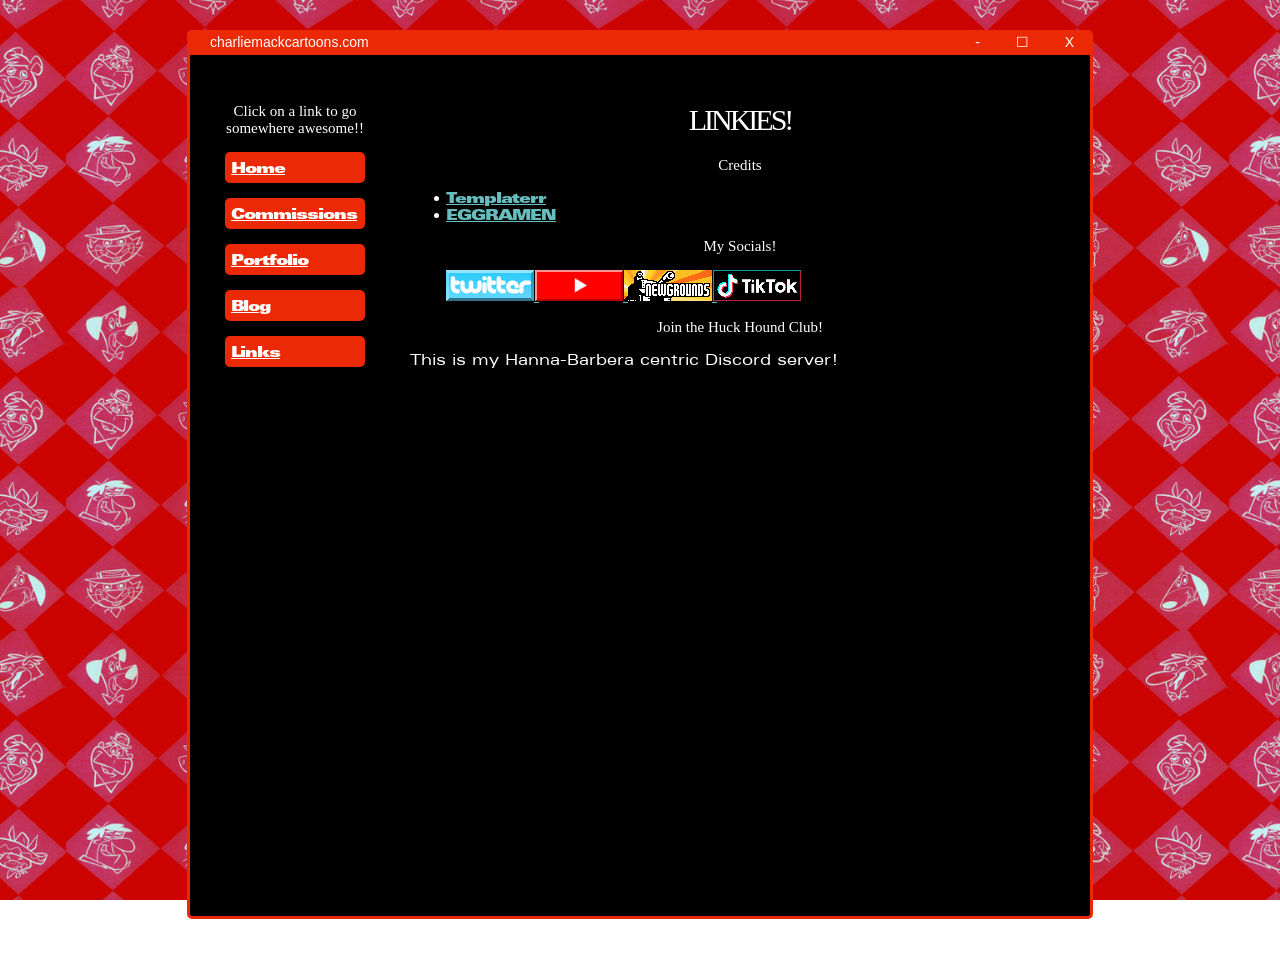
<file: links.html>
<!DOCTYPE html>
<!-- saved from url=(0057)https://eggramen.neocities.org/version_history/v3/newtest -->
<html><head><meta http-equiv="Content-Type" content="text/html; charset=UTF-8">
    
    <title>charliemackcartoons.com</title>
    <meta content="charliemackcartoons.com" property="og:title" />
    <meta content="The official website for charlie mack cartoons!" property="og:description" />
    <meta content="https://charliemackcartoons.com" property="og:url" />
    <meta content="https://files.catbox.moe/bezsiw.png" property="og:image" />
    <meta content="#e81a07" data-react-helmet="true" name="theme-color" />
    <!-- The style.css file allows you to change the look of your web pages.
         If you include the next line in all your web pages, they will all share the same look.
         This makes it easier to make new pages for your site. -->
    <link href="styles.css" rel="stylesheet" type="text/css" media="all">
  <style wxt-shadow-root-document-styles="qw2a85abigr">@property --tw-animation-delay{syntax:"*";inherits:false;initial-value:0s}@property --tw-animation-direction{syntax:"*";inherits:false;initial-value:normal}@property --tw-animation-duration{syntax:"*";inherits:false}@property --tw-animation-fill-mode{syntax:"*";inherits:false;initial-value:none}@property --tw-animation-iteration-count{syntax:"*";inherits:false;initial-value:1}@property --tw-enter-opacity{syntax:"*";inherits:false;initial-value:1}@property --tw-enter-rotate{syntax:"*";inherits:false;initial-value:0}@property --tw-enter-scale{syntax:"*";inherits:false;initial-value:1}@property --tw-enter-translate-x{syntax:"*";inherits:false;initial-value:0}@property --tw-enter-translate-y{syntax:"*";inherits:false;initial-value:0}@property --tw-exit-opacity{syntax:"*";inherits:false;initial-value:1}@property --tw-exit-rotate{syntax:"*";inherits:false;initial-value:0}@property --tw-exit-scale{syntax:"*";inherits:false;initial-value:1}@property --tw-exit-translate-x{syntax:"*";inherits:false;initial-value:0}@property --tw-exit-translate-y{syntax:"*";inherits:false;initial-value:0}@property --tw-space-y-reverse{syntax:"*";inherits:false;initial-value:0}@property --tw-space-x-reverse{syntax:"*";inherits:false;initial-value:0}@property --tw-font-weight{syntax:"*";inherits:false}@property --tw-tracking{syntax:"*";inherits:false}@property --tw-translate-x{syntax:"*";inherits:false;initial-value:0}@property --tw-translate-y{syntax:"*";inherits:false;initial-value:0}@property --tw-translate-z{syntax:"*";inherits:false;initial-value:0}@property --tw-scale-x{syntax:"*";inherits:false;initial-value:1}@property --tw-scale-y{syntax:"*";inherits:false;initial-value:1}@property --tw-scale-z{syntax:"*";inherits:false;initial-value:1}@property --tw-rotate-x{syntax:"*";inherits:false}@property --tw-rotate-y{syntax:"*";inherits:false}@property --tw-rotate-z{syntax:"*";inherits:false}@property --tw-skew-x{syntax:"*";inherits:false}@property --tw-skew-y{syntax:"*";inherits:false}@property --tw-divide-y-reverse{syntax:"*";inherits:false;initial-value:0}@property --tw-border-style{syntax:"*";inherits:false;initial-value:solid}@property --tw-gradient-position{syntax:"*";inherits:false}@property --tw-gradient-from{syntax:"<color>";inherits:false;initial-value:#0000}@property --tw-gradient-via{syntax:"<color>";inherits:false;initial-value:#0000}@property --tw-gradient-to{syntax:"<color>";inherits:false;initial-value:#0000}@property --tw-gradient-stops{syntax:"*";inherits:false}@property --tw-gradient-via-stops{syntax:"*";inherits:false}@property --tw-gradient-from-position{syntax:"<length-percentage>";inherits:false;initial-value:0%}@property --tw-gradient-via-position{syntax:"<length-percentage>";inherits:false;initial-value:50%}@property --tw-gradient-to-position{syntax:"<length-percentage>";inherits:false;initial-value:100%}@property --tw-leading{syntax:"*";inherits:false}@property --tw-ordinal{syntax:"*";inherits:false}@property --tw-slashed-zero{syntax:"*";inherits:false}@property --tw-numeric-figure{syntax:"*";inherits:false}@property --tw-numeric-spacing{syntax:"*";inherits:false}@property --tw-numeric-fraction{syntax:"*";inherits:false}@property --tw-shadow{syntax:"*";inherits:false;initial-value:0 0 #0000}@property --tw-shadow-color{syntax:"*";inherits:false}@property --tw-shadow-alpha{syntax:"<percentage>";inherits:false;initial-value:100%}@property --tw-inset-shadow{syntax:"*";inherits:false;initial-value:0 0 #0000}@property --tw-inset-shadow-color{syntax:"*";inherits:false}@property --tw-inset-shadow-alpha{syntax:"<percentage>";inherits:false;initial-value:100%}@property --tw-ring-color{syntax:"*";inherits:false}@property --tw-ring-shadow{syntax:"*";inherits:false;initial-value:0 0 #0000}@property --tw-inset-ring-color{syntax:"*";inherits:false}@property --tw-inset-ring-shadow{syntax:"*";inherits:false;initial-value:0 0 #0000}@property --tw-ring-inset{syntax:"*";inherits:false}@property --tw-ring-offset-width{syntax:"<length>";inherits:false;initial-value:0}@property --tw-ring-offset-color{syntax:"*";inherits:false;initial-value:#fff}@property --tw-ring-offset-shadow{syntax:"*";inherits:false;initial-value:0 0 #0000}@property --tw-outline-style{syntax:"*";inherits:false;initial-value:solid}@property --tw-blur{syntax:"*";inherits:false}@property --tw-brightness{syntax:"*";inherits:false}@property --tw-contrast{syntax:"*";inherits:false}@property --tw-grayscale{syntax:"*";inherits:false}@property --tw-hue-rotate{syntax:"*";inherits:false}@property --tw-invert{syntax:"*";inherits:false}@property --tw-opacity{syntax:"*";inherits:false}@property --tw-saturate{syntax:"*";inherits:false}@property --tw-sepia{syntax:"*";inherits:false}@property --tw-drop-shadow{syntax:"*";inherits:false}@property --tw-drop-shadow-color{syntax:"*";inherits:false}@property --tw-drop-shadow-alpha{syntax:"<percentage>";inherits:false;initial-value:100%}@property --tw-drop-shadow-size{syntax:"*";inherits:false}@property --tw-backdrop-blur{syntax:"*";inherits:false}@property --tw-backdrop-brightness{syntax:"*";inherits:false}@property --tw-backdrop-contrast{syntax:"*";inherits:false}@property --tw-backdrop-grayscale{syntax:"*";inherits:false}@property --tw-backdrop-hue-rotate{syntax:"*";inherits:false}@property --tw-backdrop-invert{syntax:"*";inherits:false}@property --tw-backdrop-opacity{syntax:"*";inherits:false}@property --tw-backdrop-saturate{syntax:"*";inherits:false}@property --tw-backdrop-sepia{syntax:"*";inherits:false}@property --tw-duration{syntax:"*";inherits:false}@property --tw-ease{syntax:"*";inherits:false}</style></head>
  <body>
    <div class="box">
    <div class="weirdbox">
    <div class="box-title">charliemackcartoons.com</div>
    <div class="weird">-</div>
    <div class="weird">☐</div>
    <div class="weird">X</div>
    </div>
    
    <div class="side"><h3>Click on a link to go somewhere awesome!!</h3>
    <ul><li class="sidecon"><a href="https://charliemackcartoons.com">Home</a></li>
    <li class="sidecon"><a href="https://charliemackcartoons.com/comms">Commissions</a></li>
    <li class="sidecon"><a href="https://charliemackcartoons.com/links">Portfolio</a></li>
    <li class="sidecon"><a href="https://charliemackcartoons.com/blog/">Blog</a></li>
    <li class="sidecon"><a href="https://charliemackcartoons.com/links">Links</a></li>  
    </ul>
    </div>
    
    <div class="box-inner">
    <h1>LINKIES!</h1>
    
    <h3>Credits</h3>
    <ul>
    <li><a href="https://templaterr.neocities.org/">Templaterr</a></li>
    <li><a href="https://eggramen.neocities.org/main">EGGRAMEN</a></li>
    </ul>

  <h3>My Socials!</h3>
  <ul>
  <a href="https://x.com/cosmicalarcade"><img src='buttons/twitter.gif'</a></li> <a href="https://www.youtube.com/channel/UCtT3fGs3XzF_hMsFe9C1_JQ"><img src='buttons/yt.gif'</a></li></li> <a href="https://charliemackcartoons.newgrounds.com/"><img src='buttons/newgrounds.gif'</a></li></li> <a href="https://www.tiktok.com/@charliemackcartoons"><img src='buttons/tt.png'></a></li> 
  </ul>
  <h3>Join the Huck Hound Club!</h3>
  <p>This is my Hanna-Barbera centric Discord server!</p>

  <iframe src="https://discord.com/widget?id=1398432230329815190&theme=dark" width="350" height="500" allowtransparency="true" frameborder="0" sandbox="allow-popups allow-popups-to-escape-sandbox allow-same-origin allow-scripts"></iframe>
    </div>
    
  

<bettercanvas-reminders data-wxt-shadow-root=""><template shadowrootmode="open">
<!-- saved from url=(0057)https://eggramen.neocities.org/version_history/v3/newtest -->
<html><head><style>/* WXT Shadow Root Reset */ :host{all:initial !important;}
@layer properties{@supports (((-webkit-hyphens:none)) and (not (margin-trim:inline))) or ((-moz-orient:inline) and (not (color:rgb(from red r g b)))){*,:before,:after,::backdrop{--tw-translate-x:0;--tw-translate-y:0;--tw-translate-z:0;--tw-scale-x:1;--tw-scale-y:1;--tw-scale-z:1;--tw-rotate-x:initial;--tw-rotate-y:initial;--tw-rotate-z:initial;--tw-skew-x:initial;--tw-skew-y:initial;--tw-space-y-reverse:0;--tw-space-x-reverse:0;--tw-divide-y-reverse:0;--tw-border-style:solid;--tw-gradient-position:initial;--tw-gradient-from:#0000;--tw-gradient-via:#0000;--tw-gradient-to:#0000;--tw-gradient-stops:initial;--tw-gradient-via-stops:initial;--tw-gradient-from-position:0%;--tw-gradient-via-position:50%;--tw-gradient-to-position:100%;--tw-leading:initial;--tw-font-weight:initial;--tw-tracking:initial;--tw-ordinal:initial;--tw-slashed-zero:initial;--tw-numeric-figure:initial;--tw-numeric-spacing:initial;--tw-numeric-fraction:initial;--tw-shadow:0 0 #0000;--tw-shadow-color:initial;--tw-shadow-alpha:100%;--tw-inset-shadow:0 0 #0000;--tw-inset-shadow-color:initial;--tw-inset-shadow-alpha:100%;--tw-ring-color:initial;--tw-ring-shadow:0 0 #0000;--tw-inset-ring-color:initial;--tw-inset-ring-shadow:0 0 #0000;--tw-ring-inset:initial;--tw-ring-offset-width:0px;--tw-ring-offset-color:#fff;--tw-ring-offset-shadow:0 0 #0000;--tw-outline-style:solid;--tw-blur:initial;--tw-brightness:initial;--tw-contrast:initial;--tw-grayscale:initial;--tw-hue-rotate:initial;--tw-invert:initial;--tw-opacity:initial;--tw-saturate:initial;--tw-sepia:initial;--tw-drop-shadow:initial;--tw-drop-shadow-color:initial;--tw-drop-shadow-alpha:100%;--tw-drop-shadow-size:initial;--tw-backdrop-blur:initial;--tw-backdrop-brightness:initial;--tw-backdrop-contrast:initial;--tw-backdrop-grayscale:initial;--tw-backdrop-hue-rotate:initial;--tw-backdrop-invert:initial;--tw-backdrop-opacity:initial;--tw-backdrop-saturate:initial;--tw-backdrop-sepia:initial;--tw-duration:initial;--tw-ease:initial;--tw-animation-delay:0s;--tw-animation-direction:normal;--tw-animation-duration:initial;--tw-animation-fill-mode:none;--tw-animation-iteration-count:1;--tw-enter-opacity:1;--tw-enter-rotate:0;--tw-enter-scale:1;--tw-enter-translate-x:0;--tw-enter-translate-y:0;--tw-exit-opacity:1;--tw-exit-rotate:0;--tw-exit-scale:1;--tw-exit-translate-x:0;--tw-exit-translate-y:0}}}@layer theme{:host,:host{--font-sans:ui-sans-serif,system-ui,sans-serif,"Apple Color Emoji","Segoe UI Emoji","Segoe UI Symbol","Noto Color Emoji";--font-mono:ui-monospace,SFMono-Regular,Menlo,Monaco,Consolas,"Liberation Mono","Courier New",monospace;--color-red-50:oklch(97.1% .013 17.38);--color-red-100:oklch(93.6% .032 17.717);--color-red-200:oklch(88.5% .062 18.334);--color-red-300:oklch(80.8% .114 19.571);--color-red-400:oklch(70.4% .191 22.216);--color-red-500:oklch(63.7% .237 25.331);--color-red-600:oklch(57.7% .245 27.325);--color-red-700:oklch(50.5% .213 27.518);--color-red-900:oklch(39.6% .141 25.723);--color-orange-50:oklch(98% .016 73.684);--color-orange-100:oklch(95.4% .038 75.164);--color-orange-300:oklch(83.7% .128 66.29);--color-orange-400:oklch(75% .183 55.934);--color-orange-500:oklch(70.5% .213 47.604);--color-orange-600:oklch(64.6% .222 41.116);--color-orange-700:oklch(55.3% .195 38.402);--color-orange-800:oklch(47% .157 37.304);--color-orange-900:oklch(40.8% .123 38.172);--color-amber-50:oklch(98.7% .022 95.277);--color-amber-500:oklch(76.9% .188 70.08);--color-amber-600:oklch(66.6% .179 58.318);--color-yellow-100:oklch(97.3% .071 103.193);--color-yellow-200:oklch(94.5% .129 101.54);--color-yellow-300:oklch(90.5% .182 98.111);--color-yellow-500:oklch(79.5% .184 86.047);--color-yellow-600:oklch(68.1% .162 75.834);--color-yellow-800:oklch(47.6% .114 61.907);--color-green-50:oklch(98.2% .018 155.826);--color-green-100:oklch(96.2% .044 156.743);--color-green-200:oklch(92.5% .084 155.995);--color-green-300:oklch(87.1% .15 154.449);--color-green-500:oklch(72.3% .219 149.579);--color-green-600:oklch(62.7% .194 149.214);--color-green-700:oklch(52.7% .154 150.069);--color-green-800:oklch(44.8% .119 151.328);--color-cyan-500:oklch(71.5% .143 215.221);--color-blue-50:oklch(97% .014 254.604);--color-blue-100:oklch(93.2% .032 255.585);--color-blue-200:oklch(88.2% .059 254.128);--color-blue-300:oklch(80.9% .105 251.813);--color-blue-500:oklch(62.3% .214 259.815);--color-blue-600:oklch(54.6% .245 262.881);--color-blue-700:oklch(48.8% .243 264.376);--color-blue-800:oklch(42.4% .199 265.638);--color-purple-50:oklch(97.7% .014 308.299);--color-purple-500:oklch(62.7% .265 303.9);--color-purple-600:oklch(55.8% .288 302.321);--color-pink-400:oklch(71.8% .202 349.761);--color-pink-500:oklch(65.6% .241 354.308);--color-rose-500:oklch(64.5% .246 16.439);--color-gray-50:oklch(98.5% .002 247.839);--color-gray-100:oklch(96.7% .003 264.542);--color-gray-200:oklch(92.8% .006 264.531);--color-gray-300:oklch(87.2% .01 258.338);--color-gray-400:oklch(70.7% .022 261.325);--color-gray-500:oklch(55.1% .027 264.364);--color-gray-600:oklch(44.6% .03 256.802);--color-gray-700:oklch(37.3% .034 259.733);--color-gray-800:oklch(27.8% .033 256.848);--color-gray-900:oklch(21% .034 264.665);--color-neutral-100:oklch(97% 0 0);--color-neutral-300:oklch(87% 0 0);--color-neutral-400:oklch(70.8% 0 0);--color-neutral-500:oklch(55.6% 0 0);--color-black:#000;--color-white:#fff;--spacing:.25rem;--container-xs:20rem;--container-sm:24rem;--container-md:28rem;--container-lg:32rem;--container-2xl:42rem;--container-3xl:48rem;--container-4xl:56rem;--text-xs:.75rem;--text-xs--line-height:calc(1/.75);--text-sm:.875rem;--text-sm--line-height:calc(1.25/.875);--text-base:1rem;--text-base--line-height: 1.5 ;--text-lg:1.125rem;--text-lg--line-height:calc(1.75/1.125);--text-xl:1.25rem;--text-xl--line-height:calc(1.75/1.25);--text-2xl:1.5rem;--text-2xl--line-height:calc(2/1.5);--text-3xl:1.875rem;--text-3xl--line-height: 1.2 ;--text-4xl:2.25rem;--text-4xl--line-height:calc(2.5/2.25);--text-5xl:3rem;--text-5xl--line-height:1;--text-9xl:8rem;--text-9xl--line-height:1;--font-weight-light:300;--font-weight-normal:400;--font-weight-medium:500;--font-weight-semibold:600;--font-weight-bold:700;--font-weight-extrabold:800;--tracking-wide:.025em;--tracking-widest:.1em;--leading-tight:1.25;--leading-relaxed:1.625;--radius-xs:.125rem;--radius-2xl:1rem;--radius-3xl:1.5rem;--drop-shadow-sm:0 1px 2px #00000026;--ease-out:cubic-bezier(0,0,.2,1);--ease-in-out:cubic-bezier(.4,0,.2,1);--animate-spin:spin 1s linear infinite;--animate-pulse:pulse 2s cubic-bezier(.4,0,.6,1)infinite;--blur-xs:4px;--blur-sm:8px;--blur-md:12px;--blur-lg:16px;--blur-xl:24px;--blur-2xl:40px;--blur-3xl:64px;--aspect-video:16/9;--default-transition-duration:.15s;--default-transition-timing-function:cubic-bezier(.4,0,.2,1);--default-font-family:var(--font-sans);--default-mono-font-family:var(--font-mono);--color-border:var(--border)}}@layer base{*,:after,:before,::backdrop{box-sizing:border-box;border:0 solid;margin:0;padding:0}::file-selector-button{box-sizing:border-box;border:0 solid;margin:0;padding:0}html,:host{-webkit-text-size-adjust:100%;-moz-tab-size:4;tab-size:4;line-height:1.5;font-family:var(--default-font-family,ui-sans-serif,system-ui,sans-serif,"Apple Color Emoji","Segoe UI Emoji","Segoe UI Symbol","Noto Color Emoji");font-feature-settings:var(--default-font-feature-settings,normal);font-variation-settings:var(--default-font-variation-settings,normal);-webkit-tap-highlight-color:transparent}hr{height:0;color:inherit;border-top-width:1px}abbr:where([title]){-webkit-text-decoration:underline dotted;text-decoration:underline dotted}h1,h2,h3,h4,h5,h6{font-size:inherit;font-weight:inherit}a{color:inherit;-webkit-text-decoration:inherit;text-decoration:inherit}b,strong{font-weight:bolder}code,kbd,samp,pre{font-family:var(--default-mono-font-family,ui-monospace,SFMono-Regular,Menlo,Monaco,Consolas,"Liberation Mono","Courier New",monospace);font-feature-settings:var(--default-mono-font-feature-settings,normal);font-variation-settings:var(--default-mono-font-variation-settings,normal);font-size:1em}small{font-size:80%}sub,sup{vertical-align:baseline;font-size:75%;line-height:0;position:relative}sub{bottom:-.25em}sup{top:-.5em}table{text-indent:0;border-color:inherit;border-collapse:collapse}:-moz-focusring{outline:auto}progress{vertical-align:baseline}summary{display:list-item}ol,ul,menu{list-style:none}img,svg,video,canvas,audio,iframe,embed,object{vertical-align:middle;display:block}img,video{max-width:100%;height:auto}button,input,select,optgroup,textarea{font:inherit;font-feature-settings:inherit;font-variation-settings:inherit;letter-spacing:inherit;color:inherit;opacity:1;background-color:#0000;border-radius:0}::file-selector-button{font:inherit;font-feature-settings:inherit;font-variation-settings:inherit;letter-spacing:inherit;color:inherit;opacity:1;background-color:#0000;border-radius:0}:where(select:is([multiple],[size])) optgroup{font-weight:bolder}:where(select:is([multiple],[size])) optgroup option{padding-inline-start:20px}::file-selector-button{margin-inline-end:4px}::placeholder{opacity:1}@supports (not ((-webkit-appearance:-apple-pay-button))) or (contain-intrinsic-size:1px){::placeholder{color:currentColor}@supports (color:color-mix(in lab,red,red)){::placeholder{color:color-mix(in oklab,currentcolor 50%,transparent)}}}textarea{resize:vertical}::-webkit-search-decoration{-webkit-appearance:none}::-webkit-date-and-time-value{min-height:1lh;text-align:inherit}::-webkit-datetime-edit{display:inline-flex}::-webkit-datetime-edit-fields-wrapper{padding:0}::-webkit-datetime-edit{padding-block:0}::-webkit-datetime-edit-year-field{padding-block:0}::-webkit-datetime-edit-month-field{padding-block:0}::-webkit-datetime-edit-day-field{padding-block:0}::-webkit-datetime-edit-hour-field{padding-block:0}::-webkit-datetime-edit-minute-field{padding-block:0}::-webkit-datetime-edit-second-field{padding-block:0}::-webkit-datetime-edit-millisecond-field{padding-block:0}::-webkit-datetime-edit-meridiem-field{padding-block:0}:-moz-ui-invalid{box-shadow:none}button,input:where([type=button],[type=reset],[type=submit]){-webkit-appearance:button;-moz-appearance:button;appearance:button}::file-selector-button{-webkit-appearance:button;-moz-appearance:button;appearance:button}::-webkit-inner-spin-button{height:auto}::-webkit-outer-spin-button{height:auto}[hidden]:where(:not([hidden=until-found])){display:none!important}*{border-color:var(--border);outline-color:var(--ring)}@supports (color:color-mix(in lab,red,red)){*{outline-color:color-mix(in oklab,var(--ring)50%,transparent)}}body{background-color:var(--background);color:var(--foreground)}}@layer components;@layer utilities{.\@container\/card-header{container:card-header/inline-size}.pointer-events-auto{pointer-events:auto}.pointer-events-none{pointer-events:none}.collapse{visibility:collapse}.invisible{visibility:hidden}.visible{visibility:visible}.sr-only{clip:rect(0,0,0,0);white-space:nowrap;border-width:0;width:1px;height:1px;margin:-1px;padding:0;position:absolute;overflow:hidden}.absolute{position:absolute}.fixed{position:fixed}.relative{position:relative}.static{position:static}.sticky{position:sticky}.-inset-1{inset:calc(var(--spacing)*-1)}.inset-0{inset:calc(var(--spacing)*0)}.-inset-x-10{inset-inline:calc(var(--spacing)*-10)}.inset-x-0{inset-inline:calc(var(--spacing)*0)}.inset-y-0{inset-block:calc(var(--spacing)*0)}.-top-1{top:calc(var(--spacing)*-1)}.-top-6{top:calc(var(--spacing)*-6)}.-top-10{top:calc(var(--spacing)*-10)}.-top-12{top:calc(var(--spacing)*-12)}.-top-20{top:calc(var(--spacing)*-20)}.-top-\[0px\]{top:0}.top-0{top:calc(var(--spacing)*0)}.top-1{top:calc(var(--spacing)*1)}.top-1\.5{top:calc(var(--spacing)*1.5)}.top-1\/2{top:50%}.top-1\/3{top:33.3333%}.top-2{top:calc(var(--spacing)*2)}.top-3{top:calc(var(--spacing)*3)}.top-4{top:calc(var(--spacing)*4)}.top-8{top:calc(var(--spacing)*8)}.top-12{top:calc(var(--spacing)*12)}.top-26{top:calc(var(--spacing)*26)}.top-\[-5px\]{top:-5px}.top-\[-10px\]{top:-10px}.top-\[4px\]{top:4px}.top-\[12px\]{top:12px}.top-\[48px\]{top:48px}.top-\[50\%\]{top:50%}.top-\[55px\]{top:55px}.top-\[65px\]{top:65px}.top-\[87px\]{top:87px}.top-full{top:100%}.-right-1{right:calc(var(--spacing)*-1)}.-right-2{right:calc(var(--spacing)*-2)}.-right-3{right:calc(var(--spacing)*-3)}.-right-12{right:calc(var(--spacing)*-12)}.right-0{right:calc(var(--spacing)*0)}.right-1{right:calc(var(--spacing)*1)}.right-2{right:calc(var(--spacing)*2)}.right-3{right:calc(var(--spacing)*3)}.right-4{right:calc(var(--spacing)*4)}.right-6{right:calc(var(--spacing)*6)}.right-8{right:calc(var(--spacing)*8)}.right-12{right:calc(var(--spacing)*12)}.right-20{right:calc(var(--spacing)*20)}.right-\[-10px\]{right:-10px}.right-\[4px\]{right:4px}.right-\[5\%\]{right:5%}.right-\[5px\]{right:5px}.right-\[10px\]{right:10px}.right-\[50\%\]{right:50%}.right-full{right:100%}.-bottom-2{bottom:calc(var(--spacing)*-2)}.-bottom-6{bottom:calc(var(--spacing)*-6)}.-bottom-10{bottom:calc(var(--spacing)*-10)}.-bottom-12{bottom:calc(var(--spacing)*-12)}.-bottom-\[0px\]{bottom:0}.bottom-0{bottom:calc(var(--spacing)*0)}.bottom-0\.5{bottom:calc(var(--spacing)*.5)}.bottom-1{bottom:calc(var(--spacing)*1)}.bottom-2{bottom:calc(var(--spacing)*2)}.bottom-4{bottom:calc(var(--spacing)*4)}.bottom-6{bottom:calc(var(--spacing)*6)}.bottom-16{bottom:calc(var(--spacing)*16)}.bottom-20{bottom:calc(var(--spacing)*20)}.bottom-28{bottom:calc(var(--spacing)*28)}.bottom-\[10px\]{bottom:10px}.bottom-\[15px\]{bottom:15px}.bottom-\[20px\]{bottom:20px}.bottom-full{bottom:100%}.-left-2{left:calc(var(--spacing)*-2)}.-left-12{left:calc(var(--spacing)*-12)}.left-0{left:calc(var(--spacing)*0)}.left-1{left:calc(var(--spacing)*1)}.left-1\.5{left:calc(var(--spacing)*1.5)}.left-1\/2{left:50%}.left-2{left:calc(var(--spacing)*2)}.left-3{left:calc(var(--spacing)*3)}.left-4{left:calc(var(--spacing)*4)}.left-10{left:calc(var(--spacing)*10)}.left-12{left:calc(var(--spacing)*12)}.left-16{left:calc(var(--spacing)*16)}.left-\[-5px\]{left:-5px}.left-\[12px\]{left:12px}.left-\[50\%\]{left:50%}.\!z-\[10000\]{z-index:10000!important}.\!z-\[10001\]{z-index:10001!important}.\!z-\[999999\]{z-index:999999!important}.-z-10{z-index:-10}.-z-20{z-index:-20}.z-0{z-index:0}.z-1{z-index:1}.z-2{z-index:2}.z-3{z-index:3}.z-4{z-index:4}.z-5{z-index:5}.z-10{z-index:10}.z-11{z-index:11}.z-13{z-index:13}.z-15{z-index:15}.z-20{z-index:20}.z-30{z-index:30}.z-40{z-index:40}.z-41{z-index:41}.z-50{z-index:50}.z-100{z-index:100}.z-1000{z-index:1000}.z-10000{z-index:10000}.z-10003{z-index:10003}.z-1000000{z-index:1000000}.z-10000000{z-index:10000000}.z-100000000{z-index:100000000}.z-10000000000,.z-100000000000000000000{z-index:2147483647}.z-\[-1\]{z-index:-1}.z-\[9999\]{z-index:9999}.z-\[10000\]{z-index:10000}.z-\[10005\]{z-index:10005}.z-\[10010\]{z-index:10010}.z-\[99998\]{z-index:99998}.z-\[99999\]{z-index:99999}.z-\[100000\]{z-index:100000}.z-\[100004\]{z-index:100004}.z-\[1000000\]{z-index:1000000}.z-\[9999999\]{z-index:9999999}.z-\[10000000000\],.z-\[9999999999999\],.z-\[100000000000000\],.z-\[10000000000000000000\],.z-\[999999999999999999999\],.z-\[100000000000000000000000\]{z-index:2147483647}.col-span-2{grid-column:span 2/span 2}.col-start-2{grid-column-start:2}.row-span-2{grid-row:span 2/span 2}.row-start-1{grid-row-start:1}.container{width:100%}@media (min-width:40rem){.container{max-width:40rem}}@media (min-width:48rem){.container{max-width:48rem}}@media (min-width:64rem){.container{max-width:64rem}}@media (min-width:80rem){.container{max-width:80rem}}@media (min-width:96rem){.container{max-width:96rem}}.-m-1{margin:calc(var(--spacing)*-1)}.m-3{margin:calc(var(--spacing)*3)}.m-3\.5{margin:calc(var(--spacing)*3.5)}.m-\[var\(--block-margin\)\]{margin:var(--block-margin)}.-mx-1{margin-inline:calc(var(--spacing)*-1)}.-mx-2{margin-inline:calc(var(--spacing)*-2)}.-mx-4{margin-inline:calc(var(--spacing)*-4)}.mx-2{margin-inline:calc(var(--spacing)*2)}.mx-3{margin-inline:calc(var(--spacing)*3)}.mx-4{margin-inline:calc(var(--spacing)*4)}.mx-\[10px\]{margin-inline:10px}.mx-auto{margin-inline:auto}.-my-1{margin-block:calc(var(--spacing)*-1)}.my-0\.5{margin-block:calc(var(--spacing)*.5)}.my-1{margin-block:calc(var(--spacing)*1)}.my-2{margin-block:calc(var(--spacing)*2)}.my-3{margin-block:calc(var(--spacing)*3)}.my-4{margin-block:calc(var(--spacing)*4)}.my-5{margin-block:calc(var(--spacing)*5)}.my-6{margin-block:calc(var(--spacing)*6)}.my-\[20px\]{margin-block:20px}.my-auto{margin-block:auto}.me-2{margin-inline-end:calc(var(--spacing)*2)}.\!mt-4{margin-top:calc(var(--spacing)*4)!important}.-mt-2{margin-top:calc(var(--spacing)*-2)}.-mt-4{margin-top:calc(var(--spacing)*-4)}.mt-0{margin-top:calc(var(--spacing)*0)}.mt-0\.5{margin-top:calc(var(--spacing)*.5)}.mt-1{margin-top:calc(var(--spacing)*1)}.mt-1\.5{margin-top:calc(var(--spacing)*1.5)}.mt-2{margin-top:calc(var(--spacing)*2)}.mt-3{margin-top:calc(var(--spacing)*3)}.mt-4{margin-top:calc(var(--spacing)*4)}.mt-5{margin-top:calc(var(--spacing)*5)}.mt-6{margin-top:calc(var(--spacing)*6)}.mt-8{margin-top:calc(var(--spacing)*8)}.mt-9{margin-top:calc(var(--spacing)*9)}.mt-10{margin-top:calc(var(--spacing)*10)}.mt-16{margin-top:calc(var(--spacing)*16)}.mt-\[1px\]{margin-top:1px}.mt-\[3px\]{margin-top:3px}.mt-\[5px\]{margin-top:5px}.mt-\[10px\]{margin-top:10px}.mt-\[20px\]{margin-top:20px}.mt-auto{margin-top:auto}.mr-0{margin-right:calc(var(--spacing)*0)}.mr-1{margin-right:calc(var(--spacing)*1)}.mr-1\.5{margin-right:calc(var(--spacing)*1.5)}.mr-2{margin-right:calc(var(--spacing)*2)}.mr-3{margin-right:calc(var(--spacing)*3)}.mr-\[5px\]{margin-right:5px}.\!mb-0{margin-bottom:calc(var(--spacing)*0)!important}.mb-0{margin-bottom:calc(var(--spacing)*0)}.mb-0\.5{margin-bottom:calc(var(--spacing)*.5)}.mb-1{margin-bottom:calc(var(--spacing)*1)}.mb-1\.5{margin-bottom:calc(var(--spacing)*1.5)}.mb-2{margin-bottom:calc(var(--spacing)*2)}.mb-3{margin-bottom:calc(var(--spacing)*3)}.mb-4{margin-bottom:calc(var(--spacing)*4)}.mb-6{margin-bottom:calc(var(--spacing)*6)}.mb-8{margin-bottom:calc(var(--spacing)*8)}.mb-10{margin-bottom:calc(var(--spacing)*10)}.mb-16{margin-bottom:calc(var(--spacing)*16)}.mb-20{margin-bottom:calc(var(--spacing)*20)}.mb-\[5px\]{margin-bottom:5px}.mb-\[10px\]{margin-bottom:10px}.mb-\[30px\]{margin-bottom:30px}.mb-\[80px\]{margin-bottom:80px}.-ml-0\.5{margin-left:calc(var(--spacing)*-.5)}.-ml-1{margin-left:calc(var(--spacing)*-1)}.-ml-1\.5{margin-left:calc(var(--spacing)*-1.5)}.-ml-4{margin-left:calc(var(--spacing)*-4)}.ml-0{margin-left:calc(var(--spacing)*0)}.ml-1{margin-left:calc(var(--spacing)*1)}.ml-1\.5{margin-left:calc(var(--spacing)*1.5)}.ml-2{margin-left:calc(var(--spacing)*2)}.ml-3{margin-left:calc(var(--spacing)*3)}.ml-4{margin-left:calc(var(--spacing)*4)}.ml-\[5px\]{margin-left:5px}.ml-\[20px\]{margin-left:20px}.ml-auto{margin-left:auto}.line-clamp-2{-webkit-line-clamp:2;-webkit-box-orient:vertical;display:-webkit-box;overflow:hidden}.line-clamp-3{-webkit-line-clamp:3;-webkit-box-orient:vertical;display:-webkit-box;overflow:hidden}.block{display:block}.contents{display:contents}.flex{display:flex}.grid{display:grid}.hidden{display:none}.inline{display:inline}.inline-block{display:inline-block}.inline-flex{display:inline-flex}.table{display:table}.table-caption{display:table-caption}.table-cell{display:table-cell}.table-row{display:table-row}.field-sizing-content{field-sizing:content}.\!aspect-auto{aspect-ratio:auto!important}.aspect-\[4\/3\]{aspect-ratio:4/3}.aspect-square{aspect-ratio:1}.aspect-video{aspect-ratio:var(--aspect-video)}.\!size-5{width:calc(var(--spacing)*5)!important;height:calc(var(--spacing)*5)!important}.size-\(--cell-size\){width:var(--cell-size);height:var(--cell-size)}.size-1\.5{width:calc(var(--spacing)*1.5);height:calc(var(--spacing)*1.5)}.size-2{width:calc(var(--spacing)*2);height:calc(var(--spacing)*2)}.size-2\.5{width:calc(var(--spacing)*2.5);height:calc(var(--spacing)*2.5)}.size-3{width:calc(var(--spacing)*3);height:calc(var(--spacing)*3)}.size-3\.5{width:calc(var(--spacing)*3.5);height:calc(var(--spacing)*3.5)}.size-4{width:calc(var(--spacing)*4);height:calc(var(--spacing)*4)}.size-4\.5{width:calc(var(--spacing)*4.5);height:calc(var(--spacing)*4.5)}.size-5{width:calc(var(--spacing)*5);height:calc(var(--spacing)*5)}.size-6{width:calc(var(--spacing)*6);height:calc(var(--spacing)*6)}.size-7{width:calc(var(--spacing)*7);height:calc(var(--spacing)*7)}.size-8{width:calc(var(--spacing)*8);height:calc(var(--spacing)*8)}.size-9{width:calc(var(--spacing)*9);height:calc(var(--spacing)*9)}.size-10{width:calc(var(--spacing)*10);height:calc(var(--spacing)*10)}.size-12{width:calc(var(--spacing)*12);height:calc(var(--spacing)*12)}.size-\[11px\]{width:11px;height:11px}.size-\[12px\]{width:12px;height:12px}.size-\[13\.5px\]{width:13.5px;height:13.5px}.size-\[13px\]{width:13px;height:13px}.size-\[15px\]{width:15px;height:15px}.size-\[24px\]{width:24px;height:24px}.size-auto{width:auto;height:auto}.size-full{width:100%;height:100%}.\!h-9{height:calc(var(--spacing)*9)!important}.\!h-\[20px\]{height:20px!important}.\!h-auto{height:auto!important}.h-\(--cell-size\){height:var(--cell-size)}.h-0{height:calc(var(--spacing)*0)}.h-0\.5{height:calc(var(--spacing)*.5)}.h-1{height:calc(var(--spacing)*1)}.h-1\.5{height:calc(var(--spacing)*1.5)}.h-2{height:calc(var(--spacing)*2)}.h-2\.5{height:calc(var(--spacing)*2.5)}.h-3{height:calc(var(--spacing)*3)}.h-3\.5{height:calc(var(--spacing)*3.5)}.h-4{height:calc(var(--spacing)*4)}.h-5{height:calc(var(--spacing)*5)}.h-6{height:calc(var(--spacing)*6)}.h-7{height:calc(var(--spacing)*7)}.h-8{height:calc(var(--spacing)*8)}.h-9{height:calc(var(--spacing)*9)}.h-10{height:calc(var(--spacing)*10)}.h-12{height:calc(var(--spacing)*12)}.h-14{height:calc(var(--spacing)*14)}.h-16{height:calc(var(--spacing)*16)}.h-18{height:calc(var(--spacing)*18)}.h-23{height:calc(var(--spacing)*23)}.h-24{height:calc(var(--spacing)*24)}.h-28{height:calc(var(--spacing)*28)}.h-48{height:calc(var(--spacing)*48)}.h-64{height:calc(var(--spacing)*64)}.h-96{height:calc(var(--spacing)*96)}.h-\[1\.125rem\]{height:1.125rem}.h-\[1px\]{height:1px}.h-\[2px\]{height:2px}.h-\[5px\]{height:5px}.h-\[8px\]{height:8px}.h-\[10px\]{height:10px}.h-\[12px\]{height:12px}.h-\[13px\]{height:13px}.h-\[14px\]{height:14px}.h-\[16px\]{height:16px}.h-\[18px\]{height:18px}.h-\[20px\]{height:20px}.h-\[24px\]{height:24px}.h-\[25px\]{height:25px}.h-\[30px\]{height:30px}.h-\[32px\]{height:32px}.h-\[36px\]{height:36px}.h-\[38px\]{height:38px}.h-\[40px\]{height:40px}.h-\[44px\]{height:44px}.h-\[50px\]{height:50px}.h-\[54px\]{height:54px}.h-\[59px\]{height:59px}.h-\[60px\]{height:60px}.h-\[65px\]{height:65px}.h-\[70px\]{height:70px}.h-\[80px\]{height:80px}.h-\[80vh\]{height:80vh}.h-\[90\%\]{height:90%}.h-\[90vh\]{height:90vh}.h-\[100px\]{height:100px}.h-\[110px\]{height:110px}.h-\[137px\]{height:137px}.h-\[151px\]{height:151px}.h-\[200px\]{height:200px}.h-\[227px\]{height:227px}.h-\[240px\]{height:240px}.h-\[250px\]{height:250px}.h-\[300px\]{height:300px}.h-\[400px\]{height:400px}.h-\[600px\]{height:600px}.h-\[calc\(100\%-1px\)\]{height:calc(100% - 1px)}.h-\[calc\(100\%-60px\)\]{height:calc(100% - 60px)}.h-\[calc\(100vh-180px\)\]{height:calc(100vh - 180px)}.h-\[var\(--block-height\)\]{height:var(--block-height)}.h-\[var\(--radix-select-trigger-height\)\]{height:var(--radix-select-trigger-height)}.h-auto{height:auto}.h-fit{height:fit-content}.h-full{height:100%}.h-px{height:1px}.h-screen{height:100vh}.\!max-h-\[50vh\]{max-height:50vh!important}.\!max-h-\[60vh\]{max-height:60vh!important}.max-h-\(--radix-dropdown-menu-content-available-height\){max-height:var(--radix-dropdown-menu-content-available-height)}.max-h-\(--radix-select-content-available-height\){max-height:var(--radix-select-content-available-height)}.max-h-20{max-height:calc(var(--spacing)*20)}.max-h-52{max-height:calc(var(--spacing)*52)}.max-h-80{max-height:calc(var(--spacing)*80)}.max-h-\[3\.5rem\]{max-height:3.5rem}.max-h-\[4\.5rem\]{max-height:4.5rem}.max-h-\[6rem\]{max-height:6rem}.max-h-\[60px\]{max-height:60px}.max-h-\[80vh\]{max-height:80vh}.max-h-\[90vh\]{max-height:90vh}.max-h-\[120px\]{max-height:120px}.max-h-\[140px\]{max-height:140px}.max-h-\[200px\]{max-height:200px}.max-h-\[300px\]{max-height:300px}.max-h-\[400px\]{max-height:400px}.max-h-\[500px\]{max-height:500px}.max-h-\[700px\]{max-height:700px}.max-h-\[calc\(90vh-120px\)\]{max-height:calc(90vh - 120px)}.max-h-\[calc\(100vh-6rem\)\]{max-height:calc(100vh - 6rem)}.max-h-full{max-height:100%}.max-h-screen{max-height:100vh}.min-h-0{min-height:calc(var(--spacing)*0)}.min-h-7{min-height:calc(var(--spacing)*7)}.min-h-16{min-height:calc(var(--spacing)*16)}.min-h-20{min-height:calc(var(--spacing)*20)}.min-h-\[1\.5rem\]{min-height:1.5rem}.min-h-\[3rem\]{min-height:3rem}.min-h-\[18px\]{min-height:18px}.min-h-\[20px\]{min-height:20px}.min-h-\[36px\]{min-height:36px}.min-h-\[60px\]{min-height:60px}.min-h-\[120px\]{min-height:120px}.min-h-\[140px\]{min-height:140px}.min-h-\[150px\]{min-height:150px}.min-h-\[200px\]{min-height:200px}.min-h-\[300px\]{min-height:300px}.min-h-\[600px\]{min-height:600px}.min-h-min{min-height:min-content}.min-h-svh{min-height:100svh}.\!w-16{width:calc(var(--spacing)*16)!important}.\!w-full{width:100%!important}.w-\(--cell-size\){width:var(--cell-size)}.w-0{width:calc(var(--spacing)*0)}.w-1{width:calc(var(--spacing)*1)}.w-1\/2{width:50%}.w-1\/3{width:33.3333%}.w-1\/4{width:25%}.w-2{width:calc(var(--spacing)*2)}.w-2\.5{width:calc(var(--spacing)*2.5)}.w-2\/3{width:66.6667%}.w-3{width:calc(var(--spacing)*3)}.w-3\.5{width:calc(var(--spacing)*3.5)}.w-4{width:calc(var(--spacing)*4)}.w-5{width:calc(var(--spacing)*5)}.w-6{width:calc(var(--spacing)*6)}.w-7{width:calc(var(--spacing)*7)}.w-8{width:calc(var(--spacing)*8)}.w-10{width:calc(var(--spacing)*10)}.w-12{width:calc(var(--spacing)*12)}.w-14{width:calc(var(--spacing)*14)}.w-16{width:calc(var(--spacing)*16)}.w-20{width:calc(var(--spacing)*20)}.w-24{width:calc(var(--spacing)*24)}.w-26{width:calc(var(--spacing)*26)}.w-32{width:calc(var(--spacing)*32)}.w-48{width:calc(var(--spacing)*48)}.w-56{width:calc(var(--spacing)*56)}.w-64{width:calc(var(--spacing)*64)}.w-72{width:calc(var(--spacing)*72)}.w-80{width:calc(var(--spacing)*80)}.w-96{width:calc(var(--spacing)*96)}.w-\[1\.125rem\]{width:1.125rem}.w-\[1px\]{width:1px}.w-\[8px\]{width:8px}.w-\[9rem\]{width:9rem}.w-\[10px\]{width:10px}.w-\[12px\]{width:12px}.w-\[13px\]{width:13px}.w-\[14px\]{width:14px}.w-\[15\%\]{width:15%}.w-\[16px\]{width:16px}.w-\[18px\]{width:18px}.w-\[20px\]{width:20px}.w-\[24px\]{width:24px}.w-\[25px\]{width:25px}.w-\[30\.6px\]{width:30.6px}.w-\[30px\]{width:30px}.w-\[34px\]{width:34px}.w-\[45\%\]{width:45%}.w-\[50px\]{width:50px}.w-\[54\.4px\]{width:54.4px}.w-\[55\%\]{width:55%}.w-\[60px\]{width:60px}.w-\[74\.6\%\]{width:74.6%}.w-\[80\%\]{width:80%}.w-\[85\%\]{width:85%}.w-\[90\%\]{width:90%}.w-\[90vw\]{width:90vw}.w-\[100px\]{width:100px}.w-\[120px\]{width:120px}.w-\[130px\]{width:130px}.w-\[150px\]{width:150px}.w-\[154px\]{width:154px}.w-\[200px\]{width:200px}.w-\[209px\]{width:209px}.w-\[224px\]{width:224px}.w-\[240px\]{width:240px}.w-\[250px\]{width:250px}.w-\[280px\]{width:280px}.w-\[300px\]{width:300px}.w-\[320px\]{width:320px}.w-\[340px\]{width:340px}.w-\[350px\]{width:350px}.w-\[400px\]{width:400px}.w-\[450px\]{width:450px}.w-\[560px\]{width:560px}.w-\[600px\]{width:600px}.w-\[800px\]{width:800px}.w-\[840px\]{width:840px}.w-\[calc\(100\%\+2rem\)\]{width:calc(100% + 2rem)}.w-\[min\(920px\,92vw\)\]{width:min(920px,92vw)}.w-\[var\(--bcsidebarwidth\)\]{width:var(--bcsidebarwidth)}.w-\[var\(--due-block-width\)\]{width:var(--due-block-width)}.w-auto{width:auto}.w-fit{width:fit-content}.w-full{width:100%}.w-max{width:max-content}.w-px{width:1px}.w-screen{width:100vw}.\!max-w-2xl{max-width:var(--container-2xl)!important}.\!max-w-3xl{max-width:var(--container-3xl)!important}.\!max-w-4xl{max-width:var(--container-4xl)!important}.\!max-w-lg{max-width:var(--container-lg)!important}.\!max-w-md{max-width:var(--container-md)!important}.max-w-0{max-width:calc(var(--spacing)*0)}.max-w-2xl{max-width:var(--container-2xl)}.max-w-4xl{max-width:var(--container-4xl)}.max-w-54{max-width:calc(var(--spacing)*54)}.max-w-56{max-width:calc(var(--spacing)*56)}.max-w-96{max-width:calc(var(--spacing)*96)}.max-w-\[33\%\]{max-width:33%}.max-w-\[45px\]{max-width:45px}.max-w-\[75\%\]{max-width:75%}.max-w-\[80\%\]{max-width:80%}.max-w-\[90\%\]{max-width:90%}.max-w-\[140px\]{max-width:140px}.max-w-\[260px\]{max-width:260px}.max-w-\[300px\]{max-width:300px}.max-w-\[320px\]{max-width:320px}.max-w-\[400px\]{max-width:400px}.max-w-\[450px\]{max-width:450px}.max-w-\[520px\]{max-width:520px}.max-w-\[calc\(100\%-2rem\)\]{max-width:calc(100% - 2rem)}.max-w-\[min\(600px\,_90vw\)\]{max-width:min(600px,90vw)}.max-w-\[var\(--block-width\)\]{max-width:var(--block-width)}.max-w-fit{max-width:fit-content}.max-w-full{max-width:100%}.max-w-max{max-width:max-content}.max-w-md{max-width:var(--container-md)}.max-w-min{max-width:min-content}.max-w-sm{max-width:var(--container-sm)}.max-w-xs{max-width:var(--container-xs)}.min-w-\(--cell-size\){min-width:var(--cell-size)}.min-w-0{min-width:calc(var(--spacing)*0)}.min-w-8{min-width:calc(var(--spacing)*8)}.min-w-9{min-width:calc(var(--spacing)*9)}.min-w-10{min-width:calc(var(--spacing)*10)}.min-w-24{min-width:calc(var(--spacing)*24)}.min-w-\[2rem\]{min-width:2rem}.min-w-\[3rem\]{min-width:3rem}.min-w-\[4rem\]{min-width:4rem}.min-w-\[8rem\]{min-width:8rem}.min-w-\[18px\]{min-width:18px}.min-w-\[20px\]{min-width:20px}.min-w-\[30px\]{min-width:30px}.min-w-\[32px\]{min-width:32px}.min-w-\[40px\]{min-width:40px}.min-w-\[60px\]{min-width:60px}.min-w-\[120px\]{min-width:120px}.min-w-\[360px\]{min-width:360px}.min-w-\[450px\]{min-width:450px}.min-w-\[480px\]{min-width:480px}.min-w-\[var\(--block-width\)\]{min-width:var(--block-width)}.min-w-\[var\(--radix-select-trigger-width\)\]{min-width:var(--radix-select-trigger-width)}.min-w-fit{min-width:fit-content}.min-w-max{min-width:max-content}.flex-1{flex:1}.flex-\[\.8\]{flex:.8}.flex-shrink-0{flex-shrink:0}.shrink{flex-shrink:1}.shrink-0{flex-shrink:0}.flex-grow,.grow{flex-grow:1}.grow-0{flex-grow:0}.basis-full{flex-basis:100%}.caption-bottom{caption-side:bottom}.border-collapse{border-collapse:collapse}.origin-\(--radix-dropdown-menu-content-transform-origin\){transform-origin:var(--radix-dropdown-menu-content-transform-origin)}.origin-\(--radix-popover-content-transform-origin\){transform-origin:var(--radix-popover-content-transform-origin)}.origin-\(--radix-select-content-transform-origin\){transform-origin:var(--radix-select-content-transform-origin)}.origin-\[--radix-tooltip-content-transform-origin\]{transform-origin:--radix-tooltip-content-transform-origin}.origin-top{transform-origin:top}.-translate-x-1\/2{--tw-translate-x: -50% ;translate:var(--tw-translate-x)var(--tw-translate-y)}.translate-x-1\/2{--tw-translate-x: 50% ;translate:var(--tw-translate-x)var(--tw-translate-y)}.translate-x-\[-50\%\]{--tw-translate-x:-50%;translate:var(--tw-translate-x)var(--tw-translate-y)}.translate-x-\[-100\%\]{--tw-translate-x:-100%;translate:var(--tw-translate-x)var(--tw-translate-y)}.translate-x-\[50\%\]{--tw-translate-x:50%;translate:var(--tw-translate-x)var(--tw-translate-y)}.-translate-y-1\/2{--tw-translate-y: -50% ;translate:var(--tw-translate-x)var(--tw-translate-y)}.translate-y-0{--tw-translate-y:calc(var(--spacing)*0);translate:var(--tw-translate-x)var(--tw-translate-y)}.translate-y-1\/2{--tw-translate-y: 50% ;translate:var(--tw-translate-x)var(--tw-translate-y)}.translate-y-4{--tw-translate-y:calc(var(--spacing)*4);translate:var(--tw-translate-x)var(--tw-translate-y)}.translate-y-\[-50\%\]{--tw-translate-y:-50%;translate:var(--tw-translate-x)var(--tw-translate-y)}.translate-y-\[calc\(-50\%_-_2px\)\]{--tw-translate-y: calc(-50% - 2px) ;translate:var(--tw-translate-x)var(--tw-translate-y)}.scale-90{--tw-scale-x:90%;--tw-scale-y:90%;--tw-scale-z:90%;scale:var(--tw-scale-x)var(--tw-scale-y)}.scale-95{--tw-scale-x:95%;--tw-scale-y:95%;--tw-scale-z:95%;scale:var(--tw-scale-x)var(--tw-scale-y)}.scale-100{--tw-scale-x:100%;--tw-scale-y:100%;--tw-scale-z:100%;scale:var(--tw-scale-x)var(--tw-scale-y)}.scale-110{--tw-scale-x:110%;--tw-scale-y:110%;--tw-scale-z:110%;scale:var(--tw-scale-x)var(--tw-scale-y)}.scale-\[1\.02\]{scale:1.02}.-rotate-90{rotate:-90deg}.rotate-7{rotate:7deg}.rotate-45{rotate:45deg}.rotate-90{rotate:90deg}.rotate-180{rotate:180deg}.rotate-\[-15deg\]{rotate:-15deg}.rotate-\[15deg\]{rotate:15deg}.transform{transform:var(--tw-rotate-x,)var(--tw-rotate-y,)var(--tw-rotate-z,)var(--tw-skew-x,)var(--tw-skew-y,)}.animate-in{animation:enter var(--tw-animation-duration,var(--tw-duration,.15s))var(--tw-ease,ease)var(--tw-animation-delay,0s)var(--tw-animation-iteration-count,1)var(--tw-animation-direction,normal)var(--tw-animation-fill-mode,none)}.animate-pulse{animation:var(--animate-pulse)}.animate-spin{animation:var(--animate-spin)}.cursor-col-resize{cursor:col-resize}.cursor-default{cursor:default}.cursor-ew-resize{cursor:ew-resize}.cursor-grab{cursor:grab}.cursor-grabbing{cursor:grabbing}.cursor-help{cursor:help}.cursor-move{cursor:move}.cursor-ne-resize{cursor:ne-resize}.cursor-not-allowed{cursor:not-allowed}.cursor-ns-resize{cursor:ns-resize}.cursor-nw-resize{cursor:nw-resize}.cursor-pointer{cursor:pointer}.cursor-se-resize{cursor:se-resize}.cursor-sw-resize{cursor:sw-resize}.cursor-text{cursor:text}.cursor-wait{cursor:wait}.touch-none{touch-action:none}.resize{resize:both}.resize-none{resize:none}.scroll-my-1{scroll-margin-block:calc(var(--spacing)*1)}.scroll-py-1{scroll-padding-block:calc(var(--spacing)*1)}.list-disc{list-style-type:disc}.appearance-none{-webkit-appearance:none;-moz-appearance:none;appearance:none}.auto-cols-fr{grid-auto-columns:minmax(0,1fr)}.grid-flow-col{grid-auto-flow:column}.auto-rows-min{grid-auto-rows:min-content}.grid-cols-1{grid-template-columns:repeat(1,minmax(0,1fr))}.grid-cols-2{grid-template-columns:repeat(2,minmax(0,1fr))}.grid-cols-3{grid-template-columns:repeat(3,minmax(0,1fr))}.grid-cols-4{grid-template-columns:repeat(4,minmax(0,1fr))}.grid-cols-\[1fr_auto_1fr\]{grid-template-columns:1fr auto 1fr}.grid-cols-\[50px_1fr_80px\]{grid-template-columns:50px 1fr 80px}.grid-cols-\[auto_1fr\]{grid-template-columns:auto 1fr}.grid-rows-\[auto_auto\]{grid-template-rows:auto auto}.flex-col{flex-direction:column}.flex-col-reverse{flex-direction:column-reverse}.flex-row{flex-direction:row}.flex-nowrap{flex-wrap:nowrap}.flex-wrap{flex-wrap:wrap}.items-center{align-items:center}.items-end{align-items:flex-end}.items-start{align-items:flex-start}.items-stretch{align-items:stretch}.justify-between{justify-content:space-between}.justify-center{justify-content:center}.justify-end{justify-content:flex-end}.justify-evenly{justify-content:space-evenly}.justify-start{justify-content:flex-start}.gap-0{gap:calc(var(--spacing)*0)}.gap-0\.5{gap:calc(var(--spacing)*.5)}.gap-1{gap:calc(var(--spacing)*1)}.gap-1\.5{gap:calc(var(--spacing)*1.5)}.gap-2{gap:calc(var(--spacing)*2)}.gap-2\.5{gap:calc(var(--spacing)*2.5)}.gap-3{gap:calc(var(--spacing)*3)}.gap-3\.5{gap:calc(var(--spacing)*3.5)}.gap-4{gap:calc(var(--spacing)*4)}.gap-5{gap:calc(var(--spacing)*5)}.gap-6{gap:calc(var(--spacing)*6)}.gap-8{gap:calc(var(--spacing)*8)}.gap-10{gap:calc(var(--spacing)*10)}.gap-\[2px\]{gap:2px}.gap-\[3px\]{gap:3px}.gap-\[3px_30px\]{gap:3px 30px}.gap-\[5px\]{gap:5px}.gap-\[7px\]{gap:7px}.gap-\[8px\]{gap:8px}.gap-\[10px\]{gap:10px}.gap-\[15px\]{gap:15px}.gap-\[20px\]{gap:20px}.gap-\[60px\]{gap:60px}:where(.space-y-0>:not(:last-child)){--tw-space-y-reverse:0;margin-block-start:calc(calc(var(--spacing)*0)*var(--tw-space-y-reverse));margin-block-end:calc(calc(var(--spacing)*0)*calc(1 - var(--tw-space-y-reverse)))}:where(.space-y-1>:not(:last-child)){--tw-space-y-reverse:0;margin-block-start:calc(calc(var(--spacing)*1)*var(--tw-space-y-reverse));margin-block-end:calc(calc(var(--spacing)*1)*calc(1 - var(--tw-space-y-reverse)))}:where(.space-y-2>:not(:last-child)){--tw-space-y-reverse:0;margin-block-start:calc(calc(var(--spacing)*2)*var(--tw-space-y-reverse));margin-block-end:calc(calc(var(--spacing)*2)*calc(1 - var(--tw-space-y-reverse)))}:where(.space-y-3>:not(:last-child)){--tw-space-y-reverse:0;margin-block-start:calc(calc(var(--spacing)*3)*var(--tw-space-y-reverse));margin-block-end:calc(calc(var(--spacing)*3)*calc(1 - var(--tw-space-y-reverse)))}:where(.space-y-4>:not(:last-child)){--tw-space-y-reverse:0;margin-block-start:calc(calc(var(--spacing)*4)*var(--tw-space-y-reverse));margin-block-end:calc(calc(var(--spacing)*4)*calc(1 - var(--tw-space-y-reverse)))}:where(.space-y-6>:not(:last-child)){--tw-space-y-reverse:0;margin-block-start:calc(calc(var(--spacing)*6)*var(--tw-space-y-reverse));margin-block-end:calc(calc(var(--spacing)*6)*calc(1 - var(--tw-space-y-reverse)))}:where(.space-y-8>:not(:last-child)){--tw-space-y-reverse:0;margin-block-start:calc(calc(var(--spacing)*8)*var(--tw-space-y-reverse));margin-block-end:calc(calc(var(--spacing)*8)*calc(1 - var(--tw-space-y-reverse)))}.gap-x-0\.5{column-gap:calc(var(--spacing)*.5)}.gap-x-1{column-gap:calc(var(--spacing)*1)}.gap-x-1\.5{column-gap:calc(var(--spacing)*1.5)}.gap-x-2{column-gap:calc(var(--spacing)*2)}.gap-x-2\.5{column-gap:calc(var(--spacing)*2.5)}.gap-x-3{column-gap:calc(var(--spacing)*3)}.gap-x-4{column-gap:calc(var(--spacing)*4)}.gap-x-6{column-gap:calc(var(--spacing)*6)}.gap-x-8{column-gap:calc(var(--spacing)*8)}:where(.space-x-1>:not(:last-child)){--tw-space-x-reverse:0;margin-inline-start:calc(calc(var(--spacing)*1)*var(--tw-space-x-reverse));margin-inline-end:calc(calc(var(--spacing)*1)*calc(1 - var(--tw-space-x-reverse)))}:where(.space-x-2>:not(:last-child)){--tw-space-x-reverse:0;margin-inline-start:calc(calc(var(--spacing)*2)*var(--tw-space-x-reverse));margin-inline-end:calc(calc(var(--spacing)*2)*calc(1 - var(--tw-space-x-reverse)))}:where(.space-x-3>:not(:last-child)){--tw-space-x-reverse:0;margin-inline-start:calc(calc(var(--spacing)*3)*var(--tw-space-x-reverse));margin-inline-end:calc(calc(var(--spacing)*3)*calc(1 - var(--tw-space-x-reverse)))}.gap-y-1{row-gap:calc(var(--spacing)*1)}.gap-y-2{row-gap:calc(var(--spacing)*2)}.gap-y-4{row-gap:calc(var(--spacing)*4)}.gap-y-8{row-gap:calc(var(--spacing)*8)}:where(.divide-y>:not(:last-child)){--tw-divide-y-reverse:0;border-bottom-style:var(--tw-border-style);border-top-style:var(--tw-border-style);border-top-width:calc(1px*var(--tw-divide-y-reverse));border-bottom-width:calc(1px*calc(1 - var(--tw-divide-y-reverse)))}.self-end{align-self:flex-end}.self-start{align-self:flex-start}.justify-self-center{justify-self:center}.justify-self-end{justify-self:flex-end}.justify-self-start{justify-self:flex-start}.truncate{text-overflow:ellipsis;white-space:nowrap;overflow:hidden}.overflow-auto{overflow:auto}.overflow-hidden{overflow:hidden}.overflow-visible{overflow:visible}.overflow-x-auto{overflow-x:auto}.overflow-x-hidden{overflow-x:hidden}.overflow-x-visible{overflow-x:visible}.overflow-y-auto{overflow-y:auto}.overscroll-contain{overscroll-behavior:contain}.\!rounded-xl{border-radius:calc(var(--radius) + 4px)!important}.rounded{border-radius:.25rem}.rounded-2xl{border-radius:var(--radius-2xl)}.rounded-3xl{border-radius:var(--radius-3xl)}.rounded-\[\.675rem\]{border-radius:.675rem}.rounded-\[2px\]{border-radius:2px}.rounded-\[4px\]{border-radius:4px}.rounded-\[5px\]{border-radius:5px}.rounded-\[10px\]{border-radius:10px}.rounded-\[12px\]{border-radius:12px}.rounded-\[inherit\]{border-radius:inherit}.rounded-full{border-radius:3.40282e38px}.rounded-lg{border-radius:var(--radius)}.rounded-md{border-radius:calc(var(--radius) - 2px)}.rounded-none{border-radius:0}.rounded-sm{border-radius:calc(var(--radius) - 4px)}.rounded-xl{border-radius:calc(var(--radius) + 4px)}.rounded-xs{border-radius:var(--radius-xs)}.rounded-l-md{border-top-left-radius:calc(var(--radius) - 2px);border-bottom-left-radius:calc(var(--radius) - 2px)}.rounded-r-md{border-top-right-radius:calc(var(--radius) - 2px);border-bottom-right-radius:calc(var(--radius) - 2px)}.\!border{border-style:var(--tw-border-style)!important;border-width:1px!important}.border{border-style:var(--tw-border-style);border-width:1px}.border-0{border-style:var(--tw-border-style);border-width:0}.border-1{border-style:var(--tw-border-style);border-width:1px}.border-2{border-style:var(--tw-border-style);border-width:2px}.border-4{border-style:var(--tw-border-style);border-width:4px}.border-5{border-style:var(--tw-border-style);border-width:5px}.border-8{border-style:var(--tw-border-style);border-width:8px}.border-\[1\.5px\]{border-style:var(--tw-border-style);border-width:1.5px}.border-\[2px\]{border-style:var(--tw-border-style);border-width:2px}.border-y-\[9px\]{border-block-style:var(--tw-border-style);border-block-width:9px}.border-t{border-top-style:var(--tw-border-style);border-top-width:1px}.border-t-0{border-top-style:var(--tw-border-style);border-top-width:0}.border-r{border-right-style:var(--tw-border-style);border-right-width:1px}.border-r-\[11px\]{border-right-style:var(--tw-border-style);border-right-width:11px}.border-b{border-bottom-style:var(--tw-border-style);border-bottom-width:1px}.border-b-0{border-bottom-style:var(--tw-border-style);border-bottom-width:0}.border-l{border-left-style:var(--tw-border-style);border-left-width:1px}.border-l-4{border-left-style:var(--tw-border-style);border-left-width:4px}.border-l-\[6px\]{border-left-style:var(--tw-border-style);border-left-width:6px}.\!border-none{--tw-border-style:none!important;border-style:none!important}.border-dashed{--tw-border-style:dashed;border-style:dashed}.border-none{--tw-border-style:none;border-style:none}.border-solid{--tw-border-style:solid;border-style:solid}.\!border-border{border-color:var(--border)!important}.border-\(--color-border\){border-color:var(--color-border)}.border-\[\#4e4e4e\]{border-color:#4e4e4e}.border-\[\#ffffec2e\]{border-color:#ffffec2e}.border-\[\#ffffec52\]{border-color:#ffffec52}.border-black{border-color:var(--color-black)}.border-blue-300{border-color:var(--color-blue-300)}.border-blue-500{border-color:var(--color-blue-500)}.border-border,.border-border\/50{border-color:var(--border)}@supports (color:color-mix(in lab,red,red)){.border-border\/50{border-color:color-mix(in oklab,var(--border)50%,transparent)}}.border-canvas-border{border-color:#e8eaec}.border-current{border-color:currentColor}.border-gray-200{border-color:var(--color-gray-200)}.border-gray-300{border-color:var(--color-gray-300)}.border-green-300{border-color:var(--color-green-300)}.border-green-500{border-color:var(--color-green-500)}.border-input{border-color:var(--input)}.border-neutral-400{border-color:var(--color-neutral-400)}.border-orange-300{border-color:var(--color-orange-300)}.border-orange-400{border-color:var(--color-orange-400)}.border-orange-500{border-color:var(--color-orange-500)}.border-primary{border-color:var(--primary)}.border-red-200{border-color:var(--color-red-200)}.border-red-300{border-color:var(--color-red-300)}.border-red-500{border-color:var(--color-red-500)}.border-transparent{border-color:#0000}.border-white{border-color:var(--color-white)}.border-yellow-300{border-color:var(--color-yellow-300)}.border-yellow-500{border-color:var(--color-yellow-500)}.border-y-transparent{border-block-color:#0000}.border-t-sidebar{border-top-color:var(--sidebar)}.border-t-transparent{border-top-color:#0000}.border-t-yellow-500{border-top-color:var(--color-yellow-500)}.border-r-\[\#fbece1\]{border-right-color:#fbece1}.border-r-sidebar{border-right-color:var(--sidebar)}.border-l-transparent{border-left-color:#0000}.\!bg-transparent{background-color:#0000!important}.bg-\(--color-bg\){background-color:var(--color-bg)}.bg-\[\#00000008\]{background-color:#00000008}.bg-\[\#141414\]{background-color:#141414}.bg-\[\#ff895f\]{background-color:#ff895f}.bg-accent{background-color:var(--accent)}.bg-amber-50{background-color:var(--color-amber-50)}.bg-background{background-color:var(--background)}.bg-black{background-color:var(--color-black)}.bg-black\/3{background-color:#00000008}@supports (color:color-mix(in lab,red,red)){.bg-black\/3{background-color:color-mix(in oklab,var(--color-black)3%,transparent)}}.bg-black\/20{background-color:#0003}@supports (color:color-mix(in lab,red,red)){.bg-black\/20{background-color:color-mix(in oklab,var(--color-black)20%,transparent)}}.bg-black\/30{background-color:#0000004d}@supports (color:color-mix(in lab,red,red)){.bg-black\/30{background-color:color-mix(in oklab,var(--color-black)30%,transparent)}}.bg-black\/33{background-color:#00000054}@supports (color:color-mix(in lab,red,red)){.bg-black\/33{background-color:color-mix(in oklab,var(--color-black)33%,transparent)}}.bg-black\/50{background-color:#00000080}@supports (color:color-mix(in lab,red,red)){.bg-black\/50{background-color:color-mix(in oklab,var(--color-black)50%,transparent)}}.bg-black\/70{background-color:#000000b3}@supports (color:color-mix(in lab,red,red)){.bg-black\/70{background-color:color-mix(in oklab,var(--color-black)70%,transparent)}}.bg-black\/80{background-color:#000c}@supports (color:color-mix(in lab,red,red)){.bg-black\/80{background-color:color-mix(in oklab,var(--color-black)80%,transparent)}}.bg-blue-50{background-color:var(--color-blue-50)}.bg-blue-100{background-color:var(--color-blue-100)}.bg-blue-200{background-color:var(--color-blue-200)}.bg-blue-300{background-color:var(--color-blue-300)}.bg-blue-500{background-color:var(--color-blue-500)}.bg-blue-500\/10{background-color:#3080ff1a}@supports (color:color-mix(in lab,red,red)){.bg-blue-500\/10{background-color:color-mix(in oklab,var(--color-blue-500)10%,transparent)}}.bg-blue-500\/20{background-color:#3080ff33}@supports (color:color-mix(in lab,red,red)){.bg-blue-500\/20{background-color:color-mix(in oklab,var(--color-blue-500)20%,transparent)}}.bg-blue-600{background-color:var(--color-blue-600)}.bg-border{background-color:var(--border)}.bg-canvas-link{background-color:#0d5ea2}.bg-card{background-color:var(--card)}.bg-cyan-500{background-color:var(--color-cyan-500)}.bg-destructive{background-color:var(--destructive)}.bg-gray-50{background-color:var(--color-gray-50)}.bg-gray-100{background-color:var(--color-gray-100)}.bg-gray-200{background-color:var(--color-gray-200)}.bg-gray-300{background-color:var(--color-gray-300)}.bg-gray-400{background-color:var(--color-gray-400)}.bg-gray-600{background-color:var(--color-gray-600)}.bg-green-50{background-color:var(--color-green-50)}.bg-green-100{background-color:var(--color-green-100)}.bg-green-200{background-color:var(--color-green-200)}.bg-green-300{background-color:var(--color-green-300)}.bg-green-500{background-color:var(--color-green-500)}.bg-green-600{background-color:var(--color-green-600)}.bg-muted,.bg-muted\/50{background-color:var(--muted)}@supports (color:color-mix(in lab,red,red)){.bg-muted\/50{background-color:color-mix(in oklab,var(--muted)50%,transparent)}}.bg-neutral-100{background-color:var(--color-neutral-100)}.bg-neutral-300{background-color:var(--color-neutral-300)}.bg-neutral-400{background-color:var(--color-neutral-400)}.bg-neutral-500{background-color:var(--color-neutral-500)}.bg-orange-50{background-color:var(--color-orange-50)}.bg-orange-500{background-color:var(--color-orange-500)}.bg-orange-500\/10{background-color:#fe6e001a}@supports (color:color-mix(in lab,red,red)){.bg-orange-500\/10{background-color:color-mix(in oklab,var(--color-orange-500)10%,transparent)}}.bg-orange-500\/20{background-color:#fe6e0033}@supports (color:color-mix(in lab,red,red)){.bg-orange-500\/20{background-color:color-mix(in oklab,var(--color-orange-500)20%,transparent)}}.bg-orange-600{background-color:var(--color-orange-600)}.bg-pink-400{background-color:var(--color-pink-400)}.bg-pink-500{background-color:var(--color-pink-500)}.bg-popover{background-color:var(--popover)}.bg-primary,.bg-primary\/20{background-color:var(--primary)}@supports (color:color-mix(in lab,red,red)){.bg-primary\/20{background-color:color-mix(in oklab,var(--primary)20%,transparent)}}.bg-purple-50{background-color:var(--color-purple-50)}.bg-purple-500{background-color:var(--color-purple-500)}.bg-red-50{background-color:var(--color-red-50)}.bg-red-100{background-color:var(--color-red-100)}.bg-red-200{background-color:var(--color-red-200)}.bg-red-300{background-color:var(--color-red-300)}.bg-red-500{background-color:var(--color-red-500)}.bg-red-500\/10{background-color:#fb2c361a}@supports (color:color-mix(in lab,red,red)){.bg-red-500\/10{background-color:color-mix(in oklab,var(--color-red-500)10%,transparent)}}.bg-red-600{background-color:var(--color-red-600)}.bg-secondary{background-color:var(--secondary)}.bg-sidebar{background-color:var(--sidebar)}.bg-transparent{background-color:#0000}.bg-white{background-color:var(--color-white)}.bg-white\/10{background-color:#ffffff1a}@supports (color:color-mix(in lab,red,red)){.bg-white\/10{background-color:color-mix(in oklab,var(--color-white)10%,transparent)}}.bg-white\/90{background-color:#ffffffe6}@supports (color:color-mix(in lab,red,red)){.bg-white\/90{background-color:color-mix(in oklab,var(--color-white)90%,transparent)}}.bg-white\/95{background-color:#fffffff2}@supports (color:color-mix(in lab,red,red)){.bg-white\/95{background-color:color-mix(in oklab,var(--color-white)95%,transparent)}}.bg-yellow-100{background-color:var(--color-yellow-100)}.bg-yellow-200{background-color:var(--color-yellow-200)}.bg-yellow-200\/30{background-color:#fff0854d}@supports (color:color-mix(in lab,red,red)){.bg-yellow-200\/30{background-color:color-mix(in oklab,var(--color-yellow-200)30%,transparent)}}.bg-yellow-300{background-color:var(--color-yellow-300)}.bg-yellow-500{background-color:var(--color-yellow-500)}.bg-gradient-to-br{--tw-gradient-position:to bottom right in oklab;background-image:linear-gradient(var(--tw-gradient-stops))}.bg-gradient-to-r{--tw-gradient-position:to right in oklab;background-image:linear-gradient(var(--tw-gradient-stops))}.bg-gradient-to-t{--tw-gradient-position:to top in oklab;background-image:linear-gradient(var(--tw-gradient-stops))}.bg-none{background-image:none}.from-amber-500{--tw-gradient-from:var(--color-amber-500);--tw-gradient-stops:var(--tw-gradient-via-stops,var(--tw-gradient-position),var(--tw-gradient-from)var(--tw-gradient-from-position),var(--tw-gradient-to)var(--tw-gradient-to-position))}.from-amber-500\/20{--tw-gradient-from:#f99c0033}@supports (color:color-mix(in lab,red,red)){.from-amber-500\/20{--tw-gradient-from:color-mix(in oklab,var(--color-amber-500)20%,transparent)}}.from-amber-500\/20{--tw-gradient-stops:var(--tw-gradient-via-stops,var(--tw-gradient-position),var(--tw-gradient-from)var(--tw-gradient-from-position),var(--tw-gradient-to)var(--tw-gradient-to-position))}.from-orange-400{--tw-gradient-from:var(--color-orange-400);--tw-gradient-stops:var(--tw-gradient-via-stops,var(--tw-gradient-position),var(--tw-gradient-from)var(--tw-gradient-from-position),var(--tw-gradient-to)var(--tw-gradient-to-position))}.from-purple-600{--tw-gradient-from:var(--color-purple-600);--tw-gradient-stops:var(--tw-gradient-via-stops,var(--tw-gradient-position),var(--tw-gradient-from)var(--tw-gradient-from-position),var(--tw-gradient-to)var(--tw-gradient-to-position))}.to-blue-600{--tw-gradient-to:var(--color-blue-600);--tw-gradient-stops:var(--tw-gradient-via-stops,var(--tw-gradient-position),var(--tw-gradient-from)var(--tw-gradient-from-position),var(--tw-gradient-to)var(--tw-gradient-to-position))}.to-orange-300{--tw-gradient-to:var(--color-orange-300);--tw-gradient-stops:var(--tw-gradient-via-stops,var(--tw-gradient-position),var(--tw-gradient-from)var(--tw-gradient-from-position),var(--tw-gradient-to)var(--tw-gradient-to-position))}.to-orange-500{--tw-gradient-to:var(--color-orange-500);--tw-gradient-stops:var(--tw-gradient-via-stops,var(--tw-gradient-position),var(--tw-gradient-from)var(--tw-gradient-from-position),var(--tw-gradient-to)var(--tw-gradient-to-position))}.to-orange-500\/20{--tw-gradient-to:#fe6e0033}@supports (color:color-mix(in lab,red,red)){.to-orange-500\/20{--tw-gradient-to:color-mix(in oklab,var(--color-orange-500)20%,transparent)}}.to-orange-500\/20{--tw-gradient-stops:var(--tw-gradient-via-stops,var(--tw-gradient-position),var(--tw-gradient-from)var(--tw-gradient-from-position),var(--tw-gradient-to)var(--tw-gradient-to-position))}.to-red-400{--tw-gradient-to:var(--color-red-400);--tw-gradient-stops:var(--tw-gradient-via-stops,var(--tw-gradient-position),var(--tw-gradient-from)var(--tw-gradient-from-position),var(--tw-gradient-to)var(--tw-gradient-to-position))}.to-rose-500{--tw-gradient-to:var(--color-rose-500);--tw-gradient-stops:var(--tw-gradient-via-stops,var(--tw-gradient-position),var(--tw-gradient-from)var(--tw-gradient-from-position),var(--tw-gradient-to)var(--tw-gradient-to-position))}.to-transparent{--tw-gradient-to:transparent;--tw-gradient-stops:var(--tw-gradient-via-stops,var(--tw-gradient-position),var(--tw-gradient-from)var(--tw-gradient-from-position),var(--tw-gradient-to)var(--tw-gradient-to-position))}.fill-current{fill:currentColor}.fill-gray-400{fill:var(--color-gray-400)}.fill-orange-300{fill:var(--color-orange-300)}.fill-primary{fill:var(--primary)}.fill-white{fill:var(--color-white)}.stroke-none{stroke:none}.object-contain{object-fit:contain}.object-cover{object-fit:cover}.\!p-0{padding:calc(var(--spacing)*0)!important}.\!p-1{padding:calc(var(--spacing)*1)!important}.p-0{padding:calc(var(--spacing)*0)}.p-0\.5{padding:calc(var(--spacing)*.5)}.p-1{padding:calc(var(--spacing)*1)}.p-1\.5{padding:calc(var(--spacing)*1.5)}.p-2{padding:calc(var(--spacing)*2)}.p-2\.5{padding:calc(var(--spacing)*2.5)}.p-3{padding:calc(var(--spacing)*3)}.p-4{padding:calc(var(--spacing)*4)}.p-5{padding:calc(var(--spacing)*5)}.p-6{padding:calc(var(--spacing)*6)}.p-7{padding:calc(var(--spacing)*7)}.p-8{padding:calc(var(--spacing)*8)}.p-\[1px\]{padding:1px}.p-\[2px\]{padding:2px}.p-\[3px\]{padding:3px}.p-\[4px\]{padding:4px}.p-\[5px\]{padding:5px}.p-\[6px\]{padding:6px}.p-\[10px\]{padding:10px}.p-\[15px\]{padding:15px}.p-\[20px\]{padding:20px}.p-\[30px\]{padding:30px}.p-px{padding:1px}.\!px-0{padding-inline:calc(var(--spacing)*0)!important}.px-\(--cell-size\){padding-inline:var(--cell-size)}.px-0{padding-inline:calc(var(--spacing)*0)}.px-1{padding-inline:calc(var(--spacing)*1)}.px-1\.5{padding-inline:calc(var(--spacing)*1.5)}.px-2{padding-inline:calc(var(--spacing)*2)}.px-2\.5{padding-inline:calc(var(--spacing)*2.5)}.px-3{padding-inline:calc(var(--spacing)*3)}.px-4{padding-inline:calc(var(--spacing)*4)}.px-5{padding-inline:calc(var(--spacing)*5)}.px-6{padding-inline:calc(var(--spacing)*6)}.px-7{padding-inline:calc(var(--spacing)*7)}.px-8{padding-inline:calc(var(--spacing)*8)}.px-10{padding-inline:calc(var(--spacing)*10)}.px-\[3px\]{padding-inline:3px}.px-\[4px\]{padding-inline:4px}.px-\[5px\]{padding-inline:5px}.px-\[6px\]{padding-inline:6px}.px-\[8px\]{padding-inline:8px}.px-\[10px\]{padding-inline:10px}.px-\[12px\]{padding-inline:12px}.px-\[15px\]{padding-inline:15px}.px-\[20px\]{padding-inline:20px}.px-\[30px\]{padding-inline:30px}.\!py-0{padding-block:calc(var(--spacing)*0)!important}.py-0{padding-block:calc(var(--spacing)*0)}.py-0\.5{padding-block:calc(var(--spacing)*.5)}.py-1{padding-block:calc(var(--spacing)*1)}.py-1\.5{padding-block:calc(var(--spacing)*1.5)}.py-2{padding-block:calc(var(--spacing)*2)}.py-2\.5{padding-block:calc(var(--spacing)*2.5)}.py-3{padding-block:calc(var(--spacing)*3)}.py-3\.5{padding-block:calc(var(--spacing)*3.5)}.py-4{padding-block:calc(var(--spacing)*4)}.py-6{padding-block:calc(var(--spacing)*6)}.py-8{padding-block:calc(var(--spacing)*8)}.py-12{padding-block:calc(var(--spacing)*12)}.py-16{padding-block:calc(var(--spacing)*16)}.py-\[1px\]{padding-block:1px}.py-\[2px\]{padding-block:2px}.py-\[3px\]{padding-block:3px}.py-\[5px\]{padding-block:5px}.py-\[6px\]{padding-block:6px}.py-\[7px\]{padding-block:7px}.py-\[8px\]{padding-block:8px}.py-\[10px\]{padding-block:10px}.pt-0\.5{padding-top:calc(var(--spacing)*.5)}.pt-1{padding-top:calc(var(--spacing)*1)}.pt-2{padding-top:calc(var(--spacing)*2)}.pt-3{padding-top:calc(var(--spacing)*3)}.pt-4{padding-top:calc(var(--spacing)*4)}.pt-8{padding-top:calc(var(--spacing)*8)}.pt-9{padding-top:calc(var(--spacing)*9)}.pt-\[10px\]{padding-top:10px}.pt-\[20px\]{padding-top:20px}.pt-\[30px\]{padding-top:30px}.pr-1{padding-right:calc(var(--spacing)*1)}.pr-2{padding-right:calc(var(--spacing)*2)}.pr-3{padding-right:calc(var(--spacing)*3)}.pr-4{padding-right:calc(var(--spacing)*4)}.pr-8{padding-right:calc(var(--spacing)*8)}.pr-10{padding-right:calc(var(--spacing)*10)}.pr-16{padding-right:calc(var(--spacing)*16)}.pb-0{padding-bottom:calc(var(--spacing)*0)}.pb-1\.5{padding-bottom:calc(var(--spacing)*1.5)}.pb-2{padding-bottom:calc(var(--spacing)*2)}.pb-3{padding-bottom:calc(var(--spacing)*3)}.pb-4{padding-bottom:calc(var(--spacing)*4)}.pb-6{padding-bottom:calc(var(--spacing)*6)}.pb-7\.5{padding-bottom:calc(var(--spacing)*7.5)}.pb-8{padding-bottom:calc(var(--spacing)*8)}.pb-10{padding-bottom:calc(var(--spacing)*10)}.pb-12{padding-bottom:calc(var(--spacing)*12)}.pb-16{padding-bottom:calc(var(--spacing)*16)}.pb-28{padding-bottom:calc(var(--spacing)*28)}.pb-\[10px\]{padding-bottom:10px}.pb-\[30px\]{padding-bottom:30px}.pb-\[40px\]{padding-bottom:40px}.pb-\[66\%\]{padding-bottom:66%}.pb-\[100\%\]{padding-bottom:100%}.pb-\[100px\]{padding-bottom:100px}.pl-0{padding-left:calc(var(--spacing)*0)}.pl-2{padding-left:calc(var(--spacing)*2)}.pl-4{padding-left:calc(var(--spacing)*4)}.pl-8{padding-left:calc(var(--spacing)*8)}.pl-10{padding-left:calc(var(--spacing)*10)}.pl-\[40px\]{padding-left:40px}.text-center{text-align:center}.text-left{text-align:left}.text-right{text-align:right}.align-middle{vertical-align:middle}.font-mono{font-family:var(--font-mono)}.font-sans{font-family:var(--font-sans)}.\!text-lg{font-size:var(--text-lg)!important;line-height:var(--tw-leading,var(--text-lg--line-height))!important}.\!text-sm{font-size:var(--text-sm)!important;line-height:var(--tw-leading,var(--text-sm--line-height))!important}.\!text-xl{font-size:var(--text-xl)!important;line-height:var(--tw-leading,var(--text-xl--line-height))!important}.text-2xl{font-size:var(--text-2xl);line-height:var(--tw-leading,var(--text-2xl--line-height))}.text-3xl{font-size:var(--text-3xl);line-height:var(--tw-leading,var(--text-3xl--line-height))}.text-4xl{font-size:var(--text-4xl);line-height:var(--tw-leading,var(--text-4xl--line-height))}.text-5xl{font-size:var(--text-5xl);line-height:var(--tw-leading,var(--text-5xl--line-height))}.text-9xl{font-size:var(--text-9xl);line-height:var(--tw-leading,var(--text-9xl--line-height))}.text-base{font-size:var(--text-base);line-height:var(--tw-leading,var(--text-base--line-height))}.text-lg{font-size:var(--text-lg);line-height:var(--tw-leading,var(--text-lg--line-height))}.text-sm{font-size:var(--text-sm);line-height:var(--tw-leading,var(--text-sm--line-height))}.text-xl{font-size:var(--text-xl);line-height:var(--tw-leading,var(--text-xl--line-height))}.text-xs{font-size:var(--text-xs);line-height:var(--tw-leading,var(--text-xs--line-height))}.text-\[0\.8rem\]{font-size:.8rem}.text-\[9px\]{font-size:9px}.text-\[10px\]{font-size:10px}.text-\[11px\]{font-size:11px}.text-\[12px\]{font-size:12px}.text-\[13px\]{font-size:13px}.text-\[14px\]{font-size:14px}.text-\[15px\]{font-size:15px}.leading-10{--tw-leading:calc(var(--spacing)*10);line-height:calc(var(--spacing)*10)}.leading-\[1\.2\]{--tw-leading:1.2;line-height:1.2}.leading-\[11px\]{--tw-leading:11px;line-height:11px}.leading-\[12px\]{--tw-leading:12px;line-height:12px}.leading-\[13px\]{--tw-leading:13px;line-height:13px}.leading-none{--tw-leading:1;line-height:1}.leading-relaxed{--tw-leading:var(--leading-relaxed);line-height:var(--leading-relaxed)}.leading-tight{--tw-leading:var(--leading-tight);line-height:var(--leading-tight)}.\!font-medium{--tw-font-weight:var(--font-weight-medium)!important;font-weight:var(--font-weight-medium)!important}.font-bold{--tw-font-weight:var(--font-weight-bold);font-weight:var(--font-weight-bold)}.font-extrabold{--tw-font-weight:var(--font-weight-extrabold);font-weight:var(--font-weight-extrabold)}.font-light{--tw-font-weight:var(--font-weight-light);font-weight:var(--font-weight-light)}.font-medium{--tw-font-weight:var(--font-weight-medium);font-weight:var(--font-weight-medium)}.font-normal{--tw-font-weight:var(--font-weight-normal);font-weight:var(--font-weight-normal)}.font-semibold{--tw-font-weight:var(--font-weight-semibold);font-weight:var(--font-weight-semibold)}.tracking-wide{--tw-tracking:var(--tracking-wide);letter-spacing:var(--tracking-wide)}.tracking-widest{--tw-tracking:var(--tracking-widest);letter-spacing:var(--tracking-widest)}.break-words{overflow-wrap:break-word}.break-all{word-break:break-all}.text-ellipsis{text-overflow:ellipsis}.whitespace-normal{white-space:normal}.whitespace-nowrap{white-space:nowrap}.whitespace-pre-line{white-space:pre-line}.whitespace-pre-wrap{white-space:pre-wrap}.\!text-black{color:var(--color-black)!important}.\!text-white{color:var(--color-white)!important}.text-\[\#3b82f6\]{color:#3b82f6}.text-\[\#8a0000\]{color:#8a0000}.text-\[\#22c55e\]{color:#22c55e}.text-\[\#a855f7\]{color:#a855f7}.text-\[\#eab308\]{color:#eab308}.text-\[\#ef4444\]{color:#ef4444}.text-accent-foreground{color:var(--accent-foreground)}.text-amber-500{color:var(--color-amber-500)}.text-black{color:var(--color-black)}.text-black\/80{color:#000c}@supports (color:color-mix(in lab,red,red)){.text-black\/80{color:color-mix(in oklab,var(--color-black)80%,transparent)}}.text-blue-500{color:var(--color-blue-500)}.text-blue-600{color:var(--color-blue-600)}.text-blue-800{color:var(--color-blue-800)}.text-canvas-text-0{color:#273540}.text-canvas-text-1{color:#586874}.text-canvas-text-2{color:#6b7c93}.text-card-foreground{color:var(--card-foreground)}.text-current{color:currentColor}.text-destructive{color:var(--destructive)}.text-foreground{color:var(--foreground)}.text-gray-400{color:var(--color-gray-400)}.text-gray-500{color:var(--color-gray-500)}.text-gray-600{color:var(--color-gray-600)}.text-gray-700{color:var(--color-gray-700)}.text-gray-800{color:var(--color-gray-800)}.text-gray-900{color:var(--color-gray-900)}.text-green-500{color:var(--color-green-500)}.text-green-600{color:var(--color-green-600)}.text-green-700{color:var(--color-green-700)}.text-green-800{color:var(--color-green-800)}.text-inherit{color:inherit}.text-muted-foreground{color:var(--muted-foreground)}.text-orange-300{color:var(--color-orange-300)}.text-orange-400{color:var(--color-orange-400)}.text-orange-500{color:var(--color-orange-500)}.text-orange-600{color:var(--color-orange-600)}.text-orange-700{color:var(--color-orange-700)}.text-orange-800{color:var(--color-orange-800)}.text-orange-900{color:var(--color-orange-900)}.text-popover-foreground{color:var(--popover-foreground)}.text-primary{color:var(--primary)}.text-primary-foreground{color:var(--primary-foreground)}.text-purple-500{color:var(--color-purple-500)}.text-purple-600{color:var(--color-purple-600)}.text-red-500{color:var(--color-red-500)}.text-red-600{color:var(--color-red-600)}.text-red-700{color:var(--color-red-700)}.text-red-900{color:var(--color-red-900)}.text-secondary-foreground{color:var(--secondary-foreground)}.text-white{color:var(--color-white)}.text-white\/30{color:#ffffff4d}@supports (color:color-mix(in lab,red,red)){.text-white\/30{color:color-mix(in oklab,var(--color-white)30%,transparent)}}.text-white\/70{color:#ffffffb3}@supports (color:color-mix(in lab,red,red)){.text-white\/70{color:color-mix(in oklab,var(--color-white)70%,transparent)}}.text-white\/80{color:#fffc}@supports (color:color-mix(in lab,red,red)){.text-white\/80{color:color-mix(in oklab,var(--color-white)80%,transparent)}}.text-yellow-500{color:var(--color-yellow-500)}.text-yellow-600{color:var(--color-yellow-600)}.text-yellow-800{color:var(--color-yellow-800)}.capitalize{text-transform:capitalize}.lowercase{text-transform:lowercase}.uppercase{text-transform:uppercase}.italic{font-style:italic}.tabular-nums{--tw-numeric-spacing:tabular-nums;font-variant-numeric:var(--tw-ordinal,)var(--tw-slashed-zero,)var(--tw-numeric-figure,)var(--tw-numeric-spacing,)var(--tw-numeric-fraction,)}.line-through{text-decoration-line:line-through}.underline{text-decoration-line:underline}.underline-offset-4{text-underline-offset:4px}.opacity-0{opacity:0}.opacity-8{opacity:.08}.opacity-20{opacity:.2}.opacity-25{opacity:.25}.opacity-30{opacity:.3}.opacity-33{opacity:.33}.opacity-40{opacity:.4}.opacity-50{opacity:.5}.opacity-60{opacity:.6}.opacity-70{opacity:.7}.opacity-75{opacity:.75}.opacity-80{opacity:.8}.opacity-100{opacity:1}.opacity-\[\.2\]{opacity:.2}.opacity-\[0\.02\]{opacity:.02}.\!shadow-none{--tw-shadow:0 0 #0000!important;box-shadow:var(--tw-inset-shadow),var(--tw-inset-ring-shadow),var(--tw-ring-offset-shadow),var(--tw-ring-shadow),var(--tw-shadow)!important}.shadow{--tw-shadow:0 1px 3px 0 var(--tw-shadow-color,#0000001a),0 1px 2px -1px var(--tw-shadow-color,#0000001a);box-shadow:var(--tw-inset-shadow),var(--tw-inset-ring-shadow),var(--tw-ring-offset-shadow),var(--tw-ring-shadow),var(--tw-shadow)}.shadow-2xl{--tw-shadow:0 25px 50px -12px var(--tw-shadow-color,#00000040);box-shadow:var(--tw-inset-shadow),var(--tw-inset-ring-shadow),var(--tw-ring-offset-shadow),var(--tw-ring-shadow),var(--tw-shadow)}.shadow-\[0_1px_2px_0_rgba\(0\,0\,0\,0\.05\)\]{--tw-shadow:0 1px 2px 0 var(--tw-shadow-color,#0000000d);box-shadow:var(--tw-inset-shadow),var(--tw-inset-ring-shadow),var(--tw-ring-offset-shadow),var(--tw-ring-shadow),var(--tw-shadow)}.shadow-\[0_10px_30px_rgba\(0\,0\,0\,0\.2\)\]{--tw-shadow:0 10px 30px var(--tw-shadow-color,#0003);box-shadow:var(--tw-inset-shadow),var(--tw-inset-ring-shadow),var(--tw-ring-offset-shadow),var(--tw-ring-shadow),var(--tw-shadow)}.shadow-lg{--tw-shadow:0 10px 15px -3px var(--tw-shadow-color,#0000001a),0 4px 6px -4px var(--tw-shadow-color,#0000001a);box-shadow:var(--tw-inset-shadow),var(--tw-inset-ring-shadow),var(--tw-ring-offset-shadow),var(--tw-ring-shadow),var(--tw-shadow)}.shadow-md{--tw-shadow:0 4px 6px -1px var(--tw-shadow-color,#0000001a),0 2px 4px -2px var(--tw-shadow-color,#0000001a);box-shadow:var(--tw-inset-shadow),var(--tw-inset-ring-shadow),var(--tw-ring-offset-shadow),var(--tw-ring-shadow),var(--tw-shadow)}.shadow-none{--tw-shadow:0 0 #0000;box-shadow:var(--tw-inset-shadow),var(--tw-inset-ring-shadow),var(--tw-ring-offset-shadow),var(--tw-ring-shadow),var(--tw-shadow)}.shadow-sm{--tw-shadow:0 1px 3px 0 var(--tw-shadow-color,#0000001a),0 1px 2px -1px var(--tw-shadow-color,#0000001a);box-shadow:var(--tw-inset-shadow),var(--tw-inset-ring-shadow),var(--tw-ring-offset-shadow),var(--tw-ring-shadow),var(--tw-shadow)}.shadow-xl{--tw-shadow:0 20px 25px -5px var(--tw-shadow-color,#0000001a),0 8px 10px -6px var(--tw-shadow-color,#0000001a);box-shadow:var(--tw-inset-shadow),var(--tw-inset-ring-shadow),var(--tw-ring-offset-shadow),var(--tw-ring-shadow),var(--tw-shadow)}.shadow-xs{--tw-shadow:0 1px 2px 0 var(--tw-shadow-color,#0000000d);box-shadow:var(--tw-inset-shadow),var(--tw-inset-ring-shadow),var(--tw-ring-offset-shadow),var(--tw-ring-shadow),var(--tw-shadow)}.ring{--tw-ring-shadow:var(--tw-ring-inset,)0 0 0 calc(1px + var(--tw-ring-offset-width))var(--tw-ring-color,currentcolor);box-shadow:var(--tw-inset-shadow),var(--tw-inset-ring-shadow),var(--tw-ring-offset-shadow),var(--tw-ring-shadow),var(--tw-shadow)}.ring-0{--tw-ring-shadow:var(--tw-ring-inset,)0 0 0 calc(0px + var(--tw-ring-offset-width))var(--tw-ring-color,currentcolor);box-shadow:var(--tw-inset-shadow),var(--tw-inset-ring-shadow),var(--tw-ring-offset-shadow),var(--tw-ring-shadow),var(--tw-shadow)}.ring-1{--tw-ring-shadow:var(--tw-ring-inset,)0 0 0 calc(1px + var(--tw-ring-offset-width))var(--tw-ring-color,currentcolor);box-shadow:var(--tw-inset-shadow),var(--tw-inset-ring-shadow),var(--tw-ring-offset-shadow),var(--tw-ring-shadow),var(--tw-shadow)}.ring-2{--tw-ring-shadow:var(--tw-ring-inset,)0 0 0 calc(2px + var(--tw-ring-offset-width))var(--tw-ring-color,currentcolor);box-shadow:var(--tw-inset-shadow),var(--tw-inset-ring-shadow),var(--tw-ring-offset-shadow),var(--tw-ring-shadow),var(--tw-shadow)}.ring-black\/5{--tw-ring-color:#0000000d}@supports (color:color-mix(in lab,red,red)){.ring-black\/5{--tw-ring-color:color-mix(in oklab,var(--color-black)5%,transparent)}}.ring-black\/10{--tw-ring-color:#0000001a}@supports (color:color-mix(in lab,red,red)){.ring-black\/10{--tw-ring-color:color-mix(in oklab,var(--color-black)10%,transparent)}}.ring-blue-500{--tw-ring-color:var(--color-blue-500)}.ring-red-300{--tw-ring-color:var(--color-red-300)}.ring-ring\/50{--tw-ring-color:var(--ring)}@supports (color:color-mix(in lab,red,red)){.ring-ring\/50{--tw-ring-color:color-mix(in oklab,var(--ring)50%,transparent)}}.ring-offset-background{--tw-ring-offset-color:var(--background)}.outline-hidden{--tw-outline-style:none;outline-style:none}@media (forced-colors:active){.outline-hidden{outline-offset:2px;outline:2px solid #0000}}.outline{outline-style:var(--tw-outline-style);outline-width:1px}.blur{--tw-blur:blur(8px);filter:var(--tw-blur,)var(--tw-brightness,)var(--tw-contrast,)var(--tw-grayscale,)var(--tw-hue-rotate,)var(--tw-invert,)var(--tw-saturate,)var(--tw-sepia,)var(--tw-drop-shadow,)}.blur-2xl{--tw-blur:blur(var(--blur-2xl));filter:var(--tw-blur,)var(--tw-brightness,)var(--tw-contrast,)var(--tw-grayscale,)var(--tw-hue-rotate,)var(--tw-invert,)var(--tw-saturate,)var(--tw-sepia,)var(--tw-drop-shadow,)}.blur-3xl{--tw-blur:blur(var(--blur-3xl));filter:var(--tw-blur,)var(--tw-brightness,)var(--tw-contrast,)var(--tw-grayscale,)var(--tw-hue-rotate,)var(--tw-invert,)var(--tw-saturate,)var(--tw-sepia,)var(--tw-drop-shadow,)}.blur-\[80px\]{--tw-blur:blur(80px);filter:var(--tw-blur,)var(--tw-brightness,)var(--tw-contrast,)var(--tw-grayscale,)var(--tw-hue-rotate,)var(--tw-invert,)var(--tw-saturate,)var(--tw-sepia,)var(--tw-drop-shadow,)}.blur-lg{--tw-blur:blur(var(--blur-lg));filter:var(--tw-blur,)var(--tw-brightness,)var(--tw-contrast,)var(--tw-grayscale,)var(--tw-hue-rotate,)var(--tw-invert,)var(--tw-saturate,)var(--tw-sepia,)var(--tw-drop-shadow,)}.blur-md{--tw-blur:blur(var(--blur-md));filter:var(--tw-blur,)var(--tw-brightness,)var(--tw-contrast,)var(--tw-grayscale,)var(--tw-hue-rotate,)var(--tw-invert,)var(--tw-saturate,)var(--tw-sepia,)var(--tw-drop-shadow,)}.blur-none{--tw-blur: ;filter:var(--tw-blur,)var(--tw-brightness,)var(--tw-contrast,)var(--tw-grayscale,)var(--tw-hue-rotate,)var(--tw-invert,)var(--tw-saturate,)var(--tw-sepia,)var(--tw-drop-shadow,)}.blur-sm{--tw-blur:blur(var(--blur-sm));filter:var(--tw-blur,)var(--tw-brightness,)var(--tw-contrast,)var(--tw-grayscale,)var(--tw-hue-rotate,)var(--tw-invert,)var(--tw-saturate,)var(--tw-sepia,)var(--tw-drop-shadow,)}.blur-xl{--tw-blur:blur(var(--blur-xl));filter:var(--tw-blur,)var(--tw-brightness,)var(--tw-contrast,)var(--tw-grayscale,)var(--tw-hue-rotate,)var(--tw-invert,)var(--tw-saturate,)var(--tw-sepia,)var(--tw-drop-shadow,)}.drop-shadow-sm{--tw-drop-shadow-size:drop-shadow(0 1px 2px var(--tw-drop-shadow-color,#00000026));--tw-drop-shadow:drop-shadow(var(--drop-shadow-sm));filter:var(--tw-blur,)var(--tw-brightness,)var(--tw-contrast,)var(--tw-grayscale,)var(--tw-hue-rotate,)var(--tw-invert,)var(--tw-saturate,)var(--tw-sepia,)var(--tw-drop-shadow,)}.filter{filter:var(--tw-blur,)var(--tw-brightness,)var(--tw-contrast,)var(--tw-grayscale,)var(--tw-hue-rotate,)var(--tw-invert,)var(--tw-saturate,)var(--tw-sepia,)var(--tw-drop-shadow,)}.backdrop-blur{--tw-backdrop-blur:blur(8px);-webkit-backdrop-filter:var(--tw-backdrop-blur,)var(--tw-backdrop-brightness,)var(--tw-backdrop-contrast,)var(--tw-backdrop-grayscale,)var(--tw-backdrop-hue-rotate,)var(--tw-backdrop-invert,)var(--tw-backdrop-opacity,)var(--tw-backdrop-saturate,)var(--tw-backdrop-sepia,);backdrop-filter:var(--tw-backdrop-blur,)var(--tw-backdrop-brightness,)var(--tw-backdrop-contrast,)var(--tw-backdrop-grayscale,)var(--tw-backdrop-hue-rotate,)var(--tw-backdrop-invert,)var(--tw-backdrop-opacity,)var(--tw-backdrop-saturate,)var(--tw-backdrop-sepia,)}.backdrop-blur-\[3px\]{--tw-backdrop-blur:blur(3px);-webkit-backdrop-filter:var(--tw-backdrop-blur,)var(--tw-backdrop-brightness,)var(--tw-backdrop-contrast,)var(--tw-backdrop-grayscale,)var(--tw-backdrop-hue-rotate,)var(--tw-backdrop-invert,)var(--tw-backdrop-opacity,)var(--tw-backdrop-saturate,)var(--tw-backdrop-sepia,);backdrop-filter:var(--tw-backdrop-blur,)var(--tw-backdrop-brightness,)var(--tw-backdrop-contrast,)var(--tw-backdrop-grayscale,)var(--tw-backdrop-hue-rotate,)var(--tw-backdrop-invert,)var(--tw-backdrop-opacity,)var(--tw-backdrop-saturate,)var(--tw-backdrop-sepia,)}.backdrop-blur-\[1000px\]{--tw-backdrop-blur:blur(1000px);-webkit-backdrop-filter:var(--tw-backdrop-blur,)var(--tw-backdrop-brightness,)var(--tw-backdrop-contrast,)var(--tw-backdrop-grayscale,)var(--tw-backdrop-hue-rotate,)var(--tw-backdrop-invert,)var(--tw-backdrop-opacity,)var(--tw-backdrop-saturate,)var(--tw-backdrop-sepia,);backdrop-filter:var(--tw-backdrop-blur,)var(--tw-backdrop-brightness,)var(--tw-backdrop-contrast,)var(--tw-backdrop-grayscale,)var(--tw-backdrop-hue-rotate,)var(--tw-backdrop-invert,)var(--tw-backdrop-opacity,)var(--tw-backdrop-saturate,)var(--tw-backdrop-sepia,)}.backdrop-blur-md{--tw-backdrop-blur:blur(var(--blur-md));-webkit-backdrop-filter:var(--tw-backdrop-blur,)var(--tw-backdrop-brightness,)var(--tw-backdrop-contrast,)var(--tw-backdrop-grayscale,)var(--tw-backdrop-hue-rotate,)var(--tw-backdrop-invert,)var(--tw-backdrop-opacity,)var(--tw-backdrop-saturate,)var(--tw-backdrop-sepia,);backdrop-filter:var(--tw-backdrop-blur,)var(--tw-backdrop-brightness,)var(--tw-backdrop-contrast,)var(--tw-backdrop-grayscale,)var(--tw-backdrop-hue-rotate,)var(--tw-backdrop-invert,)var(--tw-backdrop-opacity,)var(--tw-backdrop-saturate,)var(--tw-backdrop-sepia,)}.backdrop-blur-sm{--tw-backdrop-blur:blur(var(--blur-sm));-webkit-backdrop-filter:var(--tw-backdrop-blur,)var(--tw-backdrop-brightness,)var(--tw-backdrop-contrast,)var(--tw-backdrop-grayscale,)var(--tw-backdrop-hue-rotate,)var(--tw-backdrop-invert,)var(--tw-backdrop-opacity,)var(--tw-backdrop-saturate,)var(--tw-backdrop-sepia,);backdrop-filter:var(--tw-backdrop-blur,)var(--tw-backdrop-brightness,)var(--tw-backdrop-contrast,)var(--tw-backdrop-grayscale,)var(--tw-backdrop-hue-rotate,)var(--tw-backdrop-invert,)var(--tw-backdrop-opacity,)var(--tw-backdrop-saturate,)var(--tw-backdrop-sepia,)}.backdrop-blur-xs{--tw-backdrop-blur:blur(var(--blur-xs));-webkit-backdrop-filter:var(--tw-backdrop-blur,)var(--tw-backdrop-brightness,)var(--tw-backdrop-contrast,)var(--tw-backdrop-grayscale,)var(--tw-backdrop-hue-rotate,)var(--tw-backdrop-invert,)var(--tw-backdrop-opacity,)var(--tw-backdrop-saturate,)var(--tw-backdrop-sepia,);backdrop-filter:var(--tw-backdrop-blur,)var(--tw-backdrop-brightness,)var(--tw-backdrop-contrast,)var(--tw-backdrop-grayscale,)var(--tw-backdrop-hue-rotate,)var(--tw-backdrop-invert,)var(--tw-backdrop-opacity,)var(--tw-backdrop-saturate,)var(--tw-backdrop-sepia,)}.backdrop-invert-\[\.02\]{--tw-backdrop-invert:invert(.02);-webkit-backdrop-filter:var(--tw-backdrop-blur,)var(--tw-backdrop-brightness,)var(--tw-backdrop-contrast,)var(--tw-backdrop-grayscale,)var(--tw-backdrop-hue-rotate,)var(--tw-backdrop-invert,)var(--tw-backdrop-opacity,)var(--tw-backdrop-saturate,)var(--tw-backdrop-sepia,);backdrop-filter:var(--tw-backdrop-blur,)var(--tw-backdrop-brightness,)var(--tw-backdrop-contrast,)var(--tw-backdrop-grayscale,)var(--tw-backdrop-hue-rotate,)var(--tw-backdrop-invert,)var(--tw-backdrop-opacity,)var(--tw-backdrop-saturate,)var(--tw-backdrop-sepia,)}.backdrop-filter{-webkit-backdrop-filter:var(--tw-backdrop-blur,)var(--tw-backdrop-brightness,)var(--tw-backdrop-contrast,)var(--tw-backdrop-grayscale,)var(--tw-backdrop-hue-rotate,)var(--tw-backdrop-invert,)var(--tw-backdrop-opacity,)var(--tw-backdrop-saturate,)var(--tw-backdrop-sepia,);backdrop-filter:var(--tw-backdrop-blur,)var(--tw-backdrop-brightness,)var(--tw-backdrop-contrast,)var(--tw-backdrop-grayscale,)var(--tw-backdrop-hue-rotate,)var(--tw-backdrop-invert,)var(--tw-backdrop-opacity,)var(--tw-backdrop-saturate,)var(--tw-backdrop-sepia,)}.transition{transition-property:color,background-color,border-color,outline-color,text-decoration-color,fill,stroke,--tw-gradient-from,--tw-gradient-via,--tw-gradient-to,opacity,box-shadow,transform,translate,scale,rotate,filter,-webkit-backdrop-filter,backdrop-filter,display,visibility,content-visibility,overlay,pointer-events;transition-timing-function:var(--tw-ease,var(--default-transition-timing-function));transition-duration:var(--tw-duration,var(--default-transition-duration))}.transition-\[color\,box-shadow\]{transition-property:color,box-shadow;transition-timing-function:var(--tw-ease,var(--default-transition-timing-function));transition-duration:var(--tw-duration,var(--default-transition-duration))}.transition-all{transition-property:all;transition-timing-function:var(--tw-ease,var(--default-transition-timing-function));transition-duration:var(--tw-duration,var(--default-transition-duration))}.transition-colors{transition-property:color,background-color,border-color,outline-color,text-decoration-color,fill,stroke,--tw-gradient-from,--tw-gradient-via,--tw-gradient-to;transition-timing-function:var(--tw-ease,var(--default-transition-timing-function));transition-duration:var(--tw-duration,var(--default-transition-duration))}.transition-opacity{transition-property:opacity;transition-timing-function:var(--tw-ease,var(--default-transition-timing-function));transition-duration:var(--tw-duration,var(--default-transition-duration))}.transition-shadow{transition-property:box-shadow;transition-timing-function:var(--tw-ease,var(--default-transition-timing-function));transition-duration:var(--tw-duration,var(--default-transition-duration))}.transition-transform{transition-property:transform,translate,scale,rotate;transition-timing-function:var(--tw-ease,var(--default-transition-timing-function));transition-duration:var(--tw-duration,var(--default-transition-duration))}.transition-none{transition-property:none}.duration-50{--tw-duration:50ms;transition-duration:50ms}.duration-100{--tw-duration:.1s;transition-duration:.1s}.duration-150{--tw-duration:.15s;transition-duration:.15s}.duration-200{--tw-duration:.2s;transition-duration:.2s}.duration-250{--tw-duration:.25s;transition-duration:.25s}.duration-300{--tw-duration:.3s;transition-duration:.3s}.duration-400{--tw-duration:.4s;transition-duration:.4s}.duration-500{--tw-duration:.5s;transition-duration:.5s}.ease-in-out{--tw-ease:var(--ease-in-out);transition-timing-function:var(--ease-in-out)}.ease-linear{--tw-ease:linear;transition-timing-function:linear}.ease-out{--tw-ease:var(--ease-out);transition-timing-function:var(--ease-out)}.\!outline-none{--tw-outline-style:none!important;outline-style:none!important}.fade-in-0{--tw-enter-opacity:0}.outline-none{--tw-outline-style:none;outline-style:none}.select-none{-webkit-user-select:none;user-select:none}.zoom-in-95{--tw-enter-scale:.95}.\[--cell-size\:--spacing\(8\)\]{--cell-size:calc(var(--spacing)*8)}.backface-hidden{backface-visibility:hidden}.fade-in{--tw-enter-opacity:0}.fade-out{--tw-exit-opacity:0}.paused{animation-play-state:paused}.running{animation-play-state:running}.slide-in-from-top-1{--tw-enter-translate-y:calc(1*var(--spacing)*-1)}.slide-in-from-top-2{--tw-enter-translate-y:calc(2*var(--spacing)*-1)}@media (hover:hover){.group-hover\:w-3:is(:where(.group):hover *){width:calc(var(--spacing)*3)}.group-hover\:-translate-x-1:is(:where(.group):hover *){--tw-translate-x:calc(var(--spacing)*-1);translate:var(--tw-translate-x)var(--tw-translate-y)}.group-hover\:translate-x-6:is(:where(.group):hover *){--tw-translate-x:calc(var(--spacing)*6);translate:var(--tw-translate-x)var(--tw-translate-y)}.group-hover\:scale-104:is(:where(.group):hover *){--tw-scale-x:104%;--tw-scale-y:104%;--tw-scale-z:104%;scale:var(--tw-scale-x)var(--tw-scale-y)}.group-hover\:scale-107:is(:where(.group):hover *){--tw-scale-x:107%;--tw-scale-y:107%;--tw-scale-z:107%;scale:var(--tw-scale-x)var(--tw-scale-y)}.group-hover\:scale-110:is(:where(.group):hover *){--tw-scale-x:110%;--tw-scale-y:110%;--tw-scale-z:110%;scale:var(--tw-scale-x)var(--tw-scale-y)}.group-hover\:rotate-\[-20deg\]:is(:where(.group):hover *){rotate:-20deg}.group-hover\:rotate-\[20deg\]:is(:where(.group):hover *){rotate:20deg}.group-hover\:underline:is(:where(.group):hover *){text-decoration-line:underline}.group-hover\:opacity-8:is(:where(.group):hover *){opacity:.08}.group-hover\:opacity-10:is(:where(.group):hover *){opacity:.1}.group-hover\:opacity-20:is(:where(.group):hover *){opacity:.2}.group-hover\:opacity-25:is(:where(.group):hover *){opacity:.25}.group-hover\:opacity-28:is(:where(.group):hover *){opacity:.28}.group-hover\:opacity-100:is(:where(.group):hover *){opacity:1}.group-hover\/gear\:opacity-8:is(:where(.group\/gear):hover *){opacity:.08}}.group-data-\[disabled\=true\]\:pointer-events-none:is(:where(.group)[data-disabled=true] *){pointer-events:none}.group-data-\[disabled\=true\]\:opacity-50:is(:where(.group)[data-disabled=true] *){opacity:.5}.group-data-\[focused\=true\]\/day\:relative:is(:where(.group\/day)[data-focused=true] *){position:relative}.group-data-\[focused\=true\]\/day\:z-10:is(:where(.group\/day)[data-focused=true] *){z-index:10}.group-data-\[focused\=true\]\/day\:border-accent\/30:is(:where(.group\/day)[data-focused=true] *){border-color:var(--accent)}@supports (color:color-mix(in lab,red,red)){.group-data-\[focused\=true\]\/day\:border-accent\/30:is(:where(.group\/day)[data-focused=true] *){border-color:color-mix(in oklab,var(--accent)30%,transparent)}}.group-data-\[focused\=true\]\/day\:border-ring:is(:where(.group\/day)[data-focused=true] *){border-color:var(--ring)}.group-data-\[focused\=true\]\/day\:ring-\[3px\]:is(:where(.group\/day)[data-focused=true] *){--tw-ring-shadow:var(--tw-ring-inset,)0 0 0 calc(3px + var(--tw-ring-offset-width))var(--tw-ring-color,currentcolor);box-shadow:var(--tw-inset-shadow),var(--tw-inset-ring-shadow),var(--tw-ring-offset-shadow),var(--tw-ring-shadow),var(--tw-shadow)}.group-data-\[focused\=true\]\/day\:ring-accent\/20:is(:where(.group\/day)[data-focused=true] *){--tw-ring-color:var(--accent)}@supports (color:color-mix(in lab,red,red)){.group-data-\[focused\=true\]\/day\:ring-accent\/20:is(:where(.group\/day)[data-focused=true] *){--tw-ring-color:color-mix(in oklab,var(--accent)20%,transparent)}}.group-data-\[focused\=true\]\/day\:ring-ring\/50:is(:where(.group\/day)[data-focused=true] *){--tw-ring-color:var(--ring)}@supports (color:color-mix(in lab,red,red)){.group-data-\[focused\=true\]\/day\:ring-ring\/50:is(:where(.group\/day)[data-focused=true] *){--tw-ring-color:color-mix(in oklab,var(--ring)50%,transparent)}}.peer-disabled\:cursor-not-allowed:is(:where(.peer):disabled~*){cursor:not-allowed}.peer-disabled\:opacity-50:is(:where(.peer):disabled~*){opacity:.5}.selection\:bg-primary ::selection{background-color:var(--primary)}.selection\:bg-primary::selection{background-color:var(--primary)}.selection\:text-primary-foreground ::selection{color:var(--primary-foreground)}.selection\:text-primary-foreground::selection{color:var(--primary-foreground)}.file\:inline-flex::file-selector-button{display:inline-flex}.file\:h-7::file-selector-button{height:calc(var(--spacing)*7)}.file\:border-0::file-selector-button{border-style:var(--tw-border-style);border-width:0}.file\:bg-transparent::file-selector-button{background-color:#0000}.file\:text-sm::file-selector-button{font-size:var(--text-sm);line-height:var(--tw-leading,var(--text-sm--line-height))}.file\:font-medium::file-selector-button{--tw-font-weight:var(--font-weight-medium);font-weight:var(--font-weight-medium)}.file\:text-foreground::file-selector-button{color:var(--foreground)}.placeholder\:text-muted-foreground::placeholder{color:var(--muted-foreground)}.placeholder\:opacity-60::placeholder{opacity:.6}.last\:border-b-0:last-child{border-bottom-style:var(--tw-border-style);border-bottom-width:0}@media (hover:hover){.hover\:scale-102:hover{--tw-scale-x:102%;--tw-scale-y:102%;--tw-scale-z:102%;scale:var(--tw-scale-x)var(--tw-scale-y)}.hover\:scale-105:hover{--tw-scale-x:105%;--tw-scale-y:105%;--tw-scale-z:105%;scale:var(--tw-scale-x)var(--tw-scale-y)}.hover\:scale-108:hover{--tw-scale-x:108%;--tw-scale-y:108%;--tw-scale-z:108%;scale:var(--tw-scale-x)var(--tw-scale-y)}.hover\:scale-110:hover{--tw-scale-x:110%;--tw-scale-y:110%;--tw-scale-z:110%;scale:var(--tw-scale-x)var(--tw-scale-y)}.hover\:scale-115:hover{--tw-scale-x:115%;--tw-scale-y:115%;--tw-scale-z:115%;scale:var(--tw-scale-x)var(--tw-scale-y)}.hover\:scale-\[1\.01\]:hover{scale:1.01}.hover\:cursor-pointer:hover{cursor:pointer}.hover\:border-canvas-border\/80:hover{border-color:#e8eaeccc}.hover\:\!bg-accent\/5:hover{background-color:var(--accent)!important}@supports (color:color-mix(in lab,red,red)){.hover\:\!bg-accent\/5:hover{background-color:color-mix(in oklab,var(--accent)5%,transparent)!important}}.hover\:bg-accent:hover,.hover\:bg-accent\/10:hover{background-color:var(--accent)}@supports (color:color-mix(in lab,red,red)){.hover\:bg-accent\/10:hover{background-color:color-mix(in oklab,var(--accent)10%,transparent)}}.hover\:bg-accent\/20:hover{background-color:var(--accent)}@supports (color:color-mix(in lab,red,red)){.hover\:bg-accent\/20:hover{background-color:color-mix(in oklab,var(--accent)20%,transparent)}}.hover\:bg-black\/10:hover{background-color:#0000001a}@supports (color:color-mix(in lab,red,red)){.hover\:bg-black\/10:hover{background-color:color-mix(in oklab,var(--color-black)10%,transparent)}}.hover\:bg-blue-600:hover{background-color:var(--color-blue-600)}.hover\:bg-blue-700:hover{background-color:var(--color-blue-700)}.hover\:bg-canvas-link\/90:hover{background-color:#0d5ea2e6}.hover\:bg-destructive\/90:hover{background-color:var(--destructive)}@supports (color:color-mix(in lab,red,red)){.hover\:bg-destructive\/90:hover{background-color:color-mix(in oklab,var(--destructive)90%,transparent)}}.hover\:bg-gray-100:hover{background-color:var(--color-gray-100)}.hover\:bg-gray-200:hover{background-color:var(--color-gray-200)}.hover\:bg-gray-300:hover{background-color:var(--color-gray-300)}.hover\:bg-gray-400:hover{background-color:var(--color-gray-400)}.hover\:bg-muted:hover,.hover\:bg-muted\/50:hover{background-color:var(--muted)}@supports (color:color-mix(in lab,red,red)){.hover\:bg-muted\/50:hover{background-color:color-mix(in oklab,var(--muted)50%,transparent)}}.hover\:bg-neutral-400:hover{background-color:var(--color-neutral-400)}.hover\:bg-neutral-500:hover{background-color:var(--color-neutral-500)}.hover\:bg-orange-100:hover{background-color:var(--color-orange-100)}.hover\:bg-primary\/90:hover{background-color:var(--primary)}@supports (color:color-mix(in lab,red,red)){.hover\:bg-primary\/90:hover{background-color:color-mix(in oklab,var(--primary)90%,transparent)}}.hover\:bg-red-100:hover{background-color:var(--color-red-100)}.hover\:bg-red-500\/20:hover{background-color:#fb2c3633}@supports (color:color-mix(in lab,red,red)){.hover\:bg-red-500\/20:hover{background-color:color-mix(in oklab,var(--color-red-500)20%,transparent)}}.hover\:bg-red-600:hover{background-color:var(--color-red-600)}.hover\:bg-secondary\/80:hover{background-color:var(--secondary)}@supports (color:color-mix(in lab,red,red)){.hover\:bg-secondary\/80:hover{background-color:color-mix(in oklab,var(--secondary)80%,transparent)}}.hover\:bg-transparent:hover{background-color:#0000}.hover\:bg-white\/20:hover{background-color:#fff3}@supports (color:color-mix(in lab,red,red)){.hover\:bg-white\/20:hover{background-color:color-mix(in oklab,var(--color-white)20%,transparent)}}.hover\:from-amber-600:hover{--tw-gradient-from:var(--color-amber-600);--tw-gradient-stops:var(--tw-gradient-via-stops,var(--tw-gradient-position),var(--tw-gradient-from)var(--tw-gradient-from-position),var(--tw-gradient-to)var(--tw-gradient-to-position))}.hover\:to-orange-600:hover{--tw-gradient-to:var(--color-orange-600);--tw-gradient-stops:var(--tw-gradient-via-stops,var(--tw-gradient-position),var(--tw-gradient-from)var(--tw-gradient-from-position),var(--tw-gradient-to)var(--tw-gradient-to-position))}.hover\:text-accent-foreground:hover{color:var(--accent-foreground)}.hover\:text-black:hover{color:var(--color-black)}.hover\:text-blue-500:hover{color:var(--color-blue-500)}.hover\:text-blue-600:hover{color:var(--color-blue-600)}.hover\:text-canvas-text-0:hover{color:#273540}.hover\:text-current:hover{color:currentColor}.hover\:text-destructive:hover{color:var(--destructive)}.hover\:text-foreground:hover{color:var(--foreground)}.hover\:text-gray-600:hover{color:var(--color-gray-600)}.hover\:text-gray-700:hover{color:var(--color-gray-700)}.hover\:text-green-700:hover{color:var(--color-green-700)}.hover\:text-muted-foreground:hover{color:var(--muted-foreground)}.hover\:text-red-500:hover{color:var(--color-red-500)}.hover\:text-red-500\/90:hover{color:#fb2c36e6}@supports (color:color-mix(in lab,red,red)){.hover\:text-red-500\/90:hover{color:color-mix(in oklab,var(--color-red-500)90%,transparent)}}.hover\:text-red-600:hover{color:var(--color-red-600)}.hover\:text-sidebar:hover{color:var(--sidebar)}.hover\:text-white:hover{color:var(--color-white)}.hover\:no-underline:hover{text-decoration-line:none}.hover\:underline:hover{text-decoration-line:underline}.hover\:opacity-30:hover{opacity:.3}.hover\:opacity-70:hover{opacity:.7}.hover\:opacity-75:hover{opacity:.75}.hover\:opacity-80:hover{opacity:.8}.hover\:opacity-90:hover{opacity:.9}.hover\:opacity-100:hover{opacity:1}.hover\:shadow-\[0_0_10px_\#ff7e5299\]:hover{--tw-shadow:0 0 10px var(--tw-shadow-color,#ff7e5299);box-shadow:var(--tw-inset-shadow),var(--tw-inset-ring-shadow),var(--tw-ring-offset-shadow),var(--tw-ring-shadow),var(--tw-shadow)}.hover\:shadow-lg:hover{--tw-shadow:0 10px 15px -3px var(--tw-shadow-color,#0000001a),0 4px 6px -4px var(--tw-shadow-color,#0000001a);box-shadow:var(--tw-inset-shadow),var(--tw-inset-ring-shadow),var(--tw-ring-offset-shadow),var(--tw-ring-shadow),var(--tw-shadow)}.hover\:shadow-md:hover{--tw-shadow:0 4px 6px -1px var(--tw-shadow-color,#0000001a),0 2px 4px -2px var(--tw-shadow-color,#0000001a);box-shadow:var(--tw-inset-shadow),var(--tw-inset-ring-shadow),var(--tw-ring-offset-shadow),var(--tw-ring-shadow),var(--tw-shadow)}.hover\:shadow-sm:hover{--tw-shadow:0 1px 3px 0 var(--tw-shadow-color,#0000001a),0 1px 2px -1px var(--tw-shadow-color,#0000001a);box-shadow:var(--tw-inset-shadow),var(--tw-inset-ring-shadow),var(--tw-ring-offset-shadow),var(--tw-ring-shadow),var(--tw-shadow)}.hover\:shadow-xl:hover{--tw-shadow:0 20px 25px -5px var(--tw-shadow-color,#0000001a),0 8px 10px -6px var(--tw-shadow-color,#0000001a);box-shadow:var(--tw-inset-shadow),var(--tw-inset-ring-shadow),var(--tw-ring-offset-shadow),var(--tw-ring-shadow),var(--tw-shadow)}.hover\:ring-4:hover{--tw-ring-shadow:var(--tw-ring-inset,)0 0 0 calc(4px + var(--tw-ring-offset-width))var(--tw-ring-color,currentcolor);box-shadow:var(--tw-inset-shadow),var(--tw-inset-ring-shadow),var(--tw-ring-offset-shadow),var(--tw-ring-shadow),var(--tw-shadow)}.hover\:brightness-90:hover{--tw-brightness:brightness(90%);filter:var(--tw-blur,)var(--tw-brightness,)var(--tw-contrast,)var(--tw-grayscale,)var(--tw-hue-rotate,)var(--tw-invert,)var(--tw-saturate,)var(--tw-sepia,)var(--tw-drop-shadow,)}.hover\:brightness-95:hover{--tw-brightness:brightness(95%);filter:var(--tw-blur,)var(--tw-brightness,)var(--tw-contrast,)var(--tw-grayscale,)var(--tw-hue-rotate,)var(--tw-invert,)var(--tw-saturate,)var(--tw-sepia,)var(--tw-drop-shadow,)}}.focus\:border-orange-500:focus{border-color:var(--color-orange-500)}.focus\:border-red-500:focus{border-color:var(--color-red-500)}.focus\:border-transparent:focus{border-color:#0000}.focus\:bg-accent:focus{background-color:var(--accent)}.focus\:text-accent-foreground:focus{color:var(--accent-foreground)}.focus\:opacity-100:focus{opacity:1}.focus\:\!ring-0:focus{--tw-ring-shadow:var(--tw-ring-inset,)0 0 0 calc(0px + var(--tw-ring-offset-width))var(--tw-ring-color,currentcolor)!important;box-shadow:var(--tw-inset-shadow),var(--tw-inset-ring-shadow),var(--tw-ring-offset-shadow),var(--tw-ring-shadow),var(--tw-shadow)!important}.focus\:ring-0:focus{--tw-ring-shadow:var(--tw-ring-inset,)0 0 0 calc(0px + var(--tw-ring-offset-width))var(--tw-ring-color,currentcolor);box-shadow:var(--tw-inset-shadow),var(--tw-inset-ring-shadow),var(--tw-ring-offset-shadow),var(--tw-ring-shadow),var(--tw-shadow)}.focus\:ring-1:focus{--tw-ring-shadow:var(--tw-ring-inset,)0 0 0 calc(1px + var(--tw-ring-offset-width))var(--tw-ring-color,currentcolor);box-shadow:var(--tw-inset-shadow),var(--tw-inset-ring-shadow),var(--tw-ring-offset-shadow),var(--tw-ring-shadow),var(--tw-shadow)}.focus\:ring-2:focus{--tw-ring-shadow:var(--tw-ring-inset,)0 0 0 calc(2px + var(--tw-ring-offset-width))var(--tw-ring-color,currentcolor);box-shadow:var(--tw-inset-shadow),var(--tw-inset-ring-shadow),var(--tw-ring-offset-shadow),var(--tw-ring-shadow),var(--tw-shadow)}.focus\:ring-blue-500:focus{--tw-ring-color:var(--color-blue-500)}.focus\:ring-orange-500:focus{--tw-ring-color:var(--color-orange-500)}.focus\:ring-red-500:focus{--tw-ring-color:var(--color-red-500)}.focus\:ring-ring:focus{--tw-ring-color:var(--ring)}.focus\:ring-offset-2:focus{--tw-ring-offset-width:2px;--tw-ring-offset-shadow:var(--tw-ring-inset,)0 0 0 var(--tw-ring-offset-width)var(--tw-ring-offset-color)}.focus\:outline-hidden:focus{--tw-outline-style:none;outline-style:none}@media (forced-colors:active){.focus\:outline-hidden:focus{outline-offset:2px;outline:2px solid #0000}}.focus\:\!outline-none:focus{--tw-outline-style:none!important;outline-style:none!important}.focus\:outline-none:focus{--tw-outline-style:none;outline-style:none}.focus-visible\:border-none:focus-visible{--tw-border-style:none;border-style:none}.focus-visible\:border-ring:focus-visible{border-color:var(--ring)}.focus-visible\:\!ring-0:focus-visible{--tw-ring-shadow:var(--tw-ring-inset,)0 0 0 calc(0px + var(--tw-ring-offset-width))var(--tw-ring-color,currentcolor)!important;box-shadow:var(--tw-inset-shadow),var(--tw-inset-ring-shadow),var(--tw-ring-offset-shadow),var(--tw-ring-shadow),var(--tw-shadow)!important}.focus-visible\:ring-0:focus-visible{--tw-ring-shadow:var(--tw-ring-inset,)0 0 0 calc(0px + var(--tw-ring-offset-width))var(--tw-ring-color,currentcolor);box-shadow:var(--tw-inset-shadow),var(--tw-inset-ring-shadow),var(--tw-ring-offset-shadow),var(--tw-ring-shadow),var(--tw-shadow)}.focus-visible\:ring-2:focus-visible{--tw-ring-shadow:var(--tw-ring-inset,)0 0 0 calc(2px + var(--tw-ring-offset-width))var(--tw-ring-color,currentcolor);box-shadow:var(--tw-inset-shadow),var(--tw-inset-ring-shadow),var(--tw-ring-offset-shadow),var(--tw-ring-shadow),var(--tw-shadow)}.focus-visible\:ring-4:focus-visible{--tw-ring-shadow:var(--tw-ring-inset,)0 0 0 calc(4px + var(--tw-ring-offset-width))var(--tw-ring-color,currentcolor);box-shadow:var(--tw-inset-shadow),var(--tw-inset-ring-shadow),var(--tw-ring-offset-shadow),var(--tw-ring-shadow),var(--tw-shadow)}.focus-visible\:ring-\[3px\]:focus-visible{--tw-ring-shadow:var(--tw-ring-inset,)0 0 0 calc(3px + var(--tw-ring-offset-width))var(--tw-ring-color,currentcolor);box-shadow:var(--tw-inset-shadow),var(--tw-inset-ring-shadow),var(--tw-ring-offset-shadow),var(--tw-ring-shadow),var(--tw-shadow)}.focus-visible\:ring-destructive\/20:focus-visible{--tw-ring-color:var(--destructive)}@supports (color:color-mix(in lab,red,red)){.focus-visible\:ring-destructive\/20:focus-visible{--tw-ring-color:color-mix(in oklab,var(--destructive)20%,transparent)}}.focus-visible\:ring-ring:focus-visible,.focus-visible\:ring-ring\/50:focus-visible{--tw-ring-color:var(--ring)}@supports (color:color-mix(in lab,red,red)){.focus-visible\:ring-ring\/50:focus-visible{--tw-ring-color:color-mix(in oklab,var(--ring)50%,transparent)}}.focus-visible\:ring-offset-2:focus-visible{--tw-ring-offset-width:2px;--tw-ring-offset-shadow:var(--tw-ring-inset,)0 0 0 var(--tw-ring-offset-width)var(--tw-ring-offset-color)}.focus-visible\:outline-hidden:focus-visible{--tw-outline-style:none;outline-style:none}@media (forced-colors:active){.focus-visible\:outline-hidden:focus-visible{outline-offset:2px;outline:2px solid #0000}}.focus-visible\:outline-1:focus-visible{outline-style:var(--tw-outline-style);outline-width:1px}.focus-visible\:outline-ring:focus-visible{outline-color:var(--ring)}.focus-visible\:outline-none:focus-visible{--tw-outline-style:none;outline-style:none}.active\:scale-90:active{--tw-scale-x:90%;--tw-scale-y:90%;--tw-scale-z:90%;scale:var(--tw-scale-x)var(--tw-scale-y)}.active\:scale-95:active{--tw-scale-x:95%;--tw-scale-y:95%;--tw-scale-z:95%;scale:var(--tw-scale-x)var(--tw-scale-y)}.active\:scale-100:active{--tw-scale-x:100%;--tw-scale-y:100%;--tw-scale-z:100%;scale:var(--tw-scale-x)var(--tw-scale-y)}.active\:scale-\[0\.99\]:active{scale:.99}.active\:cursor-grabbing:active{cursor:grabbing}.active\:bg-transparent:active{background-color:#0000}.active\:opacity-100:active{opacity:1}.active\:brightness-90:active{--tw-brightness:brightness(90%);filter:var(--tw-blur,)var(--tw-brightness,)var(--tw-contrast,)var(--tw-grayscale,)var(--tw-hue-rotate,)var(--tw-invert,)var(--tw-saturate,)var(--tw-sepia,)var(--tw-drop-shadow,)}.disabled\:pointer-events-none:disabled{pointer-events:none}.disabled\:cursor-not-allowed:disabled{cursor:not-allowed}.disabled\:opacity-50:disabled{opacity:.5}.has-focus\:border-ring:has(:focus){border-color:var(--ring)}.has-focus\:ring-\[3px\]:has(:focus){--tw-ring-shadow:var(--tw-ring-inset,)0 0 0 calc(3px + var(--tw-ring-offset-width))var(--tw-ring-color,currentcolor);box-shadow:var(--tw-inset-shadow),var(--tw-inset-ring-shadow),var(--tw-ring-offset-shadow),var(--tw-ring-shadow),var(--tw-shadow)}.has-focus\:ring-ring\/50:has(:focus){--tw-ring-color:var(--ring)}@supports (color:color-mix(in lab,red,red)){.has-focus\:ring-ring\/50:has(:focus){--tw-ring-color:color-mix(in oklab,var(--ring)50%,transparent)}}.has-data-\[slot\=card-action\]\:grid-cols-\[1fr_auto\]:has([data-slot=card-action]){grid-template-columns:1fr auto}.has-\[\>svg\]\:px-2\.5:has(>svg){padding-inline:calc(var(--spacing)*2.5)}.has-\[\>svg\]\:px-3:has(>svg){padding-inline:calc(var(--spacing)*3)}.has-\[\>svg\]\:px-4:has(>svg){padding-inline:calc(var(--spacing)*4)}.aria-disabled\:opacity-50[aria-disabled=true]{opacity:.5}.aria-invalid\:border-destructive[aria-invalid=true]{border-color:var(--destructive)}.aria-invalid\:ring-destructive\/20[aria-invalid=true]{--tw-ring-color:var(--destructive)}@supports (color:color-mix(in lab,red,red)){.aria-invalid\:ring-destructive\/20[aria-invalid=true]{--tw-ring-color:color-mix(in oklab,var(--destructive)20%,transparent)}}.aria-selected\:text-muted-foreground[aria-selected=true]{color:var(--muted-foreground)}.data-\[disabled\]\:pointer-events-none[data-disabled]{pointer-events:none}.data-\[disabled\]\:opacity-50[data-disabled]{opacity:.5}.data-\[disabled\=true\]\:pointer-events-none[data-disabled=true]{pointer-events:none}.data-\[disabled\=true\]\:opacity-50[data-disabled=true]{opacity:.5}.data-\[error\=true\]\:text-destructive[data-error=true]{color:var(--destructive)}.data-\[inset\]\:pl-8[data-inset]{padding-left:calc(var(--spacing)*8)}.data-\[orientation\=horizontal\]\:h-1\.5[data-orientation=horizontal]{height:calc(var(--spacing)*1.5)}.data-\[orientation\=horizontal\]\:h-full[data-orientation=horizontal]{height:100%}.data-\[orientation\=horizontal\]\:h-px[data-orientation=horizontal]{height:1px}.data-\[orientation\=horizontal\]\:w-full[data-orientation=horizontal]{width:100%}.data-\[orientation\=vertical\]\:h-full[data-orientation=vertical]{height:100%}.data-\[orientation\=vertical\]\:min-h-44[data-orientation=vertical]{min-height:calc(var(--spacing)*44)}.data-\[orientation\=vertical\]\:w-1\.5[data-orientation=vertical]{width:calc(var(--spacing)*1.5)}.data-\[orientation\=vertical\]\:w-auto[data-orientation=vertical]{width:auto}.data-\[orientation\=vertical\]\:w-full[data-orientation=vertical]{width:100%}.data-\[orientation\=vertical\]\:w-px[data-orientation=vertical]{width:1px}.data-\[orientation\=vertical\]\:flex-col[data-orientation=vertical]{flex-direction:column}.data-\[placeholder\]\:text-muted-foreground[data-placeholder]{color:var(--muted-foreground)}.data-\[range-end\=true\]\:rounded-md[data-range-end=true]{border-radius:calc(var(--radius) - 2px)}.data-\[range-end\=true\]\:rounded-r-md[data-range-end=true]{border-top-right-radius:calc(var(--radius) - 2px);border-bottom-right-radius:calc(var(--radius) - 2px)}.data-\[range-end\=true\]\:bg-accent\/20[data-range-end=true]{background-color:var(--accent)}@supports (color:color-mix(in lab,red,red)){.data-\[range-end\=true\]\:bg-accent\/20[data-range-end=true]{background-color:color-mix(in oklab,var(--accent)20%,transparent)}}.data-\[range-end\=true\]\:bg-primary[data-range-end=true]{background-color:var(--primary)}.data-\[range-end\=true\]\:text-accent-foreground[data-range-end=true]{color:var(--accent-foreground)}.data-\[range-end\=true\]\:text-primary-foreground[data-range-end=true]{color:var(--primary-foreground)}.data-\[range-middle\=true\]\:rounded-none[data-range-middle=true]{border-radius:0}.data-\[range-middle\=true\]\:bg-accent[data-range-middle=true],.data-\[range-middle\=true\]\:bg-accent\/10[data-range-middle=true]{background-color:var(--accent)}@supports (color:color-mix(in lab,red,red)){.data-\[range-middle\=true\]\:bg-accent\/10[data-range-middle=true]{background-color:color-mix(in oklab,var(--accent)10%,transparent)}}.data-\[range-middle\=true\]\:text-accent-foreground[data-range-middle=true]{color:var(--accent-foreground)}.data-\[range-start\=true\]\:rounded-md[data-range-start=true]{border-radius:calc(var(--radius) - 2px)}.data-\[range-start\=true\]\:rounded-l-md[data-range-start=true]{border-top-left-radius:calc(var(--radius) - 2px);border-bottom-left-radius:calc(var(--radius) - 2px)}.data-\[range-start\=true\]\:bg-accent\/20[data-range-start=true]{background-color:var(--accent)}@supports (color:color-mix(in lab,red,red)){.data-\[range-start\=true\]\:bg-accent\/20[data-range-start=true]{background-color:color-mix(in oklab,var(--accent)20%,transparent)}}.data-\[range-start\=true\]\:bg-primary[data-range-start=true]{background-color:var(--primary)}.data-\[range-start\=true\]\:text-accent-foreground[data-range-start=true]{color:var(--accent-foreground)}.data-\[range-start\=true\]\:text-primary-foreground[data-range-start=true]{color:var(--primary-foreground)}.data-\[selected-single\=true\]\:bg-accent\/20[data-selected-single=true]{background-color:var(--accent)}@supports (color:color-mix(in lab,red,red)){.data-\[selected-single\=true\]\:bg-accent\/20[data-selected-single=true]{background-color:color-mix(in oklab,var(--accent)20%,transparent)}}.data-\[selected-single\=true\]\:bg-primary[data-selected-single=true]{background-color:var(--primary)}.data-\[selected-single\=true\]\:text-accent-foreground[data-selected-single=true]{color:var(--accent-foreground)}.data-\[selected-single\=true\]\:text-primary-foreground[data-selected-single=true]{color:var(--primary-foreground)}.data-\[selected\=true\]\:rounded-none[data-selected=true]{border-radius:0}.data-\[selected\=true\]\:bg-accent[data-selected=true]{background-color:var(--accent)}.data-\[selected\=true\]\:text-accent-foreground[data-selected=true]{color:var(--accent-foreground)}.data-\[side\=bottom\]\:translate-y-1[data-side=bottom]{--tw-translate-y:calc(var(--spacing)*1);translate:var(--tw-translate-x)var(--tw-translate-y)}.data-\[side\=bottom\]\:slide-in-from-top-2[data-side=bottom]{--tw-enter-translate-y:calc(2*var(--spacing)*-1)}.data-\[side\=left\]\:-translate-x-1[data-side=left]{--tw-translate-x:calc(var(--spacing)*-1);translate:var(--tw-translate-x)var(--tw-translate-y)}.data-\[side\=left\]\:slide-in-from-right-2[data-side=left]{--tw-enter-translate-x:calc(2*var(--spacing))}.data-\[side\=right\]\:translate-x-1[data-side=right]{--tw-translate-x:calc(var(--spacing)*1);translate:var(--tw-translate-x)var(--tw-translate-y)}.data-\[side\=right\]\:slide-in-from-left-2[data-side=right]{--tw-enter-translate-x:calc(2*var(--spacing)*-1)}.data-\[side\=top\]\:-translate-y-1[data-side=top]{--tw-translate-y:calc(var(--spacing)*-1);translate:var(--tw-translate-x)var(--tw-translate-y)}.data-\[side\=top\]\:slide-in-from-bottom-2[data-side=top]{--tw-enter-translate-y:calc(2*var(--spacing))}.data-\[size\=default\]\:h-9[data-size=default]{height:calc(var(--spacing)*9)}.data-\[size\=sm\]\:h-8[data-size=sm]{height:calc(var(--spacing)*8)}:is(.\*\*\:data-\[slot\=command-input-wrapper\]\:h-12 *)[data-slot=command-input-wrapper]{height:calc(var(--spacing)*12)}:is(.\*\*\:data-\[slot\=progress-indicator\]\:bg-blue-500 *)[data-slot=progress-indicator]{background-color:var(--color-blue-500)}:is(.\*\:data-\[slot\=select-value\]\:line-clamp-1>*)[data-slot=select-value]{-webkit-line-clamp:1;-webkit-box-orient:vertical;display:-webkit-box;overflow:hidden}:is(.\*\:data-\[slot\=select-value\]\:flex>*)[data-slot=select-value]{display:flex}:is(.\*\:data-\[slot\=select-value\]\:items-center>*)[data-slot=select-value]{align-items:center}:is(.\*\:data-\[slot\=select-value\]\:gap-2>*)[data-slot=select-value]{gap:calc(var(--spacing)*2)}.data-\[state\=active\]\:bg-background[data-state=active]{background-color:var(--background)}.data-\[state\=active\]\:shadow-sm[data-state=active]{--tw-shadow:0 1px 3px 0 var(--tw-shadow-color,#0000001a),0 1px 2px -1px var(--tw-shadow-color,#0000001a);box-shadow:var(--tw-inset-shadow),var(--tw-inset-ring-shadow),var(--tw-ring-offset-shadow),var(--tw-ring-shadow),var(--tw-shadow)}.data-\[state\=checked\]\:translate-x-\[14\.85px\][data-state=checked]{--tw-translate-x:14.85px;translate:var(--tw-translate-x)var(--tw-translate-y)}.data-\[state\=checked\]\:translate-x-\[16\.5px\][data-state=checked]{--tw-translate-x:16.5px;translate:var(--tw-translate-x)var(--tw-translate-y)}.data-\[state\=checked\]\:translate-x-\[26\.4px\][data-state=checked]{--tw-translate-x:26.4px;translate:var(--tw-translate-x)var(--tw-translate-y)}.data-\[state\=checked\]\:border-\[\#ff895f\][data-state=checked]{border-color:#ff895f}.data-\[state\=checked\]\:border-blue-500[data-state=checked]{border-color:var(--color-blue-500)}.data-\[state\=checked\]\:bg-\[\#ff895f\][data-state=checked]{background-color:#ff895f}.data-\[state\=checked\]\:bg-blue-500[data-state=checked]{background-color:var(--color-blue-500)}.data-\[state\=checked\]\:text-white[data-state=checked]{color:var(--color-white)}.data-\[state\=closed\]\:animate-out[data-state=closed]{animation:exit var(--tw-animation-duration,var(--tw-duration,.15s))var(--tw-ease,ease)var(--tw-animation-delay,0s)var(--tw-animation-iteration-count,1)var(--tw-animation-direction,normal)var(--tw-animation-fill-mode,none)}.data-\[state\=closed\]\:fade-out-0[data-state=closed]{--tw-exit-opacity:0}.data-\[state\=closed\]\:zoom-out-95[data-state=closed]{--tw-exit-scale:.95}.data-\[state\=on\]\:bg-accent[data-state=on]{background-color:var(--accent)}.data-\[state\=on\]\:bg-transparent[data-state=on]{background-color:#0000}.data-\[state\=on\]\:text-accent-foreground[data-state=on]{color:var(--accent-foreground)}.data-\[state\=open\]\:animate-in[data-state=open]{animation:enter var(--tw-animation-duration,var(--tw-duration,.15s))var(--tw-ease,ease)var(--tw-animation-delay,0s)var(--tw-animation-iteration-count,1)var(--tw-animation-direction,normal)var(--tw-animation-fill-mode,none)}.data-\[state\=open\]\:bg-accent[data-state=open]{background-color:var(--accent)}.data-\[state\=open\]\:text-accent-foreground[data-state=open]{color:var(--accent-foreground)}.data-\[state\=open\]\:text-muted-foreground[data-state=open]{color:var(--muted-foreground)}.data-\[state\=open\]\:fade-in-0[data-state=open]{--tw-enter-opacity:0}.data-\[state\=open\]\:zoom-in-95[data-state=open]{--tw-enter-scale:.95}.data-\[state\=selected\]\:bg-muted[data-state=selected]{background-color:var(--muted)}.data-\[state\=unchecked\]\:translate-x-\[2\.5px\][data-state=unchecked]{--tw-translate-x:2.5px;translate:var(--tw-translate-x)var(--tw-translate-y)}.data-\[state\=unchecked\]\:translate-x-\[2\.25px\][data-state=unchecked]{--tw-translate-x:2.25px;translate:var(--tw-translate-x)var(--tw-translate-y)}.data-\[state\=unchecked\]\:translate-x-\[4px\][data-state=unchecked]{--tw-translate-x:4px;translate:var(--tw-translate-x)var(--tw-translate-y)}.data-\[state\=unchecked\]\:bg-gray-300[data-state=unchecked]{background-color:var(--color-gray-300)}.data-\[variant\=destructive\]\:text-destructive[data-variant=destructive]{color:var(--destructive)}.data-\[variant\=destructive\]\:focus\:bg-destructive\/10[data-variant=destructive]:focus{background-color:var(--destructive)}@supports (color:color-mix(in lab,red,red)){.data-\[variant\=destructive\]\:focus\:bg-destructive\/10[data-variant=destructive]:focus{background-color:color-mix(in oklab,var(--destructive)10%,transparent)}}.data-\[variant\=destructive\]\:focus\:text-destructive[data-variant=destructive]:focus{color:var(--destructive)}@media (min-width:40rem){.sm\:mb-0{margin-bottom:calc(var(--spacing)*0)}.sm\:block{display:block}.sm\:\!max-h-\[60vh\]{max-height:60vh!important}.sm\:max-h-\[calc\(100vh-8rem\)\]{max-height:calc(100vh - 8rem)}.sm\:w-auto{width:auto}.sm\:max-w-lg{max-width:var(--container-lg)}.sm\:max-w-md{max-width:var(--container-md)}.sm\:flex-row{flex-direction:row}.sm\:items-center{align-items:center}.sm\:justify-end{justify-content:flex-end}.sm\:justify-start{justify-content:flex-start}.sm\:text-left{text-align:left}}@media (min-width:48rem){.md\:\!max-h-\[70vh\]{max-height:70vh!important}.md\:max-h-\[calc\(100vh-12rem\)\]{max-height:calc(100vh - 12rem)}.md\:\!grid-cols-2{grid-template-columns:repeat(2,minmax(0,1fr))!important}.md\:flex-row{flex-direction:row}.md\:items-center{align-items:center}.md\:gap-2{gap:calc(var(--spacing)*2)}.md\:gap-3{gap:calc(var(--spacing)*3)}.md\:gap-4{gap:calc(var(--spacing)*4)}.md\:px-6{padding-inline:calc(var(--spacing)*6)}.md\:text-base{font-size:var(--text-base);line-height:var(--tw-leading,var(--text-base--line-height))}.md\:text-sm{font-size:var(--text-sm);line-height:var(--tw-leading,var(--text-sm--line-height))}.md\:text-xs{font-size:var(--text-xs);line-height:var(--tw-leading,var(--text-xs--line-height))}}@media (min-width:64rem){.lg\:inline{display:inline}.lg\:\!grid-cols-3{grid-template-columns:repeat(3,minmax(0,1fr))!important}.lg\:\!flex-row{flex-direction:row!important}.lg\:pr-23{padding-right:calc(var(--spacing)*23)}}@media (min-width:80rem){.xl\:\!grid-cols-4{grid-template-columns:repeat(4,minmax(0,1fr))!important}}.dark\:border-input:is(.dark *){border-color:var(--input)}.dark\:bg-destructive\/60:is(.dark *){background-color:var(--destructive)}@supports (color:color-mix(in lab,red,red)){.dark\:bg-destructive\/60:is(.dark *){background-color:color-mix(in oklab,var(--destructive)60%,transparent)}}.dark\:bg-input\/30:is(.dark *){background-color:var(--input)}@supports (color:color-mix(in lab,red,red)){.dark\:bg-input\/30:is(.dark *){background-color:color-mix(in oklab,var(--input)30%,transparent)}}.dark\:text-muted-foreground:is(.dark *){color:var(--muted-foreground)}@media (hover:hover){.dark\:hover\:bg-accent\/20:is(.dark *):hover{background-color:var(--accent)}@supports (color:color-mix(in lab,red,red)){.dark\:hover\:bg-accent\/20:is(.dark *):hover{background-color:color-mix(in oklab,var(--accent)20%,transparent)}}.dark\:hover\:bg-input\/50:is(.dark *):hover{background-color:var(--input)}@supports (color:color-mix(in lab,red,red)){.dark\:hover\:bg-input\/50:is(.dark *):hover{background-color:color-mix(in oklab,var(--input)50%,transparent)}}.dark\:hover\:text-accent-foreground:is(.dark *):hover{color:var(--accent-foreground)}}.dark\:focus-visible\:ring-destructive\/40:is(.dark *):focus-visible{--tw-ring-color:var(--destructive)}@supports (color:color-mix(in lab,red,red)){.dark\:focus-visible\:ring-destructive\/40:is(.dark *):focus-visible{--tw-ring-color:color-mix(in oklab,var(--destructive)40%,transparent)}}.dark\:aria-invalid\:ring-destructive\/40:is(.dark *)[aria-invalid=true]{--tw-ring-color:var(--destructive)}@supports (color:color-mix(in lab,red,red)){.dark\:aria-invalid\:ring-destructive\/40:is(.dark *)[aria-invalid=true]{--tw-ring-color:color-mix(in oklab,var(--destructive)40%,transparent)}}.dark\:data-\[state\=active\]\:border-input:is(.dark *)[data-state=active]{border-color:var(--input)}.dark\:data-\[state\=active\]\:bg-input\/30:is(.dark *)[data-state=active]{background-color:var(--input)}@supports (color:color-mix(in lab,red,red)){.dark\:data-\[state\=active\]\:bg-input\/30:is(.dark *)[data-state=active]{background-color:color-mix(in oklab,var(--input)30%,transparent)}}.dark\:data-\[state\=active\]\:text-foreground:is(.dark *)[data-state=active]{color:var(--foreground)}.dark\:data-\[state\=checked\]\:bg-\[\#ff895f\]:is(.dark *)[data-state=checked]{background-color:#ff895f}.dark\:data-\[state\=checked\]\:bg-primary-foreground:is(.dark *)[data-state=checked]{background-color:var(--primary-foreground)}.dark\:data-\[state\=unchecked\]\:bg-foreground:is(.dark *)[data-state=unchecked]{background-color:var(--foreground)}.dark\:data-\[state\=unchecked\]\:bg-input\/80:is(.dark *)[data-state=unchecked]{background-color:var(--input)}@supports (color:color-mix(in lab,red,red)){.dark\:data-\[state\=unchecked\]\:bg-input\/80:is(.dark *)[data-state=unchecked]{background-color:color-mix(in oklab,var(--input)80%,transparent)}}.dark\:data-\[variant\=destructive\]\:focus\:bg-destructive\/20:is(.dark *)[data-variant=destructive]:focus{background-color:var(--destructive)}@supports (color:color-mix(in lab,red,red)){.dark\:data-\[variant\=destructive\]\:focus\:bg-destructive\/20:is(.dark *)[data-variant=destructive]:focus{background-color:color-mix(in oklab,var(--destructive)20%,transparent)}}.\[\&_\.recharts-cartesian-axis-tick_text\]\:fill-muted-foreground .recharts-cartesian-axis-tick text{fill:var(--muted-foreground)}.\[\&_\.recharts-cartesian-grid_line\[stroke\=\'\#ccc\'\]\]\:stroke-border\/50 .recharts-cartesian-grid line[stroke="#ccc"]{stroke:var(--border)}@supports (color:color-mix(in lab,red,red)){.\[\&_\.recharts-cartesian-grid_line\[stroke\=\'\#ccc\'\]\]\:stroke-border\/50 .recharts-cartesian-grid line[stroke="#ccc"]{stroke:color-mix(in oklab,var(--border)50%,transparent)}}.\[\&_\.recharts-curve\.recharts-tooltip-cursor\]\:stroke-border .recharts-curve.recharts-tooltip-cursor{stroke:var(--border)}.\[\&_\.recharts-dot\[stroke\=\'\#fff\'\]\]\:stroke-transparent .recharts-dot[stroke="#fff"]{stroke:#0000}.\[\&_\.recharts-layer\]\:outline-hidden .recharts-layer{--tw-outline-style:none;outline-style:none}@media (forced-colors:active){.\[\&_\.recharts-layer\]\:outline-hidden .recharts-layer{outline-offset:2px;outline:2px solid #0000}}.\[\&_\.recharts-polar-grid_\[stroke\=\'\#ccc\'\]\]\:stroke-border .recharts-polar-grid [stroke="#ccc"]{stroke:var(--border)}.\[\&_\.recharts-radial-bar-background-sector\]\:fill-muted .recharts-radial-bar-background-sector,.\[\&_\.recharts-rectangle\.recharts-tooltip-cursor\]\:fill-muted .recharts-rectangle.recharts-tooltip-cursor{fill:var(--muted)}.\[\&_\.recharts-reference-line_\[stroke\=\'\#ccc\'\]\]\:stroke-border .recharts-reference-line [stroke="#ccc"]{stroke:var(--border)}.\[\&_\.recharts-sector\]\:outline-hidden .recharts-sector{--tw-outline-style:none;outline-style:none}@media (forced-colors:active){.\[\&_\.recharts-sector\]\:outline-hidden .recharts-sector{outline-offset:2px;outline:2px solid #0000}}.\[\&_\.recharts-sector\[stroke\=\'\#fff\'\]\]\:stroke-transparent .recharts-sector[stroke="#fff"]{stroke:#0000}.\[\&_\.recharts-surface\]\:outline-hidden .recharts-surface{--tw-outline-style:none;outline-style:none}@media (forced-colors:active){.\[\&_\.recharts-surface\]\:outline-hidden .recharts-surface{outline-offset:2px;outline:2px solid #0000}}.\[\&_\[cmdk-group-heading\]\]\:px-2 [cmdk-group-heading]{padding-inline:calc(var(--spacing)*2)}.\[\&_\[cmdk-group-heading\]\]\:py-1\.5 [cmdk-group-heading]{padding-block:calc(var(--spacing)*1.5)}.\[\&_\[cmdk-group-heading\]\]\:text-xs [cmdk-group-heading]{font-size:var(--text-xs);line-height:var(--tw-leading,var(--text-xs--line-height))}.\[\&_\[cmdk-group-heading\]\]\:font-medium [cmdk-group-heading]{--tw-font-weight:var(--font-weight-medium);font-weight:var(--font-weight-medium)}.\[\&_\[cmdk-group-heading\]\]\:text-muted-foreground [cmdk-group-heading]{color:var(--muted-foreground)}.\[\&_\[cmdk-group\]\]\:px-2 [cmdk-group]{padding-inline:calc(var(--spacing)*2)}.\[\&_\[cmdk-group\]\:not\(\[hidden\]\)_\~\[cmdk-group\]\]\:pt-0 [cmdk-group]:not([hidden])~[cmdk-group]{padding-top:calc(var(--spacing)*0)}.\[\&_\[cmdk-input-wrapper\]_svg\]\:h-5 [cmdk-input-wrapper] svg{height:calc(var(--spacing)*5)}.\[\&_\[cmdk-input-wrapper\]_svg\]\:w-5 [cmdk-input-wrapper] svg{width:calc(var(--spacing)*5)}.\[\&_\[cmdk-input\]\]\:h-12 [cmdk-input]{height:calc(var(--spacing)*12)}.\[\&_\[cmdk-item\]\]\:px-2 [cmdk-item]{padding-inline:calc(var(--spacing)*2)}.\[\&_\[cmdk-item\]\]\:py-3 [cmdk-item]{padding-block:calc(var(--spacing)*3)}.\[\&_\[cmdk-item\]_svg\]\:h-5 [cmdk-item] svg{height:calc(var(--spacing)*5)}.\[\&_\[cmdk-item\]_svg\]\:w-5 [cmdk-item] svg{width:calc(var(--spacing)*5)}.\[\&_\[data-slot\=slider-range\]\]\:bg-\[var\(--bctext-1\,\#273540\)\] [data-slot=slider-range]{background-color:var(--bctext-1,#273540)}.\[\&_\[data-slot\=slider-thumb\]\]\:border-\[var\(--bctext-1\,\#273540\)\] [data-slot=slider-thumb]{border-color:var(--bctext-1,#273540)}.\[\&_\[data-slot\=slider-thumb\]\]\:bg-\[var\(--bctext-2\,\#273540\)\] [data-slot=slider-thumb]{background-color:var(--bctext-2,#273540)}.\[\&_\[data-slot\=slider-track\]\]\:bg-\[var\(--bcbackground-2\,_rgb\(212_212_212\)\)\] [data-slot=slider-track]{background-color:var(--bcbackground-2,#d4d4d4)}.\[\&_svg\]\:pointer-events-none svg{pointer-events:none}.\[\&_svg\]\:shrink-0 svg{flex-shrink:0}.\[\&_svg\]\:fill-current svg{fill:currentColor}.\[\&_svg\:not\(\[class\*\=\'size-\'\]\)\]\:size-4 svg:not([class*=size-]){width:calc(var(--spacing)*4);height:calc(var(--spacing)*4)}.\[\&_svg\:not\(\[class\*\=\'text-\'\]\)\]\:text-muted-foreground svg:not([class*=text-]){color:var(--muted-foreground)}.\[\&_tr\:last-child\]\:border-0 tr:last-child{border-style:var(--tw-border-style);border-width:0}.\[\&\:first-child\[data-selected\=true\]_button\]\:rounded-l-md:first-child[data-selected=true] button{border-top-left-radius:calc(var(--radius) - 2px);border-bottom-left-radius:calc(var(--radius) - 2px)}.\[\&\:has\(\[role\=checkbox\]\)\]\:pr-0:has([role=checkbox]){padding-right:calc(var(--spacing)*0)}.\[\.border-b\]\:pb-6.border-b{padding-bottom:calc(var(--spacing)*6)}.\[\.border-t\]\:pt-6.border-t{padding-top:calc(var(--spacing)*6)}:is(.rtl\:\*\*\:\[\.rdp-button\\_next\>svg\]\:rotate-180:where(:dir(rtl),[dir=rtl],[dir=rtl] *) *):is(.rdp-button_next>svg),:is(.rtl\:\*\*\:\[\.rdp-button\\_previous\>svg\]\:rotate-180:where(:dir(rtl),[dir=rtl],[dir=rtl] *) *):is(.rdp-button_previous>svg){rotate:180deg}:is(.\*\:\[span\]\:last\:flex>*):is(span):last-child{display:flex}:is(.\*\:\[span\]\:last\:items-center>*):is(span):last-child{align-items:center}:is(.\*\:\[span\]\:last\:gap-2>*):is(span):last-child{gap:calc(var(--spacing)*2)}:is(.data-\[variant\=destructive\]\:\*\:\[svg\]\:\!text-destructive[data-variant=destructive]>*):is(svg){color:var(--destructive)!important}.\[\&\:last-child\[data-selected\=true\]_button\]\:rounded-r-md:last-child[data-selected=true] button{border-top-right-radius:calc(var(--radius) - 2px);border-bottom-right-radius:calc(var(--radius) - 2px)}.\[\&\>\[role\=checkbox\]\]\:translate-y-\[2px\]>[role=checkbox]{--tw-translate-y:2px;translate:var(--tw-translate-x)var(--tw-translate-y)}.\[\&\>button\:last-child\]\:hidden>button:last-child{display:none}.\[\&\>span\]\:text-xs>span{font-size:var(--text-xs);line-height:var(--tw-leading,var(--text-xs--line-height))}.\[\&\>span\]\:opacity-70>span{opacity:.7}.\[\&\>svg\]\:pointer-events-none>svg{pointer-events:none}.\[\&\>svg\]\:size-3>svg{width:calc(var(--spacing)*3);height:calc(var(--spacing)*3)}.\[\&\>svg\]\:size-3\.5>svg{width:calc(var(--spacing)*3.5);height:calc(var(--spacing)*3.5)}.\[\&\>svg\]\:h-2\.5>svg{height:calc(var(--spacing)*2.5)}.\[\&\>svg\]\:h-3>svg{height:calc(var(--spacing)*3)}.\[\&\>svg\]\:w-2\.5>svg{width:calc(var(--spacing)*2.5)}.\[\&\>svg\]\:w-3>svg{width:calc(var(--spacing)*3)}.\[\&\>svg\]\:text-muted-foreground>svg{color:var(--muted-foreground)}.\[\&\>tr\]\:last\:border-b-0>tr:last-child{border-bottom-style:var(--tw-border-style);border-bottom-width:0}[data-slot=card-content] .\[\[data-slot\=card-content\]_\&\]\:bg-transparent,[data-slot=popover-content] .\[\[data-slot\=popover-content\]_\&\]\:bg-transparent{background-color:#0000}@media (hover:hover){a.\[a\&\]\:hover\:bg-accent:hover{background-color:var(--accent)}a.\[a\&\]\:hover\:bg-destructive\/90:hover{background-color:var(--destructive)}@supports (color:color-mix(in lab,red,red)){a.\[a\&\]\:hover\:bg-destructive\/90:hover{background-color:color-mix(in oklab,var(--destructive)90%,transparent)}}a.\[a\&\]\:hover\:bg-primary\/90:hover{background-color:var(--primary)}@supports (color:color-mix(in lab,red,red)){a.\[a\&\]\:hover\:bg-primary\/90:hover{background-color:color-mix(in oklab,var(--primary)90%,transparent)}}a.\[a\&\]\:hover\:bg-secondary\/90:hover{background-color:var(--secondary)}@supports (color:color-mix(in lab,red,red)){a.\[a\&\]\:hover\:bg-secondary\/90:hover{background-color:color-mix(in oklab,var(--secondary)90%,transparent)}}a.\[a\&\]\:hover\:text-accent-foreground:hover{color:var(--accent-foreground)}}.bg-theme-0{background:var(--bcbackground-0,#fff)}.bg-theme-1{background:var(--bcbackground-1,#f2f4f4)}.bg-theme-2{background:var(--bcbackground-2,#e4e8e8)}.bg-sidebar{background:var(--bcsidebar,#e4e8e8)}.\!bg-theme-0{background:var(--bcbackground-0,#fff)!important}.\!bg-theme-1{background:var(--bcbackground-1,#f2f4f4)!important}.\!bg-theme-2{background:var(--bcbackground-2,#e4e8e8)!important}.text-theme-0{color:var(--bctext-0,#273540)}.text-theme-1{color:var(--bctext-1,#777)}.text-theme-2{color:var(--bctext-2,#ababab)}.\!text-theme-0{color:var(--bctext-0,#273540)!important}.\!text-theme-1{color:var(--bctext-1,#777)!important}.text-theme-link{color:var(--bclinks,#4a90e2)}.text-sidebar{color:var(--bcsidebar-text,#273540)}.text-sidebar-default{color:var(--bcsidebar-text,#fff)}.border-theme{border-color:var(--bcborders,#e8eaec)}.border-theme-link{border-color:var(--bclinks,#4a90e2)}.hover\:bg-theme-0:hover{background:var(--bcbackground-0,#fff)!important}.hover\:bg-theme-1:hover{background:var(--bcbackground-1,#f2f4f4)!important}.hover\:bg-theme-2:hover{background:var(--bcbackground-2,#e4e8e8)!important}.hover\:border-theme:hover{border-color:var(--bcborders,#e8eaec)!important}.fill-theme-links{fill:var(--bclinks,#4a90e2)}.switch-checked[data-state=checked]{background:var(--bclinks,#4a90e2)}.switch-unchecked[data-state=unchecked]{background:var(--bcbackground-2,#e4e8e8)}.select-open-theme[data-state=open]{border-color:var(--bcborders,#e8eaec)!important}.shadow-theme{box-shadow:var(--bcshadow,0 0 10px 0 #e8eaec50)}.font-theme{font-family:var(--bcfont,"Lato Extended"),sans-serif}.bg-brand-gradient{background:linear-gradient(90deg,#ffa952,#ff686c)}.bg-brand-gradient-alt{background:linear-gradient(90deg,#ef54c3,#ac92ff)}.data-\[state\=on\]\:bg-theme-2[data-state=on]{background:var(--bcbackground-2,#e4e8e8)!important}.data-\[state\=on\]\:text-theme-0[data-state=on]{color:var(--bctext-0,#273540)!important}.data-\[selected-single\=true\]\:bg-theme-text-0[data-selected-single=true],.bg-theme-text-0{background:var(--bctext-0,#273540)!important}.data-\[selected-single\=true\]\:text-theme-bg-0[data-selected-single=true],.text-theme-bg-0{color:var(--bcbackground-0,#fff)!important}.bg-theme-link{background:var(--bclinks,#4a90e2)}.bg-theme-text-0{background:var(--bctext-0,#273540)}.bg-theme-text-sidebar{background:var(--bcsidebar-text,#273540)}.text-theme-bg,.hover\:text-theme-bg:hover{color:var(--bcbackground-0,#fff)}.hover\:text-sidebar:hover{color:var(--bcsidebar-text,#273540)}.text-theme-bg-ungradient{color:var(--bcbackground-0-ungradient,#fff)}.bg-theme-border{background:var(--bcborders,#e8eaec)}.bg-theme-0-ungradient{background:var(--bcbackground-0-ungradient,#fff)}.bg-sidebar-ungradient{background:var(--bcsidebar-ungradient,#e4e8e8)}.bg-base-0{background:var(--base-background-0,#fff)}.bg-base-1{background:var(--base-background-1,#f2f4f4)}.bg-base-2{background:var(--base-background-2,#e4e8e8)}.bg-base-sidebar{background:var(--base-sidebar,#e4e8e8)}.bg-base-link{background:var(--base-links,#4a90e2)}.bg-base-border{background:var(--base-borders,#e8eaec)}.text-base-0{color:var(--base-text-0,#273540)}.text-base-1{color:var(--base-text-1,#777)}.text-base-2{color:var(--base-text-2,#737373)}.text-base-link{color:var(--base-links,#4a90e2)}.text-base-sidebar{color:var(--base-sidebar-text,#273540)}.border-base{border-color:var(--base-borders,#e8eaec)}.border-base-link{border-color:var(--base-links,#4a90e2)}.hover\:bg-base-0:hover{background:var(--base-background-0,#fff)!important}.hover\:bg-base-1:hover{background:var(--base-background-1,#f2f4f4)!important}.hover\:bg-base-2:hover{background:var(--base-background-2,#e4e8e8)!important}.hover\:border-base:hover{border-color:var(--base-borders,#e8eaec)!important}.hover\:text-base-sidebar:hover{color:var(--base-sidebar-text,#273540)}.hover\:text-base-0:hover{color:var(--base-text-0,#273540)!important}.hover\:text-base-1:hover{color:var(--base-text-1,#777)!important}.hover\:text-base-2:hover{color:var(--base-text-2,#737373)!important}.hover\:text-base-link:hover{color:var(--base-links,#4a90e2)!important}.from-base-0{--tw-gradient-from:var(--base-background-0,#fff)var(--tw-gradient-from-position);--tw-gradient-to:#fff0 var(--tw-gradient-to-position);--tw-gradient-stops:var(--tw-gradient-from),var(--tw-gradient-to)}.from-base-1{--tw-gradient-from:var(--base-background-1,#f2f4f4)var(--tw-gradient-from-position);--tw-gradient-to:#f2f4f400 var(--tw-gradient-to-position);--tw-gradient-stops:var(--tw-gradient-from),var(--tw-gradient-to)}.from-base-2{--tw-gradient-from:var(--base-background-2,#e4e8e8)var(--tw-gradient-from-position);--tw-gradient-to:#e4e8e800 var(--tw-gradient-to-position);--tw-gradient-stops:var(--tw-gradient-from),var(--tw-gradient-to)}.to-base-0{--tw-gradient-to:var(--base-background-0,#fff)var(--tw-gradient-to-position)}.to-base-1{--tw-gradient-to:var(--base-background-1,#f2f4f4)var(--tw-gradient-to-position)}.to-base-2{--tw-gradient-to:var(--base-background-2,#e4e8e8)var(--tw-gradient-to-position)}.from-transparent{--tw-gradient-from:transparent var(--tw-gradient-from-position);--tw-gradient-to:#0000 var(--tw-gradient-to-position);--tw-gradient-stops:var(--tw-gradient-from),var(--tw-gradient-to)}.to-transparent{--tw-gradient-to:transparent var(--tw-gradient-to-position)}.no-scrollbar::-webkit-scrollbar{display:none}.no-scrollbar{-ms-overflow-style:none;scrollbar-width:none}.animate-wiggle{animation:.6s linear infinite wiggle}@keyframes heartPop{0%{transform:scale(1)}50%{transform:scale(1.4)}to{transform:scale(1)}}@keyframes wiggle{0%{transform:rotate(-1deg)}25%{transform:rotate(1deg)}50%{transform:rotate(-1deg)}75%{transform:rotate(1deg)}to{transform:rotate(-1deg)}}html,body,#root{background:0 0!important}}:host{--background:oklch(100% 0 0);--foreground:oklch(14.5% 0 0);--card:oklch(100% 0 0);--card-foreground:oklch(14.5% 0 0);--popover:oklch(100% 0 0);--popover-foreground:oklch(14.5% 0 0);--primary:oklch(20.5% 0 0);--primary-foreground:oklch(98.5% 0 0);--secondary:oklch(97% 0 0);--secondary-foreground:oklch(20.5% 0 0);--muted:oklch(97% 0 0);--muted-foreground:oklch(55.6% 0 0);--accent:oklch(97% 0 0);--accent-foreground:oklch(20.5% 0 0);--destructive:oklch(57.7% .245 27.325);--destructive-foreground:oklch(57.7% .245 27.325);--border:oklch(92.2% 0 0);--input:oklch(92.2% 0 0);--ring:oklch(70.8% 0 0);--chart-1:oklch(64.6% .222 41.116);--chart-2:oklch(60% .118 184.704);--chart-3:oklch(39.8% .07 227.392);--chart-4:oklch(82.8% .189 84.429);--chart-5:oklch(76.9% .188 70.08);--radius:.625rem;--sidebar:transparent;--sidebar-foreground:oklch(14.5% 0 0);--sidebar-primary:oklch(50% 0 0);--sidebar-primary-foreground:oklch(98.5% 0 0);--sidebar-accent:oklch(97% 0 0);--sidebar-accent-foreground:oklch(50% 0 0);--sidebar-border:oklch(92.2% 0 0);--sidebar-ring:oklch(70.8% 0 0);transition:background-color .3s,color .3s,border-color .3s}@keyframes shimmer{0%{transform:translate(-100%)}to{transform:translate(100%)}}.dark{--background:oklch(14.5% 0 0);--foreground:oklch(98.5% 0 0);--card:oklch(14.5% 0 0);--card-foreground:oklch(98.5% 0 0);--popover:oklch(14.5% 0 0);--popover-foreground:oklch(98.5% 0 0);--primary:oklch(98.5% 0 0);--primary-foreground:oklch(20.5% 0 0);--secondary:oklch(26.9% 0 0);--secondary-foreground:oklch(98.5% 0 0);--muted:oklch(26.9% 0 0);--muted-foreground:oklch(70.8% 0 0);--accent:oklch(26.9% 0 0);--accent-foreground:oklch(98.5% 0 0);--destructive:oklch(39.6% .141 25.723);--destructive-foreground:oklch(63.7% .237 25.331);--border:oklch(26.9% 0 0);--input:oklch(26.9% 0 0);--ring:oklch(43.9% 0 0);--chart-1:oklch(48.8% .243 264.376);--chart-2:oklch(69.6% .17 162.48);--chart-3:oklch(76.9% .188 70.08);--chart-4:oklch(62.7% .265 303.9);--chart-5:oklch(64.5% .246 16.439);--sidebar:oklch(20.5% 0 0);--sidebar-foreground:oklch(98.5% 0 0);--sidebar-primary:oklch(48.8% .243 264.376);--sidebar-primary-foreground:oklch(98.5% 0 0);--sidebar-accent:oklch(26.9% 0 0);--sidebar-accent-foreground:oklch(98.5% 0 0);--sidebar-border:oklch(26.9% 0 0);--sidebar-ring:oklch(43.9% 0 0)}@keyframes subtle-bounce{0%{transform:translateY(0)}35%{transform:translateY(-6px)}65%{transform:translateY(4px)}to{transform:translateY(0)}}@keyframes shake{0%,to{transform:translate(0)}20%{transform:translate(-6px)}40%{transform:translate(6px)}60%{transform:translate(-6px)}80%{transform:translate(6px)}}.animate-subtle-bounce{animation:.5s ease-out subtle-bounce}.animate-shake{animation:.3s ease-in-out shake}@keyframes spin{to{transform:rotate(360deg)}}@keyframes pulse{50%{opacity:.5}}@keyframes enter{0%{opacity:var(--tw-enter-opacity,1);transform:translate3d(var(--tw-enter-translate-x,0),var(--tw-enter-translate-y,0),0)scale3d(var(--tw-enter-scale,1),var(--tw-enter-scale,1),var(--tw-enter-scale,1))rotate(var(--tw-enter-rotate,0))}}@keyframes exit{to{opacity:var(--tw-exit-opacity,1);transform:translate3d(var(--tw-exit-translate-x,0),var(--tw-exit-translate-y,0),0)scale3d(var(--tw-exit-scale,1),var(--tw-exit-scale,1),var(--tw-exit-scale,1))rotate(var(--tw-exit-rotate,0))}}/*! tailwindcss v4.1.11 | MIT License | https://tailwindcss.com */@layer properties{@supports (((-webkit-hyphens:none)) and (not (margin-trim:inline))) or ((-moz-orient:inline) and (not (color:rgb(from red r g b)))){*,:before,:after,::backdrop{--tw-translate-x:0;--tw-translate-y:0;--tw-translate-z:0;--tw-scale-x:1;--tw-scale-y:1;--tw-scale-z:1;--tw-rotate-x:initial;--tw-rotate-y:initial;--tw-rotate-z:initial;--tw-skew-x:initial;--tw-skew-y:initial;--tw-divide-y-reverse:0;--tw-border-style:solid;--tw-gradient-position:initial;--tw-gradient-from:#0000;--tw-gradient-via:#0000;--tw-gradient-to:#0000;--tw-gradient-stops:initial;--tw-gradient-via-stops:initial;--tw-gradient-from-position:0%;--tw-gradient-via-position:50%;--tw-gradient-to-position:100%;--tw-leading:initial;--tw-ordinal:initial;--tw-slashed-zero:initial;--tw-numeric-figure:initial;--tw-numeric-spacing:initial;--tw-numeric-fraction:initial;--tw-shadow:0 0 #0000;--tw-shadow-color:initial;--tw-shadow-alpha:100%;--tw-inset-shadow:0 0 #0000;--tw-inset-shadow-color:initial;--tw-inset-shadow-alpha:100%;--tw-ring-color:initial;--tw-ring-shadow:0 0 #0000;--tw-inset-ring-color:initial;--tw-inset-ring-shadow:0 0 #0000;--tw-ring-inset:initial;--tw-ring-offset-width:0px;--tw-ring-offset-color:#fff;--tw-ring-offset-shadow:0 0 #0000;--tw-outline-style:solid;--tw-blur:initial;--tw-brightness:initial;--tw-contrast:initial;--tw-grayscale:initial;--tw-hue-rotate:initial;--tw-invert:initial;--tw-opacity:initial;--tw-saturate:initial;--tw-sepia:initial;--tw-drop-shadow:initial;--tw-drop-shadow-color:initial;--tw-drop-shadow-alpha:100%;--tw-drop-shadow-size:initial;--tw-backdrop-blur:initial;--tw-backdrop-brightness:initial;--tw-backdrop-contrast:initial;--tw-backdrop-grayscale:initial;--tw-backdrop-hue-rotate:initial;--tw-backdrop-invert:initial;--tw-backdrop-opacity:initial;--tw-backdrop-saturate:initial;--tw-backdrop-sepia:initial;--tw-duration:initial;--tw-ease:initial}}}.\@container\/card-header{container:card-header/inline-size}.pointer-events-auto{pointer-events:auto}.pointer-events-none{pointer-events:none}.collapse{visibility:collapse}.invisible{visibility:hidden}.visible{visibility:visible}.sr-only{clip:rect(0,0,0,0);white-space:nowrap;border-width:0;width:1px;height:1px;margin:-1px;padding:0;position:absolute;overflow:hidden}.absolute{position:absolute}.fixed{position:fixed}.relative{position:relative}.static{position:static}.sticky{position:sticky}.-top-\[0px\]{top:0}.top-1\/2{top:50%}.top-1\/3{top:33.3333%}.top-\[-5px\]{top:-5px}.top-\[-10px\]{top:-10px}.top-\[4px\]{top:4px}.top-\[12px\]{top:12px}.top-\[48px\]{top:48px}.top-\[50\%\]{top:50%}.top-\[55px\]{top:55px}.top-\[65px\]{top:65px}.top-\[87px\]{top:87px}.top-full{top:100%}.right-\[-10px\]{right:-10px}.right-\[4px\]{right:4px}.right-\[5\%\]{right:5%}.right-\[5px\]{right:5px}.right-\[10px\]{right:10px}.right-\[50\%\]{right:50%}.right-full{right:100%}.-bottom-\[0px\]{bottom:0}.bottom-\[10px\]{bottom:10px}.bottom-\[15px\]{bottom:15px}.bottom-\[20px\]{bottom:20px}.bottom-full{bottom:100%}.left-1\/2{left:50%}.left-\[-5px\]{left:-5px}.left-\[12px\]{left:12px}.left-\[50\%\]{left:50%}.\!z-\[10000\]{z-index:10000!important}.\!z-\[10001\]{z-index:10001!important}.\!z-\[999999\]{z-index:999999!important}.-z-10{z-index:-10}.-z-20{z-index:-20}.z-0{z-index:0}.z-1{z-index:1}.z-2{z-index:2}.z-3{z-index:3}.z-4{z-index:4}.z-5{z-index:5}.z-10{z-index:10}.z-11{z-index:11}.z-13{z-index:13}.z-15{z-index:15}.z-20{z-index:20}.z-30{z-index:30}.z-40{z-index:40}.z-41{z-index:41}.z-50{z-index:50}.z-100{z-index:100}.z-1000{z-index:1000}.z-10000{z-index:10000}.z-10003{z-index:10003}.z-1000000{z-index:1000000}.z-10000000{z-index:10000000}.z-100000000{z-index:100000000}.z-10000000000,.z-100000000000000000000{z-index:2147483647}.z-\[-1\]{z-index:-1}.z-\[9999\]{z-index:9999}.z-\[10000\]{z-index:10000}.z-\[10005\]{z-index:10005}.z-\[10010\]{z-index:10010}.z-\[99998\]{z-index:99998}.z-\[99999\]{z-index:99999}.z-\[100000\]{z-index:100000}.z-\[100004\]{z-index:100004}.z-\[1000000\]{z-index:1000000}.z-\[9999999\]{z-index:9999999}.z-\[10000000000\],.z-\[9999999999999\],.z-\[100000000000000\],.z-\[10000000000000000000\],.z-\[999999999999999999999\],.z-\[100000000000000000000000\]{z-index:2147483647}.col-span-2{grid-column:span 2/span 2}.col-start-2{grid-column-start:2}.row-span-2{grid-row:span 2/span 2}.row-start-1{grid-row-start:1}.container{width:100%}.m-\[var\(--block-margin\)\]{margin:var(--block-margin)}.mx-\[10px\]{margin-inline:10px}.mx-auto{margin-inline:auto}.my-\[20px\]{margin-block:20px}.my-auto{margin-block:auto}.mt-\[1px\]{margin-top:1px}.mt-\[3px\]{margin-top:3px}.mt-\[5px\]{margin-top:5px}.mt-\[10px\]{margin-top:10px}.mt-\[20px\]{margin-top:20px}.mt-auto{margin-top:auto}.mr-\[5px\]{margin-right:5px}.mb-\[5px\]{margin-bottom:5px}.mb-\[10px\]{margin-bottom:10px}.mb-\[30px\]{margin-bottom:30px}.mb-\[80px\]{margin-bottom:80px}.ml-\[5px\]{margin-left:5px}.ml-\[20px\]{margin-left:20px}.ml-auto{margin-left:auto}.line-clamp-2{-webkit-line-clamp:2;-webkit-box-orient:vertical;display:-webkit-box;overflow:hidden}.line-clamp-3{-webkit-line-clamp:3;-webkit-box-orient:vertical;display:-webkit-box;overflow:hidden}.block{display:block}.contents{display:contents}.flex{display:flex}.grid{display:grid}.hidden{display:none}.inline{display:inline}.inline-block{display:inline-block}.inline-flex{display:inline-flex}.table{display:table}.table-caption{display:table-caption}.table-cell{display:table-cell}.table-row{display:table-row}.field-sizing-content{field-sizing:content}.\!aspect-auto{aspect-ratio:auto!important}.aspect-\[4\/3\]{aspect-ratio:4/3}.aspect-square{aspect-ratio:1}.size-\(--cell-size\){width:var(--cell-size);height:var(--cell-size)}.size-\[11px\]{width:11px;height:11px}.size-\[12px\]{width:12px;height:12px}.size-\[13\.5px\]{width:13.5px;height:13.5px}.size-\[13px\]{width:13px;height:13px}.size-\[15px\]{width:15px;height:15px}.size-\[24px\]{width:24px;height:24px}.size-auto{width:auto;height:auto}.size-full{width:100%;height:100%}.\!h-\[20px\]{height:20px!important}.\!h-auto{height:auto!important}.h-\(--cell-size\){height:var(--cell-size)}.h-\[1\.125rem\]{height:1.125rem}.h-\[1px\]{height:1px}.h-\[2px\]{height:2px}.h-\[5px\]{height:5px}.h-\[8px\]{height:8px}.h-\[10px\]{height:10px}.h-\[12px\]{height:12px}.h-\[13px\]{height:13px}.h-\[14px\]{height:14px}.h-\[16px\]{height:16px}.h-\[18px\]{height:18px}.h-\[20px\]{height:20px}.h-\[24px\]{height:24px}.h-\[25px\]{height:25px}.h-\[30px\]{height:30px}.h-\[32px\]{height:32px}.h-\[36px\]{height:36px}.h-\[38px\]{height:38px}.h-\[40px\]{height:40px}.h-\[44px\]{height:44px}.h-\[50px\]{height:50px}.h-\[54px\]{height:54px}.h-\[59px\]{height:59px}.h-\[60px\]{height:60px}.h-\[65px\]{height:65px}.h-\[70px\]{height:70px}.h-\[80px\]{height:80px}.h-\[80vh\]{height:80vh}.h-\[90\%\]{height:90%}.h-\[90vh\]{height:90vh}.h-\[100px\]{height:100px}.h-\[110px\]{height:110px}.h-\[137px\]{height:137px}.h-\[151px\]{height:151px}.h-\[200px\]{height:200px}.h-\[227px\]{height:227px}.h-\[240px\]{height:240px}.h-\[250px\]{height:250px}.h-\[300px\]{height:300px}.h-\[400px\]{height:400px}.h-\[600px\]{height:600px}.h-\[calc\(100\%-1px\)\]{height:calc(100% - 1px)}.h-\[calc\(100\%-60px\)\]{height:calc(100% - 60px)}.h-\[calc\(100vh-180px\)\]{height:calc(100vh - 180px)}.h-\[var\(--block-height\)\]{height:var(--block-height)}.h-\[var\(--radix-select-trigger-height\)\]{height:var(--radix-select-trigger-height)}.h-auto{height:auto}.h-fit{height:fit-content}.h-full{height:100%}.h-px{height:1px}.h-screen{height:100vh}.\!max-h-\[50vh\]{max-height:50vh!important}.\!max-h-\[60vh\]{max-height:60vh!important}.max-h-\(--radix-dropdown-menu-content-available-height\){max-height:var(--radix-dropdown-menu-content-available-height)}.max-h-\(--radix-select-content-available-height\){max-height:var(--radix-select-content-available-height)}.max-h-\[3\.5rem\]{max-height:3.5rem}.max-h-\[4\.5rem\]{max-height:4.5rem}.max-h-\[6rem\]{max-height:6rem}.max-h-\[60px\]{max-height:60px}.max-h-\[80vh\]{max-height:80vh}.max-h-\[90vh\]{max-height:90vh}.max-h-\[120px\]{max-height:120px}.max-h-\[140px\]{max-height:140px}.max-h-\[200px\]{max-height:200px}.max-h-\[300px\]{max-height:300px}.max-h-\[400px\]{max-height:400px}.max-h-\[500px\]{max-height:500px}.max-h-\[700px\]{max-height:700px}.max-h-\[calc\(90vh-120px\)\]{max-height:calc(90vh - 120px)}.max-h-\[calc\(100vh-6rem\)\]{max-height:calc(100vh - 6rem)}.max-h-full{max-height:100%}.max-h-screen{max-height:100vh}.min-h-\[1\.5rem\]{min-height:1.5rem}.min-h-\[3rem\]{min-height:3rem}.min-h-\[18px\]{min-height:18px}.min-h-\[20px\]{min-height:20px}.min-h-\[36px\]{min-height:36px}.min-h-\[60px\]{min-height:60px}.min-h-\[120px\]{min-height:120px}.min-h-\[140px\]{min-height:140px}.min-h-\[150px\]{min-height:150px}.min-h-\[200px\]{min-height:200px}.min-h-\[300px\]{min-height:300px}.min-h-\[600px\]{min-height:600px}.min-h-min{min-height:min-content}.min-h-svh{min-height:100svh}.\!w-full{width:100%!important}.w-\(--cell-size\){width:var(--cell-size)}.w-1\/2{width:50%}.w-1\/3{width:33.3333%}.w-1\/4{width:25%}.w-2\/3{width:66.6667%}.w-\[1\.125rem\]{width:1.125rem}.w-\[1px\]{width:1px}.w-\[8px\]{width:8px}.w-\[9rem\]{width:9rem}.w-\[10px\]{width:10px}.w-\[12px\]{width:12px}.w-\[13px\]{width:13px}.w-\[14px\]{width:14px}.w-\[15\%\]{width:15%}.w-\[16px\]{width:16px}.w-\[18px\]{width:18px}.w-\[20px\]{width:20px}.w-\[24px\]{width:24px}.w-\[25px\]{width:25px}.w-\[30\.6px\]{width:30.6px}.w-\[30px\]{width:30px}.w-\[34px\]{width:34px}.w-\[45\%\]{width:45%}.w-\[50px\]{width:50px}.w-\[54\.4px\]{width:54.4px}.w-\[55\%\]{width:55%}.w-\[60px\]{width:60px}.w-\[74\.6\%\]{width:74.6%}.w-\[80\%\]{width:80%}.w-\[85\%\]{width:85%}.w-\[90\%\]{width:90%}.w-\[90vw\]{width:90vw}.w-\[100px\]{width:100px}.w-\[120px\]{width:120px}.w-\[130px\]{width:130px}.w-\[150px\]{width:150px}.w-\[154px\]{width:154px}.w-\[200px\]{width:200px}.w-\[209px\]{width:209px}.w-\[224px\]{width:224px}.w-\[240px\]{width:240px}.w-\[250px\]{width:250px}.w-\[280px\]{width:280px}.w-\[300px\]{width:300px}.w-\[320px\]{width:320px}.w-\[340px\]{width:340px}.w-\[350px\]{width:350px}.w-\[400px\]{width:400px}.w-\[450px\]{width:450px}.w-\[560px\]{width:560px}.w-\[600px\]{width:600px}.w-\[800px\]{width:800px}.w-\[840px\]{width:840px}.w-\[calc\(100\%\+2rem\)\]{width:calc(100% + 2rem)}.w-\[min\(920px\,92vw\)\]{width:min(920px,92vw)}.w-\[var\(--bcsidebarwidth\)\]{width:var(--bcsidebarwidth)}.w-\[var\(--due-block-width\)\]{width:var(--due-block-width)}.w-auto{width:auto}.w-fit{width:fit-content}.w-full{width:100%}.w-max{width:max-content}.w-px{width:1px}.w-screen{width:100vw}.max-w-\[33\%\]{max-width:33%}.max-w-\[45px\]{max-width:45px}.max-w-\[75\%\]{max-width:75%}.max-w-\[80\%\]{max-width:80%}.max-w-\[90\%\]{max-width:90%}.max-w-\[140px\]{max-width:140px}.max-w-\[260px\]{max-width:260px}.max-w-\[300px\]{max-width:300px}.max-w-\[320px\]{max-width:320px}.max-w-\[400px\]{max-width:400px}.max-w-\[450px\]{max-width:450px}.max-w-\[520px\]{max-width:520px}.max-w-\[calc\(100\%-2rem\)\]{max-width:calc(100% - 2rem)}.max-w-\[min\(600px\,_90vw\)\]{max-width:min(600px,90vw)}.max-w-\[var\(--block-width\)\]{max-width:var(--block-width)}.max-w-fit{max-width:fit-content}.max-w-full{max-width:100%}.max-w-max{max-width:max-content}.max-w-min{max-width:min-content}.min-w-\(--cell-size\){min-width:var(--cell-size)}.min-w-\[2rem\]{min-width:2rem}.min-w-\[3rem\]{min-width:3rem}.min-w-\[4rem\]{min-width:4rem}.min-w-\[8rem\]{min-width:8rem}.min-w-\[18px\]{min-width:18px}.min-w-\[20px\]{min-width:20px}.min-w-\[30px\]{min-width:30px}.min-w-\[32px\]{min-width:32px}.min-w-\[40px\]{min-width:40px}.min-w-\[60px\]{min-width:60px}.min-w-\[120px\]{min-width:120px}.min-w-\[360px\]{min-width:360px}.min-w-\[450px\]{min-width:450px}.min-w-\[480px\]{min-width:480px}.min-w-\[var\(--block-width\)\]{min-width:var(--block-width)}.min-w-\[var\(--radix-select-trigger-width\)\]{min-width:var(--radix-select-trigger-width)}.min-w-fit{min-width:fit-content}.min-w-max{min-width:max-content}.flex-1{flex:1}.flex-\[\.8\]{flex:.8}.flex-shrink-0{flex-shrink:0}.shrink{flex-shrink:1}.shrink-0{flex-shrink:0}.flex-grow,.grow{flex-grow:1}.grow-0{flex-grow:0}.basis-full{flex-basis:100%}.caption-bottom{caption-side:bottom}.border-collapse{border-collapse:collapse}.origin-\(--radix-dropdown-menu-content-transform-origin\){transform-origin:var(--radix-dropdown-menu-content-transform-origin)}.origin-\(--radix-popover-content-transform-origin\){transform-origin:var(--radix-popover-content-transform-origin)}.origin-\(--radix-select-content-transform-origin\){transform-origin:var(--radix-select-content-transform-origin)}.origin-\[--radix-tooltip-content-transform-origin\]{transform-origin:--radix-tooltip-content-transform-origin}.origin-top{transform-origin:top}.-translate-x-1\/2{--tw-translate-x: -50% ;translate:var(--tw-translate-x)var(--tw-translate-y)}.translate-x-1\/2{--tw-translate-x: 50% ;translate:var(--tw-translate-x)var(--tw-translate-y)}.translate-x-\[-50\%\]{--tw-translate-x:-50%;translate:var(--tw-translate-x)var(--tw-translate-y)}.translate-x-\[-100\%\]{--tw-translate-x:-100%;translate:var(--tw-translate-x)var(--tw-translate-y)}.translate-x-\[50\%\]{--tw-translate-x:50%;translate:var(--tw-translate-x)var(--tw-translate-y)}.-translate-y-1\/2{--tw-translate-y: -50% ;translate:var(--tw-translate-x)var(--tw-translate-y)}.translate-y-1\/2{--tw-translate-y: 50% ;translate:var(--tw-translate-x)var(--tw-translate-y)}.translate-y-\[-50\%\]{--tw-translate-y:-50%;translate:var(--tw-translate-x)var(--tw-translate-y)}.translate-y-\[calc\(-50\%_-_2px\)\]{--tw-translate-y: calc(-50% - 2px) ;translate:var(--tw-translate-x)var(--tw-translate-y)}.scale-90{--tw-scale-x:90%;--tw-scale-y:90%;--tw-scale-z:90%;scale:var(--tw-scale-x)var(--tw-scale-y)}.scale-95{--tw-scale-x:95%;--tw-scale-y:95%;--tw-scale-z:95%;scale:var(--tw-scale-x)var(--tw-scale-y)}.scale-100{--tw-scale-x:100%;--tw-scale-y:100%;--tw-scale-z:100%;scale:var(--tw-scale-x)var(--tw-scale-y)}.scale-110{--tw-scale-x:110%;--tw-scale-y:110%;--tw-scale-z:110%;scale:var(--tw-scale-x)var(--tw-scale-y)}.scale-\[1\.02\]{scale:1.02}.-rotate-90{rotate:-90deg}.rotate-7{rotate:7deg}.rotate-45{rotate:45deg}.rotate-90{rotate:90deg}.rotate-180{rotate:180deg}.rotate-\[-15deg\]{rotate:-15deg}.rotate-\[15deg\]{rotate:15deg}.transform{transform:var(--tw-rotate-x,)var(--tw-rotate-y,)var(--tw-rotate-z,)var(--tw-skew-x,)var(--tw-skew-y,)}.cursor-col-resize{cursor:col-resize}.cursor-default{cursor:default}.cursor-ew-resize{cursor:ew-resize}.cursor-grab{cursor:grab}.cursor-grabbing{cursor:grabbing}.cursor-help{cursor:help}.cursor-move{cursor:move}.cursor-ne-resize{cursor:ne-resize}.cursor-not-allowed{cursor:not-allowed}.cursor-ns-resize{cursor:ns-resize}.cursor-nw-resize{cursor:nw-resize}.cursor-pointer{cursor:pointer}.cursor-se-resize{cursor:se-resize}.cursor-sw-resize{cursor:sw-resize}.cursor-text{cursor:text}.cursor-wait{cursor:wait}.touch-none{touch-action:none}.resize{resize:both}.resize-none{resize:none}.list-disc{list-style-type:disc}.appearance-none{-webkit-appearance:none;-moz-appearance:none;appearance:none}.auto-cols-fr{grid-auto-columns:minmax(0,1fr)}.grid-flow-col{grid-auto-flow:column}.auto-rows-min{grid-auto-rows:min-content}.grid-cols-1{grid-template-columns:repeat(1,minmax(0,1fr))}.grid-cols-2{grid-template-columns:repeat(2,minmax(0,1fr))}.grid-cols-3{grid-template-columns:repeat(3,minmax(0,1fr))}.grid-cols-4{grid-template-columns:repeat(4,minmax(0,1fr))}.grid-cols-\[1fr_auto_1fr\]{grid-template-columns:1fr auto 1fr}.grid-cols-\[50px_1fr_80px\]{grid-template-columns:50px 1fr 80px}.grid-cols-\[auto_1fr\]{grid-template-columns:auto 1fr}.grid-rows-\[auto_auto\]{grid-template-rows:auto auto}.flex-col{flex-direction:column}.flex-col-reverse{flex-direction:column-reverse}.flex-row{flex-direction:row}.flex-nowrap{flex-wrap:nowrap}.flex-wrap{flex-wrap:wrap}.items-center{align-items:center}.items-end{align-items:flex-end}.items-start{align-items:flex-start}.items-stretch{align-items:stretch}.justify-between{justify-content:space-between}.justify-center{justify-content:center}.justify-end{justify-content:flex-end}.justify-evenly{justify-content:space-evenly}.justify-start{justify-content:flex-start}.gap-\[2px\]{gap:2px}.gap-\[3px\]{gap:3px}.gap-\[3px_30px\]{gap:3px 30px}.gap-\[5px\]{gap:5px}.gap-\[7px\]{gap:7px}.gap-\[8px\]{gap:8px}.gap-\[10px\]{gap:10px}.gap-\[15px\]{gap:15px}.gap-\[20px\]{gap:20px}.gap-\[60px\]{gap:60px}:where(.divide-y>:not(:last-child)){--tw-divide-y-reverse:0;border-bottom-style:var(--tw-border-style);border-top-style:var(--tw-border-style);border-top-width:calc(1px*var(--tw-divide-y-reverse));border-bottom-width:calc(1px*calc(1 - var(--tw-divide-y-reverse)))}.self-end{align-self:flex-end}.self-start{align-self:flex-start}.justify-self-center{justify-self:center}.justify-self-end{justify-self:flex-end}.justify-self-start{justify-self:flex-start}.truncate{text-overflow:ellipsis;white-space:nowrap;overflow:hidden}.overflow-auto{overflow:auto}.overflow-hidden{overflow:hidden}.overflow-visible{overflow:visible}.overflow-x-auto{overflow-x:auto}.overflow-x-hidden{overflow-x:hidden}.overflow-x-visible{overflow-x:visible}.overflow-y-auto{overflow-y:auto}.overscroll-contain{overscroll-behavior:contain}.rounded-\[\.675rem\]{border-radius:.675rem}.rounded-\[2px\]{border-radius:2px}.rounded-\[4px\]{border-radius:4px}.rounded-\[5px\]{border-radius:5px}.rounded-\[10px\]{border-radius:10px}.rounded-\[12px\]{border-radius:12px}.rounded-\[inherit\]{border-radius:inherit}.rounded-full{border-radius:3.40282e38px}.rounded-none{border-radius:0}.\!border{border-style:var(--tw-border-style)!important;border-width:1px!important}.border{border-style:var(--tw-border-style);border-width:1px}.border-0{border-style:var(--tw-border-style);border-width:0}.border-1{border-style:var(--tw-border-style);border-width:1px}.border-2{border-style:var(--tw-border-style);border-width:2px}.border-4{border-style:var(--tw-border-style);border-width:4px}.border-5{border-style:var(--tw-border-style);border-width:5px}.border-8{border-style:var(--tw-border-style);border-width:8px}.border-\[1\.5px\]{border-style:var(--tw-border-style);border-width:1.5px}.border-\[2px\]{border-style:var(--tw-border-style);border-width:2px}.border-y-\[9px\]{border-block-style:var(--tw-border-style);border-block-width:9px}.border-t{border-top-style:var(--tw-border-style);border-top-width:1px}.border-t-0{border-top-style:var(--tw-border-style);border-top-width:0}.border-r{border-right-style:var(--tw-border-style);border-right-width:1px}.border-r-\[11px\]{border-right-style:var(--tw-border-style);border-right-width:11px}.border-b{border-bottom-style:var(--tw-border-style);border-bottom-width:1px}.border-b-0{border-bottom-style:var(--tw-border-style);border-bottom-width:0}.border-l{border-left-style:var(--tw-border-style);border-left-width:1px}.border-l-4{border-left-style:var(--tw-border-style);border-left-width:4px}.border-l-\[6px\]{border-left-style:var(--tw-border-style);border-left-width:6px}.\!border-none{--tw-border-style:none!important;border-style:none!important}.border-dashed{--tw-border-style:dashed;border-style:dashed}.border-none{--tw-border-style:none;border-style:none}.border-solid{--tw-border-style:solid;border-style:solid}.border-\(--color-border\){border-color:var(--color-border)}.border-\[\#4e4e4e\]{border-color:#4e4e4e}.border-\[\#ffffec2e\]{border-color:#ffffec2e}.border-\[\#ffffec52\]{border-color:#ffffec52}.border-current{border-color:currentColor}.border-transparent{border-color:#0000}.border-y-transparent{border-block-color:#0000}.border-t-transparent{border-top-color:#0000}.border-r-\[\#fbece1\]{border-right-color:#fbece1}.border-l-transparent{border-left-color:#0000}.\!bg-transparent{background-color:#0000!important}.bg-\(--color-bg\){background-color:var(--color-bg)}.bg-\[\#00000008\]{background-color:#00000008}.bg-\[\#141414\]{background-color:#141414}.bg-\[\#ff895f\]{background-color:#ff895f}.bg-transparent{background-color:#0000}.bg-gradient-to-br{--tw-gradient-position:to bottom right in oklab;background-image:linear-gradient(var(--tw-gradient-stops))}.bg-gradient-to-r{--tw-gradient-position:to right in oklab;background-image:linear-gradient(var(--tw-gradient-stops))}.bg-gradient-to-t{--tw-gradient-position:to top in oklab;background-image:linear-gradient(var(--tw-gradient-stops))}.bg-none{background-image:none}.to-transparent{--tw-gradient-to:transparent;--tw-gradient-stops:var(--tw-gradient-via-stops,var(--tw-gradient-position),var(--tw-gradient-from)var(--tw-gradient-from-position),var(--tw-gradient-to)var(--tw-gradient-to-position))}.fill-current{fill:currentColor}.stroke-none{stroke:none}.object-contain{object-fit:contain}.object-cover{object-fit:cover}.p-\[1px\]{padding:1px}.p-\[2px\]{padding:2px}.p-\[3px\]{padding:3px}.p-\[4px\]{padding:4px}.p-\[5px\]{padding:5px}.p-\[6px\]{padding:6px}.p-\[10px\]{padding:10px}.p-\[15px\]{padding:15px}.p-\[20px\]{padding:20px}.p-\[30px\]{padding:30px}.p-px{padding:1px}.px-\(--cell-size\){padding-inline:var(--cell-size)}.px-\[3px\]{padding-inline:3px}.px-\[4px\]{padding-inline:4px}.px-\[5px\]{padding-inline:5px}.px-\[6px\]{padding-inline:6px}.px-\[8px\]{padding-inline:8px}.px-\[10px\]{padding-inline:10px}.px-\[12px\]{padding-inline:12px}.px-\[15px\]{padding-inline:15px}.px-\[20px\]{padding-inline:20px}.px-\[30px\]{padding-inline:30px}.py-\[1px\]{padding-block:1px}.py-\[2px\]{padding-block:2px}.py-\[3px\]{padding-block:3px}.py-\[5px\]{padding-block:5px}.py-\[6px\]{padding-block:6px}.py-\[7px\]{padding-block:7px}.py-\[8px\]{padding-block:8px}.py-\[10px\]{padding-block:10px}.pt-\[10px\]{padding-top:10px}.pt-\[20px\]{padding-top:20px}.pt-\[30px\]{padding-top:30px}.pb-\[10px\]{padding-bottom:10px}.pb-\[30px\]{padding-bottom:30px}.pb-\[40px\]{padding-bottom:40px}.pb-\[66\%\]{padding-bottom:66%}.pb-\[100\%\]{padding-bottom:100%}.pb-\[100px\]{padding-bottom:100px}.pl-\[40px\]{padding-left:40px}.text-center{text-align:center}.text-left{text-align:left}.text-right{text-align:right}.align-middle{vertical-align:middle}.text-\[0\.8rem\]{font-size:.8rem}.text-\[9px\]{font-size:9px}.text-\[10px\]{font-size:10px}.text-\[11px\]{font-size:11px}.text-\[12px\]{font-size:12px}.text-\[13px\]{font-size:13px}.text-\[14px\]{font-size:14px}.text-\[15px\]{font-size:15px}.leading-\[1\.2\]{--tw-leading:1.2;line-height:1.2}.leading-\[11px\]{--tw-leading:11px;line-height:11px}.leading-\[12px\]{--tw-leading:12px;line-height:12px}.leading-\[13px\]{--tw-leading:13px;line-height:13px}.leading-none{--tw-leading:1;line-height:1}.break-words{overflow-wrap:break-word}.break-all{word-break:break-all}.text-ellipsis{text-overflow:ellipsis}.whitespace-normal{white-space:normal}.whitespace-nowrap{white-space:nowrap}.whitespace-pre-line{white-space:pre-line}.whitespace-pre-wrap{white-space:pre-wrap}.text-\[\#3b82f6\]{color:#3b82f6}.text-\[\#8a0000\]{color:#8a0000}.text-\[\#22c55e\]{color:#22c55e}.text-\[\#a855f7\]{color:#a855f7}.text-\[\#eab308\]{color:#eab308}.text-\[\#ef4444\]{color:#ef4444}.text-current{color:currentColor}.text-inherit{color:inherit}.capitalize{text-transform:capitalize}.lowercase{text-transform:lowercase}.uppercase{text-transform:uppercase}.italic{font-style:italic}.tabular-nums{--tw-numeric-spacing:tabular-nums;font-variant-numeric:var(--tw-ordinal,)var(--tw-slashed-zero,)var(--tw-numeric-figure,)var(--tw-numeric-spacing,)var(--tw-numeric-fraction,)}.line-through{text-decoration-line:line-through}.underline{text-decoration-line:underline}.underline-offset-4{text-underline-offset:4px}.opacity-0{opacity:0}.opacity-8{opacity:.08}.opacity-20{opacity:.2}.opacity-25{opacity:.25}.opacity-30{opacity:.3}.opacity-33{opacity:.33}.opacity-40{opacity:.4}.opacity-50{opacity:.5}.opacity-60{opacity:.6}.opacity-70{opacity:.7}.opacity-75{opacity:.75}.opacity-80{opacity:.8}.opacity-100{opacity:1}.opacity-\[\.2\]{opacity:.2}.opacity-\[0\.02\]{opacity:.02}.\!shadow-none{--tw-shadow:0 0 #0000!important;box-shadow:var(--tw-inset-shadow),var(--tw-inset-ring-shadow),var(--tw-ring-offset-shadow),var(--tw-ring-shadow),var(--tw-shadow)!important}.shadow-\[0_1px_2px_0_rgba\(0\,0\,0\,0\.05\)\]{--tw-shadow:0 1px 2px 0 var(--tw-shadow-color,#0000000d);box-shadow:var(--tw-inset-shadow),var(--tw-inset-ring-shadow),var(--tw-ring-offset-shadow),var(--tw-ring-shadow),var(--tw-shadow)}.shadow-\[0_10px_30px_rgba\(0\,0\,0\,0\.2\)\]{--tw-shadow:0 10px 30px var(--tw-shadow-color,#0003);box-shadow:var(--tw-inset-shadow),var(--tw-inset-ring-shadow),var(--tw-ring-offset-shadow),var(--tw-ring-shadow),var(--tw-shadow)}.shadow-none{--tw-shadow:0 0 #0000;box-shadow:var(--tw-inset-shadow),var(--tw-inset-ring-shadow),var(--tw-ring-offset-shadow),var(--tw-ring-shadow),var(--tw-shadow)}.ring{--tw-ring-shadow:var(--tw-ring-inset,)0 0 0 calc(1px + var(--tw-ring-offset-width))var(--tw-ring-color,currentcolor);box-shadow:var(--tw-inset-shadow),var(--tw-inset-ring-shadow),var(--tw-ring-offset-shadow),var(--tw-ring-shadow),var(--tw-shadow)}.ring-0{--tw-ring-shadow:var(--tw-ring-inset,)0 0 0 calc(0px + var(--tw-ring-offset-width))var(--tw-ring-color,currentcolor);box-shadow:var(--tw-inset-shadow),var(--tw-inset-ring-shadow),var(--tw-ring-offset-shadow),var(--tw-ring-shadow),var(--tw-shadow)}.ring-1{--tw-ring-shadow:var(--tw-ring-inset,)0 0 0 calc(1px + var(--tw-ring-offset-width))var(--tw-ring-color,currentcolor);box-shadow:var(--tw-inset-shadow),var(--tw-inset-ring-shadow),var(--tw-ring-offset-shadow),var(--tw-ring-shadow),var(--tw-shadow)}.ring-2{--tw-ring-shadow:var(--tw-ring-inset,)0 0 0 calc(2px + var(--tw-ring-offset-width))var(--tw-ring-color,currentcolor);box-shadow:var(--tw-inset-shadow),var(--tw-inset-ring-shadow),var(--tw-ring-offset-shadow),var(--tw-ring-shadow),var(--tw-shadow)}.outline-hidden{--tw-outline-style:none;outline-style:none}@media (forced-colors:active){.outline-hidden{outline-offset:2px;outline:2px solid #0000}}.outline{outline-style:var(--tw-outline-style);outline-width:1px}.blur-\[80px\]{--tw-blur:blur(80px);filter:var(--tw-blur,)var(--tw-brightness,)var(--tw-contrast,)var(--tw-grayscale,)var(--tw-hue-rotate,)var(--tw-invert,)var(--tw-saturate,)var(--tw-sepia,)var(--tw-drop-shadow,)}.blur-none{--tw-blur: ;filter:var(--tw-blur,)var(--tw-brightness,)var(--tw-contrast,)var(--tw-grayscale,)var(--tw-hue-rotate,)var(--tw-invert,)var(--tw-saturate,)var(--tw-sepia,)var(--tw-drop-shadow,)}.filter{filter:var(--tw-blur,)var(--tw-brightness,)var(--tw-contrast,)var(--tw-grayscale,)var(--tw-hue-rotate,)var(--tw-invert,)var(--tw-saturate,)var(--tw-sepia,)var(--tw-drop-shadow,)}.backdrop-blur-\[3px\]{--tw-backdrop-blur:blur(3px);-webkit-backdrop-filter:var(--tw-backdrop-blur,)var(--tw-backdrop-brightness,)var(--tw-backdrop-contrast,)var(--tw-backdrop-grayscale,)var(--tw-backdrop-hue-rotate,)var(--tw-backdrop-invert,)var(--tw-backdrop-opacity,)var(--tw-backdrop-saturate,)var(--tw-backdrop-sepia,);backdrop-filter:var(--tw-backdrop-blur,)var(--tw-backdrop-brightness,)var(--tw-backdrop-contrast,)var(--tw-backdrop-grayscale,)var(--tw-backdrop-hue-rotate,)var(--tw-backdrop-invert,)var(--tw-backdrop-opacity,)var(--tw-backdrop-saturate,)var(--tw-backdrop-sepia,)}.backdrop-blur-\[1000px\]{--tw-backdrop-blur:blur(1000px);-webkit-backdrop-filter:var(--tw-backdrop-blur,)var(--tw-backdrop-brightness,)var(--tw-backdrop-contrast,)var(--tw-backdrop-grayscale,)var(--tw-backdrop-hue-rotate,)var(--tw-backdrop-invert,)var(--tw-backdrop-opacity,)var(--tw-backdrop-saturate,)var(--tw-backdrop-sepia,);backdrop-filter:var(--tw-backdrop-blur,)var(--tw-backdrop-brightness,)var(--tw-backdrop-contrast,)var(--tw-backdrop-grayscale,)var(--tw-backdrop-hue-rotate,)var(--tw-backdrop-invert,)var(--tw-backdrop-opacity,)var(--tw-backdrop-saturate,)var(--tw-backdrop-sepia,)}.backdrop-invert-\[\.02\]{--tw-backdrop-invert:invert(.02);-webkit-backdrop-filter:var(--tw-backdrop-blur,)var(--tw-backdrop-brightness,)var(--tw-backdrop-contrast,)var(--tw-backdrop-grayscale,)var(--tw-backdrop-hue-rotate,)var(--tw-backdrop-invert,)var(--tw-backdrop-opacity,)var(--tw-backdrop-saturate,)var(--tw-backdrop-sepia,);backdrop-filter:var(--tw-backdrop-blur,)var(--tw-backdrop-brightness,)var(--tw-backdrop-contrast,)var(--tw-backdrop-grayscale,)var(--tw-backdrop-hue-rotate,)var(--tw-backdrop-invert,)var(--tw-backdrop-opacity,)var(--tw-backdrop-saturate,)var(--tw-backdrop-sepia,)}.backdrop-filter{-webkit-backdrop-filter:var(--tw-backdrop-blur,)var(--tw-backdrop-brightness,)var(--tw-backdrop-contrast,)var(--tw-backdrop-grayscale,)var(--tw-backdrop-hue-rotate,)var(--tw-backdrop-invert,)var(--tw-backdrop-opacity,)var(--tw-backdrop-saturate,)var(--tw-backdrop-sepia,);backdrop-filter:var(--tw-backdrop-blur,)var(--tw-backdrop-brightness,)var(--tw-backdrop-contrast,)var(--tw-backdrop-grayscale,)var(--tw-backdrop-hue-rotate,)var(--tw-backdrop-invert,)var(--tw-backdrop-opacity,)var(--tw-backdrop-saturate,)var(--tw-backdrop-sepia,)}.transition{transition-property:color,background-color,border-color,outline-color,text-decoration-color,fill,stroke,--tw-gradient-from,--tw-gradient-via,--tw-gradient-to,opacity,box-shadow,transform,translate,scale,rotate,filter,-webkit-backdrop-filter,backdrop-filter,display,visibility,content-visibility,overlay,pointer-events;transition-timing-function:var(--tw-ease,ease);transition-duration:var(--tw-duration,0s)}.transition-\[color\,box-shadow\]{transition-property:color,box-shadow;transition-timing-function:var(--tw-ease,ease);transition-duration:var(--tw-duration,0s)}.transition-all{transition-property:all;transition-timing-function:var(--tw-ease,ease);transition-duration:var(--tw-duration,0s)}.transition-colors{transition-property:color,background-color,border-color,outline-color,text-decoration-color,fill,stroke,--tw-gradient-from,--tw-gradient-via,--tw-gradient-to;transition-timing-function:var(--tw-ease,ease);transition-duration:var(--tw-duration,0s)}.transition-opacity{transition-property:opacity;transition-timing-function:var(--tw-ease,ease);transition-duration:var(--tw-duration,0s)}.transition-shadow{transition-property:box-shadow;transition-timing-function:var(--tw-ease,ease);transition-duration:var(--tw-duration,0s)}.transition-transform{transition-property:transform,translate,scale,rotate;transition-timing-function:var(--tw-ease,ease);transition-duration:var(--tw-duration,0s)}.transition-none{transition-property:none}.duration-50{--tw-duration:50ms;transition-duration:50ms}.duration-100{--tw-duration:.1s;transition-duration:.1s}.duration-150{--tw-duration:.15s;transition-duration:.15s}.duration-200{--tw-duration:.2s;transition-duration:.2s}.duration-250{--tw-duration:.25s;transition-duration:.25s}.duration-300{--tw-duration:.3s;transition-duration:.3s}.duration-400{--tw-duration:.4s;transition-duration:.4s}.duration-500{--tw-duration:.5s;transition-duration:.5s}.ease-linear{--tw-ease:linear;transition-timing-function:linear}.\!outline-none{--tw-outline-style:none!important;outline-style:none!important}.outline-none{--tw-outline-style:none;outline-style:none}.select-none{-webkit-user-select:none;user-select:none}.backface-hidden{backface-visibility:hidden}@media (hover:hover){.group-hover\:scale-104:is(:where(.group):hover *){--tw-scale-x:104%;--tw-scale-y:104%;--tw-scale-z:104%;scale:var(--tw-scale-x)var(--tw-scale-y)}.group-hover\:scale-107:is(:where(.group):hover *){--tw-scale-x:107%;--tw-scale-y:107%;--tw-scale-z:107%;scale:var(--tw-scale-x)var(--tw-scale-y)}.group-hover\:scale-110:is(:where(.group):hover *){--tw-scale-x:110%;--tw-scale-y:110%;--tw-scale-z:110%;scale:var(--tw-scale-x)var(--tw-scale-y)}.group-hover\:rotate-\[-20deg\]:is(:where(.group):hover *){rotate:-20deg}.group-hover\:rotate-\[20deg\]:is(:where(.group):hover *){rotate:20deg}.group-hover\:underline:is(:where(.group):hover *){text-decoration-line:underline}.group-hover\:opacity-8:is(:where(.group):hover *){opacity:.08}.group-hover\:opacity-10:is(:where(.group):hover *){opacity:.1}.group-hover\:opacity-20:is(:where(.group):hover *){opacity:.2}.group-hover\:opacity-25:is(:where(.group):hover *){opacity:.25}.group-hover\:opacity-28:is(:where(.group):hover *){opacity:.28}.group-hover\:opacity-100:is(:where(.group):hover *){opacity:1}.group-hover\/gear\:opacity-8:is(:where(.group\/gear):hover *){opacity:.08}}.group-data-\[disabled\=true\]\:pointer-events-none:is(:where(.group)[data-disabled=true] *){pointer-events:none}.group-data-\[disabled\=true\]\:opacity-50:is(:where(.group)[data-disabled=true] *){opacity:.5}.group-data-\[focused\=true\]\/day\:relative:is(:where(.group\/day)[data-focused=true] *){position:relative}.group-data-\[focused\=true\]\/day\:z-10:is(:where(.group\/day)[data-focused=true] *){z-index:10}.group-data-\[focused\=true\]\/day\:ring-\[3px\]:is(:where(.group\/day)[data-focused=true] *){--tw-ring-shadow:var(--tw-ring-inset,)0 0 0 calc(3px + var(--tw-ring-offset-width))var(--tw-ring-color,currentcolor);box-shadow:var(--tw-inset-shadow),var(--tw-inset-ring-shadow),var(--tw-ring-offset-shadow),var(--tw-ring-shadow),var(--tw-shadow)}.peer-disabled\:cursor-not-allowed:is(:where(.peer):disabled~*){cursor:not-allowed}.peer-disabled\:opacity-50:is(:where(.peer):disabled~*){opacity:.5}.file\:inline-flex::file-selector-button{display:inline-flex}.file\:border-0::file-selector-button{border-style:var(--tw-border-style);border-width:0}.file\:bg-transparent::file-selector-button{background-color:#0000}.placeholder\:opacity-60::placeholder{opacity:.6}.last\:border-b-0:last-child{border-bottom-style:var(--tw-border-style);border-bottom-width:0}@media (hover:hover){.hover\:scale-102:hover{--tw-scale-x:102%;--tw-scale-y:102%;--tw-scale-z:102%;scale:var(--tw-scale-x)var(--tw-scale-y)}.hover\:scale-105:hover{--tw-scale-x:105%;--tw-scale-y:105%;--tw-scale-z:105%;scale:var(--tw-scale-x)var(--tw-scale-y)}.hover\:scale-108:hover{--tw-scale-x:108%;--tw-scale-y:108%;--tw-scale-z:108%;scale:var(--tw-scale-x)var(--tw-scale-y)}.hover\:scale-110:hover{--tw-scale-x:110%;--tw-scale-y:110%;--tw-scale-z:110%;scale:var(--tw-scale-x)var(--tw-scale-y)}.hover\:scale-115:hover{--tw-scale-x:115%;--tw-scale-y:115%;--tw-scale-z:115%;scale:var(--tw-scale-x)var(--tw-scale-y)}.hover\:scale-\[1\.01\]:hover{scale:1.01}.hover\:cursor-pointer:hover{cursor:pointer}.hover\:bg-transparent:hover{background-color:#0000}.hover\:text-current:hover{color:currentColor}.hover\:no-underline:hover{text-decoration-line:none}.hover\:underline:hover{text-decoration-line:underline}.hover\:opacity-30:hover{opacity:.3}.hover\:opacity-70:hover{opacity:.7}.hover\:opacity-75:hover{opacity:.75}.hover\:opacity-80:hover{opacity:.8}.hover\:opacity-90:hover{opacity:.9}.hover\:opacity-100:hover{opacity:1}.hover\:shadow-\[0_0_10px_\#ff7e5299\]:hover{--tw-shadow:0 0 10px var(--tw-shadow-color,#ff7e5299);box-shadow:var(--tw-inset-shadow),var(--tw-inset-ring-shadow),var(--tw-ring-offset-shadow),var(--tw-ring-shadow),var(--tw-shadow)}.hover\:ring-4:hover{--tw-ring-shadow:var(--tw-ring-inset,)0 0 0 calc(4px + var(--tw-ring-offset-width))var(--tw-ring-color,currentcolor);box-shadow:var(--tw-inset-shadow),var(--tw-inset-ring-shadow),var(--tw-ring-offset-shadow),var(--tw-ring-shadow),var(--tw-shadow)}.hover\:brightness-90:hover{--tw-brightness:brightness(90%);filter:var(--tw-blur,)var(--tw-brightness,)var(--tw-contrast,)var(--tw-grayscale,)var(--tw-hue-rotate,)var(--tw-invert,)var(--tw-saturate,)var(--tw-sepia,)var(--tw-drop-shadow,)}.hover\:brightness-95:hover{--tw-brightness:brightness(95%);filter:var(--tw-blur,)var(--tw-brightness,)var(--tw-contrast,)var(--tw-grayscale,)var(--tw-hue-rotate,)var(--tw-invert,)var(--tw-saturate,)var(--tw-sepia,)var(--tw-drop-shadow,)}}.focus\:border-transparent:focus{border-color:#0000}.focus\:opacity-100:focus{opacity:1}.focus\:\!ring-0:focus{--tw-ring-shadow:var(--tw-ring-inset,)0 0 0 calc(0px + var(--tw-ring-offset-width))var(--tw-ring-color,currentcolor)!important;box-shadow:var(--tw-inset-shadow),var(--tw-inset-ring-shadow),var(--tw-ring-offset-shadow),var(--tw-ring-shadow),var(--tw-shadow)!important}.focus\:ring-0:focus{--tw-ring-shadow:var(--tw-ring-inset,)0 0 0 calc(0px + var(--tw-ring-offset-width))var(--tw-ring-color,currentcolor);box-shadow:var(--tw-inset-shadow),var(--tw-inset-ring-shadow),var(--tw-ring-offset-shadow),var(--tw-ring-shadow),var(--tw-shadow)}.focus\:ring-1:focus{--tw-ring-shadow:var(--tw-ring-inset,)0 0 0 calc(1px + var(--tw-ring-offset-width))var(--tw-ring-color,currentcolor);box-shadow:var(--tw-inset-shadow),var(--tw-inset-ring-shadow),var(--tw-ring-offset-shadow),var(--tw-ring-shadow),var(--tw-shadow)}.focus\:ring-2:focus{--tw-ring-shadow:var(--tw-ring-inset,)0 0 0 calc(2px + var(--tw-ring-offset-width))var(--tw-ring-color,currentcolor);box-shadow:var(--tw-inset-shadow),var(--tw-inset-ring-shadow),var(--tw-ring-offset-shadow),var(--tw-ring-shadow),var(--tw-shadow)}.focus\:ring-offset-2:focus{--tw-ring-offset-width:2px;--tw-ring-offset-shadow:var(--tw-ring-inset,)0 0 0 var(--tw-ring-offset-width)var(--tw-ring-offset-color)}.focus\:outline-hidden:focus{--tw-outline-style:none;outline-style:none}@media (forced-colors:active){.focus\:outline-hidden:focus{outline-offset:2px;outline:2px solid #0000}}.focus\:\!outline-none:focus{--tw-outline-style:none!important;outline-style:none!important}.focus\:outline-none:focus{--tw-outline-style:none;outline-style:none}.focus-visible\:border-none:focus-visible{--tw-border-style:none;border-style:none}.focus-visible\:\!ring-0:focus-visible{--tw-ring-shadow:var(--tw-ring-inset,)0 0 0 calc(0px + var(--tw-ring-offset-width))var(--tw-ring-color,currentcolor)!important;box-shadow:var(--tw-inset-shadow),var(--tw-inset-ring-shadow),var(--tw-ring-offset-shadow),var(--tw-ring-shadow),var(--tw-shadow)!important}.focus-visible\:ring-0:focus-visible{--tw-ring-shadow:var(--tw-ring-inset,)0 0 0 calc(0px + var(--tw-ring-offset-width))var(--tw-ring-color,currentcolor);box-shadow:var(--tw-inset-shadow),var(--tw-inset-ring-shadow),var(--tw-ring-offset-shadow),var(--tw-ring-shadow),var(--tw-shadow)}.focus-visible\:ring-2:focus-visible{--tw-ring-shadow:var(--tw-ring-inset,)0 0 0 calc(2px + var(--tw-ring-offset-width))var(--tw-ring-color,currentcolor);box-shadow:var(--tw-inset-shadow),var(--tw-inset-ring-shadow),var(--tw-ring-offset-shadow),var(--tw-ring-shadow),var(--tw-shadow)}.focus-visible\:ring-4:focus-visible{--tw-ring-shadow:var(--tw-ring-inset,)0 0 0 calc(4px + var(--tw-ring-offset-width))var(--tw-ring-color,currentcolor);box-shadow:var(--tw-inset-shadow),var(--tw-inset-ring-shadow),var(--tw-ring-offset-shadow),var(--tw-ring-shadow),var(--tw-shadow)}.focus-visible\:ring-\[3px\]:focus-visible{--tw-ring-shadow:var(--tw-ring-inset,)0 0 0 calc(3px + var(--tw-ring-offset-width))var(--tw-ring-color,currentcolor);box-shadow:var(--tw-inset-shadow),var(--tw-inset-ring-shadow),var(--tw-ring-offset-shadow),var(--tw-ring-shadow),var(--tw-shadow)}.focus-visible\:ring-offset-2:focus-visible{--tw-ring-offset-width:2px;--tw-ring-offset-shadow:var(--tw-ring-inset,)0 0 0 var(--tw-ring-offset-width)var(--tw-ring-offset-color)}.focus-visible\:outline-hidden:focus-visible{--tw-outline-style:none;outline-style:none}@media (forced-colors:active){.focus-visible\:outline-hidden:focus-visible{outline-offset:2px;outline:2px solid #0000}}.focus-visible\:outline-1:focus-visible{outline-style:var(--tw-outline-style);outline-width:1px}.focus-visible\:outline-none:focus-visible{--tw-outline-style:none;outline-style:none}.active\:scale-90:active{--tw-scale-x:90%;--tw-scale-y:90%;--tw-scale-z:90%;scale:var(--tw-scale-x)var(--tw-scale-y)}.active\:scale-95:active{--tw-scale-x:95%;--tw-scale-y:95%;--tw-scale-z:95%;scale:var(--tw-scale-x)var(--tw-scale-y)}.active\:scale-100:active{--tw-scale-x:100%;--tw-scale-y:100%;--tw-scale-z:100%;scale:var(--tw-scale-x)var(--tw-scale-y)}.active\:scale-\[0\.99\]:active{scale:.99}.active\:cursor-grabbing:active{cursor:grabbing}.active\:bg-transparent:active{background-color:#0000}.active\:opacity-100:active{opacity:1}.active\:brightness-90:active{--tw-brightness:brightness(90%);filter:var(--tw-blur,)var(--tw-brightness,)var(--tw-contrast,)var(--tw-grayscale,)var(--tw-hue-rotate,)var(--tw-invert,)var(--tw-saturate,)var(--tw-sepia,)var(--tw-drop-shadow,)}.disabled\:pointer-events-none:disabled{pointer-events:none}.disabled\:cursor-not-allowed:disabled{cursor:not-allowed}.disabled\:opacity-50:disabled{opacity:.5}.has-focus\:ring-\[3px\]:has(:focus){--tw-ring-shadow:var(--tw-ring-inset,)0 0 0 calc(3px + var(--tw-ring-offset-width))var(--tw-ring-color,currentcolor);box-shadow:var(--tw-inset-shadow),var(--tw-inset-ring-shadow),var(--tw-ring-offset-shadow),var(--tw-ring-shadow),var(--tw-shadow)}.has-data-\[slot\=card-action\]\:grid-cols-\[1fr_auto\]:has([data-slot=card-action]){grid-template-columns:1fr auto}.aria-disabled\:opacity-50[aria-disabled=true]{opacity:.5}.data-\[disabled\]\:pointer-events-none[data-disabled]{pointer-events:none}.data-\[disabled\]\:opacity-50[data-disabled]{opacity:.5}.data-\[disabled\=true\]\:pointer-events-none[data-disabled=true]{pointer-events:none}.data-\[disabled\=true\]\:opacity-50[data-disabled=true]{opacity:.5}.data-\[orientation\=horizontal\]\:h-full[data-orientation=horizontal]{height:100%}.data-\[orientation\=horizontal\]\:h-px[data-orientation=horizontal]{height:1px}.data-\[orientation\=horizontal\]\:w-full[data-orientation=horizontal]{width:100%}.data-\[orientation\=vertical\]\:h-full[data-orientation=vertical]{height:100%}.data-\[orientation\=vertical\]\:w-auto[data-orientation=vertical]{width:auto}.data-\[orientation\=vertical\]\:w-full[data-orientation=vertical]{width:100%}.data-\[orientation\=vertical\]\:w-px[data-orientation=vertical]{width:1px}.data-\[orientation\=vertical\]\:flex-col[data-orientation=vertical]{flex-direction:column}.data-\[range-middle\=true\]\:rounded-none[data-range-middle=true],.data-\[selected\=true\]\:rounded-none[data-selected=true]{border-radius:0}:is(.\*\:data-\[slot\=select-value\]\:line-clamp-1>*)[data-slot=select-value]{-webkit-line-clamp:1;-webkit-box-orient:vertical;display:-webkit-box;overflow:hidden}:is(.\*\:data-\[slot\=select-value\]\:flex>*)[data-slot=select-value]{display:flex}:is(.\*\:data-\[slot\=select-value\]\:items-center>*)[data-slot=select-value]{align-items:center}.data-\[state\=checked\]\:translate-x-\[14\.85px\][data-state=checked]{--tw-translate-x:14.85px;translate:var(--tw-translate-x)var(--tw-translate-y)}.data-\[state\=checked\]\:translate-x-\[16\.5px\][data-state=checked]{--tw-translate-x:16.5px;translate:var(--tw-translate-x)var(--tw-translate-y)}.data-\[state\=checked\]\:translate-x-\[26\.4px\][data-state=checked]{--tw-translate-x:26.4px;translate:var(--tw-translate-x)var(--tw-translate-y)}.data-\[state\=checked\]\:border-\[\#ff895f\][data-state=checked]{border-color:#ff895f}.data-\[state\=checked\]\:bg-\[\#ff895f\][data-state=checked]{background-color:#ff895f}.data-\[state\=on\]\:bg-transparent[data-state=on]{background-color:#0000}.data-\[state\=unchecked\]\:translate-x-\[2\.5px\][data-state=unchecked]{--tw-translate-x:2.5px;translate:var(--tw-translate-x)var(--tw-translate-y)}.data-\[state\=unchecked\]\:translate-x-\[2\.25px\][data-state=unchecked]{--tw-translate-x:2.25px;translate:var(--tw-translate-x)var(--tw-translate-y)}.data-\[state\=unchecked\]\:translate-x-\[4px\][data-state=unchecked]{--tw-translate-x:4px;translate:var(--tw-translate-x)var(--tw-translate-y)}@media (prefers-color-scheme:dark){.dark\:data-\[state\=checked\]\:bg-\[\#ff895f\][data-state=checked]{background-color:#ff895f}}.\[\&_\.recharts-dot\[stroke\=\'\#fff\'\]\]\:stroke-transparent .recharts-dot[stroke="#fff"]{stroke:#0000}.\[\&_\.recharts-layer\]\:outline-hidden .recharts-layer{--tw-outline-style:none;outline-style:none}@media (forced-colors:active){.\[\&_\.recharts-layer\]\:outline-hidden .recharts-layer{outline-offset:2px;outline:2px solid #0000}}.\[\&_\.recharts-sector\]\:outline-hidden .recharts-sector{--tw-outline-style:none;outline-style:none}@media (forced-colors:active){.\[\&_\.recharts-sector\]\:outline-hidden .recharts-sector{outline-offset:2px;outline:2px solid #0000}}.\[\&_\.recharts-sector\[stroke\=\'\#fff\'\]\]\:stroke-transparent .recharts-sector[stroke="#fff"]{stroke:#0000}.\[\&_\.recharts-surface\]\:outline-hidden .recharts-surface{--tw-outline-style:none;outline-style:none}@media (forced-colors:active){.\[\&_\.recharts-surface\]\:outline-hidden .recharts-surface{outline-offset:2px;outline:2px solid #0000}}.\[\&_\[data-slot\=slider-range\]\]\:bg-\[var\(--bctext-1\,\#273540\)\] [data-slot=slider-range]{background-color:var(--bctext-1,#273540)}.\[\&_\[data-slot\=slider-thumb\]\]\:border-\[var\(--bctext-1\,\#273540\)\] [data-slot=slider-thumb]{border-color:var(--bctext-1,#273540)}.\[\&_\[data-slot\=slider-thumb\]\]\:bg-\[var\(--bctext-2\,\#273540\)\] [data-slot=slider-thumb]{background-color:var(--bctext-2,#273540)}.\[\&_\[data-slot\=slider-track\]\]\:bg-\[var\(--bcbackground-2\,_rgb\(212_212_212\)\)\] [data-slot=slider-track]{background-color:var(--bcbackground-2,#d4d4d4)}.\[\&_svg\]\:pointer-events-none svg{pointer-events:none}.\[\&_svg\]\:shrink-0 svg{flex-shrink:0}.\[\&_svg\]\:fill-current svg{fill:currentColor}.\[\&_tr\:last-child\]\:border-0 tr:last-child{border-style:var(--tw-border-style);border-width:0}:is(.rtl\:\*\*\:\[\.rdp-button\\_next\>svg\]\:rotate-180:where(:dir(rtl),[dir=rtl],[dir=rtl] *) *):is(.rdp-button_next>svg),:is(.rtl\:\*\*\:\[\.rdp-button\\_previous\>svg\]\:rotate-180:where(:dir(rtl),[dir=rtl],[dir=rtl] *) *):is(.rdp-button_previous>svg){rotate:180deg}:is(.\*\:\[span\]\:last\:flex>*):is(span):last-child{display:flex}:is(.\*\:\[span\]\:last\:items-center>*):is(span):last-child{align-items:center}.\[\&\>\[role\=checkbox\]\]\:translate-y-\[2px\]>[role=checkbox]{--tw-translate-y:2px;translate:var(--tw-translate-x)var(--tw-translate-y)}.\[\&\>button\:last-child\]\:hidden>button:last-child{display:none}.\[\&\>span\]\:opacity-70>span{opacity:.7}.\[\&\>svg\]\:pointer-events-none>svg{pointer-events:none}.\[\&\>tr\]\:last\:border-b-0>tr:last-child{border-bottom-style:var(--tw-border-style);border-bottom-width:0}[data-slot=card-content] .\[\[data-slot\=card-content\]_\&\]\:bg-transparent,[data-slot=popover-content] .\[\[data-slot\=popover-content\]_\&\]\:bg-transparent{background-color:#0000}.highlight-animation{border:1px solid #3b82f666;border-radius:8px;animation:4s ease-out highlightBg}@keyframes highlightBg{0%{background-color:#3b82f633}16.67%{background-color:#3b82f61a}33.33%{background-color:#3b82f633}50%{background-color:#3b82f61a}66.67%{background-color:#3b82f633}83.33%{background-color:#3b82f61a}to{background-color:#0000;transform:scale(1)}}.w-color-sketch{--sketch-background:#323232!important}.w-color-swatch{--sketch-swatch-border-top:1px solid #525252!important}.w-color-block{--block-background-color:#323232!important;--block-box-shadow:#0000001a 0 1px!important}.w-color-editable-input{--editable-input-label-color:#757575!important;--editable-input-box-shadow:#616161 0px 0px 0px 1px inset!important;--editable-input-color:#bbb!important}.w-color-github{--github-border:1px solid #0003!important;--github-background-color:#323232!important;--github-box-shadow:#00000026 0px 3px 12px!important;--github-arrow-border-color:#00000026!important}.w-color-compact{--compact-background-color:#323232!important}.w-color-material{--material-background-color:#323232!important;--material-border-bottom-color:#707070!important}.w-color-alpha{--alpha-pointer-background-color:#6a6a6a!important;--alpha-pointer-box-shadow:#0000005e 0px 1px 4px 0px!important}.w-color-chrome{--chrome-background-color:#323232!important;--chrome-border:1px solid #525252!important}.bettercanvas-custom-page{z-index:1000;width:calc(100% - 224px);height:100vh;position:fixed;top:0;left:224px}:host{--bcpagez:100;--bcmodalz:1000;--sidebarwidth:224px;--widget-z:999999}.bettercanvas-noscroll{overflow:hidden}.tiptap-dropdown-menu{z-index:100000000}#bettercanvas-assignments-page{right:0;left:var(--sidebarwidth);z-index:1000;width:calc(100% - var(--sidebarwidth));height:100%;position:absolute}.bettercanvas-custom-page-popup{z-index:100000;background:#0009;justify-content:center;align-items:center;width:100vw;height:100vh;display:flex;position:fixed;top:0;left:0}.bettercanvas-custom-page-integrated{right:0;left:var(--sidebarwidth);z-index:1000;width:calc(100vw - var(--sidebarwidth));height:100vh;position:absolute}#bettercanvas-notes{pointer-events:none}.ic-DashboardCard,bettercanvas-gpacalc{flex:1;align-self:start;width:100%;min-width:231px;max-width:262px;height:100%;display:block;margin:0!important}@layer base{:host{--chart-1:oklch(64.6% .222 41.116);--chart-2:oklch(60% .118 184.704);--chart-3:oklch(39.8% .07 227.392);--chart-4:oklch(82.8% .189 84.429);--chart-5:oklch(76.9% .188 70.08)}.dark{--chart-1:oklch(48.8% .243 264.376);--chart-2:oklch(69.6% .17 162.48);--chart-3:oklch(76.9% .188 70.08);--chart-4:oklch(62.7% .265 303.9);--chart-5:oklch(64.5% .246 16.439)}}.bettercanvas-widget-container{-webkit-user-select:none;user-select:none;font-family:-apple-system,BlinkMacSystemFont,Segoe UI,Roboto,sans-serif}.bettercanvas-widget-container *{box-sizing:border-box}.bettercanvas-widget-header{background:linear-gradient(135deg,#f8f9fa,#e9ecef);border-bottom:1px solid #dee2e6}.bettercanvas-widget-content{background:#fff}.bettercanvas-widget-dragging{pointer-events:none;transition:none!important}.bettercanvas-widget-scroll::-webkit-scrollbar{width:6px}.bettercanvas-widget-scroll::-webkit-scrollbar-track{background:#f1f1f1;border-radius:3px}.bettercanvas-widget-scroll::-webkit-scrollbar-thumb{background:#c1c1c1;border-radius:3px}.bettercanvas-widget-scroll::-webkit-scrollbar-thumb:hover{background:#a8a8a8}/*!
* Quill Editor v2.0.3
* https://quilljs.com
* Copyright (c) 2017-2024, Slab
* Copyright (c) 2014, Jason Chen
* Copyright (c) 2013, salesforce.com
*/.ql-container{box-sizing:border-box;font-family:Helvetica,Arial,sans-serif;font-size:13px;height:100%;margin:0;position:relative}.ql-container.ql-disabled .ql-tooltip{visibility:hidden}.ql-container:not(.ql-disabled) li[data-list=checked]>.ql-ui,.ql-container:not(.ql-disabled) li[data-list=unchecked]>.ql-ui{cursor:pointer}.ql-clipboard{left:-100000px;height:1px;overflow-y:hidden;position:absolute;top:50%}.ql-clipboard p{margin:0;padding:0}.ql-editor{box-sizing:border-box;counter-reset:list-0 list-1 list-2 list-3 list-4 list-5 list-6 list-7 list-8 list-9;line-height:1.42;height:100%;outline:none;overflow-y:auto;padding:12px 15px;tab-size:4;-moz-tab-size:4;text-align:left;white-space:pre-wrap;word-wrap:break-word}.ql-editor>*{cursor:text}.ql-editor p,.ql-editor ol,.ql-editor pre,.ql-editor blockquote,.ql-editor h1,.ql-editor h2,.ql-editor h3,.ql-editor h4,.ql-editor h5,.ql-editor h6{margin:0;padding:0}@supports (counter-set:none){.ql-editor p,.ql-editor h1,.ql-editor h2,.ql-editor h3,.ql-editor h4,.ql-editor h5,.ql-editor h6{counter-set:list-0 list-1 list-2 list-3 list-4 list-5 list-6 list-7 list-8 list-9}}@supports not (counter-set:none){.ql-editor p,.ql-editor h1,.ql-editor h2,.ql-editor h3,.ql-editor h4,.ql-editor h5,.ql-editor h6{counter-reset:list-0 list-1 list-2 list-3 list-4 list-5 list-6 list-7 list-8 list-9}}.ql-editor table{border-collapse:collapse}.ql-editor td{border:1px solid #000;padding:2px 5px}.ql-editor ol{padding-left:1.5em}.ql-editor li{list-style-type:none;padding-left:1.5em;position:relative}.ql-editor li>.ql-ui:before{display:inline-block;margin-left:-1.5em;margin-right:.3em;text-align:right;white-space:nowrap;width:1.2em}.ql-editor li[data-list=checked]>.ql-ui,.ql-editor li[data-list=unchecked]>.ql-ui{color:#777}.ql-editor li[data-list=bullet]>.ql-ui:before{content:"•"}.ql-editor li[data-list=checked]>.ql-ui:before{content:"☑"}.ql-editor li[data-list=unchecked]>.ql-ui:before{content:"☐"}@supports (counter-set:none){.ql-editor li[data-list]{counter-set:list-1 list-2 list-3 list-4 list-5 list-6 list-7 list-8 list-9}}@supports not (counter-set:none){.ql-editor li[data-list]{counter-reset:list-1 list-2 list-3 list-4 list-5 list-6 list-7 list-8 list-9}}.ql-editor li[data-list=ordered]{counter-increment:list-0}.ql-editor li[data-list=ordered]>.ql-ui:before{content:counter(list-0,decimal) ". "}.ql-editor li[data-list=ordered].ql-indent-1{counter-increment:list-1}.ql-editor li[data-list=ordered].ql-indent-1>.ql-ui:before{content:counter(list-1,lower-alpha) ". "}@supports (counter-set:none){.ql-editor li[data-list].ql-indent-1{counter-set:list-2 list-3 list-4 list-5 list-6 list-7 list-8 list-9}}@supports not (counter-set:none){.ql-editor li[data-list].ql-indent-1{counter-reset:list-2 list-3 list-4 list-5 list-6 list-7 list-8 list-9}}.ql-editor li[data-list=ordered].ql-indent-2{counter-increment:list-2}.ql-editor li[data-list=ordered].ql-indent-2>.ql-ui:before{content:counter(list-2,lower-roman) ". "}@supports (counter-set:none){.ql-editor li[data-list].ql-indent-2{counter-set:list-3 list-4 list-5 list-6 list-7 list-8 list-9}}@supports not (counter-set:none){.ql-editor li[data-list].ql-indent-2{counter-reset:list-3 list-4 list-5 list-6 list-7 list-8 list-9}}.ql-editor li[data-list=ordered].ql-indent-3{counter-increment:list-3}.ql-editor li[data-list=ordered].ql-indent-3>.ql-ui:before{content:counter(list-3,decimal) ". "}@supports (counter-set:none){.ql-editor li[data-list].ql-indent-3{counter-set:list-4 list-5 list-6 list-7 list-8 list-9}}@supports not (counter-set:none){.ql-editor li[data-list].ql-indent-3{counter-reset:list-4 list-5 list-6 list-7 list-8 list-9}}.ql-editor li[data-list=ordered].ql-indent-4{counter-increment:list-4}.ql-editor li[data-list=ordered].ql-indent-4>.ql-ui:before{content:counter(list-4,lower-alpha) ". "}@supports (counter-set:none){.ql-editor li[data-list].ql-indent-4{counter-set:list-5 list-6 list-7 list-8 list-9}}@supports not (counter-set:none){.ql-editor li[data-list].ql-indent-4{counter-reset:list-5 list-6 list-7 list-8 list-9}}.ql-editor li[data-list=ordered].ql-indent-5{counter-increment:list-5}.ql-editor li[data-list=ordered].ql-indent-5>.ql-ui:before{content:counter(list-5,lower-roman) ". "}@supports (counter-set:none){.ql-editor li[data-list].ql-indent-5{counter-set:list-6 list-7 list-8 list-9}}@supports not (counter-set:none){.ql-editor li[data-list].ql-indent-5{counter-reset:list-6 list-7 list-8 list-9}}.ql-editor li[data-list=ordered].ql-indent-6{counter-increment:list-6}.ql-editor li[data-list=ordered].ql-indent-6>.ql-ui:before{content:counter(list-6,decimal) ". "}@supports (counter-set:none){.ql-editor li[data-list].ql-indent-6{counter-set:list-7 list-8 list-9}}@supports not (counter-set:none){.ql-editor li[data-list].ql-indent-6{counter-reset:list-7 list-8 list-9}}.ql-editor li[data-list=ordered].ql-indent-7{counter-increment:list-7}.ql-editor li[data-list=ordered].ql-indent-7>.ql-ui:before{content:counter(list-7,lower-alpha) ". "}@supports (counter-set:none){.ql-editor li[data-list].ql-indent-7{counter-set:list-8 list-9}}@supports not (counter-set:none){.ql-editor li[data-list].ql-indent-7{counter-reset:list-8 list-9}}.ql-editor li[data-list=ordered].ql-indent-8{counter-increment:list-8}.ql-editor li[data-list=ordered].ql-indent-8>.ql-ui:before{content:counter(list-8,lower-roman) ". "}@supports (counter-set:none){.ql-editor li[data-list].ql-indent-8{counter-set:list-9}}@supports not (counter-set:none){.ql-editor li[data-list].ql-indent-8{counter-reset:list-9}}.ql-editor li[data-list=ordered].ql-indent-9{counter-increment:list-9}.ql-editor li[data-list=ordered].ql-indent-9>.ql-ui:before{content:counter(list-9,decimal) ". "}.ql-editor .ql-indent-1:not(.ql-direction-rtl){padding-left:3em}.ql-editor li.ql-indent-1:not(.ql-direction-rtl){padding-left:4.5em}.ql-editor .ql-indent-1.ql-direction-rtl.ql-align-right{padding-right:3em}.ql-editor li.ql-indent-1.ql-direction-rtl.ql-align-right{padding-right:4.5em}.ql-editor .ql-indent-2:not(.ql-direction-rtl){padding-left:6em}.ql-editor li.ql-indent-2:not(.ql-direction-rtl){padding-left:7.5em}.ql-editor .ql-indent-2.ql-direction-rtl.ql-align-right{padding-right:6em}.ql-editor li.ql-indent-2.ql-direction-rtl.ql-align-right{padding-right:7.5em}.ql-editor .ql-indent-3:not(.ql-direction-rtl){padding-left:9em}.ql-editor li.ql-indent-3:not(.ql-direction-rtl){padding-left:10.5em}.ql-editor .ql-indent-3.ql-direction-rtl.ql-align-right{padding-right:9em}.ql-editor li.ql-indent-3.ql-direction-rtl.ql-align-right{padding-right:10.5em}.ql-editor .ql-indent-4:not(.ql-direction-rtl){padding-left:12em}.ql-editor li.ql-indent-4:not(.ql-direction-rtl){padding-left:13.5em}.ql-editor .ql-indent-4.ql-direction-rtl.ql-align-right{padding-right:12em}.ql-editor li.ql-indent-4.ql-direction-rtl.ql-align-right{padding-right:13.5em}.ql-editor .ql-indent-5:not(.ql-direction-rtl){padding-left:15em}.ql-editor li.ql-indent-5:not(.ql-direction-rtl){padding-left:16.5em}.ql-editor .ql-indent-5.ql-direction-rtl.ql-align-right{padding-right:15em}.ql-editor li.ql-indent-5.ql-direction-rtl.ql-align-right{padding-right:16.5em}.ql-editor .ql-indent-6:not(.ql-direction-rtl){padding-left:18em}.ql-editor li.ql-indent-6:not(.ql-direction-rtl){padding-left:19.5em}.ql-editor .ql-indent-6.ql-direction-rtl.ql-align-right{padding-right:18em}.ql-editor li.ql-indent-6.ql-direction-rtl.ql-align-right{padding-right:19.5em}.ql-editor .ql-indent-7:not(.ql-direction-rtl){padding-left:21em}.ql-editor li.ql-indent-7:not(.ql-direction-rtl){padding-left:22.5em}.ql-editor .ql-indent-7.ql-direction-rtl.ql-align-right{padding-right:21em}.ql-editor li.ql-indent-7.ql-direction-rtl.ql-align-right{padding-right:22.5em}.ql-editor .ql-indent-8:not(.ql-direction-rtl){padding-left:24em}.ql-editor li.ql-indent-8:not(.ql-direction-rtl){padding-left:25.5em}.ql-editor .ql-indent-8.ql-direction-rtl.ql-align-right{padding-right:24em}.ql-editor li.ql-indent-8.ql-direction-rtl.ql-align-right{padding-right:25.5em}.ql-editor .ql-indent-9:not(.ql-direction-rtl){padding-left:27em}.ql-editor li.ql-indent-9:not(.ql-direction-rtl){padding-left:28.5em}.ql-editor .ql-indent-9.ql-direction-rtl.ql-align-right{padding-right:27em}.ql-editor li.ql-indent-9.ql-direction-rtl.ql-align-right{padding-right:28.5em}.ql-editor li.ql-direction-rtl{padding-right:1.5em}.ql-editor li.ql-direction-rtl>.ql-ui:before{margin-left:.3em;margin-right:-1.5em;text-align:left}.ql-editor table{table-layout:fixed;width:100%}.ql-editor table td{outline:none}.ql-editor .ql-code-block-container{font-family:monospace}.ql-editor .ql-video{display:block;max-width:100%}.ql-editor .ql-video.ql-align-center{margin:0 auto}.ql-editor .ql-video.ql-align-right{margin:0 0 0 auto}.ql-editor .ql-bg-black{background-color:#000}.ql-editor .ql-bg-red{background-color:#e60000}.ql-editor .ql-bg-orange{background-color:#f90}.ql-editor .ql-bg-yellow{background-color:#ff0}.ql-editor .ql-bg-green{background-color:#008a00}.ql-editor .ql-bg-blue{background-color:#06c}.ql-editor .ql-bg-purple{background-color:#93f}.ql-editor .ql-color-white{color:#fff}.ql-editor .ql-color-red{color:#e60000}.ql-editor .ql-color-orange{color:#f90}.ql-editor .ql-color-yellow{color:#ff0}.ql-editor .ql-color-green{color:#008a00}.ql-editor .ql-color-blue{color:#06c}.ql-editor .ql-color-purple{color:#93f}.ql-editor .ql-font-serif{font-family:Georgia,Times New Roman,serif}.ql-editor .ql-font-monospace{font-family:Monaco,Courier New,monospace}.ql-editor .ql-size-small{font-size:.75em}.ql-editor .ql-size-large{font-size:1.5em}.ql-editor .ql-size-huge{font-size:2.5em}.ql-editor .ql-direction-rtl{direction:rtl;text-align:inherit}.ql-editor .ql-align-center{text-align:center}.ql-editor .ql-align-justify{text-align:justify}.ql-editor .ql-align-right{text-align:right}.ql-editor .ql-ui{position:absolute}.ql-editor.ql-blank:before{color:#0009;content:attr(data-placeholder);font-style:italic;left:15px;pointer-events:none;position:absolute;right:15px}.ql-bubble.ql-toolbar:after,.ql-bubble .ql-toolbar:after{clear:both;content:"";display:table}.ql-bubble.ql-toolbar button,.ql-bubble .ql-toolbar button{background:none;border:none;cursor:pointer;display:inline-block;float:left;height:24px;padding:3px 5px;width:28px}.ql-bubble.ql-toolbar button svg,.ql-bubble .ql-toolbar button svg{float:left;height:100%}.ql-bubble.ql-toolbar button:active:hover,.ql-bubble .ql-toolbar button:active:hover{outline:none}.ql-bubble.ql-toolbar input.ql-image[type=file],.ql-bubble .ql-toolbar input.ql-image[type=file]{display:none}.ql-bubble.ql-toolbar button:hover,.ql-bubble .ql-toolbar button:hover,.ql-bubble.ql-toolbar button:focus,.ql-bubble .ql-toolbar button:focus,.ql-bubble.ql-toolbar button.ql-active,.ql-bubble .ql-toolbar button.ql-active,.ql-bubble.ql-toolbar .ql-picker-label:hover,.ql-bubble .ql-toolbar .ql-picker-label:hover,.ql-bubble.ql-toolbar .ql-picker-label.ql-active,.ql-bubble .ql-toolbar .ql-picker-label.ql-active,.ql-bubble.ql-toolbar .ql-picker-item:hover,.ql-bubble .ql-toolbar .ql-picker-item:hover,.ql-bubble.ql-toolbar .ql-picker-item.ql-selected,.ql-bubble .ql-toolbar .ql-picker-item.ql-selected{color:#fff}.ql-bubble.ql-toolbar button:hover .ql-fill,.ql-bubble .ql-toolbar button:hover .ql-fill,.ql-bubble.ql-toolbar button:focus .ql-fill,.ql-bubble .ql-toolbar button:focus .ql-fill,.ql-bubble.ql-toolbar button.ql-active .ql-fill,.ql-bubble .ql-toolbar button.ql-active .ql-fill,.ql-bubble.ql-toolbar .ql-picker-label:hover .ql-fill,.ql-bubble .ql-toolbar .ql-picker-label:hover .ql-fill,.ql-bubble.ql-toolbar .ql-picker-label.ql-active .ql-fill,.ql-bubble .ql-toolbar .ql-picker-label.ql-active .ql-fill,.ql-bubble.ql-toolbar .ql-picker-item:hover .ql-fill,.ql-bubble .ql-toolbar .ql-picker-item:hover .ql-fill,.ql-bubble.ql-toolbar .ql-picker-item.ql-selected .ql-fill,.ql-bubble .ql-toolbar .ql-picker-item.ql-selected .ql-fill,.ql-bubble.ql-toolbar button:hover .ql-stroke.ql-fill,.ql-bubble .ql-toolbar button:hover .ql-stroke.ql-fill,.ql-bubble.ql-toolbar button:focus .ql-stroke.ql-fill,.ql-bubble .ql-toolbar button:focus .ql-stroke.ql-fill,.ql-bubble.ql-toolbar button.ql-active .ql-stroke.ql-fill,.ql-bubble .ql-toolbar button.ql-active .ql-stroke.ql-fill,.ql-bubble.ql-toolbar .ql-picker-label:hover .ql-stroke.ql-fill,.ql-bubble .ql-toolbar .ql-picker-label:hover .ql-stroke.ql-fill,.ql-bubble.ql-toolbar .ql-picker-label.ql-active .ql-stroke.ql-fill,.ql-bubble .ql-toolbar .ql-picker-label.ql-active .ql-stroke.ql-fill,.ql-bubble.ql-toolbar .ql-picker-item:hover .ql-stroke.ql-fill,.ql-bubble .ql-toolbar .ql-picker-item:hover .ql-stroke.ql-fill,.ql-bubble.ql-toolbar .ql-picker-item.ql-selected .ql-stroke.ql-fill,.ql-bubble .ql-toolbar .ql-picker-item.ql-selected .ql-stroke.ql-fill{fill:#fff}.ql-bubble.ql-toolbar button:hover .ql-stroke,.ql-bubble .ql-toolbar button:hover .ql-stroke,.ql-bubble.ql-toolbar button:focus .ql-stroke,.ql-bubble .ql-toolbar button:focus .ql-stroke,.ql-bubble.ql-toolbar button.ql-active .ql-stroke,.ql-bubble .ql-toolbar button.ql-active .ql-stroke,.ql-bubble.ql-toolbar .ql-picker-label:hover .ql-stroke,.ql-bubble .ql-toolbar .ql-picker-label:hover .ql-stroke,.ql-bubble.ql-toolbar .ql-picker-label.ql-active .ql-stroke,.ql-bubble .ql-toolbar .ql-picker-label.ql-active .ql-stroke,.ql-bubble.ql-toolbar .ql-picker-item:hover .ql-stroke,.ql-bubble .ql-toolbar .ql-picker-item:hover .ql-stroke,.ql-bubble.ql-toolbar .ql-picker-item.ql-selected .ql-stroke,.ql-bubble .ql-toolbar .ql-picker-item.ql-selected .ql-stroke,.ql-bubble.ql-toolbar button:hover .ql-stroke-miter,.ql-bubble .ql-toolbar button:hover .ql-stroke-miter,.ql-bubble.ql-toolbar button:focus .ql-stroke-miter,.ql-bubble .ql-toolbar button:focus .ql-stroke-miter,.ql-bubble.ql-toolbar button.ql-active .ql-stroke-miter,.ql-bubble .ql-toolbar button.ql-active .ql-stroke-miter,.ql-bubble.ql-toolbar .ql-picker-label:hover .ql-stroke-miter,.ql-bubble .ql-toolbar .ql-picker-label:hover .ql-stroke-miter,.ql-bubble.ql-toolbar .ql-picker-label.ql-active .ql-stroke-miter,.ql-bubble .ql-toolbar .ql-picker-label.ql-active .ql-stroke-miter,.ql-bubble.ql-toolbar .ql-picker-item:hover .ql-stroke-miter,.ql-bubble .ql-toolbar .ql-picker-item:hover .ql-stroke-miter,.ql-bubble.ql-toolbar .ql-picker-item.ql-selected .ql-stroke-miter,.ql-bubble .ql-toolbar .ql-picker-item.ql-selected .ql-stroke-miter{stroke:#fff}@media (pointer:coarse){.ql-bubble.ql-toolbar button:hover:not(.ql-active),.ql-bubble .ql-toolbar button:hover:not(.ql-active){color:#ccc}.ql-bubble.ql-toolbar button:hover:not(.ql-active) .ql-fill,.ql-bubble .ql-toolbar button:hover:not(.ql-active) .ql-fill,.ql-bubble.ql-toolbar button:hover:not(.ql-active) .ql-stroke.ql-fill,.ql-bubble .ql-toolbar button:hover:not(.ql-active) .ql-stroke.ql-fill{fill:#ccc}.ql-bubble.ql-toolbar button:hover:not(.ql-active) .ql-stroke,.ql-bubble .ql-toolbar button:hover:not(.ql-active) .ql-stroke,.ql-bubble.ql-toolbar button:hover:not(.ql-active) .ql-stroke-miter,.ql-bubble .ql-toolbar button:hover:not(.ql-active) .ql-stroke-miter{stroke:#ccc}}.ql-bubble,.ql-bubble *{box-sizing:border-box}.ql-bubble .ql-hidden{display:none}.ql-bubble .ql-out-bottom,.ql-bubble .ql-out-top{visibility:hidden}.ql-bubble .ql-tooltip{position:absolute;transform:translateY(10px)}.ql-bubble .ql-tooltip a{cursor:pointer;text-decoration:none}.ql-bubble .ql-tooltip.ql-flip{transform:translateY(-10px)}.ql-bubble .ql-formats{display:inline-block;vertical-align:middle}.ql-bubble .ql-formats:after{clear:both;content:"";display:table}.ql-bubble .ql-stroke{fill:none;stroke:#ccc;stroke-linecap:round;stroke-linejoin:round;stroke-width:2}.ql-bubble .ql-stroke-miter{fill:none;stroke:#ccc;stroke-miterlimit:10;stroke-width:2}.ql-bubble .ql-fill,.ql-bubble .ql-stroke.ql-fill{fill:#ccc}.ql-bubble .ql-empty{fill:none}.ql-bubble .ql-even{fill-rule:evenodd}.ql-bubble .ql-thin,.ql-bubble .ql-stroke.ql-thin{stroke-width:1}.ql-bubble .ql-transparent{opacity:.4}.ql-bubble .ql-direction svg:last-child{display:none}.ql-bubble .ql-direction.ql-active svg:last-child{display:inline}.ql-bubble .ql-direction.ql-active svg:first-child{display:none}.ql-bubble .ql-editor h1{font-size:2em}.ql-bubble .ql-editor h2{font-size:1.5em}.ql-bubble .ql-editor h3{font-size:1.17em}.ql-bubble .ql-editor h4{font-size:1em}.ql-bubble .ql-editor h5{font-size:.83em}.ql-bubble .ql-editor h6{font-size:.67em}.ql-bubble .ql-editor a{text-decoration:underline}.ql-bubble .ql-editor blockquote{border-left:4px solid #ccc;margin-bottom:5px;margin-top:5px;padding-left:16px}.ql-bubble .ql-editor code,.ql-bubble .ql-editor .ql-code-block-container{background-color:#f0f0f0;border-radius:3px}.ql-bubble .ql-editor .ql-code-block-container{margin-bottom:5px;margin-top:5px;padding:5px 10px}.ql-bubble .ql-editor code{font-size:85%;padding:2px 4px}.ql-bubble .ql-editor .ql-code-block-container{background-color:#23241f;color:#f8f8f2;overflow:visible}.ql-bubble .ql-editor img{max-width:100%}.ql-bubble .ql-picker{color:#ccc;display:inline-block;float:left;font-size:14px;font-weight:500;height:24px;position:relative;vertical-align:middle}.ql-bubble .ql-picker-label{cursor:pointer;display:inline-block;height:100%;padding-left:8px;padding-right:2px;position:relative;width:100%}.ql-bubble .ql-picker-label:before{display:inline-block;line-height:22px}.ql-bubble .ql-picker-options{background-color:#444;display:none;min-width:100%;padding:4px 8px;position:absolute;white-space:nowrap}.ql-bubble .ql-picker-options .ql-picker-item{cursor:pointer;display:block;padding-bottom:5px;padding-top:5px}.ql-bubble .ql-picker.ql-expanded .ql-picker-label{color:#777;z-index:2}.ql-bubble .ql-picker.ql-expanded .ql-picker-label .ql-fill{fill:#777}.ql-bubble .ql-picker.ql-expanded .ql-picker-label .ql-stroke{stroke:#777}.ql-bubble .ql-picker.ql-expanded .ql-picker-options{display:block;margin-top:-1px;top:100%;z-index:1}.ql-bubble .ql-color-picker,.ql-bubble .ql-icon-picker{width:28px}.ql-bubble .ql-color-picker .ql-picker-label,.ql-bubble .ql-icon-picker .ql-picker-label{padding:2px 4px}.ql-bubble .ql-color-picker .ql-picker-label svg,.ql-bubble .ql-icon-picker .ql-picker-label svg{right:4px}.ql-bubble .ql-icon-picker .ql-picker-options{padding:4px 0}.ql-bubble .ql-icon-picker .ql-picker-item{height:24px;width:24px;padding:2px 4px}.ql-bubble .ql-color-picker .ql-picker-options{padding:3px 5px;width:152px}.ql-bubble .ql-color-picker .ql-picker-item{border:1px solid transparent;float:left;height:16px;margin:2px;padding:0;width:16px}.ql-bubble .ql-picker:not(.ql-color-picker):not(.ql-icon-picker) svg{position:absolute;margin-top:-9px;right:0;top:50%;width:18px}.ql-bubble .ql-picker.ql-header .ql-picker-label[data-label]:not([data-label=""]):before,.ql-bubble .ql-picker.ql-font .ql-picker-label[data-label]:not([data-label=""]):before,.ql-bubble .ql-picker.ql-size .ql-picker-label[data-label]:not([data-label=""]):before,.ql-bubble .ql-picker.ql-header .ql-picker-item[data-label]:not([data-label=""]):before,.ql-bubble .ql-picker.ql-font .ql-picker-item[data-label]:not([data-label=""]):before,.ql-bubble .ql-picker.ql-size .ql-picker-item[data-label]:not([data-label=""]):before{content:attr(data-label)}.ql-bubble .ql-picker.ql-header{width:98px}.ql-bubble .ql-picker.ql-header .ql-picker-label:before,.ql-bubble .ql-picker.ql-header .ql-picker-item:before{content:"Normal"}.ql-bubble .ql-picker.ql-header .ql-picker-label[data-value="1"]:before,.ql-bubble .ql-picker.ql-header .ql-picker-item[data-value="1"]:before{content:"Heading 1"}.ql-bubble .ql-picker.ql-header .ql-picker-label[data-value="2"]:before,.ql-bubble .ql-picker.ql-header .ql-picker-item[data-value="2"]:before{content:"Heading 2"}.ql-bubble .ql-picker.ql-header .ql-picker-label[data-value="3"]:before,.ql-bubble .ql-picker.ql-header .ql-picker-item[data-value="3"]:before{content:"Heading 3"}.ql-bubble .ql-picker.ql-header .ql-picker-label[data-value="4"]:before,.ql-bubble .ql-picker.ql-header .ql-picker-item[data-value="4"]:before{content:"Heading 4"}.ql-bubble .ql-picker.ql-header .ql-picker-label[data-value="5"]:before,.ql-bubble .ql-picker.ql-header .ql-picker-item[data-value="5"]:before{content:"Heading 5"}.ql-bubble .ql-picker.ql-header .ql-picker-label[data-value="6"]:before,.ql-bubble .ql-picker.ql-header .ql-picker-item[data-value="6"]:before{content:"Heading 6"}.ql-bubble .ql-picker.ql-header .ql-picker-item[data-value="1"]:before{font-size:2em}.ql-bubble .ql-picker.ql-header .ql-picker-item[data-value="2"]:before{font-size:1.5em}.ql-bubble .ql-picker.ql-header .ql-picker-item[data-value="3"]:before{font-size:1.17em}.ql-bubble .ql-picker.ql-header .ql-picker-item[data-value="4"]:before{font-size:1em}.ql-bubble .ql-picker.ql-header .ql-picker-item[data-value="5"]:before{font-size:.83em}.ql-bubble .ql-picker.ql-header .ql-picker-item[data-value="6"]:before{font-size:.67em}.ql-bubble .ql-picker.ql-font{width:108px}.ql-bubble .ql-picker.ql-font .ql-picker-label:before,.ql-bubble .ql-picker.ql-font .ql-picker-item:before{content:"Sans Serif"}.ql-bubble .ql-picker.ql-font .ql-picker-label[data-value=serif]:before,.ql-bubble .ql-picker.ql-font .ql-picker-item[data-value=serif]:before{content:"Serif"}.ql-bubble .ql-picker.ql-font .ql-picker-label[data-value=monospace]:before,.ql-bubble .ql-picker.ql-font .ql-picker-item[data-value=monospace]:before{content:"Monospace"}.ql-bubble .ql-picker.ql-font .ql-picker-item[data-value=serif]:before{font-family:Georgia,Times New Roman,serif}.ql-bubble .ql-picker.ql-font .ql-picker-item[data-value=monospace]:before{font-family:Monaco,Courier New,monospace}.ql-bubble .ql-picker.ql-size{width:98px}.ql-bubble .ql-picker.ql-size .ql-picker-label:before,.ql-bubble .ql-picker.ql-size .ql-picker-item:before{content:"Normal"}.ql-bubble .ql-picker.ql-size .ql-picker-label[data-value=small]:before,.ql-bubble .ql-picker.ql-size .ql-picker-item[data-value=small]:before{content:"Small"}.ql-bubble .ql-picker.ql-size .ql-picker-label[data-value=large]:before,.ql-bubble .ql-picker.ql-size .ql-picker-item[data-value=large]:before{content:"Large"}.ql-bubble .ql-picker.ql-size .ql-picker-label[data-value=huge]:before,.ql-bubble .ql-picker.ql-size .ql-picker-item[data-value=huge]:before{content:"Huge"}.ql-bubble .ql-picker.ql-size .ql-picker-item[data-value=small]:before{font-size:10px}.ql-bubble .ql-picker.ql-size .ql-picker-item[data-value=large]:before{font-size:18px}.ql-bubble .ql-picker.ql-size .ql-picker-item[data-value=huge]:before{font-size:32px}.ql-bubble .ql-color-picker.ql-background .ql-picker-item{background-color:#fff}.ql-bubble .ql-color-picker.ql-color .ql-picker-item{background-color:#000}.ql-code-block-container{position:relative}.ql-code-block-container .ql-ui{right:5px;top:5px}.ql-bubble .ql-toolbar .ql-formats{margin:8px 12px 8px 0}.ql-bubble .ql-toolbar .ql-formats:first-child{margin-left:12px}.ql-bubble .ql-color-picker svg{margin:1px}.ql-bubble .ql-color-picker .ql-picker-item.ql-selected,.ql-bubble .ql-color-picker .ql-picker-item:hover{border-color:#fff}.ql-bubble .ql-tooltip{background-color:#444;border-radius:25px;color:#fff}.ql-bubble .ql-tooltip-arrow{border-left:6px solid transparent;border-right:6px solid transparent;content:" ";display:block;left:50%;margin-left:-6px;position:absolute}.ql-bubble .ql-tooltip:not(.ql-flip) .ql-tooltip-arrow{border-bottom:6px solid #444;top:-6px}.ql-bubble .ql-tooltip.ql-flip .ql-tooltip-arrow{border-top:6px solid #444;bottom:-6px}.ql-bubble .ql-tooltip.ql-editing .ql-tooltip-editor{display:block}.ql-bubble .ql-tooltip.ql-editing .ql-formats{visibility:hidden}.ql-bubble .ql-tooltip-editor{display:none}.ql-bubble .ql-tooltip-editor input[type=text]{background:transparent;border:none;color:#fff;font-size:13px;height:100%;outline:none;padding:10px 20px;position:absolute;width:100%}.ql-bubble .ql-tooltip-editor a{top:10px;position:absolute;right:20px}.ql-bubble .ql-tooltip-editor a:before{color:#ccc;content:"×";font-size:16px;font-weight:700}.ql-container.ql-bubble:not(.ql-disabled) a:not(.ql-close){position:relative;white-space:nowrap}.ql-container.ql-bubble:not(.ql-disabled) a:not(.ql-close):before{background-color:#444;border-radius:15px;top:-5px;font-size:12px;color:#fff;content:attr(href);font-weight:400;overflow:hidden;padding:5px 15px;text-decoration:none;z-index:1}.ql-container.ql-bubble:not(.ql-disabled) a:not(.ql-close):after{border-top:6px solid #444;border-left:6px solid transparent;border-right:6px solid transparent;top:0;content:" ";height:0;width:0}.ql-container.ql-bubble:not(.ql-disabled) a:not(.ql-close):before,.ql-container.ql-bubble:not(.ql-disabled) a:not(.ql-close):after{left:0;margin-left:50%;position:absolute;transform:translate(-50%,-100%);transition:visibility 0s ease .2s;visibility:hidden}.ql-container.ql-bubble:not(.ql-disabled) a:not(.ql-close):hover:before,.ql-container.ql-bubble:not(.ql-disabled) a:not(.ql-close):hover:after{visibility:visible}@keyframes marching-ants{0%{background-position:0 0,0 100%,0 0,100% 0}to{background-position:20px 0,-20px 100%,0 -20px,100% 20px}}:host{--rc-drag-handle-size: 12px;--rc-drag-handle-mobile-size: 24px;--rc-drag-handle-bg-colour: rgba(0, 0, 0, .2);--rc-drag-bar-size: 6px;--rc-border-color: rgba(255, 255, 255, .7);--rc-focus-color: #0088ff}.ReactCrop{position:relative;display:inline-block;cursor:crosshair;max-width:100%}.ReactCrop *,.ReactCrop *:before,.ReactCrop *:after{box-sizing:border-box}.ReactCrop--disabled,.ReactCrop--locked{cursor:inherit}.ReactCrop__child-wrapper{overflow:hidden;max-height:inherit}.ReactCrop__child-wrapper>img,.ReactCrop__child-wrapper>video{display:block;max-width:100%;max-height:inherit}.ReactCrop:not(.ReactCrop--disabled) .ReactCrop__child-wrapper>img,.ReactCrop:not(.ReactCrop--disabled) .ReactCrop__child-wrapper>video{touch-action:none}.ReactCrop:not(.ReactCrop--disabled) .ReactCrop__crop-selection{touch-action:none}.ReactCrop__crop-mask{position:absolute;top:0;right:0;bottom:0;left:0;pointer-events:none;width:calc(100% + .5px);height:calc(100% + .5px)}.ReactCrop__crop-selection{position:absolute;top:0;left:0;transform:translateZ(0);cursor:move}.ReactCrop--disabled .ReactCrop__crop-selection{cursor:inherit}.ReactCrop--circular-crop .ReactCrop__crop-selection{border-radius:50%}.ReactCrop--circular-crop .ReactCrop__crop-selection:after{pointer-events:none;content:"";position:absolute;top:-1px;right:-1px;bottom:-1px;left:-1px;border:1px solid var(--rc-border-color);opacity:.3}.ReactCrop--no-animate .ReactCrop__crop-selection{outline:1px dashed white}.ReactCrop__crop-selection:not(.ReactCrop--no-animate .ReactCrop__crop-selection){animation:marching-ants 1s;background-image:linear-gradient(to right,#fff 50%,#444 50%),linear-gradient(to right,#fff 50%,#444 50%),linear-gradient(to bottom,#fff 50%,#444 50%),linear-gradient(to bottom,#fff 50%,#444 50%);background-size:10px 1px,10px 1px,1px 10px,1px 10px;background-position:0 0,0 100%,0 0,100% 0;background-repeat:repeat-x,repeat-x,repeat-y,repeat-y;color:#fff;animation-play-state:running;animation-timing-function:linear;animation-iteration-count:infinite}.ReactCrop__crop-selection:focus{outline:2px solid var(--rc-focus-color);outline-offset:-1px}.ReactCrop--invisible-crop .ReactCrop__crop-mask,.ReactCrop--invisible-crop .ReactCrop__crop-selection{display:none}.ReactCrop__rule-of-thirds-vt:before,.ReactCrop__rule-of-thirds-vt:after,.ReactCrop__rule-of-thirds-hz:before,.ReactCrop__rule-of-thirds-hz:after{content:"";display:block;position:absolute;background-color:#fff6}.ReactCrop__rule-of-thirds-vt:before,.ReactCrop__rule-of-thirds-vt:after{width:1px;height:100%}.ReactCrop__rule-of-thirds-vt:before{left:33.3333333333%}.ReactCrop__rule-of-thirds-vt:after{left:66.6666666667%}.ReactCrop__rule-of-thirds-hz:before,.ReactCrop__rule-of-thirds-hz:after{width:100%;height:1px}.ReactCrop__rule-of-thirds-hz:before{top:33.3333333333%}.ReactCrop__rule-of-thirds-hz:after{top:66.6666666667%}.ReactCrop__drag-handle{position:absolute;width:var(--rc-drag-handle-size);height:var(--rc-drag-handle-size);background-color:var(--rc-drag-handle-bg-colour);border:1px solid var(--rc-border-color)}.ReactCrop__drag-handle:focus{background:var(--rc-focus-color)}.ReactCrop .ord-nw{top:0;left:0;transform:translate(-50%,-50%);cursor:nw-resize}.ReactCrop .ord-n{top:0;left:50%;transform:translate(-50%,-50%);cursor:n-resize}.ReactCrop .ord-ne{top:0;right:0;transform:translate(50%,-50%);cursor:ne-resize}.ReactCrop .ord-e{top:50%;right:0;transform:translate(50%,-50%);cursor:e-resize}.ReactCrop .ord-se{bottom:0;right:0;transform:translate(50%,50%);cursor:se-resize}.ReactCrop .ord-s{bottom:0;left:50%;transform:translate(-50%,50%);cursor:s-resize}.ReactCrop .ord-sw{bottom:0;left:0;transform:translate(-50%,50%);cursor:sw-resize}.ReactCrop .ord-w{top:50%;left:0;transform:translate(-50%,-50%);cursor:w-resize}.ReactCrop__disabled .ReactCrop__drag-handle{cursor:inherit}.ReactCrop__drag-bar{position:absolute}.ReactCrop__drag-bar.ord-n{top:0;left:0;width:100%;height:var(--rc-drag-bar-size);transform:translateY(-50%)}.ReactCrop__drag-bar.ord-e{right:0;top:0;width:var(--rc-drag-bar-size);height:100%;transform:translate(50%)}.ReactCrop__drag-bar.ord-s{bottom:0;left:0;width:100%;height:var(--rc-drag-bar-size);transform:translateY(50%)}.ReactCrop__drag-bar.ord-w{top:0;left:0;width:var(--rc-drag-bar-size);height:100%;transform:translate(-50%)}.ReactCrop--new-crop .ReactCrop__drag-bar,.ReactCrop--new-crop .ReactCrop__drag-handle,.ReactCrop--fixed-aspect .ReactCrop__drag-bar,.ReactCrop--fixed-aspect .ReactCrop__drag-handle.ord-n,.ReactCrop--fixed-aspect .ReactCrop__drag-handle.ord-e,.ReactCrop--fixed-aspect .ReactCrop__drag-handle.ord-s,.ReactCrop--fixed-aspect .ReactCrop__drag-handle.ord-w{display:none}@media (pointer: coarse){.ReactCrop .ord-n,.ReactCrop .ord-e,.ReactCrop .ord-s,.ReactCrop .ord-w{display:none}.ReactCrop__drag-handle{width:var(--rc-drag-handle-mobile-size);height:var(--rc-drag-handle-mobile-size)}}</style></head><body><div class="max-w-[320px] fixed bottom-4 right-4 z-100000000 pointer-events-none flex flex-col gap-1"></div></body></html></template></bettercanvas-reminders></body></html>
</file>
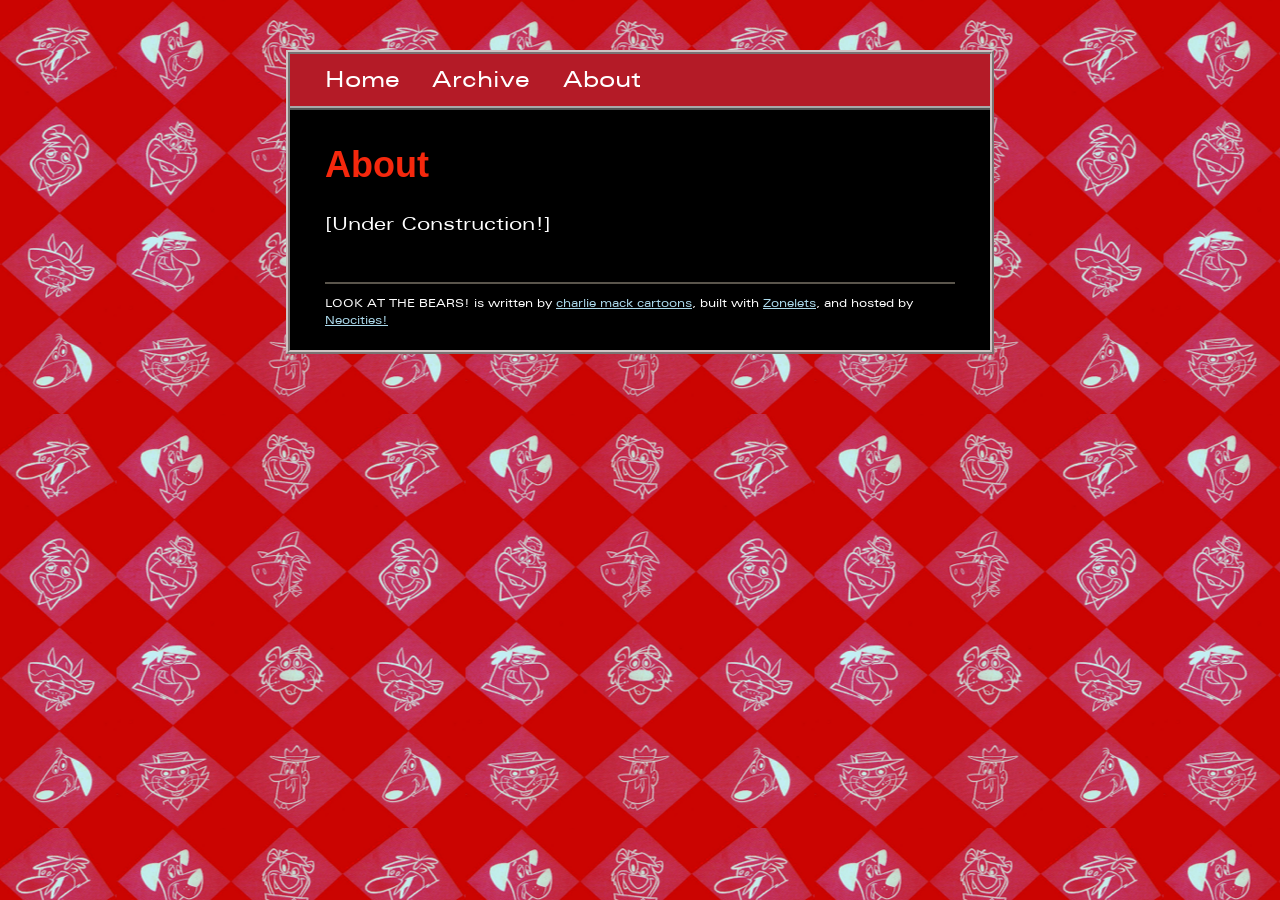
<file: blog/about.html>
<!DOCTYPE html>
<html>
  <head>
    <title>About Zonelets</title>
    <link rel="icon" href="./images/favicon.png" type="image/x-icon"/>
    <meta name="viewport" content="width=device-width, initial-scale=1.0">
    <meta charset="UTF-8"> 
    <link href="./style/style.css" rel="stylesheet" type="text/css" media="all">    
  </head>
  <body>
    <div id="container">
    <div id="header">...</div>
    <div id="content">    
    
      <h1>About</h1>
      <p>[Under Construction!]</p>
      
    </div> <!-- end of div id="content" -->
    <div id="footer"></div>
    </div> <!-- end of div id="container" -->
  <script src="./script.js"></script>
  </body>
</html>
</file>
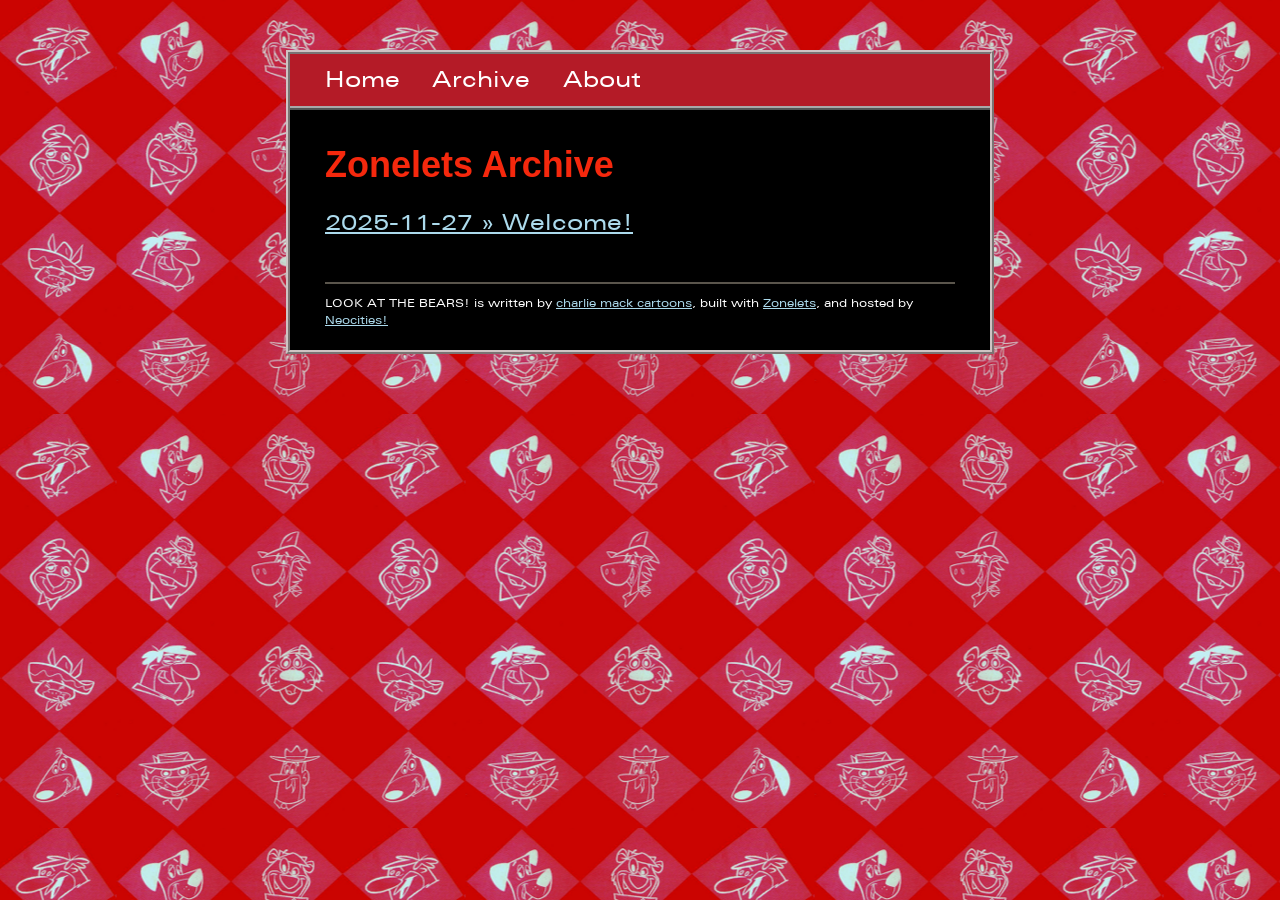
<file: blog/archive.html>
<!DOCTYPE html>
<html>
  <head>
    <title>LOOK AT DA BEARS! Archive</title>
    <meta name="author" content="charlie mack">
    <meta name="description" content="The full list of posts on LOOK AT THE BEARS!">
    <link rel="icon" href="./images/favicon.png" type="image/x-icon"/>
    <meta name="viewport" content="width=device-width, initial-scale=1.0">
    <meta charset="UTF-8"> 
    <link href="./style/style.css" rel="stylesheet" type="text/css" media="all">    
  </head>
  <body>
    <div id="container">
    <div id="header">...</div>
    <div id="content">    
    <h1>Zonelets Archive</h1>    
    <div id="postlistdiv"></div>
    </div> <!-- end of div id="content" -->
    <div id="footer"></div>
    </div> <!-- end of div id="container" -->
    
  <!-- Here's the link to our JavaScript! -->
  <script src="./script.js"></script>
  </body>
</html>
</file>
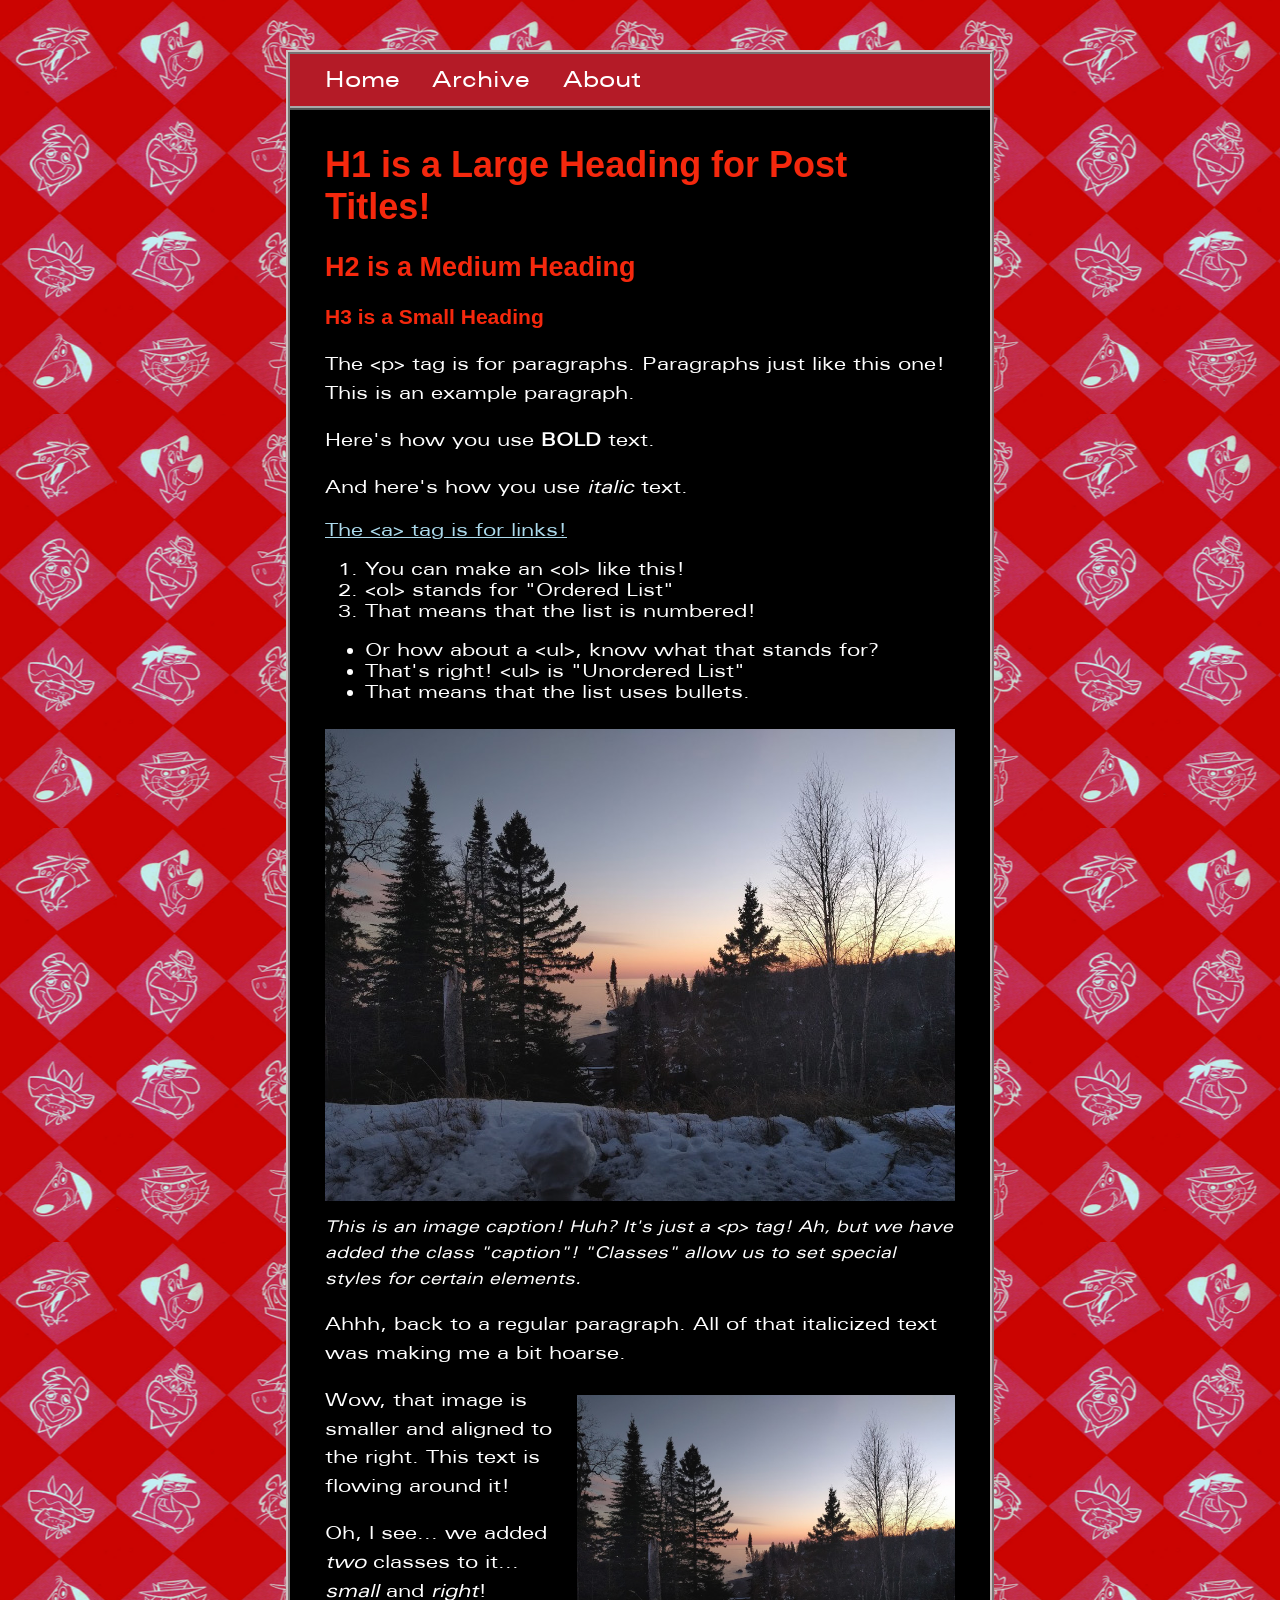
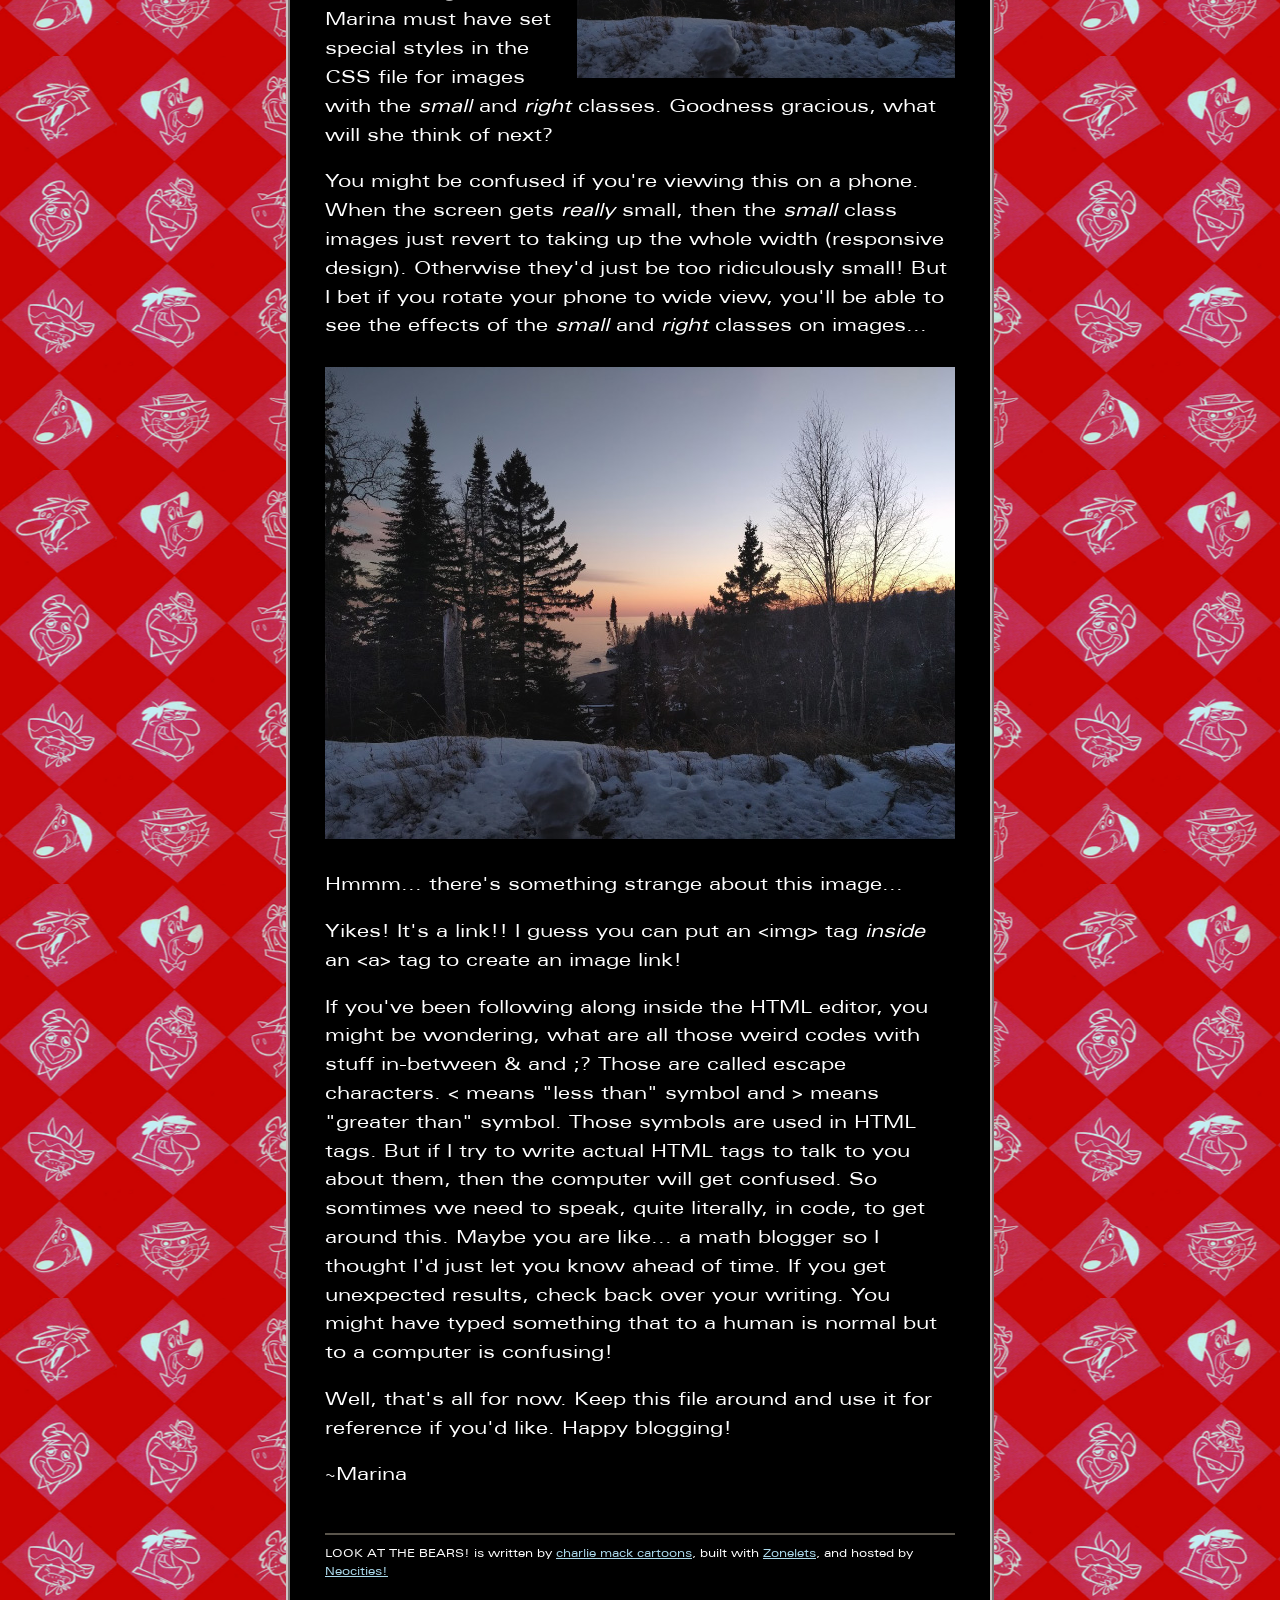
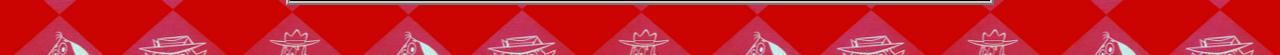
<file: blog/posts/2020-11-10-HTML-cheat-sheet.html>
<!DOCTYPE html>
<html>
  <head>
    <title>Blog Post</title> <!-- If you leave title as "Blog Post", it will automatically be updated to the post title -->
    <link rel="icon" href="../images/favicon.png" type="image/x-icon"/>
    <meta name="viewport" content="width=device-width, initial-scale=1.0">
    <meta charset="UTF-8">
    <link href="../style/style.css" rel="stylesheet" type="text/css" media="all">
  </head>
  <body>
    <div id="container">
    <div id="header">...</div>
    <div id="content">
      <h1>H1 is a Large Heading for Post Titles!</h1> <!--In general, this content is automatically generated for blog posts-->
      
      <h2>H2 is a Medium Heading</h2>
      
      <h3>H3 is a Small Heading</h3>
      
      <p>The &lt;p&gt; tag is for paragraphs. Paragraphs just like this one! This is an example paragraph.</p>
      
      <p>Here's how you use <strong>BOLD</strong> text.</p>
      
      <p>And here's how you use <em>italic</em> text.</p>
      
      <a href="the_actual_link_goes_here">The &lt;a&gt; tag is for links!</a>
      
      <ol>
        <li>You can make an &lt;ol&gt; like this!</li>
        <li>&lt;ol&gt; stands for "Ordered List"</li>
        <li>That means that the list is numbered!</li>
      </ol>
      
      <ul>
        <li>Or how about a &lt;ul&gt;, know what that stands for?</li>
        <li>That's right! &lt;ul&gt;  is "Unordered List"</li>
        <li>That means that the list uses bullets.</li>
      </ul>
      
      <img src="../images/lake.jpg" alt="Concise description of lake photo for screen readers or if image fails to load.">
      <p class="caption">This is an image caption! Huh? It's just a &lt;p&gt; tag! Ah, but we have added the class "caption"! "Classes" allow us to set special styles for certain elements.<p>
      
      <p>Ahhh, back to a regular paragraph. All of that italicized text was making me a bit hoarse. </p>
      
      <img src="../images/lake.jpg" alt="Alt text" class="small right">
      
      <p>Wow, that image is smaller and aligned to the right. This text is flowing around it!</p>
      <p>Oh, I see... we added <em>two</em> classes to it... <em>small</em> and <em>right</em>! Marina must have set special styles in the CSS file for images with the <em>small</em> and <em>right</em> classes. Goodness gracious, what will she think of next?</p>
      <p>You might be confused if you're viewing this on a phone. When the screen gets <em>really</em> small, then the <em>small</em> class images just revert to taking up the whole width (responsive design). Otherwise they'd just be too ridiculously small! But I bet if you rotate your phone to wide view, you'll be able to see the effects of the <em>small</em> and <em>right</em> classes on images...</p>
      
      <a href=""><img src="../images/lake.jpg" alt="Alt text"></a>
      <p>Hmmm... there's something strange about this image...</p>
      <p>Yikes! It's a link!! I guess you can put an &lt;img&gt; tag <em>inside</em> an &lt;a&gt; tag to create an image link!</p>
      <p>If you've been following along inside the HTML editor, you might be wondering, what are all those weird codes with stuff in-between & and ;? Those are called escape characters. &lt; means "less than" symbol and &gt; means "greater than" symbol. Those symbols are used in HTML tags. But if I try to write actual HTML tags to talk to you about them, then the computer will get confused. So somtimes we need to speak, quite literally, in code, to get around this. Maybe you are like... a math blogger so I thought I'd just let you know ahead of time. If you get unexpected results, check back over your writing. You might have typed something that to a human is normal but to a computer is confusing!</p>
      
      
      
      <!--You can have empty space in your HTML file. It will just be ignored.-->
      
      
      
      <p>Well, that's all for now. Keep this file around and use it for reference if you'd like. Happy blogging!</p>
      <p>~Marina</p>
    </div> <!-- end of div id="content" -->
    <div id="footer"></div>
    </div> <!-- end of div id="container" -->
  <!-- Here's the link to our JavaScript! -->
  <script src="../script.js"></script>
  </body>
</html>
</file>
<file: styles.css>
/***

Eggramen site CSS, version 3: "questerpest beta". Name added retroactively after completion of v5.

Feel free to borrow bits and pieces of code wherever. 
This isn't very well coded, though; if you're looking for a windowed style, you should probably check v4.

***/

@font-face {
  font-family: 'Univers Ultra Condensed';
  src: url(uuc.otf);
}

@font-face {
  font-family: 'Univers Extra Black';
  src: url(ueb.otf);
}

@font-face {
  font-family: 'Univers Extended Regular';
  src: url(uer.ttf);
}

p {
    font-family: 'Univers Extended Regular';
}

h3 {
    font-family: 'Wide Latin';
    text-align: center;
    font-size: 15px;
    font-weight: lighter;
    font-kerning: auto
}
h1 img{
     width: 80%;
     display: block;
     margin-left: auto;
     margin-right:auto
}

h1 {
  font-family: 'Wide Latin';
  font-weight: lighter;
  text-align: center;
  letter-spacing: -3px;
}

body {
  background-image: url('imgs/exhibitb.png');
  background-attachment: fixed;
  background-position:center;
	background-size: cover;
  color: #ffffff;
  font-family: 'Open Sans', 'Helvetica', sans-serif;
  font-size: 15px;
  overflow-x: auto; /*this was causing issues*/
  text-align: center;
}

/*used on lists, such as the credits page*/

.biglist {
  font-size: 15px;
  text-align:left;}
  
.smalllist {
  font-size: 14px;
  text-align:left;
  margin-right:10px;}


/*used for landing page*/

.message { /*message box*/
text-align:center;
margin: 0 0 auto;
  margin-top: 125px;
  margin-bottom: 20px;
  width: 400px;
  border: 3px #000000 solid;
  border-radius: 5px;
  text-align: center;
  background: #000000;
  border-top: 4px #eb2907 solid;
  }
  
.innerbox {
  /*message contents go in this one*/
  text-align:center;
  padding-bottom: 30px;
  padding-top: 30px;
  padding-left: 20px;
  padding-right: 20px;
  }
  
.weirdbox { /*big, contains - and x*/
  text-align: right;
  font-size:14px;
  text-decoration:none;
  }
  
.message-title-short { /*box top/header line*/
  margin-right: -100px;
  float: left;
  margin-left: 0px;
  padding-left: 10px;
  padding-right: 300px;
  padding-top: 1px;
  padding-bottom: 5px;
  background: #59a6c7;
  text-align: left;
  color:#ffffff;
  margin-top: -1px;
  }
  
.message-title-long { /*box top/header line*/
  
  margin-right: -100px;
  float: left;
  margin-left: 0px;
  padding-left: 10px;
  padding-right: 250px;
  padding-top: 1px;
  padding-bottom: 5px;
  background: #000000;
  text-align: left;
  color:#ffffff;
  margin-top:-1px;
  }
  
.weird {  /*boxes for - and x*/
  padding-left: 2%;
  padding-right: 2%;
  padding-top: 1px;
  padding-bottom: 5px;
  background: #eb2907;
  display: inline-block;
  margin: -2px;
  color:#ffffff;
  }
  
.weird a{
  color:#ffffff;
  text-decoration:none;}

.normal { /*buttons for message*/
  margin: 2%;
  margin-left: 2%;
  margin-right: 2%;
  padding: 1%;
  padding-left: 2%;
  padding-right: 2%;
  border-radius: 3px;
  background: #1894ca;
  display: inline-block;
  text-align: center;
  font-size:14px;
  color:#ffffff;
  }
  

a {
font-family: 'Univers Extra Black', sans-serif;
  color: #67bdbd;
  text-align: center;
  margin-left: -4px;
  font-kerning: normal;
  font-size: 14px;
  letter-spacing: -1px;
  font-weight: lighter;
}

small {
  font-size: 10px;
  }

midsmall {
  font-size: 13px;
  }
  
  .box { /*main*/
  text-align:left;  
  margin: 0 auto;
  margin-top: 30px;
  margin-bottom: 40px;
  width: 900px;
  border: 3px #eb2907 solid;
  border-radius: 5px;
  text-align: center;
  background: #000000;
  min-height:650px;
  border-top:4px #eb2907 solid;
  }
  
.box-title { /*box top/header line*/
  margin-right: -100px;
  float: left;
  margin-left: 0px;
  padding-left: 20px;
  min-width:840px;
  padding-top: 1px;
  padding-bottom: 5px;
  background: #eb2907;
  text-align: left;
  color:#ffffff;
  margin-top: -1px;
  }
  
  .side{
    margin:10px;
    margin-left:25px;
    width:150px;
    position:absolute;
    border: 0px solid #eb2907;
    text-align: center;
    padding:5px;
    margin-top:30px;
    border-radius:5px;
    }
    
  .box-inner {
  /*normal*/
  text-align:left;
  padding-bottom: 30px;
  padding-top: 30px;
  margin-left:200px;
  padding-left: 20px;
  padding-right: 20px;
  }
    
    .footer {
      padding:10px;
      padding-top:25px;
      bottom:5px;
      text-align:center;
      }
  
  .sidecon { /*sidebar buttons*/
  background: #eb2907;
  text-align: left;
  color:#ffffff;
    padding:10px;
    padding-top:7px;
    padding-bottom:7px;
    border-radius:5px;
    list-style-type:none;
    margin: 0 auto;
    margin-left:-35px;
    margin-right:5px;
    margin-top:15px;
    margin-bottom:15px;
    }
  .sidelist {
      list-style-type:none;
    }
  .sidecon a{
    color:#ffffff;
    }
  
  .subcon { /*currently unused*/
    text-align:left;
    margin-left:-50px;
    list-style-type:none;
    font-size:13px;
    }
    .subcon a {
      color:#ffffff;
    }
    
  .bar {
    text-align:center;
    margin-left:-10px;
    margin-top:25px;
    margin-bottom:25px;
    }
      
    .ramen {
      text-align:center;
      font-size:11px;
      margin:0 auto;
      margin-top:-15px;
      }
      
  .shift {
    margin-left:25px;}
    
    .songlist {
      font-size:14px;
      margin-left:25px;}
      
    .song {
      margin-left:0px;}
      
      
      .lyrics {
    font-size:13px;
    }
    
    .shift2 {
      margin-left:50px;}
    
    
    
    .word {
      letter-spacing:0.5px;
      min-width:160px;
      font-style:italic;
      display: inline-block;
      }
      
    .conlang-quote {
      font-style: italic;
      font-size: 17px;
      }        
      
      
        @media(max-width:950px) {
      .box {
        font-size:16px;
        width:700px;
        }
      .box-title {
        min-width:640px;
        }
        .bar img {
          max-width:350px;}
        .lyrics {
          font-size:14px;}
    }
    
    @media(max-width:750px) {
      .box {
        font-size:17px;
        width:550px;
        }
      .box-title {
        min-width:490px;
        }
      .box-inner {
        margin-left:140px;
        }
        .bar img {
          max-width:150px;}
        .side {
          font-size:15px;
          width:120px;
          margin-left:10px;
          }
        .lyrics {
          font-size:15px;
          }
        .word {
          min-width:140px;}
    }
    
    @media(max-width:600px) {
      .box {
        min-width:150px;
        max-width:530px;
        margin-left:0;
        margin-right:5px;
        
        }
        .box-inner {
          margin-left:100px;
          }
      .box-title {
        min-width:85%;}
        .side {
          font-size:13px;
          width:90px;
          margin-left:1%;
          margin-right:1%;
          }
        .footer {
          padding-top:-5px;}
          
        .word {
          min-width: 130px;}
      }
      
    @media(orientation: portrait){      
      body {
        font-size: 20px
      }
      .normal {
        font-size: 18px;
        }
      .box-title {
        width: 90%;
        margin-right: 0px;
        }
      .box {
          width: 95%;
          margin: 0 auto;
          margin-top: 30px;
      }
      .message {
          width: 85%;
      }
      }
</file>
<file: styles about.css>
/***

Eggramen site CSS, version 3: "questerpest beta". Name added retroactively after completion of v5.

Feel free to borrow bits and pieces of code wherever. 
This isn't very well coded, though; if you're looking for a windowed style, you should probably check v4.

***/

@font-face {
  font-family: 'Univers Ultra Condensed';
  src: url(uuc.otf);
}

@font-face {
  font-family: 'Univers Extra Black';
  src: url(ueb.otf);
}

@font-face {
  font-family: 'Univers Extended Regular';
  src: url(uer.ttf);
}

h2 {
    font-family: 'Univers Extra Black';
    font-size: 15px;
    font-weight: lighter;
    font-kerning: auto;
    text-align: center;
}

.do-not-int {
  height: 200px; /* Set a fixed height for the container to enable scrolling */
  overflow-y: auto; /* Enable vertical scrolling */
  border: 1px solid hsl(0, 0%, 100%); /* Add a border for visual separation */
}

.list-header {
  position: sticky; /* Make the header sticky */
  top: 0; /* Stick to the top of the container */
  background-color: #ff0000; /* Background color for the header */
  padding: 1px;
  z-index: 1; /* Ensure the header stays above the list items during scrolling */
}

.scrollable-list {
  list-style: none; /* Remove default list bullet points */
  padding: 0;
  margin: 0;
}

.scrollable-list li {
  padding: 8px 10px;
  border-bottom: 1px solid #eee;
}

h5 img {
    width: 40%;
    display: block;
    margin-left: auto;
    margin-right:auto
}

iframe {
  float: center;
  display: block;
  margin-left: auto;
  margin-right: auto;
}

p {
    font-family: 'Univers Extended Regular';
    text-align: center;
}

audio::-webkit-media-controls {
  display: none !important;
}
audio::-moz-media-controls {
  display: none !important;
}

h3 {
    font-family: 'Wide Latin';
    text-align: center;
    font-size: 15px;
    font-weight: lighter;
    font-kerning: auto
}
h1 img{
     width: 80%;
     display: block;
     margin-left: auto;
     margin-right:auto
}

h1 {
  font-family: 'Wide Latin';
  font-weight: lighter;
  text-align: center;
  letter-spacing: -3px;
}

body {
  background-image: url('imgs/exhibitb.png');
  background-attachment: fixed;
  background-position:center;
	background-size: cover;
  color: #ffffff;
  font-family: 'Open Sans', 'Helvetica', sans-serif;
  font-size: 15px;
  overflow-x: auto; /*this was causing issues*/
  text-align: center;
}

/*used on lists, such as the credits page*/

.biglist {
  font-size: 15px;
  text-align:left;}
  
.smalllist {
  font-size: 14px;
  text-align:left;
  margin-right:10px;}


/*used for landing page*/

.message { /*message box*/
text-align:center;
margin: 0 0 auto;
  margin-top: 125px;
  margin-bottom: 20px;
  width: 400px;
  border: 3px #000000 solid;
  border-radius: 5px;
  text-align: center;
  background: #000000;
  border-top: 4px #eb2907 solid;
  }
  
.innerbox {
  /*message contents go in this one*/
  text-align:center;
  padding-bottom: 30px;
  padding-top: 30px;
  padding-left: 20px;
  padding-right: 20px;
  }
  
.weirdbox { /*big, contains - and x*/
  text-align: right;
  font-size:14px;
  text-decoration:none;
  }
  
.message-title-short { /*box top/header line*/
  margin-right: -100px;
  float: left;
  margin-left: 0px;
  padding-left: 10px;
  padding-right: 300px;
  padding-top: 1px;
  padding-bottom: 5px;
  background: #59a6c7;
  text-align: left;
  color:#ffffff;
  margin-top: -1px;
  }
  
.message-title-long { /*box top/header line*/
  
  margin-right: -100px;
  float: left;
  margin-left: 0px;
  padding-left: 10px;
  padding-right: 250px;
  padding-top: 1px;
  padding-bottom: 5px;
  background: #000000;
  text-align: left;
  color:#ffffff;
  margin-top:-1px;
  }
  
.weird {  /*boxes for - and x*/
  padding-left: 2%;
  padding-right: 2%;
  padding-top: 1px;
  padding-bottom: 5px;
  background: #eb2907;
  display: inline-block;
  margin: -2px;
  color:#ffffff;
  }
  
.weird a{
  color:#ffffff;
  text-decoration:none;}

.normal { /*buttons for message*/
  margin: 2%;
  margin-left: 2%;
  margin-right: 2%;
  padding: 1%;
  padding-left: 2%;
  padding-right: 2%;
  border-radius: 3px;
  background: #1894ca;
  display: inline-block;
  text-align: center;
  font-size:14px;
  color:#ffffff;
  }
  

a {
  font-family: 'Univers Extra Black', sans-serif;
  color: #67bdbd;
  text-align: center;
  margin-left: -4px;
  font-kerning: normal;
  font-size: 14px;
  letter-spacing: -1px;
  font-weight: lighter;
}

small {
  font-size: 10px;
  }

midsmall {
  font-size: 13px;
  }
  
  .box { /*main*/
  text-align:left;  
  margin: 0 auto;
  margin-top: 30px;
  margin-bottom: 40px;
  width: 900px;
  border: 3px #eb2907 solid;
  border-radius: 5px;
  text-align: center;
  background: #000000;
  min-height:650px;
  border-top:4px #eb2907 solid;
  }
  
.box-title { /*box top/header line*/
  font-family: 'Univers Ultra Condensed', sans-serif;
  margin-right: -100px;
  float: left;
  margin-left: 0px;
  padding-left: 20px;
  min-width:840px;
  padding-top: 1px;
  padding-bottom: 5px;
  background: #eb2907;
  text-align: left;
  color:#ffffff;
  margin-top: -1px;
  letter-spacing: 3px;
  }
  
  .side{
    margin:10px;
    margin-left:25px;
    width:150px;
    position:absolute;
    border: 0px solid #eb2907;
    text-align: center;
    padding:5px;
    margin-top:30px;
    border-radius:5px;
    }
    
  .box-inner {
  /*normal*/
  text-align:left;
  padding-bottom: 30px;
  padding-top: 30px;
  margin-left:200px;
  padding-left: 20px;
  padding-right: 20px;
  }
    
    .footer {
      padding:10px;
      padding-top:25px;
      bottom:5px;
      text-align:center;
      }
  
  .sidecon { /*sidebar buttons*/
  background: #eb2907;
  text-align: left;
  color:#ffffff;
    padding:10px;
    padding-top:7px;
    padding-bottom:7px;
    border-radius:5px;
    list-style-type:none;
    margin: 0 auto;
    margin-left:-35px;
    margin-right:5px;
    margin-top:15px;
    margin-bottom:15px;
    }
  .sidelist {
      list-style-type:none;
    }
  .sidecon a{
    color:#ffffff;
    }
  
  .subcon { /*currently unused*/
    text-align:left;
    margin-left:-50px;
    list-style-type:none;
    font-size:13px;
    }
    .subcon a {
      color:#ffffff;
    }
    
  .bar {
    text-align:center;
    margin-left:-10px;
    margin-top:25px;
    margin-bottom:25px;
    }
      
    .ramen {
      text-align:center;
      font-size:11px;
      margin:0 auto;
      margin-top:-15px;
      }
      
  .shift {
    margin-left:25px;}
    
    .songlist {
      font-size:14px;
      margin-left:25px;}
      
    .song {
      margin-left:0px;}
      
      
      .lyrics {
    font-size:13px;
    }
    
    .shift2 {
      margin-left:50px;}
    
    
    
    .word {
      letter-spacing:0.5px;
      min-width:160px;
      font-style:italic;
      display: inline-block;
      }
      
    .conlang-quote {
      font-style: italic;
      font-size: 17px;
      }        
      
      
        @media(max-width:950px) {
      .box {
        font-size:16px;
        width:700px;
        }
      .box-title {
        min-width:640px;
        }
        .bar img {
          max-width:350px;}
        .lyrics {
          font-size:14px;}
    }
    
    @media(max-width:750px) {
      .box {
        font-size:17px;
        width:550px;
        }
      .box-title {
        min-width:490px;
        }
      .box-inner {
        margin-left:140px;
        }
        .bar img {
          max-width:150px;}
        .side {
          font-size:15px;
          width:120px;
          margin-left:10px;
          }
        .lyrics {
          font-size:15px;
          }
        .word {
          min-width:140px;}
    }
    
    @media(max-width:600px) {
      .box {
        min-width:150px;
        max-width:530px;
        margin-left:0;
        margin-right:5px;
        
        }
        .box-inner {
          margin-left:100px;
          }
      .box-title {
        min-width:85%;}
        .side {
          font-size:13px;
          width:90px;
          margin-left:1%;
          margin-right:1%;
          }
        .footer {
          padding-top:-5px;}
          
        .word {
          min-width: 130px;}
      }
      
    @media(orientation: portrait){      
      body {
        font-size: 20px
      }
      .normal {
        font-size: 18px;
        }
      .box-title {
        width: 90%;
        margin-right: 0px;
        }
      .box {
          width: 95%;
          margin: 0 auto;
          margin-top: 30px;
      }
      .message {
          width: 85%;
      }
      }
</file>
<file: styles comms.css>
/***

Eggramen site CSS, version 3: "questerpest beta". Name added retroactively after completion of v5.

Feel free to borrow bits and pieces of code wherever. 
This isn't very well coded, though; if you're looking for a windowed style, you should probably check v4.

***/

@font-face {
  font-family: 'Univers Ultra Condensed';
  src: url(uuc.otf);
}

@font-face {
  font-family: 'Univers Extra Black';
  src: url(ueb.otf);
}

@font-face {
  font-family: 'Univers Extended Regular';
  src: url(uer.ttf);
}

p {
    font-family: 'Univers Extended Regular';
    text-align: center;
}

h2 {
  font-family: 'Univers Extra Black';
  font-weight: lighter;
  text-align: center;
}

h2 img {
  width: 75%;
  float: center;
  display: block;
  margin-left: 75px;
  -webkit-filter: drop-shadow(5px 5px  #444444);
  filter: drop-shadow(5px 5px 5px 5px #5e5e5e);
}

audio::-webkit-media-controls {
  display: none !important;
}
audio::-moz-media-controls {
  display: none !important;
}

h3 {
    font-family: 'Univers Extended Regular';
    text-align: center;
    font-size: 25px;
    font-weight: lighter;
    font-kerning: auto
}
h1 img{
     width: 30%;
     display: block;
     margin-left: auto;
     margin-right:auto
}

h1 {
  font-family: 'Wide Latin';
  font-weight: lighter;
  text-align: center;
  letter-spacing: -3px;
  font-size: 50px;
}

body {
  background-image: url('imgs/exhibitb.png');
  background-attachment: fixed;
  background-position:center;
	background-size: cover;
  color: #ffffff;
  font-family: 'Open Sans', 'Helvetica', sans-serif;
  font-size: 15px;
  overflow-x: auto; /*this was causing issues*/
  text-align: center;
}

/*used on lists, such as the credits page*/

.biglist {
  font-size: 15px;
  text-align:left;}
  
.smalllist {
  font-size: 14px;
  text-align:left;
  margin-right:10px;}


/*used for landing page*/

.message { /*message box*/
text-align:center;
margin: 0 0 auto;
  margin-top: 125px;
  margin-bottom: 20px;
  width: 400px;
  border: 3px #000000 solid;
  border-radius: 5px;
  text-align: center;
  background: #000000;
  border-top: 4px #eb2907 solid;
  }
  
.innerbox {
  /*message contents go in this one*/
  text-align:center;
  padding-bottom: 30px;
  padding-top: 30px;
  padding-left: 20px;
  padding-right: 20px;
  }
  
.weirdbox { /*big, contains - and x*/
  text-align: right;
  font-size:14px;
  text-decoration:none;
  }
  
.message-title-short { /*box top/header line*/
  margin-right: -100px;
  float: left;
  margin-left: 0px;
  padding-left: 10px;
  padding-right: 300px;
  padding-top: 1px;
  padding-bottom: 5px;
  background: #59a6c7;
  text-align: left;
  color:#ffffff;
  margin-top: -1px;
  }
  
.message-title-long { /*box top/header line*/
  
  margin-right: -100px;
  float: left;
  margin-left: 0px;
  padding-left: 10px;
  padding-right: 250px;
  padding-top: 1px;
  padding-bottom: 5px;
  background: #000000;
  text-align: left;
  color:#ffffff;
  margin-top:-1px;
  }
  
.weird {  /*boxes for - and x*/
  padding-left: 2%;
  padding-right: 2%;
  padding-top: 1px;
  padding-bottom: 5px;
  background: #eb2907;
  display: inline-block;
  margin: -2px;
  color:#ffffff;
  }
  
.weird a{
  color:#ffffff;
  text-decoration:none;}

.normal { /*buttons for message*/
  margin: 2%;
  margin-left: 2%;
  margin-right: 2%;
  padding: 1%;
  padding-left: 2%;
  padding-right: 2%;
  border-radius: 3px;
  background: #1894ca;
  display: inline-block;
  text-align: center;
  font-size:14px;
  color:#ffffff;
  }
  

a {
font-family: 'Univers Extra Black', sans-serif;
  color: #67bdbd;
  text-align: center;
  margin-left: -4px;
  font-kerning: normal;
  font-size: 14px;
  letter-spacing: -1px;
  font-weight: lighter;
}

small {
  font-size: 10px;
  }

midsmall {
  font-size: 13px;
  }
  
  .box { /*main*/
  text-align:left;  
  margin: 0 auto;
  margin-top: 30px;
  margin-bottom: 40px;
  width: 900px;
  border: 3px #eb2907 solid;
  border-radius: 5px;
  text-align: center;
  background: #000000;
  min-height:650px;
  border-top:4px #eb2907 solid;
  }
  
.box-title { /*box top/header line*/
  margin-right: -100px;
  float: left;
  margin-left: 0px;
  padding-left: 20px;
  min-width:840px;
  padding-top: 1px;
  padding-bottom: 5px;
  background: #eb2907;
  text-align: left;
  color:#ffffff;
  margin-top: -1px;
  }
  
  .side{
    margin:10px;
    margin-left:25px;
    width:150px;
    position:absolute;
    border: 0px solid #eb2907;
    text-align: center;
    padding:5px;
    margin-top:30px;
    border-radius:5px;
    }
    
  .box-inner {
  /*normal*/
  text-align:left;
  padding-bottom: 30px;
  padding-top: 30px;
  margin-left:200px;
  padding-left: 20px;
  padding-right: 20px;
  }
    
    .footer {
      padding:10px;
      padding-top:25px;
      bottom:5px;
      text-align:center;
      }
  
  .sidecon { /*sidebar buttons*/
  background: #eb2907;
  text-align: left;
  color:#ffffff;
    padding:10px;
    padding-top:7px;
    padding-bottom:7px;
    border-radius:5px;
    list-style-type:none;
    margin: 0 auto;
    margin-left:-35px;
    margin-right:5px;
    margin-top:15px;
    margin-bottom:15px;
    }
  .sidelist {
      list-style-type:none;
    }
  .sidecon a{
    color:#ffffff;
    }
  
  .subcon { /*currently unused*/
    text-align:left;
    margin-left:-50px;
    list-style-type:none;
    font-size:13px;
    }
    .subcon a {
      color:#ffffff;
    }
    
  .bar {
    text-align:center;
    margin-left:-10px;
    margin-top:25px;
    margin-bottom:25px;
    }
      
    .ramen {
      text-align:center;
      font-size:11px;
      margin:0 auto;
      margin-top:-15px;
      }
      
  .shift {
    margin-left:25px;}
    
    .songlist {
      font-size:14px;
      margin-left:25px;}
      
    .song {
      margin-left:0px;}
      
      
      .lyrics {
    font-size:13px;
    }
    
    .shift2 {
      margin-left:50px;}
    
    
    
    .word {
      letter-spacing:0.5px;
      min-width:160px;
      font-style:italic;
      display: inline-block;
      }
      
    .conlang-quote {
      font-style: italic;
      font-size: 17px;
      }        
      
      
        @media(max-width:950px) {
      .box {
        font-size:16px;
        width:700px;
        }
      .box-title {
        min-width:640px;
        }
        .bar img {
          max-width:350px;}
        .lyrics {
          font-size:14px;}
    }
    
    @media(max-width:750px) {
      .box {
        font-size:17px;
        width:550px;
        }
      .box-title {
        min-width:490px;
        }
      .box-inner {
        margin-left:140px;
        }
        .bar img {
          max-width:150px;}
        .side {
          font-size:15px;
          width:120px;
          margin-left:10px;
          }
        .lyrics {
          font-size:15px;
          }
        .word {
          min-width:140px;}
    }
    
    @media(max-width:600px) {
      .box {
        min-width:150px;
        max-width:530px;
        margin-left:0;
        margin-right:5px;
        
        }
        .box-inner {
          margin-left:100px;
          }
      .box-title {
        min-width:85%;}
        .side {
          font-size:13px;
          width:90px;
          margin-left:1%;
          margin-right:1%;
          }
        .footer {
          padding-top:-5px;}
          
        .word {
          min-width: 130px;}
      }
      
    @media(orientation: portrait){      
      body {
        font-size: 20px
      }
      .normal {
        font-size: 18px;
        }
      .box-title {
        width: 90%;
        margin-right: 0px;
        }
      .box {
          width: 95%;
          margin: 0 auto;
          margin-top: 30px;
      }
      .message {
          width: 85%;
      }
      }
</file>
<file: blog/style/style.css>
/* CSS is how you can add style to your website, such as colors, fonts, and positioning of your
   HTML content. To learn how to do something, just try searching Google for questions like
   "how to change link color." */

@font-face {
  font-family: 'Univers Ultra Condensed';
  src: url(/uuc.otf);
}

@font-face {
  font-family: 'Univers Extra Black';
  src: url(/ueb.otf);
}

@font-face {
  font-family: 'Univers Extended Regular';
  src: url(/uer.ttf);
}

h2 {
  font-family: 'Univers Extra Black';
}

a:link {
  color: #acdaec;
}

a:visited {
  color: #b854cc;
}

a:hover {
  color: #69c097;
}

p {
    font-family: 'Univers Extended Regular';
}
body {
  background-color: #ff7979;
  background-image: url('../images/ney.png');
	background-position: top;
  font-size: 18px;
  font-family: "Univers Extended Regular", "Univers Extra Black", serif;
  
  margin: 0;
}

p {
  line-height: 1.6em; /*I find the default HTML line-height tends to be a bit claustrophobic for main text*/
}

hr {
  border: solid #5a554c;
  border-width: 2px 0 0 0;
}

img {
  max-width: 100%;
  height: auto;
  margin-top: 0.5em;
  margin-bottom: 0.5em;
}
.right {
  float: right;
  margin-left: 1em;
}
.left {
  float: left;
  margin-right: 1em;
}
.center {
  display: block;
  margin-right: auto;
  margin-left: auto;
  text-align: center;
}
@media only screen and (min-width: 600px) {
  .small {
    max-width: 60%;
    height: auto;
  }
}
.caption {
  margin-top: 0;
  font-size: 0.9em;
  font-style: italic;
}

h1, h2, h3, h4, h5 {
  font-family: Tahoma, Geneva, sans-serif;
  color: #f5280d;
}

/*#CONTAINER is the rectangle that contains everything but the background!*/
#container {
  margin: 3em auto;
  width: 90%;
	max-width: 700px;
	background-color: #000000;
  color: #ffffff; 
  outline-color: #cec3c3;
  outline-style: ridge;
  outline-width: 4px;
  outline-offset: 0;
}

#content {
  padding: 10px 5% 20px 5%;
}


/*HEADER STYLE*/
#header {
  background-color: #b41b27;
  padding: 0 5%;
  border-color: #a9a9a9;
  border-style: ridge;
  border-width: 0 0 4px 0;
}
#header ul {
  list-style-type: none;
  padding: 0.5em 0;
  margin: 0;
}
#header li {
  font-size: 1.2em;
  display: inline-block;
  margin-right: 1.5em;
  margin-bottom: 0.2em;
  margin-top: 0.2em;
}
#header li a {
  color: white;
  text-decoration: none;
  background-color: inherit;
}
#header li a:hover {
  text-decoration: underline;
}

/*POST LIST STYLE*/
#postlistdiv ul {
  font-size: 1.2em;
  padding: 0;
  list-style-type: none;
}
#recentpostlistdiv ul {
  font-size: 1.2em;
  padding: 0;
  list-style-type: none;
}
.moreposts {
  font-size: 0.8em;
  margin-top: 0.2em;
}

/*NEXT AND PREVIOUS LINKS STYLE*/
#nextprev {
  text-align: center;
  margin-top: 1.4em;
}

/*DISQUS STYLE*/
#disqus_thread {
  margin-top: 1.6em;
}

/*FOOTER STYLE*/
#footer {
  font-size: 0.6em;
  padding: 0 5% 10px 5%;
}
</file>
